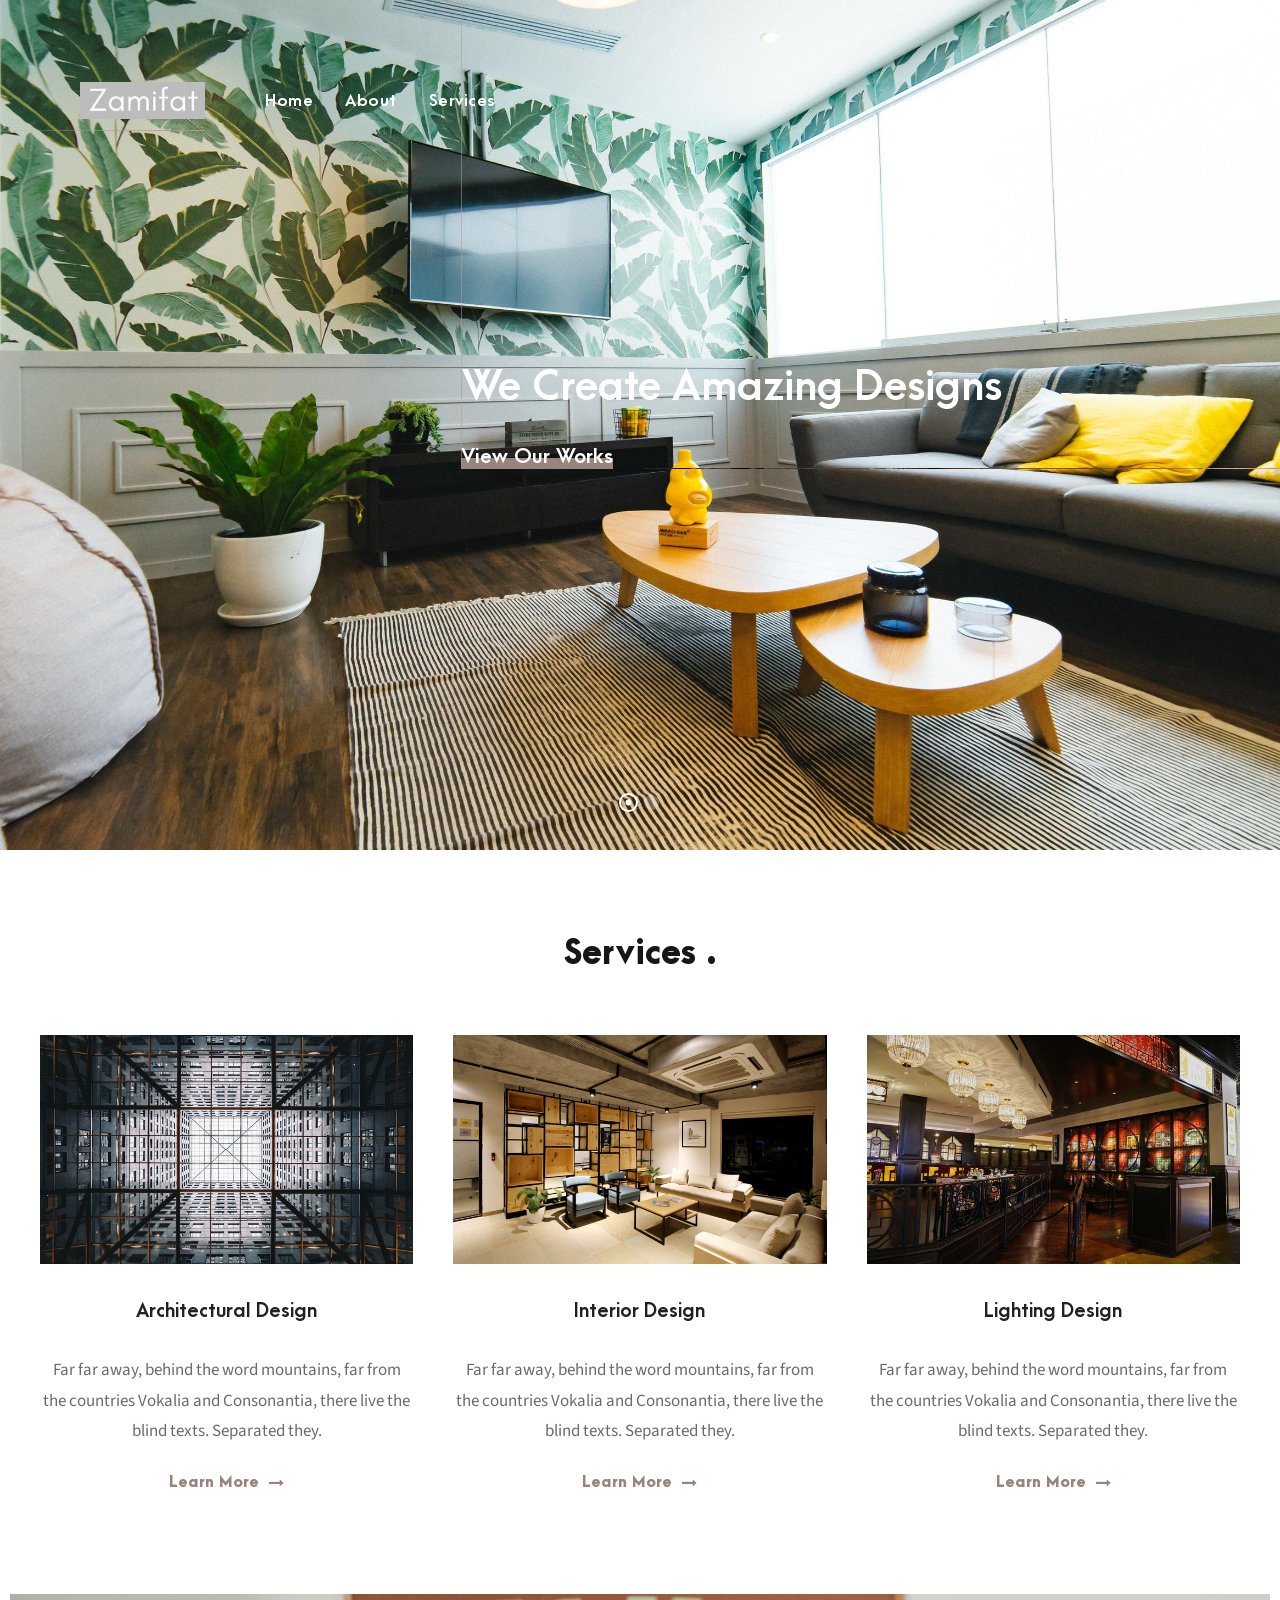
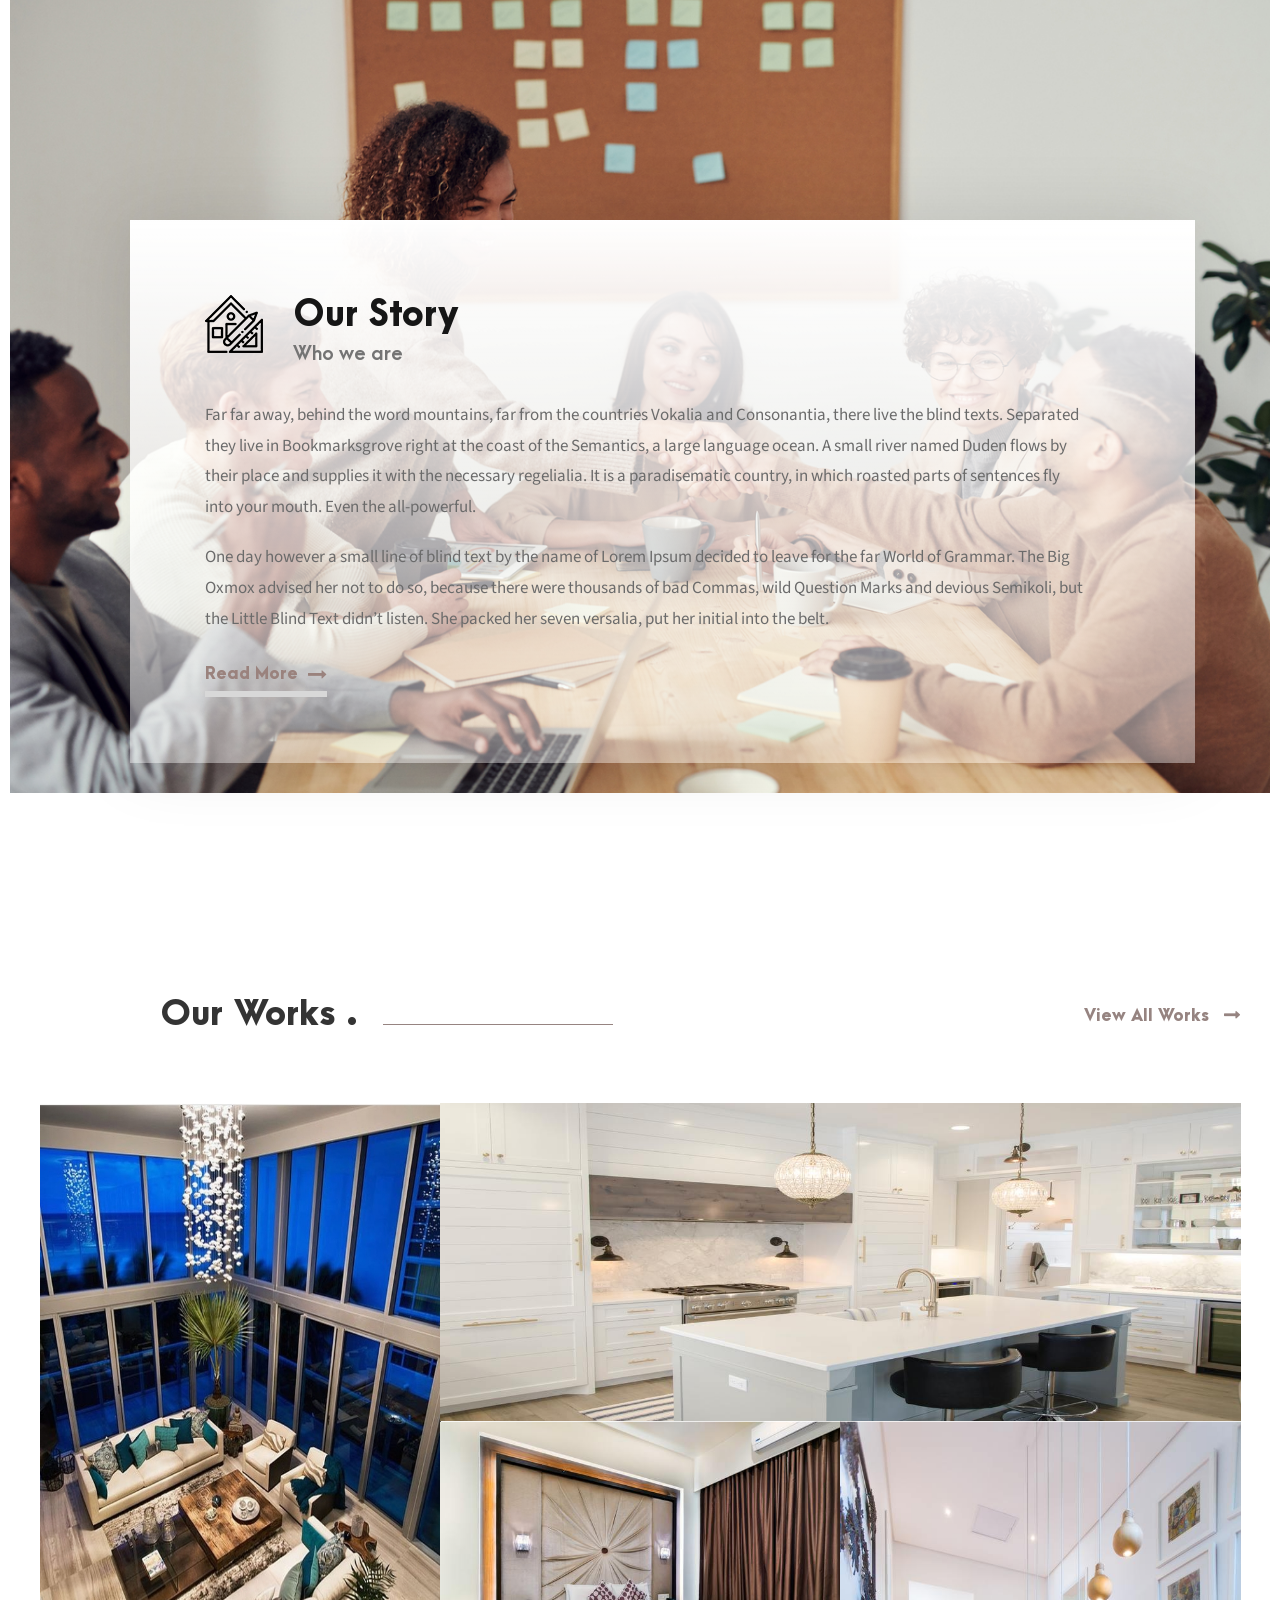
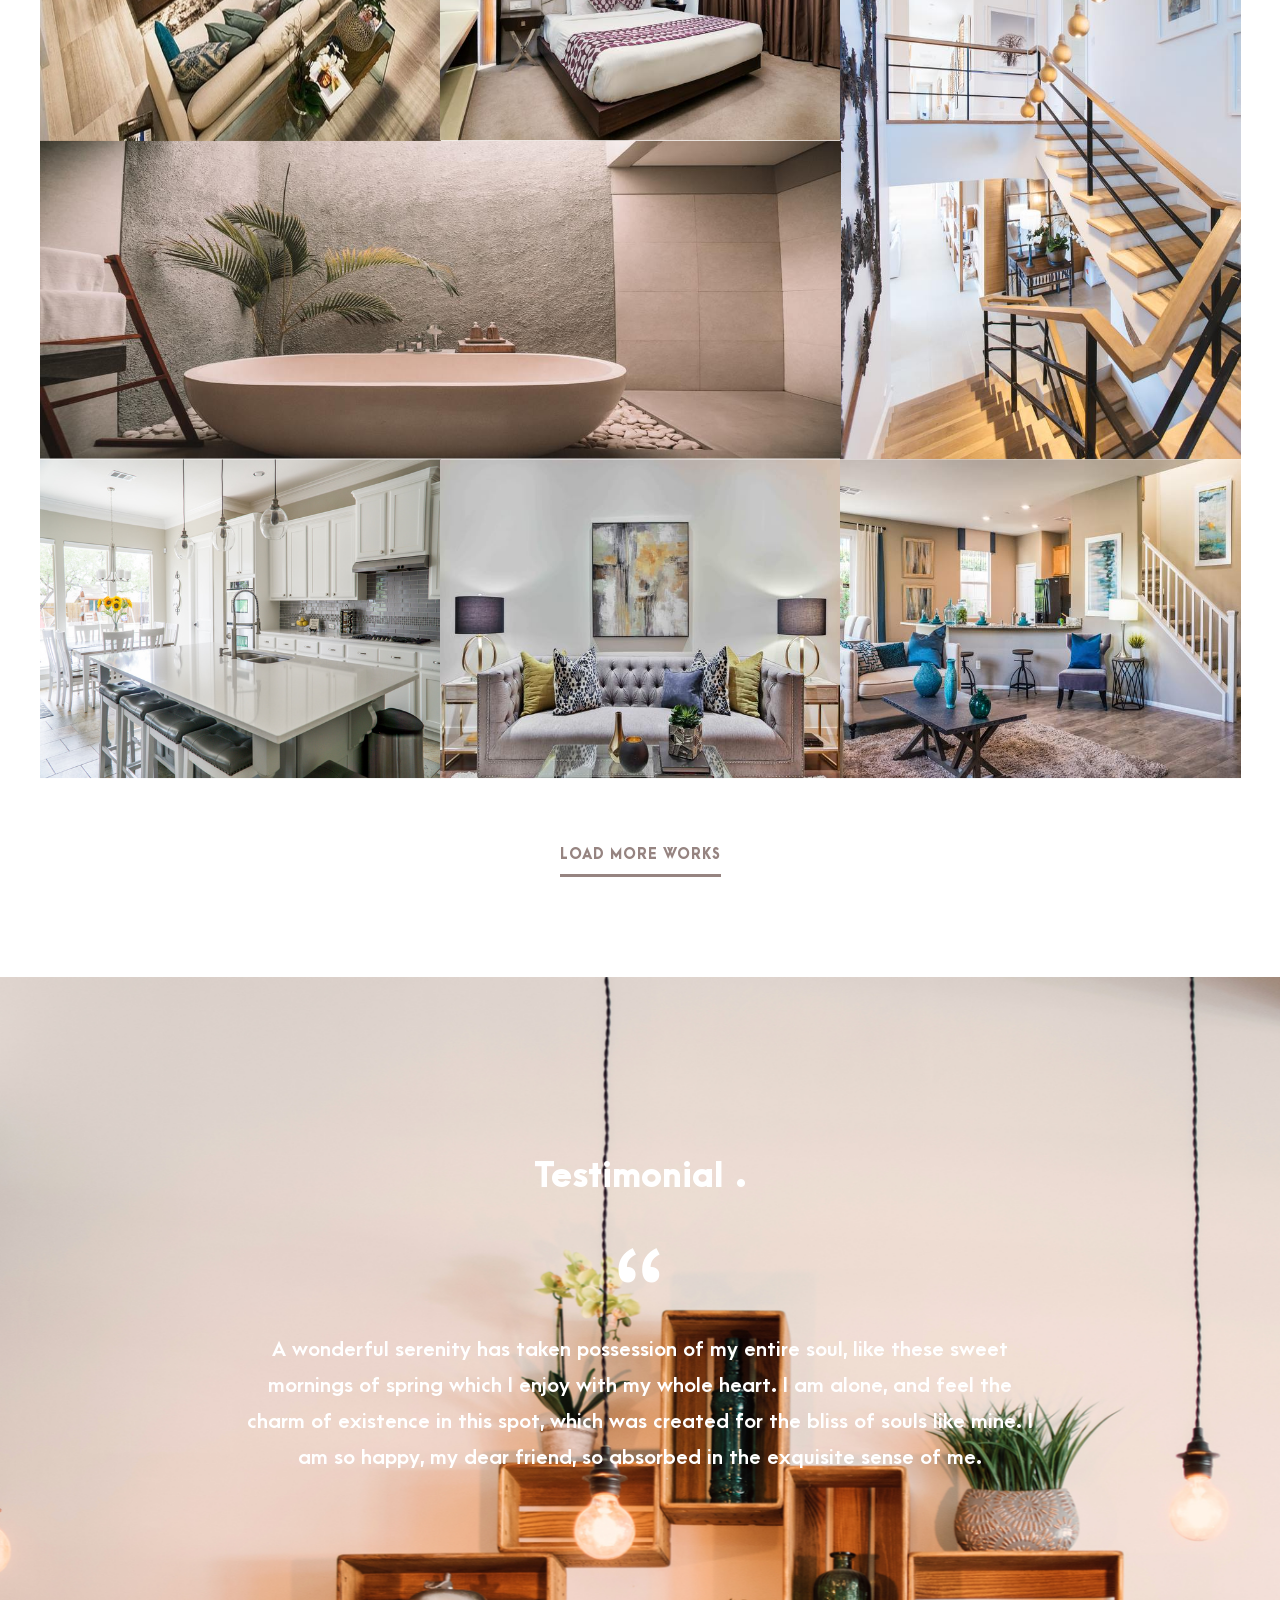
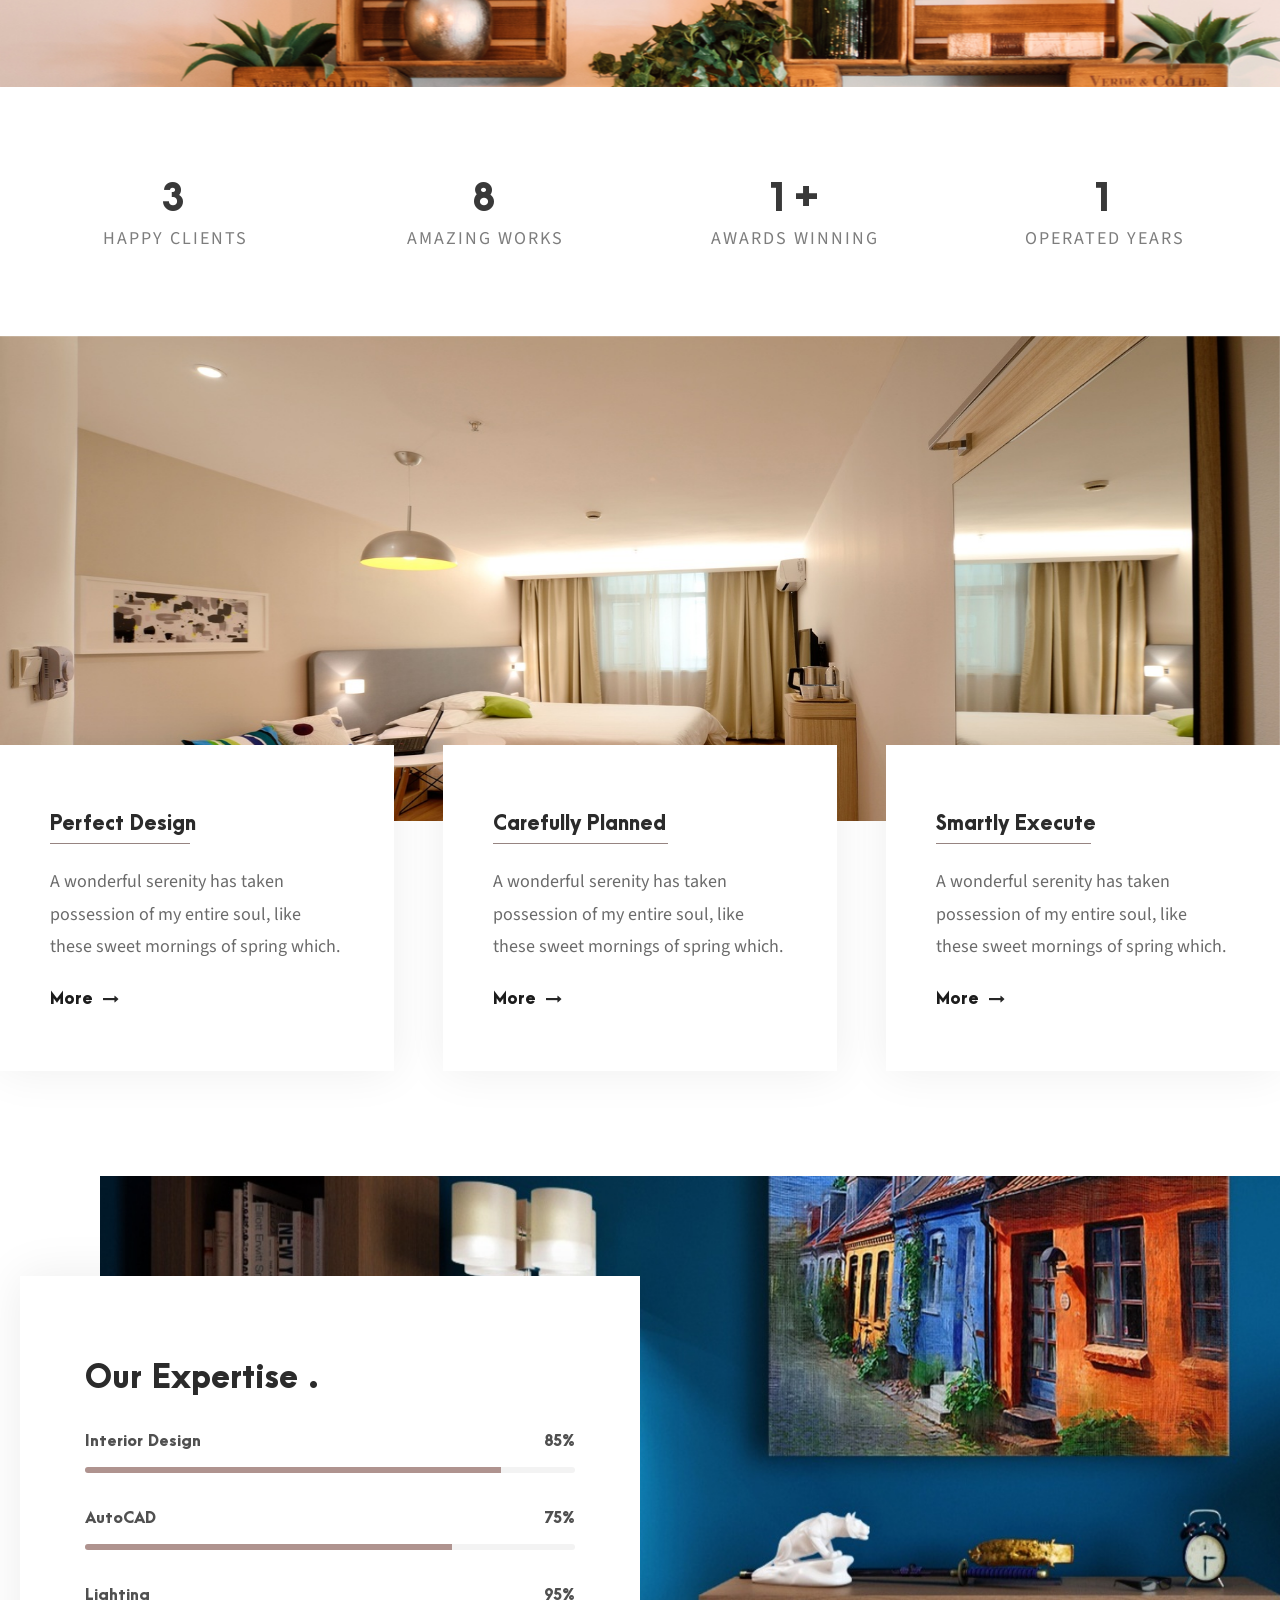
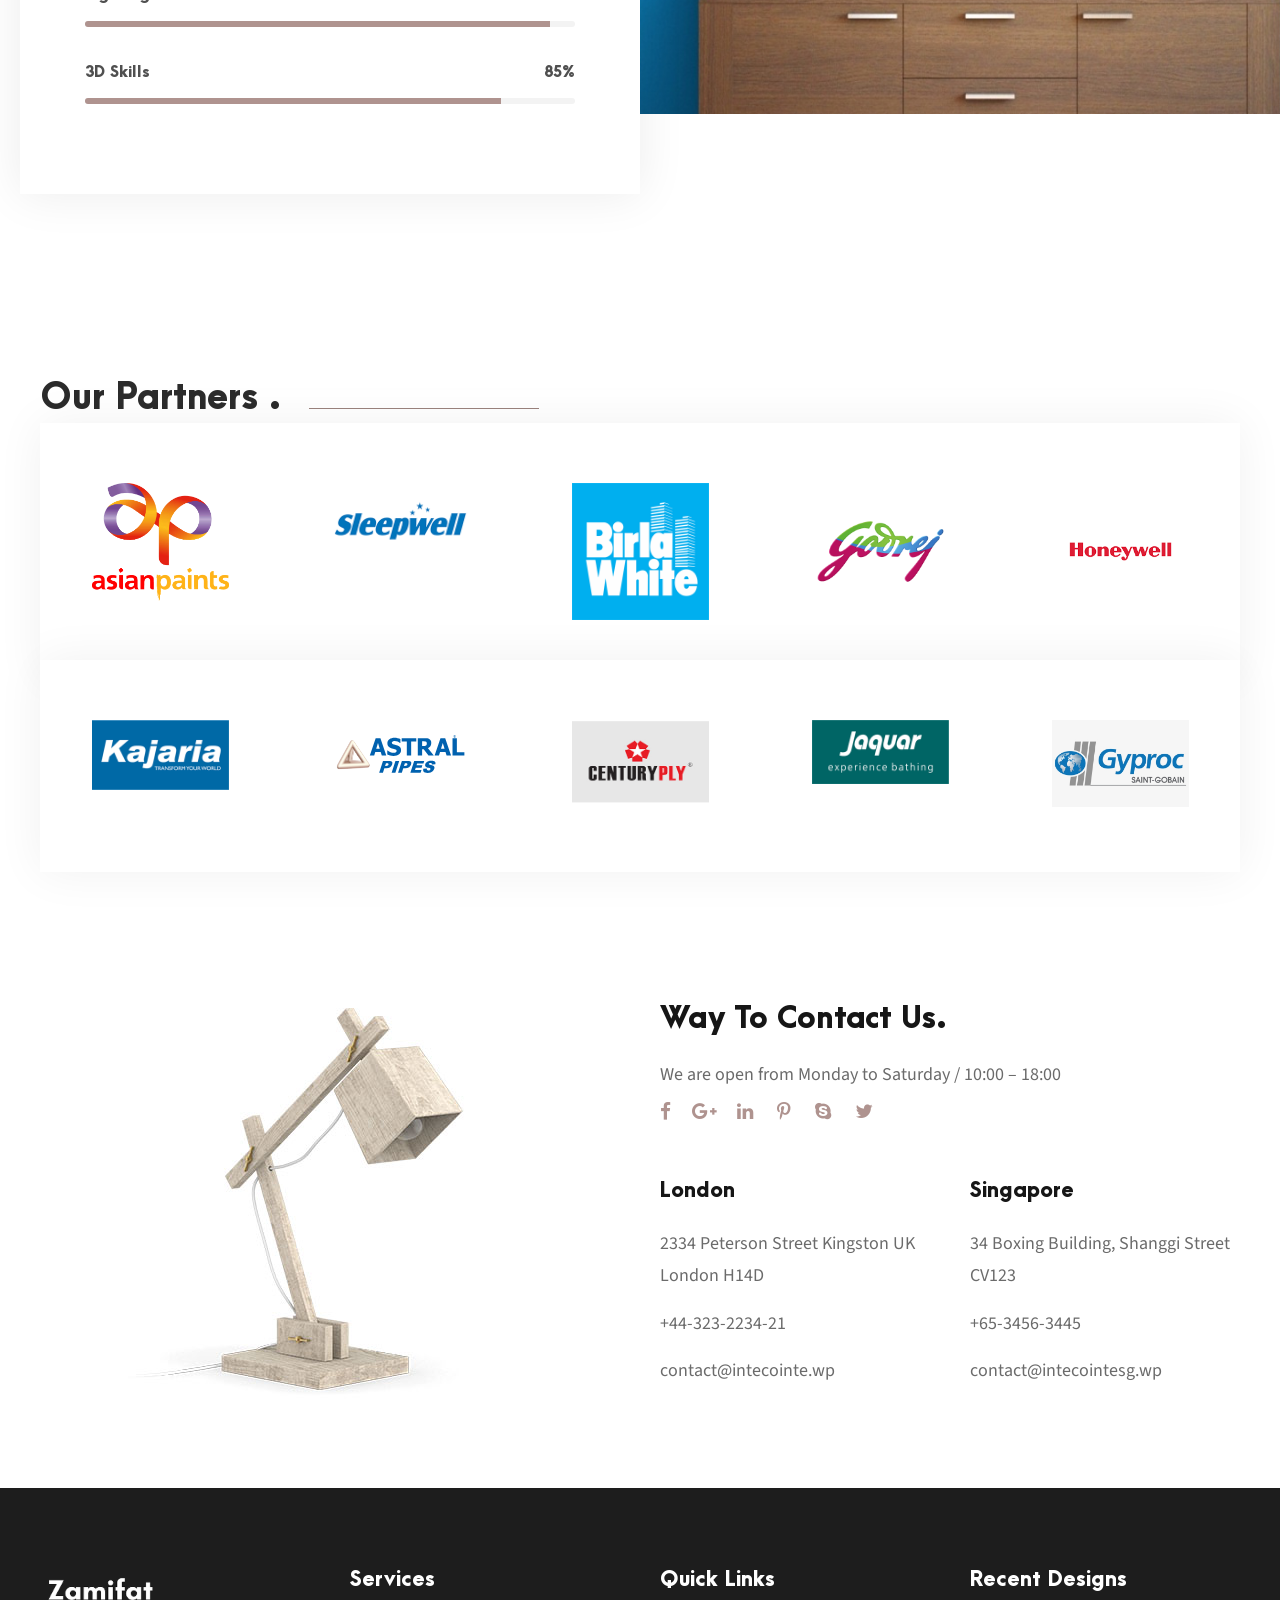
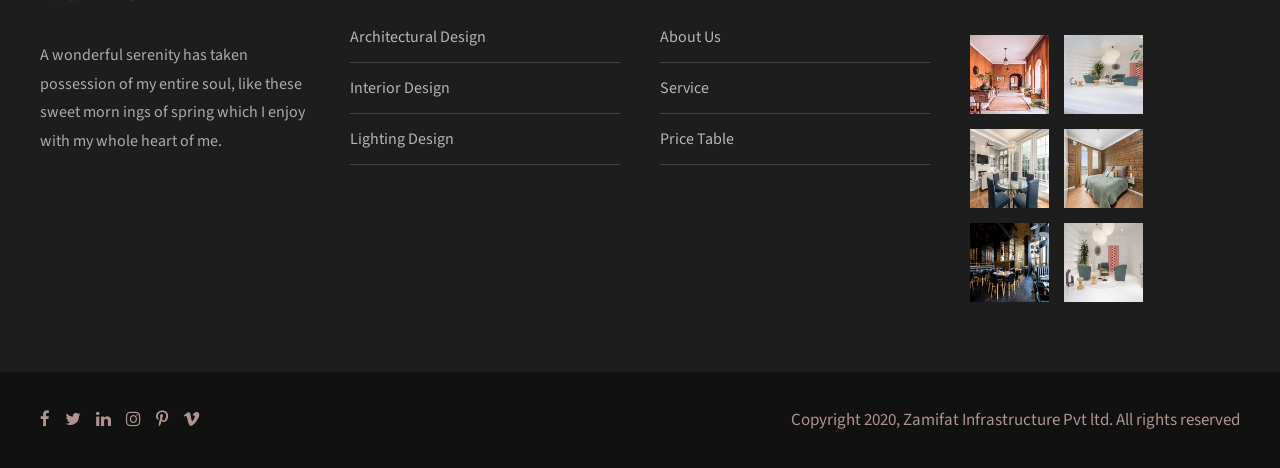
<file: index.html>
<!DOCTYPE html>
<html lang="en-US" class="no-js">

<head>
    <meta charset="UTF-8">
    <meta name="viewport" content="width=device-width, initial-scale=1">

    <title>Zamifat tech Solutions</title>

    <link rel='stylesheet' href='css/block.min.css' type='text/css' media='all' />
    <link rel='stylesheet' href='plugins/goodlayers-core/plugins/combine/style.css' type='text/css' media='all' />
    <link rel='stylesheet' href='plugins/goodlayers-core/include/css/page-builder.css' type='text/css' media='all' />
    <link rel='stylesheet' href='plugins/revslider/public/assets/css/settings.css' type='text/css' media='all' />
    <link rel='stylesheet' href='css/style-core.css' type='text/css' media='all' />
    <link rel='stylesheet' href='css/inteco-style-custom.css' type='text/css' media='all' />



    <link rel='stylesheet' id='gdlr-core-google-font-css' href='https://fonts.googleapis.com/css?family=Source+Sans+Pro%3A200%2C200italic%2C300%2C300italic%2Cregular%2Citalic%2C600%2C600italic%2C700%2C700italic%2C900%2C900italic&amp;subset=cyrillic-ext%2Cvietnamese%2Clatin%2Ccyrillic%2Cgreek-ext%2Clatin-ext%2Cgreek&amp;ver=5.0.2'
        type='text/css' media='all' />


</head>

<body class="home page-template-default page page-id-2039 gdlr-core-body woocommerce-no-js inteco-body inteco-body-front inteco-full  inteco-with-sticky-navigation  inteco-blockquote-style-1 gdlr-core-link-to-lightbox" data-home-url="index.html">
    <div class="inteco-mobile-header-wrap">
        <div class="inteco-mobile-header inteco-header-background inteco-style-slide inteco-sticky-mobile-navigation " id="inteco-mobile-header">
            <div class="inteco-mobile-header-container inteco-container clearfix">
                <div class="inteco-logo  inteco-item-pdlr">
                    <div class="inteco-logo-inner">
                        <a class="" href="index.html"><img src="upload/zamifat-dark.png" alt="" width="200" height="39" title="logo" /></a>
                    </div>
                </div>
                <div class="inteco-mobile-menu-right">
                    <div class="inteco-main-menu-search" id="inteco-mobile-top-search"><i class="fa fa-search"></i>
                    </div>
                    <div class="inteco-top-search-wrap">
                        <div class="inteco-top-search-close"></div>

                        <div class="inteco-top-search-row">
                            <div class="inteco-top-search-cell">
                                <form role="search" method="get" class="search-form" action="#">
                                    <input type="text" class="search-field inteco-title-font" placeholder="Search..." value="" name="s">
                                    <div class="inteco-top-search-submit"><i class="fa fa-search"></i></div>
                                    <input type="submit" class="search-submit" value="Search">
                                    <div class="inteco-top-search-close"><i class="icon_close"></i></div>
                                </form>
                            </div>
                        </div>

                    </div>

                    <div class="inteco-overlay-menu inteco-mobile-menu" id="inteco-mobile-menu"><a class="inteco-overlay-menu-icon inteco-mobile-menu-button inteco-mobile-button-hamburger" href="#"><span></span></a>
                        <div class="inteco-overlay-menu-content inteco-navigation-font">
                            <div class="inteco-overlay-menu-close"></div>


                            <ul id="menu-main-navigation" class="menu">
                                <li class="menu-item menu-item-home current-menu-item menu-item-has-children"><a href="index.html">Home</a>

                                </li>
                                <li class="menu-item menu-item-has-children"><a href="about-us.html">About</a>

                                </li>
                                <li class="menu-item menu-item-has-children"><a href="service-interior.html">Services</a>
                                    <ul class="sub-menu">
                                        <li class="menu-item"><a href="service-architectural.html">Architectural
                                                Design</a></li>
                                        <li class="menu-item"><a href="service-interior.html">Interior
                                                Design</a></li>
                                        <li class="menu-item"><a href="service-lighting.html">Lighting
                                                Design</a></li>
                                    </ul>
                                </li>
                            </ul>


                        </div>
                    </div>
                </div>
            </div>
        </div>
    </div>
    <div class="inteco-body-outer-wrapper ">
        <div class="inteco-body-wrapper clearfix  inteco-with-transparent-header inteco-with-frame">
            <div class="inteco-header-background-transparent">
                <header class="inteco-header-wrap inteco-header-style-plain  inteco-style-float-left inteco-sticky-navigation inteco-style-slide" data-navigation-offset="75px">
                    <div class="inteco-header-background"></div>
                    <div class="inteco-header-container  inteco-header-full">

                        <div class="inteco-header-container-inner clearfix">
                            <div class="inteco-logo  inteco-item-pdlr">
                                <div class="inteco-logo-inner">
                                    <a class="" href="index.html"><img src="upload/zamifat-light.png" alt="" width="200" height="39" title="logo" /></a>
                                </div>
                                <div class="inteco-logo-bottom-divider" id="inteco-logo-bottom-divider"></div>
                            </div>
                            <div class="inteco-navigation inteco-item-pdlr clearfix ">
                                <div class="inteco-main-menu" id="inteco-main-menu">
                                    <ul id="menu-main-navigation-1" class="sf-menu">
                                        <li class="menu-item menu-item-home current-menu-item menu-item-has-children inteco-normal-menu">
                                            <a href="index.html" class="sf-with-ul-pre">Home</a>

                                        </li>
                                        <li class="menu-item menu-item-has-children inteco-normal-menu"><a href="about-us.html" class="sf-with-ul-pre">About</a>

                                        </li>
                                        <li class="menu-item menu-item-has-children inteco-normal-menu"><a href="service-interior.html" class="sf-with-ul-pre">Services</a>
                                            <ul class="sub-menu">
                                                <li class="menu-item" data-size="60"><a href="service-architectural.html">Architectural Design</a></li>
                                                <li class="menu-item" data-size="60"><a href="service-interior.html">Interior Design</a></li>
                                                <li class="menu-item" data-size="60"><a href="service-lighting.html">Lighting Design</a></li>
                                            </ul>
                                        </li>





                                    </ul>
                                </div>

                            </div>
                            <!-- inteco-navigation -->

                            <div class="inteco-header-right-social gdlr-core-item-pdlr">
                                <a href="#" target="_blank" class="inteco-top-bar-social-icon" title="facebook">
                                    <i class="fa fa-facebook"></i>
                                </a>
                                <a href="#" target="_blank" class="inteco-top-bar-social-icon" title="linkedin">
                                    <i class="fa fa-linkedin"></i>
                                </a>
                                <a href="#" target="_blank" class="inteco-top-bar-social-icon" title="pinterest">
                                    <i class="fa fa-pinterest-p"></i>
                                </a>
                                <a href="#" target="_blank" class="inteco-top-bar-social-icon" title="instagram">
                                    <i class="fa fa-instagram"></i>
                                </a>
                            </div>
                        </div>
                        <!-- inteco-header-inner -->
                    </div>
                    <!-- inteco-header-container -->
                </header>
                <!-- header -->
            </div>
            <div class="inteco-page-wrapper" id="inteco-page-wrapper">
                <div class="gdlr-core-page-builder-body">
                    <div class="gdlr-core-pbf-wrapper " style="padding: 0px 0px 0px 0px;">
                        <div class="gdlr-core-pbf-background-wrap" style="background-color: #262626 ;"></div>
                        <div class="gdlr-core-pbf-wrapper-content gdlr-core-js ">
                            <div class="gdlr-core-pbf-wrapper-container clearfix gdlr-core-pbf-wrapper-full-no-space">
                                <div class="gdlr-core-pbf-element">
                                    <div class="gdlr-core-revolution-slider-item gdlr-core-item-pdlr gdlr-core-item-pdb " style="padding-bottom: 0px ;">
                                        <div id="rev_slider_2_1_wrapper" class="rev_slider_wrapper fullwidthbanner-container" data-source="gallery" style="margin:0px auto;background:transparent;padding:0px;margin-top:0px;margin-bottom:0px;">
                                            <!-- START REVOLUTION SLIDER 5.4.8 auto mode -->
                                            <div id="rev_slider_2_1" class="rev_slider fullwidthabanner" style="display:none;" data-version="5.4.8">
                                                <ul>
                                                    <!-- SLIDE  -->
                                                    <li data-index="rs-2" data-transition="fade" data-slotamount="default" data-hideafterloop="0" data-hideslideonmobile="off" data-easein="default" data-easeout="default" data-masterspeed="300" data-thumb="upload/hp1-slider-1-100x50.jpg" data-rotate="0"
                                                        data-saveperformance="off" data-title="Slide" data-param1="" data-param2="" data-param3="" data-param4="" data-param5="" data-param6="" data-param7="" data-param8="" data-param9="" data-param10="" data-description="">
                                                        <!-- MAIN IMAGE -->
                                                        <img src="upload/1800x1200.jpg" alt="" title="hp1-slider-1" width="1800" height="1200" data-bgposition="center center" data-bgfit="cover" data-bgrepeat="no-repeat" class="rev-slidebg" data-no-retina>
                                                        <!-- LAYERS -->

                                                        <!-- LAYER NR. 1 -->
                                                        <div class="tp-caption   tp-resizeme" id="slide-2-layer-2" data-x="675" data-y="486" data-width="['none','none','none','none']" data-height="['none','none','none','none']" data-visibility="['on','on','off','off']" data-type="image" data-responsive_offset="on"
                                                            data-frames='[{"delay":360,"speed":300,"frame":"0","from":"x:right;","to":"o:1;","ease":"Power3.easeInOut"},{"delay":"wait","speed":300,"frame":"999","to":"opacity:0;","ease":"Power3.easeInOut"}]'
                                                            data-textAlign="['inherit','inherit','inherit','inherit']" data-paddingtop="[0,0,0,0]" data-paddingright="[0,0,0,0]" data-paddingbottom="[0,0,0,0]" data-paddingleft="[0,0,0,0]" style="z-index: 5;"><img src="upload/zamifat_1800x1200.jpg" alt="" data-ww="1166px" data-hh="1px" width="1166" height="1" data-no-retina> </div>

                                                        <!-- LAYER NR. 2 -->
                                                        <div class="tp-caption   tp-resizeme" id="slide-2-layer-3" data-x="484" data-y="center" data-voffset="-39" data-width="['auto']" data-height="['auto']" data-type="text" data-responsive_offset="on" data-frames='[{"delay":680,"speed":300,"frame":"0","from":"x:50px;opacity:0;","to":"o:1;","ease":"Power3.easeInOut"},{"delay":"wait","speed":300,"frame":"999","to":"opacity:0;","ease":"Power3.easeInOut"}]'
                                                            data-textAlign="['inherit','inherit','inherit','inherit']" data-paddingtop="[0,0,0,0]" data-paddingright="[0,0,0,0]" data-paddingbottom="[0,0,0,0]" data-paddingleft="[0,0,0,0]" style="z-index: 6; white-space: nowrap; font-size: 43px; line-height: 43px; font-weight: 400; color: #ffffff; letter-spacing: 0px;font-family:'arcamajora bold';">
                                                            We Create Amazing Designs </div>

                                                        <!-- LAYER NR. 3 -->
                                                        <div class="tp-caption tp-shape tp-shapewrapper  tp-resizeme" id="slide-2-layer-5" data-x="483" data-y="480" data-width="['159']" data-height="['12']" data-visibility="['on','on','off','off']" data-type="shape" data-responsive_offset="on" data-frames='[{"delay":930,"speed":300,"frame":"0","from":"opacity:0;","to":"o:1;","ease":"Power3.easeInOut"},{"delay":"wait","speed":300,"frame":"999","to":"opacity:0;","ease":"Power3.easeInOut"}]'
                                                            data-textAlign="['inherit','inherit','inherit','inherit']" data-paddingtop="[0,0,0,0]" data-paddingright="[0,0,0,0]" data-paddingbottom="[0,0,0,0]" data-paddingleft="[0,0,0,0]" style="z-index: 7;background-color:rgb(154,130,125);">
                                                        </div>

                                                        <!-- LAYER NR. 4 -->
                                                        <div class="tp-caption rev-btn  tp-resizeme" id="slide-2-layer-4" data-x="463" data-y="center" data-voffset="33" data-width="['auto']" data-height="['auto']" data-type="button" data-responsive_offset="on" data-frames='[{"delay":940,"speed":300,"frame":"0","from":"opacity:0;","to":"o:1;","ease":"Power3.easeInOut"},{"delay":"wait","speed":300,"frame":"999","to":"opacity:0;","ease":"Power3.easeInOut"},{"frame":"hover","speed":"0","ease":"Linear.easeNone","to":"o:1;rX:0;rY:0;rZ:0;z:0;","style":"c:rgb(198,159,159);bs:solid;bw:0 0 0 0;"}]'
                                                            data-textAlign="['inherit','inherit','inherit','inherit']" data-paddingtop="[7,7,7,7]" data-paddingright="[20,20,20,20]" data-paddingbottom="[7,7,7,7]" data-paddingleft="[20,20,20,20]" style="z-index: 8; white-space: nowrap; font-size: 21px; line-height: 12px; font-weight: 500; color: rgba(255,255,255,1); letter-spacing: 0px;font-family:'Arcamajora bold';border-color:rgba(0,0,0,1);outline:none;box-shadow:none;box-sizing:border-box;-moz-box-sizing:border-box;-webkit-box-sizing:border-box;cursor:pointer;">
                                                            View Our Works
                                                        </div>

                                                        <!-- LAYER NR. 5 -->
                                                        <div class="tp-caption   tp-resizeme" id="slide-2-layer-9" data-x="483" data-y="-681" data-width="['none','none','none','none']" data-height="['none','none','none','none']" data-type="image" data-responsive_offset="on" data-frames='[{"delay":0,"speed":300,"frame":"0","from":"y:top;","to":"o:1;","ease":"Power3.easeInOut"},{"delay":"wait","speed":300,"frame":"999","to":"opacity:0;","ease":"Power3.easeInOut"}]'
                                                            data-textAlign="['inherit','inherit','inherit','inherit']" data-paddingtop="[0,0,0,0]" data-paddingright="[0,0,0,0]" data-paddingbottom="[0,0,0,0]" data-paddingleft="[0,0,0,0]" style="z-index: 9;"><img src="upload/hp1-slider-1-1-1.png" alt="" data-ww="1px" data-hh="1166px" width="1" height="1166" data-no-retina> </div>
                                                    </li>
                                                    <!-- SLIDE  -->
                                                    <li data-index="rs-3" data-transition="fade" data-slotamount="default" data-hideafterloop="0" data-hideslideonmobile="off" data-easein="default" data-easeout="default" data-masterspeed="300" data-thumb="upload/hp1-slider-2-100x50.jpg" data-rotate="0"
                                                        data-saveperformance="off" data-title="Slide" data-param1="" data-param2="" data-param3="" data-param4="" data-param5="" data-param6="" data-param7="" data-param8="" data-param9="" data-param10="" data-description="">
                                                        <!-- MAIN IMAGE -->
                                                        <img src="upload/1800x1200.jpg" alt="" title="hp1-slider-2" width="1800" height="1200" data-bgposition="center center" data-bgfit="cover" data-bgrepeat="no-repeat" class="rev-slidebg" data-no-retina>
                                                        <!-- LAYERS -->

                                                        <!-- LAYER NR. 6 -->
                                                        <div class="tp-caption   tp-resizeme" id="slide-3-layer-3" data-x="center" data-hoffset="" data-y="center" data-voffset="-19" data-width="['auto']" data-height="['auto']" data-type="text" data-responsive_offset="on" data-frames='[{"delay":680,"speed":300,"frame":"0","from":"x:50px;opacity:0;","to":"o:1;","ease":"Power3.easeInOut"},{"delay":"wait","speed":300,"frame":"999","to":"opacity:0;","ease":"Power3.easeInOut"}]'
                                                            data-textAlign="['inherit','inherit','inherit','inherit']" data-paddingtop="[0,0,0,0]" data-paddingright="[0,0,0,0]" data-paddingbottom="[0,0,0,0]" data-paddingleft="[0,0,0,0]" style="z-index: 5; white-space: nowrap; font-size: 43px; line-height: 43px; font-weight: 400; color: #ffffff; letter-spacing: 0px;font-family:'arcamajora bold';">
                                                            All Details Are Important </div>

                                                        <!-- LAYER NR. 7 -->
                                                        <div class="tp-caption tp-shape tp-shapewrapper  tp-resizeme" id="slide-3-layer-5" data-x="center" data-hoffset="" data-y="521" data-width="['159']" data-height="['6']" data-visibility="['on','on','off','off']" data-type="shape" data-responsive_offset="on"
                                                            data-frames='[{"delay":930,"speed":300,"frame":"0","from":"opacity:0;","to":"o:1;","ease":"Power3.easeInOut"},{"delay":"wait","speed":300,"frame":"999","to":"opacity:0;","ease":"Power3.easeInOut"}]'
                                                            data-textAlign="['inherit','inherit','inherit','inherit']" data-paddingtop="[0,0,0,0]" data-paddingright="[0,0,0,0]" data-paddingbottom="[0,0,0,0]" data-paddingleft="[0,0,0,0]" style="z-index: 6;background-color:rgb(255,255,255);">
                                                        </div>

                                                        <!-- LAYER NR. 8 -->
                                                        <div class="tp-caption rev-btn  tp-resizeme" id="slide-3-layer-4" data-x="center" data-hoffset="" data-y="center" data-voffset="53" data-width="['auto']" data-height="['auto']" data-type="button" data-responsive_offset="on" data-frames='[{"delay":940,"speed":300,"frame":"0","from":"opacity:0;","to":"o:1;","ease":"Power3.easeInOut"},{"delay":"wait","speed":300,"frame":"999","to":"opacity:0;","ease":"Power3.easeInOut"},{"frame":"hover","speed":"0","ease":"Linear.easeNone","to":"o:1;rX:0;rY:0;rZ:0;z:0;","style":"c:rgb(137,183,229);bs:solid;bw:0 0 0 0;"}]'
                                                            data-textAlign="['inherit','inherit','inherit','inherit']" data-paddingtop="[7,7,7,7]" data-paddingright="[20,20,20,20]" data-paddingbottom="[7,7,7,7]" data-paddingleft="[20,20,20,20]" style="z-index: 7; white-space: nowrap; font-size: 21px; line-height: 12px; font-weight: 500; color: rgba(255,255,255,1); letter-spacing: 0px;font-family:'Arcamajora bold';border-color:rgba(0,0,0,1);outline:none;box-shadow:none;box-sizing:border-box;-moz-box-sizing:border-box;-webkit-box-sizing:border-box;cursor:pointer;">
                                                            View Our Works </div>
                                                    </li>
                                                </ul>
                                                <div class="tp-bannertimer tp-bottom" style="visibility: hidden !important;"></div>
                                            </div>

                                        </div>
                                        <!-- END REVOLUTION SLIDER -->
                                    </div>
                                </div>
                            </div>
                        </div>
                    </div>
                    <div class="gdlr-core-pbf-wrapper " style="padding: 85px 0px 60px 0px;">
                        <div class="gdlr-core-pbf-background-wrap">
                            <div class="gdlr-core-pbf-background gdlr-core-parallax gdlr-core-js" style="background-image: url() ;background-repeat: no-repeat ;background-position: top center ;" data-parallax-speed="0.1"></div>
                        </div>
                        <div class="gdlr-core-pbf-wrapper-content gdlr-core-js " data-gdlr-animation="fadeInDown" data-gdlr-animation-duration="600ms" data-gdlr-animation-offset="0.8">
                            <div class="gdlr-core-pbf-wrapper-container clearfix gdlr-core-container">
                                <div class="gdlr-core-pbf-element">
                                    <div class="gdlr-core-title-item gdlr-core-item-pdb clearfix  gdlr-core-center-align gdlr-core-title-item-caption-top gdlr-core-item-pdlr" style="padding-bottom: 60px ;">
                                        <div class="gdlr-core-title-item-title-wrap ">
                                            <h3 class="gdlr-core-title-item-title gdlr-core-skin-title " style="font-size: 32px ;letter-spacing: 0px ;text-transform: none ;">
                                                Services .</h3>
                                        </div>
                                    </div>
                                </div>
                                <div class="gdlr-core-pbf-column gdlr-core-column-20 gdlr-core-column-first">
                                    <div class="gdlr-core-pbf-column-content-margin gdlr-core-js ">
                                        <div class="gdlr-core-pbf-column-content clearfix gdlr-core-js ">
                                            <div class="gdlr-core-pbf-element">
                                                <div class="gdlr-core-image-item gdlr-core-item-pdlr gdlr-core-item-pdb  gdlr-core-center-align">
                                                    <div class="gdlr-core-image-item-wrap gdlr-core-media-image  gdlr-core-image-item-style-rectangle" style="border-width: 0px;"><img src="upload/architectural_700x430.jpg" alt="" width="700" height="430" title="ruben-garcia-588365-unsplash" /></div>
                                                </div>
                                            </div>
                                            <div class="gdlr-core-pbf-element">
                                                <div class="gdlr-core-title-item gdlr-core-item-pdb clearfix  gdlr-core-center-align gdlr-core-title-item-caption-top gdlr-core-item-pdlr" style="padding-bottom: 17px ;" id="gdlr-core-title-item-1"><span class="gdlr-core-title-item-caption gdlr-core-info-font gdlr-core-skin-caption" style="font-size: 19px ;font-weight: 800 ;font-style: normal ;color: #212121 ;">Architectural
                                                        Design</span></div>
                                            </div>
                                            <div class="gdlr-core-pbf-element">
                                                <div class="gdlr-core-text-box-item gdlr-core-item-pdlr gdlr-core-item-pdb gdlr-core-center-align" style="padding-bottom: 0px ;">
                                                    <div class="gdlr-core-text-box-item-content" style="text-transform: none ;">
                                                        <p>Far far away, behind the word mountains, far from the countries Vokalia and Consonantia, there live the blind texts. Separated they.</p>
                                                    </div>
                                                </div>
                                            </div>
                                            <div class="gdlr-core-pbf-element">
                                                <div class="gdlr-core-button-item gdlr-core-item-pdlr gdlr-core-item-pdb gdlr-core-center-align">
                                                    <a class="gdlr-core-button  gdlr-core-button-transparent gdlr-core-button-no-border" href="#" style="font-size: 15px ;font-weight: 500 ;letter-spacing: 0px ;color: #9a827d ;padding: 0px 0px 8px 0px;text-transform: none ;border-radius: 0px;-moz-border-radius: 0px;-webkit-border-radius: 0px;"><span class="gdlr-core-content">Learn More</span><i class="gdlr-core-pos-right fa fa-long-arrow-right" style="color: #9a827d ;"></i></a>
                                                </div>
                                            </div>
                                        </div>
                                    </div>
                                </div>
                                <div class="gdlr-core-pbf-column gdlr-core-column-20">
                                    <div class="gdlr-core-pbf-column-content-margin gdlr-core-js ">
                                        <div class="gdlr-core-pbf-column-content clearfix gdlr-core-js ">
                                            <div class="gdlr-core-pbf-element">
                                                <div class="gdlr-core-image-item gdlr-core-item-pdlr gdlr-core-item-pdb  gdlr-core-center-align">
                                                    <div class="gdlr-core-image-item-wrap gdlr-core-media-image  gdlr-core-image-item-style-rectangle" style="border-width: 0px;"><img src="upload/interior_700x430.jpg" alt="" width="700" height="430" title="shutterstock_578977615" />
                                                    </div>
                                                </div>
                                            </div>
                                            <div class="gdlr-core-pbf-element">
                                                <div class="gdlr-core-title-item gdlr-core-item-pdb clearfix  gdlr-core-center-align gdlr-core-title-item-caption-top gdlr-core-item-pdlr" style="padding-bottom: 17px ;" id="gdlr-core-title-item-2"><span class="gdlr-core-title-item-caption gdlr-core-info-font gdlr-core-skin-caption" style="font-size: 19px ;font-weight: 800 ;font-style: normal ;color: #212121 ;">Interior
                                                        Design</span></div>
                                            </div>
                                            <div class="gdlr-core-pbf-element">
                                                <div class="gdlr-core-text-box-item gdlr-core-item-pdlr gdlr-core-item-pdb gdlr-core-center-align" style="padding-bottom: 0px ;">
                                                    <div class="gdlr-core-text-box-item-content" style="text-transform: none ;">
                                                        <p>Far far away, behind the word mountains, far from the countries Vokalia and Consonantia, there live the blind texts. Separated they.</p>
                                                    </div>
                                                </div>
                                            </div>
                                            <div class="gdlr-core-pbf-element">
                                                <div class="gdlr-core-button-item gdlr-core-item-pdlr gdlr-core-item-pdb gdlr-core-center-align">
                                                    <a class="gdlr-core-button  gdlr-core-button-transparent gdlr-core-button-no-border" href="#" style="font-size: 15px ;font-weight: 500 ;letter-spacing: 0px ;color: #9a827d ;padding: 0px 0px 8px 0px;text-transform: none ;border-radius: 0px;-moz-border-radius: 0px;-webkit-border-radius: 0px;"><span class="gdlr-core-content">Learn More</span><i class="gdlr-core-pos-right fa fa-long-arrow-right" style="color: #9a827d ;"></i></a>
                                                </div>
                                            </div>
                                        </div>
                                    </div>
                                </div>
                                <div class="gdlr-core-pbf-column gdlr-core-column-20">
                                    <div class="gdlr-core-pbf-column-content-margin gdlr-core-js ">
                                        <div class="gdlr-core-pbf-column-content clearfix gdlr-core-js ">
                                            <div class="gdlr-core-pbf-element">
                                                <div class="gdlr-core-image-item gdlr-core-item-pdlr gdlr-core-item-pdb  gdlr-core-center-align">
                                                    <div class="gdlr-core-image-item-wrap gdlr-core-media-image  gdlr-core-image-item-style-rectangle" style="border-width: 0px;"><img src="upload/lighting_700x430.jpg" alt="" width="700" height="430" title="daan-stevens-549933-unsplash" /></div>
                                                </div>
                                            </div>
                                            <div class="gdlr-core-pbf-element">
                                                <div class="gdlr-core-title-item gdlr-core-item-pdb clearfix  gdlr-core-center-align gdlr-core-title-item-caption-top gdlr-core-item-pdlr" style="padding-bottom: 17px ;" id="gdlr-core-title-item-3"><span class="gdlr-core-title-item-caption gdlr-core-info-font gdlr-core-skin-caption" style="font-size: 19px ;font-weight: 800 ;font-style: normal ;color: #212121 ;">Lighting
                                                        Design</span></div>
                                            </div>
                                            <div class="gdlr-core-pbf-element">
                                                <div class="gdlr-core-text-box-item gdlr-core-item-pdlr gdlr-core-item-pdb gdlr-core-center-align" style="padding-bottom: 0px ;">
                                                    <div class="gdlr-core-text-box-item-content" style="text-transform: none ;">
                                                        <p>Far far away, behind the word mountains, far from the countries Vokalia and Consonantia, there live the blind texts. Separated they.</p>
                                                    </div>
                                                </div>
                                            </div>
                                            <div class="gdlr-core-pbf-element">
                                                <div class="gdlr-core-button-item gdlr-core-item-pdlr gdlr-core-item-pdb gdlr-core-center-align">
                                                    <a class="gdlr-core-button  gdlr-core-button-transparent gdlr-core-button-no-border" href="#" style="font-size: 15px ;font-weight: 500 ;letter-spacing: 0px ;color: #9a827d ;padding: 0px 0px 8px 0px;text-transform: none ;border-radius: 0px;-moz-border-radius: 0px;-webkit-border-radius: 0px;"><span class="gdlr-core-content">Learn More</span><i class="gdlr-core-pos-right fa fa-long-arrow-right" style="color: #9a827d ;"></i></a>
                                                </div>
                                            </div>
                                        </div>
                                    </div>
                                </div>
                            </div>
                        </div>
                    </div>
                    <div class="gdlr-core-pbf-wrapper " style="margin-left: auto;margin-right: auto;padding: 226px 0px 30px 0px;max-width: 1260px ;" id="gdlr-core-wrapper-1">
                        <div class="gdlr-core-pbf-background-wrap">
                            <div class="gdlr-core-pbf-background gdlr-core-parallax gdlr-core-js" style="background-image: url(upload/our_story_1400x872.jpg) ;background-size: cover ;background-position: top center ;" data-parallax-speed="0.1"></div>
                        </div>
                        <div class="gdlr-core-pbf-wrapper-content gdlr-core-js " data-gdlr-animation="fadeInDown" data-gdlr-animation-duration="600ms" data-gdlr-animation-offset="0.8">
                            <div class="gdlr-core-pbf-wrapper-container clearfix gdlr-core-container">
                                <div class="gdlr-core-pbf-column gdlr-core-column-60 gdlr-core-column-first" id="gdlr-core-column-1">
                                    <div class="gdlr-core-pbf-column-content-margin gdlr-core-js " style="margin: 0px 55px 0px 100px;padding: 75px 85px 36px 55px;">
                                        <div class="gdlr-core-pbf-background-wrap" style="box-shadow: 0 0 68px rgba(17, 17, 17,0.11); -moz-box-shadow: 0 0 68px rgba(17, 17, 17,0.11); -webkit-box-shadow: 0 0 68px rgba(17, 17, 17,0.11); background-color: #ffffff ;background: linear-gradient(rgba(255, 255, 255, 1), rgba(255, 255, 255, 0.4));-moz-background: linear-gradient(rgba(255, 255, 255, 1), rgba(255, 255, 255, 0.4));-o-background: linear-gradient(rgba(255, 255, 255, 1), rgba(255, 255, 255, 0.4));-webkit-background: linear-gradient(rgba(255, 255, 255, 1), rgba(255, 255, 255, 0.4));">
                                        </div>
                                        <div class="gdlr-core-pbf-column-content clearfix gdlr-core-js ">
                                            <div class="gdlr-core-pbf-element">
                                                <div class="gdlr-core-title-item gdlr-core-item-pdb clearfix  gdlr-core-left-align gdlr-core-title-item-caption-bottom gdlr-core-item-pdlr" style="padding-bottom: 29px ;">
                                                    <div class="gdlr-core-title-item-left-image gdlr-core-media-image">
                                                        <img src="upload/hp-1home-icon.png" alt="" width="58" height="58" title="hp-1home-icon" /></div>
                                                    <div class="gdlr-core-title-item-left-image-wrap">
                                                        <div class="gdlr-core-title-item-title-wrap ">
                                                            <h3 class="gdlr-core-title-item-title gdlr-core-skin-title " style="font-size: 34px ;letter-spacing: 0px ;text-transform: none ;">
                                                                Our Story</h3>
                                                        </div><span class="gdlr-core-title-item-caption gdlr-core-info-font gdlr-core-skin-caption" style="font-size: 19px ;font-style: normal ;margin-top: 0px ;">Who
                                                            we are</span>
                                                    </div>
                                                </div>
                                            </div>
                                            <div class="gdlr-core-pbf-element">
                                                <div class="gdlr-core-text-box-item gdlr-core-item-pdlr gdlr-core-item-pdb gdlr-core-left-align" style="padding-bottom: 5px ;">
                                                    <div class="gdlr-core-text-box-item-content" style="text-transform: none ;">
                                                        <p>Far far away, behind the word mountains, far from the countries Vokalia and Consonantia, there live the blind texts. Separated they live in Bookmarksgrove right at the coast of the Semantics, a large
                                                            language ocean. A small river named Duden flows by their place and supplies it with the necessary regelialia. It is a paradisematic country, in which roasted parts of sentences fly into your
                                                            mouth. Even the all-powerful.</p>
                                                        <p>One day however a small line of blind text by the name of Lorem Ipsum decided to leave for the far World of Grammar. The Big Oxmox advised her not to do so, because there were thousands of bad Commas,
                                                            wild Question Marks and devious Semikoli, but the Little Blind Text didn’t listen. She packed her seven versalia, put her initial into the belt.</p>
                                                    </div>
                                                </div>
                                            </div>
                                            <div class="gdlr-core-pbf-element">
                                                <div class="gdlr-core-button-item gdlr-core-item-pdlr gdlr-core-item-pdb gdlr-core-left-align">
                                                    <a class="gdlr-core-button  gdlr-core-button-transparent gdlr-core-button-with-border" href="#" style="font-size: 16px ;font-weight: 600 ;letter-spacing: 0px ;color: #9a827d ;padding: 0px 0px 2px 0px;text-transform: none ;border-radius: 0px;-moz-border-radius: 0px;-webkit-border-radius: 0px;border-width: 0px 0px 6px 0px;border-color: #d8d8d8 ;"><span class="gdlr-core-content">Read More</span><i class="gdlr-core-pos-right fa fa-long-arrow-right" style="font-size: 19px ;color: #9a827d ;"></i></a>
                                                </div>
                                            </div>
                                        </div>
                                    </div>
                                </div>
                            </div>
                        </div>
                    </div>
                    <div class="gdlr-core-pbf-wrapper ">
                        <div class="gdlr-core-pbf-background-wrap">
                            <div class="gdlr-core-pbf-background gdlr-core-parallax gdlr-core-js" style="background-image: url() ;background-repeat: no-repeat ;background-position: center ;" data-parallax-speed="-0.2"></div>
                        </div>
                        <div class="gdlr-core-pbf-wrapper-content gdlr-core-js ">
                            <div class="gdlr-core-pbf-wrapper-container clearfix gdlr-core-container">
                                <div class="gdlr-core-pbf-column gdlr-core-column-30 gdlr-core-column-first" id="gdlr-core-column-2">

                                </div>
                                <div class="gdlr-core-pbf-column gdlr-core-column-30">
                                    <div class="gdlr-core-pbf-column-content-margin gdlr-core-js " style="margin: 0px 75px 0px 0px;padding: 20px 0px 0px 0px;">
                                        <div class="gdlr-core-pbf-column-content clearfix gdlr-core-js " data-gdlr-animation="fadeInRight" data-gdlr-animation-duration="600ms" data-gdlr-animation-offset="0.8">

                                        </div>
                                    </div>
                                </div>
                                <div class="gdlr-core-pbf-column gdlr-core-column-30 gdlr-core-column-first" id="gdlr-core-column-3">
                                    <div class="gdlr-core-pbf-column-content-margin gdlr-core-js " style="margin: 0px 60px 0px 0px;padding: 0px 0px 0px 0px;">
                                        <div class="gdlr-core-pbf-column-content clearfix gdlr-core-js " data-gdlr-animation="fadeInLeft" data-gdlr-animation-duration="600ms" data-gdlr-animation-offset="0.8">

                                        </div>
                                    </div>
                                </div>

                            </div>
                        </div>
                    </div>
                    <div class="gdlr-core-pbf-wrapper  gdlr-core-hide-in-mobile" style="padding: 90px 0px 30px 0px;" id="gdlr-core-wrapper-2">
                        <div class="gdlr-core-pbf-background-wrap"></div>
                        <div class="gdlr-core-pbf-wrapper-content gdlr-core-js ">
                            <div class="gdlr-core-pbf-wrapper-container clearfix gdlr-core-container">
                                <div class="gdlr-core-pbf-element">
                                    <div class="gdlr-core-portfolio-item gdlr-core-item-pdb clearfix  gdlr-core-portfolio-item-style-metro-no-space gdlr-core-item-pdlr">
                                        <div class="gdlr-core-block-item-title-wrap  gdlr-core-left-align" style="margin-left: 120px ;margin-bottom: 67px ;">
                                            <div class="gdlr-core-block-item-title-inner">
                                                <h3 class="gdlr-core-block-item-title" style="font-size: 33px ;text-transform: none ;letter-spacing: 0px ;">
                                                    Our Works .</h3><span class="gdlr-core-separator" style="border-color: #968481 ;"></span><a class="gdlr-core-block-item-read-more" href="service-interior.html" target="_self" style="font-size: 16px ;color: #968481 ;">View All
                                                    Works</a>
                                            </div>
                                        </div>


                                        <div class="gdlr-core-portfolio-item-holder gdlr-core-js-2 clearfix" data-layout="masonry">
                                            <div class="gdlr-core-item-list  gdlr-core-column-20 gdlr-core-column-first">
                                                <div class="gdlr-core-portfolio-metro-badge"></div>
                                                <div class="gdlr-core-portfolio-metro">
                                                    <div class="gdlr-core-portfolio-thumbnail gdlr-core-media-image  gdlr-core-style-title-icon">
                                                        <div class="gdlr-core-portfolio-thumbnail-image-wrap  gdlr-core-zoom-on-hover">
                                                            <img src="upload/work_one_630x1002.jpg" alt="" width="630" height="1002" title="port-1" />
                                                            <span class="gdlr-core-image-overlay  gdlr-core-portfolio-overlay gdlr-core-image-overlay-center-icon gdlr-core-js">
                                                                <span class="gdlr-core-image-overlay-content">
                                                                    <span
                                                                        class="gdlr-core-portfolio-title gdlr-core-title-font ">
                                                                        <a href="#">Interior
                                                                            Work AvroKo Project</a>
                                                                    </span>
                                                            <span class="gdlr-core-portfolio-icon-wrap">
                                                                        <a class="gdlr-core-lightgallery gdlr-core-js "
                                                                            href="upload/work_one_630x1002.jpg"
                                                                            data-lightbox-group="gdlr-core-img-group-1">
                                                                            <i
                                                                                class="gdlr-core-portfolio-icon arrow_expand"></i>
                                                                        </a>
                                                                    </span>
                                                            </span>
                                                            </span>
                                                        </div>
                                                    </div>
                                                </div>
                                            </div>
                                            <div class="gdlr-core-item-list  gdlr-core-column-40">
                                                <div class="gdlr-core-portfolio-metro-badge"></div>
                                                <div class="gdlr-core-portfolio-metro">
                                                    <div class="gdlr-core-portfolio-thumbnail gdlr-core-media-image  gdlr-core-style-title-icon">
                                                        <div class="gdlr-core-portfolio-thumbnail-image-wrap  gdlr-core-zoom-on-hover">
                                                            <img src="upload/work_two_1260x501.jpg" alt="" width="1260" height="501" title="gdtography-310706-unsplash" />
                                                            <span class="gdlr-core-image-overlay  gdlr-core-portfolio-overlay gdlr-core-image-overlay-center-icon gdlr-core-js">
                                                                <span class="gdlr-core-image-overlay-content">
                                                                    <span
                                                                        class="gdlr-core-portfolio-title gdlr-core-title-font ">
                                                                        <a href="#">The Ark Building Project</a>
                                                                    </span>
                                                            <span class="gdlr-core-portfolio-icon-wrap">
                                                                        <a class="gdlr-core-lightgallery gdlr-core-js "
                                                                            href="upload/work_two_1260x501.jpg"
                                                                            data-lightbox-group="gdlr-core-img-group-1">
                                                                            <i
                                                                                class="gdlr-core-portfolio-icon arrow_expand"></i>
                                                                        </a>
                                                                    </span>
                                                            </span>
                                                            </span>
                                                        </div>
                                                    </div>
                                                </div>
                                            </div>
                                            <div class="gdlr-core-item-list  gdlr-core-column-20">
                                                <div class="gdlr-core-portfolio-metro-badge"></div>
                                                <div class="gdlr-core-portfolio-metro">
                                                    <div class="gdlr-core-portfolio-thumbnail gdlr-core-media-image  gdlr-core-style-title-icon">
                                                        <div class="gdlr-core-portfolio-thumbnail-image-wrap  gdlr-core-zoom-on-hover">
                                                            <img src="upload/work_three_630x501.jpg" alt="" width="630" height="501" title="shutterstock_627788162" />
                                                            <span class="gdlr-core-image-overlay  gdlr-core-portfolio-overlay gdlr-core-image-overlay-center-icon gdlr-core-js">
                                                                <span class="gdlr-core-image-overlay-content">
                                                                    <span
                                                                        class="gdlr-core-portfolio-title gdlr-core-title-font ">
                                                                        <a href="#">Diamond Park Exterior Design</a>
                                                                    </span>
                                                            <span class="gdlr-core-portfolio-icon-wrap">
                                                                        <a class="gdlr-core-lightgallery gdlr-core-js "
                                                                            href="upload/work_three_630x501.jpg"
                                                                            data-lightbox-group="gdlr-core-img-group-1">
                                                                            <i
                                                                                class="gdlr-core-portfolio-icon arrow_expand"></i>
                                                                        </a>
                                                                    </span>
                                                            </span>
                                                            </span>
                                                        </div>
                                                    </div>
                                                </div>
                                            </div>
                                            <div class="gdlr-core-item-list  gdlr-core-column-20 gdlr-core-column-first">
                                                <div class="gdlr-core-portfolio-metro-badge"></div>
                                                <div class="gdlr-core-portfolio-metro">
                                                    <div class="gdlr-core-portfolio-thumbnail gdlr-core-media-image  gdlr-core-style-title-icon">
                                                        <div class="gdlr-core-portfolio-thumbnail-image-wrap  gdlr-core-zoom-on-hover">
                                                            <img src="upload/work_four_630x1002.jpg" alt="" width="630" height="1002" title="hutomo-abrianto-576207-unsplash" />
                                                            <span class="gdlr-core-image-overlay  gdlr-core-portfolio-overlay gdlr-core-image-overlay-center-icon gdlr-core-js">
                                                                <span class="gdlr-core-image-overlay-content">
                                                                    <span
                                                                        class="gdlr-core-portfolio-title gdlr-core-title-font ">
                                                                        <a href="#">Museum Of Glass Art in London</a>
                                                                    </span>
                                                            <span class="gdlr-core-portfolio-icon-wrap">
                                                                        <a class="gdlr-core-lightgallery gdlr-core-js "
                                                                            href="upload/work_four_630x1002.jpg"
                                                                            data-lightbox-group="gdlr-core-img-group-1">
                                                                            <i
                                                                                class="gdlr-core-portfolio-icon arrow_expand"></i>
                                                                        </a>
                                                                    </span>
                                                            </span>
                                                            </span>
                                                        </div>
                                                    </div>
                                                </div>
                                            </div>
                                            <div class="gdlr-core-item-list  gdlr-core-column-40">
                                                <div class="gdlr-core-portfolio-metro-badge"></div>
                                                <div class="gdlr-core-portfolio-metro">
                                                    <div class="gdlr-core-portfolio-thumbnail gdlr-core-media-image  gdlr-core-style-title-icon">
                                                        <div class="gdlr-core-portfolio-thumbnail-image-wrap  gdlr-core-zoom-on-hover">
                                                            <img src="upload/work-five_1260x501.jpg" alt="" width="1260" height="501" title="shutterstock_578977615" />
                                                            <span class="gdlr-core-image-overlay  gdlr-core-portfolio-overlay gdlr-core-image-overlay-center-icon gdlr-core-js">
                                                                <span class="gdlr-core-image-overlay-content">
                                                                    <span
                                                                        class="gdlr-core-portfolio-title gdlr-core-title-font ">
                                                                        <a href="#">Minimal &#038; Light Living Area</a>
                                                                    </span>
                                                            <span class="gdlr-core-portfolio-icon-wrap">
                                                                        <a class="gdlr-core-lightgallery gdlr-core-js "
                                                                            href="upload/work-five_1260x501.jpg"
                                                                            data-lightbox-group="gdlr-core-img-group-1">
                                                                            <i
                                                                                class="gdlr-core-portfolio-icon arrow_expand"></i>
                                                                        </a>
                                                                    </span>
                                                            </span>
                                                            </span>
                                                        </div>
                                                    </div>
                                                </div>
                                            </div>
                                            <div class="gdlr-core-item-list  gdlr-core-column-20">
                                                <div class="gdlr-core-portfolio-metro-badge"></div>
                                                <div class="gdlr-core-portfolio-metro">
                                                    <div class="gdlr-core-portfolio-thumbnail gdlr-core-media-image  gdlr-core-style-title-icon">
                                                        <div class="gdlr-core-portfolio-thumbnail-image-wrap  gdlr-core-zoom-on-hover">
                                                            <img src="upload/work_six_630x501.jpg" alt="" width="630" height="501" title="shutterstock_631879034" />
                                                            <span class="gdlr-core-image-overlay  gdlr-core-portfolio-overlay gdlr-core-image-overlay-center-icon gdlr-core-js">
                                                                <span class="gdlr-core-image-overlay-content">
                                                                    <span
                                                                        class="gdlr-core-portfolio-title gdlr-core-title-font ">
                                                                        <a href="#">Tokyo Soho Hotel</a>
                                                                    </span>
                                                            <span class="gdlr-core-portfolio-icon-wrap">
                                                                        <a class="gdlr-core-lightgallery gdlr-core-js "
                                                                            href="upload/work_six_630x501.jpg"
                                                                            data-lightbox-group="gdlr-core-img-group-1">
                                                                            <i
                                                                                class="gdlr-core-portfolio-icon arrow_expand"></i>
                                                                        </a>
                                                                    </span>
                                                            </span>
                                                            </span>
                                                        </div>
                                                    </div>
                                                </div>
                                            </div>
                                            <div class="gdlr-core-item-list  gdlr-core-column-20 gdlr-core-column-first">
                                                <div class="gdlr-core-portfolio-metro-badge"></div>
                                                <div class="gdlr-core-portfolio-metro">
                                                    <div class="gdlr-core-portfolio-thumbnail gdlr-core-media-image  gdlr-core-style-title-icon">
                                                        <div class="gdlr-core-portfolio-thumbnail-image-wrap  gdlr-core-zoom-on-hover">
                                                            <img src="upload/work_seven_630x501.jpg" alt="" width="630" height="501" title="tobias-van-schneider-230813-unsplash" />
                                                            <span class="gdlr-core-image-overlay  gdlr-core-portfolio-overlay gdlr-core-image-overlay-center-icon gdlr-core-js">
                                                                <span class="gdlr-core-image-overlay-content">
                                                                    <span
                                                                        class="gdlr-core-portfolio-title gdlr-core-title-font ">
                                                                        <a href="#">TomTom Housing Project</a>
                                                                    </span>
                                                            <span class="gdlr-core-portfolio-icon-wrap">
                                                                        <a class="gdlr-core-lightgallery gdlr-core-js "
                                                                            href="upload/work_seven_630x501.jpg"
                                                                            data-lightbox-group="gdlr-core-img-group-1">
                                                                            <i
                                                                                class="gdlr-core-portfolio-icon arrow_expand"></i>
                                                                        </a>
                                                                    </span>
                                                            </span>
                                                            </span>
                                                        </div>
                                                    </div>
                                                </div>
                                            </div>
                                            <div class="gdlr-core-item-list  gdlr-core-column-20">
                                                <div class="gdlr-core-portfolio-metro-badge"></div>
                                                <div class="gdlr-core-portfolio-metro">
                                                    <div class="gdlr-core-portfolio-thumbnail gdlr-core-media-image  gdlr-core-style-title-icon">
                                                        <div class="gdlr-core-portfolio-thumbnail-image-wrap  gdlr-core-zoom-on-hover">
                                                            <img src="upload/work_eight_630x501.jpg" alt="" width="630" height="501" title="Image Title" />
                                                            <span class="gdlr-core-image-overlay  gdlr-core-portfolio-overlay gdlr-core-image-overlay-center-icon gdlr-core-js">
                                                                <span class="gdlr-core-image-overlay-content">
                                                                    <span
                                                                        class="gdlr-core-portfolio-title gdlr-core-title-font ">
                                                                        <a href="#">Zangzak Residential Tower</a>
                                                                    </span>
                                                            <span class="gdlr-core-portfolio-icon-wrap">
                                                                        <a class="gdlr-core-lightgallery gdlr-core-js "
                                                                            href="upload/work_eight_630x501.jpg"
                                                                            data-sub-html="Minimal Interior Design"
                                                                            data-lightbox-group="gdlr-core-img-group-1">
                                                                            <i
                                                                                class="gdlr-core-portfolio-icon arrow_expand"></i>
                                                                        </a>
                                                                    </span>
                                                            </span>
                                                            </span>
                                                        </div>
                                                    </div>
                                                </div>
                                            </div>
                                        </div>

                                        <div class="gdlr-core-load-more-wrap gdlr-core-js gdlr-core-center-align " data-ajax="gdlr_core_portfolio_ajax" data-target="gdlr-core-portfolio-item-holder" data-target-action="append"><a href="#" class="gdlr-core-load-more gdlr-core-button-color" data-ajax-name="paged" data-ajax-value="2" style="margin-top: 65px ;">Load More Works</a></div>
                                    </div>
                                </div>
                            </div>
                        </div>
                    </div>
                    <div class="gdlr-core-pbf-wrapper  gdlr-core-hide-in-desktop-tablet" style="padding: 90px 0px 30px 0px;" id="gdlr-core-wrapper-3">
                        <div class="gdlr-core-pbf-background-wrap"></div>
                        <div class="gdlr-core-pbf-wrapper-content gdlr-core-js ">
                            <div class="gdlr-core-pbf-wrapper-container clearfix gdlr-core-container">
                                <div class="gdlr-core-pbf-element">
                                    <div class="gdlr-core-portfolio-item gdlr-core-item-pdb clearfix  gdlr-core-portfolio-item-style-modern-no-space gdlr-core-item-pdlr">
                                        <div class="gdlr-core-block-item-title-wrap  gdlr-core-left-align" style="margin-left: 120px ;margin-bottom: 67px ;">
                                            <div class="gdlr-core-block-item-title-inner">
                                                <h3 class="gdlr-core-block-item-title" style="font-size: 33px ;text-transform: none ;letter-spacing: 0px ;">
                                                    Our Works .</h3><span class="gdlr-core-separator" style="border-color: #968481 ;"></span><a class="gdlr-core-block-item-read-more" href="#" target="_self" style="font-size: 16px ;color: #968481 ;">View All Works</a>
                                            </div>
                                        </div>

                                        <div class="gdlr-core-portfolio-item-holder gdlr-core-js-2 clearfix" data-layout="fitrows">
                                            <div class="gdlr-core-item-list  gdlr-core-column-20 gdlr-core-column-first">
                                                <div class="gdlr-core-portfolio-modern">
                                                    <div class="gdlr-core-portfolio-thumbnail gdlr-core-media-image  gdlr-core-style-title-icon">
                                                        <div class="gdlr-core-portfolio-thumbnail-image-wrap  gdlr-core-zoom-on-hover">
                                                            <img src="upload/work_one_700x430.jpg" alt="" width="700" height="430" title="port-1" />
                                                            <span class="gdlr-core-image-overlay  gdlr-core-portfolio-overlay gdlr-core-image-overlay-center-icon gdlr-core-js">
                                                                <span class="gdlr-core-image-overlay-content">
                                                                    <span
                                                                        class="gdlr-core-portfolio-title gdlr-core-title-font ">
                                                                        <a href="#">Interior Work AvroKo Project</a>
                                                                    </span>
                                                            <span class="gdlr-core-portfolio-icon-wrap">
                                                                        <a class="gdlr-core-lightgallery gdlr-core-js "
                                                                            href="upload/work_one_700x430"
                                                                            data-lightbox-group="gdlr-core-img-group-2">
                                                                            <i
                                                                                class="gdlr-core-portfolio-icon arrow_expand"></i>
                                                                        </a>
                                                                    </span>
                                                            </span>
                                                            </span>
                                                        </div>
                                                    </div>
                                                </div>
                                            </div>
                                            <div class="gdlr-core-item-list  gdlr-core-column-20">
                                                <div class="gdlr-core-portfolio-modern">
                                                    <div class="gdlr-core-portfolio-thumbnail gdlr-core-media-image  gdlr-core-style-title-icon">
                                                        <div class="gdlr-core-portfolio-thumbnail-image-wrap  gdlr-core-zoom-on-hover">
                                                            <img src="upload/work_two_700x430.jpg" alt="" width="700" height="430" title="gdtography-310706-unsplash" />
                                                            <span class="gdlr-core-image-overlay  gdlr-core-portfolio-overlay gdlr-core-image-overlay-center-icon gdlr-core-js">
                                                                <span class="gdlr-core-image-overlay-content">
                                                                    <span
                                                                        class="gdlr-core-portfolio-title gdlr-core-title-font ">
                                                                        <a href="#">The Ark Building Project</a>
                                                                    </span>
                                                            <span class="gdlr-core-portfolio-icon-wrap">
                                                                        <a class="gdlr-core-lightgallery gdlr-core-js "
                                                                            href="upload/work_two_700x430.jpg"
                                                                            data-lightbox-group="gdlr-core-img-group-2">
                                                                            <i
                                                                                class="gdlr-core-portfolio-icon arrow_expand"></i>
                                                                        </a>
                                                                    </span>
                                                            </span>
                                                            </span>
                                                        </div>
                                                    </div>
                                                </div>
                                            </div>
                                            <div class="gdlr-core-item-list  gdlr-core-column-20">
                                                <div class="gdlr-core-portfolio-modern">
                                                    <div class="gdlr-core-portfolio-thumbnail gdlr-core-media-image  gdlr-core-style-title-icon">
                                                        <div class="gdlr-core-portfolio-thumbnail-image-wrap  gdlr-core-zoom-on-hover">
                                                            <img src="upload/work_three_700x430.jpg" alt="" width="700" height="430" title="shutterstock_627788162" />
                                                            <span class="gdlr-core-image-overlay  gdlr-core-portfolio-overlay gdlr-core-image-overlay-center-icon gdlr-core-js">
                                                                <span class="gdlr-core-image-overlay-content">
                                                                    <span
                                                                        class="gdlr-core-portfolio-title gdlr-core-title-font ">
                                                                        <a href="#">Diamond Park Exterior Design</a>
                                                                    </span>
                                                            <span class="gdlr-core-portfolio-icon-wrap">
                                                                        <a class="gdlr-core-lightgallery gdlr-core-js "
                                                                            href="upload/work_three_700x430.jpg"
                                                                            data-lightbox-group="gdlr-core-img-group-2">
                                                                            <i
                                                                                class="gdlr-core-portfolio-icon arrow_expand"></i>
                                                                        </a>
                                                                    </span>
                                                            </span>
                                                            </span>
                                                        </div>
                                                    </div>
                                                </div>
                                            </div>
                                            <div class="gdlr-core-item-list  gdlr-core-column-20 gdlr-core-column-first">
                                                <div class="gdlr-core-portfolio-modern">
                                                    <div class="gdlr-core-portfolio-thumbnail gdlr-core-media-image  gdlr-core-style-title-icon">
                                                        <div class="gdlr-core-portfolio-thumbnail-image-wrap  gdlr-core-zoom-on-hover">
                                                            <img src="upload/work_four_700x430.jpg" alt="" width="700" height="430" title="hutomo-abrianto-576207-unsplash" />
                                                            <span class="gdlr-core-image-overlay  gdlr-core-portfolio-overlay gdlr-core-image-overlay-center-icon gdlr-core-js">
                                                                <span class="gdlr-core-image-overlay-content">
                                                                    <span
                                                                        class="gdlr-core-portfolio-title gdlr-core-title-font ">
                                                                        <a href="#">Museum Of Glass Art in London</a>
                                                                    </span>
                                                            <span class="gdlr-core-portfolio-icon-wrap">
                                                                        <a class="gdlr-core-lightgallery gdlr-core-js "
                                                                            href="upload/work_four_700x430.jpg"
                                                                            data-lightbox-group="gdlr-core-img-group-2">
                                                                            <i
                                                                                class="gdlr-core-portfolio-icon arrow_expand"></i>
                                                                        </a>
                                                                    </span>
                                                            </span>
                                                            </span>
                                                        </div>
                                                    </div>
                                                </div>
                                            </div>
                                            <div class="gdlr-core-item-list  gdlr-core-column-20">
                                                <div class="gdlr-core-portfolio-modern">
                                                    <div class="gdlr-core-portfolio-thumbnail gdlr-core-media-image  gdlr-core-style-title-icon">
                                                        <div class="gdlr-core-portfolio-thumbnail-image-wrap  gdlr-core-zoom-on-hover">
                                                            <img src="upload/work-five_700x430.jpg" alt="" width="700" height="430" title="shutterstock_578977615" />
                                                            <span class="gdlr-core-image-overlay  gdlr-core-portfolio-overlay gdlr-core-image-overlay-center-icon gdlr-core-js">
                                                                <span class="gdlr-core-image-overlay-content">
                                                                    <span
                                                                        class="gdlr-core-portfolio-title gdlr-core-title-font ">
                                                                        <a href="#">Minimal &#038; Light Living Area</a>
                                                                    </span>
                                                            <span class="gdlr-core-portfolio-icon-wrap">
                                                                        <a class="gdlr-core-lightgallery gdlr-core-js "
                                                                            href="upload/work-five_700x430.jpg"
                                                                            data-lightbox-group="gdlr-core-img-group-2">
                                                                            <i
                                                                                class="gdlr-core-portfolio-icon arrow_expand"></i>
                                                                        </a>
                                                                    </span>
                                                            </span>
                                                            </span>
                                                        </div>
                                                    </div>
                                                </div>
                                            </div>
                                            <div class="gdlr-core-item-list  gdlr-core-column-20">
                                                <div class="gdlr-core-portfolio-modern">
                                                    <div class="gdlr-core-portfolio-thumbnail gdlr-core-media-image  gdlr-core-style-title-icon">
                                                        <div class="gdlr-core-portfolio-thumbnail-image-wrap  gdlr-core-zoom-on-hover">
                                                            <img src="upload/work_seven_700x430.jpg" alt="" width="700" height="430" title="shutterstock_631879034" />
                                                            <span class="gdlr-core-image-overlay  gdlr-core-portfolio-overlay gdlr-core-image-overlay-center-icon gdlr-core-js">
                                                                <span class="gdlr-core-image-overlay-content">
                                                                    <span
                                                                        class="gdlr-core-portfolio-title gdlr-core-title-font ">
                                                                        <a href="#">Tokyo Soho Hotel</a>
                                                                    </span>
                                                            <span class="gdlr-core-portfolio-icon-wrap">
                                                                        <a class="gdlr-core-lightgallery gdlr-core-js "
                                                                            href="upload/work_seven_700x430.jpg"
                                                                            data-lightbox-group="gdlr-core-img-group-2">
                                                                            <i
                                                                                class="gdlr-core-portfolio-icon arrow_expand"></i>
                                                                        </a>
                                                                    </span>
                                                            </span>
                                                            </span>
                                                        </div>
                                                    </div>
                                                </div>
                                            </div>
                                            <div class="gdlr-core-item-list  gdlr-core-column-20 gdlr-core-column-first">
                                                <div class="gdlr-core-portfolio-modern">
                                                    <div class="gdlr-core-portfolio-thumbnail gdlr-core-media-image  gdlr-core-style-title-icon">
                                                        <div class="gdlr-core-portfolio-thumbnail-image-wrap  gdlr-core-zoom-on-hover">
                                                            <img src="upload/work_six_700x430.jpg" alt="" width="700" height="430" title="tobias-van-schneider-230813-unsplash" />
                                                            <span class="gdlr-core-image-overlay  gdlr-core-portfolio-overlay gdlr-core-image-overlay-center-icon gdlr-core-js">
                                                                <span class="gdlr-core-image-overlay-content">
                                                                    <span
                                                                        class="gdlr-core-portfolio-title gdlr-core-title-font ">
                                                                        <a href="#">TomTom Housing Project</a>
                                                                    </span>
                                                            <span class="gdlr-core-portfolio-icon-wrap">
                                                                        <a class="gdlr-core-lightgallery gdlr-core-js "
                                                                            href="upload/work_six_700x430.jpg"
                                                                            data-lightbox-group="gdlr-core-img-group-2">
                                                                            <i
                                                                                class="gdlr-core-portfolio-icon arrow_expand"></i>
                                                                        </a>
                                                                    </span>
                                                            </span>
                                                            </span>
                                                        </div>
                                                    </div>
                                                </div>
                                            </div>
                                            <div class="gdlr-core-item-list  gdlr-core-column-20">
                                                <div class="gdlr-core-portfolio-modern">
                                                    <div class="gdlr-core-portfolio-thumbnail gdlr-core-media-image  gdlr-core-style-title-icon">
                                                        <div class="gdlr-core-portfolio-thumbnail-image-wrap  gdlr-core-zoom-on-hover">
                                                            <img src="upload/work_eight_700x430.jpg" alt="" width="700" height="430" title="Image Title" />
                                                            <span class="gdlr-core-image-overlay  gdlr-core-portfolio-overlay gdlr-core-image-overlay-center-icon gdlr-core-js">
                                                                <span class="gdlr-core-image-overlay-content">
                                                                    <span
                                                                        class="gdlr-core-portfolio-title gdlr-core-title-font ">
                                                                        <a href="#">Zangzak Residential Tower</a>
                                                                    </span>
                                                            <span class="gdlr-core-portfolio-icon-wrap">
                                                                        <a class="gdlr-core-lightgallery gdlr-core-js "
                                                                            href="upload/work_eight_700x430.jpg"
                                                                            data-sub-html="Minimal Interior Design"
                                                                            data-lightbox-group="gdlr-core-img-group-2">
                                                                            <i
                                                                                class="gdlr-core-portfolio-icon arrow_expand"></i>
                                                                        </a>
                                                                    </span>
                                                            </span>
                                                            </span>
                                                        </div>
                                                    </div>
                                                </div>
                                            </div>
                                        </div>


                                        <div class="gdlr-core-load-more-wrap gdlr-core-js gdlr-core-center-align " data-ajax="gdlr_core_portfolio_ajax" data-target="gdlr-core-portfolio-item-holder" data-target-action="append"><a href="#" class="gdlr-core-load-more gdlr-core-button-color" data-ajax-name="paged" data-ajax-value="2" style="margin-top: 65px ;">Load More Works</a></div>
                                    </div>
                                </div>
                            </div>
                        </div>
                    </div>
                    <div class="gdlr-core-pbf-wrapper " style="padding: 180px 0px 90px 0px;" id="gdlr-core-wrapper-4">
                        <div class="gdlr-core-pbf-background-wrap">
                            <div class="gdlr-core-pbf-background gdlr-core-parallax gdlr-core-js" style="background-image: url(upload/testimonials_1800x1100.jpg) ;background-size: cover ;background-position: center ;" data-parallax-speed="0.2"></div>
                        </div>
                        <div class="gdlr-core-pbf-wrapper-content gdlr-core-js ">
                            <div class="gdlr-core-pbf-wrapper-container clearfix gdlr-core-container-custom" style="max-width: 833px ;">
                                <div class="gdlr-core-pbf-element">
                                    <div class="gdlr-core-testimonial-item gdlr-core-item-pdb clearfix  gdlr-core-testimonial-style-center gdlr-core-item-pdlr">
                                        <div class="gdlr-core-flexslider flexslider gdlr-core-js-2 gdlr-core-nav-style-middle-large" data-type="carousel" data-column="1" data-move="1" data-nav="bullet" data-vcenter-nav="1" data-disable-autoslide="1">
                                            <div class="gdlr-core-block-item-title-wrap  gdlr-core-center-align gdlr-core-item-mglr" style="margin-bottom: 45px ;">
                                                <div class="gdlr-core-block-item-title-inner">
                                                    <h3 class="gdlr-core-block-item-title" style="font-size: 33px ;text-transform: none ;letter-spacing: 0px ;color: #ffffff ;">
                                                        Testimonial .</h3>
                                                </div>
                                                <div class="gdlr-core-flexslider-nav gdlr-core-round-style gdlr-core-absolute-center gdlr-core-right">
                                                </div>
                                            </div>
                                            <ul class="slides">
                                                <li class="gdlr-core-item-mglr">
                                                    <div class="gdlr-core-testimonial clearfix">
                                                        <div class="gdlr-core-testimonial-content-wrap">
                                                            <div class="gdlr-core-testimonial-quote gdlr-core-quote-font gdlr-core-skin-icon" style="color: #ffffff ;">&#8220;</div>
                                                            <div class="gdlr-core-testimonial-content gdlr-core-info-font gdlr-core-skin-content" style="font-size: 20px ;color: #ffffff ;">
                                                                <p>A wonderful serenity has taken possession of my entire soul, like these sweet mornings of spring which I enjoy with my whole heart. I am alone, and feel the charm of existence in this spot,
                                                                    which was created for the bliss of souls like mine. I am so happy, my dear friend, so absorbed in the exquisite sense of me.</p>
                                                            </div>
                                                            <div class="gdlr-core-testimonial-author-wrap clearfix">
                                                                <div class="gdlr-core-testimonial-author-image gdlr-core-media-image">


                                                                </div>

                                                            </div>
                                                        </div>
                                                    </div>
                                                </li>
                                            </ul>
                                        </div>
                                    </div>
                                </div>
                            </div>
                        </div>
                    </div>
                    <div class="gdlr-core-pbf-wrapper " style="padding: 95px 0px 50px 0px;">
                        <div class="gdlr-core-pbf-background-wrap"></div>
                        <div class="gdlr-core-pbf-wrapper-content gdlr-core-js " data-gdlr-animation="fadeInUp" data-gdlr-animation-duration="600ms" data-gdlr-animation-offset="0.8">
                            <div class="gdlr-core-pbf-wrapper-container clearfix gdlr-core-container">
                                <div class="gdlr-core-pbf-column gdlr-core-column-15 gdlr-core-column-first">
                                    <div class="gdlr-core-pbf-column-content-margin gdlr-core-js ">
                                        <div class="gdlr-core-pbf-column-content clearfix gdlr-core-js ">
                                            <div class="gdlr-core-pbf-element">
                                                <div class="gdlr-core-counter-item gdlr-core-item-pdlr gdlr-core-item-pdb ">
                                                    <div class="gdlr-core-counter-item-number gdlr-core-skin-title gdlr-core-title-font" style="font-size: 36px ;"><span class="gdlr-core-counter-item-count gdlr-core-js" data-duration="4000" data-counter-start="0" data-counter-end="3">0</span></div>
                                                    <div class="gdlr-core-counter-item-bottom-text gdlr-core-skin-content" style="font-size: 18px ;">Happy Clients</div>
                                                </div>
                                            </div>
                                        </div>
                                    </div>
                                </div>
                                <div class="gdlr-core-pbf-column gdlr-core-column-15">
                                    <div class="gdlr-core-pbf-column-content-margin gdlr-core-js ">
                                        <div class="gdlr-core-pbf-column-content clearfix gdlr-core-js ">
                                            <div class="gdlr-core-pbf-element">
                                                <div class="gdlr-core-counter-item gdlr-core-item-pdlr gdlr-core-item-pdb ">
                                                    <div class="gdlr-core-counter-item-number gdlr-core-skin-title gdlr-core-title-font" style="font-size: 36px ;"><span class="gdlr-core-counter-item-count gdlr-core-js" data-duration="4000" data-counter-start="0" data-counter-end="10">0</span></div>
                                                    <div class="gdlr-core-counter-item-bottom-text gdlr-core-skin-content" style="font-size: 18px ;">Amazing works</div>
                                                </div>
                                            </div>
                                        </div>
                                    </div>
                                </div>
                                <div class="gdlr-core-pbf-column gdlr-core-column-15">
                                    <div class="gdlr-core-pbf-column-content-margin gdlr-core-js ">
                                        <div class="gdlr-core-pbf-column-content clearfix gdlr-core-js ">
                                            <div class="gdlr-core-pbf-element">
                                                <div class="gdlr-core-counter-item gdlr-core-item-pdlr gdlr-core-item-pdb ">
                                                    <div class="gdlr-core-counter-item-number gdlr-core-skin-title gdlr-core-title-font" style="font-size: 36px ;"><span class="gdlr-core-counter-item-count gdlr-core-js" data-duration="4000" data-counter-start="0" data-counter-end="1">0</span><span class="gdlr-core-counter-item-suffix">+</span></div>
                                                    <div class="gdlr-core-counter-item-bottom-text gdlr-core-skin-content" style="font-size: 18px ;">Awards winning</div>
                                                </div>
                                            </div>
                                        </div>
                                    </div>
                                </div>
                                <div class="gdlr-core-pbf-column gdlr-core-column-15">
                                    <div class="gdlr-core-pbf-column-content-margin gdlr-core-js ">
                                        <div class="gdlr-core-pbf-column-content clearfix gdlr-core-js ">
                                            <div class="gdlr-core-pbf-element">
                                                <div class="gdlr-core-counter-item gdlr-core-item-pdlr gdlr-core-item-pdb ">
                                                    <div class="gdlr-core-counter-item-number gdlr-core-skin-title gdlr-core-title-font" style="font-size: 36px ;"><span class="gdlr-core-counter-item-count gdlr-core-js" data-duration="4000" data-counter-start="0" data-counter-end="1">0</span></div>
                                                    <div class="gdlr-core-counter-item-bottom-text gdlr-core-skin-content" style="font-size: 18px ;">operated Years</div>
                                                </div>
                                            </div>
                                        </div>
                                    </div>
                                </div>
                            </div>
                        </div>
                    </div>
                    <div class="gdlr-core-pbf-wrapper " style="padding: 455px 0px 30px 0px;" id="gdlr-core-wrapper-5">
                        <div class="gdlr-core-pbf-background-wrap">
                            <div class="gdlr-core-pbf-background gdlr-core-parallax gdlr-core-js" style="background-image: url(upload/below_testimonials_1800x900.jpg) ;background-size: cover ;background-position: center ;" data-parallax-speed="0.3"></div>
                        </div>
                        <div class="gdlr-core-pbf-wrapper-content gdlr-core-js ">
                            <div class="gdlr-core-pbf-wrapper-container clearfix gdlr-core-container"></div>
                        </div>
                    </div>
                    <div class="gdlr-core-pbf-wrapper " style="margin: -76px 0px 0px 0px;padding: 0px 0px 55px 0px;">
                        <div class="gdlr-core-pbf-background-wrap"></div>
                        <div class="gdlr-core-pbf-wrapper-content gdlr-core-js " data-gdlr-animation="fadeInUp" data-gdlr-animation-duration="600ms" data-gdlr-animation-offset="0.8">
                            <div class="gdlr-core-pbf-wrapper-container clearfix gdlr-core-container-custom" style="max-width: 1280px ;">
                                <div class="gdlr-core-pbf-column gdlr-core-column-20 gdlr-core-column-first" id="gdlr-core-column-5">
                                    <div class="gdlr-core-pbf-column-content-margin gdlr-core-js " style="margin: 0px 33px 0px 0px;padding: 65px 30px 27px 30px;" data-sync-height="service-3-height">
                                        <div class="gdlr-core-pbf-background-wrap" style="box-shadow: 0 0 45px rgba(10, 10, 10,0.07); -moz-box-shadow: 0 0 45px rgba(10, 10, 10,0.07); -webkit-box-shadow: 0 0 45px rgba(10, 10, 10,0.07); background-color: #ffffff ;">
                                        </div>
                                        <div class="gdlr-core-pbf-column-content clearfix gdlr-core-js  gdlr-core-sync-height-content">
                                            <div class="gdlr-core-pbf-element">
                                                <div class="gdlr-core-title-item gdlr-core-item-pdb clearfix  gdlr-core-left-align gdlr-core-title-item-caption-top gdlr-core-item-pdlr" style="padding-bottom: 3px ;">
                                                    <div class="gdlr-core-title-item-title-wrap ">
                                                        <h3 class="gdlr-core-title-item-title gdlr-core-skin-title " style="font-size: 19px ;letter-spacing: 0px ;text-transform: none ;color: #2b2b2b ;">
                                                            Perfect Design </h3>
                                                    </div>
                                                </div>
                                            </div>
                                            <div class="gdlr-core-pbf-element">
                                                <div class="gdlr-core-divider-item gdlr-core-divider-item-normal gdlr-core-item-pdlr gdlr-core-left-align" style="margin-bottom: 22px ;">
                                                    <div class="gdlr-core-divider-container" style="max-width: 140px ;">
                                                        <div class="gdlr-core-divider-line gdlr-core-skin-divider" style="border-color: #968481 ;"></div>
                                                    </div>
                                                </div>
                                            </div>
                                            <div class="gdlr-core-pbf-element">
                                                <div class="gdlr-core-text-box-item gdlr-core-item-pdlr gdlr-core-item-pdb gdlr-core-left-align" style="padding-bottom: 0px ;">
                                                    <div class="gdlr-core-text-box-item-content" style="font-size: 18px ;font-weight: 400 ;text-transform: none ;">
                                                        <p>A wonderful serenity has taken possession of my entire soul, like these sweet mornings of spring which.</p>
                                                    </div>
                                                </div>
                                            </div>
                                            <div class="gdlr-core-pbf-element">
                                                <div class="gdlr-core-button-item gdlr-core-item-pdlr gdlr-core-item-pdb gdlr-core-left-align">
                                                    <a class="gdlr-core-button  gdlr-core-button-transparent gdlr-core-button-no-border" href="#" style="font-size: 16px ;font-weight: 800 ;letter-spacing: 0px ;color: #1c1c1c ;padding: 0px 0px 0px 0px;text-transform: none ;border-radius: 0px;-moz-border-radius: 0px;-webkit-border-radius: 0px;"><span class="gdlr-core-content">More</span><i class="gdlr-core-pos-right fa fa-long-arrow-right" style="color: #262626 ;"></i></a>
                                                </div>
                                            </div>
                                        </div>
                                    </div>
                                </div>
                                <div class="gdlr-core-pbf-column gdlr-core-column-20" id="gdlr-core-column-6">
                                    <div class="gdlr-core-pbf-column-content-margin gdlr-core-js " style="margin: 0px 16px 0px 16px;padding: 65px 30px 20px 30px;" data-sync-height="service-3-height">
                                        <div class="gdlr-core-pbf-background-wrap" style="box-shadow: 0 0 45px rgba(0, 0, 0,0.07); -moz-box-shadow: 0 0 45px rgba(0, 0, 0,0.07); -webkit-box-shadow: 0 0 45px rgba(0, 0, 0,0.07); background-color: #ffffff ;">
                                        </div>
                                        <div class="gdlr-core-pbf-column-content clearfix gdlr-core-js  gdlr-core-sync-height-content">
                                            <div class="gdlr-core-pbf-element">
                                                <div class="gdlr-core-title-item gdlr-core-item-pdb clearfix  gdlr-core-left-align gdlr-core-title-item-caption-top gdlr-core-item-pdlr" style="padding-bottom: 3px ;">
                                                    <div class="gdlr-core-title-item-title-wrap ">
                                                        <h3 class="gdlr-core-title-item-title gdlr-core-skin-title " style="font-size: 19px ;letter-spacing: 0px ;text-transform: none ;color: #2b2b2b ;">
                                                            Carefully Planned</h3>
                                                    </div>
                                                </div>
                                            </div>
                                            <div class="gdlr-core-pbf-element">
                                                <div class="gdlr-core-divider-item gdlr-core-divider-item-normal gdlr-core-item-pdlr gdlr-core-left-align" style="margin-bottom: 22px ;">
                                                    <div class="gdlr-core-divider-container" style="max-width: 175px ;">
                                                        <div class="gdlr-core-divider-line gdlr-core-skin-divider" style="border-color: #968481 ;"></div>
                                                    </div>
                                                </div>
                                            </div>
                                            <div class="gdlr-core-pbf-element">
                                                <div class="gdlr-core-text-box-item gdlr-core-item-pdlr gdlr-core-item-pdb gdlr-core-left-align" style="padding-bottom: 0px ;">
                                                    <div class="gdlr-core-text-box-item-content" style="font-size: 18px ;font-weight: 400 ;text-transform: none ;">
                                                        <p>A wonderful serenity has taken possession of my entire soul, like these sweet mornings of spring which.</p>
                                                    </div>
                                                </div>
                                            </div>
                                            <div class="gdlr-core-pbf-element">
                                                <div class="gdlr-core-button-item gdlr-core-item-pdlr gdlr-core-item-pdb gdlr-core-left-align">
                                                    <a class="gdlr-core-button  gdlr-core-button-transparent gdlr-core-button-no-border" href="#" style="font-size: 16px ;font-weight: 800 ;letter-spacing: 0px ;color: #1c1c1c ;padding: 0px 0px 0px 0px;text-transform: none ;border-radius: 0px;-moz-border-radius: 0px;-webkit-border-radius: 0px;"><span class="gdlr-core-content">More</span><i class="gdlr-core-pos-right fa fa-long-arrow-right" style="color: #262626 ;"></i></a>
                                                </div>
                                            </div>
                                        </div>
                                    </div>
                                </div>
                                <div class="gdlr-core-pbf-column gdlr-core-column-20" id="gdlr-core-column-7">
                                    <div class="gdlr-core-pbf-column-content-margin gdlr-core-js " style="margin: 0px 0px 0px 33px;padding: 65px 30px 20px 30px;" data-sync-height="service-3-height">
                                        <div class="gdlr-core-pbf-background-wrap" style="box-shadow: 0 0 45px rgba(0, 0, 0,0.07); -moz-box-shadow: 0 0 45px rgba(0, 0, 0,0.07); -webkit-box-shadow: 0 0 45px rgba(0, 0, 0,0.07); background-color: #ffffff ;">
                                        </div>
                                        <div class="gdlr-core-pbf-column-content clearfix gdlr-core-js  gdlr-core-sync-height-content">
                                            <div class="gdlr-core-pbf-element">
                                                <div class="gdlr-core-title-item gdlr-core-item-pdb clearfix  gdlr-core-left-align gdlr-core-title-item-caption-top gdlr-core-item-pdlr" style="padding-bottom: 3px ;">
                                                    <div class="gdlr-core-title-item-title-wrap ">
                                                        <h3 class="gdlr-core-title-item-title gdlr-core-skin-title " style="font-size: 19px ;letter-spacing: 0px ;text-transform: none ;color: #2b2b2b ;">
                                                            Smartly Execute</h3>
                                                    </div>
                                                </div>
                                            </div>
                                            <div class="gdlr-core-pbf-element">
                                                <div class="gdlr-core-divider-item gdlr-core-divider-item-normal gdlr-core-item-pdlr gdlr-core-left-align" style="margin-bottom: 22px ;">
                                                    <div class="gdlr-core-divider-container" style="max-width: 155px ;">
                                                        <div class="gdlr-core-divider-line gdlr-core-skin-divider" style="border-color: #968481 ;"></div>
                                                    </div>
                                                </div>
                                            </div>
                                            <div class="gdlr-core-pbf-element">
                                                <div class="gdlr-core-text-box-item gdlr-core-item-pdlr gdlr-core-item-pdb gdlr-core-left-align" style="padding-bottom: 0px ;">
                                                    <div class="gdlr-core-text-box-item-content" style="font-size: 18px ;font-weight: 400 ;text-transform: none ;">
                                                        <p>A wonderful serenity has taken possession of my entire soul, like these sweet mornings of spring which.</p>
                                                    </div>
                                                </div>
                                            </div>
                                            <div class="gdlr-core-pbf-element">
                                                <div class="gdlr-core-button-item gdlr-core-item-pdlr gdlr-core-item-pdb gdlr-core-left-align">
                                                    <a class="gdlr-core-button  gdlr-core-button-transparent gdlr-core-button-no-border" href="#" style="font-size: 16px ;font-weight: 800 ;letter-spacing: 0px ;color: #1c1c1c ;padding: 0px 0px 0px 0px;text-transform: none ;border-radius: 0px;-moz-border-radius: 0px;-webkit-border-radius: 0px;"><span class="gdlr-core-content">More</span><i class="gdlr-core-pos-right fa fa-long-arrow-right" style="color: #262626 ;"></i></a>
                                                </div>
                                            </div>
                                        </div>
                                    </div>
                                </div>
                            </div>
                        </div>
                    </div>

                    <div class="gdlr-core-pbf-wrapper " style="margin: 50px auto 0px auto;padding: 100px 0px 30px 0px;max-width: 1320px ;">
                        <div class="gdlr-core-pbf-background-wrap">
                            <div class="gdlr-core-pbf-background gdlr-core-parallax gdlr-core-js" style="background-size: cover ;background-position: center ;" data-parallax-speed="0.2">
                            </div>
                        </div>
                        <div class="gdlr-core-wrapper-bg-overlay gdlr-core-pos-right " style="background-image: url(upload/expertise_section.jpg) ;margin-right: -600px;margin-bottom: 110px;margin-left: -540px;">
                        </div>
                        <div class="gdlr-core-pbf-wrapper-content gdlr-core-js ">
                            <div class="gdlr-core-pbf-wrapper-container clearfix gdlr-core-container">
                                <div class="gdlr-core-pbf-column gdlr-core-column-30 gdlr-core-column-first">
                                    <div class="gdlr-core-pbf-column-content-margin gdlr-core-js " style="padding: 85px 45px 60px 45px;">
                                        <div class="gdlr-core-pbf-background-wrap" style="box-shadow: 0 0 45px rgba(10, 10, 10,0.08); -moz-box-shadow: 0 0 45px rgba(10, 10, 10,0.08); -webkit-box-shadow: 0 0 45px rgba(10, 10, 10,0.08); background-color: #ffffff ;">
                                        </div>
                                        <div class="gdlr-core-pbf-column-content clearfix gdlr-core-js " data-gdlr-animation="fadeInLeft" data-gdlr-animation-duration="600ms" data-gdlr-animation-offset="0.8">
                                            <div class="gdlr-core-pbf-element">
                                                <div class="gdlr-core-title-item gdlr-core-item-pdb clearfix  gdlr-core-left-align gdlr-core-title-item-caption-top gdlr-core-item-pdlr">
                                                    <div class="gdlr-core-title-item-title-wrap ">
                                                        <h3 class="gdlr-core-title-item-title gdlr-core-skin-title " style="font-size: 30px ;letter-spacing: 0px ;text-transform: none ;color: #2b2b2b ;">
                                                            Our Expertise .</h3>
                                                    </div>
                                                </div>
                                            </div>
                                            <div class="gdlr-core-pbf-element">
                                                <div class="gdlr-core-skill-bar-item gdlr-core-item-pdlr gdlr-core-item-pdb  gdlr-core-size-small gdlr-core-type-round">
                                                    <div class="gdlr-core-skill-bar">
                                                        <div class="gdlr-core-skill-bar-head gdlr-core-title-font"><span class="gdlr-core-skill-bar-title">Interior
                                                                Design</span><span class="gdlr-core-skill-bar-right">85%</span></div>
                                                        <div class="gdlr-core-skill-bar-progress">
                                                            <div class="gdlr-core-skill-bar-filled gdlr-core-js" data-width="85"></div>
                                                        </div>
                                                    </div>
                                                    <div class="gdlr-core-skill-bar">
                                                        <div class="gdlr-core-skill-bar-head gdlr-core-title-font"><span class="gdlr-core-skill-bar-title">AutoCAD</span><span class="gdlr-core-skill-bar-right">75%</span></div>
                                                        <div class="gdlr-core-skill-bar-progress">
                                                            <div class="gdlr-core-skill-bar-filled gdlr-core-js" data-width="75"></div>
                                                        </div>
                                                    </div>
                                                    <div class="gdlr-core-skill-bar">
                                                        <div class="gdlr-core-skill-bar-head gdlr-core-title-font"><span class="gdlr-core-skill-bar-title">Lighting</span><span class="gdlr-core-skill-bar-right">95%</span></div>
                                                        <div class="gdlr-core-skill-bar-progress">
                                                            <div class="gdlr-core-skill-bar-filled gdlr-core-js" data-width="95"></div>
                                                        </div>
                                                    </div>
                                                    <div class="gdlr-core-skill-bar">
                                                        <div class="gdlr-core-skill-bar-head gdlr-core-title-font"><span class="gdlr-core-skill-bar-title">3D Skills</span><span class="gdlr-core-skill-bar-right">85%</span></div>
                                                        <div class="gdlr-core-skill-bar-progress">
                                                            <div class="gdlr-core-skill-bar-filled gdlr-core-js" data-width="85"></div>
                                                        </div>
                                                    </div>
                                                </div>
                                            </div>
                                        </div>
                                    </div>
                                </div>
                            </div>
                        </div>
                    </div>




                    <div class="gdlr-core-pbf-wrapper " style="padding: 60px 0px 0px 0px;">
                        <div class="gdlr-core-pbf-background-wrap"></div>
                        <div class="gdlr-core-pbf-wrapper-content gdlr-core-js ">
                            <div class="gdlr-core-pbf-wrapper-container clearfix gdlr-core-container">
                                <div class="gdlr-core-pbf-column gdlr-core-column-30 gdlr-core-column-first">
                                    <div class="gdlr-core-pbf-column-content-margin gdlr-core-js ">
                                        <div class="gdlr-core-pbf-column-content clearfix gdlr-core-js ">
                                            <div class="gdlr-core-pbf-element">
                                                <div class="gdlr-core-title-item gdlr-core-item-pdb clearfix  gdlr-core-left-align gdlr-core-title-item-caption-top gdlr-core-item-pdlr" style="padding-bottom: 3px ;">
                                                    <div class="gdlr-core-title-item-title-wrap  gdlr-core-with-divider">
                                                        <h3 class="gdlr-core-title-item-title gdlr-core-skin-title " style="font-size: 34px ;letter-spacing: 0px ;text-transform: none ;color: #2b2b2b ;">
                                                        </h3>

                                                    </div>
                                                </div>
                                            </div>
                                        </div>
                                    </div>
                                </div>

                            </div>
                        </div>
                    </div>




                    <div class="gdlr-core-pbf-wrapper " style="padding: 60px 0px 0px 0px;">
                        <div class="gdlr-core-pbf-background-wrap"></div>
                        <div class="gdlr-core-pbf-wrapper-content gdlr-core-js ">
                            <div class="gdlr-core-pbf-wrapper-container clearfix gdlr-core-container">
                                <div class="gdlr-core-pbf-column gdlr-core-column-30 gdlr-core-column-first">
                                    <div class="gdlr-core-pbf-column-content-margin gdlr-core-js ">
                                        <div class="gdlr-core-pbf-column-content clearfix gdlr-core-js ">
                                            <div class="gdlr-core-pbf-element">
                                                <div class="gdlr-core-title-item gdlr-core-item-pdb clearfix  gdlr-core-left-align gdlr-core-title-item-caption-top gdlr-core-item-pdlr" style="padding-bottom: 3px ;">
                                                    <div class="gdlr-core-title-item-title-wrap  gdlr-core-with-divider">
                                                        <h3 class="gdlr-core-title-item-title gdlr-core-skin-title " style="font-size: 34px ;letter-spacing: 0px ;text-transform: none ;color: #2b2b2b ;">
                                                            Our Partners .</h3>
                                                        <div class="gdlr-core-title-item-divider gdlr-core-right gdlr-core-skin-divider" style="border-color: #9a827d ;"></div>
                                                    </div>
                                                </div>
                                            </div>
                                        </div>
                                    </div>
                                </div>

                            </div>
                        </div>
                    </div>







                    <div class="gdlr-core-pbf-wrapper " style="margin: -110px 0px 0px 0px;padding: 0px 0px 30px 0px;">

                        <div class="gdlr-core-pbf-background-wrap"></div>
                        <div class="gdlr-core-pbf-wrapper-content gdlr-core-js ">
                            <div class="gdlr-core-pbf-wrapper-container clearfix gdlr-core-container">
                                <div class="gdlr-core-pbf-column gdlr-core-column-60 gdlr-core-column-first">
                                    <div class="gdlr-core-pbf-column-content-margin gdlr-core-js " style="margin: 0px 20px 0px 20px;padding: 60px 0px 0px 0px;">
                                        <div class="gdlr-core-pbf-background-wrap" style="box-shadow: 0 0 45px rgba(10, 10, 10,0.06); -moz-box-shadow: 0 0 45px rgba(10, 10, 10,0.06); -webkit-box-shadow: 0 0 45px rgba(10, 10, 10,0.06); background-color: #ffffff ;">
                                        </div>
                                        <div class="gdlr-core-pbf-column-content clearfix gdlr-core-js ">
                                            <div class="gdlr-core-pbf-element">
                                                <div class="gdlr-core-gallery-item gdlr-core-item-pdb clearfix  gdlr-core-gallery-item-style-grid" style="padding-bottom: 25px ;">
                                                    <div class="gdlr-core-gallery-item-holder gdlr-core-js-2 clearfix" data-layout="fitrows">
                                                        <div class="gdlr-core-item-list gdlr-core-gallery-column  gdlr-core-column-12 gdlr-core-column-first gdlr-core-item-pdlr gdlr-core-item-mgb">
                                                            <div class="gdlr-core-gallery-list gdlr-core-media-image">
                                                                <a class="gdlr-core-lightgallery gdlr-core-js " href="upload/asianpaints.png" data-lightbox-group="gdlr-core-img-group-3"><img src="upload/asianpaints.png" alt="" width="137" height="103" title="banner-1" /></a>
                                                            </div>
                                                        </div>
                                                        <div class="gdlr-core-item-list gdlr-core-gallery-column  gdlr-core-column-12 gdlr-core-item-pdlr gdlr-core-item-mgb">
                                                            <div class="gdlr-core-gallery-list gdlr-core-media-image">
                                                                <a class="gdlr-core-lightgallery gdlr-core-js " href="upload/sleepwell.png" data-lightbox-group="gdlr-core-img-group-3"><img src="upload/sleepwell.png" alt="" width="137" height="103" title="banner-2" /></a>
                                                            </div>
                                                        </div>
                                                        <div class="gdlr-core-item-list gdlr-core-gallery-column  gdlr-core-column-12 gdlr-core-item-pdlr gdlr-core-item-mgb">
                                                            <div class="gdlr-core-gallery-list gdlr-core-media-image">
                                                                <a class="gdlr-core-lightgallery gdlr-core-js " href="upload/birlawhite.png" data-lightbox-group="gdlr-core-img-group-3"><img src="upload/birlawhite.png" alt="" width="137" height="103" title="banner-3" /></a>
                                                            </div>
                                                        </div>
                                                        <div class="gdlr-core-item-list gdlr-core-gallery-column  gdlr-core-column-12 gdlr-core-item-pdlr gdlr-core-item-mgb">
                                                            <div class="gdlr-core-gallery-list gdlr-core-media-image">
                                                                <a class="gdlr-core-lightgallery gdlr-core-js " href="upload/godrej.png" data-lightbox-group="gdlr-core-img-group-3"><img src="upload/godrej.png" alt="" width="137" height="103" title="banner-4" /></a>
                                                            </div>
                                                        </div>
                                                        <div class="gdlr-core-item-list gdlr-core-gallery-column  gdlr-core-column-12 gdlr-core-item-pdlr gdlr-core-item-mgb">
                                                            <div class="gdlr-core-gallery-list gdlr-core-media-image">
                                                                <a class="gdlr-core-lightgallery gdlr-core-js " href="upload/honeywell.png" data-lightbox-group="gdlr-core-img-group-3"><img src="upload/honeywell.png" alt="" width="137" height="103" title="banner-5" /></a>
                                                            </div>
                                                        </div>
                                                    </div>
                                                </div>
                                            </div>
                                        </div>
                                    </div>
                                </div>
                            </div>
                        </div>
                    </div>





                    <div class="gdlr-core-pbf-wrapper " style="margin: -110px 0px 0px 0px;padding: 0px 0px 30px 0px;">
                        <div class="gdlr-core-pbf-background-wrap"></div>
                        <div class="gdlr-core-pbf-wrapper-content gdlr-core-js ">
                            <div class="gdlr-core-pbf-wrapper-container clearfix gdlr-core-container">
                                <div class="gdlr-core-pbf-column gdlr-core-column-60 gdlr-core-column-first">
                                    <div class="gdlr-core-pbf-column-content-margin gdlr-core-js " style="margin: 0px 20px 0px 20px;padding: 60px 0px 0px 0px;">
                                        <div class="gdlr-core-pbf-background-wrap" style="box-shadow: 0 0 45px rgba(10, 10, 10,0.06); -moz-box-shadow: 0 0 45px rgba(10, 10, 10,0.06); -webkit-box-shadow: 0 0 45px rgba(10, 10, 10,0.06); background-color: #ffffff ;">
                                        </div>
                                        <div class="gdlr-core-pbf-column-content clearfix gdlr-core-js ">
                                            <div class="gdlr-core-pbf-element">
                                                <div class="gdlr-core-gallery-item gdlr-core-item-pdb clearfix  gdlr-core-gallery-item-style-grid" style="padding-bottom: 25px ;">
                                                    <div class="gdlr-core-gallery-item-holder gdlr-core-js-2 clearfix" data-layout="fitrows">
                                                        <div class="gdlr-core-item-list gdlr-core-gallery-column  gdlr-core-column-12 gdlr-core-column-first gdlr-core-item-pdlr gdlr-core-item-mgb">
                                                            <div class="gdlr-core-gallery-list gdlr-core-media-image">
                                                                <a class="gdlr-core-lightgallery gdlr-core-js " href="upload/kajaria.png" data-lightbox-group="gdlr-core-img-group-3"><img src="upload/kajaria.png" alt="" width="137" height="103" title="banner-1" /></a>
                                                            </div>
                                                        </div>
                                                        <div class="gdlr-core-item-list gdlr-core-gallery-column  gdlr-core-column-12 gdlr-core-item-pdlr gdlr-core-item-mgb">
                                                            <div class="gdlr-core-gallery-list gdlr-core-media-image">
                                                                <a class="gdlr-core-lightgallery gdlr-core-js " href="upload/astralpipes.svg" data-lightbox-group="gdlr-core-img-group-3"><img src="upload/astralpipes.svg" alt="" width="137" height="103" title="banner-2" /></a>
                                                            </div>
                                                        </div>
                                                        <div class="gdlr-core-item-list gdlr-core-gallery-column  gdlr-core-column-12 gdlr-core-item-pdlr gdlr-core-item-mgb">
                                                            <div class="gdlr-core-gallery-list gdlr-core-media-image">
                                                                <a class="gdlr-core-lightgallery gdlr-core-js " href="upload/centuryply.png" data-lightbox-group="gdlr-core-img-group-3"><img src="upload/centuryply.png" alt="" width="137" height="103" title="banner-3" /></a>
                                                            </div>
                                                        </div>
                                                        <div class="gdlr-core-item-list gdlr-core-gallery-column  gdlr-core-column-12 gdlr-core-item-pdlr gdlr-core-item-mgb">
                                                            <div class="gdlr-core-gallery-list gdlr-core-media-image">
                                                                <a class="gdlr-core-lightgallery gdlr-core-js " href="upload/jaguar.png" data-lightbox-group="gdlr-core-img-group-3"><img src="upload/jaguar.png" alt="" width="137" height="103" title="banner-4" /></a>
                                                            </div>
                                                        </div>
                                                        <div class="gdlr-core-item-list gdlr-core-gallery-column  gdlr-core-column-12 gdlr-core-item-pdlr gdlr-core-item-mgb">
                                                            <div class="gdlr-core-gallery-list gdlr-core-media-image">
                                                                <a class="gdlr-core-lightgallery gdlr-core-js " href="upload/gyproc.jpg" data-lightbox-group="gdlr-core-img-group-3"><img src="upload/gyproc.jpg" alt="" width="137" height="103" title="banner-5" /></a>
                                                            </div>
                                                        </div>
                                                    </div>
                                                </div>
                                            </div>
                                        </div>
                                    </div>
                                </div>
                            </div>
                        </div>
                    </div>





                    <div class="gdlr-core-pbf-wrapper " style="padding: 100px 0px 80px 0px;">
                        <div class="gdlr-core-pbf-background-wrap">
                            <div class="gdlr-core-pbf-background gdlr-core-parallax gdlr-core-js" style="background-image: url(upload/contact-lamp.jpg) ;background-repeat: no-repeat ;background-position: center ;" data-parallax-speed="0"></div>
                        </div>
                        <div class="gdlr-core-pbf-wrapper-content gdlr-core-js ">
                            <div class="gdlr-core-pbf-wrapper-container clearfix gdlr-core-container">
                                <div class="gdlr-core-pbf-column gdlr-core-column-30 gdlr-core-column-first">
                                    <div class="gdlr-core-pbf-column-content-margin gdlr-core-js ">
                                        <div class="gdlr-core-pbf-column-content clearfix gdlr-core-js "></div>
                                    </div>
                                </div>
                                <div class="gdlr-core-pbf-column gdlr-core-column-30">
                                    <div class="gdlr-core-pbf-column-content-margin gdlr-core-js ">
                                        <div class="gdlr-core-pbf-column-content clearfix gdlr-core-js ">
                                            <div class="gdlr-core-pbf-element">
                                                <div class="gdlr-core-title-item gdlr-core-item-pdb clearfix  gdlr-core-left-align gdlr-core-title-item-caption-top gdlr-core-item-pdlr" style="padding-bottom: 20px ;">
                                                    <div class="gdlr-core-title-item-title-wrap ">
                                                        <h3 class="gdlr-core-title-item-title gdlr-core-skin-title " style="font-size: 29px ;letter-spacing: 0px ;text-transform: none ;">
                                                            Way To Contact Us.</h3>
                                                    </div>
                                                </div>
                                            </div>
                                            <div class="gdlr-core-pbf-element">
                                                <div class="gdlr-core-text-box-item gdlr-core-item-pdlr gdlr-core-item-pdb gdlr-core-left-align gdlr-core-no-p-space" style="padding-bottom: 5px ;">
                                                    <div class="gdlr-core-text-box-item-content" style="font-size: 18px ;text-transform: none ;">
                                                        <p>We are open from Monday to Saturday / 10:00 &#8211; 18:00</p>
                                                    </div>
                                                </div>
                                            </div>
                                            <div class="gdlr-core-pbf-element">
                                                <div class="gdlr-core-social-network-item gdlr-core-item-pdb  gdlr-core-left-align gdlr-core-item-pdlr" style="padding-bottom: 47px ;"><a href="#" target="_blank" class="gdlr-core-social-network-icon" title="facebook" style="font-size: 19px ;color: #af938f ;"><i
                                                            class="fa fa-facebook"></i></a><a href="#" target="_blank" class="gdlr-core-social-network-icon" title="google-plus" style="font-size: 19px ;color: #af938f ;margin-left: 21px ;"><i
                                                            class="fa fa-google-plus"></i></a><a href="#" target="_blank" class="gdlr-core-social-network-icon" title="linkedin" style="font-size: 19px ;color: #af938f ;margin-left: 21px ;"><i
                                                            class="fa fa-linkedin"></i></a>
                                                    <a href="#" target="_blank" class="gdlr-core-social-network-icon" title="pinterest" style="font-size: 19px ;color: #af938f ;margin-left: 21px ;"><i
                                                            class="fa fa-pinterest-p"></i></a>
                                                    <a href="#" target="_blank" class="gdlr-core-social-network-icon" title="skype" style="font-size: 19px ;color: #af938f ;margin-left: 21px ;"><i
                                                            class="fa fa-skype"></i></a>
                                                    <a href="#" target="_blank" class="gdlr-core-social-network-icon" title="twitter" style="font-size: 19px ;color: #af938f ;margin-left: 21px ;"><i
                                                            class="fa fa-twitter"></i></a>
                                                </div>
                                            </div>
                                        </div>
                                    </div>
                                </div>
                                <div class="gdlr-core-pbf-column gdlr-core-column-30 gdlr-core-column-first">
                                    <div class="gdlr-core-pbf-column-content-margin gdlr-core-js ">
                                        <div class="gdlr-core-pbf-column-content clearfix gdlr-core-js "></div>
                                    </div>
                                </div>
                                <div class="gdlr-core-pbf-column gdlr-core-column-15">
                                    <div class="gdlr-core-pbf-column-content-margin gdlr-core-js ">
                                        <div class="gdlr-core-pbf-column-content clearfix gdlr-core-js ">
                                            <div class="gdlr-core-pbf-element">
                                                <div class="gdlr-core-title-item gdlr-core-item-pdb clearfix  gdlr-core-left-align gdlr-core-title-item-caption-top gdlr-core-item-pdlr" style="padding-bottom: 20px ;">
                                                    <div class="gdlr-core-title-item-title-wrap ">
                                                        <h3 class="gdlr-core-title-item-title gdlr-core-skin-title " style="font-size: 20px ;letter-spacing: 0px ;text-transform: none ;">
                                                            London</h3>
                                                    </div>
                                                </div>
                                            </div>
                                            <div class="gdlr-core-pbf-element">
                                                <div class="gdlr-core-text-box-item gdlr-core-item-pdlr gdlr-core-item-pdb gdlr-core-left-align gdlr-core-no-p-space" style="padding-bottom: 15px ;">
                                                    <div class="gdlr-core-text-box-item-content" style="font-size: 18px ;text-transform: none ;">
                                                        <p>2334 Peterson Street Kingston UK London H14D</p>
                                                    </div>
                                                </div>
                                            </div>
                                            <div class="gdlr-core-pbf-element">
                                                <div class="gdlr-core-text-box-item gdlr-core-item-pdlr gdlr-core-item-pdb gdlr-core-left-align gdlr-core-no-p-space" style="padding-bottom: 15px ;">
                                                    <div class="gdlr-core-text-box-item-content" style="font-size: 18px ;text-transform: none ;">
                                                        <p>+44-323-2234-21</p>
                                                    </div>
                                                </div>
                                            </div>
                                            <div class="gdlr-core-pbf-element">
                                                <div class="gdlr-core-text-box-item gdlr-core-item-pdlr gdlr-core-item-pdb gdlr-core-left-align" style="padding-bottom: 0px ;">
                                                    <div class="gdlr-core-text-box-item-content" style="font-size: 18px ;text-transform: none ;">
                                                        <p>contact@intecointe.wp</p>
                                                    </div>
                                                </div>
                                            </div>
                                        </div>
                                    </div>
                                </div>
                                <div class="gdlr-core-pbf-column gdlr-core-column-15">
                                    <div class="gdlr-core-pbf-column-content-margin gdlr-core-js ">
                                        <div class="gdlr-core-pbf-column-content clearfix gdlr-core-js ">
                                            <div class="gdlr-core-pbf-element">
                                                <div class="gdlr-core-title-item gdlr-core-item-pdb clearfix  gdlr-core-left-align gdlr-core-title-item-caption-top gdlr-core-item-pdlr" style="padding-bottom: 20px ;">
                                                    <div class="gdlr-core-title-item-title-wrap ">
                                                        <h3 class="gdlr-core-title-item-title gdlr-core-skin-title " style="font-size: 20px ;letter-spacing: 0px ;text-transform: none ;">
                                                            Singapore</h3>
                                                    </div>
                                                </div>
                                            </div>
                                            <div class="gdlr-core-pbf-element">
                                                <div class="gdlr-core-text-box-item gdlr-core-item-pdlr gdlr-core-item-pdb gdlr-core-left-align gdlr-core-no-p-space" style="padding-bottom: 15px ;">
                                                    <div class="gdlr-core-text-box-item-content" style="font-size: 18px ;text-transform: none ;">
                                                        <p>34 Boxing Building, Shanggi Street CV123</p>
                                                    </div>
                                                </div>
                                            </div>
                                            <div class="gdlr-core-pbf-element">
                                                <div class="gdlr-core-text-box-item gdlr-core-item-pdlr gdlr-core-item-pdb gdlr-core-left-align gdlr-core-no-p-space" style="padding-bottom: 15px ;">
                                                    <div class="gdlr-core-text-box-item-content" style="font-size: 18px ;text-transform: none ;">
                                                        <p>+65-3456-3445</p>
                                                    </div>
                                                </div>
                                            </div>
                                            <div class="gdlr-core-pbf-element">
                                                <div class="gdlr-core-text-box-item gdlr-core-item-pdlr gdlr-core-item-pdb gdlr-core-left-align" style="padding-bottom: 0px ;">
                                                    <div class="gdlr-core-text-box-item-content" style="font-size: 18px ;text-transform: none ;">
                                                        <p>contact@intecointesg.wp</p>
                                                    </div>
                                                </div>
                                            </div>
                                        </div>
                                    </div>
                                </div>
                            </div>
                        </div>
                    </div>
                </div>
            </div>
            <footer>
                <div class="inteco-footer-wrapper ">
                    <div class="inteco-footer-container inteco-container clearfix">
                        <div class="inteco-footer-column inteco-item-pdlr inteco-column-15">
                            <div id="text-1" class="widget widget_text inteco-widget">
                                <div class="textwidget">
                                    <p><img class="alignnone size-full wp-image-5803" src="upload/footer-zamifat.png" alt="" width="120" height="24" />
                                        <br />
                                        <span class="gdlr-core-space-shortcode" style="margin-top: -27px ;"></span>
                                        <br /> A wonderful serenity has taken possession of my entire soul, like these sweet morn ings of spring which I enjoy with my whole heart of me.</p>
                                </div>
                            </div>
                        </div>
                        <div class="inteco-footer-column inteco-item-pdlr inteco-column-15">
                            <div id="nav_menu-2" class="widget widget_nav_menu inteco-widget">
                                <h3 class="inteco-widget-title">Services</h3><span class="clear"></span>
                                <div class="menu-services-container">
                                    <ul id="menu-services" class="menu">
                                        <li class="menu-item"><a href="service-architectural.html">Architectural
                                                Design</a></li>
                                        <li class="menu-item"><a href="service-interior.html">Interior Design</a></li>
                                        <li class="menu-item"><a href="service-lighting.html">Lighting Design</a></li>

                                    </ul>
                                </div>
                            </div>
                        </div>
                        <div class="inteco-footer-column inteco-item-pdlr inteco-column-15">
                            <div id="nav_menu-1" class="widget widget_nav_menu inteco-widget">
                                <h3 class="inteco-widget-title">Quick Links</h3><span class="clear"></span>
                                <div class="menu-quick-links-container">
                                    <ul id="menu-quick-links" class="menu">
                                        <li class="menu-item"><a href="about-us.html">About Us</a></li>
                                        <li class="menu-item"><a href="#">Service</a></li>
                                        <li class="menu-item"><a href="price-table.html">Price Table</a></li>

                                    </ul>
                                </div>
                            </div>
                        </div>


                        <div class="inteco-footer-column inteco-item-pdlr inteco-column-15">
                            <div id="gdlr-core-recent-portfolio-widget-2" class="widget widget_gdlr-core-recent-portfolio-widget inteco-widget">
                                <h3 class="inteco-widget-title">Recent Designs</h3><span class="clear"></span>
                                <div class="gdlr-core-recent-portfolio-widget-wrap clearfix">
                                    <div class="gdlr-core-recent-portfolio-widget gdlr-core-media-image">
                                        <a href="upload/recent-deisgn-one.jpg"><img src="upload/recent-deisgn-one.jpg" alt="" width="150" height="150" title="port-1" /><span class="gdlr-core-image-overlay "><i
                                                    class="gdlr-core-image-overlay-icon gdlr-core-size-15 icon_link_alt"></i></span></a>
                                    </div>
                                    <div class="gdlr-core-recent-portfolio-widget gdlr-core-media-image">
                                        <a href="upload/recent-deisgn-two.jpg"><img src="upload/recent-deisgn-two.jpg" alt="" width="150" height="150" title="gdtography-310706-unsplash" /><span class="gdlr-core-image-overlay "><i
                                                    class="gdlr-core-image-overlay-icon gdlr-core-size-15 icon_link_alt"></i></span></a>
                                    </div>
                                    <div class="gdlr-core-recent-portfolio-widget gdlr-core-media-image">
                                        <a href="upload/recent-deisgn-three.jpg"><img src="upload/recent-deisgn-three.jpg" alt="" width="150" height="150" title="shutterstock_627788162" /><span class="gdlr-core-image-overlay "><i
                                                    class="gdlr-core-image-overlay-icon gdlr-core-size-15 icon_link_alt"></i></span></a>
                                    </div>
                                    <div class="gdlr-core-recent-portfolio-widget gdlr-core-media-image">
                                        <a href="upload/recent-deisgn-four.jpg"><img src="upload/recent-deisgn-four.jpg" alt="" width="150" height="150" title="hutomo-abrianto-576207-unsplash" /><span class="gdlr-core-image-overlay "><i
                                                    class="gdlr-core-image-overlay-icon gdlr-core-size-15 icon_link_alt"></i></span></a>
                                    </div>
                                    <div class="gdlr-core-recent-portfolio-widget gdlr-core-media-image">
                                        <a href="upload/recent-deisgn-five.jpg"><img src="upload/recent-deisgn-five.jpg" alt="" width="150" height="150" title="shutterstock_578977615" /><span class="gdlr-core-image-overlay "><i
                                                    class="gdlr-core-image-overlay-icon gdlr-core-size-15 icon_link_alt"></i></span></a>
                                    </div>
                                    <div class="gdlr-core-recent-portfolio-widget gdlr-core-media-image">
                                        <a href="upload/recent-deisgn-six.jpg"><img src="upload/recent-deisgn-six.jpg" alt="" width="150" height="150" title="shutterstock_631879034" /><span class="gdlr-core-image-overlay "><i
                                                    class="gdlr-core-image-overlay-icon gdlr-core-size-15 icon_link_alt"></i></span></a>
                                    </div>
                                </div>
                            </div>
                        </div>
                    </div>
                </div>
                <div class="inteco-copyright-wrapper">
                    <div class="inteco-copyright-container inteco-container clearfix">

                        <div class="inteco-copyright-left inteco-item-pdlr">
                            <a href="#" target="_blank">
                                <i class="fa fa-facebook" style="font-size: 17px ;color: #af938f ;margin-right: 12px ;"></i>
                            </a>
                            <a href="#" target="_blank">
                                <i class="fa fa-twitter" style="font-size: 17px ;color: #af938f ;margin-right: 12px ;"></i>
                            </a>
                            <a href="#" target="_blank">
                                <i class="fa fa-linkedin" style="font-size: 17px ;color: #af938f ;margin-right: 12px ;"></i>
                            </a>
                            <a href="#" target="_blank">
                                <i class="fa fa-instagram" style="font-size: 17px ;color: #af938f ;margin-right: 12px ;"></i>
                            </a>
                            <a href="#" target="_blank">
                                <i class="fa fa-pinterest-p" style="font-size: 17px ;color: #af938f ;margin-right: 12px ;"></i>
                            </a>
                            <a href="#" target="_blank">
                                <i class="fa fa-vimeo" style="font-size: 17px ;color: #af938f ;margin-right: 12px ;"></i>
                            </a>
                        </div>
                        <div class="inteco-copyright-right inteco-item-pdlr">Copyright 2020, Zamifat Infrastructure Pvt ltd. All rights reserved
                        </div>
                    </div>
                </div>
            </footer>
        </div>
    </div>

    <script type='text/javascript' src='js/jquery/jquery.js'></script>
    <script type='text/javascript' src='js/jquery/jquery-migrate.min.js'></script>
    <script type='text/javascript' src='plugins/revslider/public/assets/js/jquery.themepunch.tools.min.js'></script>
    <script type='text/javascript' src='plugins/revslider/public/assets/js/jquery.themepunch.revolution.min.js'>
    </script>
    <script type="text/javascript" src="plugins/revslider/public/assets/js/extensions/revolution.extension.slideanims.min.js"></script>
    <script type="text/javascript" src="plugins/revslider/public/assets/js/extensions/revolution.extension.layeranimation.min.js"></script>
    <script type="text/javascript" src="plugins/revslider/public/assets/js/extensions/revolution.extension.kenburn.min.js"></script>
    <script type="text/javascript" src="plugins/revslider/public/assets/js/extensions/revolution.extension.navigation.min.js"></script>
    <script type="text/javascript" src="plugins/revslider/public/assets/js/extensions/revolution.extension.parallax.min.js"></script>
    <script type="text/javascript" src="plugins/revslider/public/assets/js/extensions/revolution.extension.actions.min.js"></script>
    <script type="text/javascript" src="plugins/revslider/public/assets/js/extensions/revolution.extension.video.min.js"></script>

    <script type="text/javascript">
        function setREVStartSize(e) {
            try {
                e.c = jQuery(e.c);
                var i = jQuery(window).width(),
                    t = 9999,
                    r = 0,
                    n = 0,
                    l = 0,
                    f = 0,
                    s = 0,
                    h = 0;
                if (e.responsiveLevels && (jQuery.each(e.responsiveLevels, function(e, f) {
                        f > i && (t = r = f, l = e), i > f && f > r && (r = f, n = e)
                    }), t > r && (l = n)), f = e.gridheight[l] || e.gridheight[0] || e.gridheight, s = e.gridwidth[l] ||
                    e.gridwidth[0] || e.gridwidth, h = i / s, h = h > 1 ? 1 : h, f = Math.round(h * f), "fullscreen" ==
                    e.sliderLayout) {
                    var u = (e.c.width(), jQuery(window).height());
                    if (void 0 != e.fullScreenOffsetContainer) {
                        var c = e.fullScreenOffsetContainer.split(",");
                        if (c) jQuery.each(c, function(e, i) {
                                u = jQuery(i).length > 0 ? u - jQuery(i).outerHeight(!0) : u
                            }), e.fullScreenOffset.split("%").length > 1 && void 0 != e.fullScreenOffset && e
                            .fullScreenOffset.length > 0 ? u -= jQuery(window).height() * parseInt(e.fullScreenOffset,
                                0) / 100 : void 0 != e.fullScreenOffset && e.fullScreenOffset.length > 0 && (u -=
                                parseInt(e.fullScreenOffset, 0))
                    }
                    f = u
                } else void 0 != e.minHeight && f < e.minHeight && (f = e.minHeight);
                e.c.closest(".rev_slider_wrapper").css({
                    height: f
                })
            } catch (d) {
                console.log("Failure at Presize of Slider:" + d)
            }
        };
    </script>
    <script type="text/javascript">
        function revslider_showDoubleJqueryError(sliderID) {
            var errorMessage =
                "Revolution Slider Error: You have some jquery.js library include that comes after the revolution files js include.";
            errorMessage += "<br> This includes make eliminates the revolution slider libraries, and make it not work.";
            errorMessage +=
                "<br><br> To fix it you can:<br>&nbsp;&nbsp;&nbsp; 1. In the Slider Settings -> Troubleshooting set option:  <strong><b>Put JS Includes To Body</b></strong> option to true.";
            errorMessage += "<br>&nbsp;&nbsp;&nbsp; 2. Find the double jquery.js include and remove it.";
            errorMessage = "<span style='font-size:16px;color:#BC0C06;'>" + errorMessage + "</span>";
            jQuery(sliderID).show().html(errorMessage);
        }
    </script>
    <script type='text/javascript' src='plugins/goodlayers-core/plugins/combine/script.js'></script>
    <script type='text/javascript'>
        /* <![CDATA[ */
        var gdlr_core_pbf = {
            "admin": "",
            "video": {
                "width": "640",
                "height": "360"
            },
            "ajax_url": "#"
        };
        /* ]]> */
    </script>
    <script type='text/javascript' src='plugins/goodlayers-core/include/js/page-builder.js'></script>
    <script type='text/javascript' src='js/jquery/ui/effect.min.js'></script>
    <script type='text/javascript' src='js/plugins.js'></script>
    <script>
        var htmlDiv = document.getElementById("rs-plugin-settings-inline-css");
        var htmlDivCss = "";
        if (htmlDiv) {
            htmlDiv.innerHTML = htmlDiv.innerHTML + htmlDivCss;
        } else {
            var htmlDiv = document.createElement("div");
            htmlDiv.innerHTML = "<style>" + htmlDivCss + "</style>";
            document.getElementsByTagName("head")[0].appendChild(htmlDiv.childNodes[0]);
        }
    </script>
    <script type="text/javascript">
        if (setREVStartSize !== undefined) setREVStartSize({
            c: '#rev_slider_2_1',
            gridwidth: [1340],
            gridheight: [890],
            sliderLayout: 'auto'
        });

        var revapi2,
            tpj;
        (function() {
            if (!/loaded|interactive|complete/.test(document.readyState)) document.addEventListener(
                "DOMContentLoaded", onLoad);
            else onLoad();

            function onLoad() {
                if (tpj === undefined) {
                    tpj = jQuery;
                    if ("off" == "on") tpj.noConflict();
                }
                if (tpj("#rev_slider_2_1").revolution == undefined) {
                    revslider_showDoubleJqueryError("#rev_slider_2_1");
                } else {
                    revapi2 = tpj("#rev_slider_2_1").show().revolution({
                        sliderType: "standard",
                        jsFileLocation: "plugins/revslider/public/assets/js/",
                        sliderLayout: "auto",
                        dottedOverlay: "none",
                        delay: 9000,
                        navigation: {
                            keyboardNavigation: "off",
                            keyboard_direction: "horizontal",
                            mouseScrollNavigation: "off",
                            mouseScrollReverse: "default",
                            onHoverStop: "off",
                            bullets: {
                                enable: true,
                                hide_onmobile: false,
                                style: "uranus",
                                hide_onleave: false,
                                direction: "horizontal",
                                h_align: "center",
                                v_align: "bottom",
                                h_offset: 0,
                                v_offset: 40,
                                space: 8,
                                tmp: '<span class="tp-bullet-inner"></span>'
                            }
                        },
                        visibilityLevels: [1240, 1024, 778, 480],
                        gridwidth: 1340,
                        gridheight: 890,
                        lazyType: "none",
                        shadow: 0,
                        spinner: "off",
                        stopLoop: "off",
                        stopAfterLoops: -1,
                        stopAtSlide: -1,
                        shuffle: "off",
                        autoHeight: "off",
                        disableProgressBar: "on",
                        hideThumbsOnMobile: "off",
                        hideSliderAtLimit: 0,
                        hideCaptionAtLimit: 0,
                        hideAllCaptionAtLilmit: 0,
                        debugMode: false,
                        fallbacks: {
                            simplifyAll: "off",
                            nextSlideOnWindowFocus: "off",
                            disableFocusListener: false,
                        }
                    });
                }; /* END OF revapi call */

            }; /* END OF ON LOAD FUNCTION */
        }()); /* END OF WRAPPING FUNCTION */
    </script>
    <script>
        var htmlDivCss = unescape(
            "%23rev_slider_2_1%20.uranus%20.tp-bullet%7B%0A%20%20border-radius%3A%2050%25%3B%0A%20%20box-shadow%3A%200%200%200%202px%20rgba%28255%2C%20255%2C%20255%2C%200%29%3B%0A%20%20-webkit-transition%3A%20box-shadow%200.3s%20ease%3B%0A%20%20transition%3A%20box-shadow%200.3s%20ease%3B%0A%20%20background%3Atransparent%3B%0A%20%20width%3A15px%3B%0A%20%20height%3A15px%3B%0A%7D%0A%23rev_slider_2_1%20.uranus%20.tp-bullet.selected%2C%0A%23rev_slider_2_1%20.uranus%20.tp-bullet%3Ahover%20%7B%0A%20%20box-shadow%3A%200%200%200%202px%20rgba%28255%2C%20255%2C%20255%2C1%29%3B%0A%20%20border%3Anone%3B%0A%20%20border-radius%3A%2050%25%3B%0A%20%20background%3Atransparent%3B%0A%7D%0A%0A%23rev_slider_2_1%20.uranus%20.tp-bullet-inner%20%7B%0A%20%20-webkit-transition%3A%20background-color%200.3s%20ease%2C%20-webkit-transform%200.3s%20ease%3B%0A%20%20transition%3A%20background-color%200.3s%20ease%2C%20transform%200.3s%20ease%3B%0A%20%20top%3A%200%3B%0A%20%20left%3A%200%3B%0A%20%20width%3A%20100%25%3B%0A%20%20height%3A%20100%25%3B%0A%20%20outline%3A%20none%3B%0A%20%20border-radius%3A%2050%25%3B%0A%20%20background-color%3A%20rgb%28255%2C%20255%2C%20255%29%3B%0A%20%20background-color%3A%20rgba%28255%2C%20255%2C%20255%2C%200.3%29%3B%0A%20%20text-indent%3A%20-999em%3B%0A%20%20cursor%3A%20pointer%3B%0A%20%20position%3A%20absolute%3B%0A%7D%0A%0A%23rev_slider_2_1%20.uranus%20.tp-bullet.selected%20.tp-bullet-inner%2C%0A%23rev_slider_2_1%20.uranus%20.tp-bullet%3Ahover%20.tp-bullet-inner%7B%0A%20transform%3A%20scale%280.4%29%3B%0A%20-webkit-transform%3A%20scale%280.4%29%3B%0A%20background-color%3Argb%28255%2C%20255%2C%20255%29%3B%0A%7D%0A"
        );
        var htmlDiv = document.getElementById('rs-plugin-settings-inline-css');
        if (htmlDiv) {
            htmlDiv.innerHTML = htmlDiv.innerHTML + htmlDivCss;
        } else {
            var htmlDiv = document.createElement('div');
            htmlDiv.innerHTML = '<style>' + htmlDivCss + '</style>';
            document.getElementsByTagName('head')[0].appendChild(htmlDiv.childNodes[0]);
        }
    </script>
</body>

</html>
</file>
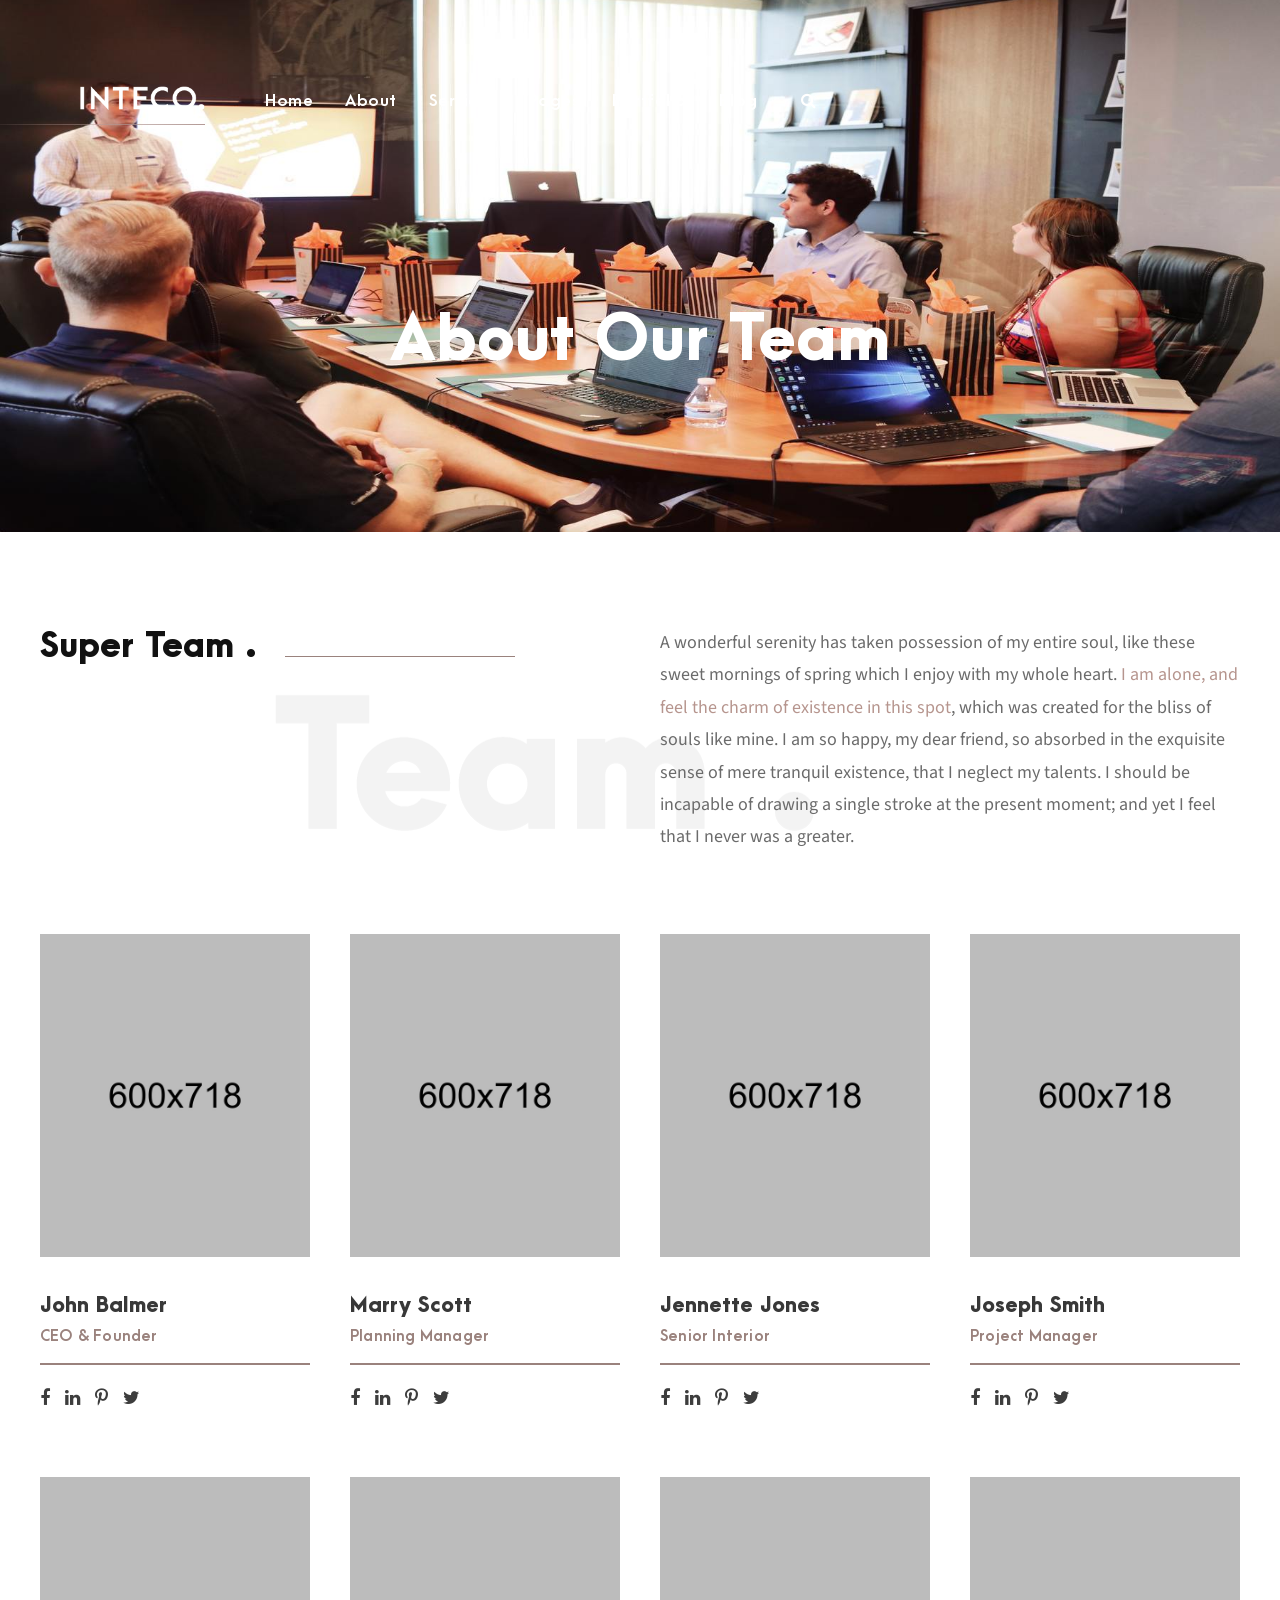
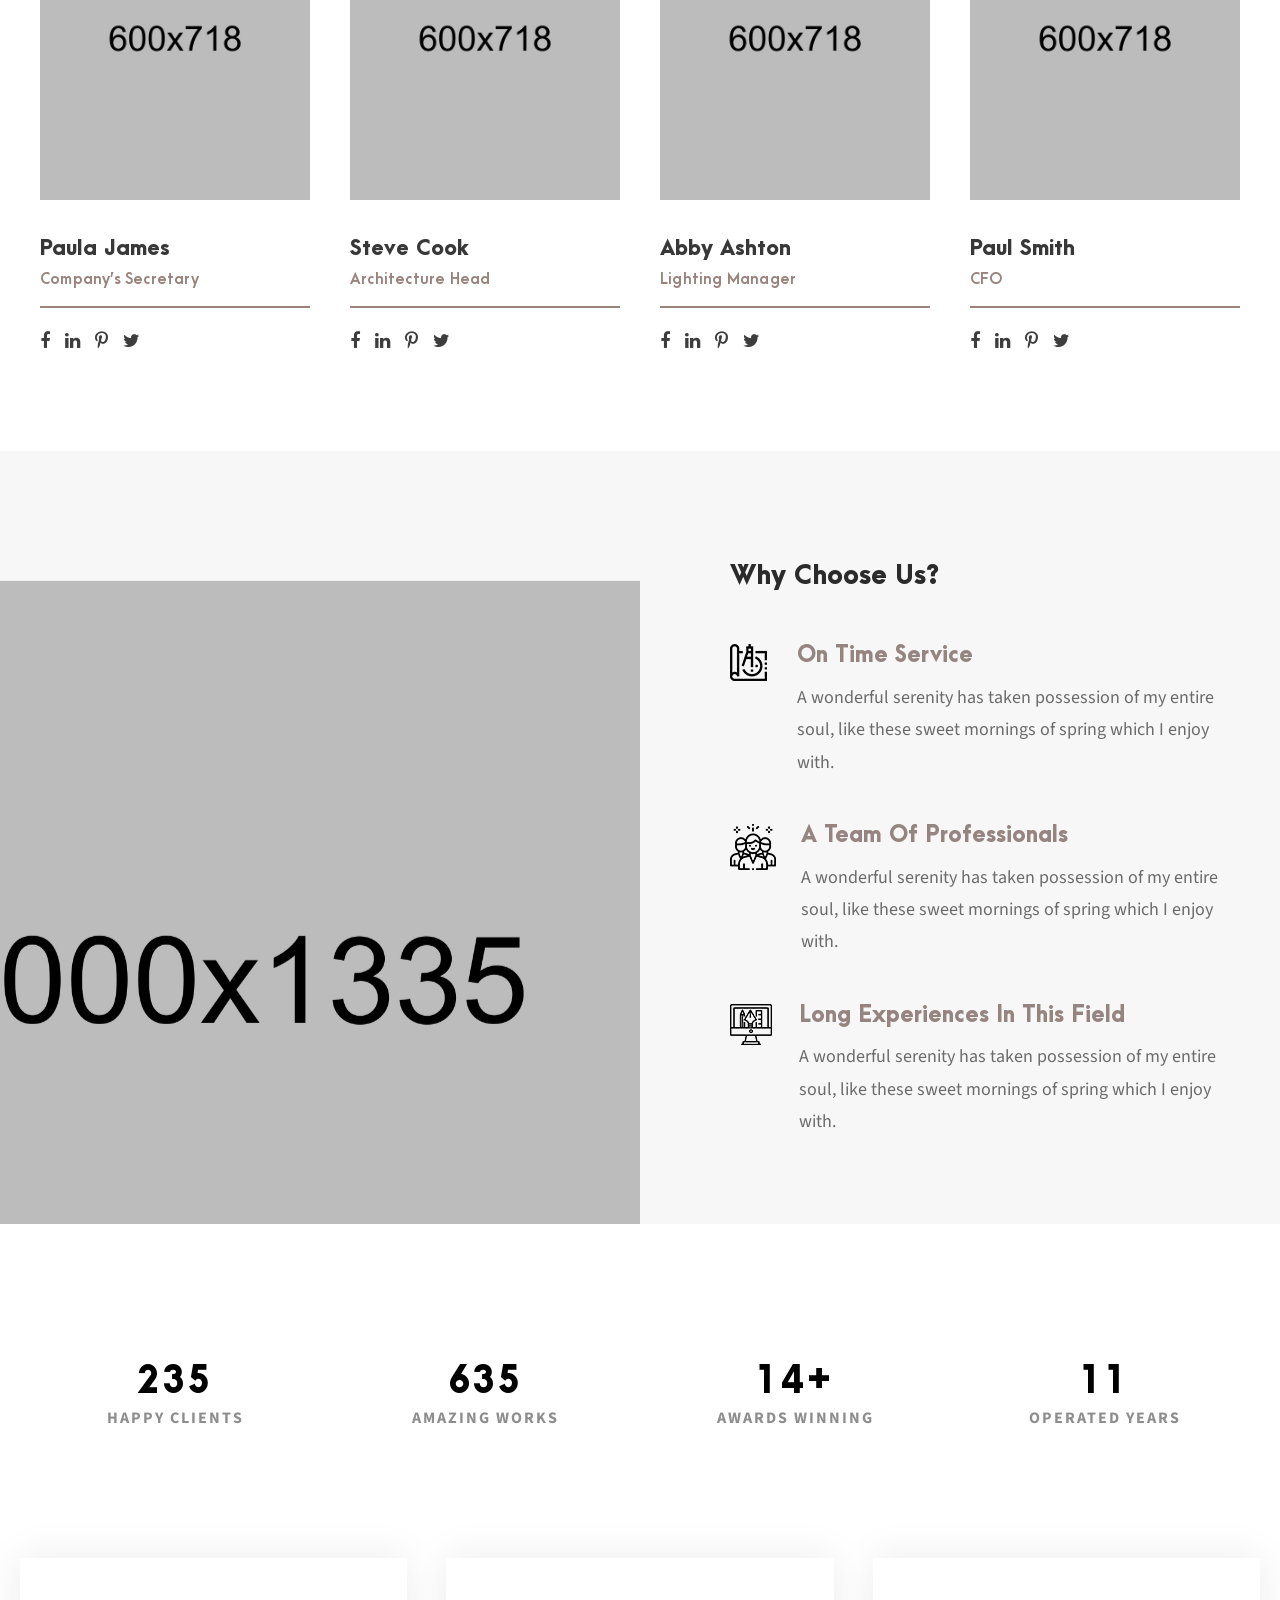
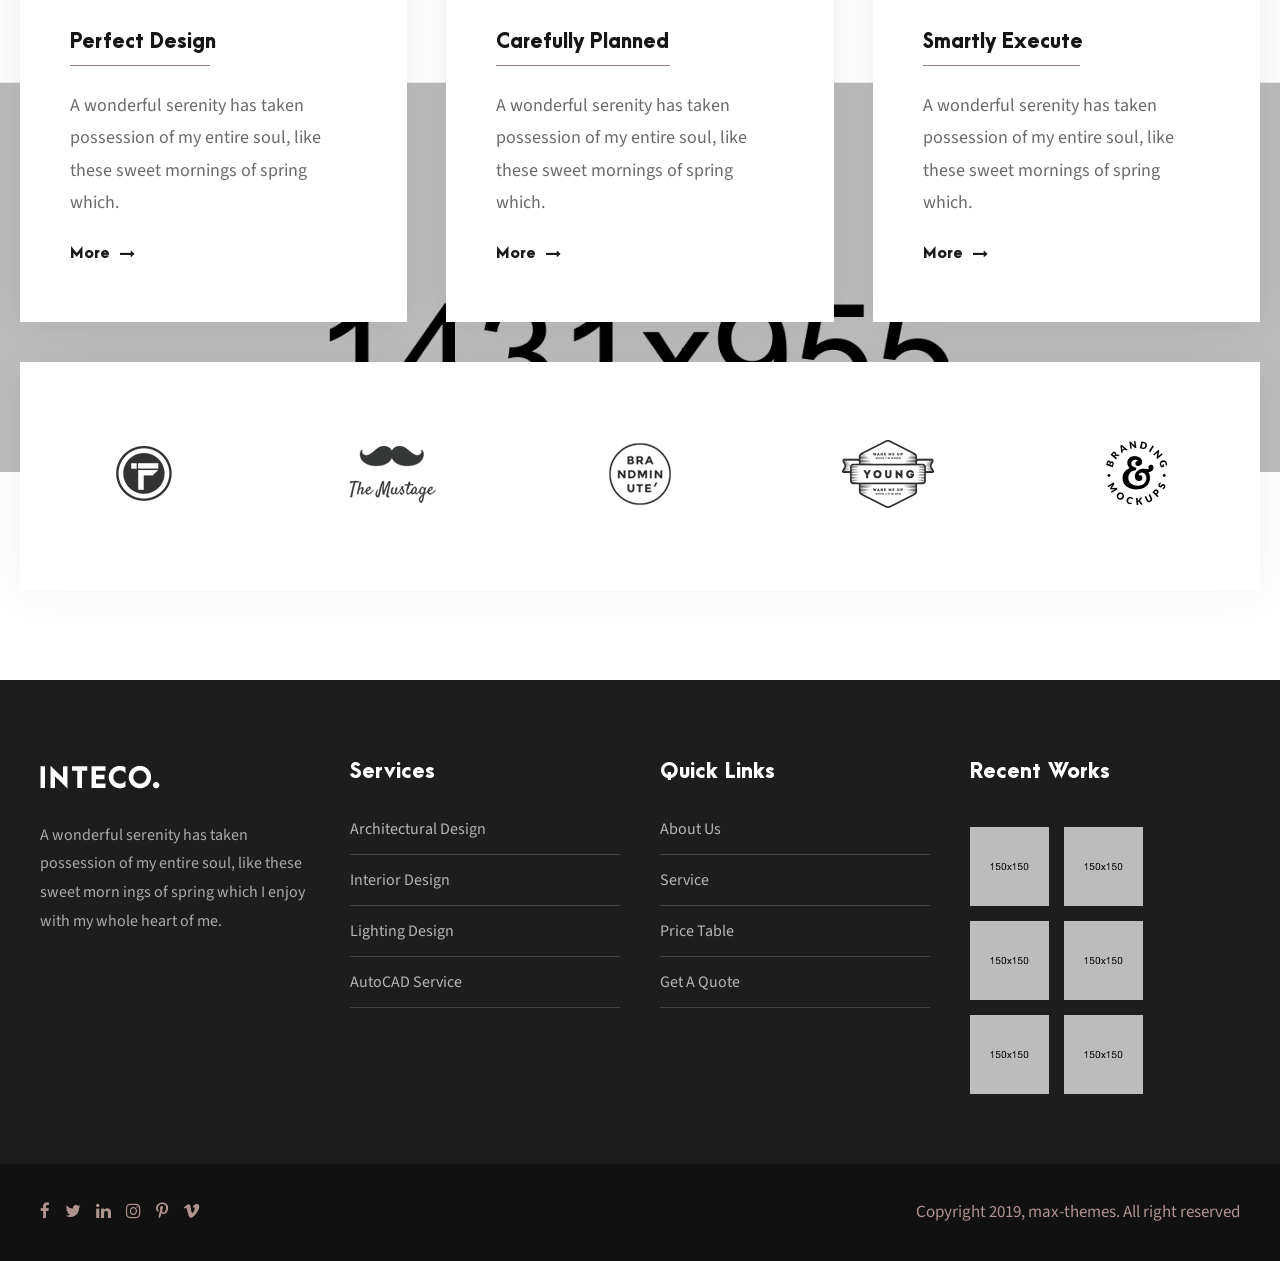
<file: about-our-team.html>
<!DOCTYPE html>
<html lang="en-US" class="no-js">

<head>
    <meta charset="UTF-8">
    <meta name="viewport" content="width=device-width, initial-scale=1">

    <title>Inteco &#8211; Interior &amp; Architecture WordPress Theme SHARED ON THEMELOCK.COM</title>

    <link rel='stylesheet' href='css/block.min.css' type='text/css' media='all' />
    <link rel='stylesheet' href='plugins/goodlayers-core/plugins/combine/style.css' type='text/css' media='all' />
    <link rel='stylesheet' href='plugins/goodlayers-core/include/css/page-builder.css' type='text/css' media='all' />
    <link rel='stylesheet' href='plugins/revslider/public/assets/css/settings.css' type='text/css' media='all' />
    <link rel='stylesheet' href='css/style-core.css' type='text/css' media='all' />
    <link rel='stylesheet' href='css/inteco-style-custom.css' type='text/css' media='all' />



    <link rel='stylesheet' id='gdlr-core-google-font-css' href='https://fonts.googleapis.com/css?family=Source+Sans+Pro%3A200%2C200italic%2C300%2C300italic%2Cregular%2Citalic%2C600%2C600italic%2C700%2C700italic%2C900%2C900italic&amp;subset=cyrillic-ext%2Cvietnamese%2Clatin%2Ccyrillic%2Cgreek-ext%2Clatin-ext%2Cgreek&amp;ver=5.0.2'
        type='text/css' media='all' />


</head>

<body class="home page-template-default page page-id-2039 gdlr-core-body woocommerce-no-js inteco-body inteco-body-front inteco-full  inteco-with-sticky-navigation  inteco-blockquote-style-1 gdlr-core-link-to-lightbox" data-home-url="index.html">
    <div class="inteco-mobile-header-wrap">
        <div class="inteco-mobile-header inteco-header-background inteco-style-slide inteco-sticky-mobile-navigation " id="inteco-mobile-header">
            <div class="inteco-mobile-header-container inteco-container clearfix">
                <div class="inteco-logo  inteco-item-pdlr">
                    <div class="inteco-logo-inner">
                        <a class="" href="index.html"><img src="upload/logo.png" alt="" width="200" height="39" title="logo" /></a>
                    </div>
                </div>
                <div class="inteco-mobile-menu-right">
                    <div class="inteco-main-menu-search" id="inteco-mobile-top-search"><i class="fa fa-search"></i>
                    </div>
                    <div class="inteco-top-search-wrap">
                        <div class="inteco-top-search-close"></div>

                        <div class="inteco-top-search-row">
                            <div class="inteco-top-search-cell">
                                <form role="search" method="get" class="search-form" action="#">
                                    <input type="text" class="search-field inteco-title-font" placeholder="Search..." value="" name="s">
                                    <div class="inteco-top-search-submit"><i class="fa fa-search"></i></div>
                                    <input type="submit" class="search-submit" value="Search">
                                    <div class="inteco-top-search-close"><i class="icon_close"></i></div>
                                </form>
                            </div>
                        </div>

                    </div>

                    <div class="inteco-overlay-menu inteco-mobile-menu" id="inteco-mobile-menu"><a class="inteco-overlay-menu-icon inteco-mobile-menu-button inteco-mobile-button-hamburger" href="#"><span></span></a>
                        <div class="inteco-overlay-menu-content inteco-navigation-font">
                            <div class="inteco-overlay-menu-close"></div>
                            <div class="inteco-overlay-menu-row">
                                <div class="inteco-overlay-menu-cell">
                                    <ul id="menu-main-navigation" class="menu">
                                        <li class="menu-item menu-item-home current-menu-item menu-item-has-children"><a href="index.html">Home</a>
                                            <ul class="sub-menu">
                                                <li class="menu-item menu-item-home current-menu-item"><a href="index.html">Homepage 1</a></li>
                                                <li class="menu-item"><a href="homepage-2.html">Homepage 2</a></li>
                                                <li class="menu-item"><a href="homepage-3.html">Homepage 3</a></li>
                                                <li class="menu-item"><a href="homepage-4.html">Homepage 4</a></li>
                                                <li class="menu-item"><a href="light.html">Homepage 5</a></li>
                                                <li class="menu-item"><a href="homepage-6.html">Homepage 6</a></li>
                                            </ul>
                                        </li>
                                        <li class="menu-item menu-item-has-children"><a href="about-us.html">About</a>
                                            <ul class="sub-menu">
                                                <li class="menu-item"><a href="about-us.html">About Us</a></li>
                                                <li class="menu-item"><a href="about-us-2.html">About Us 2</a></li>
                                                <li class="menu-item"><a href="about-us-3.html">About Us 3</a></li>
                                                <li class="menu-item"><a href="about-our-team.html">About Our Team</a>
                                                </li>
                                            </ul>
                                        </li>
                                        <li class="menu-item menu-item-has-children"><a href="service-interior.html">Services</a>
                                            <ul class="sub-menu">
                                                <li class="menu-item"><a href="service-architectural.html">Architectural
                                                        Design</a></li>
                                                <li class="menu-item"><a href="service-interior.html">Interior
                                                        Design</a></li>
                                                <li class="menu-item"><a href="service-lighting.html">Lighting
                                                        Design</a></li>
                                            </ul>
                                        </li>
                                        <li class="menu-item menu-item-has-children"><a href="#">Pages</a>
                                            <ul class="sub-menu">
                                                <li class="menu-item menu-item-has-children"><a href="#">Contact</a>
                                                    <ul class="sub-menu">
                                                        <li class="menu-item"><a href="get-a-quote.html">Get A Quote</a>
                                                        </li>
                                                        <li class="menu-item"><a href="contact.html">Contact</a></li>
                                                        <li class="menu-item"><a href="contact-2.html">Contact 2</a>
                                                        </li>
                                                        <li class="menu-item"><a href="contact-3.html">Contact 3</a>
                                                        </li>
                                                    </ul>
                                                </li>
                                                <li class="menu-item menu-item-has-children"><a href="#">Team</a>
                                                    <ul class="sub-menu">
                                                        <li class="menu-item"><a href="team-plain-style.html">Team /
                                                                Plain Style</a></li>
                                                        <li class="menu-item"><a href="team-thumbnail-style.html">Team /
                                                                Thumbnail Style</a></li>
                                                        <li class="menu-item"><a href="team-frame-style.html">Team /
                                                                Frame Style</a></li>
                                                    </ul>
                                                </li>
                                                <li class="menu-item"><a href="gallery.html">Gallery</a></li>
                                                <li class="menu-item"><a href="price-table.html">Price Table</a></li>
                                                <li class="menu-item"><a href="maintenance.html">Maintenance</a></li>
                                                <li class="menu-item"><a href="coming-soon.html">Coming Soon</a></li>
                                                <li class="menu-item"><a href="404.html">404 Page</a></li>
                                            </ul>
                                        </li>
                                        <li class="menu-item menu-item-has-children"><a href="portfolio-3-columns.html">Portfolio</a>
                                            <ul class="sub-menu">
                                                <li class="menu-item menu-item-has-children"><a>Portfolio Grid</a>
                                                    <ul class="sub-menu">
                                                        <li class="menu-item"><a href="portfolio-2-columns.html">Portfolio 2 Columns</a>
                                                        </li>
                                                        <li class="menu-item"><a href="portfolio-3-columns.html">Portfolio 3 Columns</a>
                                                        </li>
                                                        <li class="menu-item"><a href="portfolio-4-columns.html">Portfolio 4 Columns</a>
                                                        </li>
                                                        <li class="menu-item"><a href="portfolio-5-columns.html">Portfolio 5 Columns</a>
                                                        </li>
                                                        <li class="menu-item"><a href="portfolio-2-columns-with-frame.html">Portfolio 2
                                                                Columns With Frame</a></li>
                                                        <li class="menu-item"><a href="portfolio-3-columns-with-frame.html">Portfolio 3
                                                                Columns With Frame</a></li>
                                                        <li class="menu-item"><a href="portfolio-4-columns-with-frame.html">Portfolio 4
                                                                Columns With Frame</a></li>
                                                        <li class="menu-item"><a href="portfolio-2-columns-no-space.html">Portfolio 2
                                                                Columns No Space</a></li>
                                                        <li class="menu-item"><a href="portfolio-3-columns-no-space.html">Portfolio 3
                                                                Columns No Space</a></li>
                                                        <li class="menu-item"><a href="portfolio-4-columns-no-space.html">Portfolio 4
                                                                Columns No Space</a></li>
                                                        <li class="menu-item"><a href="portfolio-5-columns-no-space.html">Portfolio 5
                                                                Columns No Space</a></li>
                                                    </ul>
                                                </li>
                                                <li class="menu-item menu-item-has-children"><a>Portfolio Masonry</a>
                                                    <ul class="sub-menu">
                                                        <li class="menu-item"><a href="portfolio-masonry-4-columns.html">Masonry 4
                                                                Columns</a></li>
                                                        <li class="menu-item"><a href="portfolio-masonry-3-columns.html">Masonry 3
                                                                Columns</a></li>
                                                        <li class="menu-item"><a href="portfolio-masonry-4-columns-no-space.html">Masonry
                                                                4 Columns No Space</a></li>
                                                        <li class="menu-item"><a href="portfolio-masonry-3-columns-no-space.html">Masonry
                                                                3 Columns No Space</a></li>
                                                    </ul>
                                                </li>
                                                <li class="menu-item menu-item-has-children"><a>Portfolio Modern</a>
                                                    <ul class="sub-menu">
                                                        <li class="menu-item"><a href="portfolio-modern-2-columns.html">Modern 2
                                                                Columns</a></li>
                                                        <li class="menu-item"><a href="portfolio-modern-3-columns.html">Modern 3
                                                                Columns</a></li>
                                                        <li class="menu-item"><a href="portfolio-modern-4-columns.html">Modern 4
                                                                Columns</a></li>
                                                        <li class="menu-item"><a href="portfolio-modern-5-columns.html">Modern 5
                                                                Columns</a></li>
                                                        <li class="menu-item"><a href="portfolio-modern-2-columns-no-space.html">Modern 2
                                                                Columns No Space</a></li>
                                                        <li class="menu-item"><a href="portfolio-modern-3-columns-no-space.html">Modern 3
                                                                Columns No Space</a></li>
                                                        <li class="menu-item"><a href="portfolio-modern-4-columns-no-space.html">Modern 4
                                                                Columns No Space</a></li>
                                                        <li class="menu-item"><a href="portfolio-modern-5-columns-no-space.html">Modern 5
                                                                Columns No Space</a></li>
                                                    </ul>
                                                </li>
                                                <li class="menu-item menu-item-has-children"><a>Portfolio Side
                                                        Thumbnail</a>
                                                    <ul class="sub-menu">
                                                        <li class="menu-item"><a href="portfolio-left-right-large-thumbnail.html">Portfolio
                                                                Left &#038; Right Large Thumbnail</a></li>
                                                        <li class="menu-item"><a href="portfolio-left-large-thumbnail.html">Portfolio
                                                                Left Large Thumbnail</a></li>
                                                        <li class="menu-item"><a href="portfolio-right-large-thumbnail.html">Portfolio
                                                                Right Large Thumbnail</a></li>
                                                    </ul>
                                                </li>
                                            </ul>
                                        </li>
                                        <li class="menu-item menu-item-has-children"><a href="blog-full-right-sidebar-with-frame.html">Blog</a>
                                            <ul class="sub-menu">
                                                <li class="menu-item menu-item-has-children"><a href="blog-full-right-sidebar-with-frame.html">Blog Full</a>
                                                    <ul class="sub-menu">
                                                        <li class="menu-item"><a href="blog-full-right-sidebar-with-frame.html">Blog Full
                                                                Right Sidebar With Frame</a></li>
                                                        <li class="menu-item"><a href="blog-full-left-sidebar-with-frame.html">Blog Full
                                                                Left Sidebar With Frame</a></li>
                                                        <li class="menu-item"><a href="blog-full-both-sidebar-with-frame.html">Blog Full
                                                                Both Sidebar With Frame</a></li>
                                                        <li class="menu-item"><a href="blog-full-right-sidebar.html">Blog Full Right
                                                                Sidebar</a></li>
                                                        <li class="menu-item"><a href="blog-full-left-sidebar.html">Blog
                                                                Full Left Sidebar</a></li>
                                                        <li class="menu-item"><a href="blog-full-both-sidebar.html">Blog
                                                                Full Both Sidebar</a></li>
                                                    </ul>
                                                </li>
                                                <li class="menu-item menu-item-has-children"><a href="blog-grid-3-columns-no-space.html">Blog Grid</a>
                                                    <ul class="sub-menu">
                                                        <li class="menu-item"><a href="blog-grid-2-columns.html">Blog
                                                                Grid 2 Columns</a></li>
                                                        <li class="menu-item"><a href="blog-grid-3-columns.html">Blog
                                                                Grid 3 Columns</a></li>
                                                        <li class="menu-item"><a href="blog-grid-4-columns.html">Blog
                                                                Grid 4 Columns</a></li>
                                                        <li class="menu-item"><a href="blog-grid-2-columns-no-space.html">Blog Grid 2
                                                                Columns No Space</a></li>
                                                        <li class="menu-item"><a href="blog-grid-3-columns-no-space.html">Blog Grid 3
                                                                Columns No Space</a></li>
                                                        <li class="menu-item"><a href="blog-grid-4-columns-no-space.html">Blog Grid 4
                                                                Columns No Space</a></li>
                                                    </ul>
                                                </li>
                                                <li class="menu-item menu-item-has-children"><a href="blog-3-columns-with-frame.html">Blog Columns</a>
                                                    <ul class="sub-menu">
                                                        <li class="menu-item"><a href="blog-2-columns-with-frame.html">Blog 2 Columns
                                                                With Frame</a></li>
                                                        <li class="menu-item"><a href="blog-3-columns-with-frame.html">Blog 3 Columns
                                                                With Frame</a></li>
                                                        <li class="menu-item"><a href="blog-4-columns-with-frame.html">Blog 4 Columns
                                                                With Frame</a></li>
                                                        <li class="menu-item"><a href="blog-2-columns.html">Blog 2
                                                                Columns</a></li>
                                                        <li class="menu-item"><a href="blog-3-columns.html">Blog 3
                                                                Columns</a></li>
                                                        <li class="menu-item"><a href="blog-4-columns.html">Blog 4
                                                                Columns</a></li>
                                                        <li class="menu-item"><a href="blog-3-columns-with-frame-post-format.html">Blog
                                                                Columns With Post Format</a></li>
                                                    </ul>
                                                </li>
                                                <li class="menu-item"><a href="standard-post-type.html">Single Posts</a>
                                                </li>
                                            </ul>
                                        </li>


                                    </ul>
                                </div>
                            </div>
                        </div>
                    </div>
                </div>
            </div>
        </div>
    </div>
    <div class="inteco-body-outer-wrapper ">
        <div class="inteco-body-wrapper clearfix  inteco-with-transparent-header inteco-with-frame">
            <div class="inteco-header-background-transparent">
                <header class="inteco-header-wrap inteco-header-style-plain  inteco-style-float-left inteco-sticky-navigation inteco-style-slide" data-navigation-offset="75px">
                    <div class="inteco-header-background"></div>
                    <div class="inteco-header-container  inteco-header-full">

                        <div class="inteco-header-container-inner clearfix">
                            <div class="inteco-logo  inteco-item-pdlr">
                                <div class="inteco-logo-inner">
                                    <a class="" href="index.html"><img src="upload/logo.png" alt="" width="200" height="39" title="logo" /></a>
                                </div>
                                <div class="inteco-logo-bottom-divider" id="inteco-logo-bottom-divider"></div>
                            </div>
                            <div class="inteco-navigation inteco-item-pdlr clearfix ">
                                <div class="inteco-main-menu" id="inteco-main-menu">
                                    <ul id="menu-main-navigation-1" class="sf-menu">
                                        <li class="menu-item menu-item-home current-menu-item menu-item-has-children inteco-normal-menu">
                                            <a href="index.html" class="sf-with-ul-pre">Home</a>
                                            <ul class="sub-menu">
                                                <li class="menu-item menu-item-home current-menu-item" data-size="60"><a href="index.html">Homepage 1</a></li>
                                                <li class="menu-item" data-size="60"><a href="homepage-2.html">Homepage
                                                        2</a></li>
                                                <li class="menu-item" data-size="60"><a href="homepage-3.html">Homepage
                                                        3</a></li>
                                                <li class="menu-item" data-size="60"><a href="homepage-4.html">Homepage
                                                        4</a></li>
                                                <li class="menu-item" data-size="60"><a href="light.html">Homepage 5</a>
                                                </li>
                                                <li class="menu-item" data-size="60"><a href="homepage-6.html">Homepage
                                                        6</a></li>
                                            </ul>
                                        </li>
                                        <li class="menu-item menu-item-has-children inteco-normal-menu"><a href="about-us.html" class="sf-with-ul-pre">About</a>
                                            <ul class="sub-menu">
                                                <li class="menu-item" data-size="60"><a href="about-us.html">About
                                                        Us</a></li>
                                                <li class="menu-item" data-size="60"><a href="about-us-2.html">About Us
                                                        2</a></li>
                                                <li class="menu-item" data-size="60"><a href="about-us-3.html">About Us
                                                        3</a></li>
                                                <li class="menu-item" data-size="60"><a href="about-our-team.html">About
                                                        Our Team</a></li>
                                            </ul>
                                        </li>
                                        <li class="menu-item menu-item-has-children inteco-normal-menu"><a href="service-interior.html" class="sf-with-ul-pre">Services</a>
                                            <ul class="sub-menu">
                                                <li class="menu-item" data-size="60"><a href="service-architectural.html">Architectural Design</a></li>
                                                <li class="menu-item" data-size="60"><a href="service-interior.html">Interior Design</a></li>
                                                <li class="menu-item" data-size="60"><a href="service-lighting.html">Lighting Design</a></li>
                                            </ul>
                                        </li>
                                        <li class="menu-item menu-item-has-children inteco-normal-menu"><a href="#" class="sf-with-ul-pre">Pages</a>
                                            <ul class="sub-menu">
                                                <li class="menu-item menu-item-has-children" data-size="60"><a href="#" class="sf-with-ul-pre">Contact</a>
                                                    <ul class="sub-menu">
                                                        <li class="menu-item"><a href="get-a-quote.html">Get A Quote</a>
                                                        </li>
                                                        <li class="menu-item"><a href="contact.html">Contact</a></li>
                                                        <li class="menu-item"><a href="contact-2.html">Contact 2</a>
                                                        </li>
                                                        <li class="menu-item"><a href="contact-3.html">Contact 3</a>
                                                        </li>
                                                    </ul>
                                                </li>
                                                <li class="menu-item menu-item-has-children" data-size="60"><a href="#" class="sf-with-ul-pre">Team</a>
                                                    <ul class="sub-menu">
                                                        <li class="menu-item"><a href="team-plain-style.html">Team /
                                                                Plain Style</a></li>
                                                        <li class="menu-item"><a href="team-thumbnail-style.html">Team /
                                                                Thumbnail Style</a></li>
                                                        <li class="menu-item"><a href="team-frame-style.html">Team /
                                                                Frame Style</a></li>
                                                    </ul>
                                                </li>
                                                <li class="menu-item" data-size="60"><a href="gallery.html">Gallery</a>
                                                </li>
                                                <li class="menu-item" data-size="60"><a href="price-table.html">Price
                                                        Table</a></li>
                                                <li class="menu-item" data-size="60"><a href="maintenance.html">Maintenance</a></li>
                                                <li class="menu-item" data-size="60"><a href="coming-soon.html">Coming
                                                        Soon</a></li>
                                                <li class="menu-item" data-size="60"><a href="404.html">404 Page</a>
                                                </li>
                                            </ul>
                                        </li>
                                        <li class="menu-item menu-item-has-children inteco-normal-menu"><a href="portfolio-3-columns.html" class="sf-with-ul-pre">Portfolio</a>
                                            <ul class="sub-menu">
                                                <li class="menu-item menu-item-has-children" data-size="60"><a class="sf-with-ul-pre">Portfolio Grid</a>
                                                    <ul class="sub-menu">
                                                        <li class="menu-item"><a href="portfolio-2-columns.html">Portfolio 2 Columns</a>
                                                        </li>
                                                        <li class="menu-item"><a href="portfolio-3-columns.html">Portfolio 3 Columns</a>
                                                        </li>
                                                        <li class="menu-item"><a href="portfolio-4-columns.html">Portfolio 4 Columns</a>
                                                        </li>
                                                        <li class="menu-item"><a href="portfolio-5-columns.html">Portfolio 5 Columns</a>
                                                        </li>
                                                        <li class="menu-item"><a href="portfolio-2-columns-with-frame.html">Portfolio 2
                                                                Columns With Frame</a></li>
                                                        <li class="menu-item"><a href="portfolio-3-columns-with-frame.html">Portfolio 3
                                                                Columns With Frame</a></li>
                                                        <li class="menu-item"><a href="portfolio-4-columns-with-frame.html">Portfolio 4
                                                                Columns With Frame</a></li>
                                                        <li class="menu-item"><a href="portfolio-2-columns-no-space.html">Portfolio 2
                                                                Columns No Space</a></li>
                                                        <li class="menu-item"><a href="portfolio-3-columns-no-space.html">Portfolio 3
                                                                Columns No Space</a></li>
                                                        <li class="menu-item"><a href="portfolio-4-columns-no-space.html">Portfolio 4
                                                                Columns No Space</a></li>
                                                        <li class="menu-item"><a href="portfolio-5-columns-no-space.html">Portfolio 5
                                                                Columns No Space</a></li>
                                                    </ul>
                                                </li>
                                                <li class="menu-item menu-item-has-children" data-size="60"><a class="sf-with-ul-pre">Portfolio Masonry</a>
                                                    <ul class="sub-menu">
                                                        <li class="menu-item"><a href="portfolio-masonry-4-columns.html">Masonry 4
                                                                Columns</a></li>
                                                        <li class="menu-item"><a href="portfolio-masonry-3-columns.html">Masonry 3
                                                                Columns</a></li>
                                                        <li class="menu-item"><a href="portfolio-masonry-4-columns-no-space.html">Masonry
                                                                4 Columns No Space</a></li>
                                                        <li class="menu-item"><a href="portfolio-masonry-3-columns-no-space.html">Masonry
                                                                3 Columns No Space</a></li>
                                                    </ul>
                                                </li>
                                                <li class="menu-item menu-item-has-children" data-size="60"><a class="sf-with-ul-pre">Portfolio Modern</a>
                                                    <ul class="sub-menu">
                                                        <li class="menu-item"><a href="portfolio-modern-2-columns.html">Modern 2
                                                                Columns</a></li>
                                                        <li class="menu-item"><a href="portfolio-modern-3-columns.html">Modern 3
                                                                Columns</a></li>
                                                        <li class="menu-item"><a href="portfolio-modern-4-columns.html">Modern 4
                                                                Columns</a></li>
                                                        <li class="menu-item"><a href="portfolio-modern-5-columns.html">Modern 5
                                                                Columns</a></li>
                                                        <li class="menu-item"><a href="portfolio-modern-2-columns-no-space.html">Modern 2
                                                                Columns No Space</a></li>
                                                        <li class="menu-item"><a href="portfolio-modern-3-columns-no-space.html">Modern 3
                                                                Columns No Space</a></li>
                                                        <li class="menu-item"><a href="portfolio-modern-4-columns-no-space.html">Modern 4
                                                                Columns No Space</a></li>
                                                        <li class="menu-item"><a href="portfolio-modern-5-columns-no-space.html">Modern 5
                                                                Columns No Space</a></li>
                                                    </ul>
                                                </li>
                                                <li class="menu-item menu-item-has-children" data-size="60"><a class="sf-with-ul-pre">Portfolio Side Thumbnail</a>
                                                    <ul class="sub-menu">
                                                        <li class="menu-item"><a href="portfolio-left-right-large-thumbnail.html">Portfolio
                                                                Left &#038; Right Large Thumbnail</a></li>
                                                        <li class="menu-item"><a href="portfolio-left-large-thumbnail.html">Portfolio
                                                                Left Large Thumbnail</a></li>
                                                        <li class="menu-item"><a href="portfolio-right-large-thumbnail.html">Portfolio
                                                                Right Large Thumbnail</a></li>
                                                    </ul>
                                                </li>
                                            </ul>
                                        </li>
                                        <li class="menu-item menu-item-has-children inteco-normal-menu"><a href="blog-full-right-sidebar-with-frame.html" class="sf-with-ul-pre">Blog</a>
                                            <ul class="sub-menu">
                                                <li class="menu-item menu-item-has-children" data-size="60"><a href="blog-full-right-sidebar-with-frame.html" class="sf-with-ul-pre">Blog Full</a>
                                                    <ul class="sub-menu">
                                                        <li class="menu-item"><a href="blog-full-right-sidebar-with-frame.html">Blog Full
                                                                Right Sidebar With Frame</a></li>
                                                        <li class="menu-item"><a href="blog-full-left-sidebar-with-frame.html">Blog Full
                                                                Left Sidebar With Frame</a></li>
                                                        <li class="menu-item"><a href="blog-full-both-sidebar-with-frame.html">Blog Full
                                                                Both Sidebar With Frame</a></li>
                                                        <li class="menu-item"><a href="blog-full-right-sidebar.html">Blog Full Right
                                                                Sidebar</a></li>
                                                        <li class="menu-item"><a href="blog-full-left-sidebar.html">Blog
                                                                Full Left Sidebar</a></li>
                                                        <li class="menu-item"><a href="blog-full-both-sidebar.html">Blog
                                                                Full Both Sidebar</a></li>
                                                    </ul>
                                                </li>
                                                <li class="menu-item menu-item-has-children" data-size="60"><a href="blog-grid-3-columns-no-space.html" class="sf-with-ul-pre">Blog Grid</a>
                                                    <ul class="sub-menu">
                                                        <li class="menu-item"><a href="blog-grid-2-columns.html">Blog
                                                                Grid 2 Columns</a></li>
                                                        <li class="menu-item"><a href="blog-grid-3-columns.html">Blog
                                                                Grid 3 Columns</a></li>
                                                        <li class="menu-item"><a href="blog-grid-4-columns.html">Blog
                                                                Grid 4 Columns</a></li>
                                                        <li class="menu-item"><a href="blog-grid-2-columns-no-space.html">Blog Grid 2
                                                                Columns No Space</a></li>
                                                        <li class="menu-item"><a href="blog-grid-3-columns-no-space.html">Blog Grid 3
                                                                Columns No Space</a></li>
                                                        <li class="menu-item"><a href="blog-grid-4-columns-no-space.html">Blog Grid 4
                                                                Columns No Space</a></li>
                                                    </ul>
                                                </li>
                                                <li class="menu-item menu-item-has-children" data-size="60"><a href="blog-3-columns-with-frame.html" class="sf-with-ul-pre">Blog Columns</a>
                                                    <ul class="sub-menu">
                                                        <li class="menu-item"><a href="blog-2-columns-with-frame.html">Blog 2 Columns
                                                                With Frame</a></li>
                                                        <li class="menu-item"><a href="blog-3-columns-with-frame.html">Blog 3 Columns
                                                                With Frame</a></li>
                                                        <li class="menu-item"><a href="blog-4-columns-with-frame.html">Blog 4 Columns
                                                                With Frame</a></li>
                                                        <li class="menu-item"><a href="blog-2-columns.html">Blog 2
                                                                Columns</a></li>
                                                        <li class="menu-item"><a href="blog-3-columns.html">Blog 3
                                                                Columns</a></li>
                                                        <li class="menu-item"><a href="blog-4-columns.html">Blog 4
                                                                Columns</a></li>
                                                        <li class="menu-item"><a href="blog-3-columns-with-frame-post-format.html">Blog
                                                                Columns With Post Format</a></li>
                                                    </ul>
                                                </li>
                                                <li class="menu-item" data-size="60"><a href="standard-post-type.html">Single Post</a></li>
                                            </ul>
                                        </li>

                                    </ul>
                                </div>
                                <div class="inteco-main-menu-right-wrap clearfix ">
                                    <div class="inteco-main-menu-search" id="inteco-top-search"><i class="fa fa-search"></i></div>
                                    <div class="inteco-top-search-wrap">
                                        <div class="inteco-top-search-close"></div>

                                        <div class="inteco-top-search-row">
                                            <div class="inteco-top-search-cell">
                                                <form role="search" method="get" class="search-form" action="#">
                                                    <input type="text" class="search-field inteco-title-font" placeholder="Search..." value="" name="s">
                                                    <div class="inteco-top-search-submit"><i class="fa fa-search"></i>
                                                    </div>
                                                    <input type="submit" class="search-submit" value="Search">
                                                    <div class="inteco-top-search-close"><i class="icon_close"></i>
                                                    </div>
                                                </form>
                                            </div>
                                        </div>

                                    </div>

                                </div>
                            </div>
                            <!-- inteco-navigation -->

                            <div class="inteco-header-right-social gdlr-core-item-pdlr">
                                <a href="#" target="_blank" class="inteco-top-bar-social-icon" title="facebook">
                                    <i class="fa fa-facebook"></i>
                                </a>
                                <a href="#" target="_blank" class="inteco-top-bar-social-icon" title="linkedin">
                                    <i class="fa fa-linkedin"></i>
                                </a>
                                <a href="#" target="_blank" class="inteco-top-bar-social-icon" title="pinterest">
                                    <i class="fa fa-pinterest-p"></i>
                                </a>
                                <a href="#" target="_blank" class="inteco-top-bar-social-icon" title="instagram">
                                    <i class="fa fa-instagram"></i>
                                </a>
                            </div>
                        </div>
                        <!-- inteco-header-inner -->
                    </div>
                    <!-- inteco-header-container -->
                </header>
                <!-- header -->
            </div>


            <div class="inteco-page-title-wrap  inteco-style-custom inteco-center-align">
                <div class="inteco-header-transparent-substitute"></div>
                <div class="inteco-page-title-overlay"></div>
                <div class="inteco-page-title-container inteco-container">
                    <div class="inteco-page-title-content inteco-item-pdlr">
                        <h1 class="inteco-page-title">About Our Team</h1>
                    </div>
                </div>
            </div>
            <div class="inteco-page-wrapper" id="inteco-page-wrapper">
                <div class="gdlr-core-page-builder-body">
                    <div class="gdlr-core-pbf-wrapper " style="padding: 95px 0px 30px 0px;" id="gdlr-core-wrapper-1">
                        <div class="gdlr-core-pbf-background-wrap">
                            <div class="gdlr-core-pbf-background gdlr-core-parallax gdlr-core-js" style="background-image: url(upload/tittle-bg-top-1.png) ;background-repeat: no-repeat ;background-position: top center ;" data-parallax-speed="0.1"></div>
                        </div>
                        <div class="gdlr-core-pbf-wrapper-content gdlr-core-js ">
                            <div class="gdlr-core-pbf-wrapper-container clearfix gdlr-core-container">
                                <div class="gdlr-core-pbf-column gdlr-core-column-30 gdlr-core-column-first">
                                    <div class="gdlr-core-pbf-column-content-margin gdlr-core-js ">
                                        <div class="gdlr-core-pbf-column-content clearfix gdlr-core-js ">
                                            <div class="gdlr-core-pbf-element">
                                                <div class="gdlr-core-title-item gdlr-core-item-pdb clearfix  gdlr-core-left-align gdlr-core-title-item-caption-top gdlr-core-item-pdlr">
                                                    <div class="gdlr-core-title-item-title-wrap  gdlr-core-with-divider">
                                                        <h3 class="gdlr-core-title-item-title gdlr-core-skin-title " style="font-size: 33px ;letter-spacing: 0px ;text-transform: none ;color: #111111 ;">
                                                            Super Team .</h3>
                                                        <div class="gdlr-core-title-item-divider gdlr-core-right gdlr-core-skin-divider" style="border-color: #9a827d ;"></div>
                                                    </div>
                                                </div>
                                            </div>
                                        </div>
                                    </div>
                                </div>
                                <div class="gdlr-core-pbf-column gdlr-core-column-30">
                                    <div class="gdlr-core-pbf-column-content-margin gdlr-core-js ">
                                        <div class="gdlr-core-pbf-column-content clearfix gdlr-core-js ">
                                            <div class="gdlr-core-pbf-element">
                                                <div class="gdlr-core-text-box-item gdlr-core-item-pdlr gdlr-core-item-pdb gdlr-core-left-align">
                                                    <div class="gdlr-core-text-box-item-content" style="font-size: 18px ;font-weight: 400 ;text-transform: none ;">
                                                        <p>A wonderful serenity has taken possession of my entire soul, like these sweet mornings of spring which I enjoy with my whole heart. <span style="color: #b6958e;">I am alone, and
                                                                feel the charm of existence in this spot</span>, which was created for the bliss of souls like mine. I am so happy, my dear friend, so absorbed in the exquisite sense of mere tranquil existence,
                                                            that I neglect my talents. I should be incapable of drawing a single stroke at the present moment; and yet I feel that I never was a greater.</p>
                                                    </div>
                                                </div>
                                            </div>
                                        </div>
                                    </div>
                                </div>
                            </div>
                        </div>
                    </div>
                    <div class="gdlr-core-pbf-wrapper " style="padding: 0px 0px 0px 0px;">
                        <div class="gdlr-core-pbf-background-wrap"></div>
                        <div class="gdlr-core-pbf-wrapper-content gdlr-core-js ">
                            <div class="gdlr-core-pbf-wrapper-container clearfix gdlr-core-container">
                                <div class="gdlr-core-pbf-element">
                                    <div class="gdlr-core-personnel-item gdlr-core-item-pdb clearfix  gdlr-core-left-align gdlr-core-personnel-item-style-grid gdlr-core-personnel-style-grid gdlr-core-with-divider ">
                                        <div class="gdlr-core-personnel-list-column  gdlr-core-column-15 gdlr-core-column-first gdlr-core-item-pdlr">
                                            <div class="gdlr-core-personnel-list clearfix">
                                                <div class="gdlr-core-personnel-list-image gdlr-core-media-image  gdlr-core-opacity-on-hover gdlr-core-zoom-on-hover">
                                                    <a href="../personnel/john-balmer/index.html"><img src="upload/personnel-1-1.jpg" alt="" width="600" height="718" title="personnel-1-1" /></a>
                                                </div>
                                                <div class="gdlr-core-personnel-list-content-wrap">
                                                    <h3 class="gdlr-core-personnel-list-title" style="font-size: 20px ;letter-spacing: 0px ;text-transform: none ;">
                                                        <a href="../personnel/john-balmer/index.html">John Balmer</a>
                                                    </h3>
                                                    <div class="gdlr-core-personnel-list-position gdlr-core-info-font gdlr-core-skin-caption" style="font-size: 15px ;font-style: normal ;">CEO & Founder
                                                    </div>
                                                    <div class="gdlr-core-personnel-list-divider gdlr-core-skin-divider">
                                                    </div>
                                                    <div class="gdlr-core-personnel-list-social">
                                                        <div class="gdlr-core-social-network-item gdlr-core-item-pdb  gdlr-core-none-align" style="padding-bottom: 0px ;"><a href="http://facebook.com/goodlayers" target="_blank" class="gdlr-core-social-network-icon" title="facebook"><i class="fa fa-facebook"></i></a><a href="#" target="_blank" class="gdlr-core-social-network-icon"
                                                                title="linkedin"><i class="fa fa-linkedin"></i></a><a href="#" target="_blank" class="gdlr-core-social-network-icon" title="pinterest"><i
                                                                    class="fa fa-pinterest-p"></i></a><a href="http://twitter.com/goodlayers" target="_blank" class="gdlr-core-social-network-icon" title="twitter"><i
                                                                    class="fa fa-twitter"></i></a></div>
                                                    </div>
                                                </div>
                                            </div>
                                        </div>
                                        <div class="gdlr-core-personnel-list-column  gdlr-core-column-15 gdlr-core-item-pdlr">
                                            <div class="gdlr-core-personnel-list clearfix">
                                                <div class="gdlr-core-personnel-list-image gdlr-core-media-image  gdlr-core-opacity-on-hover gdlr-core-zoom-on-hover">
                                                    <a href="../personnel/marry-scott/index.html"><img src="upload/personnel-2-1.jpg" alt="" width="600" height="718" title="personnel-2-1" /></a>
                                                </div>
                                                <div class="gdlr-core-personnel-list-content-wrap">
                                                    <h3 class="gdlr-core-personnel-list-title" style="font-size: 20px ;letter-spacing: 0px ;text-transform: none ;">
                                                        <a href="../personnel/marry-scott/index.html">Marry Scott</a>
                                                    </h3>
                                                    <div class="gdlr-core-personnel-list-position gdlr-core-info-font gdlr-core-skin-caption" style="font-size: 15px ;font-style: normal ;">Planning Manager
                                                    </div>
                                                    <div class="gdlr-core-personnel-list-divider gdlr-core-skin-divider">
                                                    </div>
                                                    <div class="gdlr-core-personnel-list-social">
                                                        <div class="gdlr-core-social-network-item gdlr-core-item-pdb  gdlr-core-none-align" style="padding-bottom: 0px ;"><a href="http://facebook.com/goodlayers" target="_blank" class="gdlr-core-social-network-icon" title="facebook"><i class="fa fa-facebook"></i></a><a href="#" target="_blank" class="gdlr-core-social-network-icon"
                                                                title="linkedin"><i class="fa fa-linkedin"></i></a><a href="#" target="_blank" class="gdlr-core-social-network-icon" title="pinterest"><i
                                                                    class="fa fa-pinterest-p"></i></a><a href="http://twitter.com/goodlayers" target="_blank" class="gdlr-core-social-network-icon" title="twitter"><i
                                                                    class="fa fa-twitter"></i></a></div>
                                                    </div>
                                                </div>
                                            </div>
                                        </div>
                                        <div class="gdlr-core-personnel-list-column  gdlr-core-column-15 gdlr-core-item-pdlr">
                                            <div class="gdlr-core-personnel-list clearfix">
                                                <div class="gdlr-core-personnel-list-image gdlr-core-media-image  gdlr-core-opacity-on-hover gdlr-core-zoom-on-hover">
                                                    <a href="../personnel/jennette-jones/index.html"><img src="upload/personnel-3-1.jpg" alt="" width="600" height="718" title="personnel-3-1" /></a>
                                                </div>
                                                <div class="gdlr-core-personnel-list-content-wrap">
                                                    <h3 class="gdlr-core-personnel-list-title" style="font-size: 20px ;letter-spacing: 0px ;text-transform: none ;">
                                                        <a href="../personnel/jennette-jones/index.html">Jennette
                                                            Jones</a></h3>
                                                    <div class="gdlr-core-personnel-list-position gdlr-core-info-font gdlr-core-skin-caption" style="font-size: 15px ;font-style: normal ;">Senior Interior
                                                    </div>
                                                    <div class="gdlr-core-personnel-list-divider gdlr-core-skin-divider">
                                                    </div>
                                                    <div class="gdlr-core-personnel-list-social">
                                                        <div class="gdlr-core-social-network-item gdlr-core-item-pdb  gdlr-core-none-align" style="padding-bottom: 0px ;"><a href="http://facebook.com/goodlayers" target="_blank" class="gdlr-core-social-network-icon" title="facebook"><i class="fa fa-facebook"></i></a><a href="#" target="_blank" class="gdlr-core-social-network-icon"
                                                                title="linkedin"><i class="fa fa-linkedin"></i></a><a href="#" target="_blank" class="gdlr-core-social-network-icon" title="pinterest"><i
                                                                    class="fa fa-pinterest-p"></i></a><a href="http://twitter.com/goodlayers" target="_blank" class="gdlr-core-social-network-icon" title="twitter"><i
                                                                    class="fa fa-twitter"></i></a></div>
                                                    </div>
                                                </div>
                                            </div>
                                        </div>
                                        <div class="gdlr-core-personnel-list-column  gdlr-core-column-15 gdlr-core-item-pdlr">
                                            <div class="gdlr-core-personnel-list clearfix">
                                                <div class="gdlr-core-personnel-list-image gdlr-core-media-image  gdlr-core-opacity-on-hover gdlr-core-zoom-on-hover">
                                                    <a href="../personnel/joseph-smith/index.html"><img src="upload/personnel-4-1.jpg" alt="" width="600" height="718" title="personnel-4-1" /></a>
                                                </div>
                                                <div class="gdlr-core-personnel-list-content-wrap">
                                                    <h3 class="gdlr-core-personnel-list-title" style="font-size: 20px ;letter-spacing: 0px ;text-transform: none ;">
                                                        <a href="../personnel/joseph-smith/index.html">Joseph Smith</a>
                                                    </h3>
                                                    <div class="gdlr-core-personnel-list-position gdlr-core-info-font gdlr-core-skin-caption" style="font-size: 15px ;font-style: normal ;">Project Manager
                                                    </div>
                                                    <div class="gdlr-core-personnel-list-divider gdlr-core-skin-divider">
                                                    </div>
                                                    <div class="gdlr-core-personnel-list-social">
                                                        <div class="gdlr-core-social-network-item gdlr-core-item-pdb  gdlr-core-none-align" style="padding-bottom: 0px ;"><a href="http://facebook.com/goodlayers" target="_blank" class="gdlr-core-social-network-icon" title="facebook"><i class="fa fa-facebook"></i></a><a href="#" target="_blank" class="gdlr-core-social-network-icon"
                                                                title="linkedin"><i class="fa fa-linkedin"></i></a><a href="#" target="_blank" class="gdlr-core-social-network-icon" title="pinterest"><i
                                                                    class="fa fa-pinterest-p"></i></a><a href="http://twitter.com/goodlayers" target="_blank" class="gdlr-core-social-network-icon" title="twitter"><i
                                                                    class="fa fa-twitter"></i></a></div>
                                                    </div>
                                                </div>
                                            </div>
                                        </div>
                                        <div class="gdlr-core-personnel-list-column  gdlr-core-column-15 gdlr-core-column-first gdlr-core-item-pdlr">
                                            <div class="gdlr-core-personnel-list clearfix">
                                                <div class="gdlr-core-personnel-list-image gdlr-core-media-image  gdlr-core-opacity-on-hover gdlr-core-zoom-on-hover">
                                                    <a href="../personnel/paula-james/index.html"><img src="upload/personnel-5-1.jpg" alt="" width="600" height="718" title="personnel-5-1" /></a>
                                                </div>
                                                <div class="gdlr-core-personnel-list-content-wrap">
                                                    <h3 class="gdlr-core-personnel-list-title" style="font-size: 20px ;letter-spacing: 0px ;text-transform: none ;">
                                                        <a href="../personnel/paula-james/index.html">Paula James</a>
                                                    </h3>
                                                    <div class="gdlr-core-personnel-list-position gdlr-core-info-font gdlr-core-skin-caption" style="font-size: 15px ;font-style: normal ;">Company’s Secretary
                                                    </div>
                                                    <div class="gdlr-core-personnel-list-divider gdlr-core-skin-divider">
                                                    </div>
                                                    <div class="gdlr-core-personnel-list-social">
                                                        <div class="gdlr-core-social-network-item gdlr-core-item-pdb  gdlr-core-none-align" style="padding-bottom: 0px ;"><a href="http://facebook.com/goodlayers" target="_blank" class="gdlr-core-social-network-icon" title="facebook"><i class="fa fa-facebook"></i></a><a href="#" target="_blank" class="gdlr-core-social-network-icon"
                                                                title="linkedin"><i class="fa fa-linkedin"></i></a><a href="#" target="_blank" class="gdlr-core-social-network-icon" title="pinterest"><i
                                                                    class="fa fa-pinterest-p"></i></a><a href="http://twitter.com/goodlayers" target="_blank" class="gdlr-core-social-network-icon" title="twitter"><i
                                                                    class="fa fa-twitter"></i></a></div>
                                                    </div>
                                                </div>
                                            </div>
                                        </div>
                                        <div class="gdlr-core-personnel-list-column  gdlr-core-column-15 gdlr-core-item-pdlr">
                                            <div class="gdlr-core-personnel-list clearfix">
                                                <div class="gdlr-core-personnel-list-image gdlr-core-media-image  gdlr-core-opacity-on-hover gdlr-core-zoom-on-hover">
                                                    <a href="../personnel/steve-cook/index.html"><img src="upload/personnel-6-1.jpg" alt="" width="600" height="718" title="personnel-6-1" /></a>
                                                </div>
                                                <div class="gdlr-core-personnel-list-content-wrap">
                                                    <h3 class="gdlr-core-personnel-list-title" style="font-size: 20px ;letter-spacing: 0px ;text-transform: none ;">
                                                        <a href="../personnel/steve-cook/index.html">Steve Cook</a></h3>
                                                    <div class="gdlr-core-personnel-list-position gdlr-core-info-font gdlr-core-skin-caption" style="font-size: 15px ;font-style: normal ;">Architecture Head
                                                    </div>
                                                    <div class="gdlr-core-personnel-list-divider gdlr-core-skin-divider">
                                                    </div>
                                                    <div class="gdlr-core-personnel-list-social">
                                                        <div class="gdlr-core-social-network-item gdlr-core-item-pdb  gdlr-core-none-align" style="padding-bottom: 0px ;"><a href="http://facebook.com/goodlayers" target="_blank" class="gdlr-core-social-network-icon" title="facebook"><i class="fa fa-facebook"></i></a><a href="#" target="_blank" class="gdlr-core-social-network-icon"
                                                                title="linkedin"><i class="fa fa-linkedin"></i></a><a href="#" target="_blank" class="gdlr-core-social-network-icon" title="pinterest"><i
                                                                    class="fa fa-pinterest-p"></i></a><a href="http://twitter.com/goodlayers" target="_blank" class="gdlr-core-social-network-icon" title="twitter"><i
                                                                    class="fa fa-twitter"></i></a></div>
                                                    </div>
                                                </div>
                                            </div>
                                        </div>
                                        <div class="gdlr-core-personnel-list-column  gdlr-core-column-15 gdlr-core-item-pdlr">
                                            <div class="gdlr-core-personnel-list clearfix">
                                                <div class="gdlr-core-personnel-list-image gdlr-core-media-image  gdlr-core-opacity-on-hover gdlr-core-zoom-on-hover">
                                                    <a href="../personnel/abby-ashton/index.html"><img src="upload/personnel-7-1.jpg" alt="" width="600" height="718" title="personnel-7-1" /></a>
                                                </div>
                                                <div class="gdlr-core-personnel-list-content-wrap">
                                                    <h3 class="gdlr-core-personnel-list-title" style="font-size: 20px ;letter-spacing: 0px ;text-transform: none ;">
                                                        <a href="../personnel/abby-ashton/index.html">Abby Ashton</a>
                                                    </h3>
                                                    <div class="gdlr-core-personnel-list-position gdlr-core-info-font gdlr-core-skin-caption" style="font-size: 15px ;font-style: normal ;">Lighting Manager
                                                    </div>
                                                    <div class="gdlr-core-personnel-list-divider gdlr-core-skin-divider">
                                                    </div>
                                                    <div class="gdlr-core-personnel-list-social">
                                                        <div class="gdlr-core-social-network-item gdlr-core-item-pdb  gdlr-core-none-align" style="padding-bottom: 0px ;"><a href="http://facebook.com/goodlayers" target="_blank" class="gdlr-core-social-network-icon" title="facebook"><i class="fa fa-facebook"></i></a><a href="#" target="_blank" class="gdlr-core-social-network-icon"
                                                                title="linkedin"><i class="fa fa-linkedin"></i></a><a href="#" target="_blank" class="gdlr-core-social-network-icon" title="pinterest"><i
                                                                    class="fa fa-pinterest-p"></i></a><a href="http://twitter.com/goodlayers" target="_blank" class="gdlr-core-social-network-icon" title="twitter"><i
                                                                    class="fa fa-twitter"></i></a></div>
                                                    </div>
                                                </div>
                                            </div>
                                        </div>
                                        <div class="gdlr-core-personnel-list-column  gdlr-core-column-15 gdlr-core-item-pdlr">
                                            <div class="gdlr-core-personnel-list clearfix">
                                                <div class="gdlr-core-personnel-list-image gdlr-core-media-image  gdlr-core-opacity-on-hover gdlr-core-zoom-on-hover">
                                                    <a href="../personnel/paul-smith/index.html"><img src="upload/personnel-8-1.jpg" alt="" width="600" height="718" title="personnel-8-1" /></a>
                                                </div>
                                                <div class="gdlr-core-personnel-list-content-wrap">
                                                    <h3 class="gdlr-core-personnel-list-title" style="font-size: 20px ;letter-spacing: 0px ;text-transform: none ;">
                                                        <a href="../personnel/paul-smith/index.html">Paul Smith</a></h3>
                                                    <div class="gdlr-core-personnel-list-position gdlr-core-info-font gdlr-core-skin-caption" style="font-size: 15px ;font-style: normal ;">CFO</div>
                                                    <div class="gdlr-core-personnel-list-divider gdlr-core-skin-divider">
                                                    </div>
                                                    <div class="gdlr-core-personnel-list-social">
                                                        <div class="gdlr-core-social-network-item gdlr-core-item-pdb  gdlr-core-none-align" style="padding-bottom: 0px ;"><a href="http://facebook.com/goodlayers" target="_blank" class="gdlr-core-social-network-icon" title="facebook"><i class="fa fa-facebook"></i></a><a href="#" target="_blank" class="gdlr-core-social-network-icon"
                                                                title="linkedin"><i class="fa fa-linkedin"></i></a><a href="#" target="_blank" class="gdlr-core-social-network-icon" title="pinterest"><i
                                                                    class="fa fa-pinterest-p"></i></a><a href="http://twitter.com/goodlayers" target="_blank" class="gdlr-core-social-network-icon" title="twitter"><i
                                                                    class="fa fa-twitter"></i></a></div>
                                                    </div>
                                                </div>
                                            </div>
                                        </div>
                                    </div>
                                </div>
                            </div>
                        </div>
                    </div>
                    <div class="gdlr-core-pbf-wrapper " style="padding: 0px 0px 0px 0px;">
                        <div class="gdlr-core-pbf-background-wrap" style="background-color: #f7f7f7 ;"></div>
                        <div class="gdlr-core-pbf-wrapper-content gdlr-core-js ">
                            <div class="gdlr-core-pbf-wrapper-container clearfix gdlr-core-container">
                                <div class="gdlr-core-pbf-column gdlr-core-column-30 gdlr-core-column-first">
                                    <div class="gdlr-core-pbf-column-content-margin gdlr-core-js  gdlr-core-column-extend-left" data-sync-height="height1">
                                        <div class="gdlr-core-pbf-background-wrap">
                                            <div class="gdlr-core-pbf-background gdlr-core-parallax gdlr-core-js" style="background-image: url(upload/gdtography-310706-unsplash.jpg) ;background-size: cover ;background-position: center ;" data-parallax-speed="0.2"></div>
                                        </div>
                                        <div class="gdlr-core-pbf-column-content clearfix gdlr-core-js  gdlr-core-sync-height-content">
                                        </div>
                                    </div>
                                </div>
                                <div class="gdlr-core-pbf-column gdlr-core-column-30" data-skin="team column svc  icon" id="gdlr-core-column-1">
                                    <div class="gdlr-core-pbf-column-content-margin gdlr-core-js " style="padding: 110px 0px 40px 70px;" data-sync-height="height1">
                                        <div class="gdlr-core-pbf-column-content clearfix gdlr-core-js  gdlr-core-sync-height-content">
                                            <div class="gdlr-core-pbf-element">
                                                <div class="gdlr-core-title-item gdlr-core-item-pdb clearfix  gdlr-core-left-align gdlr-core-title-item-caption-bottom gdlr-core-item-pdlr" style="padding-bottom: 40px ;">
                                                    <div class="gdlr-core-title-item-title-wrap ">
                                                        <h3 class="gdlr-core-title-item-title gdlr-core-skin-title " style="font-size: 25px ;letter-spacing: 0px ;text-transform: none ;color: #2b2b2b ;">
                                                            Why Choose Us?</h3>
                                                    </div>
                                                </div>
                                            </div>
                                            <div class="gdlr-core-pbf-element">
                                                <div class="gdlr-core-column-service-item gdlr-core-item-pdb  gdlr-core-left-align gdlr-core-column-service-icon-left gdlr-core-no-caption gdlr-core-item-pdlr" style="padding-bottom: 15px;">
                                                    <div class="gdlr-core-column-service-media gdlr-core-media-image" style="margin-top: 10px;margin-right: 30px;"><img src="upload/columsvc-icon-1.png" alt="" width="37" height="37" title="columsvc-icon-1" /></div>
                                                    <div class="gdlr-core-column-service-content-wrapper">
                                                        <div class="gdlr-core-column-service-title-wrap" style="margin-bottom: 10px ;">
                                                            <h3 class="gdlr-core-column-service-title gdlr-core-skin-title" style="font-size: 21px ;font-weight: 700 ;text-transform: none ;">
                                                                On Time Service</h3>
                                                        </div>
                                                        <div class="gdlr-core-column-service-content" style="font-size: 18px ;font-weight: 400 ;text-transform: none ;">
                                                            <p>A wonderful serenity has taken possession of my entire soul, like these sweet mornings of spring which I enjoy with.
                                                            </p>
                                                        </div>
                                                    </div>
                                                </div>
                                            </div>
                                            <div class="gdlr-core-pbf-element">
                                                <div class="gdlr-core-column-service-item gdlr-core-item-pdb  gdlr-core-left-align gdlr-core-column-service-icon-left gdlr-core-no-caption gdlr-core-item-pdlr" style="padding-bottom: 15px;">
                                                    <div class="gdlr-core-column-service-media gdlr-core-media-image" style="margin-top: 10px;margin-right: 25px;"><img src="upload/columsvc-icon-2.png" alt="" width="46" height="46" title="columsvc-icon-2" /></div>
                                                    <div class="gdlr-core-column-service-content-wrapper">
                                                        <div class="gdlr-core-column-service-title-wrap" style="margin-bottom: 10px ;">
                                                            <h3 class="gdlr-core-column-service-title gdlr-core-skin-title" style="font-size: 21px ;font-weight: 700 ;text-transform: none ;">
                                                                A Team Of Professionals</h3>
                                                        </div>
                                                        <div class="gdlr-core-column-service-content" style="font-size: 18px ;font-weight: 400 ;text-transform: none ;">
                                                            <p>A wonderful serenity has taken possession of my entire soul, like these sweet mornings of spring which I enjoy with.
                                                            </p>
                                                        </div>
                                                    </div>
                                                </div>
                                            </div>
                                            <div class="gdlr-core-pbf-element">
                                                <div class="gdlr-core-column-service-item gdlr-core-item-pdb  gdlr-core-left-align gdlr-core-column-service-icon-left gdlr-core-no-caption gdlr-core-item-pdlr" style="padding-bottom: 25px;">
                                                    <div class="gdlr-core-column-service-media gdlr-core-media-image" style="margin-top: 10px;margin-right: 27px;margin-bottom:  ;">
                                                        <img src="upload/columsvc-icon-3.png" alt="" width="42" height="41" title="columsvc-icon-3" /></div>
                                                    <div class="gdlr-core-column-service-content-wrapper">
                                                        <div class="gdlr-core-column-service-title-wrap" style="margin-bottom: 10px ;">
                                                            <h3 class="gdlr-core-column-service-title gdlr-core-skin-title" style="font-size: 21px ;font-weight: 700 ;text-transform: none ;">
                                                                Long Experiences In This Field</h3>
                                                        </div>
                                                        <div class="gdlr-core-column-service-content" style="font-size: 18px ;font-weight: 400 ;text-transform: none ;">
                                                            <p>A wonderful serenity has taken possession of my entire soul, like these sweet mornings of spring which I enjoy with.
                                                            </p>
                                                        </div>
                                                    </div>
                                                </div>
                                            </div>
                                        </div>
                                    </div>
                                </div>
                            </div>
                        </div>
                    </div>
                    <div class="gdlr-core-pbf-wrapper " style="padding: 140px 0px 150px 0px;" id="gdlr-core-wrapper-2">
                        <div class="gdlr-core-pbf-background-wrap"></div>
                        <div class="gdlr-core-pbf-wrapper-content gdlr-core-js ">
                            <div class="gdlr-core-pbf-wrapper-container clearfix gdlr-core-container">
                                <div class="gdlr-core-pbf-column gdlr-core-column-15 gdlr-core-column-first" data-skin="Skin Number">
                                    <div class="gdlr-core-pbf-column-content-margin gdlr-core-js ">
                                        <div class="gdlr-core-pbf-column-content clearfix gdlr-core-js ">
                                            <div class="gdlr-core-pbf-element">
                                                <div class="gdlr-core-counter-item gdlr-core-item-pdlr gdlr-core-item-pdb ">
                                                    <div class="gdlr-core-counter-item-number gdlr-core-skin-title gdlr-core-title-font" style="font-size: 35px ;font-weight: 800 ;"><span class="gdlr-core-counter-item-count gdlr-core-js" data-duration="" data-counter-start="0" data-counter-end="345">0</span></div>
                                                    <div class="gdlr-core-counter-item-bottom-text gdlr-core-skin-content" style="font-weight: 700 ;">Happy Clients</div>
                                                </div>
                                            </div>
                                        </div>
                                    </div>
                                </div>
                                <div class="gdlr-core-pbf-column gdlr-core-column-15" data-skin="Skin Number">
                                    <div class="gdlr-core-pbf-column-content-margin gdlr-core-js ">
                                        <div class="gdlr-core-pbf-column-content clearfix gdlr-core-js ">
                                            <div class="gdlr-core-pbf-element">
                                                <div class="gdlr-core-counter-item gdlr-core-item-pdlr gdlr-core-item-pdb ">
                                                    <div class="gdlr-core-counter-item-number gdlr-core-skin-title gdlr-core-title-font" style="font-size: 35px ;font-weight: 800 ;"><span class="gdlr-core-counter-item-count gdlr-core-js" data-duration="" data-counter-start="0" data-counter-end="934">0</span></div>
                                                    <div class="gdlr-core-counter-item-bottom-text gdlr-core-skin-content" style="font-weight: 700 ;">Amazing works</div>
                                                </div>
                                            </div>
                                        </div>
                                    </div>
                                </div>
                                <div class="gdlr-core-pbf-column gdlr-core-column-15" data-skin="Skin Number">
                                    <div class="gdlr-core-pbf-column-content-margin gdlr-core-js ">
                                        <div class="gdlr-core-pbf-column-content clearfix gdlr-core-js ">
                                            <div class="gdlr-core-pbf-element">
                                                <div class="gdlr-core-counter-item gdlr-core-item-pdlr gdlr-core-item-pdb ">
                                                    <div class="gdlr-core-counter-item-number gdlr-core-skin-title gdlr-core-title-font" style="font-size: 35px ;font-weight: 800 ;"><span class="gdlr-core-counter-item-count gdlr-core-js" data-duration="" data-counter-start="0" data-counter-end="20">0</span><span class="gdlr-core-counter-item-suffix">+</span></div>
                                                    <div class="gdlr-core-counter-item-bottom-text gdlr-core-skin-content" style="font-weight: 700 ;">Awards winning</div>
                                                </div>
                                            </div>
                                        </div>
                                    </div>
                                </div>
                                <div class="gdlr-core-pbf-column gdlr-core-column-15" data-skin="Skin Number">
                                    <div class="gdlr-core-pbf-column-content-margin gdlr-core-js ">
                                        <div class="gdlr-core-pbf-column-content clearfix gdlr-core-js ">
                                            <div class="gdlr-core-pbf-element">
                                                <div class="gdlr-core-counter-item gdlr-core-item-pdlr gdlr-core-item-pdb ">
                                                    <div class="gdlr-core-counter-item-number gdlr-core-skin-title gdlr-core-title-font" style="font-size: 35px ;font-weight: 800 ;"><span class="gdlr-core-counter-item-count gdlr-core-js" data-duration="" data-counter-start="0" data-counter-end="16">0</span></div>
                                                    <div class="gdlr-core-counter-item-bottom-text gdlr-core-skin-content" style="font-weight: 700 ;">operated Years</div>
                                                </div>
                                            </div>
                                        </div>
                                    </div>
                                </div>
                            </div>
                        </div>
                    </div>
                    <div class="gdlr-core-pbf-wrapper " style="margin: 0px 0px 0px 0px;padding: 0px 0px 150px 0px;" id="gdlr-core-wrapper-3">
                        <div class="gdlr-core-pbf-background-wrap">
                            <div class="gdlr-core-pbf-background gdlr-core-parallax gdlr-core-js" style="background-image: url(upload/about-team-bg-1.jpg) ;background-size: cover ;background-position: center ;" data-parallax-speed="0.2"></div>
                        </div>
                        <div class="gdlr-core-pbf-wrapper-content gdlr-core-js ">
                            <div class="gdlr-core-pbf-wrapper-container clearfix gdlr-core-container">
                                <div class="gdlr-core-pbf-column gdlr-core-column-20 gdlr-core-column-first" id="gdlr-core-column-2">
                                    <div class="gdlr-core-pbf-column-content-margin gdlr-core-js " style="margin: -55px 26px 0px 0px;padding: 70px 30px 25px 30px;">
                                        <div class="gdlr-core-pbf-background-wrap" style="box-shadow: 0 0 40px rgba(10, 10, 10,0.08); -moz-box-shadow: 0 0 40px rgba(10, 10, 10,0.08); -webkit-box-shadow: 0 0 40px rgba(10, 10, 10,0.08); background-color: #ffffff ;">
                                        </div>
                                        <div class="gdlr-core-pbf-column-content clearfix gdlr-core-js ">
                                            <div class="gdlr-core-pbf-element">
                                                <div class="gdlr-core-title-item gdlr-core-item-pdb clearfix  gdlr-core-left-align gdlr-core-title-item-caption-bottom gdlr-core-item-pdlr" style="padding-bottom: 7px ;">
                                                    <div class="gdlr-core-title-item-title-wrap ">
                                                        <h3 class="gdlr-core-title-item-title gdlr-core-skin-title " style="font-size: 19px ;letter-spacing: 0px ;text-transform: none ;">
                                                            Perfect Design </h3>
                                                    </div>
                                                </div>
                                            </div>
                                            <div class="gdlr-core-pbf-element">
                                                <div class="gdlr-core-divider-item gdlr-core-divider-item-normal gdlr-core-item-pdlr gdlr-core-left-align" style="margin-bottom: 24px ;">
                                                    <div class="gdlr-core-divider-container" style="max-width: 140px ;">
                                                        <div class="gdlr-core-divider-line gdlr-core-skin-divider" style="border-color: #968481 ;"></div>
                                                    </div>
                                                </div>
                                            </div>
                                            <div class="gdlr-core-pbf-element">
                                                <div class="gdlr-core-text-box-item gdlr-core-item-pdlr gdlr-core-item-pdb gdlr-core-left-align" style="padding-bottom: 0px ;">
                                                    <div class="gdlr-core-text-box-item-content" style="font-size: 18px ;font-weight: 400 ;text-transform: none ;">
                                                        <p>A wonderful serenity has taken possession of my entire soul, like these sweet mornings of spring which.</p>
                                                    </div>
                                                </div>
                                            </div>
                                            <div class="gdlr-core-pbf-element">
                                                <div class="gdlr-core-button-item gdlr-core-item-pdlr gdlr-core-item-pdb gdlr-core-left-align">
                                                    <a class="gdlr-core-button  gdlr-core-button-transparent gdlr-core-button-no-border gdlr-core-button-full-width" href="#" style="font-size: 15px ;letter-spacing: 0px ;color: #1b1b1b ;padding: 0px 0px 0px 0px;text-transform: none ;"><span
                                                            class="gdlr-core-content">More</span><i
                                                            class="gdlr-core-pos-right fa fa-long-arrow-right"
                                                            style="color: #1b1b1b ;"></i></a></div>
                                            </div>
                                        </div>
                                    </div>
                                </div>
                                <div class="gdlr-core-pbf-column gdlr-core-column-20" id="gdlr-core-column-3">
                                    <div class="gdlr-core-pbf-column-content-margin gdlr-core-js " style="margin: -55px 13px 0px 13px;padding: 70px 30px 25px 30px;">
                                        <div class="gdlr-core-pbf-background-wrap" style="box-shadow: 0 0 40px rgba(10, 10, 10,0.08); -moz-box-shadow: 0 0 40px rgba(10, 10, 10,0.08); -webkit-box-shadow: 0 0 40px rgba(10, 10, 10,0.08); background-color: #ffffff ;">
                                        </div>
                                        <div class="gdlr-core-pbf-column-content clearfix gdlr-core-js ">
                                            <div class="gdlr-core-pbf-element">
                                                <div class="gdlr-core-title-item gdlr-core-item-pdb clearfix  gdlr-core-left-align gdlr-core-title-item-caption-bottom gdlr-core-item-pdlr" style="padding-bottom: 7px ;">
                                                    <div class="gdlr-core-title-item-title-wrap ">
                                                        <h3 class="gdlr-core-title-item-title gdlr-core-skin-title " style="font-size: 19px ;letter-spacing: 0px ;text-transform: none ;">
                                                            Carefully Planned</h3>
                                                    </div>
                                                </div>
                                            </div>
                                            <div class="gdlr-core-pbf-element">
                                                <div class="gdlr-core-divider-item gdlr-core-divider-item-normal gdlr-core-item-pdlr gdlr-core-left-align" style="margin-bottom: 24px ;">
                                                    <div class="gdlr-core-divider-container" style="max-width: 174px ;">
                                                        <div class="gdlr-core-divider-line gdlr-core-skin-divider" style="border-color: #968481 ;"></div>
                                                    </div>
                                                </div>
                                            </div>
                                            <div class="gdlr-core-pbf-element">
                                                <div class="gdlr-core-text-box-item gdlr-core-item-pdlr gdlr-core-item-pdb gdlr-core-left-align" style="padding-bottom: 0px ;">
                                                    <div class="gdlr-core-text-box-item-content" style="font-size: 18px ;font-weight: 400 ;text-transform: none ;">
                                                        <p>A wonderful serenity has taken possession of my entire soul, like these sweet mornings of spring which.</p>
                                                    </div>
                                                </div>
                                            </div>
                                            <div class="gdlr-core-pbf-element">
                                                <div class="gdlr-core-button-item gdlr-core-item-pdlr gdlr-core-item-pdb gdlr-core-left-align">
                                                    <a class="gdlr-core-button  gdlr-core-button-transparent gdlr-core-button-no-border gdlr-core-button-full-width" href="#" style="font-size: 15px ;letter-spacing: 0px ;color: #1b1b1b ;padding: 0px 0px 0px 0px;text-transform: none ;"><span
                                                            class="gdlr-core-content">More</span><i
                                                            class="gdlr-core-pos-right fa fa-long-arrow-right"
                                                            style="color: #1b1b1b ;"></i></a></div>
                                            </div>
                                        </div>
                                    </div>
                                </div>
                                <div class="gdlr-core-pbf-column gdlr-core-column-20" id="gdlr-core-column-4">
                                    <div class="gdlr-core-pbf-column-content-margin gdlr-core-js " style="margin: -55px 0px 0px 26px;padding: 70px 30px 25px 30px;">
                                        <div class="gdlr-core-pbf-background-wrap" style="box-shadow: 0 0 40px rgba(10, 10, 10,0.08); -moz-box-shadow: 0 0 40px rgba(10, 10, 10,0.08); -webkit-box-shadow: 0 0 40px rgba(10, 10, 10,0.08); background-color: #ffffff ;">
                                        </div>
                                        <div class="gdlr-core-pbf-column-content clearfix gdlr-core-js ">
                                            <div class="gdlr-core-pbf-element">
                                                <div class="gdlr-core-title-item gdlr-core-item-pdb clearfix  gdlr-core-left-align gdlr-core-title-item-caption-bottom gdlr-core-item-pdlr" style="padding-bottom: 7px ;">
                                                    <div class="gdlr-core-title-item-title-wrap ">
                                                        <h3 class="gdlr-core-title-item-title gdlr-core-skin-title " style="font-size: 19px ;letter-spacing: 0px ;text-transform: none ;">
                                                            Smartly Execute</h3>
                                                    </div>
                                                </div>
                                            </div>
                                            <div class="gdlr-core-pbf-element">
                                                <div class="gdlr-core-divider-item gdlr-core-divider-item-normal gdlr-core-item-pdlr gdlr-core-left-align" style="margin-bottom: 24px ;">
                                                    <div class="gdlr-core-divider-container" style="max-width: 157px ;">
                                                        <div class="gdlr-core-divider-line gdlr-core-skin-divider" style="border-color: #968481 ;"></div>
                                                    </div>
                                                </div>
                                            </div>
                                            <div class="gdlr-core-pbf-element">
                                                <div class="gdlr-core-text-box-item gdlr-core-item-pdlr gdlr-core-item-pdb gdlr-core-left-align" style="padding-bottom: 0px ;">
                                                    <div class="gdlr-core-text-box-item-content" style="font-size: 18px ;font-weight: 400 ;text-transform: none ;">
                                                        <p>A wonderful serenity has taken possession of my entire soul, like these sweet mornings of spring which.</p>
                                                    </div>
                                                </div>
                                            </div>
                                            <div class="gdlr-core-pbf-element">
                                                <div class="gdlr-core-button-item gdlr-core-item-pdlr gdlr-core-item-pdb gdlr-core-left-align">
                                                    <a class="gdlr-core-button  gdlr-core-button-transparent gdlr-core-button-no-border gdlr-core-button-full-width" href="#" style="font-size: 15px ;letter-spacing: 0px ;color: #1b1b1b ;padding: 0px 0px 0px 0px;text-transform: none ;"><span
                                                            class="gdlr-core-content">More</span><i
                                                            class="gdlr-core-pos-right fa fa-long-arrow-right"
                                                            style="color: #1b1b1b ;"></i></a></div>
                                            </div>
                                        </div>
                                    </div>
                                </div>
                            </div>
                        </div>
                    </div>
                    <div class="gdlr-core-pbf-wrapper " style="margin: -110px 0px 0px 0px;padding: 0px 0px 90px 0px;" id="gdlr-core-wrapper-4">
                        <div class="gdlr-core-pbf-background-wrap"></div>
                        <div class="gdlr-core-pbf-wrapper-content gdlr-core-js ">
                            <div class="gdlr-core-pbf-wrapper-container clearfix gdlr-core-container">
                                <div class="gdlr-core-pbf-column gdlr-core-column-60 gdlr-core-column-first">
                                    <div class="gdlr-core-pbf-column-content-margin gdlr-core-js " style="margin: 0px 0px 0px 0px;padding: 60px 0px 0px 0px;">
                                        <div class="gdlr-core-pbf-background-wrap" style="box-shadow: 0 0 45px rgba(10, 10, 10,0.06); -moz-box-shadow: 0 0 45px rgba(10, 10, 10,0.06); -webkit-box-shadow: 0 0 45px rgba(10, 10, 10,0.06); background-color: #ffffff ;">
                                        </div>
                                        <div class="gdlr-core-pbf-column-content clearfix gdlr-core-js ">
                                            <div class="gdlr-core-pbf-element">
                                                <div class="gdlr-core-gallery-item gdlr-core-item-pdb clearfix  gdlr-core-gallery-item-style-grid" style="padding-bottom: 25px ;">
                                                    <div class="gdlr-core-gallery-item-holder gdlr-core-js-2 clearfix" data-layout="fitrows">
                                                        <div class="gdlr-core-item-list gdlr-core-gallery-column  gdlr-core-column-12 gdlr-core-column-first gdlr-core-item-pdlr gdlr-core-item-mgb">
                                                            <div class="gdlr-core-gallery-list gdlr-core-media-image">
                                                                <a class="gdlr-core-lightgallery gdlr-core-js " href="upload/banner-1.png" data-lightbox-group="gdlr-core-img-group-1"><img src="upload/banner-1.png" alt="" width="137" height="103" title="banner-1" /></a>
                                                            </div>
                                                        </div>
                                                        <div class="gdlr-core-item-list gdlr-core-gallery-column  gdlr-core-column-12 gdlr-core-item-pdlr gdlr-core-item-mgb">
                                                            <div class="gdlr-core-gallery-list gdlr-core-media-image">
                                                                <a class="gdlr-core-lightgallery gdlr-core-js " href="upload/banner-2.png" data-lightbox-group="gdlr-core-img-group-1"><img src="upload/banner-2.png" alt="" width="137" height="103" title="banner-2" /></a>
                                                            </div>
                                                        </div>
                                                        <div class="gdlr-core-item-list gdlr-core-gallery-column  gdlr-core-column-12 gdlr-core-item-pdlr gdlr-core-item-mgb">
                                                            <div class="gdlr-core-gallery-list gdlr-core-media-image">
                                                                <a class="gdlr-core-lightgallery gdlr-core-js " href="upload/banner-3.png" data-lightbox-group="gdlr-core-img-group-1"><img src="upload/banner-3.png" alt="" width="137" height="103" title="banner-3" /></a>
                                                            </div>
                                                        </div>
                                                        <div class="gdlr-core-item-list gdlr-core-gallery-column  gdlr-core-column-12 gdlr-core-item-pdlr gdlr-core-item-mgb">
                                                            <div class="gdlr-core-gallery-list gdlr-core-media-image">
                                                                <a class="gdlr-core-lightgallery gdlr-core-js " href="upload/banner-4.png" data-lightbox-group="gdlr-core-img-group-1"><img src="upload/banner-4.png" alt="" width="137" height="103" title="banner-4" /></a>
                                                            </div>
                                                        </div>
                                                        <div class="gdlr-core-item-list gdlr-core-gallery-column  gdlr-core-column-12 gdlr-core-item-pdlr gdlr-core-item-mgb">
                                                            <div class="gdlr-core-gallery-list gdlr-core-media-image">
                                                                <a class="gdlr-core-lightgallery gdlr-core-js " href="upload/banner-5.png" data-lightbox-group="gdlr-core-img-group-1"><img src="upload/banner-5.png" alt="" width="137" height="103" title="banner-5" /></a>
                                                            </div>
                                                        </div>
                                                    </div>
                                                </div>
                                            </div>
                                        </div>
                                    </div>
                                </div>
                            </div>
                        </div>
                    </div>
                </div>
            </div>


            <footer>
                <div class="inteco-footer-wrapper ">
                    <div class="inteco-footer-container inteco-container clearfix">
                        <div class="inteco-footer-column inteco-item-pdlr inteco-column-15">
                            <div id="text-1" class="widget widget_text inteco-widget">
                                <div class="textwidget">
                                    <p><img class="alignnone size-full wp-image-5803" src="upload/footer-logo.png" alt="" width="120" height="24" />
                                        <br />
                                        <span class="gdlr-core-space-shortcode" style="margin-top: -27px ;"></span>
                                        <br /> A wonderful serenity has taken possession of my entire soul, like these sweet morn ings of spring which I enjoy with my whole heart of me.</p>
                                </div>
                            </div>
                        </div>
                        <div class="inteco-footer-column inteco-item-pdlr inteco-column-15">
                            <div id="nav_menu-2" class="widget widget_nav_menu inteco-widget">
                                <h3 class="inteco-widget-title">Services</h3><span class="clear"></span>
                                <div class="menu-services-container">
                                    <ul id="menu-services" class="menu">
                                        <li class="menu-item"><a href="#">Architectural Design</a></li>
                                        <li class="menu-item"><a href="#">Interior Design</a></li>
                                        <li class="menu-item"><a href="#">Lighting Design</a></li>
                                        <li class="menu-item"><a href="#">AutoCAD Service</a></li>
                                    </ul>
                                </div>
                            </div>
                        </div>
                        <div class="inteco-footer-column inteco-item-pdlr inteco-column-15">
                            <div id="nav_menu-1" class="widget widget_nav_menu inteco-widget">
                                <h3 class="inteco-widget-title">Quick Links</h3><span class="clear"></span>
                                <div class="menu-quick-links-container">
                                    <ul id="menu-quick-links" class="menu">
                                        <li class="menu-item"><a href="about-us.html">About Us</a></li>
                                        <li class="menu-item"><a href="#">Service</a></li>
                                        <li class="menu-item"><a href="price-table.html">Price Table</a></li>
                                        <li class="menu-item"><a href="get-a-quote.html">Get A Quote</a></li>
                                    </ul>
                                </div>
                            </div>
                        </div>
                        <div class="inteco-footer-column inteco-item-pdlr inteco-column-15">
                            <div id="gdlr-core-recent-portfolio-widget-2" class="widget widget_gdlr-core-recent-portfolio-widget inteco-widget">
                                <h3 class="inteco-widget-title">Recent Works</h3><span class="clear"></span>
                                <div class="gdlr-core-recent-portfolio-widget-wrap clearfix">
                                    <div class="gdlr-core-recent-portfolio-widget gdlr-core-media-image">
                                        <a href="#"><img src="upload/port-1-150x150.jpg" alt="" width="150" height="150" title="port-1" /><span class="gdlr-core-image-overlay "><i
                                                    class="gdlr-core-image-overlay-icon gdlr-core-size-15 icon_link_alt"></i></span></a>
                                    </div>
                                    <div class="gdlr-core-recent-portfolio-widget gdlr-core-media-image">
                                        <a href="#"><img src="upload/gdtography-310706-unsplash-150x150.jpg" alt="" width="150" height="150" title="gdtography-310706-unsplash" /><span class="gdlr-core-image-overlay "><i
                                                    class="gdlr-core-image-overlay-icon gdlr-core-size-15 icon_link_alt"></i></span></a>
                                    </div>
                                    <div class="gdlr-core-recent-portfolio-widget gdlr-core-media-image">
                                        <a href="#"><img src="upload/shutterstock_627788162-150x150.jpg" alt="" width="150" height="150" title="shutterstock_627788162" /><span class="gdlr-core-image-overlay "><i
                                                    class="gdlr-core-image-overlay-icon gdlr-core-size-15 icon_link_alt"></i></span></a>
                                    </div>
                                    <div class="gdlr-core-recent-portfolio-widget gdlr-core-media-image">
                                        <a href="#"><img src="upload/hutomo-abrianto-576207-unsplash-150x150.jpg" alt="" width="150" height="150" title="hutomo-abrianto-576207-unsplash" /><span class="gdlr-core-image-overlay "><i
                                                    class="gdlr-core-image-overlay-icon gdlr-core-size-15 icon_link_alt"></i></span></a>
                                    </div>
                                    <div class="gdlr-core-recent-portfolio-widget gdlr-core-media-image">
                                        <a href="#"><img src="upload/shutterstock_578977615-150x150.jpg" alt="" width="150" height="150" title="shutterstock_578977615" /><span class="gdlr-core-image-overlay "><i
                                                    class="gdlr-core-image-overlay-icon gdlr-core-size-15 icon_link_alt"></i></span></a>
                                    </div>
                                    <div class="gdlr-core-recent-portfolio-widget gdlr-core-media-image">
                                        <a href="#"><img src="upload/shutterstock_631879034-150x150.jpg" alt="" width="150" height="150" title="shutterstock_631879034" /><span class="gdlr-core-image-overlay "><i
                                                    class="gdlr-core-image-overlay-icon gdlr-core-size-15 icon_link_alt"></i></span></a>
                                    </div>
                                </div>
                            </div>
                        </div>
                    </div>
                </div>
                <div class="inteco-copyright-wrapper">
                    <div class="inteco-copyright-container inteco-container clearfix">

                        <div class="inteco-copyright-left inteco-item-pdlr">
                            <a href="#" target="_blank">
                                <i class="fa fa-facebook" style="font-size: 17px ;color: #af938f ;margin-right: 12px ;"></i>
                            </a>
                            <a href="#" target="_blank">
                                <i class="fa fa-twitter" style="font-size: 17px ;color: #af938f ;margin-right: 12px ;"></i>
                            </a>
                            <a href="#" target="_blank">
                                <i class="fa fa-linkedin" style="font-size: 17px ;color: #af938f ;margin-right: 12px ;"></i>
                            </a>
                            <a href="#" target="_blank">
                                <i class="fa fa-instagram" style="font-size: 17px ;color: #af938f ;margin-right: 12px ;"></i>
                            </a>
                            <a href="#" target="_blank">
                                <i class="fa fa-pinterest-p" style="font-size: 17px ;color: #af938f ;margin-right: 12px ;"></i>
                            </a>
                            <a href="#" target="_blank">
                                <i class="fa fa-vimeo" style="font-size: 17px ;color: #af938f ;margin-right: 12px ;"></i>
                            </a>
                        </div>
                        <div class="inteco-copyright-right inteco-item-pdlr">Copyright 2019, max-themes. All right reserved
                        </div>
                    </div>
                </div>
            </footer>
        </div>
    </div>

    <script type='text/javascript' src='js/jquery/jquery.js'></script>
    <script type='text/javascript' src='js/jquery/jquery-migrate.min.js'></script>
    <script type='text/javascript' src='plugins/goodlayers-core/plugins/combine/script.js'></script>
    <script type='text/javascript'>
        /* <![CDATA[ */
        var gdlr_core_pbf = {
            "admin": "",
            "video": {
                "width": "640",
                "height": "360"
            },
            "ajax_url": "#"
        };
        /* ]]> */
    </script>
    <script type='text/javascript' src='plugins/goodlayers-core/include/js/page-builder.js'></script>
    <script type='text/javascript' src='js/jquery/ui/effect.min.js'></script>
    <script type='text/javascript' src='js/plugins.js'></script>
</body>

</html>
</file>
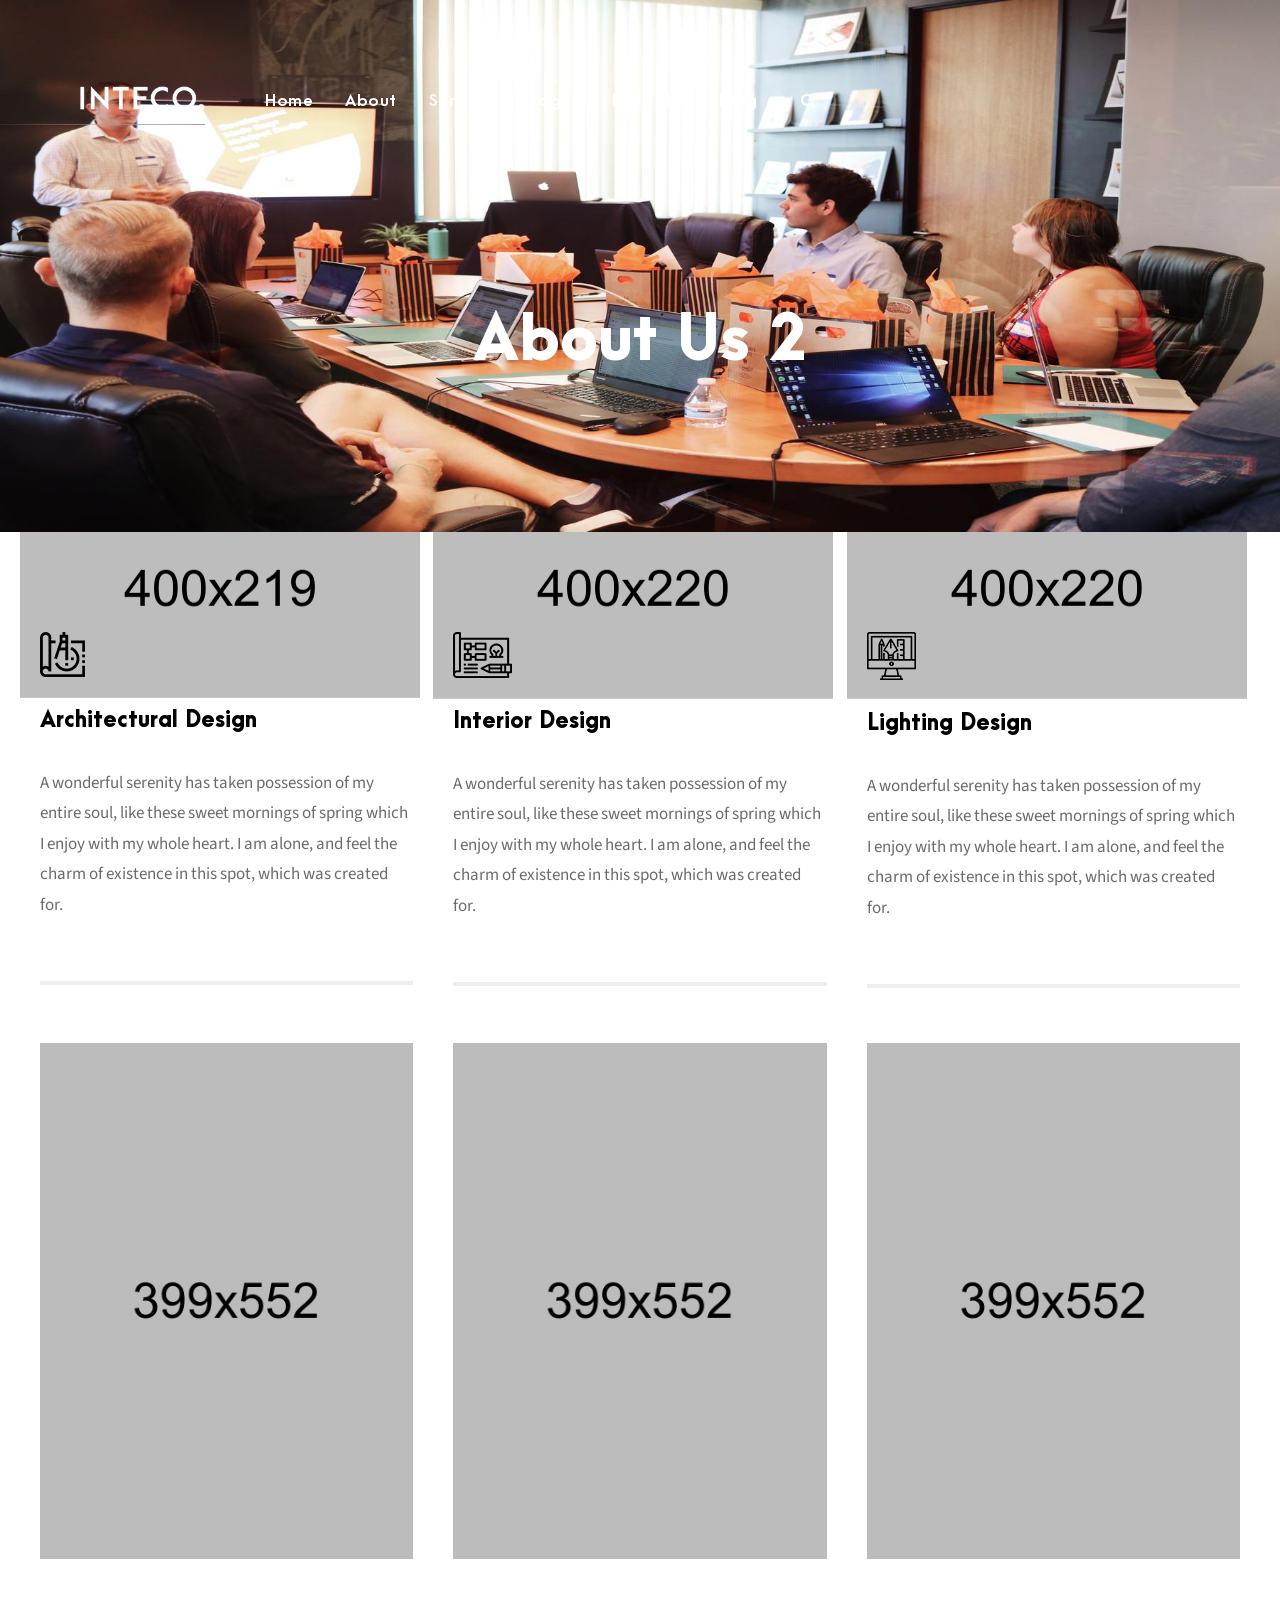
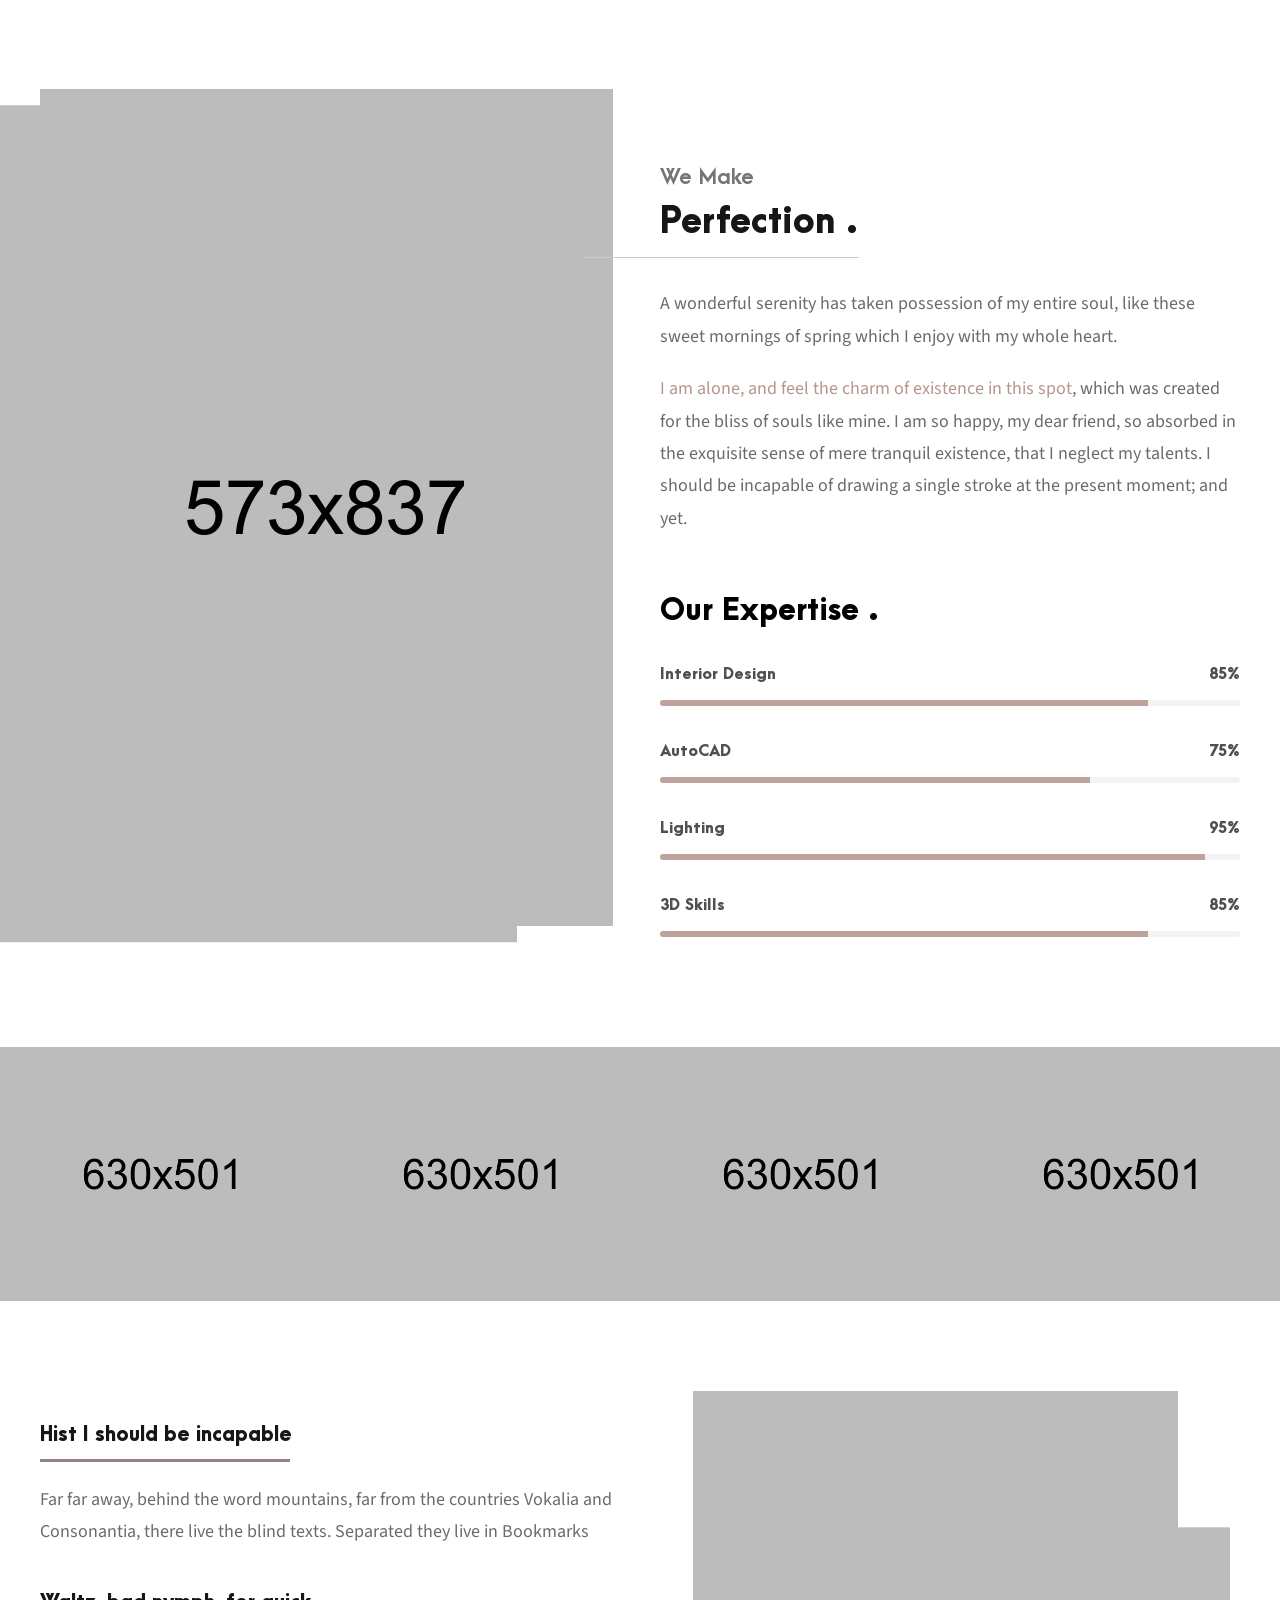
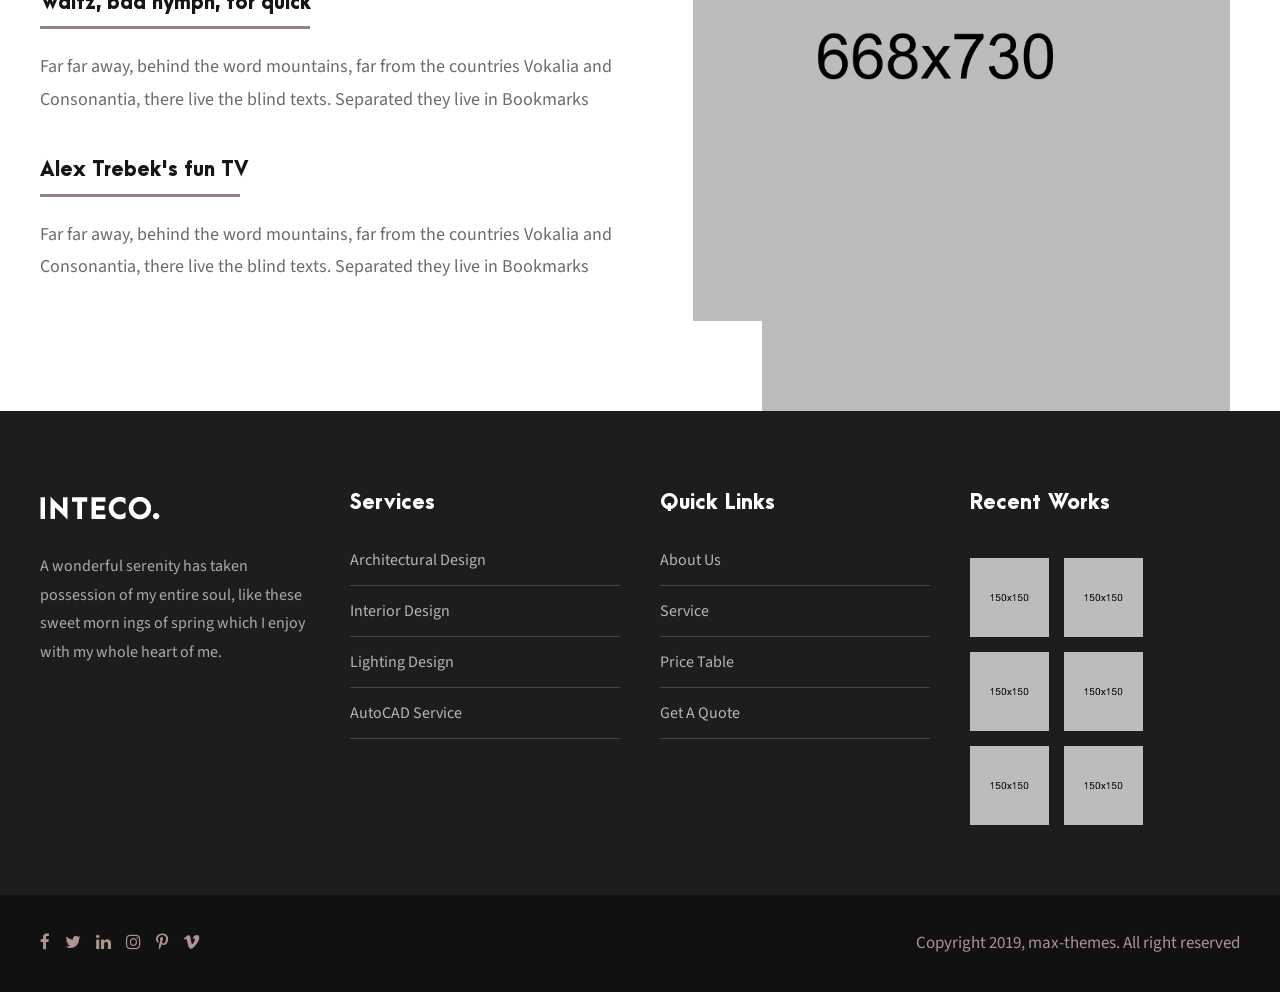
<file: about-us-2.html>
<!DOCTYPE html>
<html lang="en-US" class="no-js">
<head>
    <meta charset="UTF-8">
    <meta name="viewport" content="width=device-width, initial-scale=1">

    <title>Inteco &#8211; Interior &amp; Architecture WordPress Theme SHARED ON THEMELOCK.COM</title>

    <link rel='stylesheet' href='css/block.min.css' type='text/css' media='all' />
    <link rel='stylesheet' href='plugins/goodlayers-core/plugins/combine/style.css' type='text/css' media='all' />
    <link rel='stylesheet' href='plugins/goodlayers-core/include/css/page-builder.css' type='text/css' media='all' />
    <link rel='stylesheet' href='plugins/revslider/public/assets/css/settings.css' type='text/css' media='all' />
    <link rel='stylesheet' href='css/style-core.css' type='text/css' media='all' />
    <link rel='stylesheet' href='css/inteco-style-custom.css' type='text/css' media='all' />



    <link rel='stylesheet' id='gdlr-core-google-font-css' href='https://fonts.googleapis.com/css?family=Source+Sans+Pro%3A200%2C200italic%2C300%2C300italic%2Cregular%2Citalic%2C600%2C600italic%2C700%2C700italic%2C900%2C900italic&amp;subset=cyrillic-ext%2Cvietnamese%2Clatin%2Ccyrillic%2Cgreek-ext%2Clatin-ext%2Cgreek&amp;ver=5.0.2' type='text/css' media='all' />


</head>

<body class="home page-template-default page page-id-2039 gdlr-core-body woocommerce-no-js inteco-body inteco-body-front inteco-full  inteco-with-sticky-navigation  inteco-blockquote-style-1 gdlr-core-link-to-lightbox" data-home-url="index.html">
    <div class="inteco-mobile-header-wrap">
        <div class="inteco-mobile-header inteco-header-background inteco-style-slide inteco-sticky-mobile-navigation " id="inteco-mobile-header">
            <div class="inteco-mobile-header-container inteco-container clearfix">
                <div class="inteco-logo  inteco-item-pdlr">
                    <div class="inteco-logo-inner">
                        <a class="" href="index.html"><img src="upload/logo.png" alt="" width="200" height="39" title="logo" /></a>
                    </div>
                </div>
                <div class="inteco-mobile-menu-right">
                    <div class="inteco-main-menu-search" id="inteco-mobile-top-search"><i class="fa fa-search"></i></div>
                    <div class="inteco-top-search-wrap">
                        <div class="inteco-top-search-close"></div>

                        <div class="inteco-top-search-row">
                            <div class="inteco-top-search-cell">
                                <form role="search" method="get" class="search-form" action="#">
                                    <input type="text" class="search-field inteco-title-font" placeholder="Search..." value="" name="s">
                                    <div class="inteco-top-search-submit"><i class="fa fa-search"></i></div>
                                    <input type="submit" class="search-submit" value="Search">
                                    <div class="inteco-top-search-close"><i class="icon_close"></i></div>
                                </form>
                            </div>
                        </div>

                    </div>

                    <div class="inteco-overlay-menu inteco-mobile-menu" id="inteco-mobile-menu"><a class="inteco-overlay-menu-icon inteco-mobile-menu-button inteco-mobile-button-hamburger" href="#"><span></span></a>
                        <div class="inteco-overlay-menu-content inteco-navigation-font">
                            <div class="inteco-overlay-menu-close"></div>
                            <div class="inteco-overlay-menu-row">
                                <div class="inteco-overlay-menu-cell">
                                    <ul id="menu-main-navigation" class="menu">
                                        <li class="menu-item menu-item-home current-menu-item menu-item-has-children"><a href="index.html">Home</a>
                                            <ul class="sub-menu">
                                                <li class="menu-item menu-item-home current-menu-item"><a href="index.html">Homepage 1</a></li>
                                                <li class="menu-item"><a href="homepage-2.html">Homepage 2</a></li>
                                                <li class="menu-item"><a href="homepage-3.html">Homepage 3</a></li>
                                                <li class="menu-item"><a href="homepage-4.html">Homepage 4</a></li>
                                                <li class="menu-item"><a href="light.html">Homepage 5</a></li>
                                                <li class="menu-item"><a href="homepage-6.html">Homepage 6</a></li>
                                            </ul>
                                        </li>
                                        <li class="menu-item menu-item-has-children"><a href="about-us.html">About</a>
                                            <ul class="sub-menu">
                                                <li class="menu-item"><a href="about-us.html">About Us</a></li>
                                                <li class="menu-item"><a href="about-us-2.html">About Us 2</a></li>
                                                <li class="menu-item"><a href="about-us-3.html">About Us 3</a></li>
                                                <li class="menu-item"><a href="about-our-team.html">About Our Team</a></li>
                                            </ul>
                                        </li>
                                        <li class="menu-item menu-item-has-children"><a href="service-interior.html">Services</a>
                                            <ul class="sub-menu">
                                                <li class="menu-item"><a href="service-architectural.html">Architectural Design</a></li>
                                                <li class="menu-item"><a href="service-interior.html">Interior Design</a></li>
                                                <li class="menu-item"><a href="service-lighting.html">Lighting Design</a></li>
                                            </ul>
                                        </li>
                                        <li class="menu-item menu-item-has-children"><a href="#">Pages</a>
                                            <ul class="sub-menu">
                                                <li class="menu-item menu-item-has-children"><a href="#">Contact</a>
                                                    <ul class="sub-menu">
                                                        <li class="menu-item"><a href="get-a-quote.html">Get A Quote</a></li>
                                                        <li class="menu-item"><a href="contact.html">Contact</a></li>
                                                        <li class="menu-item"><a href="contact-2.html">Contact 2</a></li>
                                                        <li class="menu-item"><a href="contact-3.html">Contact 3</a></li>
                                                    </ul>
                                                </li>
                                                <li class="menu-item menu-item-has-children"><a href="#">Team</a>
                                                    <ul class="sub-menu">
                                                        <li class="menu-item"><a href="team-plain-style.html">Team / Plain Style</a></li>
                                                        <li class="menu-item"><a href="team-thumbnail-style.html">Team / Thumbnail Style</a></li>
                                                        <li class="menu-item"><a href="team-frame-style.html">Team / Frame Style</a></li>
                                                    </ul>
                                                </li>
                                                <li class="menu-item"><a href="gallery.html">Gallery</a></li>
                                                <li class="menu-item"><a href="price-table.html">Price Table</a></li>
                                                <li class="menu-item"><a href="maintenance.html">Maintenance</a></li>
                                                <li class="menu-item"><a href="coming-soon.html">Coming Soon</a></li>
                                                <li class="menu-item"><a href="404.html">404 Page</a></li>
                                            </ul>
                                        </li>
                                        <li class="menu-item menu-item-has-children"><a href="portfolio-3-columns.html">Portfolio</a>
                                            <ul class="sub-menu">
                                                <li class="menu-item menu-item-has-children"><a>Portfolio Grid</a>
                                                    <ul class="sub-menu">
                                                        <li class="menu-item"><a href="portfolio-2-columns.html">Portfolio 2 Columns</a></li>
                                                        <li class="menu-item"><a href="portfolio-3-columns.html">Portfolio 3 Columns</a></li>
                                                        <li class="menu-item"><a href="portfolio-4-columns.html">Portfolio 4 Columns</a></li>
                                                        <li class="menu-item"><a href="portfolio-5-columns.html">Portfolio 5 Columns</a></li>
                                                        <li class="menu-item"><a href="portfolio-2-columns-with-frame.html">Portfolio 2 Columns With Frame</a></li>
                                                        <li class="menu-item"><a href="portfolio-3-columns-with-frame.html">Portfolio 3 Columns With Frame</a></li>
                                                        <li class="menu-item"><a href="portfolio-4-columns-with-frame.html">Portfolio 4 Columns With Frame</a></li>
                                                        <li class="menu-item"><a href="portfolio-2-columns-no-space.html">Portfolio 2 Columns No Space</a></li>
                                                        <li class="menu-item"><a href="portfolio-3-columns-no-space.html">Portfolio 3 Columns No Space</a></li>
                                                        <li class="menu-item"><a href="portfolio-4-columns-no-space.html">Portfolio 4 Columns No Space</a></li>
                                                        <li class="menu-item"><a href="portfolio-5-columns-no-space.html">Portfolio 5 Columns No Space</a></li>
                                                    </ul>
                                                </li>
                                                <li class="menu-item menu-item-has-children"><a>Portfolio Masonry</a>
                                                    <ul class="sub-menu">
                                                        <li class="menu-item"><a href="portfolio-masonry-4-columns.html">Masonry 4 Columns</a></li>
                                                        <li class="menu-item"><a href="portfolio-masonry-3-columns.html">Masonry 3 Columns</a></li>
                                                        <li class="menu-item"><a href="portfolio-masonry-4-columns-no-space.html">Masonry 4 Columns No Space</a></li>
                                                        <li class="menu-item"><a href="portfolio-masonry-3-columns-no-space.html">Masonry 3 Columns No Space</a></li>
                                                    </ul>
                                                </li>
                                                <li class="menu-item menu-item-has-children"><a>Portfolio Modern</a>
                                                    <ul class="sub-menu">
                                                        <li class="menu-item"><a href="portfolio-modern-2-columns.html">Modern 2 Columns</a></li>
                                                        <li class="menu-item"><a href="portfolio-modern-3-columns.html">Modern 3 Columns</a></li>
                                                        <li class="menu-item"><a href="portfolio-modern-4-columns.html">Modern 4 Columns</a></li>
                                                        <li class="menu-item"><a href="portfolio-modern-5-columns.html">Modern 5 Columns</a></li>
                                                        <li class="menu-item"><a href="portfolio-modern-2-columns-no-space.html">Modern 2 Columns No Space</a></li>
                                                        <li class="menu-item"><a href="portfolio-modern-3-columns-no-space.html">Modern 3 Columns No Space</a></li>
                                                        <li class="menu-item"><a href="portfolio-modern-4-columns-no-space.html">Modern 4 Columns No Space</a></li>
                                                        <li class="menu-item"><a href="portfolio-modern-5-columns-no-space.html">Modern 5 Columns No Space</a></li>
                                                    </ul>
                                                </li>
                                                <li class="menu-item menu-item-has-children"><a>Portfolio Side Thumbnail</a>
                                                    <ul class="sub-menu">
                                                        <li class="menu-item"><a href="portfolio-left-right-large-thumbnail.html">Portfolio Left &#038; Right Large Thumbnail</a></li>
                                                        <li class="menu-item"><a href="portfolio-left-large-thumbnail.html">Portfolio Left Large Thumbnail</a></li>
                                                        <li class="menu-item"><a href="portfolio-right-large-thumbnail.html">Portfolio Right Large Thumbnail</a></li>
                                                    </ul>
                                                </li>
                                            </ul>
                                        </li>
                                        <li class="menu-item menu-item-has-children"><a href="blog-full-right-sidebar-with-frame.html">Blog</a>
                                            <ul class="sub-menu">
                                                <li class="menu-item menu-item-has-children"><a href="blog-full-right-sidebar-with-frame.html">Blog Full</a>
                                                    <ul class="sub-menu">
                                                        <li class="menu-item"><a href="blog-full-right-sidebar-with-frame.html">Blog Full Right Sidebar With Frame</a></li>
                                                        <li class="menu-item"><a href="blog-full-left-sidebar-with-frame.html">Blog Full Left Sidebar With Frame</a></li>
                                                        <li class="menu-item"><a href="blog-full-both-sidebar-with-frame.html">Blog Full Both Sidebar With Frame</a></li>
                                                        <li class="menu-item"><a href="blog-full-right-sidebar.html">Blog Full Right Sidebar</a></li>
                                                        <li class="menu-item"><a href="blog-full-left-sidebar.html">Blog Full Left Sidebar</a></li>
                                                        <li class="menu-item"><a href="blog-full-both-sidebar.html">Blog Full Both Sidebar</a></li>
                                                    </ul>
                                                </li>
                                                <li class="menu-item menu-item-has-children"><a href="blog-grid-3-columns-no-space.html">Blog Grid</a>
                                                    <ul class="sub-menu">
                                                        <li class="menu-item"><a href="blog-grid-2-columns.html">Blog Grid 2 Columns</a></li>
                                                        <li class="menu-item"><a href="blog-grid-3-columns.html">Blog Grid 3 Columns</a></li>
                                                        <li class="menu-item"><a href="blog-grid-4-columns.html">Blog Grid 4 Columns</a></li>
                                                        <li class="menu-item"><a href="blog-grid-2-columns-no-space.html">Blog Grid 2 Columns No Space</a></li>
                                                        <li class="menu-item"><a href="blog-grid-3-columns-no-space.html">Blog Grid 3 Columns No Space</a></li>
                                                        <li class="menu-item"><a href="blog-grid-4-columns-no-space.html">Blog Grid 4 Columns No Space</a></li>
                                                    </ul>
                                                </li>
                                                <li class="menu-item menu-item-has-children"><a href="blog-3-columns-with-frame.html">Blog Columns</a>
                                                    <ul class="sub-menu">
                                                        <li class="menu-item"><a href="blog-2-columns-with-frame.html">Blog 2 Columns With Frame</a></li>
                                                        <li class="menu-item"><a href="blog-3-columns-with-frame.html">Blog 3 Columns With Frame</a></li>
                                                        <li class="menu-item"><a href="blog-4-columns-with-frame.html">Blog 4 Columns With Frame</a></li>
                                                        <li class="menu-item"><a href="blog-2-columns.html">Blog 2 Columns</a></li>
                                                        <li class="menu-item"><a href="blog-3-columns.html">Blog 3 Columns</a></li>
                                                        <li class="menu-item"><a href="blog-4-columns.html">Blog 4 Columns</a></li>
                                                        <li class="menu-item"><a href="blog-3-columns-with-frame-post-format.html">Blog Columns With Post Format</a></li>
                                                    </ul>
                                                </li>
                                                <li class="menu-item"><a href="standard-post-type.html">Single Posts</a></li>
                                            </ul>
                                        </li>


                                    </ul>
                                </div>
                            </div>
                        </div>
                    </div>
                </div>
            </div>
        </div>
    </div>
    <div class="inteco-body-outer-wrapper ">
        <div class="inteco-body-wrapper clearfix  inteco-with-transparent-header inteco-with-frame">
            <div class="inteco-header-background-transparent">
                <header class="inteco-header-wrap inteco-header-style-plain  inteco-style-float-left inteco-sticky-navigation inteco-style-slide" data-navigation-offset="75px">
                    <div class="inteco-header-background"></div>
                    <div class="inteco-header-container  inteco-header-full">

                        <div class="inteco-header-container-inner clearfix">
                            <div class="inteco-logo  inteco-item-pdlr">
                                <div class="inteco-logo-inner">
                                    <a class="" href="index.html"><img src="upload/logo.png" alt="" width="200" height="39" title="logo" /></a>
                                </div>
                                <div class="inteco-logo-bottom-divider" id="inteco-logo-bottom-divider"></div>
                            </div>
                            <div class="inteco-navigation inteco-item-pdlr clearfix ">
                                <div class="inteco-main-menu" id="inteco-main-menu">
                                    <ul id="menu-main-navigation-1" class="sf-menu">
                                        <li class="menu-item menu-item-home current-menu-item menu-item-has-children inteco-normal-menu"><a href="index.html" class="sf-with-ul-pre">Home</a>
                                            <ul class="sub-menu">
                                                <li class="menu-item menu-item-home current-menu-item" data-size="60"><a href="index.html">Homepage 1</a></li>
                                                <li class="menu-item" data-size="60"><a href="homepage-2.html">Homepage 2</a></li>
                                                <li class="menu-item" data-size="60"><a href="homepage-3.html">Homepage 3</a></li>
                                                <li class="menu-item" data-size="60"><a href="homepage-4.html">Homepage 4</a></li>
                                                <li class="menu-item" data-size="60"><a href="light.html">Homepage 5</a></li>
                                                <li class="menu-item" data-size="60"><a href="homepage-6.html">Homepage 6</a></li>
                                            </ul>
                                        </li>
                                        <li class="menu-item menu-item-has-children inteco-normal-menu"><a href="about-us.html" class="sf-with-ul-pre">About</a>
                                            <ul class="sub-menu">
                                                <li class="menu-item" data-size="60"><a href="about-us.html">About Us</a></li>
                                                <li class="menu-item" data-size="60"><a href="about-us-2.html">About Us 2</a></li>
                                                <li class="menu-item" data-size="60"><a href="about-us-3.html">About Us 3</a></li>
                                                <li class="menu-item" data-size="60"><a href="about-our-team.html">About Our Team</a></li>
                                            </ul>
                                        </li>
                                        <li class="menu-item menu-item-has-children inteco-normal-menu"><a href="service-interior.html" class="sf-with-ul-pre">Services</a>
                                            <ul class="sub-menu">
                                                <li class="menu-item" data-size="60"><a href="service-architectural.html">Architectural Design</a></li>
                                                <li class="menu-item" data-size="60"><a href="service-interior.html">Interior Design</a></li>
                                                <li class="menu-item" data-size="60"><a href="service-lighting.html">Lighting Design</a></li>
                                            </ul>
                                        </li>
                                        <li class="menu-item menu-item-has-children inteco-normal-menu"><a href="#" class="sf-with-ul-pre">Pages</a>
                                            <ul class="sub-menu">
                                                <li class="menu-item menu-item-has-children" data-size="60"><a href="#" class="sf-with-ul-pre">Contact</a>
                                                    <ul class="sub-menu">
                                                        <li class="menu-item"><a href="get-a-quote.html">Get A Quote</a></li>
                                                        <li class="menu-item"><a href="contact.html">Contact</a></li>
                                                        <li class="menu-item"><a href="contact-2.html">Contact 2</a></li>
                                                        <li class="menu-item"><a href="contact-3.html">Contact 3</a></li>
                                                    </ul>
                                                </li>
                                                <li class="menu-item menu-item-has-children" data-size="60"><a href="#" class="sf-with-ul-pre">Team</a>
                                                    <ul class="sub-menu">
                                                        <li class="menu-item"><a href="team-plain-style.html">Team / Plain Style</a></li>
                                                        <li class="menu-item"><a href="team-thumbnail-style.html">Team / Thumbnail Style</a></li>
                                                        <li class="menu-item"><a href="team-frame-style.html">Team / Frame Style</a></li>
                                                    </ul>
                                                </li>
                                                <li class="menu-item" data-size="60"><a href="gallery.html">Gallery</a></li>
                                                <li class="menu-item" data-size="60"><a href="price-table.html">Price Table</a></li>
                                                <li class="menu-item" data-size="60"><a href="maintenance.html">Maintenance</a></li>
                                                <li class="menu-item" data-size="60"><a href="coming-soon.html">Coming Soon</a></li>
                                                <li class="menu-item" data-size="60"><a href="404.html">404 Page</a></li>
                                            </ul>
                                        </li>
                                        <li class="menu-item menu-item-has-children inteco-normal-menu"><a href="portfolio-3-columns.html" class="sf-with-ul-pre">Portfolio</a>
                                            <ul class="sub-menu">
                                                <li class="menu-item menu-item-has-children" data-size="60"><a class="sf-with-ul-pre">Portfolio Grid</a>
                                                    <ul class="sub-menu">
                                                        <li class="menu-item"><a href="portfolio-2-columns.html">Portfolio 2 Columns</a></li>
                                                        <li class="menu-item"><a href="portfolio-3-columns.html">Portfolio 3 Columns</a></li>
                                                        <li class="menu-item"><a href="portfolio-4-columns.html">Portfolio 4 Columns</a></li>
                                                        <li class="menu-item"><a href="portfolio-5-columns.html">Portfolio 5 Columns</a></li>
                                                        <li class="menu-item"><a href="portfolio-2-columns-with-frame.html">Portfolio 2 Columns With Frame</a></li>
                                                        <li class="menu-item"><a href="portfolio-3-columns-with-frame.html">Portfolio 3 Columns With Frame</a></li>
                                                        <li class="menu-item"><a href="portfolio-4-columns-with-frame.html">Portfolio 4 Columns With Frame</a></li>
                                                        <li class="menu-item"><a href="portfolio-2-columns-no-space.html">Portfolio 2 Columns No Space</a></li>
                                                        <li class="menu-item"><a href="portfolio-3-columns-no-space.html">Portfolio 3 Columns No Space</a></li>
                                                        <li class="menu-item"><a href="portfolio-4-columns-no-space.html">Portfolio 4 Columns No Space</a></li>
                                                        <li class="menu-item"><a href="portfolio-5-columns-no-space.html">Portfolio 5 Columns No Space</a></li>
                                                    </ul>
                                                </li>
                                                <li class="menu-item menu-item-has-children" data-size="60"><a class="sf-with-ul-pre">Portfolio Masonry</a>
                                                    <ul class="sub-menu">
                                                        <li class="menu-item"><a href="portfolio-masonry-4-columns.html">Masonry 4 Columns</a></li>
                                                        <li class="menu-item"><a href="portfolio-masonry-3-columns.html">Masonry 3 Columns</a></li>
                                                        <li class="menu-item"><a href="portfolio-masonry-4-columns-no-space.html">Masonry 4 Columns No Space</a></li>
                                                        <li class="menu-item"><a href="portfolio-masonry-3-columns-no-space.html">Masonry 3 Columns No Space</a></li>
                                                    </ul>
                                                </li>
                                                <li class="menu-item menu-item-has-children" data-size="60"><a class="sf-with-ul-pre">Portfolio Modern</a>
                                                    <ul class="sub-menu">
                                                        <li class="menu-item"><a href="portfolio-modern-2-columns.html">Modern 2 Columns</a></li>
                                                        <li class="menu-item"><a href="portfolio-modern-3-columns.html">Modern 3 Columns</a></li>
                                                        <li class="menu-item"><a href="portfolio-modern-4-columns.html">Modern 4 Columns</a></li>
                                                        <li class="menu-item"><a href="portfolio-modern-5-columns.html">Modern 5 Columns</a></li>
                                                        <li class="menu-item"><a href="portfolio-modern-2-columns-no-space.html">Modern 2 Columns No Space</a></li>
                                                        <li class="menu-item"><a href="portfolio-modern-3-columns-no-space.html">Modern 3 Columns No Space</a></li>
                                                        <li class="menu-item"><a href="portfolio-modern-4-columns-no-space.html">Modern 4 Columns No Space</a></li>
                                                        <li class="menu-item"><a href="portfolio-modern-5-columns-no-space.html">Modern 5 Columns No Space</a></li>
                                                    </ul>
                                                </li>
                                                <li class="menu-item menu-item-has-children" data-size="60"><a class="sf-with-ul-pre">Portfolio Side Thumbnail</a>
                                                    <ul class="sub-menu">
                                                        <li class="menu-item"><a href="portfolio-left-right-large-thumbnail.html">Portfolio Left &#038; Right Large Thumbnail</a></li>
                                                        <li class="menu-item"><a href="portfolio-left-large-thumbnail.html">Portfolio Left Large Thumbnail</a></li>
                                                        <li class="menu-item"><a href="portfolio-right-large-thumbnail.html">Portfolio Right Large Thumbnail</a></li>
                                                    </ul>
                                                </li>
                                            </ul>
                                        </li>
                                        <li class="menu-item menu-item-has-children inteco-normal-menu"><a href="blog-full-right-sidebar-with-frame.html" class="sf-with-ul-pre">Blog</a>
                                            <ul class="sub-menu">
                                                <li class="menu-item menu-item-has-children" data-size="60"><a href="blog-full-right-sidebar-with-frame.html" class="sf-with-ul-pre">Blog Full</a>
                                                    <ul class="sub-menu">
                                                        <li class="menu-item"><a href="blog-full-right-sidebar-with-frame.html">Blog Full Right Sidebar With Frame</a></li>
                                                        <li class="menu-item"><a href="blog-full-left-sidebar-with-frame.html">Blog Full Left Sidebar With Frame</a></li>
                                                        <li class="menu-item"><a href="blog-full-both-sidebar-with-frame.html">Blog Full Both Sidebar With Frame</a></li>
                                                        <li class="menu-item"><a href="blog-full-right-sidebar.html">Blog Full Right Sidebar</a></li>
                                                        <li class="menu-item"><a href="blog-full-left-sidebar.html">Blog Full Left Sidebar</a></li>
                                                        <li class="menu-item"><a href="blog-full-both-sidebar.html">Blog Full Both Sidebar</a></li>
                                                    </ul>
                                                </li>
                                                <li class="menu-item menu-item-has-children" data-size="60"><a href="blog-grid-3-columns-no-space.html" class="sf-with-ul-pre">Blog Grid</a>
                                                    <ul class="sub-menu">
                                                        <li class="menu-item"><a href="blog-grid-2-columns.html">Blog Grid 2 Columns</a></li>
                                                        <li class="menu-item"><a href="blog-grid-3-columns.html">Blog Grid 3 Columns</a></li>
                                                        <li class="menu-item"><a href="blog-grid-4-columns.html">Blog Grid 4 Columns</a></li>
                                                        <li class="menu-item"><a href="blog-grid-2-columns-no-space.html">Blog Grid 2 Columns No Space</a></li>
                                                        <li class="menu-item"><a href="blog-grid-3-columns-no-space.html">Blog Grid 3 Columns No Space</a></li>
                                                        <li class="menu-item"><a href="blog-grid-4-columns-no-space.html">Blog Grid 4 Columns No Space</a></li>
                                                    </ul>
                                                </li>
                                                <li class="menu-item menu-item-has-children" data-size="60"><a href="blog-3-columns-with-frame.html" class="sf-with-ul-pre">Blog Columns</a>
                                                    <ul class="sub-menu">
                                                        <li class="menu-item"><a href="blog-2-columns-with-frame.html">Blog 2 Columns With Frame</a></li>
                                                        <li class="menu-item"><a href="blog-3-columns-with-frame.html">Blog 3 Columns With Frame</a></li>
                                                        <li class="menu-item"><a href="blog-4-columns-with-frame.html">Blog 4 Columns With Frame</a></li>
                                                        <li class="menu-item"><a href="blog-2-columns.html">Blog 2 Columns</a></li>
                                                        <li class="menu-item"><a href="blog-3-columns.html">Blog 3 Columns</a></li>
                                                        <li class="menu-item"><a href="blog-4-columns.html">Blog 4 Columns</a></li>
                                                        <li class="menu-item"><a href="blog-3-columns-with-frame-post-format.html">Blog Columns With Post Format</a></li>
                                                    </ul>
                                                </li>
                                                <li class="menu-item" data-size="60"><a href="standard-post-type.html" >Single Post</a></li>
                                            </ul>
                                        </li>

                                    </ul>
                                </div>
                                <div class="inteco-main-menu-right-wrap clearfix ">
                                    <div class="inteco-main-menu-search" id="inteco-top-search"><i class="fa fa-search"></i></div>
                                    <div class="inteco-top-search-wrap">
                                        <div class="inteco-top-search-close"></div>

                                        <div class="inteco-top-search-row">
                                            <div class="inteco-top-search-cell">
                                                <form role="search" method="get" class="search-form" action="#">
                                                    <input type="text" class="search-field inteco-title-font" placeholder="Search..." value="" name="s">
                                                    <div class="inteco-top-search-submit"><i class="fa fa-search"></i></div>
                                                    <input type="submit" class="search-submit" value="Search">
                                                    <div class="inteco-top-search-close"><i class="icon_close"></i></div>
                                                </form>
                                            </div>
                                        </div>

                                    </div>

                                </div>
                            </div>
                            <!-- inteco-navigation -->
                            
                            <div class="inteco-header-right-social gdlr-core-item-pdlr">
                                <a href="#" target="_blank" class="inteco-top-bar-social-icon" title="facebook">
                                    <i class="fa fa-facebook" ></i>
                                </a>
                                <a href="#" target="_blank" class="inteco-top-bar-social-icon" title="linkedin">
                                    <i class="fa fa-linkedin" ></i>
                                </a>
                                <a href="#" target="_blank" class="inteco-top-bar-social-icon" title="pinterest">
                                    <i class="fa fa-pinterest-p" ></i>
                                </a>
                                <a href="#" target="_blank" class="inteco-top-bar-social-icon" title="instagram">
                                    <i class="fa fa-instagram" ></i>
                                </a>
                            </div>
                        </div>
                        <!-- inteco-header-inner -->
                    </div>
                    <!-- inteco-header-container -->
                </header>
                <!-- header -->
            </div>



            <div class="inteco-page-title-wrap  inteco-style-custom inteco-center-align">
                <div class="inteco-header-transparent-substitute"></div>
                <div class="inteco-page-title-overlay"></div>
                <div class="inteco-page-title-container inteco-container">
                    <div class="inteco-page-title-content inteco-item-pdlr">
                        <h1 class="inteco-page-title">About Us 2</h1></div>
                </div>
            </div>
            <div class="inteco-page-wrapper" id="inteco-page-wrapper">
                <div class="gdlr-core-page-builder-body">
                    <div class="gdlr-core-pbf-wrapper " style="padding: 0px 0px 55px 0px;">
                        <div class="gdlr-core-pbf-background-wrap"></div>
                        <div class="gdlr-core-pbf-wrapper-content gdlr-core-js ">
                            <div class="gdlr-core-pbf-wrapper-container clearfix gdlr-core-container">
                                <div class="gdlr-core-pbf-column gdlr-core-column-20 gdlr-core-column-first">
                                    <div class="gdlr-core-pbf-column-content-margin gdlr-core-js " style="padding: 100px 0px 0px 0px;">
                                        <div class="gdlr-core-pbf-background-wrap">
                                            <div class="gdlr-core-pbf-background gdlr-core-parallax gdlr-core-js" style="background-image: url(upload/about-2-column-1-bg-1.png) ;background-repeat: no-repeat ;background-position: top left ;" data-parallax-speed="0.1"></div>
                                        </div>
                                        <div class="gdlr-core-pbf-column-content clearfix gdlr-core-js ">
                                            <div class="gdlr-core-pbf-element">
                                                <div class="gdlr-core-image-item gdlr-core-item-pdlr gdlr-core-item-pdb  gdlr-core-left-align">
                                                    <div class="gdlr-core-image-item-wrap gdlr-core-media-image  gdlr-core-image-item-style-rectangle" style="border-width: 0px;">
                                                        <a class="gdlr-core-lightgallery gdlr-core-js " href="upload/icon-1122.png"><img src="upload/icon-1122.png" alt="" width="45" height="45" title="icon-1122" /></a>
                                                    </div>
                                                </div>
                                            </div>
                                            <div class="gdlr-core-pbf-element">
                                                <div class="gdlr-core-title-item gdlr-core-item-pdb clearfix  gdlr-core-left-align gdlr-core-title-item-caption-bottom gdlr-core-item-pdlr">
                                                    <div class="gdlr-core-title-item-title-wrap ">
                                                        <h3 class="gdlr-core-title-item-title gdlr-core-skin-title " style="font-size: 21px ;letter-spacing: 0px ;text-transform: none ;color: #000000 ;">Architectural Design</h3></div>
                                                </div>
                                            </div>
                                            <div class="gdlr-core-pbf-element">
                                                <div class="gdlr-core-text-box-item gdlr-core-item-pdlr gdlr-core-item-pdb gdlr-core-left-align" style="padding-bottom: 40px ;">
                                                    <div class="gdlr-core-text-box-item-content" style="font-size: 17px ;font-weight: 400 ;text-transform: none ;">
                                                        <p>A wonderful serenity has taken possession of my entire soul, like these sweet mornings of spring which I enjoy with my whole heart. I am alone, and feel the charm of existence in this spot, which was created for.</p>
                                                    </div>
                                                </div>
                                            </div>
                                            <div class="gdlr-core-pbf-element">
                                                <div class="gdlr-core-divider-item gdlr-core-divider-item-normal gdlr-core-item-pdlr gdlr-core-center-align" style="margin-bottom: 0px ;">
                                                    <div class="gdlr-core-divider-line gdlr-core-skin-divider" style="border-color: #eeeeee ;border-bottom-width: 4px ;"></div>
                                                </div>
                                            </div>
                                        </div>
                                    </div>
                                </div>
                                <div class="gdlr-core-pbf-column gdlr-core-column-20" id="gdlr-core-column-1">
                                    <div class="gdlr-core-pbf-column-content-margin gdlr-core-js " style="padding: 100px 0px 0px 0px;">
                                        <div class="gdlr-core-pbf-background-wrap">
                                            <div class="gdlr-core-pbf-background gdlr-core-parallax gdlr-core-js" style="background-image: url(upload/about-2-column-2-bg.png) ;background-repeat: no-repeat ;background-position: top left ;" data-parallax-speed="0.1"></div>
                                        </div>
                                        <div class="gdlr-core-pbf-column-content clearfix gdlr-core-js ">
                                            <div class="gdlr-core-pbf-element">
                                                <div class="gdlr-core-image-item gdlr-core-item-pdlr gdlr-core-item-pdb  gdlr-core-left-align">
                                                    <div class="gdlr-core-image-item-wrap gdlr-core-media-image  gdlr-core-image-item-style-rectangle" style="border-width: 0px;">
                                                        <a class="gdlr-core-lightgallery gdlr-core-js " href="upload/icon-2-1.png"><img src="upload/icon-2-1.png" alt="" width="59" height="46" title="icon-2" /></a>
                                                    </div>
                                                </div>
                                            </div>
                                            <div class="gdlr-core-pbf-element">
                                                <div class="gdlr-core-title-item gdlr-core-item-pdb clearfix  gdlr-core-left-align gdlr-core-title-item-caption-bottom gdlr-core-item-pdlr">
                                                    <div class="gdlr-core-title-item-title-wrap ">
                                                        <h3 class="gdlr-core-title-item-title gdlr-core-skin-title " style="font-size: 21px ;letter-spacing: 0px ;text-transform: none ;color: #000000 ;">Interior Design</h3></div>
                                                </div>
                                            </div>
                                            <div class="gdlr-core-pbf-element">
                                                <div class="gdlr-core-text-box-item gdlr-core-item-pdlr gdlr-core-item-pdb gdlr-core-left-align" style="padding-bottom: 40px ;">
                                                    <div class="gdlr-core-text-box-item-content" style="font-size: 17px ;font-weight: 400 ;text-transform: none ;">
                                                        <p>A wonderful serenity has taken possession of my entire soul, like these sweet mornings of spring which I enjoy with my whole heart. I am alone, and feel the charm of existence in this spot, which was created for.</p>
                                                    </div>
                                                </div>
                                            </div>
                                            <div class="gdlr-core-pbf-element">
                                                <div class="gdlr-core-divider-item gdlr-core-divider-item-normal gdlr-core-item-pdlr gdlr-core-center-align" style="margin-bottom: 0px ;">
                                                    <div class="gdlr-core-divider-line gdlr-core-skin-divider" style="border-color: #eeeeee ;border-bottom-width: 4px ;"></div>
                                                </div>
                                            </div>
                                        </div>
                                    </div>
                                </div>
                                <div class="gdlr-core-pbf-column gdlr-core-column-20" id="gdlr-core-column-2">
                                    <div class="gdlr-core-pbf-column-content-margin gdlr-core-js " style="padding: 100px 0px 0px 0px;">
                                        <div class="gdlr-core-pbf-background-wrap">
                                            <div class="gdlr-core-pbf-background gdlr-core-parallax gdlr-core-js" style="background-image: url(upload/about-2-column-bg-3.png) ;background-repeat: no-repeat ;background-position: top left ;" data-parallax-speed="0.1"></div>
                                        </div>
                                        <div class="gdlr-core-pbf-column-content clearfix gdlr-core-js ">
                                            <div class="gdlr-core-pbf-element">
                                                <div class="gdlr-core-image-item gdlr-core-item-pdlr gdlr-core-item-pdb  gdlr-core-left-align">
                                                    <div class="gdlr-core-image-item-wrap gdlr-core-media-image  gdlr-core-image-item-style-rectangle" style="border-width: 0px;">
                                                        <a class="gdlr-core-lightgallery gdlr-core-js " href="upload/icon-1.png"><img src="upload/icon-1.png" alt="" width="49" height="48" title="icon-1" /></a>
                                                    </div>
                                                </div>
                                            </div>
                                            <div class="gdlr-core-pbf-element">
                                                <div class="gdlr-core-title-item gdlr-core-item-pdb clearfix  gdlr-core-left-align gdlr-core-title-item-caption-bottom gdlr-core-item-pdlr">
                                                    <div class="gdlr-core-title-item-title-wrap ">
                                                        <h3 class="gdlr-core-title-item-title gdlr-core-skin-title " style="font-size: 21px ;letter-spacing: 0px ;text-transform: none ;color: #000000 ;">Lighting Design</h3></div>
                                                </div>
                                            </div>
                                            <div class="gdlr-core-pbf-element">
                                                <div class="gdlr-core-text-box-item gdlr-core-item-pdlr gdlr-core-item-pdb gdlr-core-left-align" style="padding-bottom: 40px ;">
                                                    <div class="gdlr-core-text-box-item-content" style="font-size: 17px ;font-weight: 400 ;text-transform: none ;">
                                                        <p>A wonderful serenity has taken possession of my entire soul, like these sweet mornings of spring which I enjoy with my whole heart. I am alone, and feel the charm of existence in this spot, which was created for.</p>
                                                    </div>
                                                </div>
                                            </div>
                                            <div class="gdlr-core-pbf-element">
                                                <div class="gdlr-core-divider-item gdlr-core-divider-item-normal gdlr-core-item-pdlr gdlr-core-center-align" style="margin-bottom: 0px ;">
                                                    <div class="gdlr-core-divider-line gdlr-core-skin-divider" style="border-color: #eeeeee ;border-bottom-width: 4px ;"></div>
                                                </div>
                                            </div>
                                        </div>
                                    </div>
                                </div>
                            </div>
                        </div>
                    </div>
                    <div class="gdlr-core-pbf-wrapper " style="padding: 0px 0px 0px 0px;">
                        <div class="gdlr-core-pbf-background-wrap"></div>
                        <div class="gdlr-core-pbf-wrapper-content gdlr-core-js ">
                            <div class="gdlr-core-pbf-wrapper-container clearfix gdlr-core-container">
                                <div class="gdlr-core-pbf-element">
                                    <div class="gdlr-core-gallery-item gdlr-core-item-pdb clearfix  gdlr-core-gallery-item-style-grid">
                                        <div class="gdlr-core-gallery-item-holder gdlr-core-js-2 clearfix" data-layout="fitrows">
                                            <div class="gdlr-core-item-list gdlr-core-gallery-column  gdlr-core-column-20 gdlr-core-column-first gdlr-core-item-pdlr gdlr-core-item-mgb">
                                                <div class="gdlr-core-gallery-list gdlr-core-media-image">
                                                    <a class="gdlr-core-lightgallery gdlr-core-js " href="upload/gally-1.jpg" data-lightbox-group="gdlr-core-img-group-1"><img src="upload/gally-1.jpg" alt="" width="399" height="552" title="gally-1" /></a>
                                                </div>
                                            </div>
                                            <div class="gdlr-core-item-list gdlr-core-gallery-column  gdlr-core-column-20 gdlr-core-item-pdlr gdlr-core-item-mgb">
                                                <div class="gdlr-core-gallery-list gdlr-core-media-image">
                                                    <a class="gdlr-core-lightgallery gdlr-core-js " href="upload/gally-2.jpg" data-lightbox-group="gdlr-core-img-group-1"><img src="upload/gally-2.jpg" alt="" width="399" height="552" title="gally-2" /></a>
                                                </div>
                                            </div>
                                            <div class="gdlr-core-item-list gdlr-core-gallery-column  gdlr-core-column-20 gdlr-core-item-pdlr gdlr-core-item-mgb">
                                                <div class="gdlr-core-gallery-list gdlr-core-media-image">
                                                    <a class="gdlr-core-lightgallery gdlr-core-js " href="upload/gally-3.jpg" data-lightbox-group="gdlr-core-img-group-1"><img src="upload/gally-3.jpg" alt="" width="399" height="552" title="gally-3" /></a>
                                                </div>
                                            </div>
                                        </div>
                                    </div>
                                </div>
                            </div>
                        </div>
                    </div>
                    <div class="gdlr-core-pbf-wrapper " style="padding: 0px 0px 80px 0px;" id="gdlr-core-wrapper-1">
                        <div class="gdlr-core-pbf-background-wrap"></div>
                        <div class="gdlr-core-pbf-wrapper-content gdlr-core-js ">
                            <div class="gdlr-core-pbf-wrapper-container clearfix gdlr-core-container">
                                <div class="gdlr-core-pbf-column gdlr-core-column-30 gdlr-core-column-first">
                                    <div class="gdlr-core-pbf-column-content-margin gdlr-core-js  gdlr-core-column-extend-left" style="padding: 60px 0px 0px 0px;">
                                        <div class="gdlr-core-pbf-background-wrap">
                                            <div class="gdlr-core-pbf-background gdlr-core-parallax gdlr-core-js" style="background-image: url(upload/img-bg-1.jpg) ;background-repeat: no-repeat ;background-position: center ;" data-parallax-speed="0.2"></div>
                                        </div>
                                        <div class="gdlr-core-pbf-column-content clearfix gdlr-core-js ">
                                            <div class="gdlr-core-pbf-element">
                                                <div class="gdlr-core-image-item gdlr-core-item-pdlr gdlr-core-item-pdb  gdlr-core-left-align">
                                                    <div class="gdlr-core-image-item-wrap gdlr-core-media-image  gdlr-core-image-item-style-rectangle" style="border-width: 0px;"><img src="upload/img-bg-2.jpg" alt="" width="573" height="837" title="img-bg-2" /></div>
                                                </div>
                                            </div>
                                        </div>
                                    </div>
                                </div>
                                <div class="gdlr-core-pbf-column gdlr-core-column-30" id="gdlr-core-column-3">
                                    <div class="gdlr-core-pbf-column-content-margin gdlr-core-js " style="padding: 130px 0px 0px 0px;">
                                        <div class="gdlr-core-pbf-column-content clearfix gdlr-core-js ">
                                            <div class="gdlr-core-pbf-element">
                                                <div class="gdlr-core-title-item gdlr-core-item-pdb clearfix  gdlr-core-left-align gdlr-core-title-item-caption-top gdlr-core-item-pdlr" style="padding-bottom: 14px ;"><span class="gdlr-core-title-item-caption gdlr-core-info-font gdlr-core-skin-caption" style="font-size: 21px ;font-weight: 700 ;font-style: normal ;margin-bottom: 5px ;">We Make</span>
                                                    <div class="gdlr-core-title-item-title-wrap ">
                                                        <h3 class="gdlr-core-title-item-title gdlr-core-skin-title " style="font-size: 34px ;letter-spacing: 0px ;text-transform: none ;">Perfection .</h3></div>
                                                </div>
                                            </div>
                                            <div class="gdlr-core-pbf-element">
                                                <div class="gdlr-core-divider-item gdlr-core-divider-item-normal gdlr-core-item-pdlr gdlr-core-left-align" style="margin-left: -77px ;">
                                                    <div class="gdlr-core-divider-container" style="max-width: 276px ;">
                                                        <div class="gdlr-core-divider-line gdlr-core-skin-divider" style="border-color: #d6c5c2 ;"></div>
                                                    </div>
                                                </div>
                                            </div>
                                            <div class="gdlr-core-pbf-element">
                                                <div class="gdlr-core-text-box-item gdlr-core-item-pdlr gdlr-core-item-pdb gdlr-core-left-align" style="padding-bottom: 40px ;">
                                                    <div class="gdlr-core-text-box-item-content" style="font-size: 18px ;font-weight: 400 ;text-transform: none ;">
                                                        <p>A wonderful serenity has taken possession of my entire soul, like these sweet mornings of spring which I enjoy with my whole heart.</p>
                                                        <p><span style="color: #b6958e;">I am alone, and feel the charm of existence in this spot</span>, which was created for the bliss of souls like mine. I am so happy, my dear friend, so absorbed in the exquisite sense of mere tranquil existence, that I neglect my talents. I should be incapable of drawing a single stroke at the present moment; and yet.</p>
                                                    </div>
                                                </div>
                                            </div>
                                            <div class="gdlr-core-pbf-element">
                                                <div class="gdlr-core-title-item gdlr-core-item-pdb clearfix  gdlr-core-left-align gdlr-core-title-item-caption-top gdlr-core-item-pdlr">
                                                    <div class="gdlr-core-title-item-title-wrap ">
                                                        <h3 class="gdlr-core-title-item-title gdlr-core-skin-title " style="font-size: 28px ;letter-spacing: 0px ;text-transform: none ;color: #000000 ;">Our Expertise .</h3></div>
                                                </div>
                                            </div>
                                            <div class="gdlr-core-pbf-element">
                                                <div class="gdlr-core-skill-bar-item gdlr-core-item-pdlr gdlr-core-item-pdb  gdlr-core-size-small gdlr-core-type-round">
                                                    <div class="gdlr-core-skill-bar">
                                                        <div class="gdlr-core-skill-bar-head gdlr-core-title-font"><span class="gdlr-core-skill-bar-title">Interior Design</span><span class="gdlr-core-skill-bar-right">85%</span></div>
                                                        <div class="gdlr-core-skill-bar-progress">
                                                            <div class="gdlr-core-skill-bar-filled gdlr-core-js" data-width="85" style="background-color: #bea29c ;"></div>
                                                        </div>
                                                    </div>
                                                    <div class="gdlr-core-skill-bar">
                                                        <div class="gdlr-core-skill-bar-head gdlr-core-title-font"><span class="gdlr-core-skill-bar-title">AutoCAD</span><span class="gdlr-core-skill-bar-right">75%</span></div>
                                                        <div class="gdlr-core-skill-bar-progress">
                                                            <div class="gdlr-core-skill-bar-filled gdlr-core-js" data-width="75" style="background-color: #bea29c ;"></div>
                                                        </div>
                                                    </div>
                                                    <div class="gdlr-core-skill-bar">
                                                        <div class="gdlr-core-skill-bar-head gdlr-core-title-font"><span class="gdlr-core-skill-bar-title">Lighting</span><span class="gdlr-core-skill-bar-right">95%</span></div>
                                                        <div class="gdlr-core-skill-bar-progress">
                                                            <div class="gdlr-core-skill-bar-filled gdlr-core-js" data-width="95" style="background-color: #bea29c ;"></div>
                                                        </div>
                                                    </div>
                                                    <div class="gdlr-core-skill-bar">
                                                        <div class="gdlr-core-skill-bar-head gdlr-core-title-font"><span class="gdlr-core-skill-bar-title">3D Skills</span><span class="gdlr-core-skill-bar-right">85%</span></div>
                                                        <div class="gdlr-core-skill-bar-progress">
                                                            <div class="gdlr-core-skill-bar-filled gdlr-core-js" data-width="85" style="background-color: #bea29c ;"></div>
                                                        </div>
                                                    </div>
                                                </div>
                                            </div>
                                        </div>
                                    </div>
                                </div>
                            </div>
                        </div>
                    </div>
                    <div class="gdlr-core-pbf-wrapper " style="padding: 0px 0px 0px 0px;">
                        <div class="gdlr-core-pbf-background-wrap"></div>
                        <div class="gdlr-core-pbf-wrapper-content gdlr-core-js ">
                            <div class="gdlr-core-pbf-wrapper-container clearfix gdlr-core-pbf-wrapper-full-no-space">
                                <div class="gdlr-core-pbf-column gdlr-core-column-60 gdlr-core-column-first">
                                    <div class="gdlr-core-pbf-column-content-margin gdlr-core-js ">
                                        <div class="gdlr-core-pbf-column-content clearfix gdlr-core-js ">
                                            <div class="gdlr-core-pbf-element">
                                                <div class="gdlr-core-gallery-item gdlr-core-item-pdb clearfix  gdlr-core-gallery-item-style-grid-no-space gdlr-core-item-pdlr " style="padding-bottom: 0px ;">
                                                    <div class="gdlr-core-gallery-item-holder gdlr-core-js-2 clearfix" data-layout="fitrows">
                                                        <div class="gdlr-core-item-list gdlr-core-gallery-column  gdlr-core-column-15 gdlr-core-column-first">
                                                            <div class="gdlr-core-gallery-list gdlr-core-media-image">
                                                                <a class="gdlr-core-lightgallery gdlr-core-js " href="upload/shutterstock_543421996.jpg" data-lightbox-group="gdlr-core-img-group-2"><img src="upload/shutterstock_543421996-630x501.jpg" alt="" width="630" height="501" title="shutterstock_543421996" /><span class="gdlr-core-image-overlay "><i class="gdlr-core-image-overlay-icon gdlr-core-size-22 fa fa-search"  ></i></span></a>
                                                            </div>
                                                        </div>
                                                        <div class="gdlr-core-item-list gdlr-core-gallery-column  gdlr-core-column-15">
                                                            <div class="gdlr-core-gallery-list gdlr-core-media-image">
                                                                <a class="gdlr-core-lightgallery gdlr-core-js " href="upload/shutterstock_561468493.jpg" data-lightbox-group="gdlr-core-img-group-2"><img src="upload/shutterstock_561468493-630x501.jpg" alt="" width="630" height="501" title="shutterstock_561468493" /><span class="gdlr-core-image-overlay "><i class="gdlr-core-image-overlay-icon gdlr-core-size-22 fa fa-search"  ></i></span></a>
                                                            </div>
                                                        </div>
                                                        <div class="gdlr-core-item-list gdlr-core-gallery-column  gdlr-core-column-15">
                                                            <div class="gdlr-core-gallery-list gdlr-core-media-image">
                                                                <a class="gdlr-core-lightgallery gdlr-core-js " href="upload/shutterstock_631879034.jpg" data-lightbox-group="gdlr-core-img-group-2"><img src="upload/shutterstock_631879034-630x501.jpg" alt="" width="630" height="501" title="shutterstock_631879034" /><span class="gdlr-core-image-overlay "><i class="gdlr-core-image-overlay-icon gdlr-core-size-22 fa fa-search"  ></i></span></a>
                                                            </div>
                                                        </div>
                                                        <div class="gdlr-core-item-list gdlr-core-gallery-column  gdlr-core-column-15">
                                                            <div class="gdlr-core-gallery-list gdlr-core-media-image">
                                                                <a class="gdlr-core-lightgallery gdlr-core-js " href="upload/kara-michelle-544960-unsplash.jpg" data-lightbox-group="gdlr-core-img-group-2"><img src="upload/kara-michelle-544960-unsplash-630x501.jpg" alt="" width="630" height="501" title="kara-michelle-544960-unsplash" /><span class="gdlr-core-image-overlay "><i class="gdlr-core-image-overlay-icon gdlr-core-size-22 fa fa-search"  ></i></span></a>
                                                            </div>
                                                        </div>
                                                    </div>
                                                </div>
                                            </div>
                                        </div>
                                    </div>
                                </div>
                            </div>
                        </div>
                    </div>
                    <div class="gdlr-core-pbf-wrapper " style="padding: 0px 0px 0px 0px;">
                        <div class="gdlr-core-pbf-background-wrap"></div>
                        <div class="gdlr-core-pbf-wrapper-content gdlr-core-js ">
                            <div class="gdlr-core-pbf-wrapper-container clearfix gdlr-core-container">
                                <div class="gdlr-core-pbf-column gdlr-core-column-30 gdlr-core-column-first" id="gdlr-core-column-4">
                                    <div class="gdlr-core-pbf-column-content-margin gdlr-core-js " style="padding: 120px 0px 0px 0px;" data-sync-height="height-3">
                                        <div class="gdlr-core-pbf-column-content clearfix gdlr-core-js  gdlr-core-sync-height-content">
                                            <div class="gdlr-core-pbf-element">
                                                <div class="gdlr-core-title-item gdlr-core-item-pdb clearfix  gdlr-core-left-align gdlr-core-title-item-caption-bottom gdlr-core-item-pdlr" style="padding-bottom: 7px ;">
                                                    <div class="gdlr-core-title-item-title-wrap ">
                                                        <h3 class="gdlr-core-title-item-title gdlr-core-skin-title " style="font-size: 19px ;letter-spacing: 0px ;text-transform: none ;">Hist I should be incapable</h3></div>
                                                </div>
                                            </div>
                                            <div class="gdlr-core-pbf-element">
                                                <div class="gdlr-core-divider-item gdlr-core-divider-item-normal gdlr-core-item-pdlr gdlr-core-left-align" style="margin-bottom: 22px ;">
                                                    <div class="gdlr-core-divider-container" style="max-width: 250px ;">
                                                        <div class="gdlr-core-divider-line gdlr-core-skin-divider" style="border-color: #968481 ;border-bottom-width: 3px ;"></div>
                                                    </div>
                                                </div>
                                            </div>
                                            <div class="gdlr-core-pbf-element">
                                                <div class="gdlr-core-text-box-item gdlr-core-item-pdlr gdlr-core-item-pdb gdlr-core-left-align" style="padding-bottom: 20px ;">
                                                    <div class="gdlr-core-text-box-item-content" style="font-size: 18px ;font-weight: 400 ;text-transform: none ;">
                                                        <p>Far far away, behind the word mountains, far from the countries Vokalia and Consonantia, there live the blind texts. Separated they live in Bookmarks</p>
                                                    </div>
                                                </div>
                                            </div>
                                            <div class="gdlr-core-pbf-element">
                                                <div class="gdlr-core-title-item gdlr-core-item-pdb clearfix  gdlr-core-left-align gdlr-core-title-item-caption-bottom gdlr-core-item-pdlr" style="padding-bottom: 7px ;">
                                                    <div class="gdlr-core-title-item-title-wrap ">
                                                        <h3 class="gdlr-core-title-item-title gdlr-core-skin-title " style="font-size: 19px ;letter-spacing: 0px ;text-transform: none ;">Waltz, bad nymph, for quick </h3></div>
                                                </div>
                                            </div>
                                            <div class="gdlr-core-pbf-element">
                                                <div class="gdlr-core-divider-item gdlr-core-divider-item-normal gdlr-core-item-pdlr gdlr-core-left-align" style="margin-bottom: 22px ;">
                                                    <div class="gdlr-core-divider-container" style="max-width: 270px ;">
                                                        <div class="gdlr-core-divider-line gdlr-core-skin-divider" style="border-color: #968481 ;border-bottom-width: 3px ;"></div>
                                                    </div>
                                                </div>
                                            </div>
                                            <div class="gdlr-core-pbf-element">
                                                <div class="gdlr-core-text-box-item gdlr-core-item-pdlr gdlr-core-item-pdb gdlr-core-left-align" style="padding-bottom: 20px ;">
                                                    <div class="gdlr-core-text-box-item-content" style="font-size: 18px ;font-weight: 400 ;text-transform: none ;">
                                                        <p>Far far away, behind the word mountains, far from the countries Vokalia and Consonantia, there live the blind texts. Separated they live in Bookmarks</p>
                                                    </div>
                                                </div>
                                            </div>
                                            <div class="gdlr-core-pbf-element">
                                                <div class="gdlr-core-title-item gdlr-core-item-pdb clearfix  gdlr-core-left-align gdlr-core-title-item-caption-bottom gdlr-core-item-pdlr" style="padding-bottom: 7px ;">
                                                    <div class="gdlr-core-title-item-title-wrap ">
                                                        <h3 class="gdlr-core-title-item-title gdlr-core-skin-title " style="font-size: 19px ;letter-spacing: 0px ;text-transform: none ;">Alex Trebek's fun TV</h3></div>
                                                </div>
                                            </div>
                                            <div class="gdlr-core-pbf-element">
                                                <div class="gdlr-core-divider-item gdlr-core-divider-item-normal gdlr-core-item-pdlr gdlr-core-left-align" style="margin-bottom: 22px ;">
                                                    <div class="gdlr-core-divider-container" style="max-width: 200px ;">
                                                        <div class="gdlr-core-divider-line gdlr-core-skin-divider" style="border-color: #968481 ;border-bottom-width: 3px ;"></div>
                                                    </div>
                                                </div>
                                            </div>
                                            <div class="gdlr-core-pbf-element">
                                                <div class="gdlr-core-text-box-item gdlr-core-item-pdlr gdlr-core-item-pdb gdlr-core-left-align">
                                                    <div class="gdlr-core-text-box-item-content" style="font-size: 18px ;font-weight: 400 ;text-transform: none ;">
                                                        <p>Far far away, behind the word mountains, far from the countries Vokalia and Consonantia, there live the blind texts. Separated they live in Bookmarks</p>
                                                    </div>
                                                </div>
                                            </div>
                                        </div>
                                    </div>
                                </div>
                                <div class="gdlr-core-pbf-column gdlr-core-column-30">
                                    <div class="gdlr-core-pbf-column-content-margin gdlr-core-js " style="margin: 0px 30px 0px 0px;padding: 90px 0px 60px 0px;" data-sync-height="height-3">
                                        <div class="gdlr-core-pbf-background-wrap">
                                            <div class="gdlr-core-pbf-background gdlr-core-parallax gdlr-core-js" style="background-image: url(upload/img-man-bg-1.jpg) ;background-repeat: no-repeat ;background-position: bottom right ;" data-parallax-speed="0.08"></div>
                                        </div>
                                        <div class="gdlr-core-pbf-column-content clearfix gdlr-core-js  gdlr-core-sync-height-content">
                                            <div class="gdlr-core-pbf-element">
                                                <div class="gdlr-core-image-item gdlr-core-item-pdlr gdlr-core-item-pdb  gdlr-core-center-align">
                                                    <div class="gdlr-core-image-item-wrap gdlr-core-media-image  gdlr-core-image-item-style-rectangle" style="border-width: 0px;max-width: 485px ;">
                                                        <a class="gdlr-core-lightgallery gdlr-core-js " href="upload/img-man-11.jpg"><img src="upload/img-man-11.jpg" alt="" width="668" height="730" title="img-man-11" /><span class="gdlr-core-image-overlay "><i class="gdlr-core-image-overlay-icon gdlr-core-size-22 fa fa-search"  ></i></span></a>
                                                    </div>
                                                </div>
                                            </div>
                                        </div>
                                    </div>
                                </div>
                            </div>
                        </div>
                    </div>
                </div>
            </div>

            <footer>
                <div class="inteco-footer-wrapper ">
                    <div class="inteco-footer-container inteco-container clearfix">
                        <div class="inteco-footer-column inteco-item-pdlr inteco-column-15">
                            <div id="text-1" class="widget widget_text inteco-widget">
                                <div class="textwidget">
                                    <p><img class="alignnone size-full wp-image-5803" src="upload/footer-logo.png" alt="" width="120" height="24" />
                                        <br />
                                        <span class="gdlr-core-space-shortcode" style="margin-top: -27px ;"></span>
                                        <br /> A wonderful serenity has taken possession of my entire soul, like these sweet morn ings of spring which I enjoy with my whole heart of me.</p>
                                </div>
                            </div>
                        </div>
                        <div class="inteco-footer-column inteco-item-pdlr inteco-column-15">
                            <div id="nav_menu-2" class="widget widget_nav_menu inteco-widget">
                                <h3 class="inteco-widget-title">Services</h3><span class="clear"></span>
                                <div class="menu-services-container">
                                    <ul id="menu-services" class="menu">
                                        <li class="menu-item"><a href="#">Architectural Design</a></li>
                                        <li class="menu-item"><a href="#">Interior Design</a></li>
                                        <li class="menu-item"><a href="#">Lighting Design</a></li>
                                        <li class="menu-item"><a href="#">AutoCAD Service</a></li>
                                    </ul>
                                </div>
                            </div>
                        </div>
                        <div class="inteco-footer-column inteco-item-pdlr inteco-column-15">
                            <div id="nav_menu-1" class="widget widget_nav_menu inteco-widget">
                                <h3 class="inteco-widget-title">Quick Links</h3><span class="clear"></span>
                                <div class="menu-quick-links-container">
                                    <ul id="menu-quick-links" class="menu">
                                        <li class="menu-item"><a href="about-us.html">About Us</a></li>
                                        <li class="menu-item"><a href="#">Service</a></li>
                                        <li class="menu-item"><a href="price-table.html">Price Table</a></li>
                                        <li class="menu-item"><a href="get-a-quote.html">Get A Quote</a></li>
                                    </ul>
                                </div>
                            </div>
                        </div>
                        <div class="inteco-footer-column inteco-item-pdlr inteco-column-15">
                            <div id="gdlr-core-recent-portfolio-widget-2" class="widget widget_gdlr-core-recent-portfolio-widget inteco-widget">
                                <h3 class="inteco-widget-title">Recent Works</h3><span class="clear"></span>
                                <div class="gdlr-core-recent-portfolio-widget-wrap clearfix">
                                    <div class="gdlr-core-recent-portfolio-widget gdlr-core-media-image">
                                        <a href="#"><img src="upload/port-1-150x150.jpg" alt="" width="150" height="150" title="port-1" /><span class="gdlr-core-image-overlay "><i class="gdlr-core-image-overlay-icon gdlr-core-size-15 icon_link_alt"  ></i></span></a>
                                    </div>
                                    <div class="gdlr-core-recent-portfolio-widget gdlr-core-media-image">
                                        <a href="#"><img src="upload/gdtography-310706-unsplash-150x150.jpg" alt="" width="150" height="150" title="gdtography-310706-unsplash" /><span class="gdlr-core-image-overlay "><i class="gdlr-core-image-overlay-icon gdlr-core-size-15 icon_link_alt"  ></i></span></a>
                                    </div>
                                    <div class="gdlr-core-recent-portfolio-widget gdlr-core-media-image">
                                        <a href="#"><img src="upload/shutterstock_627788162-150x150.jpg" alt="" width="150" height="150" title="shutterstock_627788162" /><span class="gdlr-core-image-overlay "><i class="gdlr-core-image-overlay-icon gdlr-core-size-15 icon_link_alt"  ></i></span></a>
                                    </div>
                                    <div class="gdlr-core-recent-portfolio-widget gdlr-core-media-image">
                                        <a href="#"><img src="upload/hutomo-abrianto-576207-unsplash-150x150.jpg" alt="" width="150" height="150" title="hutomo-abrianto-576207-unsplash" /><span class="gdlr-core-image-overlay "><i class="gdlr-core-image-overlay-icon gdlr-core-size-15 icon_link_alt"  ></i></span></a>
                                    </div>
                                    <div class="gdlr-core-recent-portfolio-widget gdlr-core-media-image">
                                        <a href="#"><img src="upload/shutterstock_578977615-150x150.jpg" alt="" width="150" height="150" title="shutterstock_578977615" /><span class="gdlr-core-image-overlay "><i class="gdlr-core-image-overlay-icon gdlr-core-size-15 icon_link_alt"  ></i></span></a>
                                    </div>
                                    <div class="gdlr-core-recent-portfolio-widget gdlr-core-media-image">
                                        <a href="#"><img src="upload/shutterstock_631879034-150x150.jpg" alt="" width="150" height="150" title="shutterstock_631879034" /><span class="gdlr-core-image-overlay "><i class="gdlr-core-image-overlay-icon gdlr-core-size-15 icon_link_alt"  ></i></span></a>
                                    </div>
                                </div>
                            </div>
                        </div>
                    </div>
                </div>
                <div class="inteco-copyright-wrapper">
                    <div class="inteco-copyright-container inteco-container clearfix">
                        
                        <div class="inteco-copyright-left inteco-item-pdlr">
                            <a href="#" target="_blank">
                                <i class="fa fa-facebook" style="font-size: 17px ;color: #af938f ;margin-right: 12px ;"  ></i>
                            </a>
                            <a href="#" target="_blank">
                                <i class="fa fa-twitter" style="font-size: 17px ;color: #af938f ;margin-right: 12px ;"  ></i>
                            </a>
                            <a href="#" target="_blank">
                                <i class="fa fa-linkedin" style="font-size: 17px ;color: #af938f ;margin-right: 12px ;"  ></i>
                            </a>
                            <a href="#" target="_blank">
                                <i class="fa fa-instagram" style="font-size: 17px ;color: #af938f ;margin-right: 12px ;"  ></i>
                            </a>
                            <a href="#" target="_blank">
                                <i class="fa fa-pinterest-p" style="font-size: 17px ;color: #af938f ;margin-right: 12px ;"  ></i>
                            </a>
                            <a href="#" target="_blank">
                                <i class="fa fa-vimeo" style="font-size: 17px ;color: #af938f ;margin-right: 12px ;"  ></i>
                            </a>
                        </div>
                        <div class="inteco-copyright-right inteco-item-pdlr">Copyright 2019, max-themes. All right reserved</div>
                    </div>
                </div>
            </footer>
        </div>
    </div>
    
    <script type='text/javascript' src='js/jquery/jquery.js'></script>
    <script type='text/javascript' src='js/jquery/jquery-migrate.min.js'></script>
    <script type='text/javascript' src='plugins/goodlayers-core/plugins/combine/script.js'></script>
    <script type='text/javascript'>
        /* <![CDATA[ */
        var gdlr_core_pbf = {
            "admin": "",
            "video": {
                "width": "640",
                "height": "360"
            },
            "ajax_url": "#"
        };
        /* ]]> */
    </script>
    <script type='text/javascript' src='plugins/goodlayers-core/include/js/page-builder.js'></script>
    <script type='text/javascript' src='js/jquery/ui/effect.min.js'></script>
    <script type='text/javascript' src='js/plugins.js'></script>
</body>
</html>
</file>
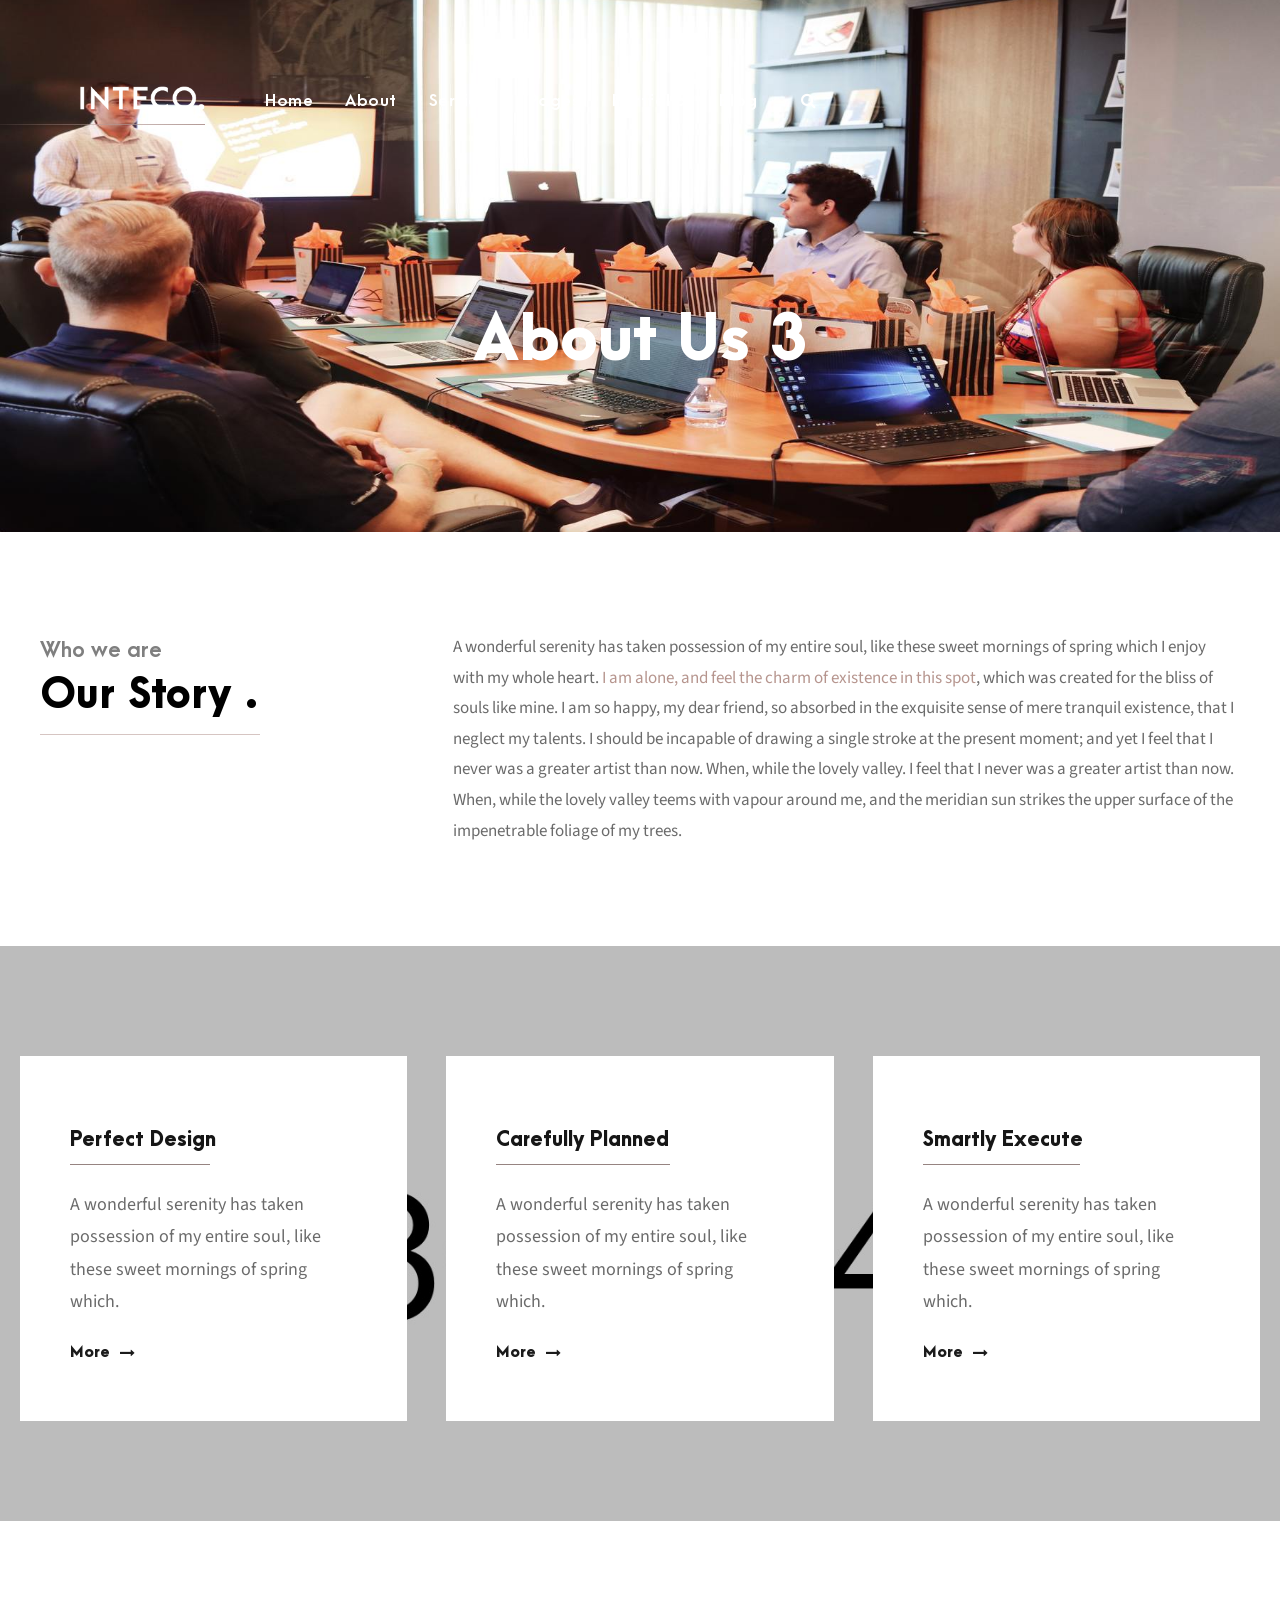
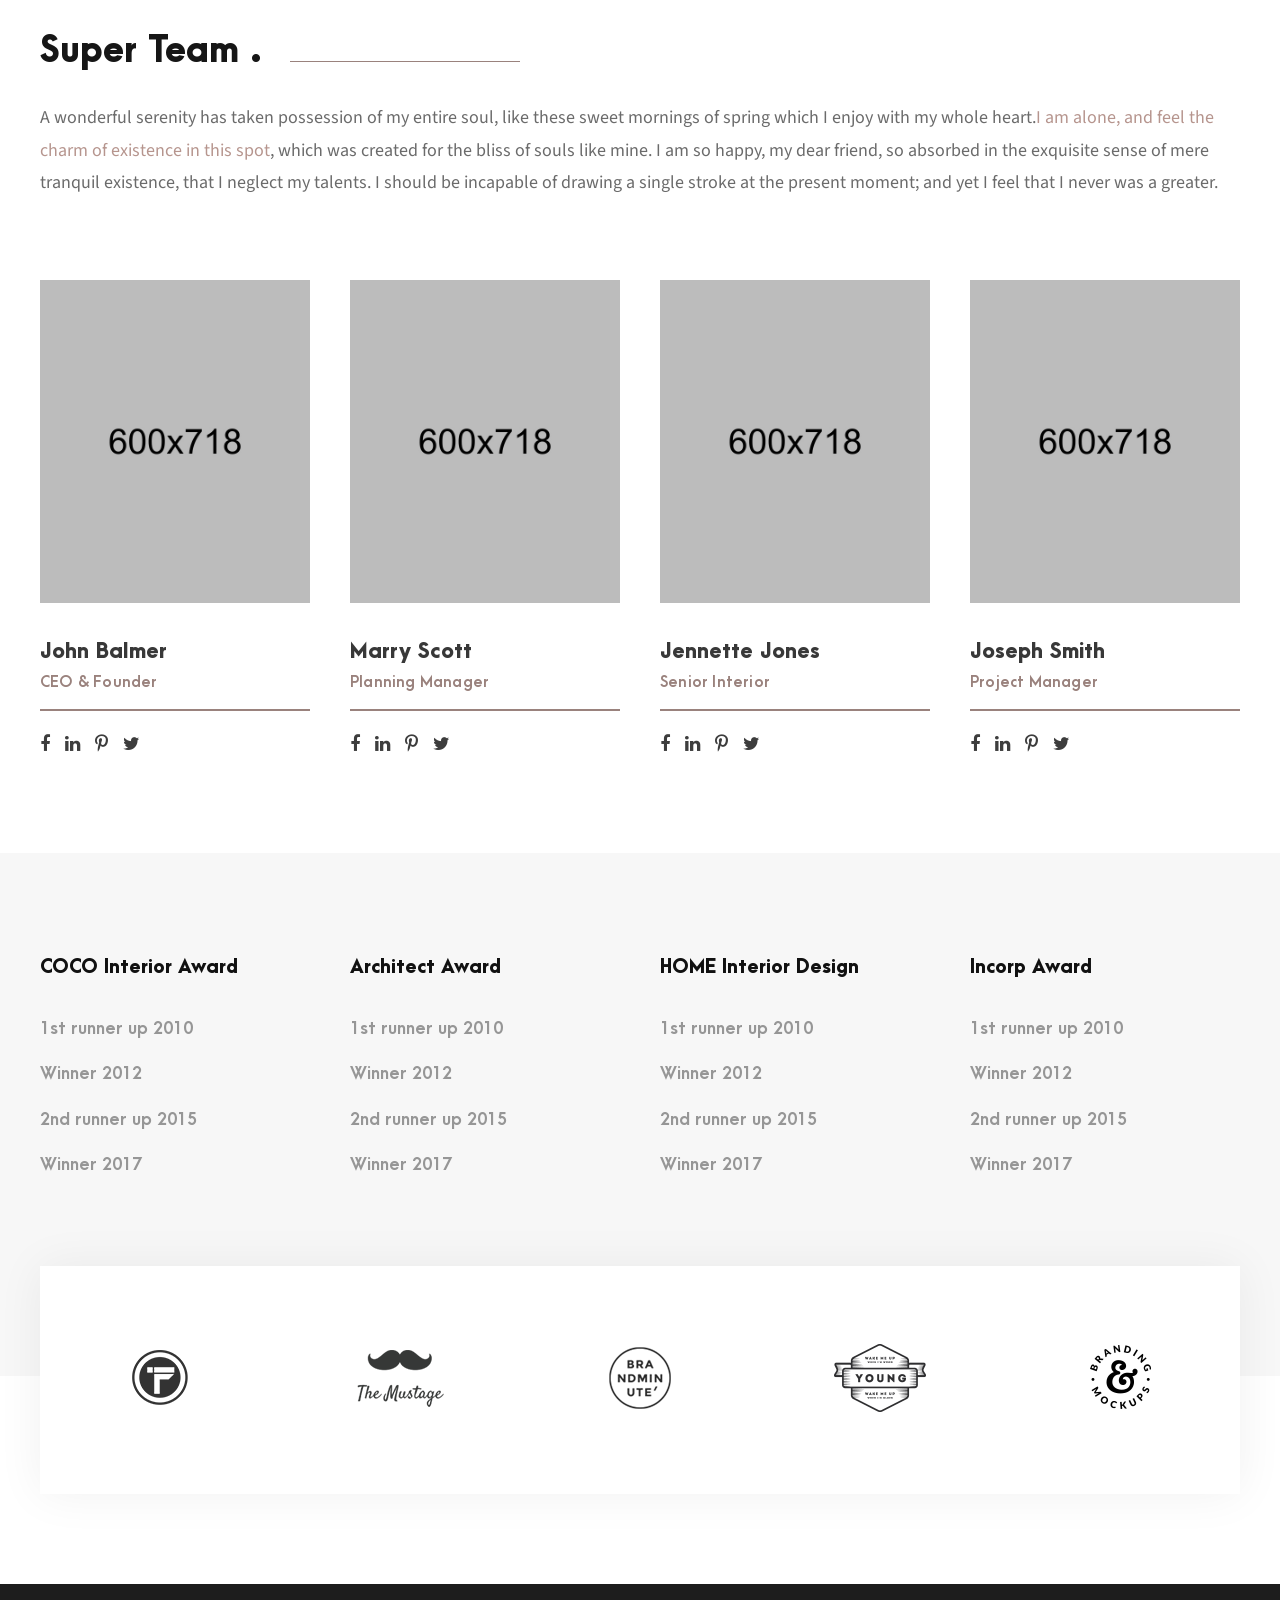
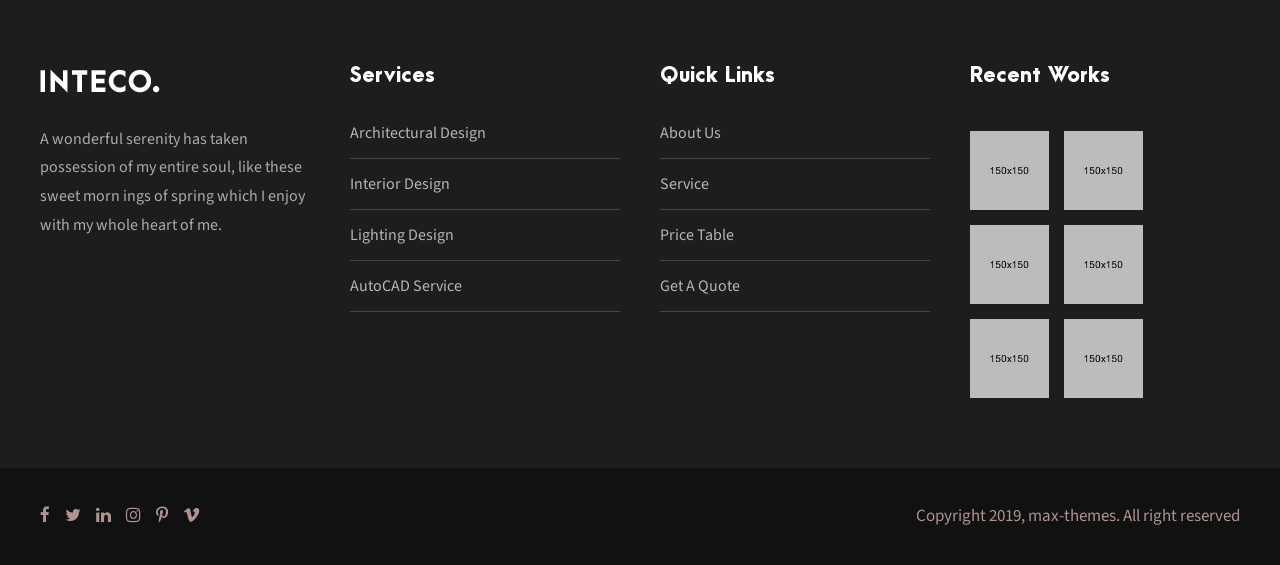
<file: about-us-3.html>
<!DOCTYPE html>
<html lang="en-US" class="no-js">
<head>
    <meta charset="UTF-8">
    <meta name="viewport" content="width=device-width, initial-scale=1">

    <title>Inteco &#8211; Interior &amp; Architecture WordPress Theme SHARED ON THEMELOCK.COM</title>

    <link rel='stylesheet' href='css/block.min.css' type='text/css' media='all' />
    <link rel='stylesheet' href='plugins/goodlayers-core/plugins/combine/style.css' type='text/css' media='all' />
    <link rel='stylesheet' href='plugins/goodlayers-core/include/css/page-builder.css' type='text/css' media='all' />
    <link rel='stylesheet' href='plugins/revslider/public/assets/css/settings.css' type='text/css' media='all' />
    <link rel='stylesheet' href='css/style-core.css' type='text/css' media='all' />
    <link rel='stylesheet' href='css/inteco-style-custom.css' type='text/css' media='all' />



    <link rel='stylesheet' id='gdlr-core-google-font-css' href='https://fonts.googleapis.com/css?family=Source+Sans+Pro%3A200%2C200italic%2C300%2C300italic%2Cregular%2Citalic%2C600%2C600italic%2C700%2C700italic%2C900%2C900italic&amp;subset=cyrillic-ext%2Cvietnamese%2Clatin%2Ccyrillic%2Cgreek-ext%2Clatin-ext%2Cgreek&amp;ver=5.0.2' type='text/css' media='all' />


</head>

<body class="home page-template-default page page-id-2039 gdlr-core-body woocommerce-no-js inteco-body inteco-body-front inteco-full  inteco-with-sticky-navigation  inteco-blockquote-style-1 gdlr-core-link-to-lightbox" data-home-url="index.html">
    <div class="inteco-mobile-header-wrap">
        <div class="inteco-mobile-header inteco-header-background inteco-style-slide inteco-sticky-mobile-navigation " id="inteco-mobile-header">
            <div class="inteco-mobile-header-container inteco-container clearfix">
                <div class="inteco-logo  inteco-item-pdlr">
                    <div class="inteco-logo-inner">
                        <a class="" href="index.html"><img src="upload/logo.png" alt="" width="200" height="39" title="logo" /></a>
                    </div>
                </div>
                <div class="inteco-mobile-menu-right">
                    <div class="inteco-main-menu-search" id="inteco-mobile-top-search"><i class="fa fa-search"></i></div>
                    <div class="inteco-top-search-wrap">
                        <div class="inteco-top-search-close"></div>

                        <div class="inteco-top-search-row">
                            <div class="inteco-top-search-cell">
                                <form role="search" method="get" class="search-form" action="#">
                                    <input type="text" class="search-field inteco-title-font" placeholder="Search..." value="" name="s">
                                    <div class="inteco-top-search-submit"><i class="fa fa-search"></i></div>
                                    <input type="submit" class="search-submit" value="Search">
                                    <div class="inteco-top-search-close"><i class="icon_close"></i></div>
                                </form>
                            </div>
                        </div>

                    </div>

                    <div class="inteco-overlay-menu inteco-mobile-menu" id="inteco-mobile-menu"><a class="inteco-overlay-menu-icon inteco-mobile-menu-button inteco-mobile-button-hamburger" href="#"><span></span></a>
                        <div class="inteco-overlay-menu-content inteco-navigation-font">
                            <div class="inteco-overlay-menu-close"></div>
                            <div class="inteco-overlay-menu-row">
                                <div class="inteco-overlay-menu-cell">
                                    <ul id="menu-main-navigation" class="menu">
                                        <li class="menu-item menu-item-home current-menu-item menu-item-has-children"><a href="index.html">Home</a>
                                            <ul class="sub-menu">
                                                <li class="menu-item menu-item-home current-menu-item"><a href="index.html">Homepage 1</a></li>
                                                <li class="menu-item"><a href="homepage-2.html">Homepage 2</a></li>
                                                <li class="menu-item"><a href="homepage-3.html">Homepage 3</a></li>
                                                <li class="menu-item"><a href="homepage-4.html">Homepage 4</a></li>
                                                <li class="menu-item"><a href="light.html">Homepage 5</a></li>
                                                <li class="menu-item"><a href="homepage-6.html">Homepage 6</a></li>
                                            </ul>
                                        </li>
                                        <li class="menu-item menu-item-has-children"><a href="about-us.html">About</a>
                                            <ul class="sub-menu">
                                                <li class="menu-item"><a href="about-us.html">About Us</a></li>
                                                <li class="menu-item"><a href="about-us-2.html">About Us 2</a></li>
                                                <li class="menu-item"><a href="about-us-3.html">About Us 3</a></li>
                                                <li class="menu-item"><a href="about-our-team.html">About Our Team</a></li>
                                            </ul>
                                        </li>
                                        <li class="menu-item menu-item-has-children"><a href="service-interior.html">Services</a>
                                            <ul class="sub-menu">
                                                <li class="menu-item"><a href="service-architectural.html">Architectural Design</a></li>
                                                <li class="menu-item"><a href="service-interior.html">Interior Design</a></li>
                                                <li class="menu-item"><a href="service-lighting.html">Lighting Design</a></li>
                                            </ul>
                                        </li>
                                        <li class="menu-item menu-item-has-children"><a href="#">Pages</a>
                                            <ul class="sub-menu">
                                                <li class="menu-item menu-item-has-children"><a href="#">Contact</a>
                                                    <ul class="sub-menu">
                                                        <li class="menu-item"><a href="get-a-quote.html">Get A Quote</a></li>
                                                        <li class="menu-item"><a href="contact.html">Contact</a></li>
                                                        <li class="menu-item"><a href="contact-2.html">Contact 2</a></li>
                                                        <li class="menu-item"><a href="contact-3.html">Contact 3</a></li>
                                                    </ul>
                                                </li>
                                                <li class="menu-item menu-item-has-children"><a href="#">Team</a>
                                                    <ul class="sub-menu">
                                                        <li class="menu-item"><a href="team-plain-style.html">Team / Plain Style</a></li>
                                                        <li class="menu-item"><a href="team-thumbnail-style.html">Team / Thumbnail Style</a></li>
                                                        <li class="menu-item"><a href="team-frame-style.html">Team / Frame Style</a></li>
                                                    </ul>
                                                </li>
                                                <li class="menu-item"><a href="gallery.html">Gallery</a></li>
                                                <li class="menu-item"><a href="price-table.html">Price Table</a></li>
                                                <li class="menu-item"><a href="maintenance.html">Maintenance</a></li>
                                                <li class="menu-item"><a href="coming-soon.html">Coming Soon</a></li>
                                                <li class="menu-item"><a href="404.html">404 Page</a></li>
                                            </ul>
                                        </li>
                                        <li class="menu-item menu-item-has-children"><a href="portfolio-3-columns.html">Portfolio</a>
                                            <ul class="sub-menu">
                                                <li class="menu-item menu-item-has-children"><a>Portfolio Grid</a>
                                                    <ul class="sub-menu">
                                                        <li class="menu-item"><a href="portfolio-2-columns.html">Portfolio 2 Columns</a></li>
                                                        <li class="menu-item"><a href="portfolio-3-columns.html">Portfolio 3 Columns</a></li>
                                                        <li class="menu-item"><a href="portfolio-4-columns.html">Portfolio 4 Columns</a></li>
                                                        <li class="menu-item"><a href="portfolio-5-columns.html">Portfolio 5 Columns</a></li>
                                                        <li class="menu-item"><a href="portfolio-2-columns-with-frame.html">Portfolio 2 Columns With Frame</a></li>
                                                        <li class="menu-item"><a href="portfolio-3-columns-with-frame.html">Portfolio 3 Columns With Frame</a></li>
                                                        <li class="menu-item"><a href="portfolio-4-columns-with-frame.html">Portfolio 4 Columns With Frame</a></li>
                                                        <li class="menu-item"><a href="portfolio-2-columns-no-space.html">Portfolio 2 Columns No Space</a></li>
                                                        <li class="menu-item"><a href="portfolio-3-columns-no-space.html">Portfolio 3 Columns No Space</a></li>
                                                        <li class="menu-item"><a href="portfolio-4-columns-no-space.html">Portfolio 4 Columns No Space</a></li>
                                                        <li class="menu-item"><a href="portfolio-5-columns-no-space.html">Portfolio 5 Columns No Space</a></li>
                                                    </ul>
                                                </li>
                                                <li class="menu-item menu-item-has-children"><a>Portfolio Masonry</a>
                                                    <ul class="sub-menu">
                                                        <li class="menu-item"><a href="portfolio-masonry-4-columns.html">Masonry 4 Columns</a></li>
                                                        <li class="menu-item"><a href="portfolio-masonry-3-columns.html">Masonry 3 Columns</a></li>
                                                        <li class="menu-item"><a href="portfolio-masonry-4-columns-no-space.html">Masonry 4 Columns No Space</a></li>
                                                        <li class="menu-item"><a href="portfolio-masonry-3-columns-no-space.html">Masonry 3 Columns No Space</a></li>
                                                    </ul>
                                                </li>
                                                <li class="menu-item menu-item-has-children"><a>Portfolio Modern</a>
                                                    <ul class="sub-menu">
                                                        <li class="menu-item"><a href="portfolio-modern-2-columns.html">Modern 2 Columns</a></li>
                                                        <li class="menu-item"><a href="portfolio-modern-3-columns.html">Modern 3 Columns</a></li>
                                                        <li class="menu-item"><a href="portfolio-modern-4-columns.html">Modern 4 Columns</a></li>
                                                        <li class="menu-item"><a href="portfolio-modern-5-columns.html">Modern 5 Columns</a></li>
                                                        <li class="menu-item"><a href="portfolio-modern-2-columns-no-space.html">Modern 2 Columns No Space</a></li>
                                                        <li class="menu-item"><a href="portfolio-modern-3-columns-no-space.html">Modern 3 Columns No Space</a></li>
                                                        <li class="menu-item"><a href="portfolio-modern-4-columns-no-space.html">Modern 4 Columns No Space</a></li>
                                                        <li class="menu-item"><a href="portfolio-modern-5-columns-no-space.html">Modern 5 Columns No Space</a></li>
                                                    </ul>
                                                </li>
                                                <li class="menu-item menu-item-has-children"><a>Portfolio Side Thumbnail</a>
                                                    <ul class="sub-menu">
                                                        <li class="menu-item"><a href="portfolio-left-right-large-thumbnail.html">Portfolio Left &#038; Right Large Thumbnail</a></li>
                                                        <li class="menu-item"><a href="portfolio-left-large-thumbnail.html">Portfolio Left Large Thumbnail</a></li>
                                                        <li class="menu-item"><a href="portfolio-right-large-thumbnail.html">Portfolio Right Large Thumbnail</a></li>
                                                    </ul>
                                                </li>
                                            </ul>
                                        </li>
                                        <li class="menu-item menu-item-has-children"><a href="blog-full-right-sidebar-with-frame.html">Blog</a>
                                            <ul class="sub-menu">
                                                <li class="menu-item menu-item-has-children"><a href="blog-full-right-sidebar-with-frame.html">Blog Full</a>
                                                    <ul class="sub-menu">
                                                        <li class="menu-item"><a href="blog-full-right-sidebar-with-frame.html">Blog Full Right Sidebar With Frame</a></li>
                                                        <li class="menu-item"><a href="blog-full-left-sidebar-with-frame.html">Blog Full Left Sidebar With Frame</a></li>
                                                        <li class="menu-item"><a href="blog-full-both-sidebar-with-frame.html">Blog Full Both Sidebar With Frame</a></li>
                                                        <li class="menu-item"><a href="blog-full-right-sidebar.html">Blog Full Right Sidebar</a></li>
                                                        <li class="menu-item"><a href="blog-full-left-sidebar.html">Blog Full Left Sidebar</a></li>
                                                        <li class="menu-item"><a href="blog-full-both-sidebar.html">Blog Full Both Sidebar</a></li>
                                                    </ul>
                                                </li>
                                                <li class="menu-item menu-item-has-children"><a href="blog-grid-3-columns-no-space.html">Blog Grid</a>
                                                    <ul class="sub-menu">
                                                        <li class="menu-item"><a href="blog-grid-2-columns.html">Blog Grid 2 Columns</a></li>
                                                        <li class="menu-item"><a href="blog-grid-3-columns.html">Blog Grid 3 Columns</a></li>
                                                        <li class="menu-item"><a href="blog-grid-4-columns.html">Blog Grid 4 Columns</a></li>
                                                        <li class="menu-item"><a href="blog-grid-2-columns-no-space.html">Blog Grid 2 Columns No Space</a></li>
                                                        <li class="menu-item"><a href="blog-grid-3-columns-no-space.html">Blog Grid 3 Columns No Space</a></li>
                                                        <li class="menu-item"><a href="blog-grid-4-columns-no-space.html">Blog Grid 4 Columns No Space</a></li>
                                                    </ul>
                                                </li>
                                                <li class="menu-item menu-item-has-children"><a href="blog-3-columns-with-frame.html">Blog Columns</a>
                                                    <ul class="sub-menu">
                                                        <li class="menu-item"><a href="blog-2-columns-with-frame.html">Blog 2 Columns With Frame</a></li>
                                                        <li class="menu-item"><a href="blog-3-columns-with-frame.html">Blog 3 Columns With Frame</a></li>
                                                        <li class="menu-item"><a href="blog-4-columns-with-frame.html">Blog 4 Columns With Frame</a></li>
                                                        <li class="menu-item"><a href="blog-2-columns.html">Blog 2 Columns</a></li>
                                                        <li class="menu-item"><a href="blog-3-columns.html">Blog 3 Columns</a></li>
                                                        <li class="menu-item"><a href="blog-4-columns.html">Blog 4 Columns</a></li>
                                                        <li class="menu-item"><a href="blog-3-columns-with-frame-post-format.html">Blog Columns With Post Format</a></li>
                                                    </ul>
                                                </li>
                                                <li class="menu-item"><a href="standard-post-type.html">Single Posts</a></li>
                                            </ul>
                                        </li>


                                    </ul>
                                </div>
                            </div>
                        </div>
                    </div>
                </div>
            </div>
        </div>
    </div>
    <div class="inteco-body-outer-wrapper ">
        <div class="inteco-body-wrapper clearfix  inteco-with-transparent-header inteco-with-frame">
            <div class="inteco-header-background-transparent">
                <header class="inteco-header-wrap inteco-header-style-plain  inteco-style-float-left inteco-sticky-navigation inteco-style-slide" data-navigation-offset="75px">
                    <div class="inteco-header-background"></div>
                    <div class="inteco-header-container  inteco-header-full">

                        <div class="inteco-header-container-inner clearfix">
                            <div class="inteco-logo  inteco-item-pdlr">
                                <div class="inteco-logo-inner">
                                    <a class="" href="index.html"><img src="upload/logo.png" alt="" width="200" height="39" title="logo" /></a>
                                </div>
                                <div class="inteco-logo-bottom-divider" id="inteco-logo-bottom-divider"></div>
                            </div>
                            <div class="inteco-navigation inteco-item-pdlr clearfix ">
                                <div class="inteco-main-menu" id="inteco-main-menu">
                                    <ul id="menu-main-navigation-1" class="sf-menu">
                                        <li class="menu-item menu-item-home current-menu-item menu-item-has-children inteco-normal-menu"><a href="index.html" class="sf-with-ul-pre">Home</a>
                                            <ul class="sub-menu">
                                                <li class="menu-item menu-item-home current-menu-item" data-size="60"><a href="index.html">Homepage 1</a></li>
                                                <li class="menu-item" data-size="60"><a href="homepage-2.html">Homepage 2</a></li>
                                                <li class="menu-item" data-size="60"><a href="homepage-3.html">Homepage 3</a></li>
                                                <li class="menu-item" data-size="60"><a href="homepage-4.html">Homepage 4</a></li>
                                                <li class="menu-item" data-size="60"><a href="light.html">Homepage 5</a></li>
                                                <li class="menu-item" data-size="60"><a href="homepage-6.html">Homepage 6</a></li>
                                            </ul>
                                        </li>
                                        <li class="menu-item menu-item-has-children inteco-normal-menu"><a href="about-us.html" class="sf-with-ul-pre">About</a>
                                            <ul class="sub-menu">
                                                <li class="menu-item" data-size="60"><a href="about-us.html">About Us</a></li>
                                                <li class="menu-item" data-size="60"><a href="about-us-2.html">About Us 2</a></li>
                                                <li class="menu-item" data-size="60"><a href="about-us-3.html">About Us 3</a></li>
                                                <li class="menu-item" data-size="60"><a href="about-our-team.html">About Our Team</a></li>
                                            </ul>
                                        </li>
                                        <li class="menu-item menu-item-has-children inteco-normal-menu"><a href="service-interior.html" class="sf-with-ul-pre">Services</a>
                                            <ul class="sub-menu">
                                                <li class="menu-item" data-size="60"><a href="service-architectural.html">Architectural Design</a></li>
                                                <li class="menu-item" data-size="60"><a href="service-interior.html">Interior Design</a></li>
                                                <li class="menu-item" data-size="60"><a href="service-lighting.html">Lighting Design</a></li>
                                            </ul>
                                        </li>
                                        <li class="menu-item menu-item-has-children inteco-normal-menu"><a href="#" class="sf-with-ul-pre">Pages</a>
                                            <ul class="sub-menu">
                                                <li class="menu-item menu-item-has-children" data-size="60"><a href="#" class="sf-with-ul-pre">Contact</a>
                                                    <ul class="sub-menu">
                                                        <li class="menu-item"><a href="get-a-quote.html">Get A Quote</a></li>
                                                        <li class="menu-item"><a href="contact.html">Contact</a></li>
                                                        <li class="menu-item"><a href="contact-2.html">Contact 2</a></li>
                                                        <li class="menu-item"><a href="contact-3.html">Contact 3</a></li>
                                                    </ul>
                                                </li>
                                                <li class="menu-item menu-item-has-children" data-size="60"><a href="#" class="sf-with-ul-pre">Team</a>
                                                    <ul class="sub-menu">
                                                        <li class="menu-item"><a href="team-plain-style.html">Team / Plain Style</a></li>
                                                        <li class="menu-item"><a href="team-thumbnail-style.html">Team / Thumbnail Style</a></li>
                                                        <li class="menu-item"><a href="team-frame-style.html">Team / Frame Style</a></li>
                                                    </ul>
                                                </li>
                                                <li class="menu-item" data-size="60"><a href="gallery.html">Gallery</a></li>
                                                <li class="menu-item" data-size="60"><a href="price-table.html">Price Table</a></li>
                                                <li class="menu-item" data-size="60"><a href="maintenance.html">Maintenance</a></li>
                                                <li class="menu-item" data-size="60"><a href="coming-soon.html">Coming Soon</a></li>
                                                <li class="menu-item" data-size="60"><a href="404.html">404 Page</a></li>
                                            </ul>
                                        </li>
                                        <li class="menu-item menu-item-has-children inteco-normal-menu"><a href="portfolio-3-columns.html" class="sf-with-ul-pre">Portfolio</a>
                                            <ul class="sub-menu">
                                                <li class="menu-item menu-item-has-children" data-size="60"><a class="sf-with-ul-pre">Portfolio Grid</a>
                                                    <ul class="sub-menu">
                                                        <li class="menu-item"><a href="portfolio-2-columns.html">Portfolio 2 Columns</a></li>
                                                        <li class="menu-item"><a href="portfolio-3-columns.html">Portfolio 3 Columns</a></li>
                                                        <li class="menu-item"><a href="portfolio-4-columns.html">Portfolio 4 Columns</a></li>
                                                        <li class="menu-item"><a href="portfolio-5-columns.html">Portfolio 5 Columns</a></li>
                                                        <li class="menu-item"><a href="portfolio-2-columns-with-frame.html">Portfolio 2 Columns With Frame</a></li>
                                                        <li class="menu-item"><a href="portfolio-3-columns-with-frame.html">Portfolio 3 Columns With Frame</a></li>
                                                        <li class="menu-item"><a href="portfolio-4-columns-with-frame.html">Portfolio 4 Columns With Frame</a></li>
                                                        <li class="menu-item"><a href="portfolio-2-columns-no-space.html">Portfolio 2 Columns No Space</a></li>
                                                        <li class="menu-item"><a href="portfolio-3-columns-no-space.html">Portfolio 3 Columns No Space</a></li>
                                                        <li class="menu-item"><a href="portfolio-4-columns-no-space.html">Portfolio 4 Columns No Space</a></li>
                                                        <li class="menu-item"><a href="portfolio-5-columns-no-space.html">Portfolio 5 Columns No Space</a></li>
                                                    </ul>
                                                </li>
                                                <li class="menu-item menu-item-has-children" data-size="60"><a class="sf-with-ul-pre">Portfolio Masonry</a>
                                                    <ul class="sub-menu">
                                                        <li class="menu-item"><a href="portfolio-masonry-4-columns.html">Masonry 4 Columns</a></li>
                                                        <li class="menu-item"><a href="portfolio-masonry-3-columns.html">Masonry 3 Columns</a></li>
                                                        <li class="menu-item"><a href="portfolio-masonry-4-columns-no-space.html">Masonry 4 Columns No Space</a></li>
                                                        <li class="menu-item"><a href="portfolio-masonry-3-columns-no-space.html">Masonry 3 Columns No Space</a></li>
                                                    </ul>
                                                </li>
                                                <li class="menu-item menu-item-has-children" data-size="60"><a class="sf-with-ul-pre">Portfolio Modern</a>
                                                    <ul class="sub-menu">
                                                        <li class="menu-item"><a href="portfolio-modern-2-columns.html">Modern 2 Columns</a></li>
                                                        <li class="menu-item"><a href="portfolio-modern-3-columns.html">Modern 3 Columns</a></li>
                                                        <li class="menu-item"><a href="portfolio-modern-4-columns.html">Modern 4 Columns</a></li>
                                                        <li class="menu-item"><a href="portfolio-modern-5-columns.html">Modern 5 Columns</a></li>
                                                        <li class="menu-item"><a href="portfolio-modern-2-columns-no-space.html">Modern 2 Columns No Space</a></li>
                                                        <li class="menu-item"><a href="portfolio-modern-3-columns-no-space.html">Modern 3 Columns No Space</a></li>
                                                        <li class="menu-item"><a href="portfolio-modern-4-columns-no-space.html">Modern 4 Columns No Space</a></li>
                                                        <li class="menu-item"><a href="portfolio-modern-5-columns-no-space.html">Modern 5 Columns No Space</a></li>
                                                    </ul>
                                                </li>
                                                <li class="menu-item menu-item-has-children" data-size="60"><a class="sf-with-ul-pre">Portfolio Side Thumbnail</a>
                                                    <ul class="sub-menu">
                                                        <li class="menu-item"><a href="portfolio-left-right-large-thumbnail.html">Portfolio Left &#038; Right Large Thumbnail</a></li>
                                                        <li class="menu-item"><a href="portfolio-left-large-thumbnail.html">Portfolio Left Large Thumbnail</a></li>
                                                        <li class="menu-item"><a href="portfolio-right-large-thumbnail.html">Portfolio Right Large Thumbnail</a></li>
                                                    </ul>
                                                </li>
                                            </ul>
                                        </li>
                                        <li class="menu-item menu-item-has-children inteco-normal-menu"><a href="blog-full-right-sidebar-with-frame.html" class="sf-with-ul-pre">Blog</a>
                                            <ul class="sub-menu">
                                                <li class="menu-item menu-item-has-children" data-size="60"><a href="blog-full-right-sidebar-with-frame.html" class="sf-with-ul-pre">Blog Full</a>
                                                    <ul class="sub-menu">
                                                        <li class="menu-item"><a href="blog-full-right-sidebar-with-frame.html">Blog Full Right Sidebar With Frame</a></li>
                                                        <li class="menu-item"><a href="blog-full-left-sidebar-with-frame.html">Blog Full Left Sidebar With Frame</a></li>
                                                        <li class="menu-item"><a href="blog-full-both-sidebar-with-frame.html">Blog Full Both Sidebar With Frame</a></li>
                                                        <li class="menu-item"><a href="blog-full-right-sidebar.html">Blog Full Right Sidebar</a></li>
                                                        <li class="menu-item"><a href="blog-full-left-sidebar.html">Blog Full Left Sidebar</a></li>
                                                        <li class="menu-item"><a href="blog-full-both-sidebar.html">Blog Full Both Sidebar</a></li>
                                                    </ul>
                                                </li>
                                                <li class="menu-item menu-item-has-children" data-size="60"><a href="blog-grid-3-columns-no-space.html" class="sf-with-ul-pre">Blog Grid</a>
                                                    <ul class="sub-menu">
                                                        <li class="menu-item"><a href="blog-grid-2-columns.html">Blog Grid 2 Columns</a></li>
                                                        <li class="menu-item"><a href="blog-grid-3-columns.html">Blog Grid 3 Columns</a></li>
                                                        <li class="menu-item"><a href="blog-grid-4-columns.html">Blog Grid 4 Columns</a></li>
                                                        <li class="menu-item"><a href="blog-grid-2-columns-no-space.html">Blog Grid 2 Columns No Space</a></li>
                                                        <li class="menu-item"><a href="blog-grid-3-columns-no-space.html">Blog Grid 3 Columns No Space</a></li>
                                                        <li class="menu-item"><a href="blog-grid-4-columns-no-space.html">Blog Grid 4 Columns No Space</a></li>
                                                    </ul>
                                                </li>
                                                <li class="menu-item menu-item-has-children" data-size="60"><a href="blog-3-columns-with-frame.html" class="sf-with-ul-pre">Blog Columns</a>
                                                    <ul class="sub-menu">
                                                        <li class="menu-item"><a href="blog-2-columns-with-frame.html">Blog 2 Columns With Frame</a></li>
                                                        <li class="menu-item"><a href="blog-3-columns-with-frame.html">Blog 3 Columns With Frame</a></li>
                                                        <li class="menu-item"><a href="blog-4-columns-with-frame.html">Blog 4 Columns With Frame</a></li>
                                                        <li class="menu-item"><a href="blog-2-columns.html">Blog 2 Columns</a></li>
                                                        <li class="menu-item"><a href="blog-3-columns.html">Blog 3 Columns</a></li>
                                                        <li class="menu-item"><a href="blog-4-columns.html">Blog 4 Columns</a></li>
                                                        <li class="menu-item"><a href="blog-3-columns-with-frame-post-format.html">Blog Columns With Post Format</a></li>
                                                    </ul>
                                                </li>
                                                <li class="menu-item" data-size="60"><a href="standard-post-type.html" >Single Post</a></li>
                                            </ul>
                                        </li>

                                    </ul>
                                </div>
                                <div class="inteco-main-menu-right-wrap clearfix ">
                                    <div class="inteco-main-menu-search" id="inteco-top-search"><i class="fa fa-search"></i></div>
                                    <div class="inteco-top-search-wrap">
                                        <div class="inteco-top-search-close"></div>

                                        <div class="inteco-top-search-row">
                                            <div class="inteco-top-search-cell">
                                                <form role="search" method="get" class="search-form" action="#">
                                                    <input type="text" class="search-field inteco-title-font" placeholder="Search..." value="" name="s">
                                                    <div class="inteco-top-search-submit"><i class="fa fa-search"></i></div>
                                                    <input type="submit" class="search-submit" value="Search">
                                                    <div class="inteco-top-search-close"><i class="icon_close"></i></div>
                                                </form>
                                            </div>
                                        </div>

                                    </div>

                                </div>
                            </div>
                            <!-- inteco-navigation -->
                            
                            <div class="inteco-header-right-social gdlr-core-item-pdlr">
                                <a href="#" target="_blank" class="inteco-top-bar-social-icon" title="facebook">
                                    <i class="fa fa-facebook" ></i>
                                </a>
                                <a href="#" target="_blank" class="inteco-top-bar-social-icon" title="linkedin">
                                    <i class="fa fa-linkedin" ></i>
                                </a>
                                <a href="#" target="_blank" class="inteco-top-bar-social-icon" title="pinterest">
                                    <i class="fa fa-pinterest-p" ></i>
                                </a>
                                <a href="#" target="_blank" class="inteco-top-bar-social-icon" title="instagram">
                                    <i class="fa fa-instagram" ></i>
                                </a>
                            </div>
                        </div>
                        <!-- inteco-header-inner -->
                    </div>
                    <!-- inteco-header-container -->
                </header>
                <!-- header -->
            </div>


            <div class="inteco-page-title-wrap  inteco-style-custom inteco-center-align">
                <div class="inteco-header-transparent-substitute"></div>
                <div class="inteco-page-title-overlay"></div>
                <div class="inteco-page-title-container inteco-container">
                    <div class="inteco-page-title-content inteco-item-pdlr">
                        <h1 class="inteco-page-title">About Us 3</h1></div>
                </div>
            </div>
            <div class="inteco-page-wrapper" id="inteco-page-wrapper">
                <div class="gdlr-core-page-builder-body">
                    <div class="gdlr-core-pbf-wrapper " style="padding: 100px 0px 80px 0px;" id="gdlr-core-wrapper-1">
                        <div class="gdlr-core-pbf-background-wrap"></div>
                        <div class="gdlr-core-pbf-wrapper-content gdlr-core-js ">
                            <div class="gdlr-core-pbf-wrapper-container clearfix gdlr-core-container">
                                <div class="gdlr-core-pbf-column gdlr-core-column-20 gdlr-core-column-first">
                                    <div class="gdlr-core-pbf-column-content-margin gdlr-core-js ">
                                        <div class="gdlr-core-pbf-column-content clearfix gdlr-core-js ">
                                            <div class="gdlr-core-pbf-element">
                                                <div class="gdlr-core-title-item gdlr-core-item-pdb clearfix  gdlr-core-left-align gdlr-core-title-item-caption-top gdlr-core-item-pdlr" style="padding-bottom: 14px ;"><span class="gdlr-core-title-item-caption gdlr-core-info-font gdlr-core-skin-caption" style="font-size: 21px ;font-weight: 700 ;font-style: normal ;color: #7f7f7f ;margin-bottom: 3px ;">Who we are</span>
                                                    <div class="gdlr-core-title-item-title-wrap ">
                                                        <h3 class="gdlr-core-title-item-title gdlr-core-skin-title " style="font-size: 39px ;letter-spacing: 0px ;text-transform: none ;color: #000000 ;">Our Story .</h3></div>
                                                </div>
                                            </div>
                                            <div class="gdlr-core-pbf-element">
                                                <div class="gdlr-core-divider-item gdlr-core-divider-item-normal gdlr-core-item-pdlr gdlr-core-left-align" style="margin-bottom: 0px ;">
                                                    <div class="gdlr-core-divider-container" style="max-width: 220px ;">
                                                        <div class="gdlr-core-divider-line gdlr-core-skin-divider" style="border-color: #d6c5c2 ;"></div>
                                                    </div>
                                                </div>
                                            </div>
                                        </div>
                                    </div>
                                </div>
                                <div class="gdlr-core-pbf-column gdlr-core-column-40">
                                    <div class="gdlr-core-pbf-column-content-margin gdlr-core-js ">
                                        <div class="gdlr-core-pbf-column-content clearfix gdlr-core-js ">
                                            <div class="gdlr-core-pbf-element">
                                                <div class="gdlr-core-text-box-item gdlr-core-item-pdlr gdlr-core-item-pdb gdlr-core-left-align" style="padding-bottom: 0px ;">
                                                    <div class="gdlr-core-text-box-item-content" style="text-transform: none ;">
                                                        <p>A wonderful serenity has taken possession of my entire soul, like these sweet mornings of spring which I enjoy with my whole heart. <span style="color: #b6958e;">I am alone, and feel the charm of existence in this spot</span>, which was created for the bliss of souls like mine. I am so happy, my dear friend, so absorbed in the exquisite sense of mere tranquil existence, that I neglect my talents. I should be incapable of drawing a single stroke at the present moment; and yet I feel that I never was a greater artist than now. When, while the lovely valley. I feel that I never was a greater artist than now. When, while the lovely valley teems with vapour around me, and the meridian sun strikes the upper surface of the impenetrable foliage of my trees.</p>
                                                    </div>
                                                </div>
                                            </div>
                                        </div>
                                    </div>
                                </div>
                            </div>
                        </div>
                    </div>
                    <div class="gdlr-core-pbf-wrapper " style="padding: 110px 0px 100px 0px;" id="gdlr-core-wrapper-2">
                        <div class="gdlr-core-pbf-background-wrap">
                            <div class="gdlr-core-pbf-background gdlr-core-parallax gdlr-core-js" style="background-image: url(upload/aboutaui-bg-1.jpg) ;background-size: cover ;background-position: center ;" data-parallax-speed="0.2"></div>
                        </div>
                        <div class="gdlr-core-pbf-wrapper-content gdlr-core-js ">
                            <div class="gdlr-core-pbf-wrapper-container clearfix gdlr-core-container">
                                <div class="gdlr-core-pbf-column gdlr-core-column-20 gdlr-core-column-first" id="gdlr-core-column-1">
                                    <div class="gdlr-core-pbf-column-content-margin gdlr-core-js " style="margin: 0px 26px 0px 0px;padding: 70px 30px 25px 30px;">
                                        <div class="gdlr-core-pbf-background-wrap" style="background-color: #ffffff ;"></div>
                                        <div class="gdlr-core-pbf-column-content clearfix gdlr-core-js ">
                                            <div class="gdlr-core-pbf-element">
                                                <div class="gdlr-core-title-item gdlr-core-item-pdb clearfix  gdlr-core-left-align gdlr-core-title-item-caption-bottom gdlr-core-item-pdlr" style="padding-bottom: 7px ;">
                                                    <div class="gdlr-core-title-item-title-wrap ">
                                                        <h3 class="gdlr-core-title-item-title gdlr-core-skin-title " style="font-size: 19px ;letter-spacing: 0px ;text-transform: none ;">Perfect Design  </h3></div>
                                                </div>
                                            </div>
                                            <div class="gdlr-core-pbf-element">
                                                <div class="gdlr-core-divider-item gdlr-core-divider-item-normal gdlr-core-item-pdlr gdlr-core-left-align" style="margin-bottom: 24px ;">
                                                    <div class="gdlr-core-divider-container" style="max-width: 140px ;">
                                                        <div class="gdlr-core-divider-line gdlr-core-skin-divider" style="border-color: #968481 ;"></div>
                                                    </div>
                                                </div>
                                            </div>
                                            <div class="gdlr-core-pbf-element">
                                                <div class="gdlr-core-text-box-item gdlr-core-item-pdlr gdlr-core-item-pdb gdlr-core-left-align" style="padding-bottom: 0px ;">
                                                    <div class="gdlr-core-text-box-item-content" style="font-size: 18px ;font-weight: 400 ;text-transform: none ;">
                                                        <p>A wonderful serenity has taken possession of my entire soul, like these sweet mornings of spring which.</p>
                                                    </div>
                                                </div>
                                            </div>
                                            <div class="gdlr-core-pbf-element">
                                                <div class="gdlr-core-button-item gdlr-core-item-pdlr gdlr-core-item-pdb gdlr-core-left-align"><a class="gdlr-core-button  gdlr-core-button-transparent gdlr-core-button-no-border gdlr-core-button-full-width" href="#" style="font-size: 15px ;letter-spacing: 0px ;color: #1b1b1b ;padding: 0px 0px 0px 0px;text-transform: none ;"><span class="gdlr-core-content" >More</span><i class="gdlr-core-pos-right fa fa-long-arrow-right" style="color: #1b1b1b ;"  ></i></a></div>
                                            </div>
                                        </div>
                                    </div>
                                </div>
                                <div class="gdlr-core-pbf-column gdlr-core-column-20" id="gdlr-core-column-2">
                                    <div class="gdlr-core-pbf-column-content-margin gdlr-core-js " style="margin: 0px 13px 0px 13px;padding: 70px 30px 25px 30px;">
                                        <div class="gdlr-core-pbf-background-wrap" style="background-color: #ffffff ;"></div>
                                        <div class="gdlr-core-pbf-column-content clearfix gdlr-core-js ">
                                            <div class="gdlr-core-pbf-element">
                                                <div class="gdlr-core-title-item gdlr-core-item-pdb clearfix  gdlr-core-left-align gdlr-core-title-item-caption-bottom gdlr-core-item-pdlr" style="padding-bottom: 7px ;">
                                                    <div class="gdlr-core-title-item-title-wrap ">
                                                        <h3 class="gdlr-core-title-item-title gdlr-core-skin-title " style="font-size: 19px ;letter-spacing: 0px ;text-transform: none ;">Carefully Planned</h3></div>
                                                </div>
                                            </div>
                                            <div class="gdlr-core-pbf-element">
                                                <div class="gdlr-core-divider-item gdlr-core-divider-item-normal gdlr-core-item-pdlr gdlr-core-left-align" style="margin-bottom: 24px ;">
                                                    <div class="gdlr-core-divider-container" style="max-width: 174px ;">
                                                        <div class="gdlr-core-divider-line gdlr-core-skin-divider" style="border-color: #968481 ;"></div>
                                                    </div>
                                                </div>
                                            </div>
                                            <div class="gdlr-core-pbf-element">
                                                <div class="gdlr-core-text-box-item gdlr-core-item-pdlr gdlr-core-item-pdb gdlr-core-left-align" style="padding-bottom: 0px ;">
                                                    <div class="gdlr-core-text-box-item-content" style="font-size: 18px ;font-weight: 400 ;text-transform: none ;">
                                                        <p>A wonderful serenity has taken possession of my entire soul, like these sweet mornings of spring which.</p>
                                                    </div>
                                                </div>
                                            </div>
                                            <div class="gdlr-core-pbf-element">
                                                <div class="gdlr-core-button-item gdlr-core-item-pdlr gdlr-core-item-pdb gdlr-core-left-align"><a class="gdlr-core-button  gdlr-core-button-transparent gdlr-core-button-no-border gdlr-core-button-full-width" href="#" style="font-size: 15px ;letter-spacing: 0px ;color: #1b1b1b ;padding: 0px 0px 0px 0px;text-transform: none ;"><span class="gdlr-core-content" >More</span><i class="gdlr-core-pos-right fa fa-long-arrow-right" style="color: #1b1b1b ;"  ></i></a></div>
                                            </div>
                                        </div>
                                    </div>
                                </div>
                                <div class="gdlr-core-pbf-column gdlr-core-column-20" id="gdlr-core-column-3">
                                    <div class="gdlr-core-pbf-column-content-margin gdlr-core-js " style="margin: 0px 0px 0px 26px;padding: 70px 30px 25px 30px;">
                                        <div class="gdlr-core-pbf-background-wrap" style="background-color: #ffffff ;"></div>
                                        <div class="gdlr-core-pbf-column-content clearfix gdlr-core-js ">
                                            <div class="gdlr-core-pbf-element">
                                                <div class="gdlr-core-title-item gdlr-core-item-pdb clearfix  gdlr-core-left-align gdlr-core-title-item-caption-bottom gdlr-core-item-pdlr" style="padding-bottom: 7px ;">
                                                    <div class="gdlr-core-title-item-title-wrap ">
                                                        <h3 class="gdlr-core-title-item-title gdlr-core-skin-title " style="font-size: 19px ;letter-spacing: 0px ;text-transform: none ;">Smartly Execute</h3></div>
                                                </div>
                                            </div>
                                            <div class="gdlr-core-pbf-element">
                                                <div class="gdlr-core-divider-item gdlr-core-divider-item-normal gdlr-core-item-pdlr gdlr-core-left-align" style="margin-bottom: 24px ;">
                                                    <div class="gdlr-core-divider-container" style="max-width: 157px ;">
                                                        <div class="gdlr-core-divider-line gdlr-core-skin-divider" style="border-color: #968481 ;"></div>
                                                    </div>
                                                </div>
                                            </div>
                                            <div class="gdlr-core-pbf-element">
                                                <div class="gdlr-core-text-box-item gdlr-core-item-pdlr gdlr-core-item-pdb gdlr-core-left-align" style="padding-bottom: 0px ;">
                                                    <div class="gdlr-core-text-box-item-content" style="font-size: 18px ;font-weight: 400 ;text-transform: none ;">
                                                        <p>A wonderful serenity has taken possession of my entire soul, like these sweet mornings of spring which.</p>
                                                    </div>
                                                </div>
                                            </div>
                                            <div class="gdlr-core-pbf-element">
                                                <div class="gdlr-core-button-item gdlr-core-item-pdlr gdlr-core-item-pdb gdlr-core-left-align"><a class="gdlr-core-button  gdlr-core-button-transparent gdlr-core-button-no-border gdlr-core-button-full-width" href="#" style="font-size: 15px ;letter-spacing: 0px ;color: #1b1b1b ;padding: 0px 0px 0px 0px;text-transform: none ;"><span class="gdlr-core-content" >More</span><i class="gdlr-core-pos-right fa fa-long-arrow-right" style="color: #1b1b1b ;"  ></i></a></div>
                                            </div>
                                        </div>
                                    </div>
                                </div>
                            </div>
                        </div>
                    </div>
                    <div class="gdlr-core-pbf-wrapper " style="padding: 110px 0px 0px 0px;">
                        <div class="gdlr-core-pbf-background-wrap"></div>
                        <div class="gdlr-core-pbf-wrapper-content gdlr-core-js ">
                            <div class="gdlr-core-pbf-wrapper-container clearfix gdlr-core-container">
                                <div class="gdlr-core-pbf-element">
                                    <div class="gdlr-core-title-item gdlr-core-item-pdb clearfix  gdlr-core-left-align gdlr-core-title-item-caption-top gdlr-core-item-pdlr">
                                        <div class="gdlr-core-title-item-title-wrap  gdlr-core-with-divider">
                                            <h3 class="gdlr-core-title-item-title gdlr-core-skin-title " style="font-size: 34px ;letter-spacing: 0px ;text-transform: none ;">Super Team .</h3>
                                            <div class="gdlr-core-title-item-divider gdlr-core-right gdlr-core-skin-divider" style="border-color: #9a827d ;"></div>
                                        </div>
                                    </div>
                                </div>
                                <div class="gdlr-core-pbf-element">
                                    <div class="gdlr-core-text-box-item gdlr-core-item-pdlr gdlr-core-item-pdb gdlr-core-left-align" style="padding-bottom: 40px ;">
                                        <div class="gdlr-core-text-box-item-content" style="font-size: 18px ;font-weight: 400 ;text-transform: none ;">
                                            <p>A wonderful serenity has taken possession of my entire soul, like these sweet mornings of spring which I enjoy with my whole heart.<span style="color: #b6958e;">I am alone, and feel the charm of existence in this spot</span>, which was created for the bliss of souls like mine. I am so happy, my dear friend, so absorbed in the exquisite sense of mere tranquil existence, that I neglect my talents. I should be incapable of drawing a single stroke at the present moment; and yet I feel that I never was a greater.</p>
                                        </div>
                                    </div>
                                </div>
                            </div>
                        </div>
                    </div>
                    <div class="gdlr-core-pbf-wrapper " style="padding: 20px 0px 0px 0px;">
                        <div class="gdlr-core-pbf-background-wrap"></div>
                        <div class="gdlr-core-pbf-wrapper-content gdlr-core-js ">
                            <div class="gdlr-core-pbf-wrapper-container clearfix gdlr-core-container">
                                <div class="gdlr-core-pbf-element">
                                    <div class="gdlr-core-personnel-item gdlr-core-item-pdb clearfix  gdlr-core-left-align gdlr-core-personnel-item-style-grid gdlr-core-personnel-style-grid gdlr-core-with-divider ">
                                        <div class="gdlr-core-personnel-list-column  gdlr-core-column-15 gdlr-core-column-first gdlr-core-item-pdlr">
                                            <div class="gdlr-core-personnel-list clearfix">
                                                <div class="gdlr-core-personnel-list-image gdlr-core-media-image  gdlr-core-opacity-on-hover gdlr-core-zoom-on-hover">
                                                    <a href="../personnel/john-balmer/index.html"><img src="upload/personnel-1-1.jpg" alt="" width="600" height="718" title="personnel-1-1" /></a>
                                                </div>
                                                <div class="gdlr-core-personnel-list-content-wrap">
                                                    <h3 class="gdlr-core-personnel-list-title" style="font-size: 20px ;letter-spacing: 0px ;text-transform: none ;"><a href="../personnel/john-balmer/index.html" >John Balmer</a></h3>
                                                    <div class="gdlr-core-personnel-list-position gdlr-core-info-font gdlr-core-skin-caption" style="font-size: 15px ;font-style: normal ;">CEO & Founder</div>
                                                    <div class="gdlr-core-personnel-list-divider gdlr-core-skin-divider"></div>
                                                    <div class="gdlr-core-personnel-list-social">
                                                        <div class="gdlr-core-social-network-item gdlr-core-item-pdb  gdlr-core-none-align" style="padding-bottom: 0px ;"><a href="http://facebook.com/goodlayers" target="_blank" class="gdlr-core-social-network-icon" title="facebook"><i class="fa fa-facebook" ></i></a><a href="#" target="_blank" class="gdlr-core-social-network-icon" title="linkedin"><i class="fa fa-linkedin" ></i></a><a href="#" target="_blank" class="gdlr-core-social-network-icon" title="pinterest"><i class="fa fa-pinterest-p" ></i></a><a href="http://twitter.com/goodlayers" target="_blank" class="gdlr-core-social-network-icon" title="twitter"><i class="fa fa-twitter" ></i></a></div>
                                                    </div>
                                                </div>
                                            </div>
                                        </div>
                                        <div class="gdlr-core-personnel-list-column  gdlr-core-column-15 gdlr-core-item-pdlr">
                                            <div class="gdlr-core-personnel-list clearfix">
                                                <div class="gdlr-core-personnel-list-image gdlr-core-media-image  gdlr-core-opacity-on-hover gdlr-core-zoom-on-hover">
                                                    <a href="../personnel/marry-scott/index.html"><img src="upload/personnel-2-1.jpg" alt="" width="600" height="718" title="personnel-2-1" /></a>
                                                </div>
                                                <div class="gdlr-core-personnel-list-content-wrap">
                                                    <h3 class="gdlr-core-personnel-list-title" style="font-size: 20px ;letter-spacing: 0px ;text-transform: none ;"><a href="../personnel/marry-scott/index.html" >Marry Scott</a></h3>
                                                    <div class="gdlr-core-personnel-list-position gdlr-core-info-font gdlr-core-skin-caption" style="font-size: 15px ;font-style: normal ;">Planning Manager</div>
                                                    <div class="gdlr-core-personnel-list-divider gdlr-core-skin-divider"></div>
                                                    <div class="gdlr-core-personnel-list-social">
                                                        <div class="gdlr-core-social-network-item gdlr-core-item-pdb  gdlr-core-none-align" style="padding-bottom: 0px ;"><a href="http://facebook.com/goodlayers" target="_blank" class="gdlr-core-social-network-icon" title="facebook"><i class="fa fa-facebook" ></i></a><a href="#" target="_blank" class="gdlr-core-social-network-icon" title="linkedin"><i class="fa fa-linkedin" ></i></a><a href="#" target="_blank" class="gdlr-core-social-network-icon" title="pinterest"><i class="fa fa-pinterest-p" ></i></a><a href="http://twitter.com/goodlayers" target="_blank" class="gdlr-core-social-network-icon" title="twitter"><i class="fa fa-twitter" ></i></a></div>
                                                    </div>
                                                </div>
                                            </div>
                                        </div>
                                        <div class="gdlr-core-personnel-list-column  gdlr-core-column-15 gdlr-core-item-pdlr">
                                            <div class="gdlr-core-personnel-list clearfix">
                                                <div class="gdlr-core-personnel-list-image gdlr-core-media-image  gdlr-core-opacity-on-hover gdlr-core-zoom-on-hover">
                                                    <a href="../personnel/jennette-jones/index.html"><img src="upload/personnel-3-1.jpg" alt="" width="600" height="718" title="personnel-3-1" /></a>
                                                </div>
                                                <div class="gdlr-core-personnel-list-content-wrap">
                                                    <h3 class="gdlr-core-personnel-list-title" style="font-size: 20px ;letter-spacing: 0px ;text-transform: none ;"><a href="../personnel/jennette-jones/index.html" >Jennette Jones</a></h3>
                                                    <div class="gdlr-core-personnel-list-position gdlr-core-info-font gdlr-core-skin-caption" style="font-size: 15px ;font-style: normal ;">Senior Interior</div>
                                                    <div class="gdlr-core-personnel-list-divider gdlr-core-skin-divider"></div>
                                                    <div class="gdlr-core-personnel-list-social">
                                                        <div class="gdlr-core-social-network-item gdlr-core-item-pdb  gdlr-core-none-align" style="padding-bottom: 0px ;"><a href="http://facebook.com/goodlayers" target="_blank" class="gdlr-core-social-network-icon" title="facebook"><i class="fa fa-facebook" ></i></a><a href="#" target="_blank" class="gdlr-core-social-network-icon" title="linkedin"><i class="fa fa-linkedin" ></i></a><a href="#" target="_blank" class="gdlr-core-social-network-icon" title="pinterest"><i class="fa fa-pinterest-p" ></i></a><a href="http://twitter.com/goodlayers" target="_blank" class="gdlr-core-social-network-icon" title="twitter"><i class="fa fa-twitter" ></i></a></div>
                                                    </div>
                                                </div>
                                            </div>
                                        </div>
                                        <div class="gdlr-core-personnel-list-column  gdlr-core-column-15 gdlr-core-item-pdlr">
                                            <div class="gdlr-core-personnel-list clearfix">
                                                <div class="gdlr-core-personnel-list-image gdlr-core-media-image  gdlr-core-opacity-on-hover gdlr-core-zoom-on-hover">
                                                    <a href="../personnel/joseph-smith/index.html"><img src="upload/personnel-4-1.jpg" alt="" width="600" height="718" title="personnel-4-1" /></a>
                                                </div>
                                                <div class="gdlr-core-personnel-list-content-wrap">
                                                    <h3 class="gdlr-core-personnel-list-title" style="font-size: 20px ;letter-spacing: 0px ;text-transform: none ;"><a href="../personnel/joseph-smith/index.html" >Joseph Smith</a></h3>
                                                    <div class="gdlr-core-personnel-list-position gdlr-core-info-font gdlr-core-skin-caption" style="font-size: 15px ;font-style: normal ;">Project Manager</div>
                                                    <div class="gdlr-core-personnel-list-divider gdlr-core-skin-divider"></div>
                                                    <div class="gdlr-core-personnel-list-social">
                                                        <div class="gdlr-core-social-network-item gdlr-core-item-pdb  gdlr-core-none-align" style="padding-bottom: 0px ;"><a href="http://facebook.com/goodlayers" target="_blank" class="gdlr-core-social-network-icon" title="facebook"><i class="fa fa-facebook" ></i></a><a href="#" target="_blank" class="gdlr-core-social-network-icon" title="linkedin"><i class="fa fa-linkedin" ></i></a><a href="#" target="_blank" class="gdlr-core-social-network-icon" title="pinterest"><i class="fa fa-pinterest-p" ></i></a><a href="http://twitter.com/goodlayers" target="_blank" class="gdlr-core-social-network-icon" title="twitter"><i class="fa fa-twitter" ></i></a></div>
                                                    </div>
                                                </div>
                                            </div>
                                        </div>
                                    </div>
                                </div>
                            </div>
                        </div>
                    </div>
                    <div class="gdlr-core-pbf-wrapper " style="padding: 100px 0px 180px 0px;" id="gdlr-core-wrapper-3">
                        <div class="gdlr-core-pbf-background-wrap" style="background-color: #f7f7f7 ;"></div>
                        <div class="gdlr-core-pbf-wrapper-content gdlr-core-js ">
                            <div class="gdlr-core-pbf-wrapper-container clearfix gdlr-core-container">
                                <div class="gdlr-core-pbf-column gdlr-core-column-15 gdlr-core-column-first">
                                    <div class="gdlr-core-pbf-column-content-margin gdlr-core-js " style="padding: 0px 0px 0px 0px;">
                                        <div class="gdlr-core-pbf-column-content clearfix gdlr-core-js ">
                                            <div class="gdlr-core-pbf-element">
                                                <div class="gdlr-core-title-item gdlr-core-item-pdb clearfix  gdlr-core-left-align gdlr-core-title-item-caption-top gdlr-core-item-pdlr">
                                                    <div class="gdlr-core-title-item-title-wrap ">
                                                        <h3 class="gdlr-core-title-item-title gdlr-core-skin-title " style="font-size: 18px ;letter-spacing: 0px ;text-transform: none ;color: #111111 ;">COCO Interior Award</h3></div>
                                                </div>
                                            </div>
                                            <div class="gdlr-core-pbf-element">
                                                <div class="gdlr-core-title-item gdlr-core-item-pdb clearfix  gdlr-core-left-align gdlr-core-title-item-caption-top gdlr-core-item-pdlr" style="padding-bottom: 15px ;"><span class="gdlr-core-title-item-caption gdlr-core-info-font gdlr-core-skin-caption" style="font-size: 17px ;font-style: normal ;color: #969696 ;margin-bottom: 0px ;">1st runner up 2010</span></div>
                                            </div>
                                            <div class="gdlr-core-pbf-element">
                                                <div class="gdlr-core-title-item gdlr-core-item-pdb clearfix  gdlr-core-left-align gdlr-core-title-item-caption-top gdlr-core-item-pdlr" style="padding-bottom: 15px ;"><span class="gdlr-core-title-item-caption gdlr-core-info-font gdlr-core-skin-caption" style="font-size: 17px ;font-style: normal ;color: #969696 ;margin-bottom: 0px ;">Winner 2012</span></div>
                                            </div>
                                            <div class="gdlr-core-pbf-element">
                                                <div class="gdlr-core-title-item gdlr-core-item-pdb clearfix  gdlr-core-left-align gdlr-core-title-item-caption-top gdlr-core-item-pdlr" style="padding-bottom: 15px ;"><span class="gdlr-core-title-item-caption gdlr-core-info-font gdlr-core-skin-caption" style="font-size: 17px ;font-style: normal ;color: #969696 ;margin-bottom: 0px ;">2nd runner up 2015</span></div>
                                            </div>
                                            <div class="gdlr-core-pbf-element">
                                                <div class="gdlr-core-title-item gdlr-core-item-pdb clearfix  gdlr-core-left-align gdlr-core-title-item-caption-top gdlr-core-item-pdlr" style="padding-bottom: 15px ;"><span class="gdlr-core-title-item-caption gdlr-core-info-font gdlr-core-skin-caption" style="font-size: 17px ;font-style: normal ;color: #969696 ;margin-bottom: 0px ;">Winner 2017</span></div>
                                            </div>
                                        </div>
                                    </div>
                                </div>
                                <div class="gdlr-core-pbf-column gdlr-core-column-15">
                                    <div class="gdlr-core-pbf-column-content-margin gdlr-core-js " style="padding: 0px 0px 0px 0px;">
                                        <div class="gdlr-core-pbf-column-content clearfix gdlr-core-js ">
                                            <div class="gdlr-core-pbf-element">
                                                <div class="gdlr-core-title-item gdlr-core-item-pdb clearfix  gdlr-core-left-align gdlr-core-title-item-caption-top gdlr-core-item-pdlr">
                                                    <div class="gdlr-core-title-item-title-wrap ">
                                                        <h3 class="gdlr-core-title-item-title gdlr-core-skin-title " style="font-size: 18px ;letter-spacing: 0px ;text-transform: none ;color: #111111 ;">Architect Award</h3></div>
                                                </div>
                                            </div>
                                            <div class="gdlr-core-pbf-element">
                                                <div class="gdlr-core-title-item gdlr-core-item-pdb clearfix  gdlr-core-left-align gdlr-core-title-item-caption-top gdlr-core-item-pdlr" style="padding-bottom: 15px ;"><span class="gdlr-core-title-item-caption gdlr-core-info-font gdlr-core-skin-caption" style="font-size: 17px ;font-style: normal ;color: #969696 ;margin-bottom: 0px ;">1st runner up 2010</span></div>
                                            </div>
                                            <div class="gdlr-core-pbf-element">
                                                <div class="gdlr-core-title-item gdlr-core-item-pdb clearfix  gdlr-core-left-align gdlr-core-title-item-caption-top gdlr-core-item-pdlr" style="padding-bottom: 15px ;"><span class="gdlr-core-title-item-caption gdlr-core-info-font gdlr-core-skin-caption" style="font-size: 17px ;font-style: normal ;color: #969696 ;margin-bottom: 0px ;">Winner 2012</span></div>
                                            </div>
                                            <div class="gdlr-core-pbf-element">
                                                <div class="gdlr-core-title-item gdlr-core-item-pdb clearfix  gdlr-core-left-align gdlr-core-title-item-caption-top gdlr-core-item-pdlr" style="padding-bottom: 15px ;"><span class="gdlr-core-title-item-caption gdlr-core-info-font gdlr-core-skin-caption" style="font-size: 17px ;font-style: normal ;color: #969696 ;margin-bottom: 0px ;">2nd runner up 2015</span></div>
                                            </div>
                                            <div class="gdlr-core-pbf-element">
                                                <div class="gdlr-core-title-item gdlr-core-item-pdb clearfix  gdlr-core-left-align gdlr-core-title-item-caption-top gdlr-core-item-pdlr" style="padding-bottom: 15px ;"><span class="gdlr-core-title-item-caption gdlr-core-info-font gdlr-core-skin-caption" style="font-size: 17px ;font-style: normal ;color: #969696 ;margin-bottom: 0px ;">Winner 2017</span></div>
                                            </div>
                                        </div>
                                    </div>
                                </div>
                                <div class="gdlr-core-pbf-column gdlr-core-column-15">
                                    <div class="gdlr-core-pbf-column-content-margin gdlr-core-js " style="padding: 0px 0px 0px 0px;">
                                        <div class="gdlr-core-pbf-column-content clearfix gdlr-core-js ">
                                            <div class="gdlr-core-pbf-element">
                                                <div class="gdlr-core-title-item gdlr-core-item-pdb clearfix  gdlr-core-left-align gdlr-core-title-item-caption-top gdlr-core-item-pdlr">
                                                    <div class="gdlr-core-title-item-title-wrap ">
                                                        <h3 class="gdlr-core-title-item-title gdlr-core-skin-title " style="font-size: 18px ;letter-spacing: 0px ;text-transform: none ;color: #111111 ;">HOME Interior Design</h3></div>
                                                </div>
                                            </div>
                                            <div class="gdlr-core-pbf-element">
                                                <div class="gdlr-core-title-item gdlr-core-item-pdb clearfix  gdlr-core-left-align gdlr-core-title-item-caption-top gdlr-core-item-pdlr" style="padding-bottom: 15px ;"><span class="gdlr-core-title-item-caption gdlr-core-info-font gdlr-core-skin-caption" style="font-size: 17px ;font-style: normal ;color: #969696 ;margin-bottom: 0px ;">1st runner up 2010</span></div>
                                            </div>
                                            <div class="gdlr-core-pbf-element">
                                                <div class="gdlr-core-title-item gdlr-core-item-pdb clearfix  gdlr-core-left-align gdlr-core-title-item-caption-top gdlr-core-item-pdlr" style="padding-bottom: 15px ;"><span class="gdlr-core-title-item-caption gdlr-core-info-font gdlr-core-skin-caption" style="font-size: 17px ;font-style: normal ;color: #969696 ;margin-bottom: 0px ;">Winner 2012</span></div>
                                            </div>
                                            <div class="gdlr-core-pbf-element">
                                                <div class="gdlr-core-title-item gdlr-core-item-pdb clearfix  gdlr-core-left-align gdlr-core-title-item-caption-top gdlr-core-item-pdlr" style="padding-bottom: 15px ;"><span class="gdlr-core-title-item-caption gdlr-core-info-font gdlr-core-skin-caption" style="font-size: 17px ;font-style: normal ;color: #969696 ;margin-bottom: 0px ;">2nd runner up 2015</span></div>
                                            </div>
                                            <div class="gdlr-core-pbf-element">
                                                <div class="gdlr-core-title-item gdlr-core-item-pdb clearfix  gdlr-core-left-align gdlr-core-title-item-caption-top gdlr-core-item-pdlr" style="padding-bottom: 15px ;"><span class="gdlr-core-title-item-caption gdlr-core-info-font gdlr-core-skin-caption" style="font-size: 17px ;font-style: normal ;color: #969696 ;margin-bottom: 0px ;">Winner 2017</span></div>
                                            </div>
                                        </div>
                                    </div>
                                </div>
                                <div class="gdlr-core-pbf-column gdlr-core-column-15">
                                    <div class="gdlr-core-pbf-column-content-margin gdlr-core-js " style="padding: 0px 0px 0px 0px;">
                                        <div class="gdlr-core-pbf-column-content clearfix gdlr-core-js ">
                                            <div class="gdlr-core-pbf-element">
                                                <div class="gdlr-core-title-item gdlr-core-item-pdb clearfix  gdlr-core-left-align gdlr-core-title-item-caption-top gdlr-core-item-pdlr">
                                                    <div class="gdlr-core-title-item-title-wrap ">
                                                        <h3 class="gdlr-core-title-item-title gdlr-core-skin-title " style="font-size: 18px ;letter-spacing: 0px ;text-transform: none ;color: #111111 ;">Incorp Award</h3></div>
                                                </div>
                                            </div>
                                            <div class="gdlr-core-pbf-element">
                                                <div class="gdlr-core-title-item gdlr-core-item-pdb clearfix  gdlr-core-left-align gdlr-core-title-item-caption-top gdlr-core-item-pdlr" style="padding-bottom: 15px ;"><span class="gdlr-core-title-item-caption gdlr-core-info-font gdlr-core-skin-caption" style="font-size: 17px ;font-style: normal ;color: #969696 ;margin-bottom: 0px ;">1st runner up 2010</span></div>
                                            </div>
                                            <div class="gdlr-core-pbf-element">
                                                <div class="gdlr-core-title-item gdlr-core-item-pdb clearfix  gdlr-core-left-align gdlr-core-title-item-caption-top gdlr-core-item-pdlr" style="padding-bottom: 15px ;"><span class="gdlr-core-title-item-caption gdlr-core-info-font gdlr-core-skin-caption" style="font-size: 17px ;font-style: normal ;color: #969696 ;margin-bottom: 0px ;">Winner 2012</span></div>
                                            </div>
                                            <div class="gdlr-core-pbf-element">
                                                <div class="gdlr-core-title-item gdlr-core-item-pdb clearfix  gdlr-core-left-align gdlr-core-title-item-caption-top gdlr-core-item-pdlr" style="padding-bottom: 15px ;"><span class="gdlr-core-title-item-caption gdlr-core-info-font gdlr-core-skin-caption" style="font-size: 17px ;font-style: normal ;color: #969696 ;margin-bottom: 0px ;">2nd runner up 2015</span></div>
                                            </div>
                                            <div class="gdlr-core-pbf-element">
                                                <div class="gdlr-core-title-item gdlr-core-item-pdb clearfix  gdlr-core-left-align gdlr-core-title-item-caption-top gdlr-core-item-pdlr" style="padding-bottom: 15px ;"><span class="gdlr-core-title-item-caption gdlr-core-info-font gdlr-core-skin-caption" style="font-size: 17px ;font-style: normal ;color: #969696 ;margin-bottom: 0px ;">Winner 2017</span></div>
                                            </div>
                                        </div>
                                    </div>
                                </div>
                            </div>
                        </div>
                    </div>
                    <div class="gdlr-core-pbf-wrapper " style="margin: -110px 0px 0px 0px;padding: 0px 0px 90px 0px;">
                        <div class="gdlr-core-pbf-background-wrap"></div>
                        <div class="gdlr-core-pbf-wrapper-content gdlr-core-js ">
                            <div class="gdlr-core-pbf-wrapper-container clearfix gdlr-core-container">
                                <div class="gdlr-core-pbf-column gdlr-core-column-60 gdlr-core-column-first">
                                    <div class="gdlr-core-pbf-column-content-margin gdlr-core-js " style="margin: 0px 20px 0px 20px;padding: 60px 0px 0px 0px;">
                                        <div class="gdlr-core-pbf-background-wrap" style="box-shadow: 0 0 45px rgba(10, 10, 10,0.06); -moz-box-shadow: 0 0 45px rgba(10, 10, 10,0.06); -webkit-box-shadow: 0 0 45px rgba(10, 10, 10,0.06); background-color: #ffffff ;"></div>
                                        <div class="gdlr-core-pbf-column-content clearfix gdlr-core-js ">
                                            <div class="gdlr-core-pbf-element">
                                                <div class="gdlr-core-gallery-item gdlr-core-item-pdb clearfix  gdlr-core-gallery-item-style-grid" style="padding-bottom: 25px ;">
                                                    <div class="gdlr-core-gallery-item-holder gdlr-core-js-2 clearfix" data-layout="fitrows">
                                                        <div class="gdlr-core-item-list gdlr-core-gallery-column  gdlr-core-column-12 gdlr-core-column-first gdlr-core-item-pdlr gdlr-core-item-mgb">
                                                            <div class="gdlr-core-gallery-list gdlr-core-media-image">
                                                                <a class="gdlr-core-lightgallery gdlr-core-js " href="upload/banner-1.png" data-lightbox-group="gdlr-core-img-group-1"><img src="upload/banner-1.png" alt="" width="137" height="103" title="banner-1" /></a>
                                                            </div>
                                                        </div>
                                                        <div class="gdlr-core-item-list gdlr-core-gallery-column  gdlr-core-column-12 gdlr-core-item-pdlr gdlr-core-item-mgb">
                                                            <div class="gdlr-core-gallery-list gdlr-core-media-image">
                                                                <a class="gdlr-core-lightgallery gdlr-core-js " href="upload/banner-2.png" data-lightbox-group="gdlr-core-img-group-1"><img src="upload/banner-2.png" alt="" width="137" height="103" title="banner-2" /></a>
                                                            </div>
                                                        </div>
                                                        <div class="gdlr-core-item-list gdlr-core-gallery-column  gdlr-core-column-12 gdlr-core-item-pdlr gdlr-core-item-mgb">
                                                            <div class="gdlr-core-gallery-list gdlr-core-media-image">
                                                                <a class="gdlr-core-lightgallery gdlr-core-js " href="upload/banner-3.png" data-lightbox-group="gdlr-core-img-group-1"><img src="upload/banner-3.png" alt="" width="137" height="103" title="banner-3" /></a>
                                                            </div>
                                                        </div>
                                                        <div class="gdlr-core-item-list gdlr-core-gallery-column  gdlr-core-column-12 gdlr-core-item-pdlr gdlr-core-item-mgb">
                                                            <div class="gdlr-core-gallery-list gdlr-core-media-image">
                                                                <a class="gdlr-core-lightgallery gdlr-core-js " href="upload/banner-4.png" data-lightbox-group="gdlr-core-img-group-1"><img src="upload/banner-4.png" alt="" width="137" height="103" title="banner-4" /></a>
                                                            </div>
                                                        </div>
                                                        <div class="gdlr-core-item-list gdlr-core-gallery-column  gdlr-core-column-12 gdlr-core-item-pdlr gdlr-core-item-mgb">
                                                            <div class="gdlr-core-gallery-list gdlr-core-media-image">
                                                                <a class="gdlr-core-lightgallery gdlr-core-js " href="upload/banner-5.png" data-lightbox-group="gdlr-core-img-group-1"><img src="upload/banner-5.png" alt="" width="137" height="103" title="banner-5" /></a>
                                                            </div>
                                                        </div>
                                                    </div>
                                                </div>
                                            </div>
                                        </div>
                                    </div>
                                </div>
                            </div>
                        </div>
                    </div>
                </div>
            </div>


            <footer>
                <div class="inteco-footer-wrapper ">
                    <div class="inteco-footer-container inteco-container clearfix">
                        <div class="inteco-footer-column inteco-item-pdlr inteco-column-15">
                            <div id="text-1" class="widget widget_text inteco-widget">
                                <div class="textwidget">
                                    <p><img class="alignnone size-full wp-image-5803" src="upload/footer-logo.png" alt="" width="120" height="24" />
                                        <br />
                                        <span class="gdlr-core-space-shortcode" style="margin-top: -27px ;"></span>
                                        <br /> A wonderful serenity has taken possession of my entire soul, like these sweet morn ings of spring which I enjoy with my whole heart of me.</p>
                                </div>
                            </div>
                        </div>
                        <div class="inteco-footer-column inteco-item-pdlr inteco-column-15">
                            <div id="nav_menu-2" class="widget widget_nav_menu inteco-widget">
                                <h3 class="inteco-widget-title">Services</h3><span class="clear"></span>
                                <div class="menu-services-container">
                                    <ul id="menu-services" class="menu">
                                        <li class="menu-item"><a href="#">Architectural Design</a></li>
                                        <li class="menu-item"><a href="#">Interior Design</a></li>
                                        <li class="menu-item"><a href="#">Lighting Design</a></li>
                                        <li class="menu-item"><a href="#">AutoCAD Service</a></li>
                                    </ul>
                                </div>
                            </div>
                        </div>
                        <div class="inteco-footer-column inteco-item-pdlr inteco-column-15">
                            <div id="nav_menu-1" class="widget widget_nav_menu inteco-widget">
                                <h3 class="inteco-widget-title">Quick Links</h3><span class="clear"></span>
                                <div class="menu-quick-links-container">
                                    <ul id="menu-quick-links" class="menu">
                                        <li class="menu-item"><a href="about-us.html">About Us</a></li>
                                        <li class="menu-item"><a href="#">Service</a></li>
                                        <li class="menu-item"><a href="price-table.html">Price Table</a></li>
                                        <li class="menu-item"><a href="get-a-quote.html">Get A Quote</a></li>
                                    </ul>
                                </div>
                            </div>
                        </div>
                        <div class="inteco-footer-column inteco-item-pdlr inteco-column-15">
                            <div id="gdlr-core-recent-portfolio-widget-2" class="widget widget_gdlr-core-recent-portfolio-widget inteco-widget">
                                <h3 class="inteco-widget-title">Recent Works</h3><span class="clear"></span>
                                <div class="gdlr-core-recent-portfolio-widget-wrap clearfix">
                                    <div class="gdlr-core-recent-portfolio-widget gdlr-core-media-image">
                                        <a href="#"><img src="upload/port-1-150x150.jpg" alt="" width="150" height="150" title="port-1" /><span class="gdlr-core-image-overlay "><i class="gdlr-core-image-overlay-icon gdlr-core-size-15 icon_link_alt"  ></i></span></a>
                                    </div>
                                    <div class="gdlr-core-recent-portfolio-widget gdlr-core-media-image">
                                        <a href="#"><img src="upload/gdtography-310706-unsplash-150x150.jpg" alt="" width="150" height="150" title="gdtography-310706-unsplash" /><span class="gdlr-core-image-overlay "><i class="gdlr-core-image-overlay-icon gdlr-core-size-15 icon_link_alt"  ></i></span></a>
                                    </div>
                                    <div class="gdlr-core-recent-portfolio-widget gdlr-core-media-image">
                                        <a href="#"><img src="upload/shutterstock_627788162-150x150.jpg" alt="" width="150" height="150" title="shutterstock_627788162" /><span class="gdlr-core-image-overlay "><i class="gdlr-core-image-overlay-icon gdlr-core-size-15 icon_link_alt"  ></i></span></a>
                                    </div>
                                    <div class="gdlr-core-recent-portfolio-widget gdlr-core-media-image">
                                        <a href="#"><img src="upload/hutomo-abrianto-576207-unsplash-150x150.jpg" alt="" width="150" height="150" title="hutomo-abrianto-576207-unsplash" /><span class="gdlr-core-image-overlay "><i class="gdlr-core-image-overlay-icon gdlr-core-size-15 icon_link_alt"  ></i></span></a>
                                    </div>
                                    <div class="gdlr-core-recent-portfolio-widget gdlr-core-media-image">
                                        <a href="#"><img src="upload/shutterstock_578977615-150x150.jpg" alt="" width="150" height="150" title="shutterstock_578977615" /><span class="gdlr-core-image-overlay "><i class="gdlr-core-image-overlay-icon gdlr-core-size-15 icon_link_alt"  ></i></span></a>
                                    </div>
                                    <div class="gdlr-core-recent-portfolio-widget gdlr-core-media-image">
                                        <a href="#"><img src="upload/shutterstock_631879034-150x150.jpg" alt="" width="150" height="150" title="shutterstock_631879034" /><span class="gdlr-core-image-overlay "><i class="gdlr-core-image-overlay-icon gdlr-core-size-15 icon_link_alt"  ></i></span></a>
                                    </div>
                                </div>
                            </div>
                        </div>
                    </div>
                </div>
                <div class="inteco-copyright-wrapper">
                    <div class="inteco-copyright-container inteco-container clearfix">
                        
                        <div class="inteco-copyright-left inteco-item-pdlr">
                            <a href="#" target="_blank">
                                <i class="fa fa-facebook" style="font-size: 17px ;color: #af938f ;margin-right: 12px ;"  ></i>
                            </a>
                            <a href="#" target="_blank">
                                <i class="fa fa-twitter" style="font-size: 17px ;color: #af938f ;margin-right: 12px ;"  ></i>
                            </a>
                            <a href="#" target="_blank">
                                <i class="fa fa-linkedin" style="font-size: 17px ;color: #af938f ;margin-right: 12px ;"  ></i>
                            </a>
                            <a href="#" target="_blank">
                                <i class="fa fa-instagram" style="font-size: 17px ;color: #af938f ;margin-right: 12px ;"  ></i>
                            </a>
                            <a href="#" target="_blank">
                                <i class="fa fa-pinterest-p" style="font-size: 17px ;color: #af938f ;margin-right: 12px ;"  ></i>
                            </a>
                            <a href="#" target="_blank">
                                <i class="fa fa-vimeo" style="font-size: 17px ;color: #af938f ;margin-right: 12px ;"  ></i>
                            </a>
                        </div>
                        <div class="inteco-copyright-right inteco-item-pdlr">Copyright 2019, max-themes. All right reserved</div>
                    </div>
                </div>
            </footer>
        </div>
    </div>
    
    <script type='text/javascript' src='js/jquery/jquery.js'></script>
    <script type='text/javascript' src='js/jquery/jquery-migrate.min.js'></script>
    <script type='text/javascript' src='plugins/goodlayers-core/plugins/combine/script.js'></script>
    <script type='text/javascript'>
        /* <![CDATA[ */
        var gdlr_core_pbf = {
            "admin": "",
            "video": {
                "width": "640",
                "height": "360"
            },
            "ajax_url": "#"
        };
        /* ]]> */
    </script>
    <script type='text/javascript' src='plugins/goodlayers-core/include/js/page-builder.js'></script>
    <script type='text/javascript' src='js/jquery/ui/effect.min.js'></script>
    <script type='text/javascript' src='js/plugins.js'></script>
</body>
</html>
</file>
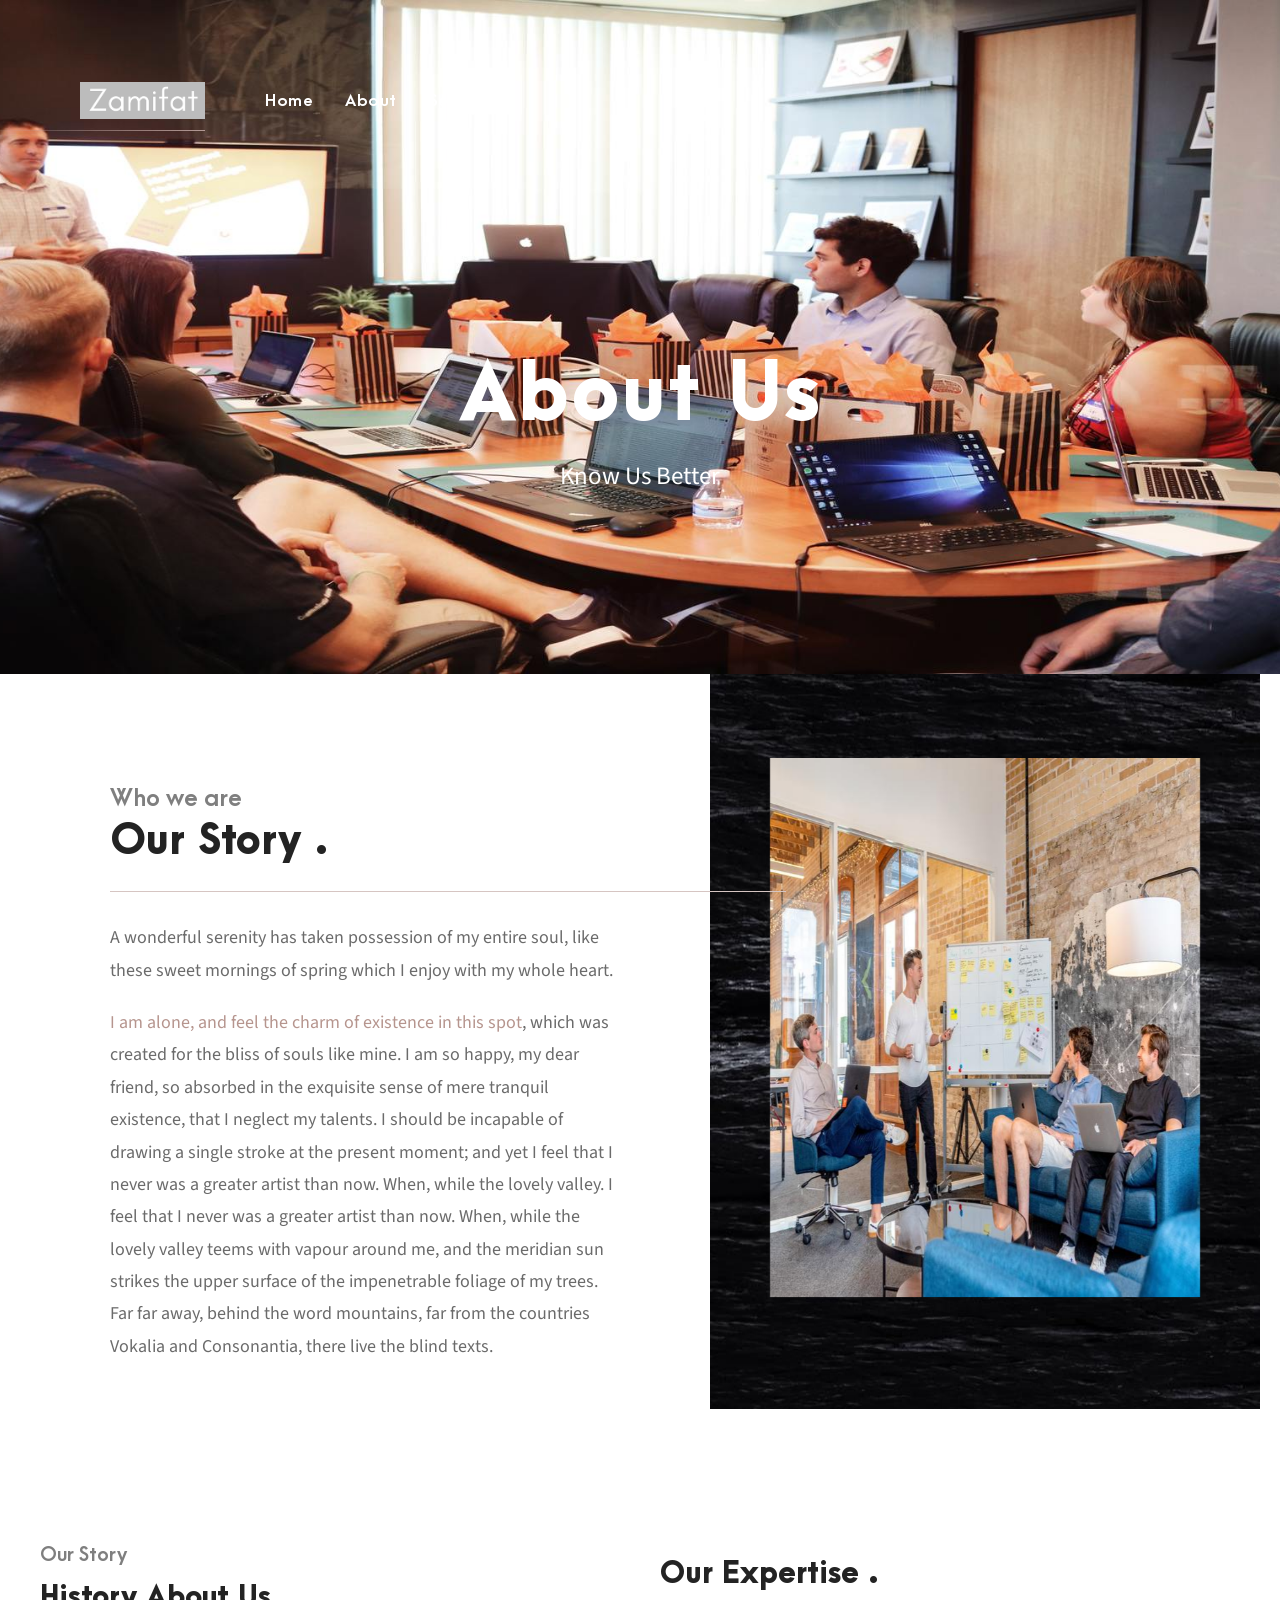
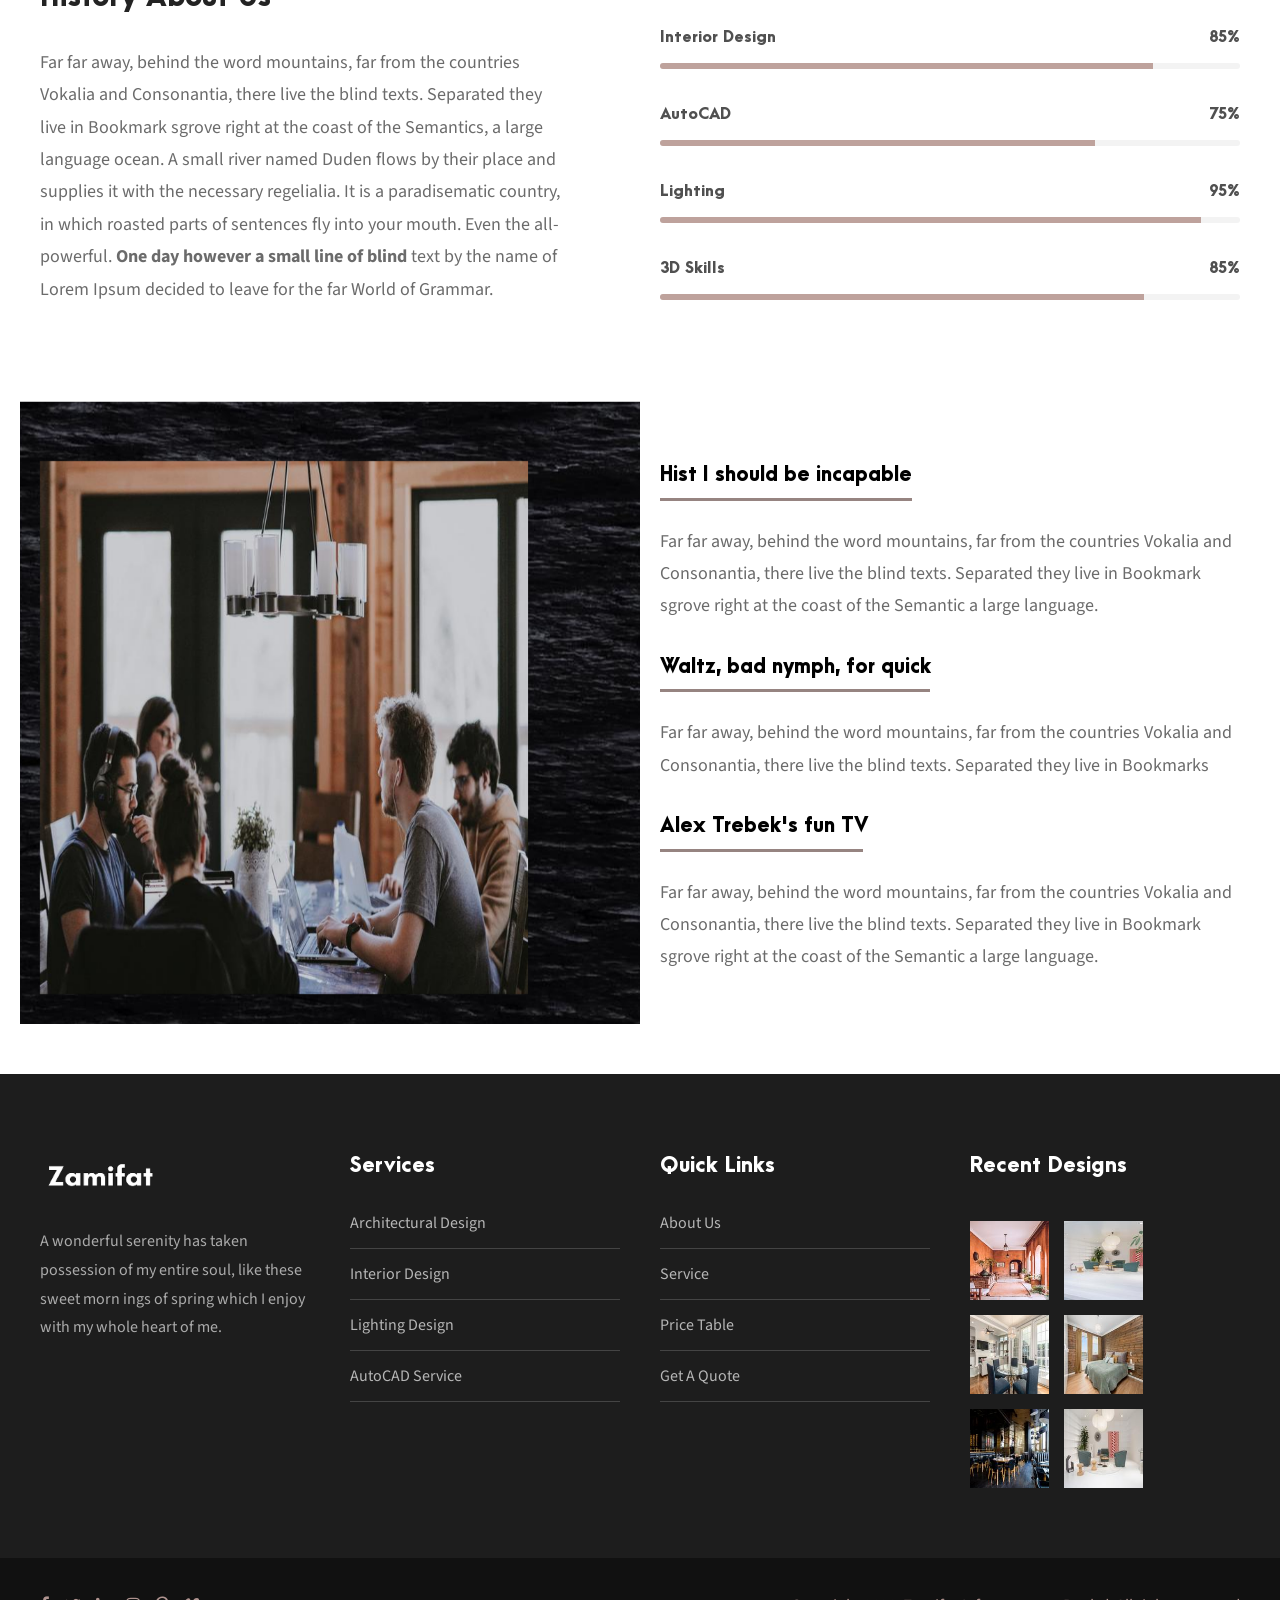
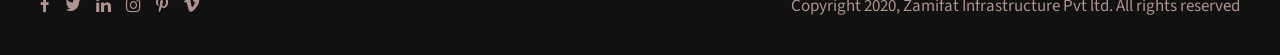
<file: about-us.html>
<!DOCTYPE html>
<html lang="en-US" class="no-js">

<head>
    <meta charset="UTF-8">
    <meta name="viewport" content="width=device-width, initial-scale=1">

    <title>Zamifat tech Solutions&#8211;About us</title>

    <link rel='stylesheet' href='css/block.min.css' type='text/css' media='all' />
    <link rel='stylesheet' href='plugins/goodlayers-core/plugins/combine/style.css' type='text/css' media='all' />
    <link rel='stylesheet' href='plugins/goodlayers-core/include/css/page-builder.css' type='text/css' media='all' />
    <link rel='stylesheet' href='plugins/revslider/public/assets/css/settings.css' type='text/css' media='all' />
    <link rel='stylesheet' href='css/style-core.css' type='text/css' media='all' />
    <link rel='stylesheet' href='css/inteco-style-custom.css' type='text/css' media='all' />



    <link rel='stylesheet' id='gdlr-core-google-font-css' href='https://fonts.googleapis.com/css?family=Source+Sans+Pro%3A200%2C200italic%2C300%2C300italic%2Cregular%2Citalic%2C600%2C600italic%2C700%2C700italic%2C900%2C900italic&amp;subset=cyrillic-ext%2Cvietnamese%2Clatin%2Ccyrillic%2Cgreek-ext%2Clatin-ext%2Cgreek&amp;ver=5.0.2'
        type='text/css' media='all' />


</head>

<body class="home page-template-default page page-id-2039 gdlr-core-body woocommerce-no-js inteco-body inteco-body-front inteco-full  inteco-with-sticky-navigation  inteco-blockquote-style-1 gdlr-core-link-to-lightbox" data-home-url="index.html">
    <div class="inteco-mobile-header-wrap">
        <div class="inteco-mobile-header inteco-header-background inteco-style-slide inteco-sticky-mobile-navigation " id="inteco-mobile-header">
            <div class="inteco-mobile-header-container inteco-container clearfix">
                <div class="inteco-logo  inteco-item-pdlr">
                    <div class="inteco-logo-inner">
                        <a class="" href="index.html"><img src="upload/zamifat-dark.png" alt="" width="200" height="39" title="logo" /></a>
                    </div>
                </div>
                <div class="inteco-mobile-menu-right">
                    <div class="inteco-main-menu-search" id="inteco-mobile-top-search"><i class="fa fa-search"></i>
                    </div>
                    <div class="inteco-top-search-wrap">
                        <div class="inteco-top-search-close"></div>

                        <div class="inteco-top-search-row">
                            <div class="inteco-top-search-cell">
                                <form role="search" method="get" class="search-form" action="#">
                                    <input type="text" class="search-field inteco-title-font" placeholder="Search..." value="" name="s">
                                    <div class="inteco-top-search-submit"><i class="fa fa-search"></i></div>
                                    <input type="submit" class="search-submit" value="Search">
                                    <div class="inteco-top-search-close"><i class="icon_close"></i></div>
                                </form>
                            </div>
                        </div>

                    </div>

                    <div class="inteco-overlay-menu inteco-mobile-menu" id="inteco-mobile-menu"><a class="inteco-overlay-menu-icon inteco-mobile-menu-button inteco-mobile-button-hamburger" href="#"><span></span></a>
                        <div class="inteco-overlay-menu-content inteco-navigation-font">
                            <div class="inteco-overlay-menu-close"></div>
                            <div class="inteco-overlay-menu-row">
                                <div class="inteco-overlay-menu-cell">
                                    <ul id="menu-main-navigation" class="menu">
                                        <li class="menu-item menu-item-home current-menu-item menu-item-has-children"><a href="index.html">Home</a>

                                        </li>
                                        <li class="menu-item menu-item-has-children"><a href="about-us.html">About</a>

                                        </li>
                                        <li class="menu-item menu-item-has-children"><a href="service-interior.html">Services</a>
                                            <ul class="sub-menu">
                                                <li class="menu-item"><a href="service-architectural.html">Architectural
                                                        Design</a></li>
                                                <li class="menu-item"><a href="service-interior.html">Interior
                                                        Design</a></li>
                                                <li class="menu-item"><a href="service-lighting.html">Lighting
                                                        Design</a></li>
                                            </ul>
                                        </li>





                                    </ul>
                                </div>
                            </div>
                        </div>
                    </div>
                </div>
            </div>
        </div>
    </div>
    <div class="inteco-body-outer-wrapper ">
        <div class="inteco-body-wrapper clearfix  inteco-with-transparent-header inteco-with-frame">
            <div class="inteco-header-background-transparent">
                <header class="inteco-header-wrap inteco-header-style-plain  inteco-style-float-left inteco-sticky-navigation inteco-style-slide" data-navigation-offset="75px">
                    <div class="inteco-header-background"></div>
                    <div class="inteco-header-container  inteco-header-full">

                        <div class="inteco-header-container-inner clearfix">
                            <div class="inteco-logo  inteco-item-pdlr">
                                <div class="inteco-logo-inner">
                                    <a class="" href="index.html"><img src="upload/zamifat-light.png" alt="" width="200" height="39" title="logo" /></a>
                                </div>
                                <div class="inteco-logo-bottom-divider" id="inteco-logo-bottom-divider"></div>
                            </div>
                            <div class="inteco-navigation inteco-item-pdlr clearfix ">
                                <div class="inteco-main-menu" id="inteco-main-menu">
                                    <ul id="menu-main-navigation-1" class="sf-menu">
                                        <li class="menu-item menu-item-home current-menu-item menu-item-has-children inteco-normal-menu">
                                            <a href="index.html" class="sf-with-ul-pre">Home</a>

                                        </li>
                                        <li class="menu-item menu-item-has-children inteco-normal-menu"><a href="about-us.html" class="sf-with-ul-pre">About</a>

                                        </li>
                                        <li class="menu-item menu-item-has-children inteco-normal-menu"><a href="service-interior.html" class="sf-with-ul-pre">Services</a>
                                            <ul class="sub-menu">
                                                <li class="menu-item" data-size="60"><a href="service-architectural.html">Architectural Design</a></li>
                                                <li class="menu-item" data-size="60"><a href="service-interior.html">Interior Design</a></li>
                                                <li class="menu-item" data-size="60"><a href="service-lighting.html">Lighting Design</a></li>
                                            </ul>
                                        </li>




                                    </ul>
                                </div>

                            </div>
                            <!-- inteco-navigation -->

                            <div class="inteco-header-right-social gdlr-core-item-pdlr">
                                <a href="#" target="_blank" class="inteco-top-bar-social-icon" title="facebook">
                                    <i class="fa fa-facebook"></i>
                                </a>
                                <a href="#" target="_blank" class="inteco-top-bar-social-icon" title="linkedin">
                                    <i class="fa fa-linkedin"></i>
                                </a>
                                <a href="#" target="_blank" class="inteco-top-bar-social-icon" title="pinterest">
                                    <i class="fa fa-pinterest-p"></i>
                                </a>
                                <a href="#" target="_blank" class="inteco-top-bar-social-icon" title="instagram">
                                    <i class="fa fa-instagram"></i>
                                </a>
                            </div>
                        </div>
                        <!-- inteco-header-inner -->
                    </div>
                    <!-- inteco-header-container -->
                </header>
                <!-- header -->
            </div>


            <div class="inteco-page-title-wrap  inteco-style-large inteco-center-align">
                <div class="inteco-header-transparent-substitute"></div>
                <div class="inteco-page-title-overlay"></div>
                <div class="inteco-page-title-container inteco-container">
                    <div class="inteco-page-title-content inteco-item-pdlr">
                        <h1 class="inteco-page-title">About Us</h1>
                        <div class="inteco-page-caption">Know Us Better</div>
                    </div>
                </div>
            </div>
            <div class="inteco-page-wrapper" id="inteco-page-wrapper">
                <div class="gdlr-core-page-builder-body">
                    <div class="gdlr-core-pbf-wrapper " style="padding: 0px 0px 0px 0px;">
                        <div class="gdlr-core-pbf-background-wrap"></div>
                        <div class="gdlr-core-pbf-wrapper-content gdlr-core-js ">
                            <div class="gdlr-core-pbf-wrapper-container clearfix gdlr-core-container">
                                <div class="gdlr-core-pbf-column gdlr-core-column-30 gdlr-core-column-first" id="gdlr-core-column-1">
                                    <div class="gdlr-core-pbf-column-content-margin gdlr-core-js " style="padding: 104px 0px 40px 70px;" data-sync-height="height-1">
                                        <div class="gdlr-core-pbf-column-content clearfix gdlr-core-js  gdlr-core-sync-height-content">
                                            <div class="gdlr-core-pbf-element">
                                                <div class="gdlr-core-title-item gdlr-core-item-pdb clearfix  gdlr-core-left-align gdlr-core-title-item-caption-top gdlr-core-item-pdlr" style="padding-bottom: 25px ;"><span class="gdlr-core-title-item-caption gdlr-core-info-font gdlr-core-skin-caption" style="font-size: 23px ;font-weight: 700 ;font-style: normal ;color: #7f7f7f ;margin-bottom: 0px ;">Who
                                                        we are</span>
                                                    <div class="gdlr-core-title-item-title-wrap ">
                                                        <h3 class="gdlr-core-title-item-title gdlr-core-skin-title " style="font-size: 39px ;font-weight: 900 ;letter-spacing: 0px ;text-transform: none ;color: #232323 ;">
                                                            Our Story .</h3>
                                                    </div>
                                                </div>
                                            </div>
                                            <div class="gdlr-core-pbf-element">
                                                <div class="gdlr-core-divider-item gdlr-core-divider-item-normal gdlr-core-item-pdlr gdlr-core-center-align" style="margin-right: -166px ;">
                                                    <div class="gdlr-core-divider-line gdlr-core-skin-divider" style="border-color: #d6c5c2 ;"></div>
                                                </div>
                                            </div>
                                            <div class="gdlr-core-pbf-element">
                                                <div class="gdlr-core-text-box-item gdlr-core-item-pdlr gdlr-core-item-pdb gdlr-core-left-align">
                                                    <div class="gdlr-core-text-box-item-content" style="font-size: 18px ;font-weight: 400 ;text-transform: none ;">
                                                        <p>A wonderful serenity has taken possession of my entire soul, like these sweet mornings of spring which I enjoy with my whole heart.</p>
                                                        <p><span style="color: #b6958e;">I am alone, and feel the charm
                                                                of existence in this spot</span>, which was created for the bliss of souls like mine. I am so happy, my dear friend, so absorbed in the exquisite sense of mere tranquil existence, that I
                                                            neglect my talents. I should be incapable of drawing a single stroke at the present moment; and yet I feel that I never was a greater artist than now. When, while the lovely valley. I feel that
                                                            I never was a greater artist than now. When, while the lovely valley teems with vapour around me, and the meridian sun strikes the upper surface of the impenetrable foliage of my trees. Far far
                                                            away, behind the word mountains, far from the countries Vokalia and Consonantia, there live the blind texts.</p>
                                                    </div>
                                                </div>
                                            </div>
                                        </div>
                                    </div>
                                </div>
                                <div class="gdlr-core-pbf-column gdlr-core-column-30" id="gdlr-core-column-2">
                                    <div class="gdlr-core-pbf-column-content-margin gdlr-core-js " style="margin: 0px 0px 0px 70px;padding: 84px 0px 45px 0px;" data-sync-height="height-1">
                                        <div class="gdlr-core-pbf-background-wrap">
                                            <div class="gdlr-core-pbf-background gdlr-core-parallax gdlr-core-js" style="background-image: url(upload/about-us-backgrounds-1800x800.jpg) ;background-repeat: no-repeat ;background-position: center left ;" data-parallax-speed="0.08"></div>
                                        </div>
                                        <div class="gdlr-core-pbf-column-content clearfix gdlr-core-js  gdlr-core-sync-height-content">
                                            <div class="gdlr-core-pbf-element">
                                                <div class="gdlr-core-image-item gdlr-core-item-pdlr gdlr-core-item-pdb  gdlr-core-center-align">
                                                    <div class="gdlr-core-image-item-wrap gdlr-core-media-image  gdlr-core-image-item-style-rectangle" style="border-width: 0px;max-width: 430px ;"><img src="upload/about-one-620x770.jpg" alt="" width="620" height="777" title="hp-1-chair" /></div>
                                                </div>
                                            </div>
                                        </div>
                                    </div>
                                </div>
                            </div>
                        </div>
                    </div>

                    <div class="gdlr-core-pbf-wrapper " style="padding: 85px 0px 15px 0px;" id="gdlr-core-wrapper-1">
                        <div class="gdlr-core-pbf-background-wrap"></div>
                        <div class="gdlr-core-pbf-wrapper-content gdlr-core-js ">
                            <div class="gdlr-core-pbf-wrapper-container clearfix gdlr-core-container">
                                <div class="gdlr-core-pbf-column gdlr-core-column-30 gdlr-core-column-first">
                                    <div class="gdlr-core-pbf-column-content-margin gdlr-core-js " style="padding: 0px 60px 0px 0px;">
                                        <div class="gdlr-core-pbf-column-content clearfix gdlr-core-js ">
                                            <div class="gdlr-core-pbf-element">
                                                <div class="gdlr-core-title-item gdlr-core-item-pdb clearfix  gdlr-core-left-align gdlr-core-title-item-caption-top gdlr-core-item-pdlr">
                                                    <span class="gdlr-core-title-item-caption gdlr-core-info-font gdlr-core-skin-caption" style="font-size: 19px ;font-weight: 800 ;font-style: normal ;color: #7f7f7f ;">Our
                                                        Story</span>
                                                    <div class="gdlr-core-title-item-title-wrap ">
                                                        <h3 class="gdlr-core-title-item-title gdlr-core-skin-title " style="font-size: 27px ;font-weight: 700 ;letter-spacing: 0px ;text-transform: none ;color: #232323 ;">
                                                            History About Us</h3>
                                                    </div>
                                                </div>
                                            </div>
                                            <div class="gdlr-core-pbf-element">
                                                <div class="gdlr-core-text-box-item gdlr-core-item-pdlr gdlr-core-item-pdb gdlr-core-left-align">
                                                    <div class="gdlr-core-text-box-item-content" style="font-size: 18px ;font-weight: 400 ;text-transform: none ;">
                                                        <p>Far far away, behind the word mountains, far from the countries Vokalia and Consonantia, there live the blind texts. Separated they live in Bookmark sgrove right at the coast of the Semantics, a
                                                            large language ocean. A small river named Duden flows by their place and supplies it with the necessary regelialia. It is a paradisematic country, in which roasted parts of sentences fly into
                                                            your mouth. Even the all-powerful. <strong>One day however a
                                                                small line of blind</strong> text by the name of Lorem Ipsum decided to leave for the far World of Grammar.</p>
                                                    </div>
                                                </div>
                                            </div>
                                        </div>
                                    </div>
                                </div>
                                <div class="gdlr-core-pbf-column gdlr-core-column-30">
                                    <div class="gdlr-core-pbf-column-content-margin gdlr-core-js " style="padding: 20px 0px 0px 0px;">
                                        <div class="gdlr-core-pbf-column-content clearfix gdlr-core-js ">
                                            <div class="gdlr-core-pbf-element">
                                                <div class="gdlr-core-title-item gdlr-core-item-pdb clearfix  gdlr-core-left-align gdlr-core-title-item-caption-top gdlr-core-item-pdlr">
                                                    <div class="gdlr-core-title-item-title-wrap ">
                                                        <h3 class="gdlr-core-title-item-title gdlr-core-skin-title " style="font-size: 28px ;font-weight: 700 ;letter-spacing: 0px ;text-transform: none ;color: #232323 ;">
                                                            Our Expertise .</h3>
                                                    </div>
                                                </div>
                                            </div>
                                            <div class="gdlr-core-pbf-element">
                                                <div class="gdlr-core-skill-bar-item gdlr-core-item-pdlr gdlr-core-item-pdb  gdlr-core-size-small gdlr-core-type-round" style="padding-bottom: 0px ;">
                                                    <div class="gdlr-core-skill-bar">
                                                        <div class="gdlr-core-skill-bar-head gdlr-core-title-font"><span class="gdlr-core-skill-bar-title">Interior
                                                                Design</span><span class="gdlr-core-skill-bar-right">85%</span></div>
                                                        <div class="gdlr-core-skill-bar-progress">
                                                            <div class="gdlr-core-skill-bar-filled gdlr-core-js" data-width="85" style="background-color: #bea29c ;">
                                                            </div>
                                                        </div>
                                                    </div>
                                                    <div class="gdlr-core-skill-bar">
                                                        <div class="gdlr-core-skill-bar-head gdlr-core-title-font"><span class="gdlr-core-skill-bar-title">AutoCAD</span><span class="gdlr-core-skill-bar-right">75%</span></div>
                                                        <div class="gdlr-core-skill-bar-progress">
                                                            <div class="gdlr-core-skill-bar-filled gdlr-core-js" data-width="75" style="background-color: #bea29c ;">
                                                            </div>
                                                        </div>
                                                    </div>
                                                    <div class="gdlr-core-skill-bar">
                                                        <div class="gdlr-core-skill-bar-head gdlr-core-title-font"><span class="gdlr-core-skill-bar-title">Lighting</span><span class="gdlr-core-skill-bar-right">95%</span></div>
                                                        <div class="gdlr-core-skill-bar-progress">
                                                            <div class="gdlr-core-skill-bar-filled gdlr-core-js" data-width="95" style="background-color: #bea29c ;">
                                                            </div>
                                                        </div>
                                                    </div>
                                                    <div class="gdlr-core-skill-bar">
                                                        <div class="gdlr-core-skill-bar-head gdlr-core-title-font"><span class="gdlr-core-skill-bar-title">3D Skills</span><span class="gdlr-core-skill-bar-right">85%</span></div>
                                                        <div class="gdlr-core-skill-bar-progress">
                                                            <div class="gdlr-core-skill-bar-filled gdlr-core-js" data-width="85" style="background-color: #bea29c ;">
                                                            </div>
                                                        </div>
                                                    </div>
                                                </div>
                                            </div>
                                        </div>
                                    </div>
                                </div>
                            </div>
                        </div>
                    </div>
                    <div class="gdlr-core-pbf-wrapper " style="padding: 0px 0px 50px 0px;" id="gdlr-core-wrapper-2">
                        <div class="gdlr-core-pbf-background-wrap"></div>
                        <div class="gdlr-core-pbf-wrapper-content gdlr-core-js ">
                            <div class="gdlr-core-pbf-wrapper-container clearfix gdlr-core-container">
                                <div class="gdlr-core-pbf-column gdlr-core-column-30 gdlr-core-column-first">
                                    <div class="gdlr-core-pbf-column-content-margin gdlr-core-js " style="padding: 90px 0px 0px 0px;" data-sync-height="height-2">
                                        <div class="gdlr-core-pbf-background-wrap">
                                            <div class="gdlr-core-pbf-background gdlr-core-parallax gdlr-core-js" style="background-image: url(upload/about-us-backgrounds-1800x800.jpg) ;background-repeat: no-repeat ;background-position: center ;" data-parallax-speed="0.08"></div>
                                        </div>
                                        <div class="gdlr-core-pbf-column-content clearfix gdlr-core-js  gdlr-core-sync-height-content">
                                            <div class="gdlr-core-pbf-element">
                                                <div class="gdlr-core-image-item gdlr-core-item-pdlr gdlr-core-item-pdb  gdlr-core-left-align">
                                                    <div class="gdlr-core-image-item-wrap gdlr-core-media-image  gdlr-core-image-item-style-rectangle" style="border-width: 0px;max-width: 488px ;"><img src="upload/about-catalog-two-700x765.jpg" alt="" width="700" height="765" title="about-man" /></div>
                                                </div>
                                            </div>
                                        </div>
                                    </div>
                                </div>
                                <div class="gdlr-core-pbf-column gdlr-core-column-30" id="gdlr-core-column-3">
                                    <div class="gdlr-core-pbf-column-content-margin gdlr-core-js " style="padding: 90px 0px 0px 0px;" data-sync-height="height-2">
                                        <div class="gdlr-core-pbf-column-content clearfix gdlr-core-js  gdlr-core-sync-height-content">
                                            <div class="gdlr-core-pbf-element">
                                                <div class="gdlr-core-title-item gdlr-core-item-pdb clearfix  gdlr-core-left-align gdlr-core-title-item-caption-bottom gdlr-core-item-pdlr" style="padding-bottom: 6px ;">
                                                    <div class="gdlr-core-title-item-title-wrap ">
                                                        <h3 class="gdlr-core-title-item-title gdlr-core-skin-title " style="font-size: 19px ;letter-spacing: 0px ;text-transform: none ;color: #000000 ;">
                                                            Hist I should be incapable</h3>
                                                    </div>
                                                </div>
                                            </div>
                                            <div class="gdlr-core-pbf-element">
                                                <div class="gdlr-core-divider-item gdlr-core-divider-item-normal gdlr-core-item-pdlr gdlr-core-left-align" style="margin-bottom: 25px ;">
                                                    <div class="gdlr-core-divider-container" style="max-width: 252px ;">
                                                        <div class="gdlr-core-divider-line gdlr-core-skin-divider" style="border-color: #968481 ;border-bottom-width: 3px ;">
                                                        </div>
                                                    </div>
                                                </div>
                                            </div>
                                            <div class="gdlr-core-pbf-element">
                                                <div class="gdlr-core-text-box-item gdlr-core-item-pdlr gdlr-core-item-pdb gdlr-core-left-align" style="padding-bottom: 10px ;">
                                                    <div class="gdlr-core-text-box-item-content" style="font-size: 18px ;font-weight: 400 ;text-transform: none ;">
                                                        <p>Far far away, behind the word mountains, far from the countries Vokalia and Consonantia, there live the blind texts. Separated they live in Bookmark sgrove right at the coast of the Semantic a large
                                                            language.
                                                        </p>
                                                    </div>
                                                </div>
                                            </div>
                                            <div class="gdlr-core-pbf-element">
                                                <div class="gdlr-core-title-item gdlr-core-item-pdb clearfix  gdlr-core-left-align gdlr-core-title-item-caption-bottom gdlr-core-item-pdlr" style="padding-bottom: 6px ;">
                                                    <div class="gdlr-core-title-item-title-wrap ">
                                                        <h3 class="gdlr-core-title-item-title gdlr-core-skin-title " style="font-size: 19px ;letter-spacing: 0px ;text-transform: none ;color: #000000 ;">
                                                            Waltz, bad nymph, for quick </h3>
                                                    </div>
                                                </div>
                                            </div>
                                            <div class="gdlr-core-pbf-element">
                                                <div class="gdlr-core-divider-item gdlr-core-divider-item-normal gdlr-core-item-pdlr gdlr-core-left-align" style="margin-bottom: 25px ;">
                                                    <div class="gdlr-core-divider-container" style="max-width: 270px ;">
                                                        <div class="gdlr-core-divider-line gdlr-core-skin-divider" style="border-color: #968481 ;border-bottom-width: 3px ;">
                                                        </div>
                                                    </div>
                                                </div>
                                            </div>
                                            <div class="gdlr-core-pbf-element">
                                                <div class="gdlr-core-text-box-item gdlr-core-item-pdlr gdlr-core-item-pdb gdlr-core-left-align" style="padding-bottom: 10px ;">
                                                    <div class="gdlr-core-text-box-item-content" style="font-size: 18px ;font-weight: 400 ;text-transform: none ;">
                                                        <p>Far far away, behind the word mountains, far from the countries Vokalia and Consonantia, there live the blind texts. Separated they live in Bookmarks</p>
                                                    </div>
                                                </div>
                                            </div>
                                            <div class="gdlr-core-pbf-element">
                                                <div class="gdlr-core-title-item gdlr-core-item-pdb clearfix  gdlr-core-left-align gdlr-core-title-item-caption-bottom gdlr-core-item-pdlr" style="padding-bottom: 6px ;">
                                                    <div class="gdlr-core-title-item-title-wrap ">
                                                        <h3 class="gdlr-core-title-item-title gdlr-core-skin-title " style="font-size: 19px ;letter-spacing: 0px ;text-transform: none ;color: #000000 ;">
                                                            Alex Trebek's fun TV</h3>
                                                    </div>
                                                </div>
                                            </div>
                                            <div class="gdlr-core-pbf-element">
                                                <div class="gdlr-core-divider-item gdlr-core-divider-item-normal gdlr-core-item-pdlr gdlr-core-left-align" style="margin-bottom: 25px ;">
                                                    <div class="gdlr-core-divider-container" style="max-width: 203px ;">
                                                        <div class="gdlr-core-divider-line gdlr-core-skin-divider" style="border-color: #968481 ;border-bottom-width: 3px ;">
                                                        </div>
                                                    </div>
                                                </div>
                                            </div>
                                            <div class="gdlr-core-pbf-element">
                                                <div class="gdlr-core-text-box-item gdlr-core-item-pdlr gdlr-core-item-pdb gdlr-core-left-align" style="padding-bottom: 0px ;">
                                                    <div class="gdlr-core-text-box-item-content" style="font-size: 18px ;font-weight: 400 ;text-transform: none ;">
                                                        <p>Far far away, behind the word mountains, far from the countries Vokalia and Consonantia, there live the blind texts. Separated they live in Bookmark sgrove right at the coast of the Semantic a large
                                                            language.
                                                        </p>
                                                    </div>
                                                </div>
                                            </div>
                                        </div>
                                    </div>
                                </div>
                            </div>
                        </div>
                    </div>
                </div>
            </div>

            <footer>
                <div class="inteco-footer-wrapper ">
                    <div class="inteco-footer-container inteco-container clearfix">
                        <div class="inteco-footer-column inteco-item-pdlr inteco-column-15">
                            <div id="text-1" class="widget widget_text inteco-widget">
                                <div class="textwidget">
                                    <p><img class="alignnone size-full wp-image-5803" src="upload/footer-zamifat.png" alt="" width="120" height="24" />
                                        <br />
                                        <span class="gdlr-core-space-shortcode" style="margin-top: -27px ;"></span>
                                        <br /> A wonderful serenity has taken possession of my entire soul, like these sweet morn ings of spring which I enjoy with my whole heart of me.</p>
                                </div>
                            </div>
                        </div>
                        <div class="inteco-footer-column inteco-item-pdlr inteco-column-15">
                            <div id="nav_menu-2" class="widget widget_nav_menu inteco-widget">
                                <h3 class="inteco-widget-title">Services</h3><span class="clear"></span>
                                <div class="menu-services-container">
                                    <ul id="menu-services" class="menu">
                                        <li class="menu-item"><a href="service-architectural.html">Architectural
                                                Design</a></li>
                                        <li class="menu-item"><a href="service-interior.html">Interior Design</a></li>
                                        <li class="menu-item"><a href="service-lighting.html">Lighting Design</a></li>
                                        <li class="menu-item"><a href="#">AutoCAD Service</a></li>
                                    </ul>
                                </div>
                            </div>
                        </div>
                        <div class="inteco-footer-column inteco-item-pdlr inteco-column-15">
                            <div id="nav_menu-1" class="widget widget_nav_menu inteco-widget">
                                <h3 class="inteco-widget-title">Quick Links</h3><span class="clear"></span>
                                <div class="menu-quick-links-container">
                                    <ul id="menu-quick-links" class="menu">
                                        <li class="menu-item"><a href="about-us.html">About Us</a></li>
                                        <li class="menu-item"><a href="#">Service</a></li>
                                        <li class="menu-item"><a href="price-table.html">Price Table</a></li>
                                        <li class="menu-item"><a href="#">Get A Quote</a></li>
                                    </ul>
                                </div>
                            </div>
                        </div>


                        <div class="inteco-footer-column inteco-item-pdlr inteco-column-15">
                            <div id="gdlr-core-recent-portfolio-widget-2" class="widget widget_gdlr-core-recent-portfolio-widget inteco-widget">
                                <h3 class="inteco-widget-title">Recent Designs</h3><span class="clear"></span>
                                <div class="gdlr-core-recent-portfolio-widget-wrap clearfix">
                                    <div class="gdlr-core-recent-portfolio-widget gdlr-core-media-image">
                                        <a href="upload/recent-deisgn-one.jpg"><img src="upload/recent-deisgn-one.jpg" alt="" width="150" height="150" title="port-1" /><span class="gdlr-core-image-overlay "><i
                                                    class="gdlr-core-image-overlay-icon gdlr-core-size-15 icon_link_alt"></i></span></a>
                                    </div>
                                    <div class="gdlr-core-recent-portfolio-widget gdlr-core-media-image">
                                        <a href="upload/recent-deisgn-two.jpg"><img src="upload/recent-deisgn-two.jpg" alt="" width="150" height="150" title="gdtography-310706-unsplash" /><span class="gdlr-core-image-overlay "><i
                                                    class="gdlr-core-image-overlay-icon gdlr-core-size-15 icon_link_alt"></i></span></a>
                                    </div>
                                    <div class="gdlr-core-recent-portfolio-widget gdlr-core-media-image">
                                        <a href="upload/recent-deisgn-three.jpg"><img src="upload/recent-deisgn-three.jpg" alt="" width="150" height="150" title="shutterstock_627788162" /><span class="gdlr-core-image-overlay "><i
                                                    class="gdlr-core-image-overlay-icon gdlr-core-size-15 icon_link_alt"></i></span></a>
                                    </div>
                                    <div class="gdlr-core-recent-portfolio-widget gdlr-core-media-image">
                                        <a href="upload/recent-deisgn-four.jpg"><img src="upload/recent-deisgn-four.jpg" alt="" width="150" height="150" title="hutomo-abrianto-576207-unsplash" /><span class="gdlr-core-image-overlay "><i
                                                    class="gdlr-core-image-overlay-icon gdlr-core-size-15 icon_link_alt"></i></span></a>
                                    </div>
                                    <div class="gdlr-core-recent-portfolio-widget gdlr-core-media-image">
                                        <a href="upload/recent-deisgn-five.jpg"><img src="upload/recent-deisgn-five.jpg" alt="" width="150" height="150" title="shutterstock_578977615" /><span class="gdlr-core-image-overlay "><i
                                                    class="gdlr-core-image-overlay-icon gdlr-core-size-15 icon_link_alt"></i></span></a>
                                    </div>
                                    <div class="gdlr-core-recent-portfolio-widget gdlr-core-media-image">
                                        <a href="upload/recent-deisgn-six.jpg"><img src="upload/recent-deisgn-six.jpg" alt="" width="150" height="150" title="shutterstock_631879034" /><span class="gdlr-core-image-overlay "><i
                                                    class="gdlr-core-image-overlay-icon gdlr-core-size-15 icon_link_alt"></i></span></a>
                                    </div>
                                </div>
                            </div>
                        </div>
                    </div>
                </div>
                <div class="inteco-copyright-wrapper">
                    <div class="inteco-copyright-container inteco-container clearfix">

                        <div class="inteco-copyright-left inteco-item-pdlr">
                            <a href="#" target="_blank">
                                <i class="fa fa-facebook" style="font-size: 17px ;color: #af938f ;margin-right: 12px ;"></i>
                            </a>
                            <a href="#" target="_blank">
                                <i class="fa fa-twitter" style="font-size: 17px ;color: #af938f ;margin-right: 12px ;"></i>
                            </a>
                            <a href="#" target="_blank">
                                <i class="fa fa-linkedin" style="font-size: 17px ;color: #af938f ;margin-right: 12px ;"></i>
                            </a>
                            <a href="#" target="_blank">
                                <i class="fa fa-instagram" style="font-size: 17px ;color: #af938f ;margin-right: 12px ;"></i>
                            </a>
                            <a href="#" target="_blank">
                                <i class="fa fa-pinterest-p" style="font-size: 17px ;color: #af938f ;margin-right: 12px ;"></i>
                            </a>
                            <a href="#" target="_blank">
                                <i class="fa fa-vimeo" style="font-size: 17px ;color: #af938f ;margin-right: 12px ;"></i>
                            </a>
                        </div>
                        <div class="inteco-copyright-right inteco-item-pdlr">Copyright 2020, Zamifat Infrastructure Pvt ltd. All rights reserved
                        </div>
                    </div>
                </div>
            </footer>
        </div>
    </div>

    <script type='text/javascript' src='js/jquery/jquery.js'></script>
    <script type='text/javascript' src='js/jquery/jquery-migrate.min.js'></script>
    <script type='text/javascript' src='plugins/goodlayers-core/plugins/combine/script.js'></script>
    <script type='text/javascript'>
        /* <![CDATA[ */
        var gdlr_core_pbf = {
            "admin": "",
            "video": {
                "width": "640",
                "height": "360"
            },
            "ajax_url": "#"
        };
        /* ]]> */
    </script>
    <script type='text/javascript' src='plugins/goodlayers-core/include/js/page-builder.js'></script>
    <script type='text/javascript' src='js/jquery/ui/effect.min.js'></script>
    <script type='text/javascript' src='js/plugins.js'></script>
</body>

</html>
</file>
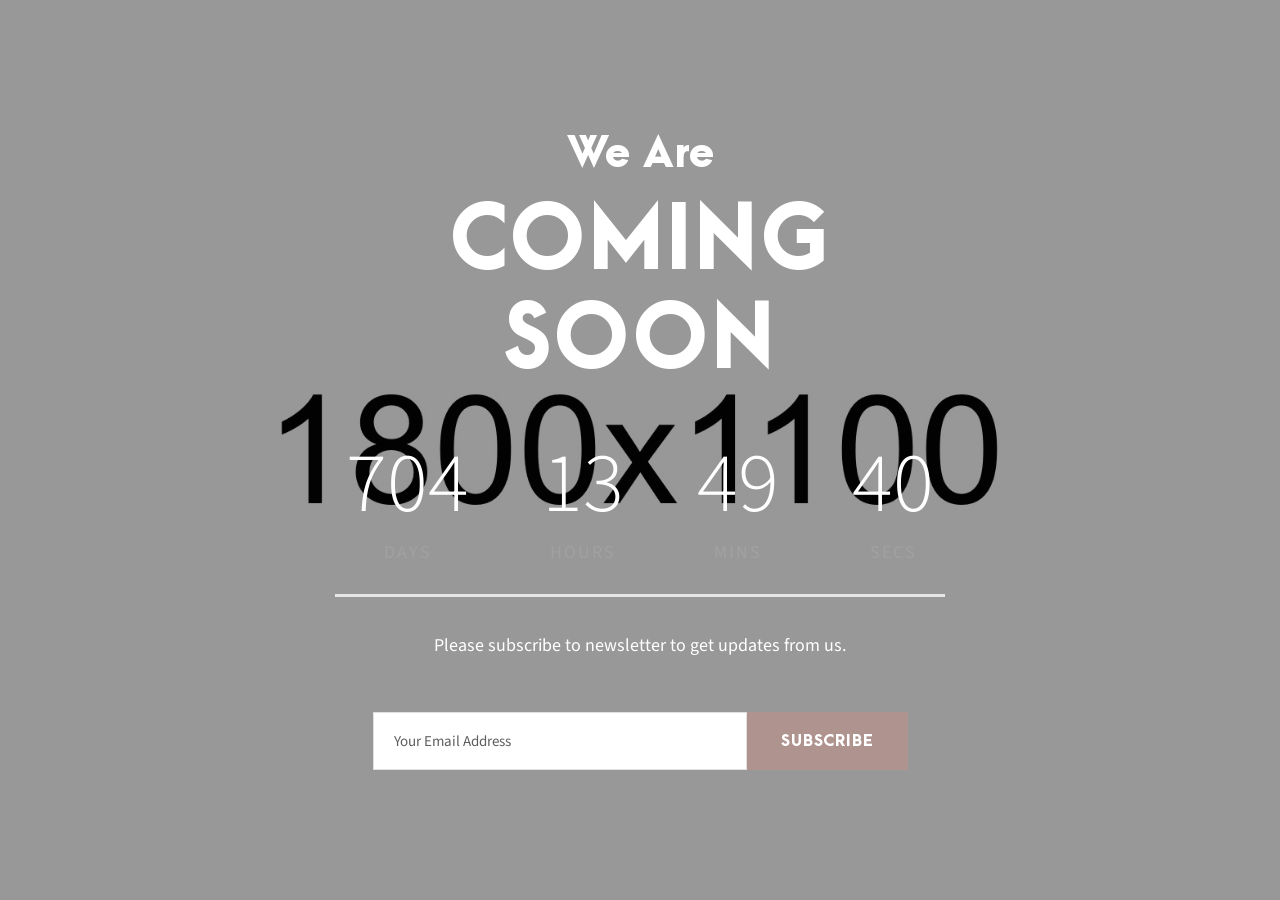
<file: coming-soon.html>
<!DOCTYPE html>
<html lang="en-US" class="no-js">
<head>
    <meta charset="UTF-8">
    <meta name="viewport" content="width=device-width, initial-scale=1">

    <title>Inteco &#8211; Interior &amp; Architecture WordPress Theme SHARED ON THEMELOCK.COM</title>

    <link rel='stylesheet' href='css/block.min.css' type='text/css' media='all' />
    <link rel='stylesheet' href='plugins/goodlayers-core/plugins/combine/style.css' type='text/css' media='all' />
    <link rel='stylesheet' href='plugins/goodlayers-core/include/css/page-builder.css' type='text/css' media='all' />
    <link rel='stylesheet' href='plugins/revslider/public/assets/css/settings.css' type='text/css' media='all' />
    <link rel='stylesheet' href='css/style-core.css' type='text/css' media='all' />
    <link rel='stylesheet' href='css/inteco-style-custom.css' type='text/css' media='all' />



    <link rel='stylesheet' id='gdlr-core-google-font-css' href='https://fonts.googleapis.com/css?family=Source+Sans+Pro%3A200%2C200italic%2C300%2C300italic%2Cregular%2Citalic%2C600%2C600italic%2C700%2C700italic%2C900%2C900italic&amp;subset=cyrillic-ext%2Cvietnamese%2Clatin%2Ccyrillic%2Cgreek-ext%2Clatin-ext%2Cgreek&amp;ver=5.0.2' type='text/css' media='all' />


</head>



<body class="page-template-default page page-id-2023 gdlr-core-body woocommerce-no-js inteco-body inteco-body-front inteco-full  inteco-with-sticky-navigation  inteco-blockquote-style-1 gdlr-core-link-to-lightbox" data-home-url="https://demo.goodlayers.com/inteco/">
    <div class="inteco-body-outer-wrapper  inteco-header-disable">
        <div class="inteco-body-wrapper clearfix  inteco-with-transparent-header inteco-with-frame">
            <div class="inteco-page-wrapper" id="inteco-page-wrapper">
                <div class="gdlr-core-page-builder-body">
                    <div class="gdlr-core-pbf-wrapper  gdlr-core-wrapper-full-height gdlr-core-js gdlr-core-full-height-center" style="padding: 120px 0px 120px 0px;" data-skin="White Text">
                        <div class="gdlr-core-pbf-background-wrap" style="background-color: #0a0a0a ;">
                            <div class="gdlr-core-pbf-background gdlr-core-parallax gdlr-core-js" style="opacity: 0.8 ;background-image: url(upload/image-bg-3.jpg) ;background-size: cover ;background-position: center ;" data-parallax-speed="0"></div>
                        </div>
                        <div class="gdlr-core-pbf-wrapper-content gdlr-core-js  gdlr-core-full-height-content" data-gdlr-animation="fadeIn" data-gdlr-animation-duration="600ms" data-gdlr-animation-offset="0.8">
                            <div class="gdlr-core-pbf-wrapper-container clearfix gdlr-core-container">
                                <div class="gdlr-core-pbf-column gdlr-core-column-60 gdlr-core-column-first">
                                    <div class="gdlr-core-pbf-column-content-margin gdlr-core-js ">
                                        <div class="gdlr-core-pbf-column-content clearfix gdlr-core-js " style="max-width: 650px ;">
                                            <div class="gdlr-core-pbf-element">
                                                <div class="gdlr-core-title-item gdlr-core-item-pdb clearfix  gdlr-core-center-align gdlr-core-title-item-caption-top gdlr-core-item-pdlr" style="padding-bottom: 15px ;">
                                                    <div class="gdlr-core-title-item-title-wrap ">
                                                        <h3 class="gdlr-core-title-item-title gdlr-core-skin-title " style="font-size: 40px ;font-weight: 300 ;letter-spacing: 0px ;text-transform: none ;">We Are</h3></div>
                                                </div>
                                            </div>
                                            <div class="gdlr-core-pbf-element">
                                                <div class="gdlr-core-title-item gdlr-core-item-pdb clearfix  gdlr-core-center-align gdlr-core-title-item-caption-top gdlr-core-item-pdlr" style="padding-bottom: 50px ;">
                                                    <div class="gdlr-core-title-item-title-wrap ">
                                                        <h3 class="gdlr-core-title-item-title gdlr-core-skin-title " style="font-size: 83px ;font-weight: 700 ;letter-spacing: 2px ;">Coming Soon</h3></div>
                                                </div>
                                            </div>
                                        </div>
                                    </div>
                                </div>
                                <div class="gdlr-core-pbf-element">
                                    <div class="gdlr-core-countdown-item gdlr-core-item-pdlr gdlr-core-item-pdb " style="padding-bottom: 25px ;">
                                        <div class="gdlr-core-countdown-wrap gdlr-core-js  gdlr-core-center-align">
                                            <div class="gdlr-core-countdown-block gdlr-core-block-day" style="margin-left: 35px ;margin-right: 35px ;"><span class="gdlr-core-time gdlr-core-day">704</span><span class="gdlr-core-unit gdlr-core-skin-caption" style="margin-top: 10px ;">Days</span></div>
                                            <div class="gdlr-core-countdown-block gdlr-core-block-hrs" style="margin-left: 35px ;margin-right: 35px ;"><span class="gdlr-core-time gdlr-core-hrs">13</span><span class="gdlr-core-unit gdlr-core-skin-caption" style="margin-top: 10px ;">Hours</span></div>
                                            <div class="gdlr-core-countdown-block gdlr-core-block-min" style="margin-left: 35px ;margin-right: 35px ;"><span class="gdlr-core-time gdlr-core-min">49</span><span class="gdlr-core-unit gdlr-core-skin-caption" style="margin-top: 10px ;">Mins</span></div>
                                            <div class="gdlr-core-countdown-block gdlr-core-block-sec" style="margin-left: 35px ;margin-right: 35px ;"><span class="gdlr-core-time gdlr-core-sec">41</span><span class="gdlr-core-unit gdlr-core-skin-caption" style="margin-top: 10px ;">Secs</span></div>
                                            <div class="clear"></div>
                                        </div>
                                    </div>
                                </div>
                                <div class="gdlr-core-pbf-column gdlr-core-column-60 gdlr-core-column-first" data-skin="Newsletter">
                                    <div class="gdlr-core-pbf-column-content-margin gdlr-core-js ">
                                        <div class="gdlr-core-pbf-column-content clearfix gdlr-core-js " style="max-width: 650px ;">
                                            <div class="gdlr-core-pbf-element">
                                                <div class="gdlr-core-divider-item gdlr-core-divider-item-normal gdlr-core-item-pdlr gdlr-core-center-align" style="margin-bottom: 33px ;">
                                                    <div class="gdlr-core-divider-line gdlr-core-skin-divider" style="border-bottom-width: 3px ;"></div>
                                                </div>
                                            </div>
                                            <div class="gdlr-core-pbf-element">
                                                <div class="gdlr-core-text-box-item gdlr-core-item-pdlr gdlr-core-item-pdb gdlr-core-center-align">
                                                    <div class="gdlr-core-text-box-item-content" style="font-size: 18px ;">
                                                        <p>Please subscribe to newsletter to get updates from us.</p>
                                                    </div>
                                                </div>
                                            </div>
                                            <div class="gdlr-core-pbf-element">
                                                <div class="gdlr-core-newsletter-item gdlr-core-item-pdlr gdlr-core-item-pdb  gdlr-core-style-rectangle" style="padding-bottom: 0px ;">

                                                    <div class="newsletter newsletter-subscription">
                                                        <form class="gdlr-core-newsletter-form clearfix" method="post" action="#" onsubmit="return newsletter_check(this)">
                                                            <div class="gdlr-core-newsletter-email">
                                                                <input class="newsletter-email gdlr-core-skin-e-background gdlr-core-skin-e-content" placeholder="Your Email Address" type="email" name="ne" size="30" required />
                                                            </div>
                                                            <div class="gdlr-core-newsletter-submit">
                                                                <input class="newsletter-submit" type="submit" value="Subscribe" />
                                                            </div>
                                                        </form>
                                                    </div>
                                                </div>
                                            </div>
                                        </div>
                                    </div>
                                </div>
                            </div>
                        </div>
                    </div>
                </div>
            </div>
        </div>
    </div>
    <script type='text/javascript' src='js/jquery/jquery.js'></script>
    <script type='text/javascript' src='js/jquery/jquery-migrate.min.js'></script>
    <script type='text/javascript' src='plugins/goodlayers-core/plugins/combine/script.js'></script>
    <script type='text/javascript'>
        /* <![CDATA[ */
        var gdlr_core_pbf = {
            "admin": "",
            "video": {
                "width": "640",
                "height": "360"
            },
            "ajax_url": "#"
        };
        /* ]]> */
    </script>
    <script type='text/javascript' src='plugins/goodlayers-core/include/js/page-builder.js'></script>
    <script type='text/javascript' src='js/jquery/ui/effect.min.js'></script>
    <script type='text/javascript' src='js/plugins.js'></script>
</body>
</html>
</file>
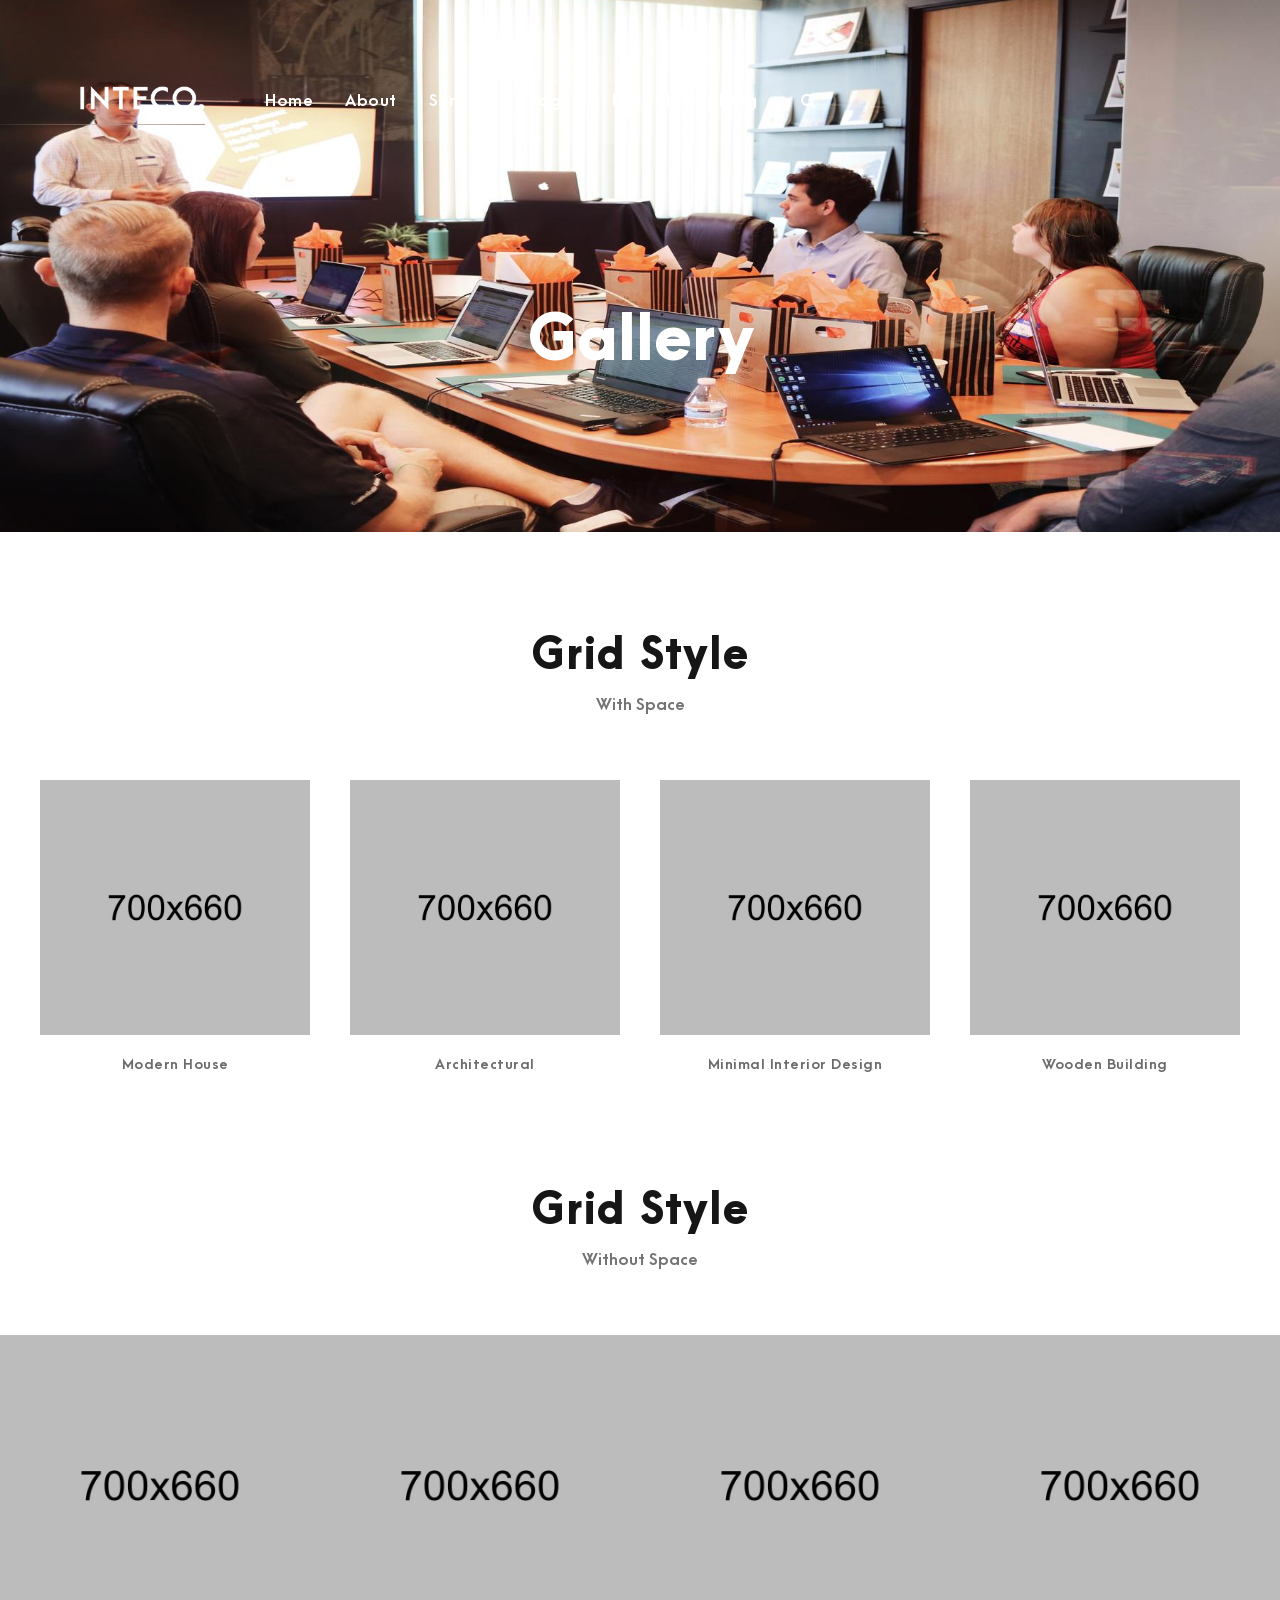
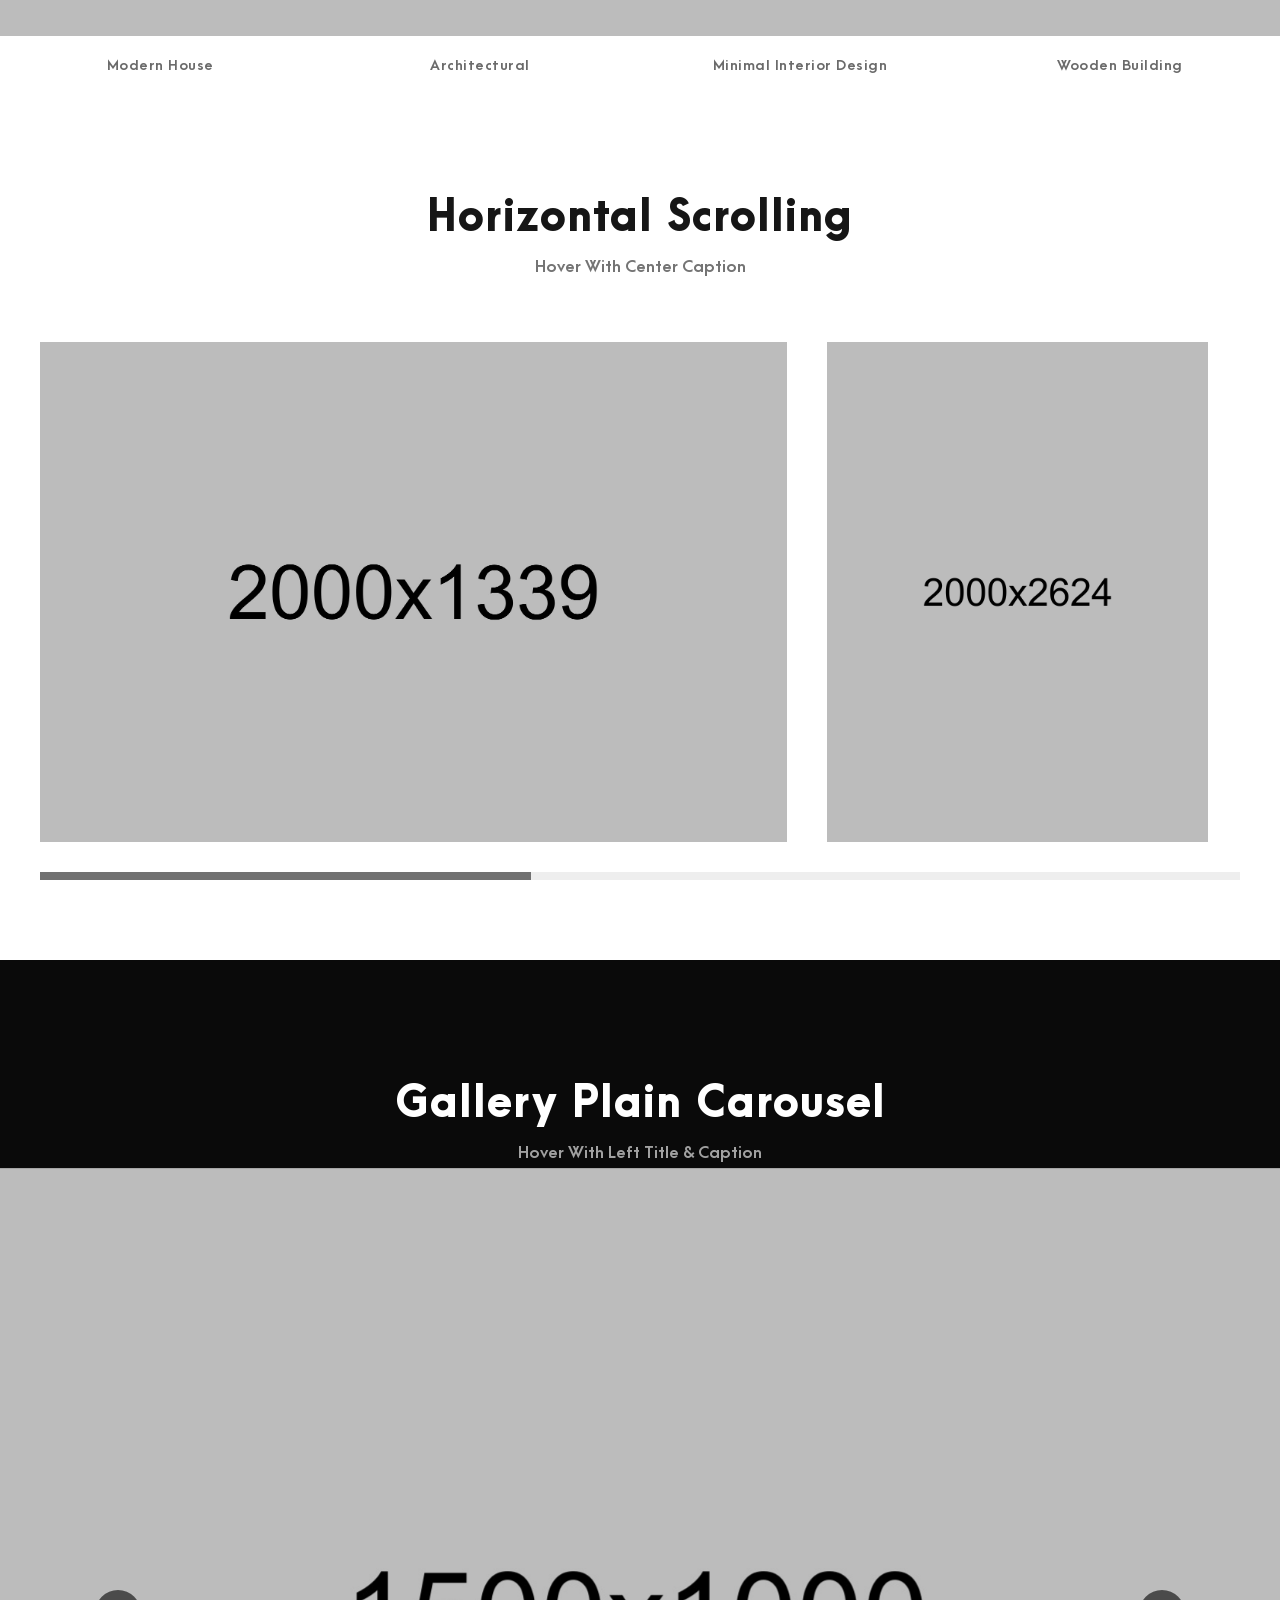
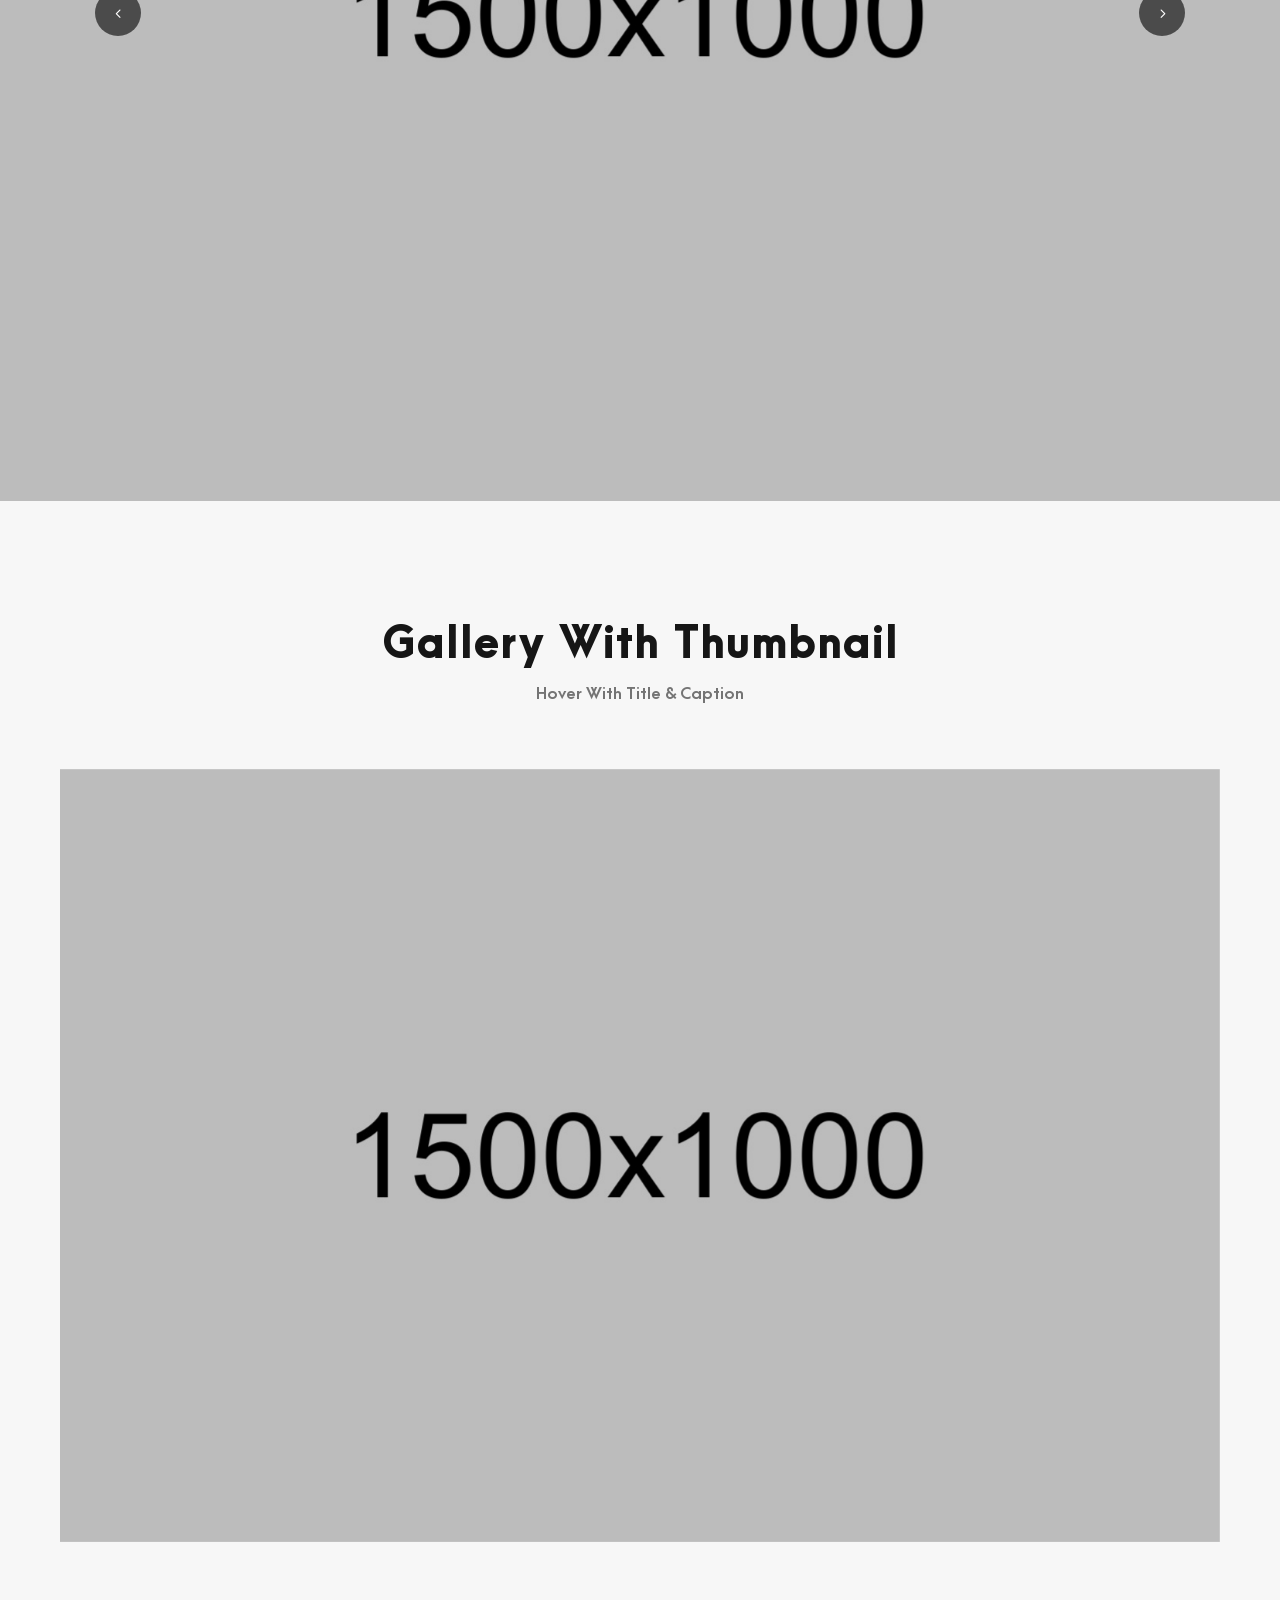
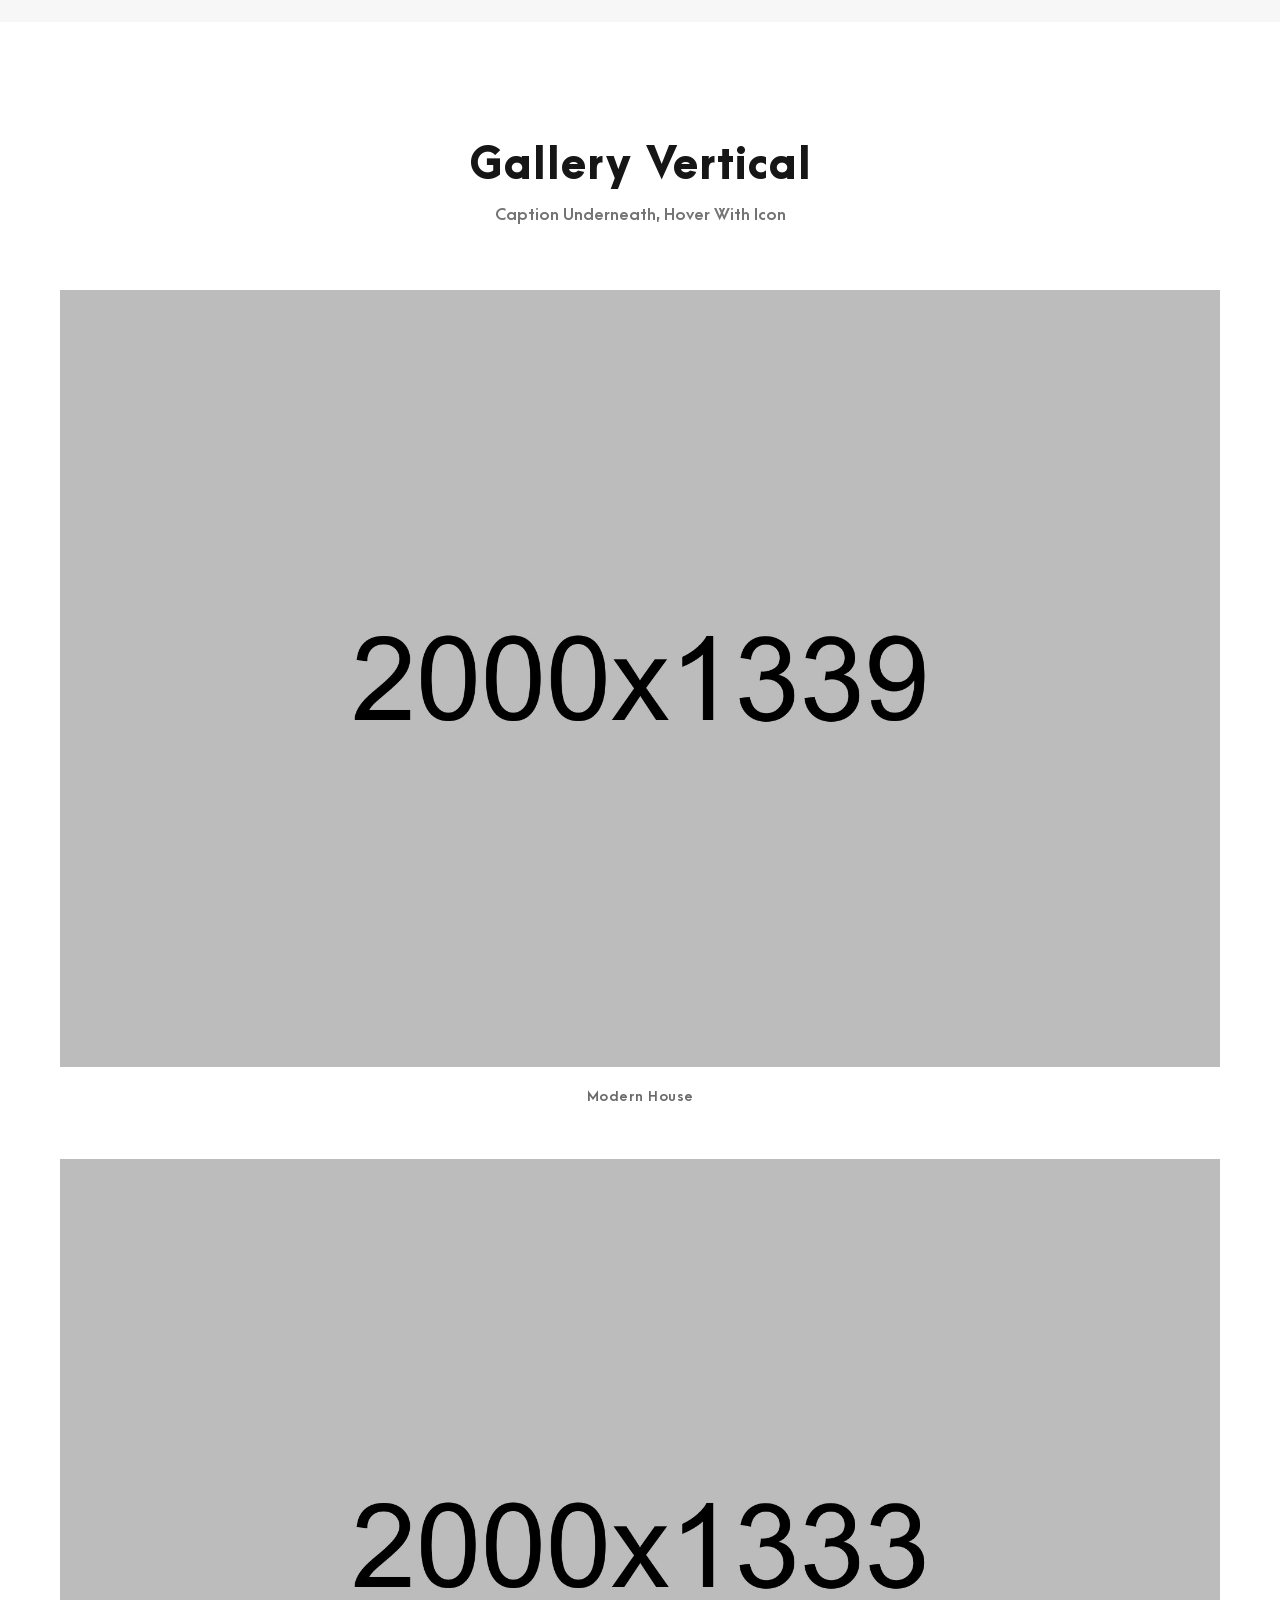
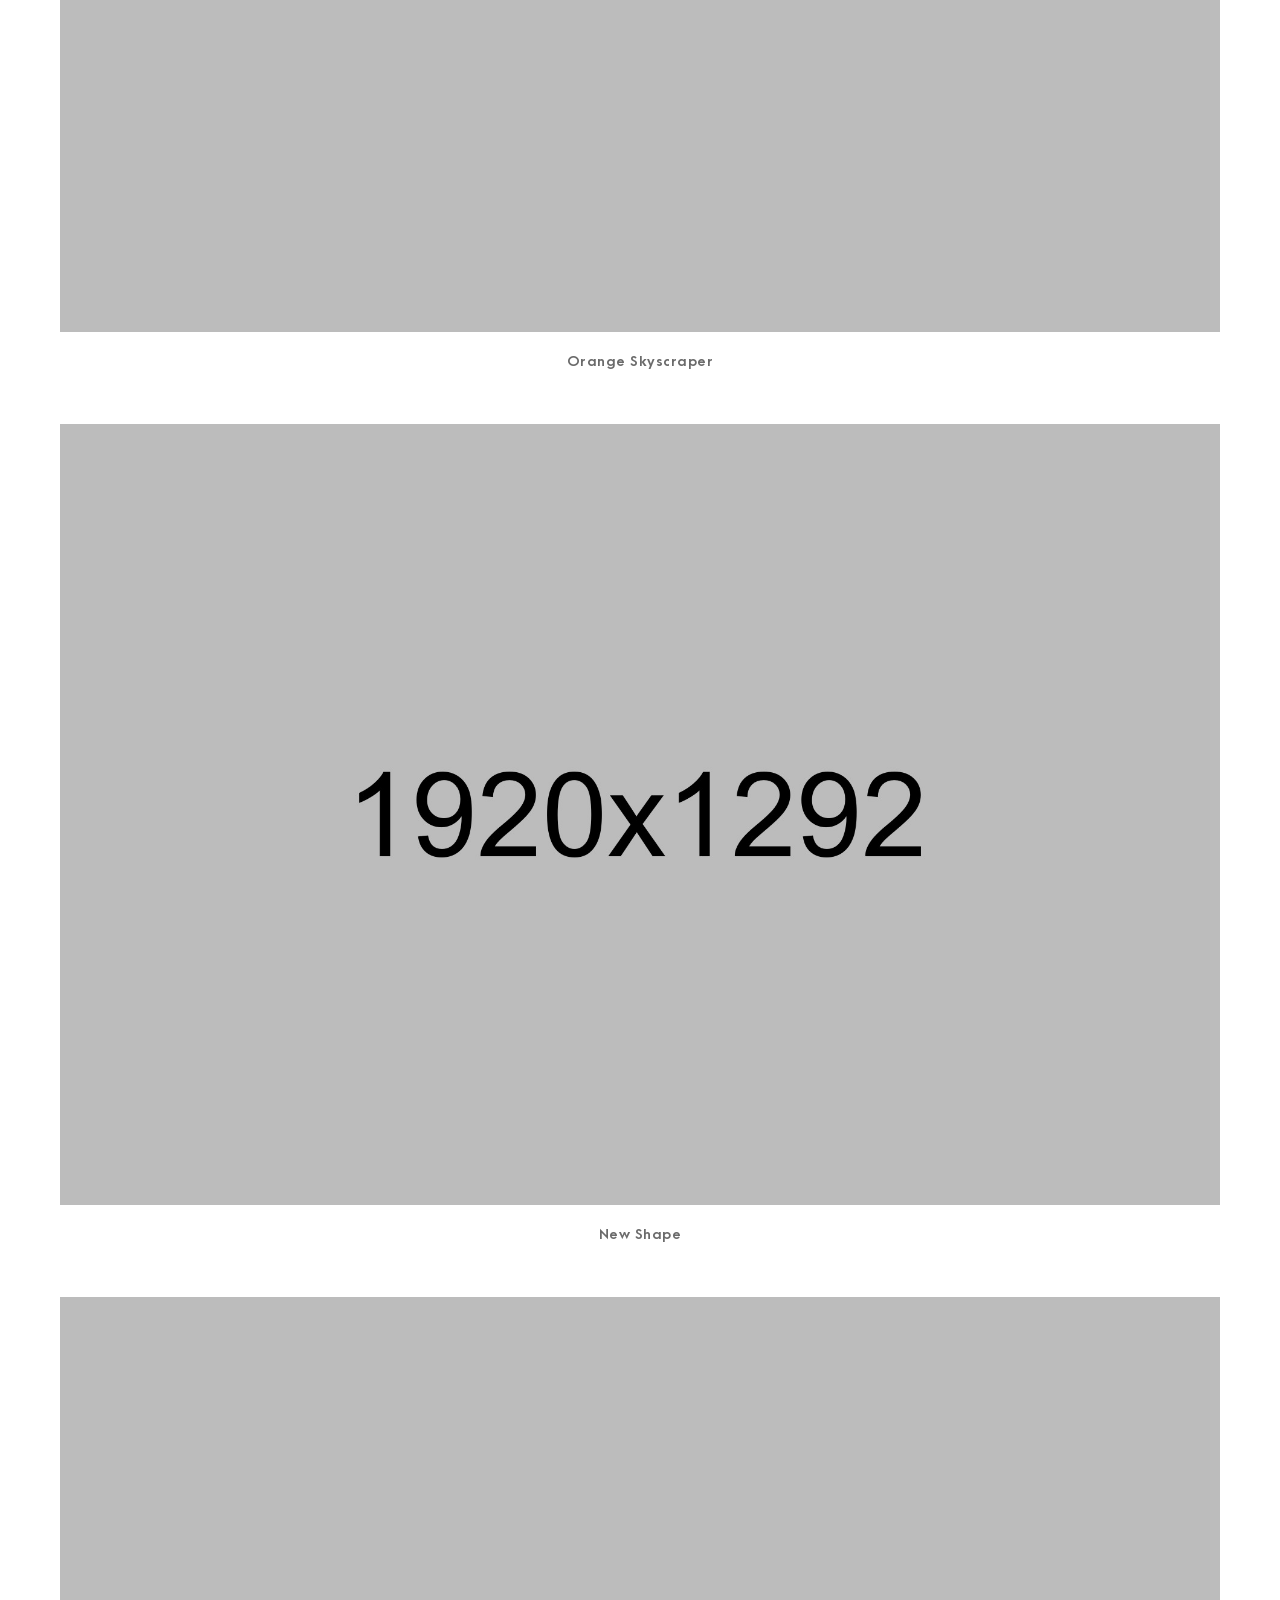
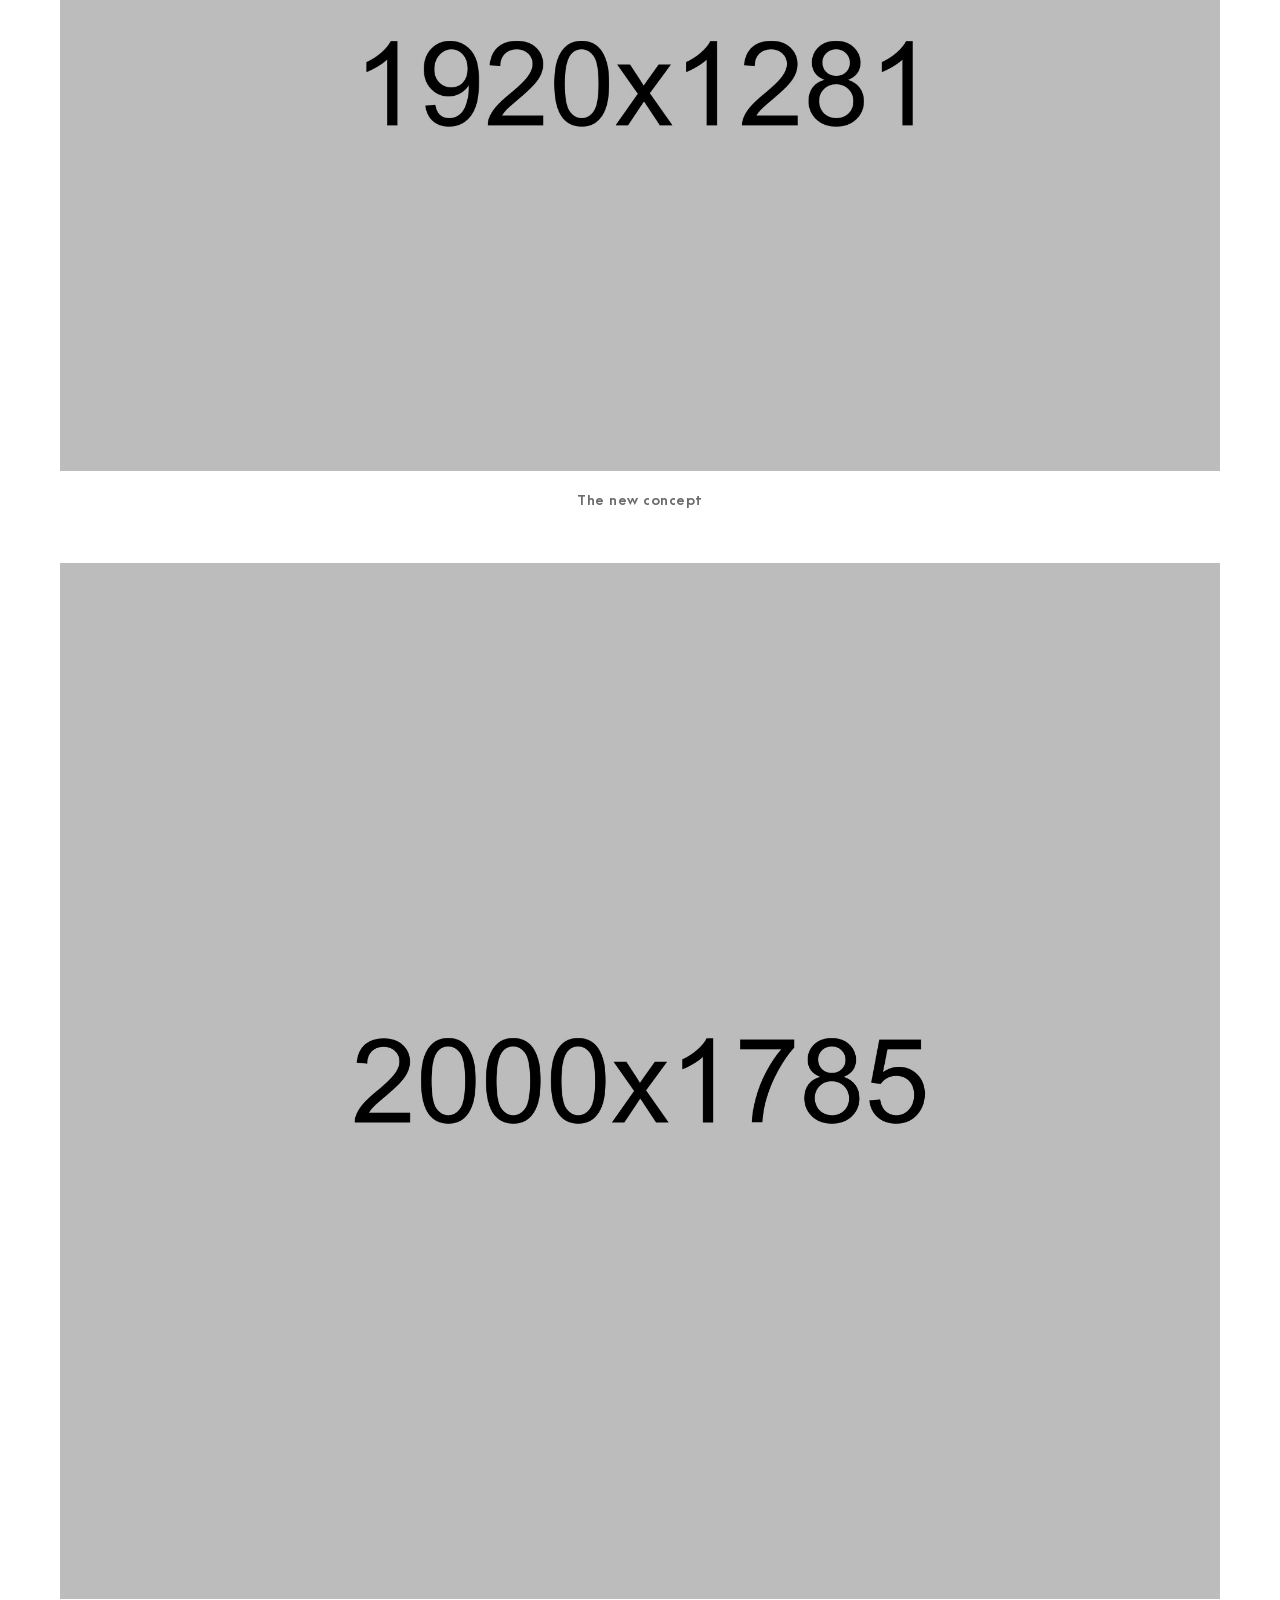
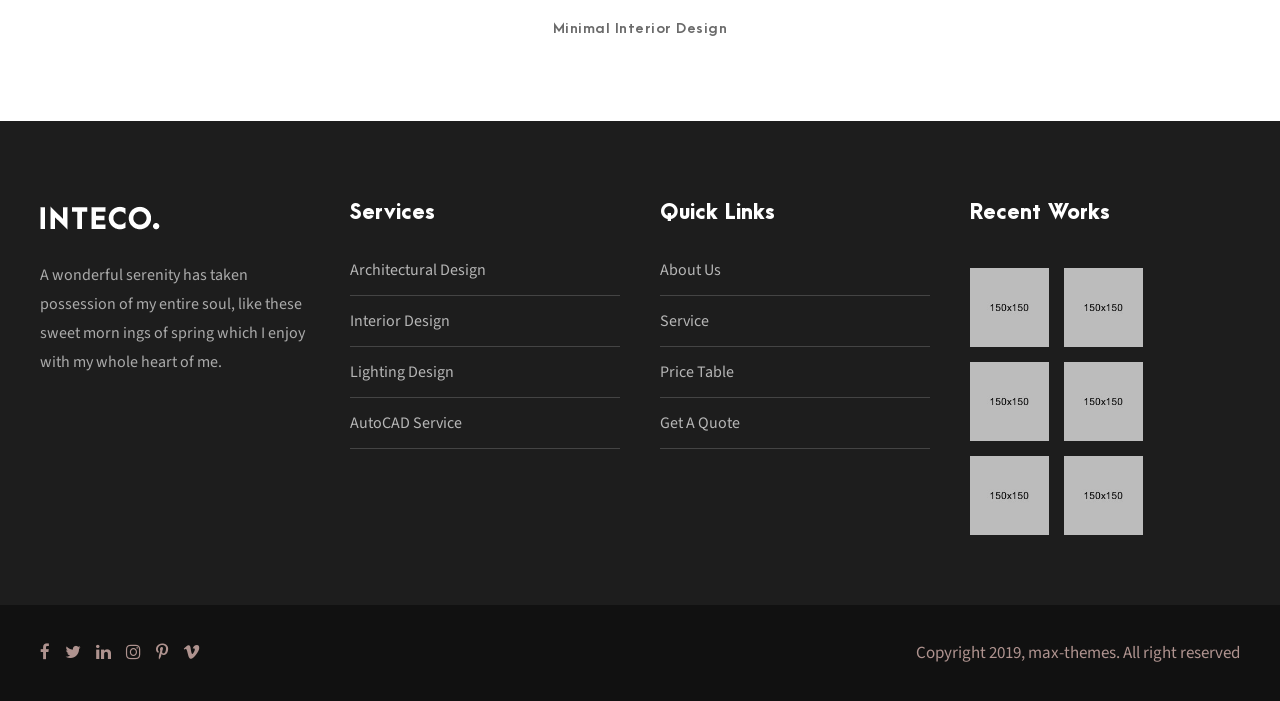
<file: gallery.html>
<!DOCTYPE html>
<html lang="en-US" class="no-js">
<head>
    <meta charset="UTF-8">
    <meta name="viewport" content="width=device-width, initial-scale=1">

    <title>Inteco &#8211; Interior &amp; Architecture WordPress Theme SHARED ON THEMELOCK.COM</title>

    <link rel='stylesheet' href='css/block.min.css' type='text/css' media='all' />
    <link rel='stylesheet' href='plugins/goodlayers-core/plugins/combine/style.css' type='text/css' media='all' />
    <link rel='stylesheet' href='plugins/goodlayers-core/include/css/page-builder.css' type='text/css' media='all' />
    <link rel='stylesheet' href='plugins/revslider/public/assets/css/settings.css' type='text/css' media='all' />
    <link rel='stylesheet' href='css/style-core.css' type='text/css' media='all' />
    <link rel='stylesheet' href='css/inteco-style-custom.css' type='text/css' media='all' />



    <link rel='stylesheet' id='gdlr-core-google-font-css' href='https://fonts.googleapis.com/css?family=Source+Sans+Pro%3A200%2C200italic%2C300%2C300italic%2Cregular%2Citalic%2C600%2C600italic%2C700%2C700italic%2C900%2C900italic&amp;subset=cyrillic-ext%2Cvietnamese%2Clatin%2Ccyrillic%2Cgreek-ext%2Clatin-ext%2Cgreek&amp;ver=5.0.2' type='text/css' media='all' />


</head>

<body class="home page-template-default page page-id-2039 gdlr-core-body woocommerce-no-js inteco-body inteco-body-front inteco-full  inteco-with-sticky-navigation  inteco-blockquote-style-1 gdlr-core-link-to-lightbox" data-home-url="index.html">
    <div class="inteco-mobile-header-wrap">
        <div class="inteco-mobile-header inteco-header-background inteco-style-slide inteco-sticky-mobile-navigation " id="inteco-mobile-header">
            <div class="inteco-mobile-header-container inteco-container clearfix">
                <div class="inteco-logo  inteco-item-pdlr">
                    <div class="inteco-logo-inner">
                        <a class="" href="index.html"><img src="upload/logo.png" alt="" width="200" height="39" title="logo" /></a>
                    </div>
                </div>
                <div class="inteco-mobile-menu-right">
                    <div class="inteco-main-menu-search" id="inteco-mobile-top-search"><i class="fa fa-search"></i></div>
                    <div class="inteco-top-search-wrap">
                        <div class="inteco-top-search-close"></div>

                        <div class="inteco-top-search-row">
                            <div class="inteco-top-search-cell">
                                <form role="search" method="get" class="search-form" action="#">
                                    <input type="text" class="search-field inteco-title-font" placeholder="Search..." value="" name="s">
                                    <div class="inteco-top-search-submit"><i class="fa fa-search"></i></div>
                                    <input type="submit" class="search-submit" value="Search">
                                    <div class="inteco-top-search-close"><i class="icon_close"></i></div>
                                </form>
                            </div>
                        </div>

                    </div>

                    <div class="inteco-overlay-menu inteco-mobile-menu" id="inteco-mobile-menu"><a class="inteco-overlay-menu-icon inteco-mobile-menu-button inteco-mobile-button-hamburger" href="#"><span></span></a>
                        <div class="inteco-overlay-menu-content inteco-navigation-font">
                            <div class="inteco-overlay-menu-close"></div>
                            <div class="inteco-overlay-menu-row">
                                <div class="inteco-overlay-menu-cell">
                                    <ul id="menu-main-navigation" class="menu">
                                        <li class="menu-item menu-item-home current-menu-item menu-item-has-children"><a href="index.html">Home</a>
                                            <ul class="sub-menu">
                                                <li class="menu-item menu-item-home current-menu-item"><a href="index.html">Homepage 1</a></li>
                                                <li class="menu-item"><a href="homepage-2.html">Homepage 2</a></li>
                                                <li class="menu-item"><a href="homepage-3.html">Homepage 3</a></li>
                                                <li class="menu-item"><a href="homepage-4.html">Homepage 4</a></li>
                                                <li class="menu-item"><a href="light.html">Homepage 5</a></li>
                                                <li class="menu-item"><a href="homepage-6.html">Homepage 6</a></li>
                                            </ul>
                                        </li>
                                        <li class="menu-item menu-item-has-children"><a href="about-us.html">About</a>
                                            <ul class="sub-menu">
                                                <li class="menu-item"><a href="about-us.html">About Us</a></li>
                                                <li class="menu-item"><a href="about-us-2.html">About Us 2</a></li>
                                                <li class="menu-item"><a href="about-us-3.html">About Us 3</a></li>
                                                <li class="menu-item"><a href="about-our-team.html">About Our Team</a></li>
                                            </ul>
                                        </li>
                                        <li class="menu-item menu-item-has-children"><a href="service-interior.html">Services</a>
                                            <ul class="sub-menu">
                                                <li class="menu-item"><a href="service-architectural.html">Architectural Design</a></li>
                                                <li class="menu-item"><a href="service-interior.html">Interior Design</a></li>
                                                <li class="menu-item"><a href="service-lighting.html">Lighting Design</a></li>
                                            </ul>
                                        </li>
                                        <li class="menu-item menu-item-has-children"><a href="#">Pages</a>
                                            <ul class="sub-menu">
                                                <li class="menu-item menu-item-has-children"><a href="#">Contact</a>
                                                    <ul class="sub-menu">
                                                        <li class="menu-item"><a href="get-a-quote.html">Get A Quote</a></li>
                                                        <li class="menu-item"><a href="contact.html">Contact</a></li>
                                                        <li class="menu-item"><a href="contact-2.html">Contact 2</a></li>
                                                        <li class="menu-item"><a href="contact-3.html">Contact 3</a></li>
                                                    </ul>
                                                </li>
                                                <li class="menu-item menu-item-has-children"><a href="#">Team</a>
                                                    <ul class="sub-menu">
                                                        <li class="menu-item"><a href="team-plain-style.html">Team / Plain Style</a></li>
                                                        <li class="menu-item"><a href="team-thumbnail-style.html">Team / Thumbnail Style</a></li>
                                                        <li class="menu-item"><a href="team-frame-style.html">Team / Frame Style</a></li>
                                                    </ul>
                                                </li>
                                                <li class="menu-item"><a href="gallery.html">Gallery</a></li>
                                                <li class="menu-item"><a href="price-table.html">Price Table</a></li>
                                                <li class="menu-item"><a href="maintenance.html">Maintenance</a></li>
                                                <li class="menu-item"><a href="coming-soon.html">Coming Soon</a></li>
                                                <li class="menu-item"><a href="404.html">404 Page</a></li>
                                            </ul>
                                        </li>
                                        <li class="menu-item menu-item-has-children"><a href="portfolio-3-columns.html">Portfolio</a>
                                            <ul class="sub-menu">
                                                <li class="menu-item menu-item-has-children"><a>Portfolio Grid</a>
                                                    <ul class="sub-menu">
                                                        <li class="menu-item"><a href="portfolio-2-columns.html">Portfolio 2 Columns</a></li>
                                                        <li class="menu-item"><a href="portfolio-3-columns.html">Portfolio 3 Columns</a></li>
                                                        <li class="menu-item"><a href="portfolio-4-columns.html">Portfolio 4 Columns</a></li>
                                                        <li class="menu-item"><a href="portfolio-5-columns.html">Portfolio 5 Columns</a></li>
                                                        <li class="menu-item"><a href="portfolio-2-columns-with-frame.html">Portfolio 2 Columns With Frame</a></li>
                                                        <li class="menu-item"><a href="portfolio-3-columns-with-frame.html">Portfolio 3 Columns With Frame</a></li>
                                                        <li class="menu-item"><a href="portfolio-4-columns-with-frame.html">Portfolio 4 Columns With Frame</a></li>
                                                        <li class="menu-item"><a href="portfolio-2-columns-no-space.html">Portfolio 2 Columns No Space</a></li>
                                                        <li class="menu-item"><a href="portfolio-3-columns-no-space.html">Portfolio 3 Columns No Space</a></li>
                                                        <li class="menu-item"><a href="portfolio-4-columns-no-space.html">Portfolio 4 Columns No Space</a></li>
                                                        <li class="menu-item"><a href="portfolio-5-columns-no-space.html">Portfolio 5 Columns No Space</a></li>
                                                    </ul>
                                                </li>
                                                <li class="menu-item menu-item-has-children"><a>Portfolio Masonry</a>
                                                    <ul class="sub-menu">
                                                        <li class="menu-item"><a href="portfolio-masonry-4-columns.html">Masonry 4 Columns</a></li>
                                                        <li class="menu-item"><a href="portfolio-masonry-3-columns.html">Masonry 3 Columns</a></li>
                                                        <li class="menu-item"><a href="portfolio-masonry-4-columns-no-space.html">Masonry 4 Columns No Space</a></li>
                                                        <li class="menu-item"><a href="portfolio-masonry-3-columns-no-space.html">Masonry 3 Columns No Space</a></li>
                                                    </ul>
                                                </li>
                                                <li class="menu-item menu-item-has-children"><a>Portfolio Modern</a>
                                                    <ul class="sub-menu">
                                                        <li class="menu-item"><a href="portfolio-modern-2-columns.html">Modern 2 Columns</a></li>
                                                        <li class="menu-item"><a href="portfolio-modern-3-columns.html">Modern 3 Columns</a></li>
                                                        <li class="menu-item"><a href="portfolio-modern-4-columns.html">Modern 4 Columns</a></li>
                                                        <li class="menu-item"><a href="portfolio-modern-5-columns.html">Modern 5 Columns</a></li>
                                                        <li class="menu-item"><a href="portfolio-modern-2-columns-no-space.html">Modern 2 Columns No Space</a></li>
                                                        <li class="menu-item"><a href="portfolio-modern-3-columns-no-space.html">Modern 3 Columns No Space</a></li>
                                                        <li class="menu-item"><a href="portfolio-modern-4-columns-no-space.html">Modern 4 Columns No Space</a></li>
                                                        <li class="menu-item"><a href="portfolio-modern-5-columns-no-space.html">Modern 5 Columns No Space</a></li>
                                                    </ul>
                                                </li>
                                                <li class="menu-item menu-item-has-children"><a>Portfolio Side Thumbnail</a>
                                                    <ul class="sub-menu">
                                                        <li class="menu-item"><a href="portfolio-left-right-large-thumbnail.html">Portfolio Left &#038; Right Large Thumbnail</a></li>
                                                        <li class="menu-item"><a href="portfolio-left-large-thumbnail.html">Portfolio Left Large Thumbnail</a></li>
                                                        <li class="menu-item"><a href="portfolio-right-large-thumbnail.html">Portfolio Right Large Thumbnail</a></li>
                                                    </ul>
                                                </li>
                                            </ul>
                                        </li>
                                        <li class="menu-item menu-item-has-children"><a href="blog-full-right-sidebar-with-frame.html">Blog</a>
                                            <ul class="sub-menu">
                                                <li class="menu-item menu-item-has-children"><a href="blog-full-right-sidebar-with-frame.html">Blog Full</a>
                                                    <ul class="sub-menu">
                                                        <li class="menu-item"><a href="blog-full-right-sidebar-with-frame.html">Blog Full Right Sidebar With Frame</a></li>
                                                        <li class="menu-item"><a href="blog-full-left-sidebar-with-frame.html">Blog Full Left Sidebar With Frame</a></li>
                                                        <li class="menu-item"><a href="blog-full-both-sidebar-with-frame.html">Blog Full Both Sidebar With Frame</a></li>
                                                        <li class="menu-item"><a href="blog-full-right-sidebar.html">Blog Full Right Sidebar</a></li>
                                                        <li class="menu-item"><a href="blog-full-left-sidebar.html">Blog Full Left Sidebar</a></li>
                                                        <li class="menu-item"><a href="blog-full-both-sidebar.html">Blog Full Both Sidebar</a></li>
                                                    </ul>
                                                </li>
                                                <li class="menu-item menu-item-has-children"><a href="blog-grid-3-columns-no-space.html">Blog Grid</a>
                                                    <ul class="sub-menu">
                                                        <li class="menu-item"><a href="blog-grid-2-columns.html">Blog Grid 2 Columns</a></li>
                                                        <li class="menu-item"><a href="blog-grid-3-columns.html">Blog Grid 3 Columns</a></li>
                                                        <li class="menu-item"><a href="blog-grid-4-columns.html">Blog Grid 4 Columns</a></li>
                                                        <li class="menu-item"><a href="blog-grid-2-columns-no-space.html">Blog Grid 2 Columns No Space</a></li>
                                                        <li class="menu-item"><a href="blog-grid-3-columns-no-space.html">Blog Grid 3 Columns No Space</a></li>
                                                        <li class="menu-item"><a href="blog-grid-4-columns-no-space.html">Blog Grid 4 Columns No Space</a></li>
                                                    </ul>
                                                </li>
                                                <li class="menu-item menu-item-has-children"><a href="blog-3-columns-with-frame.html">Blog Columns</a>
                                                    <ul class="sub-menu">
                                                        <li class="menu-item"><a href="blog-2-columns-with-frame.html">Blog 2 Columns With Frame</a></li>
                                                        <li class="menu-item"><a href="blog-3-columns-with-frame.html">Blog 3 Columns With Frame</a></li>
                                                        <li class="menu-item"><a href="blog-4-columns-with-frame.html">Blog 4 Columns With Frame</a></li>
                                                        <li class="menu-item"><a href="blog-2-columns.html">Blog 2 Columns</a></li>
                                                        <li class="menu-item"><a href="blog-3-columns.html">Blog 3 Columns</a></li>
                                                        <li class="menu-item"><a href="blog-4-columns.html">Blog 4 Columns</a></li>
                                                        <li class="menu-item"><a href="blog-3-columns-with-frame-post-format.html">Blog Columns With Post Format</a></li>
                                                    </ul>
                                                </li>
                                                <li class="menu-item"><a href="standard-post-type.html">Single Posts</a></li>
                                            </ul>
                                        </li>


                                    </ul>
                                </div>
                            </div>
                        </div>
                    </div>
                </div>
            </div>
        </div>
    </div>
    <div class="inteco-body-outer-wrapper ">
        <div class="inteco-body-wrapper clearfix  inteco-with-transparent-header inteco-with-frame">
            <div class="inteco-header-background-transparent">
                <header class="inteco-header-wrap inteco-header-style-plain  inteco-style-float-left inteco-sticky-navigation inteco-style-slide" data-navigation-offset="75px">
                    <div class="inteco-header-background"></div>
                    <div class="inteco-header-container  inteco-header-full">

                        <div class="inteco-header-container-inner clearfix">
                            <div class="inteco-logo  inteco-item-pdlr">
                                <div class="inteco-logo-inner">
                                    <a class="" href="index.html"><img src="upload/logo.png" alt="" width="200" height="39" title="logo" /></a>
                                </div>
                                <div class="inteco-logo-bottom-divider" id="inteco-logo-bottom-divider"></div>
                            </div>
                            <div class="inteco-navigation inteco-item-pdlr clearfix ">
                                <div class="inteco-main-menu" id="inteco-main-menu">
                                    <ul id="menu-main-navigation-1" class="sf-menu">
                                        <li class="menu-item menu-item-home current-menu-item menu-item-has-children inteco-normal-menu"><a href="index.html" class="sf-with-ul-pre">Home</a>
                                            <ul class="sub-menu">
                                                <li class="menu-item menu-item-home current-menu-item" data-size="60"><a href="index.html">Homepage 1</a></li>
                                                <li class="menu-item" data-size="60"><a href="homepage-2.html">Homepage 2</a></li>
                                                <li class="menu-item" data-size="60"><a href="homepage-3.html">Homepage 3</a></li>
                                                <li class="menu-item" data-size="60"><a href="homepage-4.html">Homepage 4</a></li>
                                                <li class="menu-item" data-size="60"><a href="light.html">Homepage 5</a></li>
                                                <li class="menu-item" data-size="60"><a href="homepage-6.html">Homepage 6</a></li>
                                            </ul>
                                        </li>
                                        <li class="menu-item menu-item-has-children inteco-normal-menu"><a href="about-us.html" class="sf-with-ul-pre">About</a>
                                            <ul class="sub-menu">
                                                <li class="menu-item" data-size="60"><a href="about-us.html">About Us</a></li>
                                                <li class="menu-item" data-size="60"><a href="about-us-2.html">About Us 2</a></li>
                                                <li class="menu-item" data-size="60"><a href="about-us-3.html">About Us 3</a></li>
                                                <li class="menu-item" data-size="60"><a href="about-our-team.html">About Our Team</a></li>
                                            </ul>
                                        </li>
                                        <li class="menu-item menu-item-has-children inteco-normal-menu"><a href="service-interior.html" class="sf-with-ul-pre">Services</a>
                                            <ul class="sub-menu">
                                                <li class="menu-item" data-size="60"><a href="service-architectural.html">Architectural Design</a></li>
                                                <li class="menu-item" data-size="60"><a href="service-interior.html">Interior Design</a></li>
                                                <li class="menu-item" data-size="60"><a href="service-lighting.html">Lighting Design</a></li>
                                            </ul>
                                        </li>
                                        <li class="menu-item menu-item-has-children inteco-normal-menu"><a href="#" class="sf-with-ul-pre">Pages</a>
                                            <ul class="sub-menu">
                                                <li class="menu-item menu-item-has-children" data-size="60"><a href="#" class="sf-with-ul-pre">Contact</a>
                                                    <ul class="sub-menu">
                                                        <li class="menu-item"><a href="get-a-quote.html">Get A Quote</a></li>
                                                        <li class="menu-item"><a href="contact.html">Contact</a></li>
                                                        <li class="menu-item"><a href="contact-2.html">Contact 2</a></li>
                                                        <li class="menu-item"><a href="contact-3.html">Contact 3</a></li>
                                                    </ul>
                                                </li>
                                                <li class="menu-item menu-item-has-children" data-size="60"><a href="#" class="sf-with-ul-pre">Team</a>
                                                    <ul class="sub-menu">
                                                        <li class="menu-item"><a href="team-plain-style.html">Team / Plain Style</a></li>
                                                        <li class="menu-item"><a href="team-thumbnail-style.html">Team / Thumbnail Style</a></li>
                                                        <li class="menu-item"><a href="team-frame-style.html">Team / Frame Style</a></li>
                                                    </ul>
                                                </li>
                                                <li class="menu-item" data-size="60"><a href="gallery.html">Gallery</a></li>
                                                <li class="menu-item" data-size="60"><a href="price-table.html">Price Table</a></li>
                                                <li class="menu-item" data-size="60"><a href="maintenance.html">Maintenance</a></li>
                                                <li class="menu-item" data-size="60"><a href="coming-soon.html">Coming Soon</a></li>
                                                <li class="menu-item" data-size="60"><a href="404.html">404 Page</a></li>
                                            </ul>
                                        </li>
                                        <li class="menu-item menu-item-has-children inteco-normal-menu"><a href="portfolio-3-columns.html" class="sf-with-ul-pre">Portfolio</a>
                                            <ul class="sub-menu">
                                                <li class="menu-item menu-item-has-children" data-size="60"><a class="sf-with-ul-pre">Portfolio Grid</a>
                                                    <ul class="sub-menu">
                                                        <li class="menu-item"><a href="portfolio-2-columns.html">Portfolio 2 Columns</a></li>
                                                        <li class="menu-item"><a href="portfolio-3-columns.html">Portfolio 3 Columns</a></li>
                                                        <li class="menu-item"><a href="portfolio-4-columns.html">Portfolio 4 Columns</a></li>
                                                        <li class="menu-item"><a href="portfolio-5-columns.html">Portfolio 5 Columns</a></li>
                                                        <li class="menu-item"><a href="portfolio-2-columns-with-frame.html">Portfolio 2 Columns With Frame</a></li>
                                                        <li class="menu-item"><a href="portfolio-3-columns-with-frame.html">Portfolio 3 Columns With Frame</a></li>
                                                        <li class="menu-item"><a href="portfolio-4-columns-with-frame.html">Portfolio 4 Columns With Frame</a></li>
                                                        <li class="menu-item"><a href="portfolio-2-columns-no-space.html">Portfolio 2 Columns No Space</a></li>
                                                        <li class="menu-item"><a href="portfolio-3-columns-no-space.html">Portfolio 3 Columns No Space</a></li>
                                                        <li class="menu-item"><a href="portfolio-4-columns-no-space.html">Portfolio 4 Columns No Space</a></li>
                                                        <li class="menu-item"><a href="portfolio-5-columns-no-space.html">Portfolio 5 Columns No Space</a></li>
                                                    </ul>
                                                </li>
                                                <li class="menu-item menu-item-has-children" data-size="60"><a class="sf-with-ul-pre">Portfolio Masonry</a>
                                                    <ul class="sub-menu">
                                                        <li class="menu-item"><a href="portfolio-masonry-4-columns.html">Masonry 4 Columns</a></li>
                                                        <li class="menu-item"><a href="portfolio-masonry-3-columns.html">Masonry 3 Columns</a></li>
                                                        <li class="menu-item"><a href="portfolio-masonry-4-columns-no-space.html">Masonry 4 Columns No Space</a></li>
                                                        <li class="menu-item"><a href="portfolio-masonry-3-columns-no-space.html">Masonry 3 Columns No Space</a></li>
                                                    </ul>
                                                </li>
                                                <li class="menu-item menu-item-has-children" data-size="60"><a class="sf-with-ul-pre">Portfolio Modern</a>
                                                    <ul class="sub-menu">
                                                        <li class="menu-item"><a href="portfolio-modern-2-columns.html">Modern 2 Columns</a></li>
                                                        <li class="menu-item"><a href="portfolio-modern-3-columns.html">Modern 3 Columns</a></li>
                                                        <li class="menu-item"><a href="portfolio-modern-4-columns.html">Modern 4 Columns</a></li>
                                                        <li class="menu-item"><a href="portfolio-modern-5-columns.html">Modern 5 Columns</a></li>
                                                        <li class="menu-item"><a href="portfolio-modern-2-columns-no-space.html">Modern 2 Columns No Space</a></li>
                                                        <li class="menu-item"><a href="portfolio-modern-3-columns-no-space.html">Modern 3 Columns No Space</a></li>
                                                        <li class="menu-item"><a href="portfolio-modern-4-columns-no-space.html">Modern 4 Columns No Space</a></li>
                                                        <li class="menu-item"><a href="portfolio-modern-5-columns-no-space.html">Modern 5 Columns No Space</a></li>
                                                    </ul>
                                                </li>
                                                <li class="menu-item menu-item-has-children" data-size="60"><a class="sf-with-ul-pre">Portfolio Side Thumbnail</a>
                                                    <ul class="sub-menu">
                                                        <li class="menu-item"><a href="portfolio-left-right-large-thumbnail.html">Portfolio Left &#038; Right Large Thumbnail</a></li>
                                                        <li class="menu-item"><a href="portfolio-left-large-thumbnail.html">Portfolio Left Large Thumbnail</a></li>
                                                        <li class="menu-item"><a href="portfolio-right-large-thumbnail.html">Portfolio Right Large Thumbnail</a></li>
                                                    </ul>
                                                </li>
                                            </ul>
                                        </li>
                                        <li class="menu-item menu-item-has-children inteco-normal-menu"><a href="blog-full-right-sidebar-with-frame.html" class="sf-with-ul-pre">Blog</a>
                                            <ul class="sub-menu">
                                                <li class="menu-item menu-item-has-children" data-size="60"><a href="blog-full-right-sidebar-with-frame.html" class="sf-with-ul-pre">Blog Full</a>
                                                    <ul class="sub-menu">
                                                        <li class="menu-item"><a href="blog-full-right-sidebar-with-frame.html">Blog Full Right Sidebar With Frame</a></li>
                                                        <li class="menu-item"><a href="blog-full-left-sidebar-with-frame.html">Blog Full Left Sidebar With Frame</a></li>
                                                        <li class="menu-item"><a href="blog-full-both-sidebar-with-frame.html">Blog Full Both Sidebar With Frame</a></li>
                                                        <li class="menu-item"><a href="blog-full-right-sidebar.html">Blog Full Right Sidebar</a></li>
                                                        <li class="menu-item"><a href="blog-full-left-sidebar.html">Blog Full Left Sidebar</a></li>
                                                        <li class="menu-item"><a href="blog-full-both-sidebar.html">Blog Full Both Sidebar</a></li>
                                                    </ul>
                                                </li>
                                                <li class="menu-item menu-item-has-children" data-size="60"><a href="blog-grid-3-columns-no-space.html" class="sf-with-ul-pre">Blog Grid</a>
                                                    <ul class="sub-menu">
                                                        <li class="menu-item"><a href="blog-grid-2-columns.html">Blog Grid 2 Columns</a></li>
                                                        <li class="menu-item"><a href="blog-grid-3-columns.html">Blog Grid 3 Columns</a></li>
                                                        <li class="menu-item"><a href="blog-grid-4-columns.html">Blog Grid 4 Columns</a></li>
                                                        <li class="menu-item"><a href="blog-grid-2-columns-no-space.html">Blog Grid 2 Columns No Space</a></li>
                                                        <li class="menu-item"><a href="blog-grid-3-columns-no-space.html">Blog Grid 3 Columns No Space</a></li>
                                                        <li class="menu-item"><a href="blog-grid-4-columns-no-space.html">Blog Grid 4 Columns No Space</a></li>
                                                    </ul>
                                                </li>
                                                <li class="menu-item menu-item-has-children" data-size="60"><a href="blog-3-columns-with-frame.html" class="sf-with-ul-pre">Blog Columns</a>
                                                    <ul class="sub-menu">
                                                        <li class="menu-item"><a href="blog-2-columns-with-frame.html">Blog 2 Columns With Frame</a></li>
                                                        <li class="menu-item"><a href="blog-3-columns-with-frame.html">Blog 3 Columns With Frame</a></li>
                                                        <li class="menu-item"><a href="blog-4-columns-with-frame.html">Blog 4 Columns With Frame</a></li>
                                                        <li class="menu-item"><a href="blog-2-columns.html">Blog 2 Columns</a></li>
                                                        <li class="menu-item"><a href="blog-3-columns.html">Blog 3 Columns</a></li>
                                                        <li class="menu-item"><a href="blog-4-columns.html">Blog 4 Columns</a></li>
                                                        <li class="menu-item"><a href="blog-3-columns-with-frame-post-format.html">Blog Columns With Post Format</a></li>
                                                    </ul>
                                                </li>
                                                <li class="menu-item" data-size="60"><a href="standard-post-type.html" >Single Post</a></li>
                                            </ul>
                                        </li>

                                    </ul>
                                </div>
                                <div class="inteco-main-menu-right-wrap clearfix ">
                                    <div class="inteco-main-menu-search" id="inteco-top-search"><i class="fa fa-search"></i></div>
                                    <div class="inteco-top-search-wrap">
                                        <div class="inteco-top-search-close"></div>

                                        <div class="inteco-top-search-row">
                                            <div class="inteco-top-search-cell">
                                                <form role="search" method="get" class="search-form" action="#">
                                                    <input type="text" class="search-field inteco-title-font" placeholder="Search..." value="" name="s">
                                                    <div class="inteco-top-search-submit"><i class="fa fa-search"></i></div>
                                                    <input type="submit" class="search-submit" value="Search">
                                                    <div class="inteco-top-search-close"><i class="icon_close"></i></div>
                                                </form>
                                            </div>
                                        </div>

                                    </div>

                                </div>
                            </div>
                            <!-- inteco-navigation -->
                            
                            <div class="inteco-header-right-social gdlr-core-item-pdlr">
                                <a href="#" target="_blank" class="inteco-top-bar-social-icon" title="facebook">
                                    <i class="fa fa-facebook" ></i>
                                </a>
                                <a href="#" target="_blank" class="inteco-top-bar-social-icon" title="linkedin">
                                    <i class="fa fa-linkedin" ></i>
                                </a>
                                <a href="#" target="_blank" class="inteco-top-bar-social-icon" title="pinterest">
                                    <i class="fa fa-pinterest-p" ></i>
                                </a>
                                <a href="#" target="_blank" class="inteco-top-bar-social-icon" title="instagram">
                                    <i class="fa fa-instagram" ></i>
                                </a>
                            </div>
                        </div>
                        <!-- inteco-header-inner -->
                    </div>
                    <!-- inteco-header-container -->
                </header>
                <!-- header -->
            </div>



            <div class="inteco-page-title-wrap  inteco-style-custom inteco-center-align">
                <div class="inteco-header-transparent-substitute"></div>
                <div class="inteco-page-title-overlay"></div>
                <div class="inteco-page-title-container inteco-container">
                    <div class="inteco-page-title-content inteco-item-pdlr">
                        <h1 class="inteco-page-title">Gallery</h1></div>
                </div>
            </div>
            <div class="inteco-page-wrapper" id="inteco-page-wrapper">
                <div class="gdlr-core-page-builder-body">
                    <div class="gdlr-core-pbf-wrapper " style="padding: 100px 20px 30px 20px;">
                        <div class="gdlr-core-pbf-wrapper-content gdlr-core-js ">
                            <div class="gdlr-core-pbf-wrapper-container clearfix gdlr-core-pbf-wrapper-full">
                                <div class="gdlr-core-pbf-element">
                                    <div class="gdlr-core-title-item gdlr-core-item-pdb clearfix  gdlr-core-center-align gdlr-core-title-item-caption-bottom gdlr-core-item-pdlr" style="padding-bottom: 60px ;">
                                        <div class="gdlr-core-title-item-title-wrap ">
                                            <h3 class="gdlr-core-title-item-title gdlr-core-skin-title " style="text-transform: none ;">Grid Style</h3></div><span class="gdlr-core-title-item-caption gdlr-core-info-font gdlr-core-skin-caption" style="font-style: normal ;">With Space</span></div>
                                </div>
                                <div class="gdlr-core-pbf-element">
                                    <div class="gdlr-core-gallery-item gdlr-core-item-pdb clearfix  gdlr-core-gallery-item-style-grid">
                                        <div class="gdlr-core-gallery-item-holder gdlr-core-js-2 clearfix" data-layout="fitrows">
                                            <div class="gdlr-core-item-list gdlr-core-gallery-column  gdlr-core-column-15 gdlr-core-column-first gdlr-core-item-pdlr gdlr-core-item-mgb">
                                                <div class="gdlr-core-gallery-list gdlr-core-media-image">
                                                    <a class="gdlr-core-lightgallery gdlr-core-js " href="upload/etienne-beauregard-riverin-48305-unsplash.jpg" data-sub-html="Modern House" data-lightbox-group="gdlr-core-img-group-1"><img src="upload/etienne-beauregard-riverin-48305-unsplash-700x660.jpg" alt="" width="700" height="660" title="Image Title" /><span class="gdlr-core-image-overlay "><i class="gdlr-core-image-overlay-icon gdlr-core-size-22 fa fa-search"  ></i></span></a>
                                                </div>
                                                <div class="gdlr-core-gallery-caption gdlr-core-info-font">Modern House</div>
                                            </div>
                                            <div class="gdlr-core-item-list gdlr-core-gallery-column  gdlr-core-column-15 gdlr-core-item-pdlr gdlr-core-item-mgb">
                                                <div class="gdlr-core-gallery-list gdlr-core-media-image">
                                                    <a class="gdlr-core-lightgallery gdlr-core-js " href="upload/ricardo-gomez-angel-366979-unsplash.jpg" data-sub-html="Architectural" data-lightbox-group="gdlr-core-img-group-1"><img src="upload/ricardo-gomez-angel-366979-unsplash-700x660.jpg" alt="" width="700" height="660" title="Image Title" /><span class="gdlr-core-image-overlay "><i class="gdlr-core-image-overlay-icon gdlr-core-size-22 fa fa-search"  ></i></span></a>
                                                </div>
                                                <div class="gdlr-core-gallery-caption gdlr-core-info-font">Architectural</div>
                                            </div>
                                            <div class="gdlr-core-item-list gdlr-core-gallery-column  gdlr-core-column-15 gdlr-core-item-pdlr gdlr-core-item-mgb">
                                                <div class="gdlr-core-gallery-list gdlr-core-media-image">
                                                    <a class="gdlr-core-lightgallery gdlr-core-js " href="upload/davide-cantelli-240809-unsplash.jpg" data-sub-html="Minimal Interior Design" data-lightbox-group="gdlr-core-img-group-1"><img src="upload/davide-cantelli-240809-unsplash-700x660.jpg" alt="" width="700" height="660" title="Image Title" /><span class="gdlr-core-image-overlay "><i class="gdlr-core-image-overlay-icon gdlr-core-size-22 fa fa-search"  ></i></span></a>
                                                </div>
                                                <div class="gdlr-core-gallery-caption gdlr-core-info-font">Minimal Interior Design</div>
                                            </div>
                                            <div class="gdlr-core-item-list gdlr-core-gallery-column  gdlr-core-column-15 gdlr-core-item-pdlr gdlr-core-item-mgb">
                                                <div class="gdlr-core-gallery-list gdlr-core-media-image">
                                                    <a class="gdlr-core-lightgallery gdlr-core-js " href="upload/pexels-photo-131241.jpg" data-sub-html="Wooden Building" data-lightbox-group="gdlr-core-img-group-1"><img src="upload/pexels-photo-131241-700x660.jpg" alt="" width="700" height="660" title="Image Title" /><span class="gdlr-core-image-overlay "><i class="gdlr-core-image-overlay-icon gdlr-core-size-22 fa fa-search"  ></i></span></a>
                                                </div>
                                                <div class="gdlr-core-gallery-caption gdlr-core-info-font">Wooden Building</div>
                                            </div>
                                        </div>
                                    </div>
                                </div>
                            </div>
                        </div>
                    </div>
                    <div class="gdlr-core-pbf-wrapper " style="padding: 0px 0px 30px 0px;">
                        <div class="gdlr-core-pbf-wrapper-content gdlr-core-js ">
                            <div class="gdlr-core-pbf-wrapper-container clearfix gdlr-core-pbf-wrapper-full-no-space">
                                <div class="gdlr-core-pbf-element">
                                    <div class="gdlr-core-title-item gdlr-core-item-pdb clearfix  gdlr-core-center-align gdlr-core-title-item-caption-bottom gdlr-core-item-pdlr" style="padding-bottom: 60px ;">
                                        <div class="gdlr-core-title-item-title-wrap ">
                                            <h3 class="gdlr-core-title-item-title gdlr-core-skin-title " style="text-transform: none ;">Grid Style</h3></div><span class="gdlr-core-title-item-caption gdlr-core-info-font gdlr-core-skin-caption" style="font-style: normal ;">Without Space</span></div>
                                </div>
                                <div class="gdlr-core-pbf-element">
                                    <div class="gdlr-core-gallery-item gdlr-core-item-pdb clearfix  gdlr-core-gallery-item-style-grid-no-space gdlr-core-item-pdlr ">
                                        <div class="gdlr-core-gallery-item-holder gdlr-core-js-2 clearfix" data-layout="fitrows">
                                            <div class="gdlr-core-item-list gdlr-core-gallery-column  gdlr-core-column-15 gdlr-core-column-first">
                                                <div class="gdlr-core-gallery-list gdlr-core-media-image">
                                                    <a class="gdlr-core-lightgallery gdlr-core-js " href="upload/etienne-beauregard-riverin-48305-unsplash.jpg" data-sub-html="Modern House" data-lightbox-group="gdlr-core-img-group-2"><img src="upload/etienne-beauregard-riverin-48305-unsplash-700x660.jpg" alt="" width="700" height="660" title="Image Title" /><span class="gdlr-core-image-overlay "><i class="gdlr-core-image-overlay-icon gdlr-core-size-22 fa fa-search"  ></i></span></a>
                                                </div>
                                                <div class="gdlr-core-gallery-caption gdlr-core-info-font">Modern House</div>
                                            </div>
                                            <div class="gdlr-core-item-list gdlr-core-gallery-column  gdlr-core-column-15">
                                                <div class="gdlr-core-gallery-list gdlr-core-media-image">
                                                    <a class="gdlr-core-lightgallery gdlr-core-js " href="upload/ricardo-gomez-angel-366979-unsplash.jpg" data-sub-html="Architectural" data-lightbox-group="gdlr-core-img-group-2"><img src="upload/ricardo-gomez-angel-366979-unsplash-700x660.jpg" alt="" width="700" height="660" title="Image Title" /><span class="gdlr-core-image-overlay "><i class="gdlr-core-image-overlay-icon gdlr-core-size-22 fa fa-search"  ></i></span></a>
                                                </div>
                                                <div class="gdlr-core-gallery-caption gdlr-core-info-font">Architectural</div>
                                            </div>
                                            <div class="gdlr-core-item-list gdlr-core-gallery-column  gdlr-core-column-15">
                                                <div class="gdlr-core-gallery-list gdlr-core-media-image">
                                                    <a class="gdlr-core-lightgallery gdlr-core-js " href="upload/davide-cantelli-240809-unsplash.jpg" data-sub-html="Minimal Interior Design" data-lightbox-group="gdlr-core-img-group-2"><img src="upload/davide-cantelli-240809-unsplash-700x660.jpg" alt="" width="700" height="660" title="Image Title" /><span class="gdlr-core-image-overlay "><i class="gdlr-core-image-overlay-icon gdlr-core-size-22 fa fa-search"  ></i></span></a>
                                                </div>
                                                <div class="gdlr-core-gallery-caption gdlr-core-info-font">Minimal Interior Design</div>
                                            </div>
                                            <div class="gdlr-core-item-list gdlr-core-gallery-column  gdlr-core-column-15">
                                                <div class="gdlr-core-gallery-list gdlr-core-media-image">
                                                    <a class="gdlr-core-lightgallery gdlr-core-js " href="upload/pexels-photo-131241.jpg" data-sub-html="Wooden Building" data-lightbox-group="gdlr-core-img-group-2"><img src="upload/pexels-photo-131241-700x660.jpg" alt="" width="700" height="660" title="Image Title" /><span class="gdlr-core-image-overlay "><i class="gdlr-core-image-overlay-icon gdlr-core-size-22 fa fa-search"  ></i></span></a>
                                                </div>
                                                <div class="gdlr-core-gallery-caption gdlr-core-info-font">Wooden Building</div>
                                            </div>
                                        </div>
                                    </div>
                                </div>
                            </div>
                        </div>
                    </div>
                    <div class="gdlr-core-pbf-wrapper " style="padding: 30px 20px 50px 20px;">
                        <div class="gdlr-core-pbf-wrapper-content gdlr-core-js ">
                            <div class="gdlr-core-pbf-wrapper-container clearfix gdlr-core-pbf-wrapper-full">
                                <div class="gdlr-core-pbf-element">
                                    <div class="gdlr-core-title-item gdlr-core-item-pdb clearfix  gdlr-core-center-align gdlr-core-title-item-caption-bottom gdlr-core-item-pdlr" style="padding-bottom: 60px ;">
                                        <div class="gdlr-core-title-item-title-wrap ">
                                            <h3 class="gdlr-core-title-item-title gdlr-core-skin-title " style="text-transform: none ;">Horizontal Scrolling</h3></div><span class="gdlr-core-title-item-caption gdlr-core-info-font gdlr-core-skin-caption" style="font-style: normal ;">Hover With Center Caption</span></div>
                                </div>
                                <div class="gdlr-core-pbf-element">
                                    <div class="gdlr-core-gallery-item gdlr-core-item-pdb clearfix  gdlr-core-gallery-item-style-scroll gdlr-core-item-pdlr ">
                                        <div class="gdlr-core-sly-slider gdlr-core-js-2">
                                            <ul class="slides">
                                                <li class="gdlr-core-gallery-list gdlr-core-item-mglr">
                                                    <div class="gdlr-core-media-image" style="height: 500px ;">
                                                        <a class="gdlr-core-lightgallery gdlr-core-js " href="upload/etienne-beauregard-riverin-48305-unsplash.jpg" data-sub-html="Modern House" data-lightbox-group="gdlr-core-img-group-3"><img src="upload/etienne-beauregard-riverin-48305-unsplash.jpg" alt="" width="2000" height="1339" title="Image Title" /><span class="gdlr-core-image-overlay  gdlr-core-gallery-image-overlay gdlr-core-center-align"><span class="gdlr-core-image-overlay-content" ><span class="gdlr-core-image-overlay-caption gdlr-core-info-font" >Modern House</span></span>
                                                            </span>
                                                        </a>
                                                    </div>
                                                </li>
                                                <li class="gdlr-core-gallery-list gdlr-core-item-mglr">
                                                    <div class="gdlr-core-media-image" style="height: 500px ;">
                                                        <a class="gdlr-core-lightgallery gdlr-core-js " href="upload/ricardo-gomez-angel-366979-unsplash.jpg" data-sub-html="Architectural" data-lightbox-group="gdlr-core-img-group-3"><img src="upload/ricardo-gomez-angel-366979-unsplash.jpg" alt="" width="2000" height="2624" title="Image Title" /><span class="gdlr-core-image-overlay  gdlr-core-gallery-image-overlay gdlr-core-center-align"><span class="gdlr-core-image-overlay-content" ><span class="gdlr-core-image-overlay-caption gdlr-core-info-font" >Architectural</span></span>
                                                            </span>
                                                        </a>
                                                    </div>
                                                </li>
                                                <li class="gdlr-core-gallery-list gdlr-core-item-mglr">
                                                    <div class="gdlr-core-media-image" style="height: 500px ;">
                                                        <a class="gdlr-core-lightgallery gdlr-core-js " href="upload/davide-cantelli-240809-unsplash.jpg" data-sub-html="Minimal Interior Design" data-lightbox-group="gdlr-core-img-group-3"><img src="upload/davide-cantelli-240809-unsplash.jpg" alt="" width="2000" height="1785" title="Image Title" /><span class="gdlr-core-image-overlay  gdlr-core-gallery-image-overlay gdlr-core-center-align"><span class="gdlr-core-image-overlay-content" ><span class="gdlr-core-image-overlay-caption gdlr-core-info-font" >Minimal Interior Design</span></span>
                                                            </span>
                                                        </a>
                                                    </div>
                                                </li>
                                                <li class="gdlr-core-gallery-list gdlr-core-item-mglr">
                                                    <div class="gdlr-core-media-image" style="height: 500px ;">
                                                        <a class="gdlr-core-lightgallery gdlr-core-js " href="upload/pexels-photo-131241.jpg" data-sub-html="Wooden Building" data-lightbox-group="gdlr-core-img-group-3"><img src="upload/pexels-photo-131241.jpg" alt="" width="1920" height="2880" title="Image Title" /><span class="gdlr-core-image-overlay  gdlr-core-gallery-image-overlay gdlr-core-center-align"><span class="gdlr-core-image-overlay-content" ><span class="gdlr-core-image-overlay-caption gdlr-core-info-font" >Wooden Building</span></span>
                                                            </span>
                                                        </a>
                                                    </div>
                                                </li>
                                                <li class="gdlr-core-gallery-list gdlr-core-item-mglr">
                                                    <div class="gdlr-core-media-image" style="height: 500px ;">
                                                        <a class="gdlr-core-lightgallery gdlr-core-js " href="upload/coline-beulin-603726-unsplash.jpg" data-sub-html="Orange Skyscraper" data-lightbox-group="gdlr-core-img-group-3"><img src="upload/coline-beulin-603726-unsplash.jpg" alt="" width="2000" height="1333" title="Image Title" /><span class="gdlr-core-image-overlay  gdlr-core-gallery-image-overlay gdlr-core-center-align"><span class="gdlr-core-image-overlay-content" ><span class="gdlr-core-image-overlay-caption gdlr-core-info-font" >Orange Skyscraper</span></span>
                                                            </span>
                                                        </a>
                                                    </div>
                                                </li>
                                            </ul>
                                        </div>
                                        <div class="gdlr-core-sly-scroll">
                                            <div class="gdlr-core-sly-scroll-handle"></div>
                                        </div>
                                    </div>
                                </div>
                            </div>
                        </div>
                    </div>
                    <div class="gdlr-core-pbf-wrapper " style="padding: 120px 20px 70px 20px;" data-skin="White Text">
                        <div class="gdlr-core-pbf-background-wrap" style="background-color: #0a0a0a ;">
                            <div class="gdlr-core-pbf-background gdlr-core-parallax gdlr-core-js" style="background-image: url(upload/image-bg-4.jpg) ;background-size: cover ;background-position: center ;" data-parallax-speed="0.2"></div>
                        </div>
                        <div class="gdlr-core-pbf-wrapper-content gdlr-core-js ">
                            <div class="gdlr-core-pbf-wrapper-container clearfix gdlr-core-container">
                                <div class="gdlr-core-pbf-element">
                                    <div class="gdlr-core-title-item gdlr-core-item-pdb clearfix  gdlr-core-center-align gdlr-core-title-item-caption-bottom gdlr-core-item-pdlr" style="padding-bottom: 60px ;">
                                        <div class="gdlr-core-title-item-title-wrap ">
                                            <h3 class="gdlr-core-title-item-title gdlr-core-skin-title " style="text-transform: none ;">Gallery Plain Carousel</h3></div><span class="gdlr-core-title-item-caption gdlr-core-info-font gdlr-core-skin-caption" style="font-style: normal ;">Hover With Left Title & Caption</span></div>
                                </div>
                                <div class="gdlr-core-pbf-element">
                                    <div class="gdlr-core-gallery-item gdlr-core-item-pdb clearfix  gdlr-core-gallery-item-style-slider gdlr-core-item-pdlr ">
                                        <div class="gdlr-core-flexslider flexslider gdlr-core-js-2 " data-type="slider" data-effect="default" data-nav="navigation">
                                            <ul class="slides">
                                                <li>
                                                    <div class="gdlr-core-gallery-list gdlr-core-media-image">
                                                        <a class="gdlr-core-lightgallery gdlr-core-js " href="upload/davide-cantelli-240809-unsplash.jpg" data-sub-html="Minimal Interior Design" data-lightbox-group="gdlr-core-img-group-4"><img src="upload/davide-cantelli-240809-unsplash-1500x1000.jpg" alt="" width="1500" height="1000" title="Image Title" /><span class="gdlr-core-image-overlay  gdlr-core-gallery-image-overlay gdlr-core-left-align"><span class="gdlr-core-image-overlay-content" ><span class="gdlr-core-image-overlay-title gdlr-core-title-font" >Image Title</span><span class="gdlr-core-image-overlay-caption gdlr-core-info-font">Minimal Interior Design</span></span>
                                                            </span>
                                                        </a>
                                                    </div>
                                                </li>
                                                <li>
                                                    <div class="gdlr-core-gallery-list gdlr-core-media-image">
                                                        <a class="gdlr-core-lightgallery gdlr-core-js " href="upload/etienne-beauregard-riverin-48305-unsplash.jpg" data-sub-html="Modern House" data-lightbox-group="gdlr-core-img-group-4"><img src="upload/etienne-beauregard-riverin-48305-unsplash-1500x1000.jpg" alt="" width="1500" height="1000" title="Image Title" /><span class="gdlr-core-image-overlay  gdlr-core-gallery-image-overlay gdlr-core-left-align"><span class="gdlr-core-image-overlay-content" ><span class="gdlr-core-image-overlay-title gdlr-core-title-font" >Image Title</span><span class="gdlr-core-image-overlay-caption gdlr-core-info-font">Modern House</span></span>
                                                            </span>
                                                        </a>
                                                    </div>
                                                </li>
                                                <li>
                                                    <div class="gdlr-core-gallery-list gdlr-core-media-image">
                                                        <a class="gdlr-core-lightgallery gdlr-core-js " href="upload/ricardo-gomez-angel-366979-unsplash.jpg" data-sub-html="Architectural" data-lightbox-group="gdlr-core-img-group-4"><img src="upload/ricardo-gomez-angel-366979-unsplash-1500x1000.jpg" alt="" width="1500" height="1000" title="Image Title" /><span class="gdlr-core-image-overlay  gdlr-core-gallery-image-overlay gdlr-core-left-align"><span class="gdlr-core-image-overlay-content" ><span class="gdlr-core-image-overlay-title gdlr-core-title-font" >Image Title</span><span class="gdlr-core-image-overlay-caption gdlr-core-info-font">Architectural</span></span>
                                                            </span>
                                                        </a>
                                                    </div>
                                                </li>
                                                <li>
                                                    <div class="gdlr-core-gallery-list gdlr-core-media-image">
                                                        <a class="gdlr-core-lightgallery gdlr-core-js " href="upload/pexels-photo-131241.jpg" data-sub-html="Wooden Building" data-lightbox-group="gdlr-core-img-group-4"><img src="upload/pexels-photo-131241-1500x1000.jpg" alt="" width="1500" height="1000" title="Image Title" /><span class="gdlr-core-image-overlay  gdlr-core-gallery-image-overlay gdlr-core-left-align"><span class="gdlr-core-image-overlay-content" ><span class="gdlr-core-image-overlay-title gdlr-core-title-font" >Image Title</span><span class="gdlr-core-image-overlay-caption gdlr-core-info-font">Wooden Building</span></span>
                                                            </span>
                                                        </a>
                                                    </div>
                                                </li>
                                            </ul>
                                        </div>
                                    </div>
                                </div>
                            </div>
                        </div>
                    </div>
                    <div class="gdlr-core-pbf-wrapper " style="padding: 120px 20px 50px 20px;">
                        <div class="gdlr-core-pbf-background-wrap" style="background-color: #f7f7f7 ;"></div>
                        <div class="gdlr-core-pbf-wrapper-content gdlr-core-js ">
                            <div class="gdlr-core-pbf-wrapper-container clearfix gdlr-core-container">
                                <div class="gdlr-core-pbf-element">
                                    <div class="gdlr-core-title-item gdlr-core-item-pdb clearfix  gdlr-core-center-align gdlr-core-title-item-caption-bottom gdlr-core-item-pdlr" style="padding-bottom: 60px ;">
                                        <div class="gdlr-core-title-item-title-wrap ">
                                            <h3 class="gdlr-core-title-item-title gdlr-core-skin-title " style="text-transform: none ;">Gallery With Thumbnail</h3></div><span class="gdlr-core-title-item-caption gdlr-core-info-font gdlr-core-skin-caption" style="font-style: normal ;">Hover With Title & Caption</span></div>
                                </div>
                                <div class="gdlr-core-pbf-element">
                                    <div class="gdlr-core-gallery-item gdlr-core-item-pdb clearfix  gdlr-core-gallery-item-style-thumbnail gdlr-core-item-pdlr ">
                                        <div class="gdlr-core-gallery-with-thumbnail-wrap gdlr-core-inside-slider">
                                            <div class="gdlr-core-flexslider flexslider gdlr-core-js-2 " data-type="slider" data-effect="default" data-nav="none" data-thumbnail="1">
                                                <ul class="slides">
                                                    <li>
                                                        <div class="gdlr-core-gallery-list gdlr-core-media-image">
                                                            <a class="gdlr-core-lightgallery gdlr-core-js " href="upload/anthony-mcgee-338191-unsplash.jpg" data-sub-html="Modern House" data-lightbox-group="gdlr-core-img-group-5"><img src="upload/anthony-mcgee-338191-unsplash-1500x1000.jpg" alt="" width="1500" height="1000" title="Image Title" /><span class="gdlr-core-image-overlay  gdlr-core-gallery-image-overlay gdlr-core-center-align"><span class="gdlr-core-image-overlay-content" ><span class="gdlr-core-image-overlay-title gdlr-core-title-font" >Image Title</span><span class="gdlr-core-image-overlay-caption gdlr-core-info-font">Modern House</span></span>
                                                                </span>
                                                            </a>
                                                        </div>
                                                    </li>
                                                    <li>
                                                        <div class="gdlr-core-gallery-list gdlr-core-media-image">
                                                            <a class="gdlr-core-lightgallery gdlr-core-js " href="upload/etienne-beauregard-riverin-48305-unsplash.jpg" data-sub-html="Modern House" data-lightbox-group="gdlr-core-img-group-5"><img src="upload/etienne-beauregard-riverin-48305-unsplash-1500x1000.jpg" alt="" width="1500" height="1000" title="Image Title" /><span class="gdlr-core-image-overlay  gdlr-core-gallery-image-overlay gdlr-core-center-align"><span class="gdlr-core-image-overlay-content" ><span class="gdlr-core-image-overlay-title gdlr-core-title-font" >Image Title</span><span class="gdlr-core-image-overlay-caption gdlr-core-info-font">Modern House</span></span>
                                                                </span>
                                                            </a>
                                                        </div>
                                                    </li>
                                                    <li>
                                                        <div class="gdlr-core-gallery-list gdlr-core-media-image">
                                                            <a class="gdlr-core-lightgallery gdlr-core-js " href="upload/ricardo-gomez-angel-366979-unsplash.jpg" data-sub-html="Architectural" data-lightbox-group="gdlr-core-img-group-5"><img src="upload/ricardo-gomez-angel-366979-unsplash-1500x1000.jpg" alt="" width="1500" height="1000" title="Image Title" /><span class="gdlr-core-image-overlay  gdlr-core-gallery-image-overlay gdlr-core-center-align"><span class="gdlr-core-image-overlay-content" ><span class="gdlr-core-image-overlay-title gdlr-core-title-font" >Image Title</span><span class="gdlr-core-image-overlay-caption gdlr-core-info-font">Architectural</span></span>
                                                                </span>
                                                            </a>
                                                        </div>
                                                    </li>
                                                    <li>
                                                        <div class="gdlr-core-gallery-list gdlr-core-media-image">
                                                            <a class="gdlr-core-lightgallery gdlr-core-js " href="upload/davide-cantelli-240809-unsplash.jpg" data-sub-html="Minimal Interior Design" data-lightbox-group="gdlr-core-img-group-5"><img src="upload/davide-cantelli-240809-unsplash-1500x1000.jpg" alt="" width="1500" height="1000" title="Image Title" /><span class="gdlr-core-image-overlay  gdlr-core-gallery-image-overlay gdlr-core-center-align"><span class="gdlr-core-image-overlay-content" ><span class="gdlr-core-image-overlay-title gdlr-core-title-font" >Image Title</span><span class="gdlr-core-image-overlay-caption gdlr-core-info-font">Minimal Interior Design</span></span>
                                                                </span>
                                                            </a>
                                                        </div>
                                                    </li>
                                                    <li>
                                                        <div class="gdlr-core-gallery-list gdlr-core-media-image">
                                                            <a class="gdlr-core-lightgallery gdlr-core-js " href="upload/pexels-photo-131241.jpg" data-sub-html="Wooden Building" data-lightbox-group="gdlr-core-img-group-5"><img src="upload/pexels-photo-131241-1500x1000.jpg" alt="" width="1500" height="1000" title="Image Title" /><span class="gdlr-core-image-overlay  gdlr-core-gallery-image-overlay gdlr-core-center-align"><span class="gdlr-core-image-overlay-content" ><span class="gdlr-core-image-overlay-title gdlr-core-title-font" >Image Title</span><span class="gdlr-core-image-overlay-caption gdlr-core-info-font">Wooden Building</span></span>
                                                                </span>
                                                            </a>
                                                        </div>
                                                    </li>
                                                </ul>
                                            </div>
                                            <div class="gdlr-core-sly-slider gdlr-core-js-2">
                                                <ul class="slides">
                                                    <li class="gdlr-core-gallery-list gdlr-core-item-mglr">
                                                        <div class="gdlr-core-media-image"><img src="upload/anthony-mcgee-338191-unsplash-300x245.jpg" alt="" width="300" height="245" title="Image Title" /></div>
                                                    </li>
                                                    <li class="gdlr-core-gallery-list gdlr-core-item-mglr">
                                                        <div class="gdlr-core-media-image"><img src="upload/etienne-beauregard-riverin-48305-unsplash-300x201.jpg" alt="" width="300" height="201" title="Image Title" /></div>
                                                    </li>
                                                    <li class="gdlr-core-gallery-list gdlr-core-item-mglr">
                                                        <div class="gdlr-core-media-image"><img src="upload/ricardo-gomez-angel-366979-unsplash-229x300.jpg" alt="" width="229" height="300" title="Image Title" /></div>
                                                    </li>
                                                    <li class="gdlr-core-gallery-list gdlr-core-item-mglr">
                                                        <div class="gdlr-core-media-image"><img src="upload/davide-cantelli-240809-unsplash-300x268.jpg" alt="" width="300" height="268" title="Image Title" /></div>
                                                    </li>
                                                    <li class="gdlr-core-gallery-list gdlr-core-item-mglr">
                                                        <div class="gdlr-core-media-image"><img src="upload/pexels-photo-131241-200x300.jpg" alt="" width="200" height="300" title="Image Title" /></div>
                                                    </li>
                                                </ul>
                                            </div>
                                        </div>
                                    </div>
                                </div>
                            </div>
                        </div>
                    </div>
                    <div class="gdlr-core-pbf-wrapper " style="padding: 120px 20px 0px 20px;">
                        <div class="gdlr-core-pbf-background-wrap" style="background-color: #ffffff ;"></div>
                        <div class="gdlr-core-pbf-wrapper-content gdlr-core-js ">
                            <div class="gdlr-core-pbf-wrapper-container clearfix gdlr-core-container">
                                <div class="gdlr-core-pbf-element">
                                    <div class="gdlr-core-title-item gdlr-core-item-pdb clearfix  gdlr-core-center-align gdlr-core-title-item-caption-bottom gdlr-core-item-pdlr" style="padding-bottom: 60px ;">
                                        <div class="gdlr-core-title-item-title-wrap ">
                                            <h3 class="gdlr-core-title-item-title gdlr-core-skin-title " style="text-transform: none ;">Gallery Vertical</h3></div><span class="gdlr-core-title-item-caption gdlr-core-info-font gdlr-core-skin-caption" style="font-style: normal ;">Caption Underneath, Hover With Icon</span></div>
                                </div>
                                <div class="gdlr-core-pbf-element">
                                    <div class="gdlr-core-gallery-item gdlr-core-item-pdb clearfix  gdlr-core-gallery-item-style-stack-image gdlr-core-item-pdlr ">
                                        <div class="gdlr-core-gallery-item-holder gdlr-core-js-2">
                                            <div class="gdlr-core-item-list gdlr-core-item-mgb">
                                                <div class="gdlr-core-gallery-list gdlr-core-media-image">
                                                    <a class="gdlr-core-lightgallery gdlr-core-js " href="upload/etienne-beauregard-riverin-48305-unsplash.jpg" data-sub-html="Modern House" data-lightbox-group="gdlr-core-img-group-6"><img src="upload/etienne-beauregard-riverin-48305-unsplash.jpg" alt="" width="2000" height="1339" title="Image Title" /><span class="gdlr-core-image-overlay "><i class="gdlr-core-image-overlay-icon gdlr-core-size-22 fa fa-search"  ></i></span></a>
                                                </div>
                                                <div class="gdlr-core-gallery-caption gdlr-core-info-font">Modern House</div>
                                            </div>
                                            <div class="gdlr-core-item-list gdlr-core-item-mgb">
                                                <div class="gdlr-core-gallery-list gdlr-core-media-image">
                                                    <a class="gdlr-core-lightgallery gdlr-core-js " href="upload/coline-beulin-603726-unsplash.jpg" data-sub-html="Orange Skyscraper" data-lightbox-group="gdlr-core-img-group-6"><img src="upload/coline-beulin-603726-unsplash.jpg" alt="" width="2000" height="1333" title="Image Title" /><span class="gdlr-core-image-overlay "><i class="gdlr-core-image-overlay-icon gdlr-core-size-22 fa fa-search"  ></i></span></a>
                                                </div>
                                                <div class="gdlr-core-gallery-caption gdlr-core-info-font">Orange Skyscraper</div>
                                            </div>
                                            <div class="gdlr-core-item-list gdlr-core-item-mgb">
                                                <div class="gdlr-core-gallery-list gdlr-core-media-image">
                                                    <a class="gdlr-core-lightgallery gdlr-core-js " href="upload/pexels-photo-109479.jpg" data-sub-html="New Shape" data-lightbox-group="gdlr-core-img-group-6"><img src="upload/pexels-photo-109479.jpg" alt="" width="1920" height="1292" title="pexels-photo-109479" /><span class="gdlr-core-image-overlay "><i class="gdlr-core-image-overlay-icon gdlr-core-size-22 fa fa-search"  ></i></span></a>
                                                </div>
                                                <div class="gdlr-core-gallery-caption gdlr-core-info-font">New Shape</div>
                                            </div>
                                            <div class="gdlr-core-item-list gdlr-core-item-mgb">
                                                <div class="gdlr-core-gallery-list gdlr-core-media-image">
                                                    <a class="gdlr-core-lightgallery gdlr-core-js " href="upload/pexels-photo-227675.jpg" data-sub-html="The new concept" data-lightbox-group="gdlr-core-img-group-6"><img src="upload/pexels-photo-227675.jpg" alt="" width="1920" height="1281" title="pexels-photo-227675" /><span class="gdlr-core-image-overlay "><i class="gdlr-core-image-overlay-icon gdlr-core-size-22 fa fa-search"  ></i></span></a>
                                                </div>
                                                <div class="gdlr-core-gallery-caption gdlr-core-info-font">The new concept</div>
                                            </div>
                                            <div class="gdlr-core-item-list gdlr-core-item-mgb">
                                                <div class="gdlr-core-gallery-list gdlr-core-media-image">
                                                    <a class="gdlr-core-lightgallery gdlr-core-js " href="upload/davide-cantelli-240809-unsplash.jpg" data-sub-html="Minimal Interior Design" data-lightbox-group="gdlr-core-img-group-6"><img src="upload/davide-cantelli-240809-unsplash.jpg" alt="" width="2000" height="1785" title="Image Title" /><span class="gdlr-core-image-overlay "><i class="gdlr-core-image-overlay-icon gdlr-core-size-22 fa fa-search"  ></i></span></a>
                                                </div>
                                                <div class="gdlr-core-gallery-caption gdlr-core-info-font">Minimal Interior Design</div>
                                            </div>
                                        </div>
                                    </div>
                                </div>
                            </div>
                        </div>
                    </div>
                </div>
            </div>

            <footer>
                <div class="inteco-footer-wrapper ">
                    <div class="inteco-footer-container inteco-container clearfix">
                        <div class="inteco-footer-column inteco-item-pdlr inteco-column-15">
                            <div id="text-1" class="widget widget_text inteco-widget">
                                <div class="textwidget">
                                    <p><img class="alignnone size-full wp-image-5803" src="upload/footer-logo.png" alt="" width="120" height="24" />
                                        <br />
                                        <span class="gdlr-core-space-shortcode" style="margin-top: -27px ;"></span>
                                        <br /> A wonderful serenity has taken possession of my entire soul, like these sweet morn ings of spring which I enjoy with my whole heart of me.</p>
                                </div>
                            </div>
                        </div>
                        <div class="inteco-footer-column inteco-item-pdlr inteco-column-15">
                            <div id="nav_menu-2" class="widget widget_nav_menu inteco-widget">
                                <h3 class="inteco-widget-title">Services</h3><span class="clear"></span>
                                <div class="menu-services-container">
                                    <ul id="menu-services" class="menu">
                                        <li class="menu-item"><a href="#">Architectural Design</a></li>
                                        <li class="menu-item"><a href="#">Interior Design</a></li>
                                        <li class="menu-item"><a href="#">Lighting Design</a></li>
                                        <li class="menu-item"><a href="#">AutoCAD Service</a></li>
                                    </ul>
                                </div>
                            </div>
                        </div>
                        <div class="inteco-footer-column inteco-item-pdlr inteco-column-15">
                            <div id="nav_menu-1" class="widget widget_nav_menu inteco-widget">
                                <h3 class="inteco-widget-title">Quick Links</h3><span class="clear"></span>
                                <div class="menu-quick-links-container">
                                    <ul id="menu-quick-links" class="menu">
                                        <li class="menu-item"><a href="about-us.html">About Us</a></li>
                                        <li class="menu-item"><a href="#">Service</a></li>
                                        <li class="menu-item"><a href="price-table.html">Price Table</a></li>
                                        <li class="menu-item"><a href="get-a-quote.html">Get A Quote</a></li>
                                    </ul>
                                </div>
                            </div>
                        </div>
                        <div class="inteco-footer-column inteco-item-pdlr inteco-column-15">
                            <div id="gdlr-core-recent-portfolio-widget-2" class="widget widget_gdlr-core-recent-portfolio-widget inteco-widget">
                                <h3 class="inteco-widget-title">Recent Works</h3><span class="clear"></span>
                                <div class="gdlr-core-recent-portfolio-widget-wrap clearfix">
                                    <div class="gdlr-core-recent-portfolio-widget gdlr-core-media-image">
                                        <a href="#"><img src="upload/port-1-150x150.jpg" alt="" width="150" height="150" title="port-1" /><span class="gdlr-core-image-overlay "><i class="gdlr-core-image-overlay-icon gdlr-core-size-15 icon_link_alt"  ></i></span></a>
                                    </div>
                                    <div class="gdlr-core-recent-portfolio-widget gdlr-core-media-image">
                                        <a href="#"><img src="upload/gdtography-310706-unsplash-150x150.jpg" alt="" width="150" height="150" title="gdtography-310706-unsplash" /><span class="gdlr-core-image-overlay "><i class="gdlr-core-image-overlay-icon gdlr-core-size-15 icon_link_alt"  ></i></span></a>
                                    </div>
                                    <div class="gdlr-core-recent-portfolio-widget gdlr-core-media-image">
                                        <a href="#"><img src="upload/shutterstock_627788162-150x150.jpg" alt="" width="150" height="150" title="shutterstock_627788162" /><span class="gdlr-core-image-overlay "><i class="gdlr-core-image-overlay-icon gdlr-core-size-15 icon_link_alt"  ></i></span></a>
                                    </div>
                                    <div class="gdlr-core-recent-portfolio-widget gdlr-core-media-image">
                                        <a href="#"><img src="upload/hutomo-abrianto-576207-unsplash-150x150.jpg" alt="" width="150" height="150" title="hutomo-abrianto-576207-unsplash" /><span class="gdlr-core-image-overlay "><i class="gdlr-core-image-overlay-icon gdlr-core-size-15 icon_link_alt"  ></i></span></a>
                                    </div>
                                    <div class="gdlr-core-recent-portfolio-widget gdlr-core-media-image">
                                        <a href="#"><img src="upload/shutterstock_578977615-150x150.jpg" alt="" width="150" height="150" title="shutterstock_578977615" /><span class="gdlr-core-image-overlay "><i class="gdlr-core-image-overlay-icon gdlr-core-size-15 icon_link_alt"  ></i></span></a>
                                    </div>
                                    <div class="gdlr-core-recent-portfolio-widget gdlr-core-media-image">
                                        <a href="#"><img src="upload/shutterstock_631879034-150x150.jpg" alt="" width="150" height="150" title="shutterstock_631879034" /><span class="gdlr-core-image-overlay "><i class="gdlr-core-image-overlay-icon gdlr-core-size-15 icon_link_alt"  ></i></span></a>
                                    </div>
                                </div>
                            </div>
                        </div>
                    </div>
                </div>
                <div class="inteco-copyright-wrapper">
                    <div class="inteco-copyright-container inteco-container clearfix">
                        
                        <div class="inteco-copyright-left inteco-item-pdlr">
                            <a href="#" target="_blank">
                                <i class="fa fa-facebook" style="font-size: 17px ;color: #af938f ;margin-right: 12px ;"  ></i>
                            </a>
                            <a href="#" target="_blank">
                                <i class="fa fa-twitter" style="font-size: 17px ;color: #af938f ;margin-right: 12px ;"  ></i>
                            </a>
                            <a href="#" target="_blank">
                                <i class="fa fa-linkedin" style="font-size: 17px ;color: #af938f ;margin-right: 12px ;"  ></i>
                            </a>
                            <a href="#" target="_blank">
                                <i class="fa fa-instagram" style="font-size: 17px ;color: #af938f ;margin-right: 12px ;"  ></i>
                            </a>
                            <a href="#" target="_blank">
                                <i class="fa fa-pinterest-p" style="font-size: 17px ;color: #af938f ;margin-right: 12px ;"  ></i>
                            </a>
                            <a href="#" target="_blank">
                                <i class="fa fa-vimeo" style="font-size: 17px ;color: #af938f ;margin-right: 12px ;"  ></i>
                            </a>
                        </div>
                        <div class="inteco-copyright-right inteco-item-pdlr">Copyright 2019, max-themes. All right reserved</div>
                    </div>
                </div>
            </footer>
        </div>
    </div>
    
    <script type='text/javascript' src='js/jquery/jquery.js'></script>
    <script type='text/javascript' src='js/jquery/jquery-migrate.min.js'></script>
    <script type='text/javascript' src='plugins/goodlayers-core/plugins/combine/script.js'></script>
    <script type='text/javascript'>
        /* <![CDATA[ */
        var gdlr_core_pbf = {
            "admin": "",
            "video": {
                "width": "640",
                "height": "360"
            },
            "ajax_url": "#"
        };
        /* ]]> */
    </script>
    <script type='text/javascript' src='plugins/goodlayers-core/include/js/page-builder.js'></script>
    <script type='text/javascript' src='js/jquery/ui/effect.min.js'></script>
    <script type='text/javascript' src='js/plugins.js'></script>
</body>
</html>
</file>
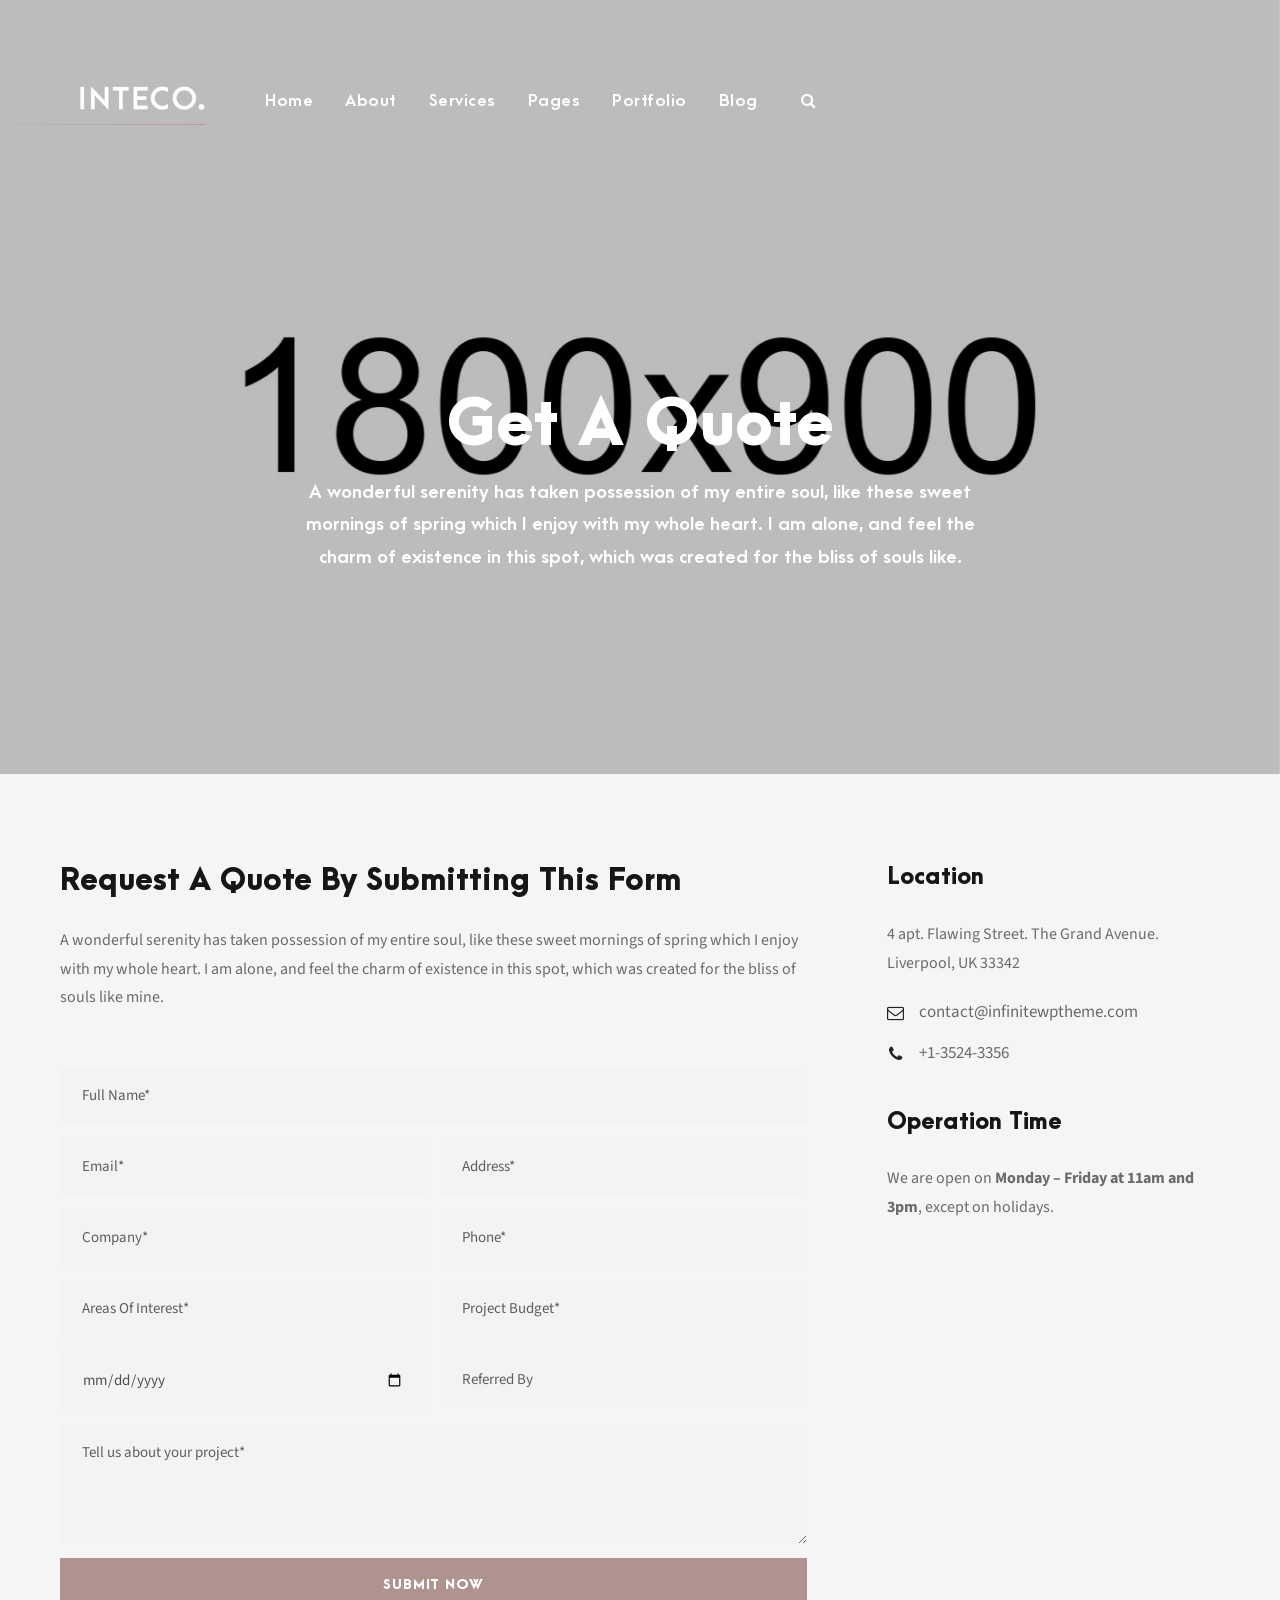
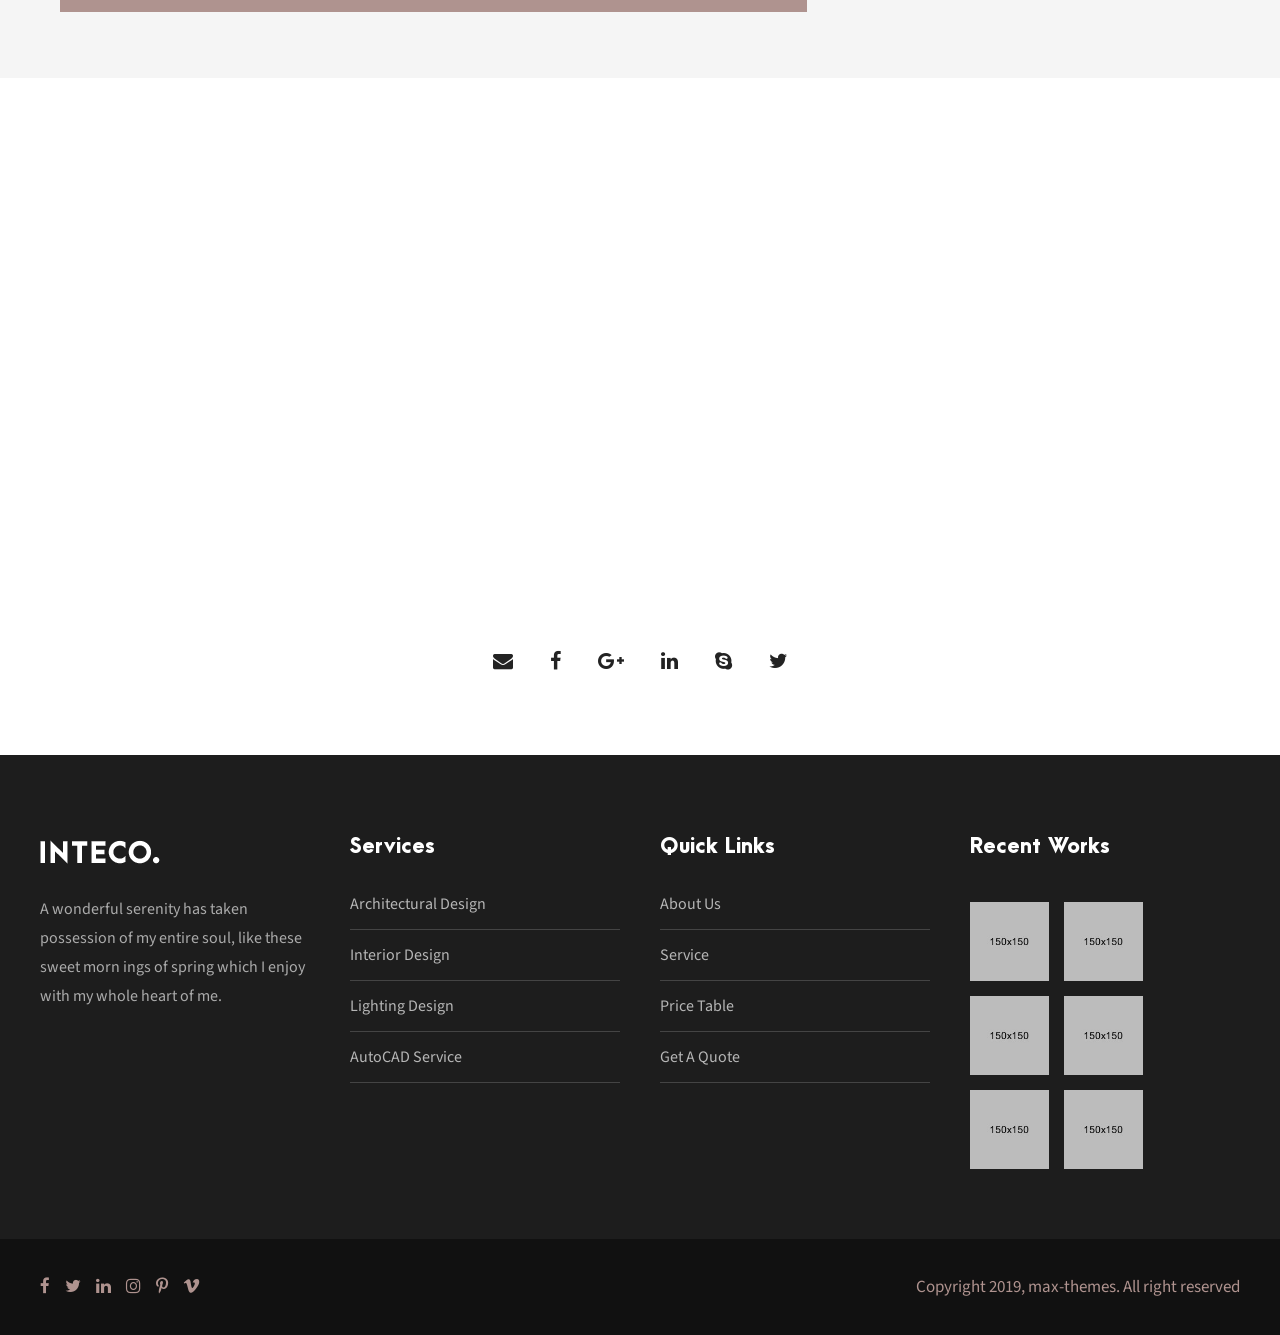
<file: get-a-quote.html>
<!DOCTYPE html>
<html lang="en-US" class="no-js">
<head>
    <meta charset="UTF-8">
    <meta name="viewport" content="width=device-width, initial-scale=1">

    <title>Inteco &#8211; Interior &amp; Architecture WordPress Theme SHARED ON THEMELOCK.COM</title>

    <link rel='stylesheet' href='css/block.min.css' type='text/css' media='all' />
    <link rel='stylesheet' href='plugins/goodlayers-core/plugins/combine/style.css' type='text/css' media='all' />
    <link rel='stylesheet' href='plugins/goodlayers-core/include/css/page-builder.css' type='text/css' media='all' />
    <link rel='stylesheet' href='plugins/revslider/public/assets/css/settings.css' type='text/css' media='all' />
    <link rel='stylesheet' href='css/style-core.css' type='text/css' media='all' />
    <link rel='stylesheet' href='css/inteco-style-custom.css' type='text/css' media='all' />



    <link rel='stylesheet' id='gdlr-core-google-font-css' href='https://fonts.googleapis.com/css?family=Source+Sans+Pro%3A200%2C200italic%2C300%2C300italic%2Cregular%2Citalic%2C600%2C600italic%2C700%2C700italic%2C900%2C900italic&amp;subset=cyrillic-ext%2Cvietnamese%2Clatin%2Ccyrillic%2Cgreek-ext%2Clatin-ext%2Cgreek&amp;ver=5.0.2' type='text/css' media='all' />


</head>

<body class="home page-template-default page page-id-2039 gdlr-core-body woocommerce-no-js inteco-body inteco-body-front inteco-full  inteco-with-sticky-navigation  inteco-blockquote-style-1 gdlr-core-link-to-lightbox" data-home-url="index.html">
    <div class="inteco-mobile-header-wrap">
        <div class="inteco-mobile-header inteco-header-background inteco-style-slide inteco-sticky-mobile-navigation " id="inteco-mobile-header">
            <div class="inteco-mobile-header-container inteco-container clearfix">
                <div class="inteco-logo  inteco-item-pdlr">
                    <div class="inteco-logo-inner">
                        <a class="" href="index.html"><img src="upload/logo.png" alt="" width="200" height="39" title="logo" /></a>
                    </div>
                </div>
                <div class="inteco-mobile-menu-right">
                    <div class="inteco-main-menu-search" id="inteco-mobile-top-search"><i class="fa fa-search"></i></div>
                    <div class="inteco-top-search-wrap">
                        <div class="inteco-top-search-close"></div>

                        <div class="inteco-top-search-row">
                            <div class="inteco-top-search-cell">
                                <form role="search" method="get" class="search-form" action="#">
                                    <input type="text" class="search-field inteco-title-font" placeholder="Search..." value="" name="s">
                                    <div class="inteco-top-search-submit"><i class="fa fa-search"></i></div>
                                    <input type="submit" class="search-submit" value="Search">
                                    <div class="inteco-top-search-close"><i class="icon_close"></i></div>
                                </form>
                            </div>
                        </div>

                    </div>

                    <div class="inteco-overlay-menu inteco-mobile-menu" id="inteco-mobile-menu"><a class="inteco-overlay-menu-icon inteco-mobile-menu-button inteco-mobile-button-hamburger" href="#"><span></span></a>
                        <div class="inteco-overlay-menu-content inteco-navigation-font">
                            <div class="inteco-overlay-menu-close"></div>
                            <div class="inteco-overlay-menu-row">
                                <div class="inteco-overlay-menu-cell">
                                    <ul id="menu-main-navigation" class="menu">
                                        <li class="menu-item menu-item-home current-menu-item menu-item-has-children"><a href="index.html">Home</a>
                                            <ul class="sub-menu">
                                                <li class="menu-item menu-item-home current-menu-item"><a href="index.html">Homepage 1</a></li>
                                                <li class="menu-item"><a href="homepage-2.html">Homepage 2</a></li>
                                                <li class="menu-item"><a href="homepage-3.html">Homepage 3</a></li>
                                                <li class="menu-item"><a href="homepage-4.html">Homepage 4</a></li>
                                                <li class="menu-item"><a href="light.html">Homepage 5</a></li>
                                                <li class="menu-item"><a href="homepage-6.html">Homepage 6</a></li>
                                            </ul>
                                        </li>
                                        <li class="menu-item menu-item-has-children"><a href="about-us.html">About</a>
                                            <ul class="sub-menu">
                                                <li class="menu-item"><a href="about-us.html">About Us</a></li>
                                                <li class="menu-item"><a href="about-us-2.html">About Us 2</a></li>
                                                <li class="menu-item"><a href="about-us-3.html">About Us 3</a></li>
                                                <li class="menu-item"><a href="about-our-team.html">About Our Team</a></li>
                                            </ul>
                                        </li>
                                        <li class="menu-item menu-item-has-children"><a href="service-interior.html">Services</a>
                                            <ul class="sub-menu">
                                                <li class="menu-item"><a href="service-architectural.html">Architectural Design</a></li>
                                                <li class="menu-item"><a href="service-interior.html">Interior Design</a></li>
                                                <li class="menu-item"><a href="service-lighting.html">Lighting Design</a></li>
                                            </ul>
                                        </li>
                                        <li class="menu-item menu-item-has-children"><a href="#">Pages</a>
                                            <ul class="sub-menu">
                                                <li class="menu-item menu-item-has-children"><a href="#">Contact</a>
                                                    <ul class="sub-menu">
                                                        <li class="menu-item"><a href="get-a-quote.html">Get A Quote</a></li>
                                                        <li class="menu-item"><a href="contact.html">Contact</a></li>
                                                        <li class="menu-item"><a href="contact-2.html">Contact 2</a></li>
                                                        <li class="menu-item"><a href="contact-3.html">Contact 3</a></li>
                                                    </ul>
                                                </li>
                                                <li class="menu-item menu-item-has-children"><a href="#">Team</a>
                                                    <ul class="sub-menu">
                                                        <li class="menu-item"><a href="team-plain-style.html">Team / Plain Style</a></li>
                                                        <li class="menu-item"><a href="team-thumbnail-style.html">Team / Thumbnail Style</a></li>
                                                        <li class="menu-item"><a href="team-frame-style.html">Team / Frame Style</a></li>
                                                    </ul>
                                                </li>
                                                <li class="menu-item"><a href="gallery.html">Gallery</a></li>
                                                <li class="menu-item"><a href="price-table.html">Price Table</a></li>
                                                <li class="menu-item"><a href="maintenance.html">Maintenance</a></li>
                                                <li class="menu-item"><a href="coming-soon.html">Coming Soon</a></li>
                                                <li class="menu-item"><a href="404.html">404 Page</a></li>
                                            </ul>
                                        </li>
                                        <li class="menu-item menu-item-has-children"><a href="portfolio-3-columns.html">Portfolio</a>
                                            <ul class="sub-menu">
                                                <li class="menu-item menu-item-has-children"><a>Portfolio Grid</a>
                                                    <ul class="sub-menu">
                                                        <li class="menu-item"><a href="portfolio-2-columns.html">Portfolio 2 Columns</a></li>
                                                        <li class="menu-item"><a href="portfolio-3-columns.html">Portfolio 3 Columns</a></li>
                                                        <li class="menu-item"><a href="portfolio-4-columns.html">Portfolio 4 Columns</a></li>
                                                        <li class="menu-item"><a href="portfolio-5-columns.html">Portfolio 5 Columns</a></li>
                                                        <li class="menu-item"><a href="portfolio-2-columns-with-frame.html">Portfolio 2 Columns With Frame</a></li>
                                                        <li class="menu-item"><a href="portfolio-3-columns-with-frame.html">Portfolio 3 Columns With Frame</a></li>
                                                        <li class="menu-item"><a href="portfolio-4-columns-with-frame.html">Portfolio 4 Columns With Frame</a></li>
                                                        <li class="menu-item"><a href="portfolio-2-columns-no-space.html">Portfolio 2 Columns No Space</a></li>
                                                        <li class="menu-item"><a href="portfolio-3-columns-no-space.html">Portfolio 3 Columns No Space</a></li>
                                                        <li class="menu-item"><a href="portfolio-4-columns-no-space.html">Portfolio 4 Columns No Space</a></li>
                                                        <li class="menu-item"><a href="portfolio-5-columns-no-space.html">Portfolio 5 Columns No Space</a></li>
                                                    </ul>
                                                </li>
                                                <li class="menu-item menu-item-has-children"><a>Portfolio Masonry</a>
                                                    <ul class="sub-menu">
                                                        <li class="menu-item"><a href="portfolio-masonry-4-columns.html">Masonry 4 Columns</a></li>
                                                        <li class="menu-item"><a href="portfolio-masonry-3-columns.html">Masonry 3 Columns</a></li>
                                                        <li class="menu-item"><a href="portfolio-masonry-4-columns-no-space.html">Masonry 4 Columns No Space</a></li>
                                                        <li class="menu-item"><a href="portfolio-masonry-3-columns-no-space.html">Masonry 3 Columns No Space</a></li>
                                                    </ul>
                                                </li>
                                                <li class="menu-item menu-item-has-children"><a>Portfolio Modern</a>
                                                    <ul class="sub-menu">
                                                        <li class="menu-item"><a href="portfolio-modern-2-columns.html">Modern 2 Columns</a></li>
                                                        <li class="menu-item"><a href="portfolio-modern-3-columns.html">Modern 3 Columns</a></li>
                                                        <li class="menu-item"><a href="portfolio-modern-4-columns.html">Modern 4 Columns</a></li>
                                                        <li class="menu-item"><a href="portfolio-modern-5-columns.html">Modern 5 Columns</a></li>
                                                        <li class="menu-item"><a href="portfolio-modern-2-columns-no-space.html">Modern 2 Columns No Space</a></li>
                                                        <li class="menu-item"><a href="portfolio-modern-3-columns-no-space.html">Modern 3 Columns No Space</a></li>
                                                        <li class="menu-item"><a href="portfolio-modern-4-columns-no-space.html">Modern 4 Columns No Space</a></li>
                                                        <li class="menu-item"><a href="portfolio-modern-5-columns-no-space.html">Modern 5 Columns No Space</a></li>
                                                    </ul>
                                                </li>
                                                <li class="menu-item menu-item-has-children"><a>Portfolio Side Thumbnail</a>
                                                    <ul class="sub-menu">
                                                        <li class="menu-item"><a href="portfolio-left-right-large-thumbnail.html">Portfolio Left &#038; Right Large Thumbnail</a></li>
                                                        <li class="menu-item"><a href="portfolio-left-large-thumbnail.html">Portfolio Left Large Thumbnail</a></li>
                                                        <li class="menu-item"><a href="portfolio-right-large-thumbnail.html">Portfolio Right Large Thumbnail</a></li>
                                                    </ul>
                                                </li>
                                            </ul>
                                        </li>
                                        <li class="menu-item menu-item-has-children"><a href="blog-full-right-sidebar-with-frame.html">Blog</a>
                                            <ul class="sub-menu">
                                                <li class="menu-item menu-item-has-children"><a href="blog-full-right-sidebar-with-frame.html">Blog Full</a>
                                                    <ul class="sub-menu">
                                                        <li class="menu-item"><a href="blog-full-right-sidebar-with-frame.html">Blog Full Right Sidebar With Frame</a></li>
                                                        <li class="menu-item"><a href="blog-full-left-sidebar-with-frame.html">Blog Full Left Sidebar With Frame</a></li>
                                                        <li class="menu-item"><a href="blog-full-both-sidebar-with-frame.html">Blog Full Both Sidebar With Frame</a></li>
                                                        <li class="menu-item"><a href="blog-full-right-sidebar.html">Blog Full Right Sidebar</a></li>
                                                        <li class="menu-item"><a href="blog-full-left-sidebar.html">Blog Full Left Sidebar</a></li>
                                                        <li class="menu-item"><a href="blog-full-both-sidebar.html">Blog Full Both Sidebar</a></li>
                                                    </ul>
                                                </li>
                                                <li class="menu-item menu-item-has-children"><a href="blog-grid-3-columns-no-space.html">Blog Grid</a>
                                                    <ul class="sub-menu">
                                                        <li class="menu-item"><a href="blog-grid-2-columns.html">Blog Grid 2 Columns</a></li>
                                                        <li class="menu-item"><a href="blog-grid-3-columns.html">Blog Grid 3 Columns</a></li>
                                                        <li class="menu-item"><a href="blog-grid-4-columns.html">Blog Grid 4 Columns</a></li>
                                                        <li class="menu-item"><a href="blog-grid-2-columns-no-space.html">Blog Grid 2 Columns No Space</a></li>
                                                        <li class="menu-item"><a href="blog-grid-3-columns-no-space.html">Blog Grid 3 Columns No Space</a></li>
                                                        <li class="menu-item"><a href="blog-grid-4-columns-no-space.html">Blog Grid 4 Columns No Space</a></li>
                                                    </ul>
                                                </li>
                                                <li class="menu-item menu-item-has-children"><a href="blog-3-columns-with-frame.html">Blog Columns</a>
                                                    <ul class="sub-menu">
                                                        <li class="menu-item"><a href="blog-2-columns-with-frame.html">Blog 2 Columns With Frame</a></li>
                                                        <li class="menu-item"><a href="blog-3-columns-with-frame.html">Blog 3 Columns With Frame</a></li>
                                                        <li class="menu-item"><a href="blog-4-columns-with-frame.html">Blog 4 Columns With Frame</a></li>
                                                        <li class="menu-item"><a href="blog-2-columns.html">Blog 2 Columns</a></li>
                                                        <li class="menu-item"><a href="blog-3-columns.html">Blog 3 Columns</a></li>
                                                        <li class="menu-item"><a href="blog-4-columns.html">Blog 4 Columns</a></li>
                                                        <li class="menu-item"><a href="blog-3-columns-with-frame-post-format.html">Blog Columns With Post Format</a></li>
                                                    </ul>
                                                </li>
                                                <li class="menu-item"><a href="standard-post-type.html">Single Posts</a></li>
                                            </ul>
                                        </li>


                                    </ul>
                                </div>
                            </div>
                        </div>
                    </div>
                </div>
            </div>
        </div>
    </div>
    <div class="inteco-body-outer-wrapper ">
        <div class="inteco-body-wrapper clearfix  inteco-with-transparent-header inteco-with-frame">
            <div class="inteco-header-background-transparent">
                <header class="inteco-header-wrap inteco-header-style-plain  inteco-style-float-left inteco-sticky-navigation inteco-style-slide" data-navigation-offset="75px">
                    <div class="inteco-header-background"></div>
                    <div class="inteco-header-container  inteco-header-full">

                        <div class="inteco-header-container-inner clearfix">
                            <div class="inteco-logo  inteco-item-pdlr">
                                <div class="inteco-logo-inner">
                                    <a class="" href="index.html"><img src="upload/logo.png" alt="" width="200" height="39" title="logo" /></a>
                                </div>
                                <div class="inteco-logo-bottom-divider" id="inteco-logo-bottom-divider"></div>
                            </div>
                            <div class="inteco-navigation inteco-item-pdlr clearfix ">
                                <div class="inteco-main-menu" id="inteco-main-menu">
                                    <ul id="menu-main-navigation-1" class="sf-menu">
                                        <li class="menu-item menu-item-home current-menu-item menu-item-has-children inteco-normal-menu"><a href="index.html" class="sf-with-ul-pre">Home</a>
                                            <ul class="sub-menu">
                                                <li class="menu-item menu-item-home current-menu-item" data-size="60"><a href="index.html">Homepage 1</a></li>
                                                <li class="menu-item" data-size="60"><a href="homepage-2.html">Homepage 2</a></li>
                                                <li class="menu-item" data-size="60"><a href="homepage-3.html">Homepage 3</a></li>
                                                <li class="menu-item" data-size="60"><a href="homepage-4.html">Homepage 4</a></li>
                                                <li class="menu-item" data-size="60"><a href="light.html">Homepage 5</a></li>
                                                <li class="menu-item" data-size="60"><a href="homepage-6.html">Homepage 6</a></li>
                                            </ul>
                                        </li>
                                        <li class="menu-item menu-item-has-children inteco-normal-menu"><a href="about-us.html" class="sf-with-ul-pre">About</a>
                                            <ul class="sub-menu">
                                                <li class="menu-item" data-size="60"><a href="about-us.html">About Us</a></li>
                                                <li class="menu-item" data-size="60"><a href="about-us-2.html">About Us 2</a></li>
                                                <li class="menu-item" data-size="60"><a href="about-us-3.html">About Us 3</a></li>
                                                <li class="menu-item" data-size="60"><a href="about-our-team.html">About Our Team</a></li>
                                            </ul>
                                        </li>
                                        <li class="menu-item menu-item-has-children inteco-normal-menu"><a href="service-interior.html" class="sf-with-ul-pre">Services</a>
                                            <ul class="sub-menu">
                                                <li class="menu-item" data-size="60"><a href="service-architectural.html">Architectural Design</a></li>
                                                <li class="menu-item" data-size="60"><a href="service-interior.html">Interior Design</a></li>
                                                <li class="menu-item" data-size="60"><a href="service-lighting.html">Lighting Design</a></li>
                                            </ul>
                                        </li>
                                        <li class="menu-item menu-item-has-children inteco-normal-menu"><a href="#" class="sf-with-ul-pre">Pages</a>
                                            <ul class="sub-menu">
                                                <li class="menu-item menu-item-has-children" data-size="60"><a href="#" class="sf-with-ul-pre">Contact</a>
                                                    <ul class="sub-menu">
                                                        <li class="menu-item"><a href="get-a-quote.html">Get A Quote</a></li>
                                                        <li class="menu-item"><a href="contact.html">Contact</a></li>
                                                        <li class="menu-item"><a href="contact-2.html">Contact 2</a></li>
                                                        <li class="menu-item"><a href="contact-3.html">Contact 3</a></li>
                                                    </ul>
                                                </li>
                                                <li class="menu-item menu-item-has-children" data-size="60"><a href="#" class="sf-with-ul-pre">Team</a>
                                                    <ul class="sub-menu">
                                                        <li class="menu-item"><a href="team-plain-style.html">Team / Plain Style</a></li>
                                                        <li class="menu-item"><a href="team-thumbnail-style.html">Team / Thumbnail Style</a></li>
                                                        <li class="menu-item"><a href="team-frame-style.html">Team / Frame Style</a></li>
                                                    </ul>
                                                </li>
                                                <li class="menu-item" data-size="60"><a href="gallery.html">Gallery</a></li>
                                                <li class="menu-item" data-size="60"><a href="price-table.html">Price Table</a></li>
                                                <li class="menu-item" data-size="60"><a href="maintenance.html">Maintenance</a></li>
                                                <li class="menu-item" data-size="60"><a href="coming-soon.html">Coming Soon</a></li>
                                                <li class="menu-item" data-size="60"><a href="404.html">404 Page</a></li>
                                            </ul>
                                        </li>
                                        <li class="menu-item menu-item-has-children inteco-normal-menu"><a href="portfolio-3-columns.html" class="sf-with-ul-pre">Portfolio</a>
                                            <ul class="sub-menu">
                                                <li class="menu-item menu-item-has-children" data-size="60"><a class="sf-with-ul-pre">Portfolio Grid</a>
                                                    <ul class="sub-menu">
                                                        <li class="menu-item"><a href="portfolio-2-columns.html">Portfolio 2 Columns</a></li>
                                                        <li class="menu-item"><a href="portfolio-3-columns.html">Portfolio 3 Columns</a></li>
                                                        <li class="menu-item"><a href="portfolio-4-columns.html">Portfolio 4 Columns</a></li>
                                                        <li class="menu-item"><a href="portfolio-5-columns.html">Portfolio 5 Columns</a></li>
                                                        <li class="menu-item"><a href="portfolio-2-columns-with-frame.html">Portfolio 2 Columns With Frame</a></li>
                                                        <li class="menu-item"><a href="portfolio-3-columns-with-frame.html">Portfolio 3 Columns With Frame</a></li>
                                                        <li class="menu-item"><a href="portfolio-4-columns-with-frame.html">Portfolio 4 Columns With Frame</a></li>
                                                        <li class="menu-item"><a href="portfolio-2-columns-no-space.html">Portfolio 2 Columns No Space</a></li>
                                                        <li class="menu-item"><a href="portfolio-3-columns-no-space.html">Portfolio 3 Columns No Space</a></li>
                                                        <li class="menu-item"><a href="portfolio-4-columns-no-space.html">Portfolio 4 Columns No Space</a></li>
                                                        <li class="menu-item"><a href="portfolio-5-columns-no-space.html">Portfolio 5 Columns No Space</a></li>
                                                    </ul>
                                                </li>
                                                <li class="menu-item menu-item-has-children" data-size="60"><a class="sf-with-ul-pre">Portfolio Masonry</a>
                                                    <ul class="sub-menu">
                                                        <li class="menu-item"><a href="portfolio-masonry-4-columns.html">Masonry 4 Columns</a></li>
                                                        <li class="menu-item"><a href="portfolio-masonry-3-columns.html">Masonry 3 Columns</a></li>
                                                        <li class="menu-item"><a href="portfolio-masonry-4-columns-no-space.html">Masonry 4 Columns No Space</a></li>
                                                        <li class="menu-item"><a href="portfolio-masonry-3-columns-no-space.html">Masonry 3 Columns No Space</a></li>
                                                    </ul>
                                                </li>
                                                <li class="menu-item menu-item-has-children" data-size="60"><a class="sf-with-ul-pre">Portfolio Modern</a>
                                                    <ul class="sub-menu">
                                                        <li class="menu-item"><a href="portfolio-modern-2-columns.html">Modern 2 Columns</a></li>
                                                        <li class="menu-item"><a href="portfolio-modern-3-columns.html">Modern 3 Columns</a></li>
                                                        <li class="menu-item"><a href="portfolio-modern-4-columns.html">Modern 4 Columns</a></li>
                                                        <li class="menu-item"><a href="portfolio-modern-5-columns.html">Modern 5 Columns</a></li>
                                                        <li class="menu-item"><a href="portfolio-modern-2-columns-no-space.html">Modern 2 Columns No Space</a></li>
                                                        <li class="menu-item"><a href="portfolio-modern-3-columns-no-space.html">Modern 3 Columns No Space</a></li>
                                                        <li class="menu-item"><a href="portfolio-modern-4-columns-no-space.html">Modern 4 Columns No Space</a></li>
                                                        <li class="menu-item"><a href="portfolio-modern-5-columns-no-space.html">Modern 5 Columns No Space</a></li>
                                                    </ul>
                                                </li>
                                                <li class="menu-item menu-item-has-children" data-size="60"><a class="sf-with-ul-pre">Portfolio Side Thumbnail</a>
                                                    <ul class="sub-menu">
                                                        <li class="menu-item"><a href="portfolio-left-right-large-thumbnail.html">Portfolio Left &#038; Right Large Thumbnail</a></li>
                                                        <li class="menu-item"><a href="portfolio-left-large-thumbnail.html">Portfolio Left Large Thumbnail</a></li>
                                                        <li class="menu-item"><a href="portfolio-right-large-thumbnail.html">Portfolio Right Large Thumbnail</a></li>
                                                    </ul>
                                                </li>
                                            </ul>
                                        </li>
                                        <li class="menu-item menu-item-has-children inteco-normal-menu"><a href="blog-full-right-sidebar-with-frame.html" class="sf-with-ul-pre">Blog</a>
                                            <ul class="sub-menu">
                                                <li class="menu-item menu-item-has-children" data-size="60"><a href="blog-full-right-sidebar-with-frame.html" class="sf-with-ul-pre">Blog Full</a>
                                                    <ul class="sub-menu">
                                                        <li class="menu-item"><a href="blog-full-right-sidebar-with-frame.html">Blog Full Right Sidebar With Frame</a></li>
                                                        <li class="menu-item"><a href="blog-full-left-sidebar-with-frame.html">Blog Full Left Sidebar With Frame</a></li>
                                                        <li class="menu-item"><a href="blog-full-both-sidebar-with-frame.html">Blog Full Both Sidebar With Frame</a></li>
                                                        <li class="menu-item"><a href="blog-full-right-sidebar.html">Blog Full Right Sidebar</a></li>
                                                        <li class="menu-item"><a href="blog-full-left-sidebar.html">Blog Full Left Sidebar</a></li>
                                                        <li class="menu-item"><a href="blog-full-both-sidebar.html">Blog Full Both Sidebar</a></li>
                                                    </ul>
                                                </li>
                                                <li class="menu-item menu-item-has-children" data-size="60"><a href="blog-grid-3-columns-no-space.html" class="sf-with-ul-pre">Blog Grid</a>
                                                    <ul class="sub-menu">
                                                        <li class="menu-item"><a href="blog-grid-2-columns.html">Blog Grid 2 Columns</a></li>
                                                        <li class="menu-item"><a href="blog-grid-3-columns.html">Blog Grid 3 Columns</a></li>
                                                        <li class="menu-item"><a href="blog-grid-4-columns.html">Blog Grid 4 Columns</a></li>
                                                        <li class="menu-item"><a href="blog-grid-2-columns-no-space.html">Blog Grid 2 Columns No Space</a></li>
                                                        <li class="menu-item"><a href="blog-grid-3-columns-no-space.html">Blog Grid 3 Columns No Space</a></li>
                                                        <li class="menu-item"><a href="blog-grid-4-columns-no-space.html">Blog Grid 4 Columns No Space</a></li>
                                                    </ul>
                                                </li>
                                                <li class="menu-item menu-item-has-children" data-size="60"><a href="blog-3-columns-with-frame.html" class="sf-with-ul-pre">Blog Columns</a>
                                                    <ul class="sub-menu">
                                                        <li class="menu-item"><a href="blog-2-columns-with-frame.html">Blog 2 Columns With Frame</a></li>
                                                        <li class="menu-item"><a href="blog-3-columns-with-frame.html">Blog 3 Columns With Frame</a></li>
                                                        <li class="menu-item"><a href="blog-4-columns-with-frame.html">Blog 4 Columns With Frame</a></li>
                                                        <li class="menu-item"><a href="blog-2-columns.html">Blog 2 Columns</a></li>
                                                        <li class="menu-item"><a href="blog-3-columns.html">Blog 3 Columns</a></li>
                                                        <li class="menu-item"><a href="blog-4-columns.html">Blog 4 Columns</a></li>
                                                        <li class="menu-item"><a href="blog-3-columns-with-frame-post-format.html">Blog Columns With Post Format</a></li>
                                                    </ul>
                                                </li>
                                                <li class="menu-item" data-size="60"><a href="standard-post-type.html" >Single Post</a></li>
                                            </ul>
                                        </li>

                                    </ul>
                                </div>
                                <div class="inteco-main-menu-right-wrap clearfix ">
                                    <div class="inteco-main-menu-search" id="inteco-top-search"><i class="fa fa-search"></i></div>
                                    <div class="inteco-top-search-wrap">
                                        <div class="inteco-top-search-close"></div>

                                        <div class="inteco-top-search-row">
                                            <div class="inteco-top-search-cell">
                                                <form role="search" method="get" class="search-form" action="#">
                                                    <input type="text" class="search-field inteco-title-font" placeholder="Search..." value="" name="s">
                                                    <div class="inteco-top-search-submit"><i class="fa fa-search"></i></div>
                                                    <input type="submit" class="search-submit" value="Search">
                                                    <div class="inteco-top-search-close"><i class="icon_close"></i></div>
                                                </form>
                                            </div>
                                        </div>

                                    </div>

                                </div>
                            </div>
                            <!-- inteco-navigation -->
                            
                            <div class="inteco-header-right-social gdlr-core-item-pdlr">
                                <a href="#" target="_blank" class="inteco-top-bar-social-icon" title="facebook">
                                    <i class="fa fa-facebook" ></i>
                                </a>
                                <a href="#" target="_blank" class="inteco-top-bar-social-icon" title="linkedin">
                                    <i class="fa fa-linkedin" ></i>
                                </a>
                                <a href="#" target="_blank" class="inteco-top-bar-social-icon" title="pinterest">
                                    <i class="fa fa-pinterest-p" ></i>
                                </a>
                                <a href="#" target="_blank" class="inteco-top-bar-social-icon" title="instagram">
                                    <i class="fa fa-instagram" ></i>
                                </a>
                            </div>
                        </div>
                        <!-- inteco-header-inner -->
                    </div>
                    <!-- inteco-header-container -->
                </header>
                <!-- header -->
            </div>




            <div class="inteco-page-wrapper" id="inteco-page-wrapper">
                <div class="gdlr-core-page-builder-body">
                    <div class="gdlr-core-pbf-wrapper " style="margin: 0px 0px 0px 0px;padding: 390px 0px 170px 0px;" id="gdlr-core-wrapper-1">
                        <div class="gdlr-core-pbf-background-wrap">
                            <div class="gdlr-core-pbf-background gdlr-core-parallax gdlr-core-js" style="background-image: url(upload/getquote-bg.jpg) ;background-size: cover ;background-position: center ;" data-parallax-speed="0.3"></div>
                        </div>
                        <div class="gdlr-core-pbf-wrapper-content gdlr-core-js " data-gdlr-animation="fadeIn" data-gdlr-animation-duration="600ms" data-gdlr-animation-offset="0.8">
                            <div class="gdlr-core-pbf-wrapper-container clearfix gdlr-core-container-custom" style="max-width: 730px ;">
                                <div class="gdlr-core-pbf-element">
                                    <div class="gdlr-core-title-item gdlr-core-item-pdb clearfix  gdlr-core-center-align gdlr-core-title-item-caption-bottom gdlr-core-item-pdlr">
                                        <div class="gdlr-core-title-item-title-wrap ">
                                            <h3 class="gdlr-core-title-item-title gdlr-core-skin-title " style="font-size: 60px ;font-weight: 700 ;letter-spacing: 0px ;text-transform: none ;color: #ffffff ;">Get A Quote</h3></div><span class="gdlr-core-title-item-caption gdlr-core-info-font gdlr-core-skin-caption" style="font-size: 18px ;font-style: normal ;color: #ffffff ;margin-top: 15px ;">A wonderful serenity has taken possession of my entire soul, like these sweet mornings of spring which I enjoy with my whole heart. I am alone, and feel the charm of existence in this spot, which was created for the bliss of souls like.</span></div>
                                </div>
                            </div>
                        </div>
                    </div>
                    <div class="gdlr-core-pbf-wrapper " style="padding: 40px 0px 10px 0px;">
                        <div class="gdlr-core-pbf-background-wrap" style="background-color: #f5f5f5 ;"></div>
                        <div class="gdlr-core-pbf-wrapper-content gdlr-core-js ">
                            <div class="gdlr-core-pbf-wrapper-container clearfix gdlr-core-container">
                                <div class="gdlr-core-pbf-column gdlr-core-column-40 gdlr-core-column-first">
                                    <div class="gdlr-core-pbf-column-content-margin gdlr-core-js " style="padding: 50px 20px 0px 20px;">
                                        <div class="gdlr-core-pbf-column-content clearfix gdlr-core-js ">
                                            <div class="gdlr-core-pbf-element">
                                                <div class="gdlr-core-title-item gdlr-core-item-pdb clearfix  gdlr-core-left-align gdlr-core-title-item-caption-bottom gdlr-core-item-pdlr" style="padding-bottom: 25px ;">
                                                    <div class="gdlr-core-title-item-title-wrap ">
                                                        <h3 class="gdlr-core-title-item-title gdlr-core-skin-title " style="font-size: 29px ;font-weight: 700 ;letter-spacing: 0px ;text-transform: none ;">Request A Quote By Submitting This Form</h3></div>
                                                </div>
                                            </div>
                                            <div class="gdlr-core-pbf-element">
                                                <div class="gdlr-core-text-box-item gdlr-core-item-pdlr gdlr-core-item-pdb gdlr-core-left-align" style="padding-bottom: 35px ;">
                                                    <div class="gdlr-core-text-box-item-content" style="font-size: 16px ;text-transform: none ;">
                                                        <p>A wonderful serenity has taken possession of my entire soul, like these sweet mornings of spring which I enjoy with my whole heart. I am alone, and feel the charm of existence in this spot, which was created for the bliss of souls like mine.</p>
                                                    </div>
                                                </div>
                                            </div>
                                            <div class="gdlr-core-pbf-element">
                                                <div class="gdlr-core-contact-form-7-item gdlr-core-item-pdlr gdlr-core-item-pdb ">
                                                    <div role="form" class="wpcf7" id="wpcf7-f5826-p5822-o1" lang="en-US" dir="ltr">
                                                        <div class="screen-reader-response"></div>
                                                        <form action="https://demo.goodlayers.com/inteco/get-a-quote/#wpcf7-f5826-p5822-o1" method="post" class="wpcf7-form" novalidate="novalidate">
                                                            <div style="display: none;">
                                                                <input type="hidden" name="_wpcf7" value="5826" />
                                                                <input type="hidden" name="_wpcf7_version" value="5.1.1" />
                                                                <input type="hidden" name="_wpcf7_locale" value="en_US" />
                                                                <input type="hidden" name="_wpcf7_unit_tag" value="wpcf7-f5826-p5822-o1" />
                                                                <input type="hidden" name="_wpcf7_container_post" value="5822" />
                                                                <input type="hidden" name="g-recaptcha-response" value="" />
                                                            </div>
                                                            <div class="gdlr-core-input-wrap gdlr-core-large gdlr-core-full-width gdlr-core-with-column gdlr-core-no-border">
                                                                <div class="gdlr-core-column-60"><span class="wpcf7-form-control-wrap your-name"><input type="text" name="your-name" value="" size="40" class="wpcf7-form-control wpcf7-text wpcf7-validates-as-required" aria-required="true" aria-invalid="false" placeholder="Full Name*" /></span></div>
                                                                <div class="clear"></div>
                                                                <div class="gdlr-core-column-30"><span class="wpcf7-form-control-wrap your-email"><input type="email" name="your-email" value="" size="40" class="wpcf7-form-control wpcf7-text wpcf7-email wpcf7-validates-as-required wpcf7-validates-as-email" aria-required="true" aria-invalid="false" placeholder="Email*" /></span></div>
                                                                <div class="gdlr-core-column-30"><span class="wpcf7-form-control-wrap your-address"><input type="text" name="your-address" value="" size="40" class="wpcf7-form-control wpcf7-text wpcf7-validates-as-required" aria-required="true" aria-invalid="false" placeholder="Address*" /></span></div>
                                                                <div class="clear"></div>
                                                                <div class="gdlr-core-column-30"><span class="wpcf7-form-control-wrap your-company"><input type="text" name="your-company" value="" size="40" class="wpcf7-form-control wpcf7-text wpcf7-validates-as-required" aria-required="true" aria-invalid="false" placeholder="Company*" /></span></div>
                                                                <div class="gdlr-core-column-30"><span class="wpcf7-form-control-wrap your-phone"><input type="tel" name="your-phone" value="" size="40" class="wpcf7-form-control wpcf7-text wpcf7-tel wpcf7-validates-as-required wpcf7-validates-as-tel" aria-required="true" aria-invalid="false" placeholder="Phone*" /></span></div>
                                                                <div class="clear"></div>
                                                                <div class="gdlr-core-column-30"><span class="wpcf7-form-control-wrap your-area"><input type="text" name="your-area" value="" size="40" class="wpcf7-form-control wpcf7-text wpcf7-validates-as-required" aria-required="true" aria-invalid="false" placeholder="Areas Of Interest*" /></span></div>
                                                                <div class="gdlr-core-column-30"><span class="wpcf7-form-control-wrap your-budget"><input type="text" name="your-budget" value="" size="40" class="wpcf7-form-control wpcf7-text wpcf7-validates-as-required" aria-required="true" aria-invalid="false" placeholder="Project Budget*" /></span></div>
                                                                <div class="clear"></div>
                                                                <div class="gdlr-core-column-30"><span class="wpcf7-form-control-wrap your-date"><input type="date" name="your-date" value="" class="wpcf7-form-control wpcf7-date wpcf7-validates-as-required wpcf7-validates-as-date" aria-required="true" aria-invalid="false" placeholder="Requested Completion Date*" /></span></div>
                                                                <div class="gdlr-core-column-30"><span class="wpcf7-form-control-wrap your-refer"><input type="text" name="your-refer" value="" size="40" class="wpcf7-form-control wpcf7-text" aria-invalid="false" placeholder="Referred By" /></span></div>
                                                                <div class="clear"></div>
                                                                <div class="gdlr-core-column-60"><span class="wpcf7-form-control-wrap your-message"><textarea name="your-message" cols="40" rows="10" class="wpcf7-form-control wpcf7-textarea wpcf7-validates-as-required" aria-required="true" aria-invalid="false" placeholder="Tell us about your project*"></textarea></span></div>
                                                                <div class="clear"></div>
                                                                <div class="gdlr-core-column-60 gdlr-core-left-align">
                                                                    <input type="submit" value="Submit Now" class="wpcf7-form-control wpcf7-submit gdlr-core-full" />
                                                                </div>
                                                            </div>
                                                            <div class="wpcf7-response-output wpcf7-display-none"></div>
                                                        </form>
                                                    </div>
                                                </div>
                                            </div>
                                        </div>
                                    </div>
                                </div>
                                <div class="gdlr-core-pbf-column gdlr-core-column-20">
                                    <div class="gdlr-core-pbf-column-content-margin gdlr-core-js " style="padding: 50px 20px 0px 20px;">
                                        <div class="gdlr-core-pbf-column-content clearfix gdlr-core-js ">
                                            <div class="gdlr-core-pbf-element">
                                                <div class="gdlr-core-title-item gdlr-core-item-pdb clearfix  gdlr-core-left-align gdlr-core-title-item-caption-bottom gdlr-core-item-pdlr" style="padding-bottom: 25px ;">
                                                    <div class="gdlr-core-title-item-title-wrap ">
                                                        <h3 class="gdlr-core-title-item-title gdlr-core-skin-title " style="font-size: 22px ;font-weight: 700 ;letter-spacing: 0px ;text-transform: none ;">Location</h3></div>
                                                </div>
                                            </div>
                                            <div class="gdlr-core-pbf-element">
                                                <div class="gdlr-core-text-box-item gdlr-core-item-pdlr gdlr-core-item-pdb gdlr-core-left-align" style="padding-bottom: 0px ;">
                                                    <div class="gdlr-core-text-box-item-content" style="font-size: 16px ;">
                                                        <p>4 apt. Flawing Street. The Grand Avenue.
                                                            <br />Liverpool, UK 33342</p>
                                                    </div>
                                                </div>
                                            </div>
                                            <div class="gdlr-core-pbf-element">
                                                <div class="gdlr-core-icon-list-item gdlr-core-item-pdlr gdlr-core-item-pdb clearfix ">
                                                    <ul>
                                                        <li class=" gdlr-core-skin-divider"><span class="gdlr-core-icon-list-icon-wrap" style="margin-top: 7px ;"><i class="gdlr-core-icon-list-icon fa fa-envelope-o" style="font-size: 17px ;width: 17px ;" ></i></span>
                                                            <div class="gdlr-core-icon-list-content-wrap"><span class="gdlr-core-icon-list-content" style="font-size: 17px ;">contact@infinitewptheme.com</span></div>
                                                        </li>
                                                        <li class=" gdlr-core-skin-divider"><span class="gdlr-core-icon-list-icon-wrap" style="margin-top: 7px ;"><i class="gdlr-core-icon-list-icon fa fa-phone" style="font-size: 17px ;width: 17px ;" ></i></span>
                                                            <div class="gdlr-core-icon-list-content-wrap"><span class="gdlr-core-icon-list-content" style="font-size: 17px ;">+1-3524-3356</span></div>
                                                        </li>
                                                    </ul>
                                                </div>
                                            </div>
                                            <div class="gdlr-core-pbf-element">
                                                <div class="gdlr-core-title-item gdlr-core-item-pdb clearfix  gdlr-core-left-align gdlr-core-title-item-caption-bottom gdlr-core-item-pdlr" style="padding-bottom: 25px ;">
                                                    <div class="gdlr-core-title-item-title-wrap ">
                                                        <h3 class="gdlr-core-title-item-title gdlr-core-skin-title " style="font-size: 22px ;font-weight: 700 ;letter-spacing: 0px ;text-transform: none ;">Operation Time</h3></div>
                                                </div>
                                            </div>
                                            <div class="gdlr-core-pbf-element">
                                                <div class="gdlr-core-text-box-item gdlr-core-item-pdlr gdlr-core-item-pdb gdlr-core-left-align" style="padding-bottom: 0px ;">
                                                    <div class="gdlr-core-text-box-item-content" style="font-size: 16px ;text-transform: none ;">
                                                        <p>We are open on <strong>Monday – Friday at 11am and 3pm</strong>, except on holidays.</p>
                                                    </div>
                                                </div>
                                            </div>
                                        </div>
                                    </div>
                                </div>
                            </div>
                        </div>
                    </div>
                    <div class="gdlr-core-pbf-wrapper " style="padding: 0px 0px 0px 0px;">
                        <div class="gdlr-core-pbf-background-wrap"></div>
                        <div class="gdlr-core-pbf-wrapper-content gdlr-core-js ">
                            <div class="gdlr-core-pbf-wrapper-container clearfix gdlr-core-pbf-wrapper-full-no-space">
                                <div class="gdlr-core-pbf-element">
                                    <div class="gdlr-core-wp-google-map-plugin-item gdlr-core-item-pdlr gdlr-core-item-pdb " style="padding-bottom: 0px ;">
                                        <div style="overflow:hidden;width: 100%;position: relative;">
                                            
                                            <iframe style="width:100%; height:480px; " src="https://www.google.com/maps/embed?pb=!1m16!1m12!1m3!1d19905.696399556287!2d-0.3007084089960577!3d51.417531259591925!2m3!1f0!2f0!3f0!3m2!1i1024!2i768!4f13.1!2m1!1s2334+Peterson+Street+Kingston+UK+London+H14D!5e0!3m2!1sen!2s!4v1546697086219" width="600" height="450" frameborder="0" style="border:0" allowfullscreen></iframe>
                                            <div style="position: absolute;width: 80%;bottom: 20px;left: 0;right: 0;margin-left: auto;margin-right: auto;color: #000;">

                                            </div>
                                            <style>#gmap_canvas img{max-width:none!important;background:none!important}</style>
                                        </div>

                                    </div>
                                </div>
                            </div>
                        </div>
                    </div>
                    <div class="gdlr-core-pbf-wrapper " style="padding: 75px 0px 75px 0px;">
                        <div class="gdlr-core-pbf-background-wrap" style="background-color: #ffffff ;"></div>
                        <div class="gdlr-core-pbf-wrapper-content gdlr-core-js " data-gdlr-animation="fadeInUp" data-gdlr-animation-duration="600ms" data-gdlr-animation-offset="0.8">
                            <div class="gdlr-core-pbf-wrapper-container clearfix gdlr-core-pbf-wrapper-full-no-space">
                                <div class="gdlr-core-pbf-element">
                                    <div class="gdlr-core-social-network-item gdlr-core-item-pdb  gdlr-core-center-align gdlr-core-item-pdlr" style="padding-bottom: 0px ;"><a href="mailto:#" target="_blank" class="gdlr-core-social-network-icon" title="email" style="font-size: 20px ;color: #232323 ;"><i class="fa fa-envelope" ></i></a><a href="#" target="_blank" class="gdlr-core-social-network-icon" title="facebook" style="font-size: 20px ;color: #232323 ;margin-left: 37px ;"><i class="fa fa-facebook" ></i></a><a href="#" target="_blank" class="gdlr-core-social-network-icon" title="google-plus" style="font-size: 20px ;color: #232323 ;margin-left: 37px ;"><i class="fa fa-google-plus" ></i></a><a href="#" target="_blank" class="gdlr-core-social-network-icon" title="linkedin" style="font-size: 20px ;color: #232323 ;margin-left: 37px ;"><i class="fa fa-linkedin" ></i></a><a href="#" target="_blank" class="gdlr-core-social-network-icon" title="skype" style="font-size: 20px ;color: #232323 ;margin-left: 37px ;"><i class="fa fa-skype" ></i></a><a href="#" target="_blank" class="gdlr-core-social-network-icon" title="twitter" style="font-size: 20px ;color: #232323 ;margin-left: 37px ;"><i class="fa fa-twitter" ></i></a></div>
                                </div>
                            </div>
                        </div>
                    </div>
                </div>
            </div>


            <footer>
                <div class="inteco-footer-wrapper ">
                    <div class="inteco-footer-container inteco-container clearfix">
                        <div class="inteco-footer-column inteco-item-pdlr inteco-column-15">
                            <div id="text-1" class="widget widget_text inteco-widget">
                                <div class="textwidget">
                                    <p><img class="alignnone size-full wp-image-5803" src="upload/footer-logo.png" alt="" width="120" height="24" />
                                        <br />
                                        <span class="gdlr-core-space-shortcode" style="margin-top: -27px ;"></span>
                                        <br /> A wonderful serenity has taken possession of my entire soul, like these sweet morn ings of spring which I enjoy with my whole heart of me.</p>
                                </div>
                            </div>
                        </div>
                        <div class="inteco-footer-column inteco-item-pdlr inteco-column-15">
                            <div id="nav_menu-2" class="widget widget_nav_menu inteco-widget">
                                <h3 class="inteco-widget-title">Services</h3><span class="clear"></span>
                                <div class="menu-services-container">
                                    <ul id="menu-services" class="menu">
                                        <li class="menu-item"><a href="#">Architectural Design</a></li>
                                        <li class="menu-item"><a href="#">Interior Design</a></li>
                                        <li class="menu-item"><a href="#">Lighting Design</a></li>
                                        <li class="menu-item"><a href="#">AutoCAD Service</a></li>
                                    </ul>
                                </div>
                            </div>
                        </div>
                        <div class="inteco-footer-column inteco-item-pdlr inteco-column-15">
                            <div id="nav_menu-1" class="widget widget_nav_menu inteco-widget">
                                <h3 class="inteco-widget-title">Quick Links</h3><span class="clear"></span>
                                <div class="menu-quick-links-container">
                                    <ul id="menu-quick-links" class="menu">
                                        <li class="menu-item"><a href="about-us.html">About Us</a></li>
                                        <li class="menu-item"><a href="#">Service</a></li>
                                        <li class="menu-item"><a href="price-table.html">Price Table</a></li>
                                        <li class="menu-item"><a href="get-a-quote.html">Get A Quote</a></li>
                                    </ul>
                                </div>
                            </div>
                        </div>
                        <div class="inteco-footer-column inteco-item-pdlr inteco-column-15">
                            <div id="gdlr-core-recent-portfolio-widget-2" class="widget widget_gdlr-core-recent-portfolio-widget inteco-widget">
                                <h3 class="inteco-widget-title">Recent Works</h3><span class="clear"></span>
                                <div class="gdlr-core-recent-portfolio-widget-wrap clearfix">
                                    <div class="gdlr-core-recent-portfolio-widget gdlr-core-media-image">
                                        <a href="#"><img src="upload/port-1-150x150.jpg" alt="" width="150" height="150" title="port-1" /><span class="gdlr-core-image-overlay "><i class="gdlr-core-image-overlay-icon gdlr-core-size-15 icon_link_alt"  ></i></span></a>
                                    </div>
                                    <div class="gdlr-core-recent-portfolio-widget gdlr-core-media-image">
                                        <a href="#"><img src="upload/gdtography-310706-unsplash-150x150.jpg" alt="" width="150" height="150" title="gdtography-310706-unsplash" /><span class="gdlr-core-image-overlay "><i class="gdlr-core-image-overlay-icon gdlr-core-size-15 icon_link_alt"  ></i></span></a>
                                    </div>
                                    <div class="gdlr-core-recent-portfolio-widget gdlr-core-media-image">
                                        <a href="#"><img src="upload/shutterstock_627788162-150x150.jpg" alt="" width="150" height="150" title="shutterstock_627788162" /><span class="gdlr-core-image-overlay "><i class="gdlr-core-image-overlay-icon gdlr-core-size-15 icon_link_alt"  ></i></span></a>
                                    </div>
                                    <div class="gdlr-core-recent-portfolio-widget gdlr-core-media-image">
                                        <a href="#"><img src="upload/hutomo-abrianto-576207-unsplash-150x150.jpg" alt="" width="150" height="150" title="hutomo-abrianto-576207-unsplash" /><span class="gdlr-core-image-overlay "><i class="gdlr-core-image-overlay-icon gdlr-core-size-15 icon_link_alt"  ></i></span></a>
                                    </div>
                                    <div class="gdlr-core-recent-portfolio-widget gdlr-core-media-image">
                                        <a href="#"><img src="upload/shutterstock_578977615-150x150.jpg" alt="" width="150" height="150" title="shutterstock_578977615" /><span class="gdlr-core-image-overlay "><i class="gdlr-core-image-overlay-icon gdlr-core-size-15 icon_link_alt"  ></i></span></a>
                                    </div>
                                    <div class="gdlr-core-recent-portfolio-widget gdlr-core-media-image">
                                        <a href="#"><img src="upload/shutterstock_631879034-150x150.jpg" alt="" width="150" height="150" title="shutterstock_631879034" /><span class="gdlr-core-image-overlay "><i class="gdlr-core-image-overlay-icon gdlr-core-size-15 icon_link_alt"  ></i></span></a>
                                    </div>
                                </div>
                            </div>
                        </div>
                    </div>
                </div>
                <div class="inteco-copyright-wrapper">
                    <div class="inteco-copyright-container inteco-container clearfix">
                        
                        <div class="inteco-copyright-left inteco-item-pdlr">
                            <a href="#" target="_blank">
                                <i class="fa fa-facebook" style="font-size: 17px ;color: #af938f ;margin-right: 12px ;"  ></i>
                            </a>
                            <a href="#" target="_blank">
                                <i class="fa fa-twitter" style="font-size: 17px ;color: #af938f ;margin-right: 12px ;"  ></i>
                            </a>
                            <a href="#" target="_blank">
                                <i class="fa fa-linkedin" style="font-size: 17px ;color: #af938f ;margin-right: 12px ;"  ></i>
                            </a>
                            <a href="#" target="_blank">
                                <i class="fa fa-instagram" style="font-size: 17px ;color: #af938f ;margin-right: 12px ;"  ></i>
                            </a>
                            <a href="#" target="_blank">
                                <i class="fa fa-pinterest-p" style="font-size: 17px ;color: #af938f ;margin-right: 12px ;"  ></i>
                            </a>
                            <a href="#" target="_blank">
                                <i class="fa fa-vimeo" style="font-size: 17px ;color: #af938f ;margin-right: 12px ;"  ></i>
                            </a>
                        </div>
                        <div class="inteco-copyright-right inteco-item-pdlr">Copyright 2019, max-themes. All right reserved</div>
                    </div>
                </div>
            </footer>
        </div>
    </div>
    
    <script type='text/javascript' src='js/jquery/jquery.js'></script>
    <script type='text/javascript' src='js/jquery/jquery-migrate.min.js'></script>
    <script type='text/javascript' src='plugins/goodlayers-core/plugins/combine/script.js'></script>
    <script type='text/javascript'>
        /* <![CDATA[ */
        var gdlr_core_pbf = {
            "admin": "",
            "video": {
                "width": "640",
                "height": "360"
            },
            "ajax_url": "#"
        };
        /* ]]> */
    </script>
    <script type='text/javascript' src='plugins/goodlayers-core/include/js/page-builder.js'></script>
    <script type='text/javascript' src='js/jquery/ui/effect.min.js'></script>
    <script type='text/javascript' src='js/plugins.js'></script>
</body>
</html>
</file>
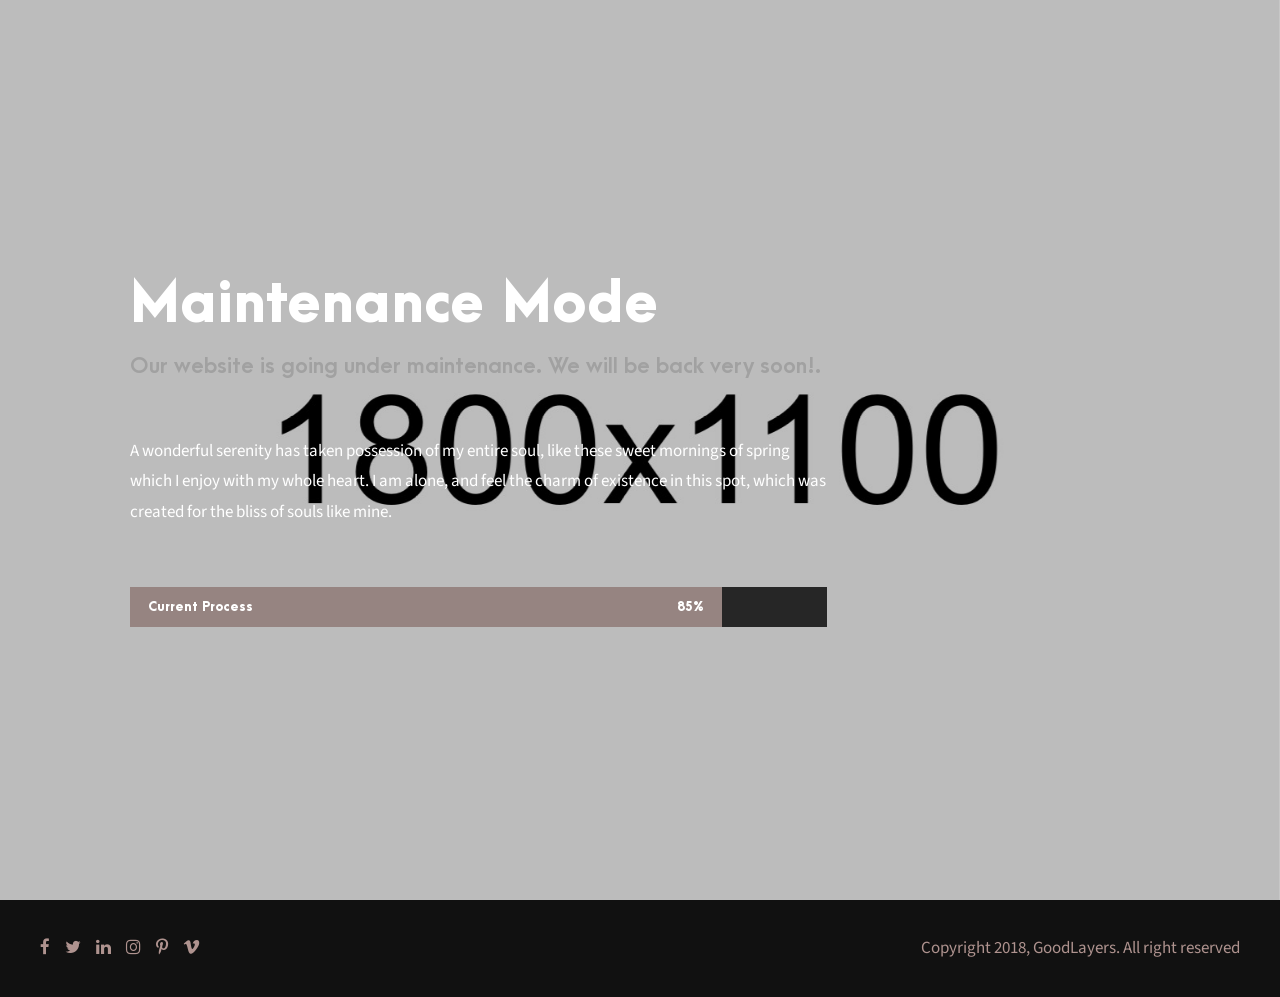
<file: maintenance.html>
<!DOCTYPE html>
<html lang="en-US" class="no-js">
<head>
    <meta charset="UTF-8">
    <meta name="viewport" content="width=device-width, initial-scale=1">

    <title>Inteco &#8211; Interior &amp; Architecture WordPress Theme SHARED ON THEMELOCK.COM</title>

    <link rel='stylesheet' href='css/block.min.css' type='text/css' media='all' />
    <link rel='stylesheet' href='plugins/goodlayers-core/plugins/combine/style.css' type='text/css' media='all' />
    <link rel='stylesheet' href='plugins/goodlayers-core/include/css/page-builder.css' type='text/css' media='all' />
    <link rel='stylesheet' href='plugins/revslider/public/assets/css/settings.css' type='text/css' media='all' />
    <link rel='stylesheet' href='css/style-core.css' type='text/css' media='all' />
    <link rel='stylesheet' href='css/inteco-style-custom.css' type='text/css' media='all' />



    <link rel='stylesheet' id='gdlr-core-google-font-css' href='https://fonts.googleapis.com/css?family=Source+Sans+Pro%3A200%2C200italic%2C300%2C300italic%2Cregular%2Citalic%2C600%2C600italic%2C700%2C700italic%2C900%2C900italic&amp;subset=cyrillic-ext%2Cvietnamese%2Clatin%2Ccyrillic%2Cgreek-ext%2Clatin-ext%2Cgreek&amp;ver=5.0.2' type='text/css' media='all' />


</head>


<body class="page-template-default page page-id-2013 gdlr-core-body woocommerce-no-js inteco-body inteco-body-front inteco-full  inteco-with-sticky-navigation  inteco-blockquote-style-1 gdlr-core-link-to-lightbox" data-home-url="https://demo.goodlayers.com/inteco/">
    <div class="inteco-body-outer-wrapper  inteco-header-disable">
        <div class="inteco-body-wrapper clearfix  inteco-with-transparent-header inteco-with-frame">
            <div class="inteco-page-wrapper" id="inteco-page-wrapper">
                <div class="gdlr-core-page-builder-body">
                    <div class="gdlr-core-pbf-wrapper  gdlr-core-wrapper-full-height gdlr-core-js gdlr-core-full-height-center" style="padding: 0px 0px 0px 0px;" data-skin="White Text">
                        <div class="gdlr-core-pbf-background-wrap">
                            <div class="gdlr-core-pbf-background gdlr-core-parallax gdlr-core-js" style="background-image: url(upload/image-bg-1.jpg) ;background-size: cover ;background-position: center ;" data-parallax-speed="0"></div>
                        </div>
                        <div class="gdlr-core-pbf-wrapper-content gdlr-core-js  gdlr-core-full-height-content">
                            <div class="gdlr-core-pbf-wrapper-container clearfix gdlr-core-container">
                                <div class="gdlr-core-pbf-column gdlr-core-column-40 gdlr-core-column-first">
                                    <div class="gdlr-core-pbf-column-content-margin gdlr-core-js  gdlr-core-column-extend-right gdlr-core-column-full-height gdlr-core-full-height-center" style="padding: 150px 0px 150px 90px;">
                                        <div class="gdlr-core-pbf-column-content clearfix gdlr-core-js  gdlr-core-full-height-content" data-gdlr-animation="fadeIn" data-gdlr-animation-duration="600ms" data-gdlr-animation-offset="0.8">
                                            <div class="gdlr-core-pbf-element">
                                                <div class="gdlr-core-title-item gdlr-core-item-pdb clearfix  gdlr-core-left-align gdlr-core-title-item-caption-bottom gdlr-core-item-pdlr" style="padding-bottom: 50px ;">
                                                    <div class="gdlr-core-title-item-title-wrap ">
                                                        <h3 class="gdlr-core-title-item-title gdlr-core-skin-title " style="font-size: 54px ;letter-spacing: 0px ;text-transform: none ;">Maintenance Mode</h3></div><span class="gdlr-core-title-item-caption gdlr-core-info-font gdlr-core-skin-caption" style="font-size: 21px ;font-style: normal ;">Our website is going under maintenance. We will be back very soon!.</span></div>
                                            </div>
                                            <div class="gdlr-core-pbf-element">
                                                <div class="gdlr-core-text-box-item gdlr-core-item-pdlr gdlr-core-item-pdb gdlr-core-left-align" style="padding-bottom: 10px ;">
                                                    <div class="gdlr-core-text-box-item-content" style="font-size: 17px ;">
                                                        <p>A wonderful serenity has taken possession of my entire soul, like these sweet mornings of spring which I enjoy with my whole heart. I am alone, and feel the charm of existence in this spot, which was created for the bliss of souls like mine.</p>
                                                    </div>
                                                </div>
                                            </div>
                                            <div class="gdlr-core-pbf-element">
                                                <div class="gdlr-core-skill-bar-item gdlr-core-item-pdlr gdlr-core-item-pdb  gdlr-core-size-large gdlr-core-type-rectangle" style="padding-bottom: 0px ;">
                                                    <div class="gdlr-core-skill-bar">
                                                        <div class="gdlr-core-skill-bar-head gdlr-core-title-font" style="width: 85% ;"><span class="gdlr-core-skill-bar-title" style="color: #ffffff ;">Current  Process</span><span class="gdlr-core-skill-bar-right" style="color: #ffffff ;">85%</span></div>
                                                        <div class="gdlr-core-skill-bar-progress" style="background-color: #262626 ;">
                                                            <div class="gdlr-core-skill-bar-filled gdlr-core-js" data-width="85" style="background-color: #968481 ;"></div>
                                                        </div>
                                                    </div>
                                                </div>
                                            </div>
                                        </div>
                                    </div>
                                </div>
                            </div>
                        </div>
                    </div>
                </div>
            </div>
            <footer>
                <div class="inteco-copyright-wrapper">
                    <div class="inteco-copyright-container inteco-container clearfix">
                        <div class="inteco-copyright-left inteco-item-pdlr"><a href="https://facebook.com/goodlayers" target="_blank"><i class="fa fa-facebook" style="font-size: 17px ;color: #af938f ;margin-right: 12px ;"  ></i></a> <a href="https://facebook.com/goodlayers" target="_blank"><i class="fa fa-twitter" style="font-size: 17px ;color: #af938f ;margin-right: 12px ;"  ></i></a> <a href="https://facebook.com/goodlayers" target="_blank"><i class="fa fa-linkedin" style="font-size: 17px ;color: #af938f ;margin-right: 12px ;"  ></i></a> <a href="https://facebook.com/goodlayers" target="_blank"><i class="fa fa-instagram" style="font-size: 17px ;color: #af938f ;margin-right: 12px ;"  ></i></a> <a href="https://facebook.com/goodlayers" target="_blank"><i class="fa fa-pinterest-p" style="font-size: 17px ;color: #af938f ;margin-right: 12px ;"  ></i></a> <a href="https://facebook.com/goodlayers" target="_blank"><i class="fa fa-vimeo" style="font-size: 17px ;color: #af938f ;margin-right: 12px ;"  ></i></a></div>
                        <div class="inteco-copyright-right inteco-item-pdlr">Copyright 2018, GoodLayers. All right reserved</div>
                    </div>
                </div>
            </footer>
        </div>
    </div>
    
    <script type='text/javascript' src='js/jquery/jquery.js'></script>
    <script type='text/javascript' src='js/jquery/jquery-migrate.min.js'></script>
    <script type='text/javascript' src='plugins/goodlayers-core/plugins/combine/script.js'></script>
    <script type='text/javascript'>
        /* <![CDATA[ */
        var gdlr_core_pbf = {
            "admin": "",
            "video": {
                "width": "640",
                "height": "360"
            },
            "ajax_url": "#"
        };
        /* ]]> */
    </script>
    <script type='text/javascript' src='plugins/goodlayers-core/include/js/page-builder.js'></script>
    <script type='text/javascript' src='js/jquery/ui/effect.min.js'></script>
    <script type='text/javascript' src='js/plugins.js'></script>
</body>
</html>
</file>
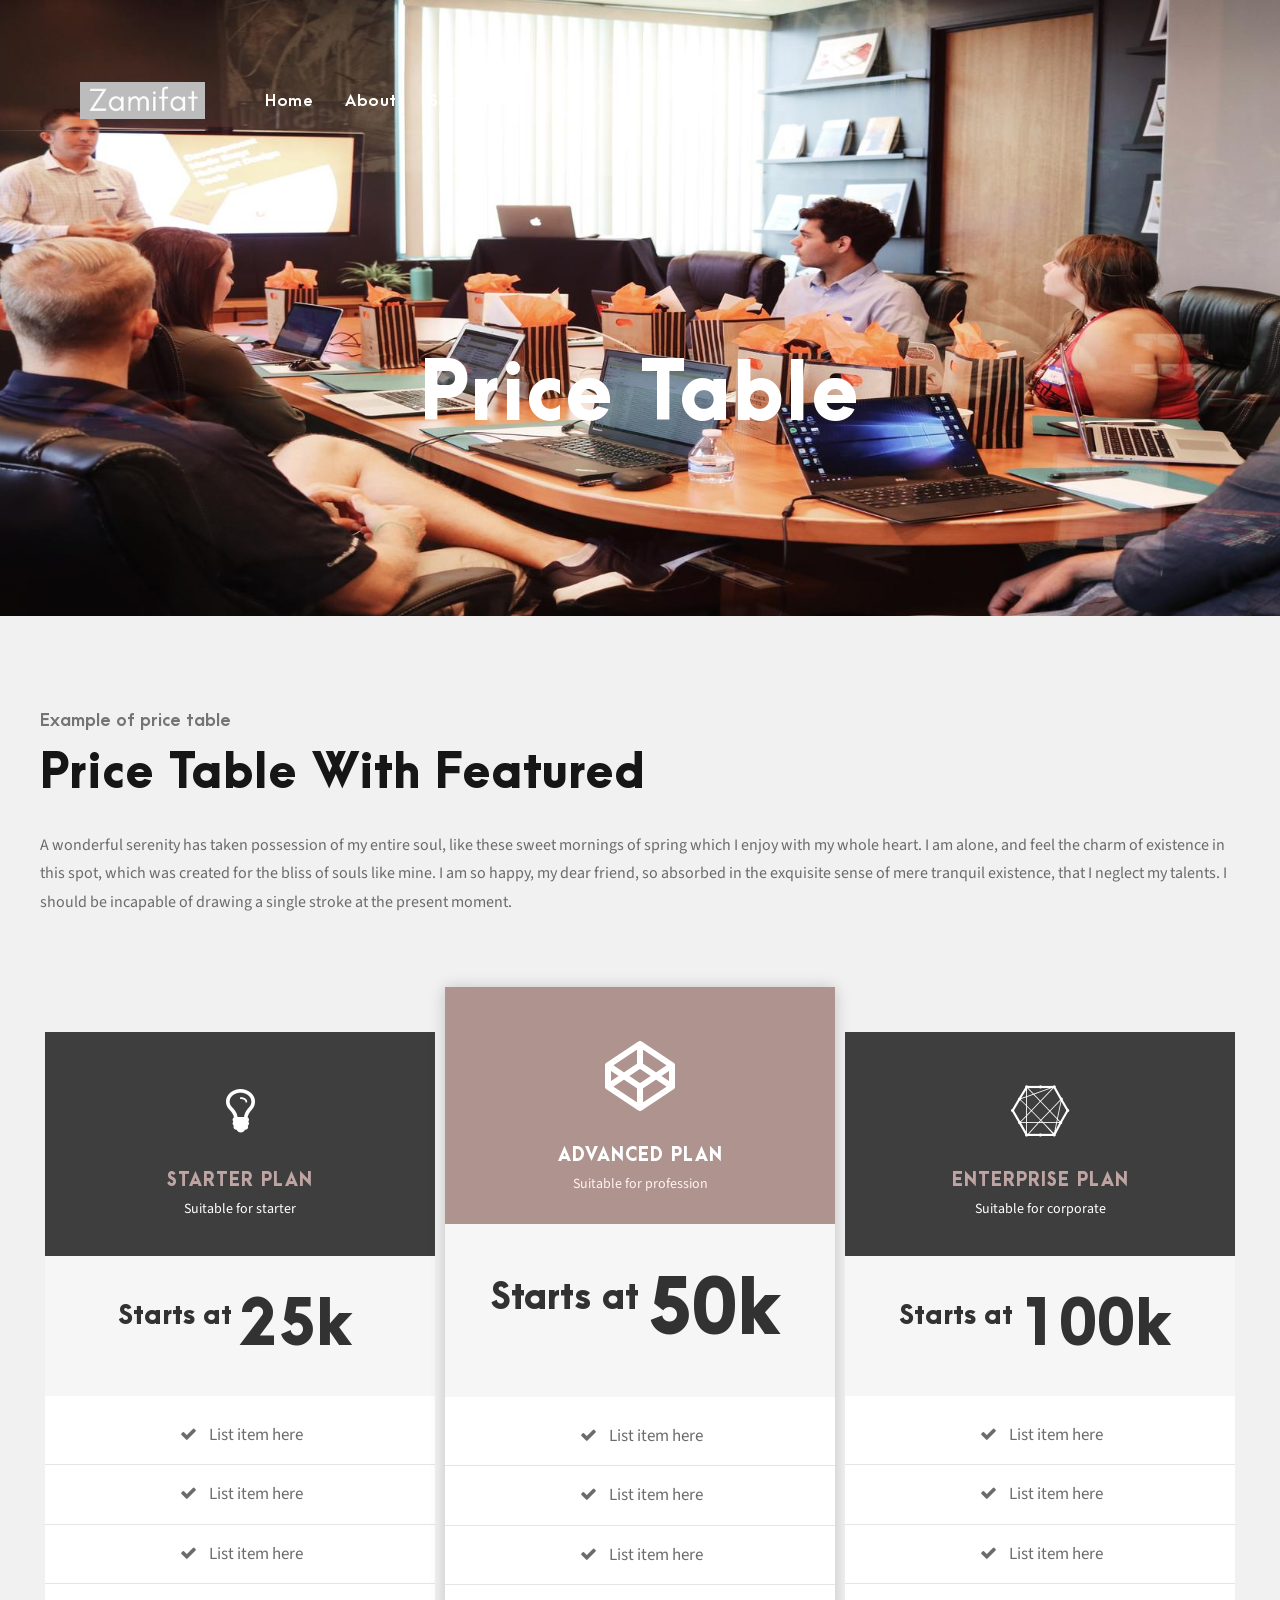
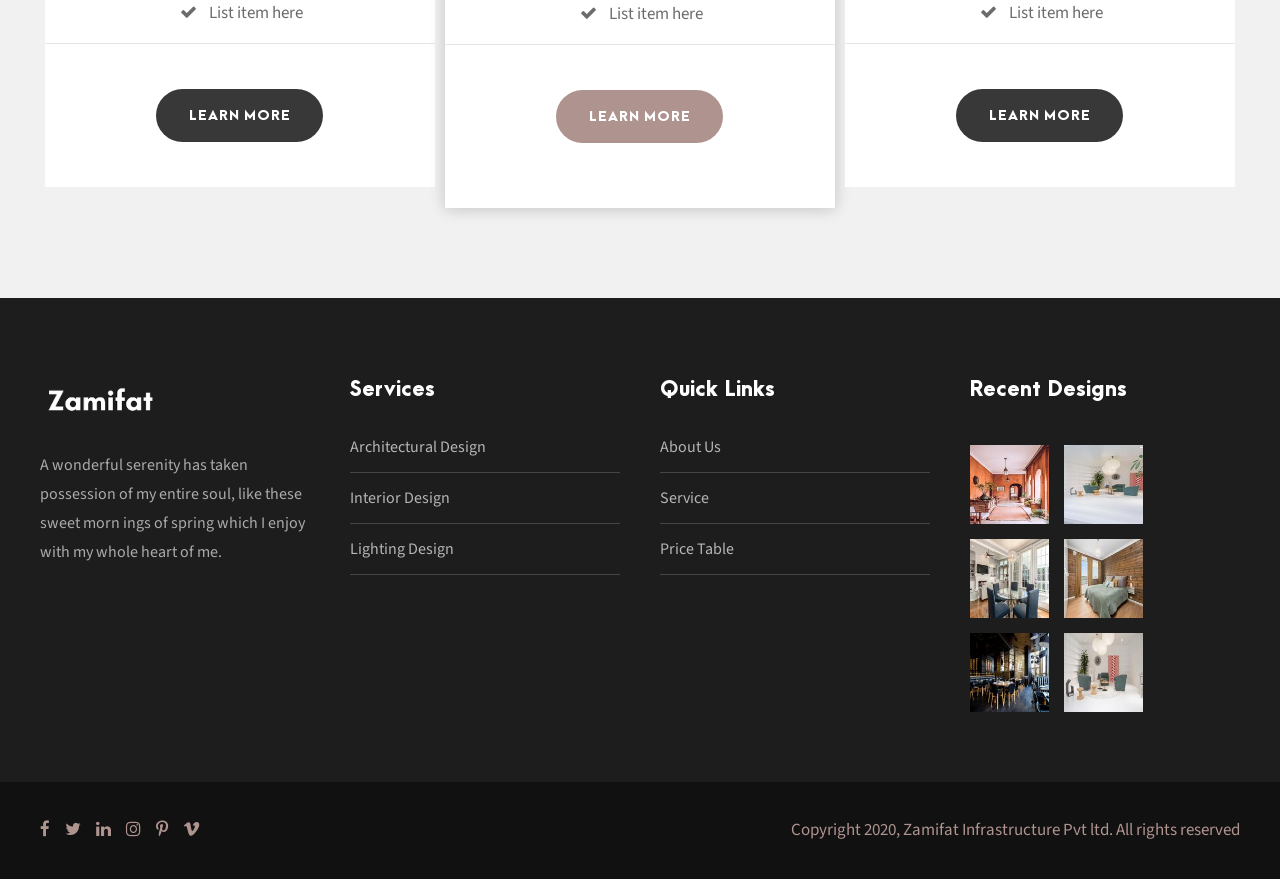
<file: price-table.html>
<!DOCTYPE html>
<html lang="en-US" class="no-js">

<head>
    <meta charset="UTF-8">
    <meta name="viewport" content="width=device-width, initial-scale=1">

    <title>Inteco &#8211; Interior &amp; Architecture WordPress Theme SHARED ON THEMELOCK.COM</title>

    <link rel='stylesheet' href='css/block.min.css' type='text/css' media='all' />
    <link rel='stylesheet' href='plugins/goodlayers-core/plugins/combine/style.css' type='text/css' media='all' />
    <link rel='stylesheet' href='plugins/goodlayers-core/include/css/page-builder.css' type='text/css' media='all' />
    <link rel='stylesheet' href='plugins/revslider/public/assets/css/settings.css' type='text/css' media='all' />
    <link rel='stylesheet' href='css/style-core.css' type='text/css' media='all' />
    <link rel='stylesheet' href='css/inteco-style-custom.css' type='text/css' media='all' />



    <link rel='stylesheet' id='gdlr-core-google-font-css' href='https://fonts.googleapis.com/css?family=Source+Sans+Pro%3A200%2C200italic%2C300%2C300italic%2Cregular%2Citalic%2C600%2C600italic%2C700%2C700italic%2C900%2C900italic&amp;subset=cyrillic-ext%2Cvietnamese%2Clatin%2Ccyrillic%2Cgreek-ext%2Clatin-ext%2Cgreek&amp;ver=5.0.2'
        type='text/css' media='all' />


</head>

<body class="home page-template-default page page-id-2039 gdlr-core-body woocommerce-no-js inteco-body inteco-body-front inteco-full  inteco-with-sticky-navigation  inteco-blockquote-style-1 gdlr-core-link-to-lightbox" data-home-url="index.html">
    <div class="inteco-mobile-header-wrap">
        <div class="inteco-mobile-header inteco-header-background inteco-style-slide inteco-sticky-mobile-navigation " id="inteco-mobile-header">
            <div class="inteco-mobile-header-container inteco-container clearfix">
                <div class="inteco-logo  inteco-item-pdlr">
                    <div class="inteco-logo-inner">
                        <a class="" href="index.html"><img src="upload/zamifat-dark.png" alt="" width="200" height="39" title="logo" /></a>
                    </div>
                </div>
                <div class="inteco-mobile-menu-right">
                    <div class="inteco-main-menu-search" id="inteco-mobile-top-search"><i class="fa fa-search"></i>
                    </div>
                    <div class="inteco-top-search-wrap">
                        <div class="inteco-top-search-close"></div>

                        <div class="inteco-top-search-row">
                            <div class="inteco-top-search-cell">
                                <form role="search" method="get" class="search-form" action="#">
                                    <input type="text" class="search-field inteco-title-font" placeholder="Search..." value="" name="s">
                                    <div class="inteco-top-search-submit"><i class="fa fa-search"></i></div>
                                    <input type="submit" class="search-submit" value="Search">
                                    <div class="inteco-top-search-close"><i class="icon_close"></i></div>
                                </form>
                            </div>
                        </div>

                    </div>

                    <div class="inteco-overlay-menu inteco-mobile-menu" id="inteco-mobile-menu"><a class="inteco-overlay-menu-icon inteco-mobile-menu-button inteco-mobile-button-hamburger" href="#"><span></span></a>
                        <div class="inteco-overlay-menu-content inteco-navigation-font">
                            <div class="inteco-overlay-menu-close"></div>
                            <div class="inteco-overlay-menu-row">
                                <div class="inteco-overlay-menu-cell">
                                    <ul id="menu-main-navigation" class="menu">
                                        <li class="menu-item menu-item-home current-menu-item menu-item-has-children"><a href="index.html">Home</a>

                                        </li>
                                        <li class="menu-item menu-item-has-children"><a href="about-us.html">About</a>

                                        </li>
                                        <li class="menu-item menu-item-has-children"><a href="service-interior.html">Services</a>
                                            <ul class="sub-menu">
                                                <li class="menu-item"><a href="service-architectural.html">Architectural
                                                        Design</a></li>
                                                <li class="menu-item"><a href="service-interior.html">Interior
                                                        Design</a></li>
                                                <li class="menu-item"><a href="service-lighting.html">Lighting
                                                        Design</a></li>
                                            </ul>
                                        </li>
                                    </ul>
                                </div>
                            </div>
                        </div>
                    </div>
                </div>
            </div>
        </div>
    </div>
    <div class="inteco-body-outer-wrapper ">
        <div class="inteco-body-wrapper clearfix  inteco-with-transparent-header inteco-with-frame">
            <div class="inteco-header-background-transparent">
                <header class="inteco-header-wrap inteco-header-style-plain  inteco-style-float-left inteco-sticky-navigation inteco-style-slide" data-navigation-offset="75px">
                    <div class="inteco-header-background"></div>
                    <div class="inteco-header-container  inteco-header-full">

                        <div class="inteco-header-container-inner clearfix">
                            <div class="inteco-logo  inteco-item-pdlr">
                                <div class="inteco-logo-inner">
                                    <a class="" href="index.html"><img src="upload/zamifat-light.png" alt="" width="200" height="39" title="logo" /></a>
                                </div>
                                <div class="inteco-logo-bottom-divider" id="inteco-logo-bottom-divider"></div>
                            </div>
                            <div class="inteco-navigation inteco-item-pdlr clearfix ">
                                <div class="inteco-main-menu" id="inteco-main-menu">
                                    <ul id="menu-main-navigation-1" class="sf-menu">
                                        <li class="menu-item menu-item-home current-menu-item menu-item-has-children inteco-normal-menu">
                                            <a href="index.html" class="sf-with-ul-pre">Home</a>

                                        </li>
                                        <li class="menu-item menu-item-has-children inteco-normal-menu"><a href="about-us.html" class="sf-with-ul-pre">About</a>

                                        </li>
                                        <li class="menu-item menu-item-has-children inteco-normal-menu"><a href="service-interior.html" class="sf-with-ul-pre">Services</a>
                                            <ul class="sub-menu">
                                                <li class="menu-item" data-size="60"><a href="service-architectural.html">Architectural Design</a></li>
                                                <li class="menu-item" data-size="60"><a href="service-interior.html">Interior Design</a></li>
                                                <li class="menu-item" data-size="60"><a href="service-lighting.html">Lighting Design</a></li>
                                            </ul>
                                        </li>


                                    </ul>
                                </div>


                            </div>
                            <!-- inteco-navigation -->

                            <div class="inteco-header-right-social gdlr-core-item-pdlr">
                                <a href="#" target="_blank" class="inteco-top-bar-social-icon" title="facebook">
                                    <i class="fa fa-facebook"></i>
                                </a>
                                <a href="#" target="_blank" class="inteco-top-bar-social-icon" title="linkedin">
                                    <i class="fa fa-linkedin"></i>
                                </a>
                                <a href="#" target="_blank" class="inteco-top-bar-social-icon" title="pinterest">
                                    <i class="fa fa-pinterest-p"></i>
                                </a>
                                <a href="#" target="_blank" class="inteco-top-bar-social-icon" title="instagram">
                                    <i class="fa fa-instagram"></i>
                                </a>
                            </div>
                        </div>
                        <!-- inteco-header-inner -->
                    </div>
                    <!-- inteco-header-container -->
                </header>
                <!-- header -->
            </div>



            <div class="inteco-page-title-wrap  inteco-style-large inteco-center-align">
                <div class="inteco-header-transparent-substitute"></div>
                <div class="inteco-page-title-overlay"></div>
                <div class="inteco-page-title-container inteco-container">
                    <div class="inteco-page-title-content inteco-item-pdlr">
                        <h1 class="inteco-page-title">Price Table</h1>
                    </div>
                </div>
            </div>
            <div class="inteco-page-wrapper" id="inteco-page-wrapper">
                <div class="gdlr-core-page-builder-body">
                    <div class="gdlr-core-pbf-wrapper " style="padding: 90px 0px 60px 0px;">
                        <div class="gdlr-core-pbf-background-wrap" style="background-color: #f1f1f1 ;"></div>
                        <div class="gdlr-core-pbf-wrapper-content gdlr-core-js ">
                            <div class="gdlr-core-pbf-wrapper-container clearfix gdlr-core-container">
                                <div class="gdlr-core-pbf-element">
                                    <div class="gdlr-core-title-item gdlr-core-item-pdb clearfix  gdlr-core-left-align gdlr-core-title-item-caption-top gdlr-core-item-pdlr">
                                        <span class="gdlr-core-title-item-caption gdlr-core-info-font gdlr-core-skin-caption" style="font-size: 17px ;font-style: normal ;">Example of price table</span>
                                        <div class="gdlr-core-title-item-title-wrap ">
                                            <h3 class="gdlr-core-title-item-title gdlr-core-skin-title " style="font-size: 45px ;letter-spacing: 0px ;text-transform: none ;">
                                                Price Table With Featured</h3>
                                        </div>
                                    </div>
                                </div>
                                <div class="gdlr-core-pbf-element">
                                    <div class="gdlr-core-text-box-item gdlr-core-item-pdlr gdlr-core-item-pdb gdlr-core-left-align" style="padding-bottom: 50px ;">
                                        <div class="gdlr-core-text-box-item-content" style="font-size: 16px ;">
                                            <p>A wonderful serenity has taken possession of my entire soul, like these sweet mornings of spring which I enjoy with my whole heart. I am alone, and feel the charm of existence in this spot, which was created
                                                for the bliss of souls like mine. I am so happy, my dear friend, so absorbed in the exquisite sense of mere tranquil existence, that I neglect my talents. I should be incapable of drawing a single stroke
                                                at the present moment.
                                            </p>
                                        </div>
                                    </div>
                                </div>
                                <div class="gdlr-core-pbf-element">
                                    <div class="gdlr-core-price-table-item gdlr-core-item-pdlr gdlr-core-item-pdb clearfix ">
                                        <div class="gdlr-core-price-table-column gdlr-core-column-20">
                                            <div class="gdlr-core-price-table ">
                                                <div class="gdlr-core-price-table-head">
                                                    <div class="gdlr-core-price-table-icon"><i class="fa fa-lightbulb-o"></i></div>
                                                    <h3 class="gdlr-core-price-table-title">Starter Plan</h3>
                                                    <div class="gdlr-core-price-table-caption">Suitable for starter
                                                    </div>
                                                </div>
                                                <div class="gdlr-core-price-table-price gdlr-core-title-font"><span class="gdlr-core-price-prefix">Starts at</span><span class="gdlr-core-price-table-price-number">25k
                                                    </span><span class="gdlr-core-price-suffix"></span></div>
                                                <div class="gdlr-core-price-table-content-wrap">
                                                    <div class="gdlr-core-price-table-content">
                                                        <div class="gdlr-core-price-list-shortcode">
                                                            <ul>
                                                                <li><i class="fa fa-check"></i>List item here</li>
                                                                <li><i class="fa fa-check"></i>List item here</li>
                                                                <li><i class="fa fa-check"></i>List item here</li>
                                                                <li><i class="fa fa-check"></i>List item here</li>
                                                            </ul>
                                                        </div>
                                                    </div><a class="gdlr-core-price-table-button gdlr-core-button" href="#" target="_self">Learn More</a>
                                                </div>
                                            </div>
                                        </div>
                                        <div class="gdlr-core-price-table-column gdlr-core-column-20">
                                            <div class="gdlr-core-price-table gdlr-core-active">
                                                <div class="gdlr-core-price-table-head">
                                                    <div class="gdlr-core-price-table-icon"><i class="fa fa-codepen"></i></div>
                                                    <h3 class="gdlr-core-price-table-title">Advanced Plan</h3>
                                                    <div class="gdlr-core-price-table-caption">Suitable for profession
                                                    </div>
                                                </div>
                                                <div class="gdlr-core-price-table-price gdlr-core-title-font"><span class="gdlr-core-price-prefix">Starts at</span><span class="gdlr-core-price-table-price-number">50k</span><span class="gdlr-core-price-suffix"></span></div>
                                                <div class="gdlr-core-price-table-content-wrap">
                                                    <div class="gdlr-core-price-table-content">
                                                        <div class="gdlr-core-price-list-shortcode">
                                                            <ul>
                                                                <li><i class="fa fa-check"></i>List item here</li>
                                                                <li><i class="fa fa-check"></i>List item here</li>
                                                                <li><i class="fa fa-check"></i>List item here</li>
                                                                <li><i class="fa fa-check"></i>List item here</li>
                                                            </ul>
                                                        </div>
                                                    </div><a class="gdlr-core-price-table-button gdlr-core-button" href="#" target="_self">Learn More</a>
                                                </div>
                                            </div>
                                        </div>
                                        <div class="gdlr-core-price-table-column gdlr-core-column-20">
                                            <div class="gdlr-core-price-table ">
                                                <div class="gdlr-core-price-table-head">
                                                    <div class="gdlr-core-price-table-icon"><i class="fa fa-connectdevelop"></i></div>
                                                    <h3 class="gdlr-core-price-table-title">Enterprise Plan</h3>
                                                    <div class="gdlr-core-price-table-caption">Suitable for corporate
                                                    </div>
                                                </div>
                                                <div class="gdlr-core-price-table-price gdlr-core-title-font"><span class="gdlr-core-price-prefix">Starts at</span><span class="gdlr-core-price-table-price-number">100k</span><span class="gdlr-core-price-suffix"></span></div>
                                                <div class="gdlr-core-price-table-content-wrap">
                                                    <div class="gdlr-core-price-table-content">
                                                        <div class="gdlr-core-price-list-shortcode">
                                                            <ul>
                                                                <li><i class="fa fa-check"></i>List item here</li>
                                                                <li><i class="fa fa-check"></i>List item here</li>
                                                                <li><i class="fa fa-check"></i>List item here</li>
                                                                <li><i class="fa fa-check"></i>List item here</li>
                                                            </ul>
                                                        </div>
                                                    </div><a class="gdlr-core-price-table-button gdlr-core-button" href="#" target="_self">Learn More</a>
                                                </div>
                                            </div>
                                        </div>
                                    </div>
                                </div>
                            </div>
                        </div>
                    </div>
                </div>
            </div>

            <footer>
                <div class="inteco-footer-wrapper ">
                    <div class="inteco-footer-container inteco-container clearfix">
                        <div class="inteco-footer-column inteco-item-pdlr inteco-column-15">
                            <div id="text-1" class="widget widget_text inteco-widget">
                                <div class="textwidget">
                                    <p><img class="alignnone size-full wp-image-5803" src="upload/footer-zamifat.png" alt="" width="120" height="24" />
                                        <br />
                                        <span class="gdlr-core-space-shortcode" style="margin-top: -27px ;"></span>
                                        <br /> A wonderful serenity has taken possession of my entire soul, like these sweet morn ings of spring which I enjoy with my whole heart of me.</p>
                                </div>
                            </div>
                        </div>
                        <div class="inteco-footer-column inteco-item-pdlr inteco-column-15">
                            <div id="nav_menu-2" class="widget widget_nav_menu inteco-widget">
                                <h3 class="inteco-widget-title">Services</h3><span class="clear"></span>
                                <div class="menu-services-container">
                                    <ul id="menu-services" class="menu">
                                        <li class="menu-item"><a href="service-architectural.html">Architectural
                                                Design</a></li>
                                        <li class="menu-item"><a href="service-interior.html">Interior Design</a></li>
                                        <li class="menu-item"><a href="service-lighting.html">Lighting Design</a></li>

                                    </ul>
                                </div>
                            </div>
                        </div>
                        <div class="inteco-footer-column inteco-item-pdlr inteco-column-15">
                            <div id="nav_menu-1" class="widget widget_nav_menu inteco-widget">
                                <h3 class="inteco-widget-title">Quick Links</h3><span class="clear"></span>
                                <div class="menu-quick-links-container">
                                    <ul id="menu-quick-links" class="menu">
                                        <li class="menu-item"><a href="about-us.html">About Us</a></li>
                                        <li class="menu-item"><a href="#">Service</a></li>
                                        <li class="menu-item"><a href="price-table.html">Price Table</a></li>

                                    </ul>
                                </div>
                            </div>
                        </div>
                        <div class="inteco-footer-column inteco-item-pdlr inteco-column-15">
                            <div id="gdlr-core-recent-portfolio-widget-2" class="widget widget_gdlr-core-recent-portfolio-widget inteco-widget">
                                <h3 class="inteco-widget-title">Recent Designs</h3><span class="clear"></span>
                                <div class="gdlr-core-recent-portfolio-widget-wrap clearfix">
                                    <div class="gdlr-core-recent-portfolio-widget gdlr-core-media-image">
                                        <a href="upload/recent-deisgn-one.jpg"><img src="upload/recent-deisgn-one.jpg" alt="" width="150" height="150" title="port-1" /><span class="gdlr-core-image-overlay "><i
                                                    class="gdlr-core-image-overlay-icon gdlr-core-size-15 icon_link_alt"></i></span></a>
                                    </div>
                                    <div class="gdlr-core-recent-portfolio-widget gdlr-core-media-image">
                                        <a href="upload/recent-deisgn-two.jpg"><img src="upload/recent-deisgn-two.jpg" alt="" width="150" height="150" title="gdtography-310706-unsplash" /><span class="gdlr-core-image-overlay "><i
                                                    class="gdlr-core-image-overlay-icon gdlr-core-size-15 icon_link_alt"></i></span></a>
                                    </div>
                                    <div class="gdlr-core-recent-portfolio-widget gdlr-core-media-image">
                                        <a href="upload/recent-deisgn-three.jpg"><img src="upload/recent-deisgn-three.jpg" alt="" width="150" height="150" title="shutterstock_627788162" /><span class="gdlr-core-image-overlay "><i
                                                    class="gdlr-core-image-overlay-icon gdlr-core-size-15 icon_link_alt"></i></span></a>
                                    </div>
                                    <div class="gdlr-core-recent-portfolio-widget gdlr-core-media-image">
                                        <a href="upload/recent-deisgn-four.jpg"><img src="upload/recent-deisgn-four.jpg" alt="" width="150" height="150" title="hutomo-abrianto-576207-unsplash" /><span class="gdlr-core-image-overlay "><i
                                                    class="gdlr-core-image-overlay-icon gdlr-core-size-15 icon_link_alt"></i></span></a>
                                    </div>
                                    <div class="gdlr-core-recent-portfolio-widget gdlr-core-media-image">
                                        <a href="upload/recent-deisgn-five.jpg"><img src="upload/recent-deisgn-five.jpg" alt="" width="150" height="150" title="shutterstock_578977615" /><span class="gdlr-core-image-overlay "><i
                                                    class="gdlr-core-image-overlay-icon gdlr-core-size-15 icon_link_alt"></i></span></a>
                                    </div>
                                    <div class="gdlr-core-recent-portfolio-widget gdlr-core-media-image">
                                        <a href="upload/recent-deisgn-six.jpg"><img src="upload/recent-deisgn-six.jpg" alt="" width="150" height="150" title="shutterstock_631879034" /><span class="gdlr-core-image-overlay "><i
                                                    class="gdlr-core-image-overlay-icon gdlr-core-size-15 icon_link_alt"></i></span></a>
                                    </div>
                                </div>
                            </div>
                        </div>
                    </div>
                </div>
                <div class="inteco-copyright-wrapper">
                    <div class="inteco-copyright-container inteco-container clearfix">

                        <div class="inteco-copyright-left inteco-item-pdlr">
                            <a href="#" target="_blank">
                                <i class="fa fa-facebook" style="font-size: 17px ;color: #af938f ;margin-right: 12px ;"></i>
                            </a>
                            <a href="#" target="_blank">
                                <i class="fa fa-twitter" style="font-size: 17px ;color: #af938f ;margin-right: 12px ;"></i>
                            </a>
                            <a href="#" target="_blank">
                                <i class="fa fa-linkedin" style="font-size: 17px ;color: #af938f ;margin-right: 12px ;"></i>
                            </a>
                            <a href="#" target="_blank">
                                <i class="fa fa-instagram" style="font-size: 17px ;color: #af938f ;margin-right: 12px ;"></i>
                            </a>
                            <a href="#" target="_blank">
                                <i class="fa fa-pinterest-p" style="font-size: 17px ;color: #af938f ;margin-right: 12px ;"></i>
                            </a>
                            <a href="#" target="_blank">
                                <i class="fa fa-vimeo" style="font-size: 17px ;color: #af938f ;margin-right: 12px ;"></i>
                            </a>
                        </div>
                        <div class="inteco-copyright-right inteco-item-pdlr">Copyright 2020, Zamifat Infrastructure Pvt ltd. All rights reserved
                        </div>
                    </div>
                </div>
            </footer>
        </div>
    </div>

    <script type='text/javascript' src='js/jquery/jquery.js'></script>
    <script type='text/javascript' src='js/jquery/jquery-migrate.min.js'></script>
    <script type='text/javascript' src='plugins/goodlayers-core/plugins/combine/script.js'></script>
    <script type='text/javascript'>
        /* <![CDATA[ */
        var gdlr_core_pbf = {
            "admin": "",
            "video": {
                "width": "640",
                "height": "360"
            },
            "ajax_url": "#"
        };
        /* ]]> */
    </script>
    <script type='text/javascript' src='plugins/goodlayers-core/include/js/page-builder.js'></script>
    <script type='text/javascript' src='js/jquery/ui/effect.min.js'></script>
    <script type='text/javascript' src='js/plugins.js'></script>
</body>

</html>
</file>
<file: plugins/goodlayers-core/include/css/page-builder.css>
/* theme style to reset wordpress backend */
.gdlr-core-page-builder-body{ overflow: hidden; -webkit-font-smoothing: antialiased; -moz-osx-font-smoothing: grayscale; }
.gdlr-core-page-builder-body p{ margin-top: 0px; margin-bottom: 20px; font-size: inherit; }
.gdlr-core-page-builder-body .gdlr-core-no-p-space p{ margin-bottom: 0px; }
.gdlr-core-page-builder-body ul{ margin-top: 0px; }
.gdlr-core-page-builder-body img{ max-width: 100%; height: auto; }
.gdlr-core-page-builder-body a{ text-decoration: none;
	transition: background 300ms, color 300ms, border-color 300ms; -moz-transition: background 300ms, color 300ms, border-color 300ms;
	-o-transition: background 300ms, color 300ms, border-color 300ms; -webkit-transition: background 300ms, color 300ms, border-color 300ms; }

/* genreric class */
.clear{ display: block; clear: both; visibility: hidden; line-height: 0; height: 0; zoom: 1; }
.clearfix{ zoom: 1; }
.clearfix:after{ content: " "; display: block; clear: both; visibility: hidden; line-height: 0; height: 0; }

.gdlr-core-container{ margin-left: auto; margin-right: auto; }
.gdlr-core-item-pdb{ padding-bottom: 30px; }

.gdlr-core-media-image{ line-height: 0; position: relative; }
.gdlr-core-left-align{ text-align: left; }
.gdlr-core-center-align{ text-align: center; }
.gdlr-core-right-align{ text-align: right; }

.gdlr-core-content-container{ padding-top: 60px; padding-bottom: 40px; }
.gdlr-core-line-height-0{ line-height: 0; } 

.gdlr-core-column-10{ float: left; width: 16.6666%; }
.gdlr-core-column-12{ float: left; width: 20%; }
.gdlr-core-column-15{ float: left; width: 25%; }
.gdlr-core-column-20{ float: left; width: 33.3333%; }
.gdlr-core-column-24{ float: left; width: 40%; }
.gdlr-core-column-30{ float: left; width: 50%; }
.gdlr-core-column-36{ float: left; width: 60%; }
.gdlr-core-column-40{ float: left; width: 66.6666%; }
.gdlr-core-column-45{ float: left; width: 75%; }
.gdlr-core-column-48{ float: left; width: 80%; }
.gdlr-core-column-50{ float: left; width: 83.3333%; }
.gdlr-core-column-60{ float: none; width: 100%; }
.gdlr-core-column-first{ clear: left; }

.gdlr-core-pbf-wrapper{ clear: both; padding: 60px 0px 30px; position: relative; }
.gdlr-core-pbf-wrapper.gdlr-core-wrapper-centering{ padding-top: 0px; padding-bottom: 0px; }
.gdlr-core-pbf-wrapper-container,
.gdlr-core-container-custom{ margin-left: auto; margin-right: auto; }
.gdlr-core-pbf-wrapper-container-inner{ float: left; width: 100%; position: relative; }
.gdlr-core-page-builder-wrapper .gdlr-core-pbf-wrapper-container-inner{ width: 100%; }
.gdlr-core-pbf-wrapper-content{ position: relative; }
.gdlr-core-pbf-column,
.gdlr-core-pbf-column-content-margin{ position: relative; }
.gdlr-core-pbf-column-link{ position: absolute; top: 0px; right: 0px; bottom: 0px; left: 0px; }
.gdlr-core-pbf-column-content{ position: relative; margin-left: auto; margin-right: auto; min-height: 1px; }
.gdlr-core-pbf-element{ clear: both; }
.gdlr-core-pbf-section:first-child{ padding-top: 60px; }
.gdlr-core-pbf-section:first-child:last-child{ padding-bottom: 30px; }

.gdlr-core-pbf-background{ width: 100%; height: 100%; backface-visibility: hidden; }
.gdlr-core-pbf-background-wrap{ position: absolute; top: 0px; right: 0px; bottom: 0px; left: 0px; overflow: hidden; }
.gdlr-core-pbf-background-frame{ position: absolute; top: 0px; right: 0px; bottom: 0px; left: 0px; }
.gdlr-core-pbf-background-video{ pointer-events: none; }
.gdlr-core-pbf-background-video video{ width: 100%; height: 100%; }

.gdlr-core-page-builder-wrapper-top-gradient{ position: absolute; top: 0px; left: 0px; right: 0px; }
.gdlr-core-page-builder-wrapper-bottom-gradient{ position: absolute; bottom: 0px; left: 0px; right: 0px; }

.gdlr-core-wrapper-bg-overlay{ position: absolute; top: 0px; bottom: 0px; 
	background-size: cover; background-repeat: no-repeat; background-position: center; }
.gdlr-core-wrapper-bg-overlay.gdlr-core-pos-left{ left: 0px; right: 50%; }
.gdlr-core-wrapper-bg-overlay.gdlr-core-pos-right{ right: 0px; left: 50%; }

/* Background Parallax Speed Fix */
@media only screen and (min-device-width : 768px) and (max-device-width : 1024px) and (orientation : landscape) {
.gdlr-core-pbf-background{ background-attachment: scroll !important; }
}
@media only screen and (min-device-width : 768px) and (max-device-width : 1024px) and (orientation : portrait) {
.gdlr-core-pbf-background{ background-attachment: scroll !important; }
}

.gdlr-core-pbf-wrapper-full-no-space .gdlr-core-item-pdlr{ padding-left: 0px; padding-right: 0px; }
.gdlr-core-pbf-wrapper-full-no-space .gdlr-core-item-mglr{ margin-left: 0px; margin-right: 0px; }
.gdlr-core-pbf-wrapper-full-no-space .gdlr-core-item-mgb{ margin-bottom: 0px; }
.gdlr-core-pbf-wrapper-full-no-space .gdlr-core-block-item-title-wrap{ margin-left: 70px; margin-right: 60px; }
.gdlr-core-pbf-wrapper-full-no-space .gdlr-core-pagination{ padding-left: 40px; padding-right: 40px; }

.gdlr-core-pbf-wrapper-full-no-space .gdlr-core-twitter-item .gdlr-core-block-item-title-wrap{ margin-left: 0px; }

.gdlr-core-pbf-sidebar-wrapper{ clear: both; position: relative; overflow: hidden; }
.gdlr-core-pbf-sidebar-content{ float: none; display: inline-block; }
.gdlr-core-sidebar-item,
.gdlr-core-pbf-sidebar-content-inner{ position: relative; }
.gdlr-core-pbf-sidebar-left{ float: left; }
.gdlr-core-pbf-sidebar-right{ float: right; }
.gdlr-core-pbf-sidebar-padding{ padding-top: 60px; padding-bottom: 40px; position: relative; }
.gdlr-core-pbf-sidebar-left .gdlr-core-pbf-background-wrap{ right: -1px; }
.gdlr-core-pbf-sidebar-right .gdlr-core-pbf-background-wrap{ left: -1px; }

.gdlr-core-external-plugin-message{ text-align: center; font-size: 19px; padding: 24px 15px 24px; background: #f7d8bc; color: #777; }

.gdlr-core-particle-bg{ position: absolute; top: 0px; right: 0px; bottom: 0px; left: 0px; }

/* column wrapper extend */
@media only screen and (max-width: 999px){ 
	.gdlr-core-column-extend-left > .gdlr-core-pbf-background-wrap{ margin-left: -50px; } 
	.gdlr-core-column-extend-right > .gdlr-core-pbf-background-wrap{ margin-right: -50px; } 
}
@media only screen and (min-width: 1000px) and (max-width: 1170px){ 
	.gdlr-core-column-extend-left > .gdlr-core-pbf-background-wrap{ margin-left: -100px; } 
	.gdlr-core-column-extend-right > .gdlr-core-pbf-background-wrap{ margin-right: -100px; } 
}
@media only screen and (min-width: 1171px) and (max-width: 1400px){ 
	.gdlr-core-column-extend-left > .gdlr-core-pbf-background-wrap{ margin-left: -200px; } 
	.gdlr-core-column-extend-right > .gdlr-core-pbf-background-wrap{ margin-right: -200px; } 
}
@media only screen and (min-width: 1401px) and (max-width: 1600px){ 
	.gdlr-core-column-extend-left > .gdlr-core-pbf-background-wrap{ margin-left: -300px; } 
	.gdlr-core-column-extend-right > .gdlr-core-pbf-background-wrap{ margin-right: -300px; } 
}
@media only screen and (min-width: 1601px) and (max-width: 1800px){ 
	.gdlr-core-column-extend-left > .gdlr-core-pbf-background-wrap{ margin-left: -400px; } 
	.gdlr-core-column-extend-right > .gdlr-core-pbf-background-wrap{ margin-right: -400px; } 
}
@media only screen and (min-width: 1801px){ 
	.gdlr-core-column-extend-left > .gdlr-core-pbf-background-wrap{ margin-left: -500px; } 
	.gdlr-core-column-extend-right > .gdlr-core-pbf-background-wrap{ margin-right: -500px; } 
}

/* fitvids */
.gdlr-core-fluid-video-wrapper { width: 100%; position: relative; padding: 0; overflow: hidden; }
.gdlr-core-fluid-video-wrapper iframe{ position: absolute; top: 0; left: 0; width: 100%; height: 100%; background: #000; }

/* button */
.gdlr-core-button{ font-size: 13px; font-weight: bold; text-transform: uppercase; letter-spacing: 0.8px; 
	padding: 15px 33px; display: inline-block; -webkit-appearance: none;
	border-radius: 27px; -moz-border-radius: 27px; -webkit-border-radius: 27px; }
.gdlr-core-button.gdlr-core-rectangle{ border-radius: 0px; -moz-border-radius: 0px; -webkit-border-radius: 0px; }
.gdlr-core-button-with-border{ border-width: 1px; border-style: solid; }
.gdlr-core-button-full-width{ display: block; }
.gdlr-core-button .gdlr-core-content{ display: inline-block; vertical-align: middle; }
.gdlr-core-button i{ vertical-align: middle; 
	transition: color 300ms; -moz-transition: color 300ms; -o-transition: color 300ms; -webkit-transition: color 300ms; }
.gdlr-core-button i.gdlr-core-pos-right{ margin-left: 10px; }
.gdlr-core-button i.gdlr-core-pos-left{ margin-right: 10px; }

.gdlr-core-body .gdlr-core-button.gdlr-core-button-transparent,
.gdlr-core-body .gdlr-core-button.gdlr-core-button-transparent:hover{ background: transparent; }
.gdlr-core-body [data-skin] .gdlr-core-button.gdlr-core-button-transparent,
.gdlr-core-body [data-skin] .gdlr-core-button.gdlr-core-button-transparent:hover{ background: transparent; }
.gdlr-core-body .gdlr-core-column-pbf[data-skin] .gdlr-core-button.gdlr-core-button-transparent,
.gdlr-core-body .gdlr-core-column-pbf[data-skin] .gdlr-core-button.gdlr-core-button-transparent:hover{ background: transparent; }

.gdlr-core-body .gdlr-core-button.gdlr-core-button-bottom-border-on-text{ position: relative; background: transparent; }
.gdlr-core-body .gdlr-core-button.gdlr-core-button-bottom-border-on-text:hover{ background: transparent; }
.gdlr-core-button-bottom-border-on-text .gdlr-core-border-on-text{ position: absolute; top: 100%; left: 0px; right: 0px; margin-top: -10px; border-bottom-width: 10px; border-bottom-style: solid; }
.gdlr-core-button-bottom-border-on-text .gdlr-core-content{ position: relative; }

.gdlr-core-load-more-wrap .gdlr-core-load-more{ font-size: 12px; text-transform: uppercase; font-weight: bold; 
	cursor: pointer; letter-spacing: 2px; padding: 20px 50px; display: inline-block; margin-top: 20px; margin-bottom: 40px; }
.gdlr-core-portfolio-item-style-modern-no-space .gdlr-core-load-more{ margin-top: 50px; margin-bottom: 5px; }
.gdlr-core-portfolio-item-style-modern-desc-no-space .gdlr-core-load-more{ margin-top: 60px; }

/* hover box */
.gdlr-core-hover-box{ position: relative; background: #fff; 
	transition: background 300ms; -moz-transition: background 300ms; -o-transition: background 300ms; -webkit-transition: background 300ms; }
.gdlr-core-hover-box .gdlr-core-hover-box-link{ position: absolute; left: 0px; top: 0px; right: 0px; bottom: 0px; }
.gdlr-core-hover-box .gdlr-core-hover-box-content-wrap{ padding: 45px 30px 25px; }
.gdlr-core-hover-box .gdlr-core-hover-box-title{ font-size: 22px; }
.gdlr-core-hover-box .gdlr-core-hover-box-content{ font-size: 17px; }
.gdlr-core-hover-box .gdlr-core-hover-box-thumbnail-inside{ margin-bottom: 25px; }

.gdlr-core-hover-box-item .gdlr-core-flexslider .flex-control-nav{ margin-top: 45px; }
.gdlr-core-hover-box-item .gdlr-core-flexslider.gdlr-core-with-outer-frame-element .flex-viewport{ padding-top: 15px; margin-top: -15px;
	padding-left: 15px; margin-left: -15px; padding-right: 15px; margin-right: -15px; padding-bottom: 15px; margin-bottom: -15px; }

/* input box */
.gdlr-core-input-wrap input, 
.gdlr-core-input-wrap textarea{ border-width: 1px 1px 2px 1px; border-style: solid; }
.gdlr-core-input-wrap input:focus,
.gdlr-core-input-wrap textarea:focus{ outline: none; }

.gdlr-core-input-wrap input[type="button"], 
.gdlr-core-input-wrap input[type="submit"],
.gdlr-core-input-wrap input[type="reset"]{ font-size: 13px; font-weight: bold; text-transform: uppercase; 
	letter-spacing: 0.8px; padding: 15px 33px; display: inline-block; -webkit-appearance: none; }
.gdlr-core-input-wrap input[type="button"], 
.gdlr-core-input-wrap input[type="submit"],
.gdlr-core-input-wrap input[type="reset"]{ border-width: 0px; border-style: solid; cursor: pointer; 
 	transition: background 300ms, color 300ms, border-color 300ms; -moz-transition: background 300ms, color 300ms, border-color 300ms;
	-o-transition: background 300ms, color 300ms, border-color 300ms; -webkit-transition: background 300ms, color 300ms, border-color 300ms; }
.gdlr-core-input-wrap input[type="button"]:focus, 
.gdlr-core-input-wrap input[type="submit"]:focus,
.gdlr-core-input-wrap input[type="reset"]:focus{ outline: none; }
.gdlr-core-input-wrap input[type="button"].gdlr-core-large, 
.gdlr-core-input-wrap input[type="submit"].gdlr-core-large,
.gdlr-core-input-wrap input[type="reset"].gdlr-core-large{ min-width: 200px; }
.gdlr-core-input-wrap input[type="button"].gdlr-core-small, 
.gdlr-core-input-wrap input[type="submit"].gdlr-core-small,
.gdlr-core-input-wrap input[type="reset"].gdlr-core-small{ font-size: 13px; padding: 14px 28px; }
.gdlr-core-input-wrap input[type="button"].gdlr-core-full, 
.gdlr-core-input-wrap input[type="submit"].gdlr-core-full,
.gdlr-core-input-wrap input[type="reset"].gdlr-core-full{ width: 100%; }
.gdlr-core-input-wrap input[type="button"].gdlr-core-round-button,
.gdlr-core-input-wrap input[type="submit"].gdlr-core-round-button{ border-radius: 27px; -moz-border-radius: 27px; -webkit-border-radius: 27px;  }


.gdlr-core-input-wrap.gdlr-core-with-column{ margin-left: -7px; margin-right: -7px; }
.gdlr-core-input-wrap [class^="gdlr-core-column-"]{ padding-left: 7px; padding-right: 7px; margin-bottom: 14px; }
.gdlr-core-input-wrap.gdlr-core-full-width input:not([type="button"]):not([type="reset"]):not([type="submit"]):not([type="file"]):not([type="checkbox"]):not([type="radio"]),
.gdlr-core-input-wrap.gdlr-core-full-width textarea{ width: 100%; display: block; }
.gdlr-core-input-wrap.gdlr-core-no-border input:not([type="button"]):not([type="submit"]):not([type="file"]), 
.gdlr-core-input-wrap.gdlr-core-no-border textarea{ border: none; }
.gdlr-core-input-wrap.gdlr-core-bottom-border input:not([type="button"]):not([type="submit"]):not([type="file"]), 
.gdlr-core-input-wrap.gdlr-core-bottom-border textarea{ padding-left: 0px; padding-right: 0px; 
	font-size: 16px; border-width: 0px 0px 2px 0px; background: transparent; }
.gdlr-core-input-wrap.gdlr-core-bottom-border{ margin-left: -20px; margin-right: -20px; }
.gdlr-core-input-wrap.gdlr-core-bottom-border [class^="gdlr-core-column-"]{ padding-left: 20px; padding-right: 20px; }
.gdlr-core-input-wrap.gdlr-core-full-width input:not([type="button"]):not([type="reset"]):not([type="submit"]):not([type="file"]):not([type="checkbox"]):not([type="radio"]),
.gdlr-core-input-wrap.gdlr-core-full-width textarea{ width: 100%; display: block; }
.gdlr-core-input-wrap.gdlr-core-large input:not([type="button"]):not([type="submit"]):not([type="file"]){ font-size: 15px; padding: 15px 22px; }
.gdlr-core-input-wrap.gdlr-core-large textarea{ font-size: 15px; padding: 18px 22px; height: 120px; }
.gdlr-core-input-wrap.gdlr-core-small.gdlr-core-with-column{ margin-left: -5px; margin-right: -5px; }
.gdlr-core-input-wrap.gdlr-core-small [class^="gdlr-core-column-"]{ padding-left: 6px; padding-right: 6px; }
.gdlr-core-input-wrap.gdlr-core-small input:not([type="button"]):not([type="reset"]):not([type="submit"]):not([type="file"]):not([type="checkbox"]):not([type="radio"]),
.gdlr-core-input-wrap.gdlr-core-small textarea{ margin-bottom: 12px; }
.gdlr-core-input-wrap.gdlr-core-small input:not([type="button"]):not([type="submit"]):not([type="file"]){ font-size: 13px; padding: 12px 18px; }
.gdlr-core-input-wrap.gdlr-core-small textarea{ font-size: 13px; padding: 12px 18px; height: 120px; }

/* pagination */
.gdlr-core-pagination a{ cursor: pointer; }
.gdlr-core-pagination a.gdlr-core-active{ cursor: default; }
.gdlr-core-pagination a, 
.gdlr-core-pagination span{ white-space: nowrap; font-weight: bold; }
.gdlr-core-pagination a.prev:before{ content: "\f104"; font-family: fontAwesome; line-height: 1; }
.gdlr-core-pagination a.next:before{ content: "\f105"; font-family: fontAwesome; line-height: 1; }
.gdlr-core-pagination.gdlr-core-with-border a, 
.gdlr-core-pagination.gdlr-core-with-border span{ background: transparent; border-width: 2px; border-style: solid; }
.gdlr-core-pagination.gdlr-core-with-border a.gdlr-core-active,
.gdlr-core-pagination.gdlr-core-with-border a:hover{ background: transparent; }
.gdlr-core-page-builder-body [data-skin] .gdlr-core-pagination.gdlr-core-with-border a,
.gdlr-core-page-builder-body [data-skin] .gdlr-core-pagination.gdlr-core-with-border span,
.gdlr-core-page-builder-body [data-skin] .gdlr-core-pagination.gdlr-core-with-border a.gdlr-core-active,
.gdlr-core-page-builder-body [data-skin] .gdlr-core-pagination.gdlr-core-with-border a:hover{ background: transparent; }

.gdlr-core-pagination.gdlr-core-style-plain a,
.gdlr-core-pagination.gdlr-core-style-plain span{ background: transparent; margin-left: 15px; }
.gdlr-core-pagination.gdlr-core-style-plain a.gdlr-core-active,
.gdlr-core-pagination.gdlr-core-style-plain a:hover{ background: transparent; }
.gdlr-core-pagination.gdlr-core-style-plain a:before,
.gdlr-core-pagination.gdlr-core-style-plain span:before{ content: "/ "; margin-right: 15px; }
.gdlr-core-pagination.gdlr-core-style-plain a:first-child,
.gdlr-core-pagination.gdlr-core-style-plain span:first-child{ margin-left: 0px; }
.gdlr-core-pagination.gdlr-core-style-plain a:first-child:before,
.gdlr-core-pagination.gdlr-core-style-plain span:first-child:before{ display: none; }
.gdlr-core-page-builder-body [data-skin] .gdlr-core-pagination.gdlr-core-style-plain a,
.gdlr-core-page-builder-body [data-skin] .gdlr-core-pagination.gdlr-core-style-plain span,
.gdlr-core-page-builder-body [data-skin] .gdlr-core-pagination.gdlr-core-style-plain a.gdlr-core-active,
.gdlr-core-page-builder-body [data-skin] .gdlr-core-pagination.gdlr-core-style-plain a:hover{ background: transparent; }

.gdlr-core-pagination.gdlr-core-style-rectangle a, 
.gdlr-core-pagination.gdlr-core-style-rectangle span{ 
	display: inline-block; font-size: 12px; padding: 9px 14px; margin-right: 1px; }
.gdlr-core-pagination.gdlr-core-style-rectangle.gdlr-core-with-border a, 
.gdlr-core-pagination.gdlr-core-style-rectangle.gdlr-core-with-border span{ padding: 7px 12px; }	

.gdlr-core-pagination.gdlr-core-style-round a, 
.gdlr-core-pagination.gdlr-core-style-round span{ 
	display: inline-block; font-size: 14px; padding: 9px 14px; margin-right: 3px;
    border-radius: 3px; -moz-border-radius: 3px; -webkit-border-radius: 3px; }
.gdlr-core-pagination.gdlr-core-style-round.gdlr-core-with-border a, 
.gdlr-core-pagination.gdlr-core-style-round.gdlr-core-with-border span{ padding: 7px 12px; line-height: 21px; }	 

.gdlr-core-pagination.gdlr-core-style-circle a, 
.gdlr-core-pagination.gdlr-core-style-circle span{ 
	display: inline-block; width: 45px; height: 45px; line-height: 45px; 
	font-size: 12px; margin-right: 4px; text-align: center; 
    border-radius: 50%; -moz-border-radius: 50%; -webkit-border-radius: 50%; }
.gdlr-core-pagination.gdlr-core-style-circle.gdlr-core-with-border a, 
.gdlr-core-pagination.gdlr-core-style-circle.gdlr-core-with-border span{ line-height: 41px;  }

/* filterer */
.gdlr-core-filterer-wrap{ margin-bottom: 50px; position: relative; }
.gdlr-core-filterer-wrap.gdlr-core-style-text { font-size: 14px; font-weight: bold; text-transform: uppercase; letter-spacing: 0.5px; }
.gdlr-core-filterer-wrap.gdlr-core-style-text .gdlr-core-filterer{ margin: 0px 18px; }
.gdlr-core-filterer-wrap.gdlr-core-style-text .gdlr-core-filterer:first-child{ margin-left: 0px; }
.gdlr-core-filterer-wrap.gdlr-core-style-text .gdlr-core-filterer:last-child{ margin-right: 0px; }
.gdlr-core-page-builder-body [data-skin] .gdlr-core-filterer-wrap.gdlr-core-style-text .gdlr-core-button-color{ background: transparent; }

.gdlr-core-filterer-wrap.gdlr-core-style-button a{ display: inline-block; padding: 10px 20px; background: #f1f1f1; 
    font-size: 12px; font-weight: bold; text-transform: uppercase; margin: 0px 4px; letter-spacing: 1px;
    border-radius: 3px; -webkit-border-radius: 3px; -moz-border-radius: 3px; }
.gdlr-core-filterer-wrap.gdlr-core-style-button a:first-child{ margin-left: 0px; }
.gdlr-core-filterer-wrap.gdlr-core-style-button a:last-child{ margin-right: 0px; }
.gdlr-core-filterer-wrap.gdlr-core-style-button a.gdlr-core-active{ cursor: default; }

.gdlr-core-filterer-slide-bar{ position: absolute; bottom: -6px; 
	border-bottom-width: 1px; border-bottom-style: solid; border-color: #000; }

.gdlr-core-pbf-wrapper-full-no-space .gdlr-core-filterer-wrap{ padding-left: 50px; padding-right: 50px; }

/* price table */
.gdlr-core-price-table-item .gdlr-core-price-table{ text-align: center; margin: 45px 5px 0px; overflow: hidden; }
.gdlr-core-price-table .gdlr-core-price-table-head{ padding: 33px 20px; margin-right: -1px; }
.gdlr-core-price-table .gdlr-core-price-table-image{ margin-bottom: 32px; margin-top: 20px; }
.gdlr-core-price-table .gdlr-core-price-table-icon{ font-size: 51px; line-height: 1; margin-bottom: 32px; margin-top: 20px; }
.gdlr-core-price-table .gdlr-core-price-table-title{ font-size: 17px; font-weight: bold; text-transform: uppercase; letter-spacing: 1px; margin-bottom: 6px; }
.gdlr-core-price-table .gdlr-core-price-table-caption{ font-size: 14px; }
.gdlr-core-price-table .gdlr-core-price-table-content-wrap{ padding-bottom: 10px; }
.gdlr-core-price-table .gdlr-core-price-table-content{ padding: 10px 20px; }
.gdlr-core-price-table .gdlr-core-price-table-button{  margin: 35px 0px; }

.gdlr-core-price-table .gdlr-core-price-table-price{ line-height: 1; padding: 25px 20px 40px; }
.gdlr-core-price-table .gdlr-core-price-prefix{ font-size: 25px; vertical-align: super; }
.gdlr-core-price-table .gdlr-core-price-table-price-number{ font-size: 60px; font-weight: 300; margin: 0px 8px; vertical-align: middle; }
.gdlr-core-price-table .gdlr-core-price-suffix{ font-size: 17px; vertical-align: bottom; }

.gdlr-core-price-table-item .gdlr-core-price-table.gdlr-core-active{ margin-top: 0px;
	box-shadow: 0px 1px 15px rgba(0, 0, 0, 0.2); -moz-box-shadow: 0px 1px 15px rgba(0, 0, 0, 0.2); -webkit-box-shadow: 0px 1px 15px rgba(0, 0, 0, 0.2); }
.gdlr-core-price-table.gdlr-core-active .gdlr-core-price-table-head{ padding: 34px 20px 26px; }
.gdlr-core-price-table.gdlr-core-active .gdlr-core-price-table-icon{ font-size: 70px; }
.gdlr-core-price-table.gdlr-core-active .gdlr-core-price-prefix{ font-size: 34px; font-weight: 500; }
.gdlr-core-price-table.gdlr-core-active .gdlr-core-price-table-price-number{ font-size: 72px; font-weight: 400; }
.gdlr-core-price-table.gdlr-core-active .gdlr-core-price-table-price { padding: 35px 20px 50px; }
.gdlr-core-price-table.gdlr-core-active .gdlr-core-price-table-content-wrap{ padding-bottom: 30px; }

.gdlr-core-price-list-shortcode ul{ margin: 0px -20px; list-style: none; }
.gdlr-core-price-list-shortcode ul li{ padding: 14px 20px; border-bottom-width: 1px; border-bottom-style: solid; margin-bottom: 0px;}
.gdlr-core-price-list-shortcode ul li i{ display: inline-block; width: 25px; margin-right: 8px; }

.gdlr-core-space-shortcode{ display: block; }

/* blockquote */
.gdlr-core-page-builder-body blockquote{ margin: 0px; }
.gdlr-core-blockquote-item .gdlr-core-blockquote-item-quote{ line-height: 1; }
.gdlr-core-blockquote-item .gdlr-core-blockquote-item-content-wrap{ overflow: hidden; }
.gdlr-core-blockquote-item .gdlr-core-blockquote-item-content{ font-style: italic; }
.gdlr-core-blockquote-item .gdlr-core-blockquote-item-author:before{ content: "-"; margin-right: 4px; }
.gdlr-core-blockquote-item .gdlr-core-blockquote-item-author{ font-style: italic; font-weight: bold; }
.gdlr-core-blockquote-item .gdlr-core-blockquote-item-author-position{ font-weight: normal; }
.gdlr-core-blockquote-item .gdlr-core-blockquote-item-author-position:before{ content: "/"; margin: 0px 9px; }

.gdlr-core-blockquote-item.gdlr-core-left-align .gdlr-core-blockquote-item-quote{ float: left; }
.gdlr-core-blockquote-item.gdlr-core-right-align .gdlr-core-blockquote-item-quote{ float: right; }

.gdlr-core-blockquote-item.gdlr-core-small-size .gdlr-core-blockquote-item-quote{ font-size: 80px; margin-top: -5px; }
.gdlr-core-blockquote-item.gdlr-core-small-size .gdlr-core-blockquote-item-content{ font-size: 14px; }
.gdlr-core-blockquote-item.gdlr-core-small-size .gdlr-core-blockquote-item-author{ font-size: 13px; margin-top: 26px; }
.gdlr-core-blockquote-item.gdlr-core-small-size.gdlr-core-center-align .gdlr-core-blockquote-item-quote{ margin-bottom: -10px; }
.gdlr-core-blockquote-item.gdlr-core-small-size.gdlr-core-left-align .gdlr-core-blockquote-item-quote{ margin-right: 34px; }
.gdlr-core-blockquote-item.gdlr-core-small-size.gdlr-core-right-align .gdlr-core-blockquote-item-quote{ margin-left: 34px; }

.gdlr-core-blockquote-item.gdlr-core-medium-size .gdlr-core-blockquote-item-quote{ font-size: 100px; margin-top: -8px; }
.gdlr-core-blockquote-item.gdlr-core-medium-size .gdlr-core-blockquote-item-content{ font-size: 16px; }
.gdlr-core-blockquote-item.gdlr-core-medium-size .gdlr-core-blockquote-item-author{ font-size: 14px; margin-top: 28px; }
.gdlr-core-blockquote-item.gdlr-core-medium-size.gdlr-core-center-align .gdlr-core-blockquote-item-quote{ margin-bottom: -16px; }
.gdlr-core-blockquote-item.gdlr-core-medium-size.gdlr-core-left-align .gdlr-core-blockquote-item-quote{ margin-right: 37px; }
.gdlr-core-blockquote-item.gdlr-core-medium-size.gdlr-core-right-align .gdlr-core-blockquote-item-quote{ margin-left: 37px; }

.gdlr-core-blockquote-item.gdlr-core-large-size .gdlr-core-blockquote-item-quote{ font-size: 120px; margin-top: -10px; }
.gdlr-core-blockquote-item.gdlr-core-large-size .gdlr-core-blockquote-item-content{ font-size: 18px; }
.gdlr-core-blockquote-item.gdlr-core-large-size .gdlr-core-blockquote-item-author{ font-size: 16px; margin-top: 30px; }
.gdlr-core-blockquote-item.gdlr-core-large-size.gdlr-core-center-align .gdlr-core-blockquote-item-quote{ margin-bottom: -22px; }
.gdlr-core-blockquote-item.gdlr-core-large-size.gdlr-core-left-align .gdlr-core-blockquote-item-quote{ margin-right: 40px; }
.gdlr-core-blockquote-item.gdlr-core-large-size.gdlr-core-right-align .gdlr-core-blockquote-item-quote{ margin-left: 40px; }

/* columnize */
.gdlr-core-columnize-item .gdlr-core-columnize-item-content{
	column-count: 3; -moz-column-count: 3; -webkit-column-count: 3;
	column-gap: 60px; -moz-column-gap: 60px; -webkit-column-gap: 60px;
	column-rule-width: 1px; -moz-column-rule-width: 1px; -webkit-column-rule-width: 1px;
	column-rule-style: solid; -moz-column-rule-style: solid; -webkit-column-rule-style: solid; }

/* column service item */ 
.gdlr-core-column-service-item .gdlr-core-column-service-title{ font-size: 14px; line-height: 1.55; 
	font-weight: 600; text-transform: uppercase; margin-bottom: 0px; }
.gdlr-core-column-service-item .gdlr-core-column-service-caption{ font-size: 14px; font-style: italic; margin-top: 5px; }
.gdlr-core-column-service-item .gdlr-core-column-service-content{ font-size: 15px; }
.gdlr-core-column-service-item .gdlr-core-column-service-read-more{ font-size: 14px; font-style: italic; display: inline-block; }
.gdlr-core-column-service-item .gdlr-core-column-service-read-more i{ margin-left: 15px; vertical-align: middle; display: inline-block; }
.gdlr-core-column-service-item .gdlr-core-column-service-media.gdlr-core-media-icon{ line-height: 1; }
.gdlr-core-column-service-item .gdlr-core-column-service-media.gdlr-core-media-icon i{ font-size: 30px; }
.gdlr-core-column-service-item .gdlr-core-column-service-media.gdlr-core-media-icon.gdlr-core-icon-style-round i{ 
	line-height: 30px; width: 30px; padding: 17px; text-align: center; display: inline-block; 
	box-sizing: content-box; -moz-box-sizing: content-box; -webkit-box-sizing: content-box;
	border-radius: 50%; border-radius: 50%; border-radius: 50%; }
.gdlr-core-column-service-item .gdlr-core-column-service-media.gdlr-core-character{ font-size: 30px; line-height: 1; font-weight: bold; }

.gdlr-core-column-service-item.gdlr-core-center-align .gdlr-core-column-service-title-wrap{ margin-bottom: 15px; }
.gdlr-core-column-service-item.gdlr-core-center-align .gdlr-core-column-service-media{ margin-bottom: 28px; }

.gdlr-core-column-service-item.gdlr-core-column-service-icon-top .gdlr-core-column-service-title-wrap{ margin-bottom: 20px; }
.gdlr-core-column-service-item.gdlr-core-column-service-icon-top .gdlr-core-column-service-media{ margin-bottom: 28px; }

.gdlr-core-column-service-icon-left .gdlr-core-column-service-content-wrapper{ overflow: hidden; }
.gdlr-core-column-service-icon-left .gdlr-core-column-service-title-wrap{ margin-bottom: 16px; }
.gdlr-core-column-service-icon-left .gdlr-core-column-service-media{ max-width: 30%; }
.gdlr-core-column-service-icon-left.gdlr-core-left-align .gdlr-core-column-service-media{ float: left; margin-right: 25px; }
.gdlr-core-column-service-icon-left.gdlr-core-right-align .gdlr-core-column-service-media{ float: right; margin-left: 25px; }
.gdlr-core-column-service-icon-left.gdlr-core-no-caption .gdlr-core-column-service-title-wrap{ padding-top: 5px; }
.gdlr-core-column-service-icon-left.gdlr-core-with-caption .gdlr-core-column-service-media.gdlr-core-media-icon{ margin-top: 7px; }

.gdlr-core-column-service-icon-left-title .gdlr-core-column-service-title-wrap{ overflow: hidden; margin-bottom: 18px; }
.gdlr-core-column-service-icon-left-title .gdlr-core-column-service-content{ clear: both; }
.gdlr-core-column-service-icon-left-title .gdlr-core-column-service-media{ margin-bottom: 18px; max-width: 30%; }
.gdlr-core-column-service-icon-left-title.gdlr-core-left-align .gdlr-core-column-service-media{ float: left; margin-right: 25px; }
.gdlr-core-column-service-icon-left-title.gdlr-core-right-align .gdlr-core-column-service-media{ float: right; margin-left: 25px; }
.gdlr-core-column-service-icon-left-title.gdlr-core-no-caption .gdlr-core-column-service-title-wrap{ padding-top: 5px; }
.gdlr-core-column-service-icon-left-title.gdlr-core-with-caption .gdlr-core-column-service-media.gdlr-core-media-icon{ margin-top: 7px; }

/* alert box */
.gdlr-core-alert-box-item .gdlr-core-alert-box-item-inner{ border-style: solid; padding: 34px 42px 29px; position: relative; }
.gdlr-core-alert-box-item  .gdlr-core-alert-box-remove{ position: absolute; right: 12px; top: 12px; line-height: 1; cursor: pointer; }
.gdlr-core-alert-box-item .gdlr-core-alert-box-item-icon{ font-size: 22px; width: 43px;  }
.gdlr-core-alert-box-item .gdlr-core-alert-box-item-title{ font-size: 14px; line-height: 34px; margin-bottom: 0px; text-transform: uppercase; letter-spacing: 1.2px; }
.gdlr-core-alert-box-item .gdlr-core-alert-box-item-head{ margin-bottom: 18px; }


.gdlr-core-alert-box-item.gdlr-core-left-align .gdlr-core-alert-box-item-icon{ float: left; }
.gdlr-core-alert-box-item.gdlr-core-left-align .gdlr-core-alert-box-item-content{ padding-left: 43px; }
.gdlr-core-alert-box-item.gdlr-core-right-align .gdlr-core-alert-box-item-icon{ float: right; }
.gdlr-core-alert-box-item.gdlr-core-right-align .gdlr-core-alert-box-item-content{ padding-right: 43px; }
.gdlr-core-alert-box-item.gdlr-core-center-align .gdlr-core-alert-box-item-title{ display: inline-block; }
.gdlr-core-alert-box-item.gdlr-core-center-align .gdlr-core-alert-box-item-icon{ display: inline-block; text-align: left; vertical-align: middle; }
.gdlr-core-alert-box-item.gdlr-core-no-icon .gdlr-core-alert-box-item-content{ padding-left: 0px; padding-right: 0px; }

/* flipbox */
.gdlr-core-flipbox-item .gdlr-core-flipbox-item-icon{ font-size: 35px; margin-bottom: 30px; margin-top: 5px; display: inline-block; }
.gdlr-core-flipbox-item .gdlr-core-flipbox-item-image{ margin-bottom: 37px; }
.gdlr-core-flipbox-item .gdlr-core-flipbox-item-title{ font-size: 22px; font-weight: 700; margin-bottom: 10px; }
.gdlr-core-flipbox-item .gdlr-core-flipbox-item-caption{ font-size: 15px; }
.gdlr-core-flipbox-item .gdlr-core-flipbox-item-content{ font-size: 15px; margin-top: 21px; }
.gdlr-core-flipbox-item .gdlr-core-flipbox-link{ position: absolute; top: 0px; right: 0px; bottom: 0px; left: 0px; 
	/* for ie-9 */ background: rgba(0,0,0,0); }

.gdlr-core-flipbox .gdlr-core-flipbox-content{ position: relative; }
.gdlr-core-flipbox .gdlr-core-flipbox-background{ position: absolute;
	top: 0px; right: 0px; bottom: 0px; left: 0px; background-position: center; background-size: cover; }
.gdlr-core-flipbox .gdlr-core-flipbox-frame{ position: absolute; margin: 20px;
	top: 0px; right: 0px; bottom: 0px; left: 0px; border-style: solid; border-width: 5px;
	border-radius: 3px; -moz-border-radius: 3px; -webkit-border-radius: 3px; }	
.gdlr-core-flipbox .gdlr-core-flipbox-front,
.gdlr-core-flipbox .gdlr-core-flipbox-back{ width: 100%; overflow: hidden; position: relative; }
.gdlr-core-flipbox .gdlr-core-flipbox-back{ display: none; }
.gdlr-core-flipbox.gdlr-core-after-init .gdlr-core-flipbox-back{ display: block; }

.gdlr-core-flipbox .gdlr-core-flipbox-front,
.gdlr-core-flipbox .gdlr-core-flipbox-back{  padding: 50px 40px 40px; }
.gdlr-core-flipbox .gdlr-core-flipbox-front.gdlr-core-flipbox-type-outer,
.gdlr-core-flipbox .gdlr-core-flipbox-back.gdlr-core-flipbox-type-outer{ border-width: 5px; border-style: solid;
	border-radius: 3px; -moz-border-radius: 3px; -webkit-border-radius: 3px; }

/* feature box */
.gdlr-core-feature-box-item .gdlr-core-feature-box{ position: relative; overflow: hidden; padding: 50px 40px 40px; }
.gdlr-core-feature-box-item .gdlr-core-feature-box-content{ position: relative; }
.gdlr-core-feature-box-item .gdlr-core-feature-box-item-icon{ font-size: 35px; margin-bottom: 30px; margin-top: 5px; display: inline-block; }
.gdlr-core-feature-box-item .gdlr-core-feature-box-item-image{ margin-bottom: 37px; }
.gdlr-core-feature-box-item .gdlr-core-feature-box-item-title{ font-size: 22px; font-weight: 700; margin-bottom: 10px; }
.gdlr-core-feature-box-item .gdlr-core-feature-box-item-caption{ font-size: 15px; margin-bottom: 18px; }
.gdlr-core-feature-box-item .gdlr-core-feature-box-item-content{ font-size: 15px; }
.gdlr-core-feature-box-item .gdlr-core-feature-box-background{ position: absolute;
	top: 0px; right: 0px; bottom: 0px; left: 0px; background-position: center; background-size: cover; }
.gdlr-core-feature-box-item .gdlr-core-feature-box-frame{ position: absolute; margin: 20px;
	top: 0px; right: 0px; bottom: 0px; left: 0px; border-style: solid; border-width: 5px;
	border-radius: 3px; -moz-border-radius: 3px; -webkit-border-radius: 3px; }	
.gdlr-core-feature-box-item .gdlr-core-feature-box-link{ position: absolute;
	top: 0px; right: 0px; bottom: 0px; left: 0px; 
	/* for ie-9 */ background: rgba(0,0,0,0); }

.gdlr-core-feature-box-item .gdlr-core-feature-box.gdlr-core-feature-box-type-outer{ border-width: 5px; border-style: solid;
	border-radius: 3px; -moz-border-radius: 3px; -webkit-border-radius: 3px; }


/* promo box */
.gdlr-core-promo-box-item .gdlr-core-promo-box-item-title{ font-size: 14px; text-transform: uppercase;
	letter-spacing: 2px; font-weight: 600; margin-bottom: 14px; }
.gdlr-core-promo-box-item .gdlr-core-promo-box-item-content{ font-size: 14px; }
.gdlr-core-promo-box-item .gdlr-core-promo-box-content-wrap{ padding-top: 30px; }
.gdlr-core-promo-box-item .gdlr-core-promo-box-content-wrap.gdlr-core-with-frame{ padding: 35px 35px 15px 35px;
	border-width: 0px 1px 1px 1px; border-style: solid; }
.gdlr-core-promo-box-item .gdlr-core-promo-box-content-wrap.gdlr-core-with-shadow{
	box-shadow: 0px 0px 4px rgba(0, 0, 0, 0.15); }

/* marquee */
.gdlr-core-marquee{ width: 100%; overflow: hidden; white-space: nowrap; line-height: 1; }
.gdlr-core-pbf-wrapper-marquee{ position: absolute; font-size: 90px; font-weight: 800; top: 0px; }

/* skill bar */
.gdlr-core-skill-bar-item .gdlr-core-skill-bar{ position: relative; margin-top: 32px; }
.gdlr-core-skill-bar-item.gdlr-core-item-pdb.gdlr-core-size-large .gdlr-core-skill-bar{ margin-top: 30px; }
.gdlr-core-skill-bar-item .gdlr-core-skill-bar:first-child{ margin-top: 0px; }
.gdlr-core-skill-bar-item .gdlr-core-skill-bar-filled{ height: 100%; width: 0%; }
.gdlr-core-skill-bar-item .gdlr-core-skill-bar-title{ text-transform: uppercase; font-weight: 600; letter-spacing: 1px; margin-right: 12px; }
.gdlr-core-skill-bar-item .gdlr-core-skill-bar-right{ font-weight: 700; float: right; }
.gdlr-core-skill-bar-item.gdlr-core-type-round .gdlr-core-skill-bar-progress{ overflow: hidden;
    border-radius: 3px; -moz-border-radius: 3px; -webkit-border-radius: 3px; }

.gdlr-core-skill-bar-item.gdlr-core-size-small .gdlr-core-skill-bar-head{ font-size: 13px; margin-bottom: 12px; }
.gdlr-core-skill-bar-item.gdlr-core-size-small .gdlr-core-skill-bar-progress{ height: 6px; }

.gdlr-core-skill-bar-item.gdlr-core-size-medium .gdlr-core-skill-bar-head{ font-size: 15px; margin-bottom: 12px; }
.gdlr-core-skill-bar-item.gdlr-core-size-medium .gdlr-core-skill-bar-progress{ height: 15px; }

.gdlr-core-skill-bar-item.gdlr-core-size-large .gdlr-core-skill-bar-head{ font-size: 12px;
	line-height: 18px; padding: 11px 18px; position: relative; z-index: 1; }
.gdlr-core-skill-bar-item.gdlr-core-size-large .gdlr-core-skill-bar-progress{ height: 40px;
	position: absolute; top: 0px; right: 0px; bottom: 0px; left: 0px; }

/* icon */
.gdlr-core-icon-item{ line-height: 0; }
.gdlr-core-icon-item .gdlr-core-icon-item-wrap{ display: inline-block; padding: 20px; }
.gdlr-core-icon-item .gdlr-core-icon-item-wrap.gdlr-core-with-border{ border-width: 2px; border-style: solid; }
.gdlr-core-icon-item .gdlr-core-icon-item-wrap.gdlr-core-icon-item-type-circle,
.gdlr-core-icon-item .gdlr-core-icon-item-wrap.gdlr-core-icon-item-type-circle .gdlr-core-icon-item-icon{ border-radius: 50%; -moz-border-radius: 50%; -webkit-border-radius: 50%; }
.gdlr-core-icon-item .gdlr-core-icon-item-icon{ font-size: 45px; min-width: 45px; min-height: 45px; text-align: center; display: inline-block; }
.gdlr-core-icon-item .gdlr-core-icon-item-icon.gdlr-core-with-border{ padding: 20px; border-width: 2px; border-style: solid; }

/* chart */
.gdlr-core-skill-circle-item .gdlr-core-skill-circle{ overflow: hidden; text-align: center;
	border-radius: 50%; -moz-border-radius: 50%; -webkit-border-radius: 50%; position: relative; }
.gdlr-core-skill-circle-item .gdlr-core-skill-circle-content{ position: absolute; left: 0px; right: 0px; top: 50%; }
.gdlr-core-skill-circle-item .gdlr-core-skill-circle-head{ font-weight: 700; letter-spacing: 1px; }
.gdlr-core-skill-circle-item .gdlr-core-skill-circle-caption{ text-transform: uppercase; font-weight: 500; letter-spacing: 1px; }
.gdlr-core-skill-circle-item .gdlr-core-skill-circle canvas{ max-width: 100%; max-height: 100%; }
.gdlr-core-skill-circle-item .gdlr-core-skill-circle.gdlr-core-skill-circle-align-center{ margin-left: auto; margin-right: auto; }
.gdlr-core-skill-circle-item .gdlr-core-skill-circle.gdlr-core-skill-circle-align-left{ margin-left: 0px; margin-right: auto; }
.gdlr-core-skill-circle-item .gdlr-core-skill-circle.gdlr-core-skill-circle-align-right{ margin-left: auto; margin-right: 0px;  }

.gdlr-core-skill-circle-size-large .gdlr-core-skill-circle-content{ margin-top: -39px; padding-bottom: 6px; }
.gdlr-core-skill-circle-size-large .gdlr-core-skill-circle-head{ font-size: 22px; margin-bottom: 17px; }
.gdlr-core-skill-circle-size-large .gdlr-core-skill-circle-caption{ font-size: 14px; }
.gdlr-core-skill-circle-size-small .gdlr-core-skill-circle-content{ margin-top: -30px; padding-bottom: 6px; }
.gdlr-core-skill-circle-size-small .gdlr-core-skill-circle-head{ font-size: 17px; margin-bottom: 10px; }
.gdlr-core-skill-circle-size-small .gdlr-core-skill-circle-caption{ font-size: 12px; }

/* accordion */
.gdlr-core-accordion-item-tab .gdlr-core-accordion-item-content{ display: none; }
.gdlr-core-accordion-item-tab .gdlr-core-accordion-item-title .gdlr-core-head{ margin-right: 13px; }
.gdlr-core-accordion-item-tab.gdlr-core-active .gdlr-core-accordion-item-content{ display: block; }

.gdlr-core-accordion-style-box-icon .gdlr-core-accordion-item-title{ font-size: 14px; text-transform: uppercase;
	cursor: pointer; font-weight: 600; margin-top: 17px; margin-bottom: 27px; letter-spacing: 1px; }
.gdlr-core-accordion-style-box-icon .gdlr-core-accordion-item-content{ padding: 5px 0px 15px; }
.gdlr-core-accordion-style-box-icon .gdlr-core-accordion-item-content-wrapper{ overflow: hidden; }
.gdlr-core-accordion-style-box-icon .gdlr-core-accordion-item-icon{ font-size: 18px; float: left; width: 48px; cursor: pointer;
	text-align: center; height: 48px; padding: 12px; line-height: 20px; cursor: pointer; border-width: 2px; border-style: solid; margin-right: 27px;
	transition: background 300ms; -moz-transition: background 300ms;
	-o-transition: background 300ms; -webkit-transition: background 300ms; }
.gdlr-core-accordion-style-box-icon .gdlr-core-accordion-item-icon:before{ content: "\4c"; font-family: "ElegantIcons"; }
.gdlr-core-accordion-style-box-icon .gdlr-core-accordion-item-tab.gdlr-core-active .gdlr-core-accordion-item-icon{ background: transparent; }
.gdlr-core-accordion-style-box-icon .gdlr-core-accordion-item-tab.gdlr-core-active .gdlr-core-accordion-item-icon:before{ content: "\4b"; }

.gdlr-core-accordion-style-icon .gdlr-core-accordion-item-tab{ padding-top: 5px; }
.gdlr-core-accordion-style-icon .gdlr-core-accordion-item-title{ font-size: 14px; text-transform: uppercase;
	cursor: pointer; font-weight: 600; margin-bottom: 20px; line-height: 20px; letter-spacing: 1px; }
.gdlr-core-accordion-style-icon .gdlr-core-accordion-item-content{ padding: 0px 0px 12px; }
.gdlr-core-accordion-style-icon .gdlr-core-accordion-item-content-wrapper{ overflow: hidden; }
.gdlr-core-accordion-style-icon .gdlr-core-accordion-item-icon{ font-size: 18px; float: left; width: 20px; cursor: pointer;
	text-align: center; line-height: 20px; cursor: pointer; margin-right: 17px; }
.gdlr-core-accordion-style-icon .gdlr-core-accordion-item-icon:before{ content: "\4c"; font-family: "ElegantIcons"; }
.gdlr-core-accordion-style-icon .gdlr-core-accordion-item-tab.gdlr-core-active .gdlr-core-accordion-item-icon:before{ content: "\4b"; }

.gdlr-core-accordion-style-background-title .gdlr-core-accordion-item-title{ font-size: 13px; text-transform: uppercase;
	cursor: pointer; font-weight: 600; padding: 23px 25px 22px; letter-spacing: 1px; margin-bottom: 10px;
	border-radius: 3px; -moz-border-radius: 3px; -webkit-border-radius: 3px; 
	transition: background 200ms, color 200ms; -moz-transition: background 200ms, color 200ms;
	-o-transition: background 200ms, color 200ms; -webkit-transition: background 200ms, color 200ms; }
.gdlr-core-accordion-style-background-title .gdlr-core-accordion-item-content { padding: 13px 0px 10px; }

.gdlr-core-accordion-style-background-title-icon .gdlr-core-accordion-item-title{ font-size: 13px; text-transform: uppercase;
	cursor: pointer; font-weight: 600; padding: 23px 25px 22px; letter-spacing: 1px; margin-bottom: 10px;  line-height: 16px;
	border-radius: 3px; -moz-border-radius: 3px; -webkit-border-radius: 3px; 
	transition: background 200ms, color 200ms; -moz-transition: background 200ms, color 200ms;
	-o-transition: background 200ms, color 200ms; -webkit-transition: background 200ms, color 200ms; }
.gdlr-core-accordion-style-background-title-icon .gdlr-core-accordion-item-content { padding: 13px 0px 10px; }
.gdlr-core-accordion-style-background-title-icon .gdlr-core-accordion-item-title:before{ content: "\4c"; font-family: "ElegantIcons"; font-weight: normal;
	font-size: 16px; vertical-align: text-bottom; }
.gdlr-core-accordion-style-background-title-icon.gdlr-core-icon-pos-left .gdlr-core-accordion-item-title:before{ float: left;  margin-right: 15px; }
.gdlr-core-accordion-style-background-title-icon.gdlr-core-icon-pos-right .gdlr-core-accordion-item-title:before{ float: right; margin-left: 15px; }
.gdlr-core-accordion-style-background-title-icon .gdlr-core-accordion-item-tab.gdlr-core-active .gdlr-core-accordion-item-title:before{ content: "\4b"; }
.gdlr-core-accordion-style-background-title-icon.gdlr-core-right-align .gdlr-core-accordion-item-title:before{ float: right; 
	margin-left: 15px; margin-right: 0px; margin-top: -2px; }

/* toggle-box */
.gdlr-core-toggle-box-item-tab .gdlr-core-toggle-box-item-content{ display: none; }
.gdlr-core-toggle-box-item-tab .gdlr-core-toggle-box-item-title .gdlr-core-head{ margin-right: 13px; }
.gdlr-core-toggle-box-item-tab.gdlr-core-active .gdlr-core-toggle-box-item-content{ display: block; }

.gdlr-core-toggle-box-style-box-icon .gdlr-core-toggle-box-item-title{ font-size: 14px; text-transform: uppercase;
	cursor: pointer; font-weight: 600; margin-top: 17px; margin-bottom: 27px; letter-spacing: 1px; }
.gdlr-core-toggle-box-style-box-icon .gdlr-core-toggle-box-item-content{ padding: 5px 0px 15px; }
.gdlr-core-toggle-box-style-box-icon .gdlr-core-toggle-box-item-content-wrapper{ overflow: hidden; }
.gdlr-core-toggle-box-style-box-icon .gdlr-core-toggle-box-item-icon{ font-size: 18px; float: left; width: 48px; cursor: pointer;
	text-align: center; height: 48px; padding: 12px; line-height: 20px; cursor: pointer; border-width: 2px; border-style: solid; margin-right: 27px; 
	transition: background 300ms; -moz-transition: background 300ms;
	-o-transition: background 300ms; -webkit-transition: background 300ms; }
.gdlr-core-toggle-box-style-box-icon .gdlr-core-toggle-box-item-icon:before{ content: "\4c"; font-family: "ElegantIcons"; }
.gdlr-core-toggle-box-style-box-icon .gdlr-core-toggle-box-item-tab.gdlr-core-active .gdlr-core-toggle-box-item-icon{ background: transparent; }
.gdlr-core-toggle-box-style-box-icon .gdlr-core-toggle-box-item-tab.gdlr-core-active .gdlr-core-toggle-box-item-icon:before{ content: "\4b"; }

.gdlr-core-toggle-box-style-icon .gdlr-core-toggle-box-item-tab{ padding-top: 5px; }
.gdlr-core-toggle-box-style-icon .gdlr-core-toggle-box-item-title{ font-size: 14px; text-transform: uppercase;
	cursor: pointer; font-weight: 600; margin-bottom: 20px; line-height: 20px; letter-spacing: 1px; }
.gdlr-core-toggle-box-style-icon .gdlr-core-toggle-box-item-content{ padding: 0px 0px 12px; }
.gdlr-core-toggle-box-style-icon .gdlr-core-toggle-box-item-content-wrapper{ overflow: hidden; }
.gdlr-core-toggle-box-style-icon .gdlr-core-toggle-box-item-icon{ font-size: 18px; float: left; width: 20px; cursor: pointer;
	text-align: center; line-height: 20px; cursor: pointer; margin-right: 17px; }
.gdlr-core-toggle-box-style-icon .gdlr-core-toggle-box-item-icon:before{ content: "\4c"; font-family: "ElegantIcons"; }
.gdlr-core-toggle-box-style-icon .gdlr-core-toggle-box-item-tab.gdlr-core-active .gdlr-core-toggle-box-item-icon:before{ content: "\4b"; }

.gdlr-core-toggle-box-style-background-title .gdlr-core-toggle-box-item-title{ font-size: 13px; text-transform: uppercase;
	cursor: pointer; font-weight: 600; padding: 23px 25px 22px; letter-spacing: 1px; margin-bottom: 10px; 
	border-radius: 3px; -moz-border-radius: 3px; -webkit-border-radius: 3px; 
	transition: background 300ms; -moz-transition: background 300ms;
	-o-transition: background 300ms; -webkit-transition: background 300ms; }
.gdlr-core-toggle-box-style-background-title .gdlr-core-toggle-box-item-content{ padding: 13px 0px 10px; }

.gdlr-core-toggle-box-style-background-title-icon .gdlr-core-toggle-box-item-title{ font-size: 13px; text-transform: uppercase;
	cursor: pointer; font-weight: 600; padding: 23px 25px 22px; letter-spacing: 1px; margin-bottom: 10px;
	border-radius: 3px; -moz-border-radius: 3px; -webkit-border-radius: 3px; 
	transition: background 300ms; -moz-transition: background 300ms;
	-o-transition: background 300ms; -webkit-transition: background 300ms; }
.gdlr-core-toggle-box-style-background-title-icon .gdlr-core-toggle-box-item-content{ padding: 13px 0px 10px; }
.gdlr-core-toggle-box-style-background-title-icon .gdlr-core-toggle-box-item-title:before{ content: "\4c"; font-family: "ElegantIcons"; margin-right: 15px; }
.gdlr-core-toggle-box-style-background-title-icon .gdlr-core-toggle-box-item-tab.gdlr-core-active .gdlr-core-accordion-item-title:before{ content: "\4b"; }

/* port info */
.gdlr-core-port-info-item .gdlr-core-port-info-key { display: inline-block; min-width: 78px; margin-right: 20px; font-weight: bold; }
.gdlr-core-port-info-item .gdlr-core-port-info{ margin-top: 15px; }
.gdlr-core-port-info-item .gdlr-core-port-info:first-child{ margin-top: 0px; }
.gdlr-core-port-info-item .gdlr-core-port-info-wrap.gdlr-core-with-border{ padding-bottom: 22px; border-bottom-width: 1px; border-bottom-style: solid; }
.gdlr-core-port-info-item .gdlr-core-port-info-social-share{ padding-top: 26px; margin-top: 45px; margin-bottom: 4px; 
	border-top-width: 1px; border-top-style: solid; }
.gdlr-core-port-info-item .gdlr-core-port-info-social-share .gdlr-core-social-share-item{ padding: 0px; }
.gdlr-core-port-info-item .gdlr-core-port-info-social-share .gdlr-core-port-info-value{ display: inline-block; line-height: 23px; }
.gdlr-core-port-info-item .gdlr-core-port-info-social-share .gdlr-core-social-share-item a{ font-size: 14px; margin: 0px 10px; }
.gdlr-core-port-info-item .gdlr-core-port-info-social-share .gdlr-core-social-share-item a:first-child{ margin-left: 0px; }

.gdlr-core-port-info2{border-top-width: 1px;border-top-style: solid;padding-top: 17px;margin-top: 17px;font-size: 16px;}
.gdlr-core-port-info2:first-child{ border-top: none; padding-top: 0px; margin-top: 0px; }
.gdlr-core-port-info2 .gdlr-core-port-info2-content{ max-width: 250px; }
.gdlr-core-port-info2 .gdlr-core-port-info2-key{ font-weight: bold; float: left; }
.gdlr-core-port-info2 .gdlr-core-port-info2-value{ float: right; text-align: right; }

/* tab */
.gdlr-core-tab-item .gdlr-core-tab-item-title-wrap{ position: relative; }
.gdlr-core-tab-item .gdlr-core-tab-item-title{ font-size: 12px; text-transform: uppercase; letter-spacing: 1.5px;
	font-weight: 700; cursor: pointer;
	transition: background 200ms, color 200ms; -moz-transition: background 200ms, color 200ms;
	-o-transition: background 200ms, color 200ms; -webkit-transition: background 200ms, color 200ms; }
.gdlr-core-tab-item .gdlr-core-tab-item-content{ display: none; }
.gdlr-core-tab-item .gdlr-core-tab-item-content.gdlr-core-active{ display: block; }

/* horizontal tab */
.gdlr-core-tab-style1-horizontal .gdlr-core-tab-item-title{ margin-left: -1px; padding: 18px 28px 14px;
	border-width: 1px 1px 0px; border-style: solid; display: inline-block; }
.gdlr-core-tab-style1-horizontal .gdlr-core-tab-item-title:first-child{ margin-left: 0px; }
.gdlr-core-tab-style1-horizontal .gdlr-core-tab-item-title.gdlr-core-active{ margin-bottom: -1px; padding-bottom: 15px; }
.gdlr-core-tab-style1-horizontal .gdlr-core-tab-item-title-wrap{ border-bottom-width: 1px; border-bottom-style: solid; }
.gdlr-core-tab-style1-horizontal .gdlr-core-tab-item-content{ padding: 25px 0px 5px; }

.gdlr-core-tab-style2-horizontal .gdlr-core-tab-item-title-wrap{ border-bottom-width: 2px; border-bottom-style: solid; }
.gdlr-core-tab-style2-horizontal .gdlr-core-tab-item-title{ padding: 0px 28px 20px; display: inline-block; }
.gdlr-core-tab-style2-horizontal .gdlr-core-tab-item-title-line{ position: absolute;
	border-bottom-width: 2px; border-bottom-style: solid; bottom: -2px; }
.gdlr-core-tab-style2-horizontal .gdlr-core-tab-item-content{ padding: 25px 0px 5px; }

/* vertical tab */
.gdlr-core-tab-style1-vertical .gdlr-core-tab-item-title-wrap{ max-width: 40%; }
.gdlr-core-tab-style1-vertical .gdlr-core-tab-item-title{ padding: 16px 35px 14px; }
.gdlr-core-tab-style1-vertical .gdlr-core-tab-item-content-wrap{ overflow: hidden; }
.gdlr-core-tab-style1-vertical .gdlr-core-tab-item-content{ padding: 15px 45px 5px; }

.gdlr-core-tab-style1-vertical.gdlr-core-left-align .gdlr-core-tab-item-title-wrap{ float: left;
	border-right-width: 1px; border-right-style: solid; margin-right: -1px; }
.gdlr-core-tab-style1-vertical.gdlr-core-left-align .gdlr-core-tab-item-title{ border-width: 0px 0px 1px 1px; border-style: solid; }
.gdlr-core-tab-style1-vertical.gdlr-core-left-align .gdlr-core-tab-item-title:first-child{ border-top-width: 1px; }
.gdlr-core-tab-style1-vertical.gdlr-core-left-align .gdlr-core-tab-item-title.gdlr-core-active{ margin-right: -1px; padding-right: 29px; }
.gdlr-core-tab-style1-vertical.gdlr-core-left-align .gdlr-core-tab-item-content-wrap{ border-left-width: 1px; border-left-style: solid; }

.gdlr-core-tab-style1-vertical.gdlr-core-right-align .gdlr-core-tab-item-title-wrap{ float: right;
	border-left-width: 1px; border-left-style: solid; margin-left: -1px; }
.gdlr-core-tab-style1-vertical.gdlr-core-right-align .gdlr-core-tab-item-title{ border-width: 0px 1px 1px 0px; border-style: solid; }
.gdlr-core-tab-style1-vertical.gdlr-core-right-align .gdlr-core-tab-item-title:first-child{ border-top-width: 1px; }
.gdlr-core-tab-style1-vertical.gdlr-core-right-align .gdlr-core-tab-item-title.gdlr-core-active{ margin-left: -1px; padding-left: 29px; }
.gdlr-core-tab-style1-vertical.gdlr-core-right-align .gdlr-core-tab-item-content-wrap{ border-right-width: 1px; border-right-style: solid; }

.gdlr-core-tab-style2-vertical .gdlr-core-tab-item-title-wrap{ max-width: 40%; }
.gdlr-core-tab-style2-vertical .gdlr-core-tab-item-content-wrap{ overflow: hidden; }
.gdlr-core-tab-style2-vertical .gdlr-core-tab-item-content{ padding: 15px 35px 5px; }
.gdlr-core-tab-style2-vertical .gdlr-core-tab-item-title-line{ position: absolute;
	border-right-width: 2px; border-right-style: solid; }

.gdlr-core-tab-style2-vertical.gdlr-core-left-align .gdlr-core-tab-item-title-wrap{ float: left;
	border-right-width: 2px; border-right-style: solid; margin-right: -2px; }
.gdlr-core-tab-style2-vertical.gdlr-core-left-align .gdlr-core-tab-item-title{ padding: 12px 50px 12px 0px; }
.gdlr-core-tab-style2-vertical.gdlr-core-left-align .gdlr-core-tab-item-content-wrap{ border-left-width: 2px; border-left-style: solid; }
.gdlr-core-tab-style2-vertical.gdlr-core-left-align .gdlr-core-tab-item-title-line{ right: -2px; }

.gdlr-core-tab-style2-vertical.gdlr-core-right-align .gdlr-core-tab-item-title-wrap{ float: right;
	border-left-width: 2px; border-left-style: solid; margin-left: -2px; }
.gdlr-core-tab-style2-vertical.gdlr-core-right-align .gdlr-core-tab-item-title{ padding: 12px 0px 12px 50px; }
.gdlr-core-tab-style2-vertical.gdlr-core-right-align .gdlr-core-tab-item-content-wrap{ border-right-width: 2px; border-right-style: solid; }
.gdlr-core-tab-style2-vertical.gdlr-core-right-align .gdlr-core-tab-item-title-line{ left: -2px; }

/* stunning text */
.gdlr-core-stunning-text-item .gdlr-core-stunning-text-item-caption{ font-size: 16px; font-style: italic; letter-spacing: 0.5px; }
.gdlr-core-stunning-text-item .gdlr-core-stunning-text-item-title{ font-size: 41px; font-weight: 800; text-transform: uppercase; letter-spacing: 2px; }
.gdlr-core-stunning-text-item .gdlr-core-stunning-text-item-content{ font-size: 16px; margin-bottom: 30px; }
.gdlr-core-stunning-text-item .gdlr-core-stunning-text-item-link{ font-size: 15px; font-style: italic; letter-spacing: 0.5px; }

.gdlr-core-stunning-text-caption-above-title .gdlr-core-stunning-text-item-title{ margin-bottom: 22px; }
.gdlr-core-stunning-text-caption-above-title .gdlr-core-stunning-text-item-caption{ margin-bottom: 13px; }

.gdlr-core-stunning-text-caption-below-title .gdlr-core-stunning-text-item-title{ margin-bottom: 15px; }
.gdlr-core-stunning-text-caption-below-title .gdlr-core-stunning-text-item-caption{ margin-bottom: 25px; }

/* audio */
.gdlr-core-audio{ padding: 16px 19px 13px; }
.gdlr-core-audio .mejs-container{ height: 30px !important; }
.gdlr-core-audio .mejs-container .mejs-controls{ height: 30px; }
.gdlr-core-audio .mejs-container .mejs-controls .mejs-time { font-size: 15px; line-height: 1; padding-top: 6px; height: 17px; white-space: nowrap; }
.gdlr-core-audio .mejs-controls .mejs-horizontal-volume-slider .mejs-horizontal-volume-total{ top: 8px; height: 10px; }
.gdlr-core-audio .mejs-container .mejs-controls .mejs-volume-button button,
.gdlr-core-audio .mejs-container .mejs-controls .mejs-playpause-button button{ display: none; }
.gdlr-core-audio .mejs-container .mejs-controls .mejs-volume-button{ line-height: 1; margin-left: 20px; margin-right: 10px; width: 26px; height: 26px; }
.gdlr-core-audio .mejs-container .mejs-controls .mejs-volume-button:before{ content: "\e069"; font-family: "ElegantIcons"; font-size: 16px; display: inline-block; padding: 5px; }
.gdlr-core-audio .mejs-container .mejs-controls .mejs-volume-button.mejs-unmute:before{ content: "\e067"; }
.gdlr-core-audio .mejs-container .mejs-controls .mejs-horizontal-volume-slider{ height: 26px; }
.gdlr-core-audio .mejs-container .mejs-controls .mejs-playpause-button{ line-height: 1; margin-right: 10px; width: 26px; height: 26px; }
.gdlr-core-audio .mejs-container .mejs-controls .mejs-playpause-button:before{ font-family: "ElegantIcons"; font-size: 24px; display: inline-block; padding: 1px; cursor: pointer; }
.gdlr-core-audio .mejs-container .mejs-controls .mejs-play:before{ content: "\49"; }
.gdlr-core-audio .mejs-container .mejs-controls .mejs-pause:before{ content: "\5f"; font-size: 24px; padding: 2px; }
.gdlr-core-audio .mejs-controls div.mejs-time-rail{ padding-top: 3px; height: 26px; margin: 0px 5px; }
.gdlr-core-audio .mejs-container, 
.gdlr-core-audio .mejs-container .mejs-controls, 
.gdlr-core-audio .mejs-embed, 
.gdlr-core-audio .mejs-embed body{ background: transparent; }

/* counter */
.gdlr-core-counter-item{ text-align: center; }
.gdlr-core-counter-item .gdlr-core-counter-item-top-text{ font-size: 16px; font-weight: bold; margin-bottom: 22px; }
.gdlr-core-counter-item .gdlr-core-counter-item-top-icon{ font-size: 30px; margin-bottom: 25px; line-height: 1.2; }
.gdlr-core-counter-item .gdlr-core-counter-item-number{ font-size: 59px; line-height: 1; margin-bottom: 25px; }
.gdlr-core-counter-item .gdlr-core-counter-item-prefix{ margin-right: 6px; }
.gdlr-core-counter-item .gdlr-core-counter-item-divider{ width: 20px; margin: 0px auto 25px;
    border-bottom-width: 2px; border-bottom-style: solid; }
.gdlr-core-counter-item .gdlr-core-counter-item-bottom-text{ font-size: 16px;text-transform: uppercase; }

.gdlr-core-counter-item .gdlr-core-counter-item-side-caption{ display: table; }
.gdlr-core-counter-item .gdlr-core-counter-item-side-caption-left{ display: table-cell; vertical-align: middle; }
.gdlr-core-counter-item .gdlr-core-counter-item-side-caption-left .gdlr-core-counter-item-number{ white-space: nowrap; margin-bottom: 0px; }
.gdlr-core-counter-item .gdlr-core-counter-item-side-caption-right{ display: table-cell; vertical-align: middle; }
.gdlr-core-counter-item .gdlr-core-counter-item-side-caption-right{ font-size: 16px; text-transform: uppercase; padding-left: 25px; }

/* countdown */
.gdlr-core-countdown-wrap .gdlr-core-countdown-block{ display: inline-block; margin: 0px 30px }
.gdlr-core-countdown-wrap .gdlr-core-time{ font-size: 85px; font-weight: 300; display: block; line-height: 1; white-space: nowrap; }
.gdlr-core-countdown-wrap .gdlr-core-unit{ font-size: 18px; display: block; margin-top: 10px; text-transform: uppercase;  letter-spacing: 2px; }

/* typed animation */
.gdlr-core-type-animation-item .gdlr-core-type-animation-item-content{ font-size: 19px; border-style: solid; border-width: 0px; }
.gdlr-core-type-animation-item.gdlr-core-with-highlight .gdlr-core-type-animation-item-content{ padding-left: 0.7em; padding-right: 0.7em; display: inline-block; }
.typed-cursor{ opacity: 1; -webkit-animation: blink 0.7s infinite; -moz-animation: blink 0.7s infinite; animation: blink 0.7s infinite; }
@keyframes blink{ 			0% { opacity:1; } 50% { opacity:0; } 100% { opacity:1; }}
@-webkit-keyframes blink{ 	0% { opacity:1; } 50% { opacity:0; } 100% { opacity:1; } }
@-moz-keyframes blink{ 		0% { opacity:1; } 50% { opacity:0; } 100% { opacity:1; } }

/* block item title */
.gdlr-core-block-item-title-wrap{ position: relative; margin-bottom: 60px; }
.gdlr-core-block-item-title-wrap .gdlr-core-block-item-title-inner{ position: relative; }
.gdlr-core-block-item-title-wrap .gdlr-core-block-item-caption{ font-size: 16px; font-style: italic; letter-spacing: 0.8px; }
.gdlr-core-block-item-title-wrap .gdlr-core-block-item-title{ font-size: 41px; font-weight: 800; text-transform: uppercase; letter-spacing: 2px; margin-bottom: 0px; }
.gdlr-core-block-item-title-wrap .gdlr-core-block-item-title i{ margin-right: 18px; }
.gdlr-core-block-item-title-wrap .gdlr-core-block-item-title img{ margin-right: 18px; }
.gdlr-core-block-item-title-wrap .gdlr-core-block-item-read-more{ font-size: 14px; } 

.gdlr-core-block-item-title-wrap.gdlr-core-left-align .gdlr-core-block-item-caption.gdlr-core-top{ margin-bottom: 5px; } 
.gdlr-core-block-item-title-wrap.gdlr-core-left-align .gdlr-core-block-item-caption.gdlr-core-bottom{ margin-top: 5px; } 
.gdlr-core-block-item-title-wrap.gdlr-core-left-align .gdlr-core-block-item-title{ display: inline-block; } 
.gdlr-core-block-item-title-wrap.gdlr-core-left-align .gdlr-core-separator{ display: inline-block;
    height: 32px; margin: 0px 40px 0px 25px; border-right-width: 1px; border-right-style: solid; 
    transform: rotate(36deg); -moz-transform: rotate(36deg); -webkit-transform: rotate(36deg); 
    transform-origin: 0% 100%; -moz-transform-origin: 0% 100%; -webkit-transform-origin: 0% 100%; }

.gdlr-core-block-item-title-wrap.gdlr-core-center-align .gdlr-core-block-item-caption.gdlr-core-top{ margin-bottom: 5px; } 
.gdlr-core-block-item-title-wrap.gdlr-core-center-align .gdlr-core-block-item-caption.gdlr-core-bottom{ margin-top: 5px; } 
.gdlr-core-block-item-title-wrap.gdlr-core-center-align .gdlr-core-block-item-read-more{ display: inline-block; margin-top: 10px; }

.gdlr-core-block-item-title-nav{ margin-bottom: 40px; }

/* title-item */
.gdlr-core-title-item .gdlr-core-title-item-caption{ font-size: 16px; font-style: italic; display: block; }
.gdlr-core-title-item .gdlr-core-title-item-title{ font-size: 41px; font-weight: 800; display: inline-block;
	text-transform: uppercase; letter-spacing: 1px; margin-bottom: 0px; 
 	transition: color 200ms; -moz-transition: color 200ms;
 	-o-transition: color 200ms; -webkit-transition: color 200ms; }
 .gdlr-core-title-item .gdlr-core-title-item-title i{ margin-right: 30px; }
.gdlr-core-title-item .gdlr-core-title-item-title-wrap{ position: relative; }

.gdlr-core-title-item .gdlr-core-title-item-divider{ position: absolute; top: 50%; margin-top: -1px; 
 	border-bottom-width: 1px; border-bottom-style: solid; }
.gdlr-core-title-item .gdlr-core-title-item-divider.gdlr-core-left{ left: 0px; }
.gdlr-core-title-item .gdlr-core-title-item-divider.gdlr-core-right{ right: 0px; }

.gdlr-core-title-item .gdlr-core-title-item-link{ display: block; margin-top: 12px; }
.gdlr-core-title-item-caption-top.gdlr-core-left-align .gdlr-core-title-item-link,
.gdlr-core-title-item-caption-bottom.gdlr-core-left-align .gdlr-core-title-item-link{ position: absolute; right: 0px; top: 50%; margin-top: -9px; line-height: 25px; font-style: italic; }
.gdlr-core-title-item-caption-top.gdlr-core-left-align .gdlr-core-title-item-link.gdlr-core-overflow,
.gdlr-core-title-item-caption-bottom.gdlr-core-left-align .gdlr-core-title-item-link.gdlr-core-overflow{ position: static; margin-top: 10px; }

.gdlr-core-title-item-caption-top  .gdlr-core-title-item-caption{ margin-bottom: 10px; }
.gdlr-core-title-item-caption-bottom  .gdlr-core-title-item-caption{ margin-top: 10px; }
.gdlr-core-title-item-caption-right .gdlr-core-title-item-title-wrap{ float: left; margin-right: 30px; }
.gdlr-core-title-item-caption-right .gdlr-core-title-item-caption{ overflow: hidden; }

.gdlr-core-title-item-left-image{ float: left; margin-right: 30px; }
.gdlr-core-title-item-left-image-wrap{ overflow: hidden; }
.gdlr-core-title-item-left-icon{ float: left; margin-right: 30px; margin-top: 10px; font-size: 30px; }
.gdlr-core-title-item-left-icon-wrap{ overflow: hidden; }

/* personnel */
.gdlr-core-personnel-item .gdlr-core-personnel-list-title{ text-transform: uppercase; letter-spacing: 1px; font-weight: 600; margin-bottom: 8px; }
.gdlr-core-personnel-item .gdlr-core-personnel-list-position{ font-size: 13px; font-style: italic; margin-bottom: 8px; letter-spacing: 0.2px; }

.gdlr-core-personnel-style-grid .gdlr-core-personnel-list-column{ margin-bottom: 50px; }
.gdlr-core-personnel-style-grid .gdlr-core-personnel-list-content-wrap{ padding-top: 37px; }
.gdlr-core-personnel-style-grid .gdlr-core-personnel-list-title{ font-size: 16px; }
.gdlr-core-personnel-style-grid .gdlr-core-personnel-list-position{ font-size: 13px; font-style: italic; margin-bottom: 8px; letter-spacing: 0.2px; }
.gdlr-core-personnel-style-grid .gdlr-core-personnel-list-divider{ border-bottom: 2px; border-bottom-style: solid; width: 45px; padding-top: 12px; }
.gdlr-core-personnel-style-grid .gdlr-core-personnel-list-content{ margin-top: 20px; }
.gdlr-core-personnel-style-grid .gdlr-core-personnel-list-social{ margin-top: 18px;  margin-bottom: 12px; }
.gdlr-core-personnel-style-grid .gdlr-core-personnel-list-social-shortcode{ margin-top: 20px; }
.gdlr-core-personnel-style-grid.gdlr-core-right-align .gdlr-core-personnel-list-divider{ margin-left: auto; margin-right: 0px; }
.gdlr-core-personnel-style-grid.gdlr-core-center-align .gdlr-core-personnel-list-divider{ margin-left: auto; margin-right: auto; }
.gdlr-core-personnel-style-grid.gdlr-core-with-background .gdlr-core-personnel-list-content-wrap{ padding: 35px 32px 25px; }

.gdlr-core-personnel-style-medium .gdlr-core-personnel-list-column{ margin-bottom: 50px; }
.gdlr-core-personnel-style-medium .gdlr-core-personnel-list-image{ float: left; max-width: 37%; margin-right: 42px; }
.gdlr-core-personnel-style-medium .gdlr-core-personnel-list-content-wrap{ overflow: hidden; }
.gdlr-core-personnel-style-medium .gdlr-core-personnel-list-title{ font-size: 16px; }
.gdlr-core-personnel-style-medium .gdlr-core-personnel-list-position{ font-size: 13px; font-style: italic; margin-bottom: 8px; letter-spacing: 0.2px; }
.gdlr-core-personnel-style-medium .gdlr-core-personnel-list-divider{ border-bottom: 2px; border-bottom-style: solid; width: 45px; padding-top: 12px; }
.gdlr-core-personnel-style-medium .gdlr-core-personnel-list-content{ margin-top: 20px; }
.gdlr-core-personnel-style-medium .gdlr-core-personnel-list-social{ margin-top: 18px;  margin-bottom: 12px; }
.gdlr-core-personnel-style-medium .gdlr-core-personnel-list-social-shortcode{ margin-top: 20px; }

.gdlr-core-personnel-style-modern .gdlr-core-personnel-list{ position: relative; }
.gdlr-core-personnel-style-modern .gdlr-core-personnel-list-title{ font-size: 17px; }
.gdlr-core-personnel-style-modern .gdlr-core-personnel-list-content-wrap{ position: absolute; bottom: 16px; left: 32px; right: 32px; }

.gdlr-core-personnel-item-style-grid-no-space .gdlr-core-personnel-list-content-wrap { margin-left: 33px; }

.gdlr-core-personnel-item .gdlr-core-flexslider.gdlr-core-with-outer-frame-element .flex-viewport{ padding-top: 15px; margin-top: -15px;
	padding-left: 15px; margin-left: -15px; padding-right: 15px; margin-right: -15px; padding-bottom: 15px; margin-bottom: -15px; }

/* course */
.gdlr-core-course-info-item{ font-size: 17px; }
.gdlr-core-course-info-item .gdlr-core-course-info-item-inner{ padding: 40px 50px 30px;background: #f3f3f3; }
.gdlr-core-course-info-item .gdlr-core-head{ float: left; margin-right: 15px; font-weight: bold; margin-bottom: 12px; }
.gdlr-core-course-info-item .gdlr-core-tail{ overflow: hidden; margin-bottom: 12px; }

.gdlr-core-course-item.gdlr-core-course-style-list .gdlr-core-course-item-list{ position: relative; border-bottom-width: 1px; border-bottom-style: solid; padding-bottom: 13px; margin-bottom: 13px; }
.gdlr-core-course-item.gdlr-core-course-style-list .gdlr-core-course-item-link{ display: block; padding-right: 30px; }
.gdlr-core-course-item.gdlr-core-course-style-list .gdlr-core-course-item-id{ font-size: 16px; font-weight: 500; min-width: 100px; display: inline-block; }
.gdlr-core-course-item.gdlr-core-course-style-list .gdlr-core-course-item-title{ font-size: 16px; font-weight: 500; 
	 transition: color 200ms ease-out; -moz-transition: color 200ms ease-out; 
 	-o-transition: color 200ms ease-out; -webkit-transition: color 200ms ease-out; }
.gdlr-core-course-item.gdlr-core-course-style-list .gdlr-core-course-item-icon{ position: absolute; top: 50%; right: 0px; 
    font-size: 20px; line-height: 20px; margin-top: -16px;  }

.gdlr-core-course-item.gdlr-core-course-style-list-info .gdlr-core-course-item-list{ margin-bottom: 30px; padding: 40px 52px; }
.gdlr-core-course-item.gdlr-core-course-style-list-info .gdlr-core-course-item-title{ font-size: 19px; margin-bottom: 20px; }
.gdlr-core-course-item.gdlr-core-course-style-list-info .gdlr-core-course-item-id{ margin-right: 23px; }
.gdlr-core-course-item.gdlr-core-course-style-list-info .gdlr-core-course-item-button{ border-radius: 3px; font-size: 14px; padding: 10px 22px; }
.gdlr-core-course-item.gdlr-core-course-style-list-info .gdlr-core-course-item-info-wrap{ margin-bottom: 20px; }
.gdlr-core-course-item.gdlr-core-course-style-list-info .gdlr-core-course-item-info{ font-size: 15px; margin-bottom: 6px; }
.gdlr-core-course-item.gdlr-core-course-style-list-info .gdlr-core-course-item-info .gdlr-core-head{ font-weight: 700; margin-right: 5px;}

.gdlr-core-course-item.gdlr-core-course-style-list-info .gdlr-core-course-item-title{ color: #3e3e3e; }
.gdlr-core-course-item.gdlr-core-course-style-list-info .gdlr-core-course-item-id{ color: #3db166; }
.gdlr-core-course-item.gdlr-core-course-style-list-info .gdlr-core-course-item-list{ background: #f2f2f2; }
.gdlr-core-course-item.gdlr-core-course-style-list-info .gdlr-core-course-item-info{ color: #6b6b6b; }
.gdlr-core-course-item.gdlr-core-course-style-list-info .gdlr-core-course-item-button,
.gdlr-core-course-item.gdlr-core-course-style-list-info .gdlr-core-course-item-button:hover{ background-color: #50bd77; color: #fff; }

/* image */
.gdlr-core-image-overlay{ position: absolute; top: 0px; right: 0px; bottom: 0px; left: 0px; 
	opacity: 0; filter: alpha(opacity=0); overflow: hidden;
 	transition: opacity 500ms ease-out; -moz-transition: opacity 500ms ease-out; 
 	-o-transition: opacity 500ms ease-out; -webkit-transition: opacity 500ms ease-out; }
.gdlr-core-image-overlay:hover,
.gdlr-core-image-overlay.gdlr-core-no-hover{ opacity: 1; filter: alpha(opacity=100); }
.gdlr-core-image-overlay.gdlr-core-transparent{ background: transparent; }
.gdlr-core-image-overlay-icon{ position: absolute; left: 50%; top: 50%; display: block; text-align: center; }
.gdlr-core-image-overlay-icon img{ vertical-align: middle; padding-bottom: 1px; }
.gdlr-core-image-overlay-icon.gdlr-core-size-28{ width: 28px; font-size: 28px; line-height: 28px; margin-left: -14px; margin-top: -14px; }
.gdlr-core-image-overlay-icon.gdlr-core-size-22{ width: 25px; font-size: 22px; line-height: 25px; margin-left: -11px; margin-top: -11px; }
.gdlr-core-image-overlay-icon.gdlr-core-size-15{ width: 20px; font-size: 15px; line-height: 20px; margin-left: -8px; margin-top: -10px; }
.gdlr-core-image-overlay.gdlr-core-round-icon .gdlr-core-image-overlay-icon{
    border-radius: 50%; -moz-border-radius: 50%; -webkit-border-radius: 50%;
    box-sizing: content-box; -moz-box-sizing: content-box; -webkit-box-sizing: content-box; }
.gdlr-core-image-overlay.gdlr-core-round-icon .gdlr-core-image-overlay-icon.gdlr-core-size-28{ padding: 20px; margin-left: -34px; margin-top: -34px; }
.gdlr-core-image-overlay.gdlr-core-round-icon .gdlr-core-image-overlay-icon.gdlr-core-size-22{ padding: 20px; margin-left: -31px; margin-top: -31px; }
.gdlr-core-image-overlay.gdlr-core-round-icon .gdlr-core-image-overlay-icon.gdlr-core-size-15{ padding: 20px; margin-left: -28px; margin-top: -28px; }
.gdlr-core-image-overlay.gdlr-core-round-icon .gdlr-core-image-overlay-icon.fa-play:before{ margin-left: 6px; }
.gdlr-core-image-overlay-content{ position: absolute; left: 40px; right: 40px; top: 50%; line-height: 1.55; display: block; }

.gdlr-core-image-item{ line-height: 0; }
.gdlr-core-image-item.gdlr-core-left-align .gdlr-core-image-item-wrap{ margin-left: 0px; }
.gdlr-core-image-item.gdlr-core-right-align .gdlr-core-image-item-wrap{ margin-right: 0px; }
.gdlr-core-image-item .gdlr-core-image-item-wrap{ border-style: solid; margin-left: auto; margin-right: auto; display: inline-block; max-width: 100%; }
.gdlr-core-image-item .gdlr-core-image-item-wrap.gdlr-core-with-shadow{ box-shadow: 0px 0px 7px rgba(0, 0, 0, 0.6); 
	-moz-box-shadow: 0px 0px 7px rgba(0, 0, 0, 0.6); -webkit-box-shadow: 0px 0px 7px rgba(0, 0, 0, 0.6); }
.gdlr-core-image-item .gdlr-core-image-item-style-round{ overflow: hidden; border-radius: 3px; -moz-border-radius: 3px; -webkit-border-radius: 3px; }
.gdlr-core-image-item .gdlr-core-image-item-style-circle{ overflow: hidden; border-radius: 50%; -moz-border-radius: 50%; -webkit-border-radius: 50%; }
.gdlr-core-image-item .gdlr-core-image-item-caption{ font-size: 13px; font-weight: bold; font-style: italic; margin-top: 15px; }

.gdlr-core-image-item .gdlr-core-image-item-style-circle .gdlr-core-image-overlay{ border-radius: 50%; -moz-border-radius: 50%; -webkit-border-radius: 50%; }
.gdlr-core-image-item .gdlr-core-image-item-style-round .gdlr-core-image-overlay{ border-radius: 3px; -moz-border-radius: 3px; -webkit-border-radius: 3px; }

/* social-share */
.gdlr-core-social-share-item a{ margin: 0px 15px; font-size: 16px; }
.gdlr-core-social-share-item a:first-child{ margin-left: 0px !important; }
.gdlr-core-social-share-item a:last-child{ margin-right: 0px !important; }
.gdlr-core-social-share-item .gdlr-core-social-share-count .gdlr-core-count{ font-size: 23px; font-weight: bold; margin-right: 10px; }
.gdlr-core-social-share-item .gdlr-core-social-share-count .gdlr-core-suffix{ font-size: 15px; text-transform: uppercase; letter-spacing: 1px; }

.gdlr-core-social-share-item.gdlr-core-style-round a{ width: 28px; height: 28px; margin: 0px 12px 0px 0px;
	display: inline-block; line-height: 1; text-align: center; padding: 6px;
	border-radius: 50%; -moz-border-radius: 50%; -webkit-border-radius: 50%; }
.gdlr-core-social-share-item.gdlr-core-style-round a,
.gdlr-core-social-share-item.gdlr-core-style-round a:hover{ color: #fff; background: #252525; }

.gdlr-core-social-share-left-text .gdlr-core-divider{ margin-right: 36px; margin-left: 30px;
    height: 18px; border-right-width: 2px; border-right-style: solid; }
.gdlr-core-social-share-right-text .gdlr-core-divider{ margin-right: 30px; margin-left: 36px;
    height: 18px; border-right-width: 2px; border-right-style: solid; }
.gdlr-core-social-share-top-text .gdlr-core-social-share-count{ display: block; }
.gdlr-core-social-share-top-text .gdlr-core-divider{ width: 30px; display: block; margin: 23px 0px 28px;
    border-bottom-width: 3px; border-bottom-style: solid; }
.gdlr-core-social-share-top-text.gdlr-core-right-align .gdlr-core-divider{ margin-left: auto; margin-right: 0px; }
.gdlr-core-social-share-top-text.gdlr-core-center-align .gdlr-core-divider{ margin-left: auto; margin-right: auto; }

.gdlr-core-social-share-item.gdlr-core-style-color a{ display: inline-block; width: 68px; 
	text-align: center; margin-right: 3px; line-height: 30px; padding: 5px 0px; margin-left: 0px; }
.gdlr-core-social-share-item.gdlr-core-style-color .gdlr-core-social-share-facebook{ background: #3b5999; color: #fff; }
.gdlr-core-social-share-item.gdlr-core-style-color .gdlr-core-social-share-linkedin{ background: #0077b5; color: #fff; }
.gdlr-core-social-share-item.gdlr-core-style-color .gdlr-core-social-share-google-plus{ background: #dc4e41; color: #fff; }
.gdlr-core-social-share-item.gdlr-core-style-color .gdlr-core-social-share-pinterest{ background: #bd081c; color: #fff; }
.gdlr-core-social-share-item.gdlr-core-style-color .gdlr-core-social-share-stumbleupon{ background: #eb4924; color: #fff; }
.gdlr-core-social-share-item.gdlr-core-style-color .gdlr-core-social-share-twitter{ background: #55acee; color: #fff; }
.gdlr-core-social-share-item.gdlr-core-style-color .gdlr-core-social-share-email{ background: #000; color: #fff; }

/* social network */
.gdlr-core-social-network-item .gdlr-core-social-network-icon{ margin-left: 20px; font-size: 16px; }
.gdlr-core-social-network-item .gdlr-core-social-network-icon:first-child{ margin-left: 0px; }
.gdlr-core-social-network-item .gdlr-core-social-network-item-text{ font-size: 15px; font-weight: 400; margin-left: 13px; letter-spacing: 1px;}

/* icon-list */
.gdlr-core-icon-list-item ul{ margin-left: 0px; list-style: none; margin-bottom: 0px; }
.gdlr-core-icon-list-item ul li{ margin-bottom: 10px; }

.gdlr-core-icon-list-item ul li:first-child{ padding-top: 0px; }
.gdlr-core-icon-list-item .gdlr-core-icon-list-image{ float: left; margin-right: 15px; vertical-align: middle; position: relative; line-height: 1; margin-top: 3px; }
.gdlr-core-icon-list-item .gdlr-core-icon-list-icon-wrap{ float: left; margin-right: 15px; vertical-align: middle; position: relative; line-height: 1; margin-top: 3px; }
.gdlr-core-icon-list-item .gdlr-core-icon-list-icon,
.gdlr-core-icon-list-item .gdlr-core-icon-list-icon-hover{ display: inline-block; font-size: 14px; width: 14px; text-align: center; 
 	transition: opacity 200ms, transform 200ms; -moz-transition: opacity 200ms, -moz-transform 200ms; 
 	-o-transition: opacity 200ms, -o-transform 200ms; -webkit-transition: opacity 200ms, -webkit-transform 200ms; }
.gdlr-core-icon-list-item .gdlr-core-icon-list-content-wrap{ overflow: hidden; }
.gdlr-core-icon-list-item .gdlr-core-icon-list-content{ font-size: 14px; display: block; }
.gdlr-core-icon-list-item .gdlr-core-icon-list-caption{ font-size: 14px; display: block; margin-top: 4px; }

.gdlr-core-icon-list-item.gdlr-core-with-divider ul li{ padding: 11px 0px;
    border-bottom-width: 1px; border-bottom-style: solid; 
	backface-visibility: hidden; /* prevent flickering on hover */ }
.gdlr-core-icon-list-with-background-round .gdlr-core-icon-list-icon-wrap{ padding: 6px;
    border-radius: 3px; -moz-border-radius: 3px; -webkit-border-radius: 3px; }
.gdlr-core-icon-list-with-background-round .gdlr-core-icon-list-content-wrap{ padding-top: 6px; }
.gdlr-core-icon-list-with-background-circle .gdlr-core-icon-list-icon-wrap{ padding: 8px;
    border-radius: 50%; -moz-border-radius: 50%; -webkit-border-radius: 50%; }
.gdlr-core-icon-list-with-background-circle .gdlr-core-icon-list-content-wrap{ padding-top: 6px; }

.gdlr-core-icon-list-item li.gdlr-core-with-hover .gdlr-core-icon-list-icon{ opacity: 1; 
	transform: scale(1); -moz-transform: scale(1); -webkit-transform: scale(1); -ms-transform: scale(1); }
.gdlr-core-icon-list-item li.gdlr-core-with-hover .gdlr-core-icon-list-icon-hover{ opacity: 0; width: 0px; 
 	transform: scale(0); -moz-transform: scale(0); -webkit-transform: scale(0); -ms-transform: scale(0); }
.gdlr-core-icon-list-item li.gdlr-core-with-hover:hover .gdlr-core-icon-list-icon{ opacity: 0; 
	transform: scale(0); -moz-transform: scale(0); -webkit-transform: scale(0); -ms-transform: scale(0); }
.gdlr-core-icon-list-item li.gdlr-core-with-hover:hover .gdlr-core-icon-list-icon-hover{ opacity: 1; 
	transform: scale(1); -moz-transform: scale(1); -webkit-transform: scale(1); -ms-transform: scale(1); }

/* dropcap */
.gdlr-core-dropcap{ font-size: 30px; line-height: 30px; font-weight: 700; float: left; margin-right: 20px; margin-bottom: 8px; margin-top: 8px; }
.gdlr-core-dropcap.gdlr-core-type-circle{ border-radius: 50%; -moz-border-radius: 50%; -webkit-border-radius: 50%; }
.gdlr-core-dropcap.gdlr-core-type-circle,
.gdlr-core-dropcap.gdlr-core-type-rectangle{ text-align: center; padding: 8px 10px 12px; width: 50px;   }
.gdlr-core-dropcap.gdlr-core-type-normal { font-size: 48px; margin-top: 18px; margin-left: 10px; }

/* blog */
.gdlr-core-sticky-banner{ line-height: 1;   display: inline-block; letter-spacing: 0.5px;
	padding: 18px 20px 17px; text-transform: uppercase; font-size: 11px; font-weight: bold; margin-bottom: 22px; }
.gdlr-core-sticky-banner i{ font-size: 12px; margin-right: 10px; }
.gdlr-core-blog-thumbnail img{ margin: 0px; }
.gdlr-core-blog-thumbnail a img.alignnone{ margin: 0px; }
.gdlr-core-blog-thumbnail .gdlr-core-sticky-banner{ position: absolute; left: 0px; bottom: 0px; margin-bottom: 0px; }

.gdlr-core-blog-info-wrapper .gdlr-core-head{ margin-right: 13px; vertical-align: middle; line-height: 1; }
.gdlr-core-blog-info-wrapper .gdlr-core-head i{ font-size: 15px; }
.gdlr-core-blog-info-wrapper .gdlr-core-blog-info { display: inline-block; margin-right: 25px; font-size: 11px; 
	font-weight: bold; letter-spacing: 1px; text-transform: uppercase; }
.gdlr-core-blog-info-wrapper .gdlr-core-blog-info:last-child{ margin-right: 0px; }

.gdlr-core-blog-date-wrapper{ float: left; width: 60px; border-right-width: 1px; border-right-style: solid;
	line-height: 1; margin-top: 8px; margin-right: 30px; padding-right: 20px; text-align: center; white-space: nowrap; }
.gdlr-core-blog-date-wrapper .gdlr-core-blog-date-day{ font-size: 27px; font-weight: bold; 
	margin-bottom: 8px; margin-top: -4px; letter-spacing: 1px; }
.gdlr-core-blog-date-wrapper .gdlr-core-blog-date-month{ font-size: 14px; text-transform: uppercase; letter-spacing: 1px; }

/* to fix ajax margin */
.gdlr-core-blog-item-holder{ padding-bottom: 1px; }
.gdlr-core-blog-item .gdlr-core-flexslider.gdlr-core-with-outer-frame-element .flex-viewport{ padding-top: 15px; margin-top: -15px;
	padding-right: 15px; margin-right: -15px; padding-left: 15px; margin-left: -15px; padding-bottom: 15px; margin-bottom: -15px; }

.gdlr-core-blog-full{ margin-bottom: 80px; }
.gdlr-core-style-blog-full-with-frame .gdlr-core-blog-full{ margin-bottom: 40px; }
.gdlr-core-blog-full .gdlr-core-blog-thumbnail{ margin-bottom: 44px; }
.gdlr-core-blog-full .gdlr-core-blog-title{ font-size: 37px; font-weight: 700; margin-bottom: 14px; letter-spacing: 1px; }
.gdlr-core-blog-full .gdlr-core-blog-content{ margin-bottom: 20px; }
.gdlr-core-blog-full .gdlr-core-blog-full-head{ margin-bottom: 25px; }
.gdlr-core-blog-full .gdlr-core-blog-full-head-right{ overflow: hidden; }
.gdlr-core-blog-full .gdlr-core-excerpt-read-more{ margin-top: 33px; }
.gdlr-core-blog-full .gdlr-core-excerpt-read-more.gdlr-core-plain-text{ display: inline-block; margin-top: 20px; }
.gdlr-core-blog-full .gdlr-core-excerpt-read-more.gdlr-core-plain-text i{ margin-left: 10px; }

.gdlr-core-blog-full.gdlr-core-style-center{ text-align: center; }
.gdlr-core-blog-full.gdlr-core-style-center .gdlr-core-blog-date-wrapper{ position: absolute; }
.gdlr-core-blog-full.gdlr-core-style-center .gdlr-core-blog-full-head-right{ padding-left: 80px; padding-right: 80px; }
.gdlr-core-style-blog-full-with-frame .gdlr-core-blog-full-frame{ padding: 50px 50px 40px; }
.gdlr-core-style-blog-full-with-frame .gdlr-core-blog-thumbnail{ margin-bottom: 0; }

.gdlr-core-blog-full.gdlr-core-style-2 .gdlr-core-blog-thumbnail .gdlr-core-sticky-banner{ bottom: 23px; left: 35px; padding: 10px 12px; font-weight: 600; 
	border-radius: 3px; -moz-border-radius: 3px; -webkit-border-radius: 3px; }
.gdlr-core-blog-full.gdlr-core-style-2 .gdlr-core-blog-thumbnail .gdlr-core-blog-thumbnail-content{ position: absolute; right: 35px; bottom: 32px; }
.gdlr-core-blog-full.gdlr-core-style-2 .gdlr-core-blog-thumbnail .gdlr-core-blog-info-comment-number{ font-size: 15px; line-height: 1; margin-left: 25px; }
.gdlr-core-blog-full.gdlr-core-style-2 .gdlr-core-blog-thumbnail .gdlr-core-blog-info-comment-number i{ margin-right: 10px; }
.gdlr-core-blog-full.gdlr-core-style-2 .gdlr-core-blog-thumbnail .gdlr-core-blog-info-category{ font-size: 12px; line-height: 1; padding: 8px 15px; margin-left: 25px;
	border-radius: 3px; -moz-border-radius: 3px; -webkit-border-radius: 3px; }
.gdlr-core-blog-full.gdlr-core-style-2 .gdlr-core-blog-thumbnail .gdlr-core-blog-info-category .gdlr-core-head{ display: none; }
.gdlr-core-blog-full.gdlr-core-style-2 .gdlr-core-blog-full-head{ margin-bottom: 0px; }
.gdlr-core-blog-full.gdlr-core-style-2 .gdlr-core-blog-info-wrapper{ margin-bottom: 5px; }
.gdlr-core-blog-full.gdlr-core-style-2 .gdlr-core-blog-info-wrapper .gdlr-core-blog-info{ margin-right: 0px; font-size: 13px; text-transform: none; letter-spacing: 0px; }
.gdlr-core-blog-full.gdlr-core-style-2 .gdlr-core-blog-info:first-child .gdlr-core-blog-info-sep { display: none; }
.gdlr-core-blog-full.gdlr-core-style-2 .gdlr-core-blog-info-wrapper .gdlr-core-blog-info-sep{ margin: 0px 13px; }
.gdlr-core-blog-full.gdlr-core-style-2 .gdlr-core-blog-info-wrapper .gdlr-core-head{ display: none; }
.gdlr-core-blog-full.gdlr-core-style-2 .gdlr-core-blog-title{ margin-bottom: 25px; }

.gdlr-core-blog-grid{ margin-bottom: 50px; }
.gdlr-core-flexslider.flexslider ul.slides > li .gdlr-core-blog-grid{ margin-bottom: 0px; }
.gdlr-core-blog-grid .gdlr-core-blog-thumbnail{ margin-bottom: 27px; }
.gdlr-core-blog-grid .gdlr-core-blog-grid-date .gdlr-core-blog-info-date{ font-size: 12px; letter-spacing: 1.5px; margin-bottom: 7px; 
	text-transform: uppercase; font-weight: 600; display: block; }
.gdlr-core-blog-grid .gdlr-core-blog-grid-date .gdlr-core-blog-info-date .gdlr-core-head{ display: none; }
.gdlr-core-blog-grid .gdlr-core-blog-title{ font-size: 25px; font-weight: 800; margin-bottom: 20px; }
.gdlr-core-blog-grid .gdlr-core-blog-content{ margin-bottom: 20px; }
.gdlr-core-blog-grid .gdlr-core-blog-info-wrapper{ padding-top: 12px; border-top-width: 1px; border-top-style: solid; }
.gdlr-core-blog-grid .gdlr-core-excerpt-read-more{ margin-top: 33px; }
.gdlr-core-blog-grid .gdlr-core-excerpt-read-more.gdlr-core-plain-text{ display: inline-block; margin-top: 20px; }
.gdlr-core-blog-grid .gdlr-core-excerpt-read-more.gdlr-core-plain-text i{ margin-left: 10px; }

.gdlr-core-blog-grid.gdlr-core-style-2 .gdlr-core-blog-thumbnail .gdlr-core-sticky-banner{ top: 18px; bottom: auto; left: 18px; padding: 10px 12px; font-weight: 600; 
	border-radius: 3px; -moz-border-radius: 3px; -webkit-border-radius: 3px; }
.gdlr-core-blog-grid.gdlr-core-style-2 .gdlr-core-blog-thumbnail .gdlr-core-blog-info-comment-number{ position: absolute; bottom: 20px; left: 25px; font-size: 15px; line-height: 1; }
.gdlr-core-blog-grid.gdlr-core-style-2 .gdlr-core-blog-thumbnail .gdlr-core-blog-info-comment-number i{ margin-right: 10px; }
.gdlr-core-blog-grid.gdlr-core-style-2 .gdlr-core-blog-thumbnail .gdlr-core-blog-info-category{ position: absolute; right: 20px; bottom: 18px; font-size: 12px; line-height: 1; padding: 8px 15px;
	border-radius: 3px; -moz-border-radius: 3px; -webkit-border-radius: 3px; }
.gdlr-core-blog-grid.gdlr-core-style-2 .gdlr-core-blog-thumbnail .gdlr-core-blog-info-category .gdlr-core-head{ display: none; }
.gdlr-core-blog-grid.gdlr-core-style-2 .gdlr-core-blog-thumbnail .gdlr-core-blog-info-category .gdlr-core-head{ display: none; }
.gdlr-core-blog-grid.gdlr-core-style-2 .gdlr-core-blog-info-wrapper{ padding-top: 0px; border-top-width: 0px; margin-bottom: 4px; }
.gdlr-core-blog-grid.gdlr-core-style-2 .gdlr-core-blog-info-wrapper .gdlr-core-head{ display: none; }
.gdlr-core-blog-grid.gdlr-core-style-2 .gdlr-core-blog-info-wrapper .gdlr-core-blog-info{ margin-right: 0px; font-size: 13px; text-transform: none; letter-spacing: 0px; }
.gdlr-core-blog-grid.gdlr-core-style-2 .gdlr-core-blog-info:first-child .gdlr-core-blog-info-sep { display: none; }
.gdlr-core-blog-grid.gdlr-core-style-2 .gdlr-core-blog-info-wrapper .gdlr-core-blog-info-sep{ margin: 0px 13px; }

.gdlr-core-blog-grid.gdlr-core-style-2 .gdlr-core-flexslider .flex-direction-nav li{ margin-top: -12px; }
.gdlr-core-blog-grid.gdlr-core-style-2 .gdlr-core-flexslider .flex-direction-nav li a{ padding: 0px; background: transparent; }
.gdlr-core-blog-grid.gdlr-core-style-2 .gdlr-core-flexslider .flex-direction-nav li a i{font-size: 24px;width: auto;}
.gdlr-core-blog-grid.gdlr-core-style-2 .gdlr-core-flexslider .flex-direction-nav li a.flex-prev i:before{ font-family: "ElegantIcons"; content: "#"; }
.gdlr-core-blog-grid.gdlr-core-style-2 .gdlr-core-flexslider .flex-direction-nav li a.flex-next i:before{ font-family: "ElegantIcons"; content: "$"; }

.gdlr-core-style-2 .gdlr-core-blog-thumbnail .gdlr-core-blog-info-comment-number,
.gdlr-core-style-2 .gdlr-core-blog-thumbnail .gdlr-core-blog-info-comment-number a,
.gdlr-core-style-2 .gdlr-core-blog-thumbnail .gdlr-core-blog-info-comment-number a:hover{ color: #ffffff; }
.gdlr-core-style-2 .gdlr-core-blog-thumbnail .gdlr-core-blog-info-category,
.gdlr-core-style-2 .gdlr-core-blog-thumbnail .gdlr-core-blog-info-category a,
.gdlr-core-style-2 .gdlr-core-blog-thumbnail .gdlr-core-blog-info-category a:hover{ color: #ffffff; }

.gdlr-core-blog-grid-with-frame .gdlr-core-blog-grid-frame{ padding: 40px 35px 24px; }
.gdlr-core-blog-grid-with-frame .gdlr-core-blog-thumbnail{ margin-bottom: 0; }
.gdlr-core-flexslider.flexslider ul.slides > li .gdlr-core-blog-grid.gdlr-core-blog-grid-with-frame{ margin-left: 2px; margin-right: 2px; margin-top: 2px; margin-bottom: 2px; }
.gdlr-core-blog-item.gdlr-core-style-blog-column-no-space .gdlr-core-blog-grid-content-wrap{ padding-left: 30px; padding-right: 30px; }
.gdlr-core-blog-item.gdlr-core-style-blog-column-no-space .gdlr-core-load-more,
.gdlr-core-blog-item.gdlr-core-style-blog-column-no-space .gdlr-core-pagination{ margin-top: 20px; }

.gdlr-core-blog-medium{ margin-bottom: 90px; display: table; }
.gdlr-core-blog-medium > div,
.gdlr-core-blog-medium > div.clearfix{ display: table-cell; vertical-align: middle; }
.gdlr-core-blog-medium .gdlr-core-excerpt-read-more.gdlr-core-plain-text{ display: inline-block; margin-top: 20px; }
.gdlr-core-blog-medium .gdlr-core-excerpt-read-more.gdlr-core-plain-text i{ margin-left: 10px; }

.gdlr-core-blog-left-thumbnail .gdlr-core-blog-thumbnail-wrap{ width: 35%; padding-right: 35px; }
.gdlr-core-blog-left-thumbnail.gdlr-core-large .gdlr-core-blog-thumbnail-wrap{ width: 55%; }
.gdlr-core-blog-left-thumbnail .gdlr-core-blog-date-wrapper{ float: right; margin-right: 0px; }
.gdlr-core-blog-left-thumbnail .gdlr-core-blog-title{ font-size: 37px; font-weight: 700; margin-bottom: 16px; }
.gdlr-core-blog-left-thumbnail .gdlr-core-blog-info-wrapper { margin-bottom: 26px; }
.gdlr-core-blog-left-thumbnail .gdlr-core-excerpt-read-more{ margin-top: 33px; }

.gdlr-core-blog-right-thumbnail{ text-align: right; }
.gdlr-core-blog-right-thumbnail .gdlr-core-blog-thumbnail-wrap{ width: 35%; padding-left: 35px; }
.gdlr-core-blog-right-thumbnail.gdlr-core-large .gdlr-core-blog-thumbnail-wrap{ width: 55%; }
.gdlr-core-blog-right-thumbnail .gdlr-core-blog-date-wrapper{ float: left; margin-right: 0px;
	 padding-left: 20px; border-left-width: 1px; border-left-style: solid; border-right: 0px; }
.gdlr-core-blog-right-thumbnail .gdlr-core-blog-title{ font-size: 37px; font-weight: 700; margin-bottom: 16px; }
.gdlr-core-blog-right-thumbnail .gdlr-core-blog-info-wrapper { margin-bottom: 26px; }
.gdlr-core-blog-right-thumbnail .gdlr-core-excerpt-read-more{ margin-top: 33px; }

.gdlr-core-blog-medium.gdlr-core-style-2 .gdlr-core-blog-thumbnail .gdlr-core-sticky-banner{ top: 18px; bottom: auto; left: 18px; padding: 10px 12px; font-weight: 600; 
	border-radius: 3px; -moz-border-radius: 3px; -webkit-border-radius: 3px; }
.gdlr-core-blog-medium.gdlr-core-style-2 .gdlr-core-blog-thumbnail .gdlr-core-blog-info-comment-number{ position: absolute; bottom: 20px; left: 25px; font-size: 15px; line-height: 1; }
.gdlr-core-blog-medium.gdlr-core-style-2 .gdlr-core-blog-thumbnail .gdlr-core-blog-info-comment-number i{ margin-right: 10px; }
.gdlr-core-blog-medium.gdlr-core-style-2 .gdlr-core-blog-thumbnail .gdlr-core-blog-info-category{ position: absolute; right: 20px; bottom: 18px; font-size: 12px; line-height: 1; padding: 8px 15px;
	border-radius: 3px; -moz-border-radius: 3px; -webkit-border-radius: 3px; }
.gdlr-core-blog-medium.gdlr-core-style-2 .gdlr-core-blog-thumbnail .gdlr-core-blog-info-category .gdlr-core-head{ display: none; }
.gdlr-core-blog-medium.gdlr-core-style-2 .gdlr-core-blog-info-wrapper{ margin-bottom: 5px; }
.gdlr-core-blog-medium.gdlr-core-style-2 .gdlr-core-blog-info-wrapper .gdlr-core-blog-info{ margin-right: 0px; font-size: 13px; text-transform: none; letter-spacing: 0px; }
.gdlr-core-blog-medium.gdlr-core-style-2 .gdlr-core-blog-info:first-child .gdlr-core-blog-info-sep { display: none; }
.gdlr-core-blog-medium.gdlr-core-style-2 .gdlr-core-blog-info-wrapper .gdlr-core-blog-info-sep{ margin: 0px 13px; }
.gdlr-core-blog-medium.gdlr-core-style-2 .gdlr-core-blog-info-wrapper .gdlr-core-head{ display: none; }
.gdlr-core-blog-medium.gdlr-core-style-2 .gdlr-core-blog-title{ margin-bottom: 20px; }

.gdlr-core-blog-feature{ position: relative; }
.gdlr-core-blog-feature .gdlr-core-blog-title{ font-size: 18px; font-weight: 700; margin-bottom: 12px; line-height: 1.3; }
.gdlr-core-blog-feature .gdlr-core-blog-info-wrapper{ margin-bottom: 10px; }
.gdlr-core-blog-feature.gdlr-core-with-image .gdlr-core-blog-feature-content{ position: absolute; left: 0px; right: 0px; bottom: 0px; padding: 0px 35px 40px 45px; }
.gdlr-core-blog-feature.gdlr-core-hover-overlay-content.gdlr-core-with-image .gdlr-core-blog-feature-content{ opacity: 0; filter: alpha(opacity=0);
    transition: opacity 500ms ease-out; -moz-transition: opacity 500ms ease-out; -o-transition: opacity 500ms ease-out; -webkit-transition: opacity 500ms ease-out; }
.gdlr-core-blog-feature.gdlr-core-hover-overlay-content.gdlr-core-with-image:hover .gdlr-core-blog-feature-content{ opacity: 1; filter: alpha(opacity=100); }
.gdlr-core-blog-feature .gdlr-core-blog-feature-content-overlay{ position: absolute; left: 0px; right: 0px; bottom: 0px; top: 0px; background: #000; filter: alpha(opacity=40); opacity: 0.4; }
.gdlr-core-blog-feature .gdlr-core-blog-feature-content-overlay-gradient{ position: absolute; left: 0px; right: 0px; bottom: 0px; top: 0px; background: url('../images/blog-style/blog-item-gradient.png') bottom repeat-x; }
.gdlr-core-blog-feature .gdlr-core-blog-feature-content-overlay-gradient2{ position: absolute; left: 0px; right: 0px; bottom: 0px; top: 0px; background: url('../images/blog-style/blog-item-gradient2.png') bottom repeat-x; }
.gdlr-core-blog-feature .gdlr-core-blog-info-wrapper .gdlr-core-blog-info{ font-size: 14px; text-transform: none; font-weight: 400; }
.gdlr-core-blog-feature .gdlr-core-blog-info-category{ position: absolute; top: 30px; left: 45px; font-size: 13px; line-height: 1; padding: 8px 15px; 
	border-radius: 3px; -moz-border-radius: 3px; -webkit-border-radius: 3px; }
.gdlr-core-blog-feature .gdlr-core-blog-info-category .gdlr-core-head{ display: none; }
.gdlr-core-blog-feature .gdlr-core-blog-info-category i{ display: none; }
.gdlr-core-blog-feature .gdlr-core-blog-info-category,
.gdlr-core-blog-feature .gdlr-core-blog-info-category a,
.gdlr-core-blog-feature .gdlr-core-blog-info-category a:hover{ color: #ffffff; }

.gdlr-core-blog-feature.gdlr-core-sub-item .gdlr-core-blog-title{ font-size: 15px; }
.gdlr-core-blog-feature.gdlr-core-sub-item .gdlr-core-blog-info-wrapper{ display: none; }
.gdlr-core-blog-feature.gdlr-core-sub-item.gdlr-core-with-image .gdlr-core-blog-feature-content{ padding: 0px 18px 8px 18px; }
.gdlr-core-blog-feature.gdlr-core-sub-item .gdlr-core-blog-info-category{ font-size: 11px; top: 13px; left: 15px; }

.gdlr-core-blog-modern{ position: relative; }
.gdlr-core-blog-modern .gdlr-core-blog-modern-content{ padding: 0px 0px 20px; }
.gdlr-core-blog-modern .gdlr-core-blog-title{ font-size: 18px; font-weight: 700; margin-bottom: 2px; line-height: 1.6; }
.gdlr-core-blog-modern-inner .gdlr-core-blog-info-wrapper{ margin-bottom: 10px; }
.gdlr-core-blog-modern .gdlr-core-blog-content{ padding-top: 6px; }
.gdlr-core-blog-modern .gdlr-core-excerpt-read-more{ display: none; }
.gdlr-core-blog-modern.gdlr-core-with-image .gdlr-core-blog-modern-inner{ position: relative; }
.gdlr-core-blog-modern.gdlr-core-with-image .gdlr-core-blog-modern-content{ position: absolute; left: 0px; right: 0px; bottom: 0px; padding: 0px 45px 60px 60px; }
.gdlr-core-blog-modern.gdlr-core-hover-overlay-content.gdlr-core-with-image .gdlr-core-blog-modern-content{ opacity: 0; filter: alpha(opacity=0);
	transition: opacity 500ms ease-out; -moz-transition: opacity 500ms ease-out;  
	-o-transition: opacity 500ms ease-out;  -webkit-transition: opacity 500ms ease-out; }
.gdlr-core-blog-modern.gdlr-core-hover-overlay-content.gdlr-core-with-image:hover .gdlr-core-blog-modern-content{ opacity: 1; filter: alpha(opacity=100); }
.gdlr-core-blog-modern .gdlr-core-blog-modern-content-overlay{ position: absolute; left: 0px; right: 0px; bottom: 0px; top: 0px; background: #000; filter: alpha(opacity=40); opacity: 0.4; }
.gdlr-core-blog-modern .gdlr-core-blog-modern-content-overlay-gradient{ position: absolute; left: 0px; right: 0px; bottom: 0px; top: 0px; background: url('../images/blog-style/blog-item-gradient.png') bottom repeat-x; }
.gdlr-core-blog-modern .gdlr-core-blog-modern-content-overlay-gradient2{ position: absolute; left: 0px; right: 0px; bottom: 0px; top: 0px; background: url('../images/blog-style/blog-item-gradient2.png') bottom repeat-x; }
.gdlr-core-blog-item.gdlr-core-style-blog-image .gdlr-core-load-more,
.gdlr-core-blog-item.gdlr-core-style-blog-image .gdlr-core-pagination{ margin-top: 20px; }
.gdlr-core-blog-item.gdlr-core-style-blog-image-no-space .gdlr-core-load-more{ margin-top: 50px; }
.gdlr-core-blog-item.gdlr-core-style-blog-image-no-space .gdlr-core-pagination{ margin-top: 50px; }
.gdlr-core-blog-modern.gdlr-core-style-2 .gdlr-core-blog-thumbnail .gdlr-core-blog-info-category{
    position: absolute; top: 20px; left: 18px; font-size: 12px; line-height: 1; padding: 8px 15px; z-index: 1;
    border-radius: 3px; -moz-border-radius: 3px; -webkit-border-radius: 3px; }
.gdlr-core-blog-modern.gdlr-core-style-2 .gdlr-core-blog-thumbnail .gdlr-core-blog-info-category .gdlr-core-head{ display: none;}

.gdlr-core-blog-metro.gdlr-core-with-image{ position: relative; overflow: hidden; }
.gdlr-core-blog-metro.gdlr-core-with-image .gdlr-core-blog-metro-content{ position: absolute; 
	left: 0px; right: 0px; bottom: 0px; padding: 0px 20px 30px; opacity: 0; filter: alpha(opacity=0); 
	transition: opacity 500ms ease-out; -moz-transition: opacity 500ms ease-out;  
	-o-transition: opacity 500ms ease-out;  -webkit-transition: opacity 500ms ease-out; }
.gdlr-core-blog-metro.gdlr-core-with-image:hover .gdlr-core-blog-metro-content{ opacity: 1; filter: alpha(opacity=100); }
.gdlr-core-blog-metro .gdlr-core-blog-metro-content{ text-align: center; padding: 0px 0px 20px; }
.gdlr-core-blog-metro .gdlr-core-blog-title{ font-size: 18px; font-weight: 700; margin-bottom: 5px; line-height: 1.5; }
.gdlr-core-blog-item.gdlr-core-style-blog-metro .gdlr-core-load-more,
.gdlr-core-blog-item.gdlr-core-style-blog-metro .gdlr-core-pagination{ margin-top: 20px; }
.gdlr-core-blog-item.gdlr-core-style-blog-metro-no-space .gdlr-core-load-more{ margin-top: 50px; }
.gdlr-core-blog-item.gdlr-core-style-blog-metro-no-space .gdlr-core-pagination{ margin-top: 50px; }

.gdlr-core-blog-list{ margin-bottom: 40px; }
.gdlr-core-blog-list.gdlr-core-blog-list-with-frame{ margin-bottom: 6px; }
.gdlr-core-blog-list .gdlr-core-blog-list-frame{ padding: 20px 26px 24px; }
.gdlr-core-blog-list .gdlr-core-blog-title{ font-size: 19px; letter-spacing: 1px; font-weight: 800; margin-bottom: 10px; }
.gdlr-core-blog-list .gdlr-core-blog-info{ margin-right: 15px; }
.gdlr-core-blog-list .gdlr-core-blog-info .gdlr-core-blog-info-sep{ margin-right: 15px; }
.gdlr-core-blog-list .gdlr-core-blog-info:first-child .gdlr-core-blog-info-sep{ display: none; }

.gdlr-core-blog-widget{ margin-bottom: 18px; padding-top: 18px; border-top-width: 1px; border-top-style: solid; }
.gdlr-core-blog-widget:first-child{ padding-top: 0px; border: 0px; }
.gdlr-core-blog-widget .gdlr-core-blog-thumbnail{ float: left; margin-right: 20px; max-width: 60px; }
.gdlr-core-blog-widget .gdlr-core-sticky-banner{ display: none; }
.gdlr-core-blog-widget .gdlr-core-blog-widget-content{ overflow: hidden; }
.gdlr-core-blog-widget .gdlr-core-blog-title{ font-size: 18px; font-weight: 600; margin-bottom: 8px; }
.gdlr-core-blog-widget .gdlr-core-blog-info-wrapper .gdlr-core-head{ margin-right: 10px; }
.gdlr-core-blog-widget .gdlr-core-blog-widget-divider{ border-bottom-width: 2px; border-bottom-style: solid; padding-top: 3px; }

.gdlr-core-blog-widget.gdlr-core-style-large{ margin-bottom: 22px; padding-top: 22px; }
.gdlr-core-blog-widget.gdlr-core-style-large:first-child{ padding-top: 0px; }
.gdlr-core-blog-widget.gdlr-core-style-large .gdlr-core-blog-widget-content{ padding-top: 8px; }
.gdlr-core-blog-widget.gdlr-core-style-large .gdlr-core-blog-thumbnail{ max-width: 80px; }
.gdlr-core-blog-widget.gdlr-core-style-large .gdlr-core-blog-title{ font-size: 16px; margin-bottom: 12px; }

.gdlr-core-blog-widget.gdlr-core-style-small .gdlr-core-blog-title{ font-size: 16px; font-weight: 500; }

/* video widget */
.gdlr-core-video-widget{ position: relative; }
.gdlr-core-video-widget i{ position: absolute; left: 50%; top: 50%; background: #000; color: #fff; font-size: 18px; 
	line-height: 60px; width: 60px; text-align: center; margin-top: -30px; margin-left: -30px; padding-left: 6px;
    border-radius: 50%; -moz-border-radius: 50%; -webkit-border-radius: 50%; }

.gdlr-core-instagram-widget{ margin-left: -8px; margin-right: -8px; }
.gdlr-core-instagram-widget .gdlr-core-media-image{ padding: 8px; }

/* */
ul.gdlr-core-category-background-widget{ margin-left: 0px; list-style: none; font-weight: 500; font-size: 15px; }
ul.gdlr-core-category-background-widget li.gdlr-core-no-bg{ background: #f3f3f3; }
ul.gdlr-core-category-background-widget li{ margin-bottom: 8px; background-position: center; background-size: cover; }
.gdlr-core-category-background-widget-count{ float: right; font-size: 12px; margin-top: 3px; }
ul.gdlr-core-category-background-widget li a{ display: block; padding: 17px 25px; }
ul.gdlr-core-category-background-widget li.gdlr-core-no-bg a,
ul.gdlr-core-category-background-widget li.gdlr-core-no-bg a:hover{ color: #666; }
ul.gdlr-core-category-background-widget li.gdlr-core-with-bg a,
ul.gdlr-core-category-background-widget li.gdlr-core-with-bg a:hover{ color: #fff; }

/* post slider */
.gdlr-core-post-slider-item .gdlr-core-post-slider-slide{ position: relative; }
.gdlr-core-post-slider-item .gdlr-core-post-slider-caption{ position: absolute; bottom: 0px; left: 0px; right: 0px; padding: 0px 20px 25px; }
.gdlr-core-post-slider-item .gdlr-core-post-slider-title{ font-size: 17px; font-weight: 600; text-transform: uppercase;  letter-spacing: 2px; margin-bottom: 10px; }
.gdlr-core-post-slider-item .gdlr-core-blog-info{ font-size: 12px; }
.gdlr-core-post-slider-item .gdlr-core-blog-info .gdlr-core-blog-info-sep{ margin: 0px 8px; }
.gdlr-core-post-slider-item .gdlr-core-blog-info:first-child .gdlr-core-blog-info-sep{ display: none; }
.gdlr-core-post-slider-item .gdlr-core-post-slider-gradient{ position: absolute;
	top: 0px; right: 0px; bottom: 0px; left: 0px; background: url('../images/post-slider/gradient.png');
	background-position: bottom; background-repeat: repeat-x; }
.gdlr-core-post-slider-item .gdlr-core-post-slider-overlay{ position: absolute;
	top: 0px; right: 0px; bottom: 0px; left: 0px; background: #000; opacity: 0.5; filter: alpha(opacity=50); }

/* roadmap */
.gdlr-core-roadmap-item .gdlr-core-roadmap-item-head-wrap{ width: 50%; float: left; }
.gdlr-core-roadmap-item .gdlr-core-roadmap-item-head{ position: relative; padding-bottom: 45px; cursor: pointer; }
.gdlr-core-roadmap-item .gdlr-core-roadmap-item-head:last-child .gdlr-core-roadmap-item-head-divider{ display: none; }
.gdlr-core-roadmap-item .gdlr-core-roadmap-item-head-content{ text-align: right; overflow: hidden; margin-right: 55px; padding-top: 8px; }
.gdlr-core-roadmap-item .gdlr-core-roadmap-item-head-count{ float: right; width: 50px; text-align: center; margin-right: -25px; 
	font-size: 15px; line-height: 20px; padding: 15px 0px; font-weight: bold;
    border-radius: 50%; -moz-border-radius: 50%; -webkit-border-radius: 50%; 
	transition: background-color 200ms; -moz-transition: background-color 200ms; 
	-o-transition: background-color 200ms; -webkit-transition: background-color 200ms; }
.gdlr-core-roadmap-item  .gdlr-core-roadmap-item-head-divider{ position: absolute; bottom: 15px; right: 0px;
	height: 15px; border-left-width: 1px; border-left-style: solid; }

.gdlr-core-roadmap-item .gdlr-core-roadmap-item-content-area{ margin-left: 70px; display: none; }
.gdlr-core-roadmap-item .gdlr-core-roadmap-item-content-area.gdlr-core-active{ display: block; }
.gdlr-core-roadmap-item .gdlr-core-roadmap-item-content-title{ font-size: 17px; text-transform: uppercase; letter-spacing: 2px; font-weight: 700; margin-bottom: 35px; }
.gdlr-core-roadmap-item .gdlr-core-roadmap-item-content-caption{ font-size: 13px; text-transform: uppercase; margin-bottom: 9px; letter-spacing: 2px; }
.gdlr-core-roadmap-item .gdlr-core-roadmap-item-head-title{ font-size: 14px; text-transform: uppercase; font-weight: 700; letter-spacing: 1px; margin-bottom: 5px; }
.gdlr-core-roadmap-item .gdlr-core-roadmap-item-head-caption{ font-size: 13px; text-transform: uppercase; letter-spacing: 1px; }
.gdlr-core-roadmap-item .gdlr-core-roadmap-item-content-wrap{ overflow: hidden; }
.gdlr-core-roadmap-item .gdlr-core-roadmap-item-content{ font-size: 17px; }

/* dropdown tab */
.gdlr-core-dropdown-tab .gdlr-core-dropdown-tab-title{ font-size: 13px; font-weight: 800; 
	padding: 6px 14px 6px 18px; position: relative;  float: left; margin-right: 20px; cursor: pointer;
    border-radius: 3px; -moz-border-radius: 3px; -webkit-border-radius: 3px; }
.gdlr-core-dropdown-tab .gdlr-core-dropdown-tab-title:after{ content: "\f107"; font-family: fontAwesome; margin-left: 10px; float: right; }
.gdlr-core-dropdown-tab .gdlr-core-dropdown-tab-head-wrap{ padding-top: 5px; padding-bottom: 5px; 
	position: absolute; left: 0px; top: 100%; display: none; z-index: 1;
	border-radius: 3px; -moz-border-radius: 3px; -webkit-border-radius: 3px; margin-top: 5px; min-width: 140px; }
.gdlr-core-dropdown-tab .gdlr-core-dropdown-tab-head{ padding: 3px 18px; }
.gdlr-core-dropdown-tab .gdlr-core-dropdown-tab-head.gdlr-core-active{ display: none; }
.gdlr-core-dropdown-tab .gdlr-core-dropdown-tab-content-wrap{ overflow: hidden; padding-top: 4px; }
.gdlr-core-dropdown-tab .gdlr-core-dropdown-tab-content{ display: none; white-space: nowrap; }
.gdlr-core-dropdown-tab .gdlr-core-dropdown-tab-content.gdlr-core-active{ display: block; }

/* post format */
.gdlr-core-blog-aside-format .gdlr-core-blog-content{ font-style: italic; }
.gdlr-core-blog-aside-format .gdlr-core-excerpt-read-more,
.gdlr-core-blog-aside-format .gdlr-core-excerpt-read-more.gdlr-core-plain-text{ display: none; }
.gdlr-core-blog-aside-format.gdlr-core-large .gdlr-core-blog-content{ font-size: 18px; padding: 50px 60px; }
.gdlr-core-blog-aside-format.gdlr-core-small .gdlr-core-blog-content{ font-size: 16px; padding: 40px 37px; }

.gdlr-core-blog-quote-format{ position: relative; }
.gdlr-core-blog-quote-format .gdlr-core-blog-quote-background{ position: absolute; top: 0px; right: 0px; bottom: 0px; left: 0px; 
	background-size: cover; background-position: center; opacity: 0.3; filter: alpha(opacity=30); }
.gdlr-core-blog-quote-format .gdlr-core-blog-quote{ line-height: 1; position: relative; }
.gdlr-core-blog-quote-format .gdlr-core-blog-content-wrap{ overflow: hidden; position: relative; }
.gdlr-core-blog-quote-format .gdlr-core-blog-quote-content{ font-style: italic; }
.gdlr-core-blog-quote-format .gdlr-core-blog-quote-content blockquote, 
.gdlr-core-blog-quote-format .gdlr-core-blog-quote-content q{ background: transparent; border: none; padding: 0px; margin-top: 0px; margin-bottom: 0px; }
.gdlr-core-blog-quote-format .gdlr-core-blog-quote-author{ font-style: italic; margin-bottom: 20px; font-weight: bold; }
.gdlr-core-blog-quote-format .gdlr-core-blog-quote-author:before{ content: "-"; margin-right: 2px; }
.gdlr-core-blog-quote-format .gdlr-core-excerpt-read-more,
.gdlr-core-blog-quote-format .gdlr-core-excerpt-read-more.gdlr-core-plain-text{ display: none; }
.gdlr-core-blog-quote-format.gdlr-core-large .gdlr-core-blog-content{ padding: 50px 45px 40px; }
.gdlr-core-blog-quote-format.gdlr-core-large .gdlr-core-blog-quote{ float: left; font-size: 120px; margin-top: -10px; margin-right: 35px; }
.gdlr-core-blog-quote-format.gdlr-core-large .gdlr-core-blog-quote-content,
.gdlr-core-blog-quote-format.gdlr-core-large .gdlr-core-blog-quote-content q,
.gdlr-core-blog-quote-format.gdlr-core-large .gdlr-core-blog-quote-content blockquote{ font-size: 18px; }
.gdlr-core-blog-quote-format.gdlr-core-large .gdlr-core-blog-quote-author{ font-size: 15px; }
.gdlr-core-blog-quote-format.gdlr-core-small .gdlr-core-blog-content{ padding: 40px 37px 30px; }
.gdlr-core-blog-quote-format.gdlr-core-small .gdlr-core-blog-quote{ font-size: 80px; margin-bottom: -10px; }
.gdlr-core-blog-quote-format.gdlr-core-small .gdlr-core-blog-quote-content q,
.gdlr-core-blog-quote-format.gdlr-core-small .gdlr-core-blog-quote-content blockquote,
.gdlr-core-blog-quote-format.gdlr-core-small .gdlr-core-blog-quote-content{ font-size: 16px; }
.gdlr-core-blog-quote-format.gdlr-core-small .gdlr-core-blog-quote-author{ font-size: 15px; }

.gdlr-core-blog-link-format .gdlr-core-blog-icon-link{ font-size: 23px; }
.gdlr-core-blog-link-format .gdlr-core-blog-content-wrap{ overflow: hidden; }
.gdlr-core-blog-link-format .gdlr-core-blog-title{ font-size: 20px; letter-spacing: 0px; margin-bottom: 9px; }
.gdlr-core-blog-link-format .gdlr-core-blog-content{ font-size: 14px; margin-bottom: 0px; }
.gdlr-core-blog-link-format .gdlr-core-excerpt-read-more,
.gdlr-core-blog-link-format .gdlr-core-excerpt-read-more.gdlr-core-plain-text{ display: none; }
.gdlr-core-blog-link-format.gdlr-core-large .gdlr-core-blog-icon-link{ float: left; margin-right: 30px; margin-top: 5px; }
.gdlr-core-blog-link-format.gdlr-core-small .gdlr-core-blog-icon-link{ margin-bottom: 25px; display: block; }

.gdlr-core-blog-link-format.gdlr-core-blog-grid .gdlr-core-blog-content-outer-wrap{ padding: 40px 35px 35px; }
.gdlr-core-blog-link-format.gdlr-core-blog-full .gdlr-core-blog-content-outer-wrap{ padding: 50px 50px 40px; }
.gdlr-core-blog-link-format.gdlr-core-with-frame .gdlr-core-blog-content-outer-wrap{ background: #fff; }

.gdlr-core-blog-quote-format.gdlr-core-small.gdlr-core-style-2{ text-align: center; }
.gdlr-core-blog-quote-format.gdlr-core-small.gdlr-core-style-2 .gdlr-core-blog-quote{ font-size: 110px; margin-bottom: -45px }
.gdlr-core-blog-quote-format.gdlr-core-small.gdlr-core-style-2 .gdlr-core-blog-content{ padding: 55px 54px 47px; }
.gdlr-core-blog-quote-format.gdlr-core-small.gdlr-core-style-2 .gdlr-core-blog-quote-content blockquote{ font-size: 18px; font-weight: normal; }
.gdlr-core-blog-quote-format.gdlr-core-small.gdlr-core-style-2 .gdlr-core-blog-quote-author{ font-size: 20px; font-style: normal; font-weight: 800; margin-top: 20px;}
.gdlr-core-blog-link-format.gdlr-core-small.gdlr-core-style-2{ text-align: center; }
.gdlr-core-blog-link-format.gdlr-core-small.gdlr-core-style-2 .gdlr-core-blog-icon-link{ font-size: 30px; }
.gdlr-core-blog-link-format.gdlr-core-small.gdlr-core-style-2 .gdlr-core-blog-title{ font-size: 23px; margin-bottom: 15px; }
.gdlr-core-blog-link-format.gdlr-core-small.gdlr-core-style-2 .gdlr-core-blog-content{ font-size: 13px; }
.gdlr-core-blog-link-format.gdlr-core-small.gdlr-core-style-2 .gdlr-core-blog-content-outer-wrap{ padding: 70px 35px 72px; }
.gdlr-core-blog-aside-format.gdlr-core-small.gdlr-core-style-2 .gdlr-core-blog-content{ font-size: 18px; font-style: normal; text-align: center; }

/* testimonial */
.gdlr-core-testimonial-item .gdlr-core-testimonial-frame{ background: #fff; padding: 45px 40px 60px; border-radius: 3px; -moz-border-radius: 3px; -webkit-border-radius: 3px; }
.gdlr-core-testimonial-item .gdlr-core-testimonial-item-title{ text-transform: uppercase; letter-spacing: 1.5px; margin-bottom: 0; font-size: 28px; }
.gdlr-core-testimonial-item .gdlr-core-testimonial-item-title-wrap{ margin-bottom: 36px; position: relative; }
.gdlr-core-testimonial-item .gdlr-core-testimonial-column .gdlr-core-testimonial{ margin-bottom: 50px; }
.gdlr-core-testimonial-item .gdlr-core-testimonial-content{ font-style: italic; margin-bottom: 27px; font-size: 15px; }
.gdlr-core-testimonial-item .gdlr-core-testimonial-author-image{ width: 55px; }
.gdlr-core-testimonial-item .gdlr-core-testimonial-author-image img{ border-radius: 50%; -moz-border-radius: 50%; -webkit-border-radius: 50%; }
.gdlr-core-testimonial-item .gdlr-core-testimonial-title{ font-size: 15px; font-weight: 700; margin-bottom: 2px; 
	text-transform: uppercase; letter-spacing: 1px; }
.gdlr-core-testimonial-item .gdlr-core-testimonial-item-divider{ margin-top: 38px; padding-bottom: 10px; }
.gdlr-core-testimonial-item .gdlr-core-testimonial-position{ font-size: 13px; font-style: italic; }
.gdlr-core-testimonial-item .gdlr-core-testimonial-position .gdlr-core-rating i{ margin-right: 4px; }
.gdlr-core-testimonial-item .gdlr-core-testimonial-position .gdlr-core-rating{ margin-right: 10px; }
.gdlr-core-testimonial-item .gdlr-core-testimonial-author-content{ overflow: hidden; padding-top: 3px; }
.gdlr-core-testimonial-item.gdlr-core-testimonial-style-center .gdlr-core-testimonial-author-content{ float: left; overflow: auto; padding-top: 3px; }

.gdlr-core-testimonial-style-left .gdlr-core-testimonial-quote{ font-size: 60px; line-height: 1; float: left; margin-right: 30px; }
.gdlr-core-testimonial-style-left .gdlr-core-testimonial-content-wrap{ overflow: hidden; }
.gdlr-core-testimonial-style-left .gdlr-core-testimonial-author-image{ float: left; margin-right: 20px; }

.gdlr-core-testimonial-style-left-2 .gdlr-core-testimonial-author-image{ width: 85px; float: left; margin-right: 36px; position: relative; }
.gdlr-core-testimonial-style-left-2 .gdlr-core-testimonial-quote{ font-size: 100px; line-height: 1; position: absolute; top: -5px; right: -18px; }
.gdlr-core-testimonial-style-left-2 .gdlr-core-testimonial-content-wrap{ overflow: hidden; }
.gdlr-core-testimonial-style-left-2 .gdlr-core-testimonial-content{ font-style: normal; }
.gdlr-core-testimonial-style-left-2 .gdlr-core-testimonial-title{ font-size: 18px; letter-spacing: 0px; text-transform: none; margin-bottom: 0px; }
.gdlr-core-testimonial-style-left-2 .gdlr-core-testimonial-position{ font-size: 16px; font-style: normal; }
.gdlr-core-testimonial-style-left-2 .gdlr-core-testimonial-content{ font-style: normal; margin-bottom: 0px; }

.gdlr-core-testimonial-style-right{ text-align: right; }
.gdlr-core-testimonial-style-right .gdlr-core-testimonial-quote{ font-size: 60px; line-height: 1; float: right; margin-left: 30px; }
.gdlr-core-testimonial-style-right .gdlr-core-testimonial-content-wrap{ overflow: hidden; }
.gdlr-core-testimonial-style-right .gdlr-core-testimonial-author-image{ float: right; margin-left: 24px; }

.gdlr-core-testimonial-style-center{ text-align: center; }
.gdlr-core-testimonial-style-center .gdlr-core-testimonial-quote{ font-size: 80px; line-height: 60px; padding: 15px 0px 10px; }
.gdlr-core-testimonial-style-center .gdlr-core-testimonial-author-wrap{ display: inline-block; text-align: left; }
.gdlr-core-testimonial-style-center .gdlr-core-testimonial-author-image{ float: left; margin-right: 20px; }

.gdlr-core-testimonial-item .gdlr-core-flexslider-nav.gdlr-core-center-align .flex-direction-nav{ margin-top: 40px; margin-bottom: 0px; }

/* gallery */
.gdlr-core-gallery-item .gdlr-core-gallery-caption{ font-size: 14px; font-style: italic; letter-spacing: 0.5px; 
	text-align: center; padding-top: 17px; padding-bottom: 10px; }

.gdlr-core-gallery-item .gdlr-core-gallery-list{ text-align: center; }
.gdlr-core-gallery-item-style-grid-no-space .gdlr-core-gallery-caption{ margin-bottom: 15px; }
.gdlr-core-gallery-item-style-grid-no-space .gdlr-core-pagination{ margin-top: 40px; }

.gdlr-core-gallery-item .gdlr-core-flexslider-nav{ margin-bottom: 45px; }
.gdlr-core-gallery-item .gdlr-core-flexslider-nav ul{ margin-bottom: 0px; }

.gdlr-core-image-overlay.gdlr-core-gallery-image-overlay .gdlr-core-image-overlay-content{ background: transparent; top: auto; bottom: 25px; }
.gdlr-core-image-overlay.gdlr-core-gallery-image-overlay .gdlr-core-image-overlay-title{ font-size: 15px; display: block; letter-spacing: 2px; text-transform: uppercase; }
.gdlr-core-image-overlay.gdlr-core-gallery-image-overlay .gdlr-core-image-overlay-caption{ font-size: 15px; display: block; margin-top: 4px; font-style: italic; }

.gdlr-core-gallery-shortcode-grid-fixed .gdlr-core-gallery-shortcode-item.gdlr-core-first{ width: 33.33%; float: left; clear: left; }
.gdlr-core-gallery-shortcode-grid-fixed .gdlr-core-gallery-shortcode-item-right{ overflow: hidden; }
.gdlr-core-gallery-shortcode-grid-fixed .gdlr-core-gallery-shortcode-item.gdlr-core-second,
.gdlr-core-gallery-shortcode-grid-fixed .gdlr-core-gallery-shortcode-item.gdlr-core-third{ float: left; width: 50%; }
.gdlr-core-gallery-shortcode-grid-fixed .gdlr-core-gallery-shortcode-item.gdlr-core-fourth{ float: left; }

/* timeline */
.gdlr-core-timeline-item .gdlr-core-timeline-item-date{ width: 300px; }

.gdlr-core-timeline-item .gdlr-core-timeline-item-list{ position: relative; padding-bottom: 38px; }
.gdlr-core-timeline-item .gdlr-core-timeline-item-list:last-child{ padding-bottom: 0px; }
.gdlr-core-timeline-item .gdlr-core-timeline-item-date{ font-size: 20px; font-weight: 800; float: left; 
	text-align: right; padding-right: 90px; line-height: 34px; }
.gdlr-core-timeline-item .gdlr-core-timeline-item-bullet{ display: inline-block; width: 11px; height: 11px; 
	border-width: 1px; border-style: solid; margin-bottom: 1px; margin-left: 28px;
    border-radius: 50%; -moz-border-radius: 50%; -webkit-border-radius: 50%; }
.gdlr-core-timeline-item .gdlr-core-timeline-item-divider{ position: absolute; top: 23px; bottom: -11px;
	margin-left: 4px; border-left-width: 1px; border-left-style: solid; }
.gdlr-core-timeline-item .gdlr-core-timeline-item-list:last-child .gdlr-core-timeline-item-divider{ display: none; }
.gdlr-core-timeline-item .gdlr-core-timeline-item-content-wrap{ overflow: hidden; }
.gdlr-core-timeline-item .gdlr-core-timeline-item-title{ font-size: 24px; font-weight: 800; margin-bottom: 1px; }
.gdlr-core-timeline-item .gdlr-core-timeline-item-caption{ font-size: 17px; font-weight: 600; }
.gdlr-core-timeline-item .gdlr-core-timeline-item-content{ font-size: 21px; margin-top: 14px; font-weight: 600; }

/* code item */
.gdlr-core-code-item .gdlr-core-code-item-content{ margin-bottom: 0px; padding: 25px 30px 5px; margin-top: 0px;
	border-radius: 3px; -moz-border-radius: 3px; -webkit-border-radius: 3px; }
.gdlr-core-code-item-light .gdlr-core-code-item-content{ background: #f5f5f5; color: #a9a9a9; border: 1px solid #e4e4e4; }
.gdlr-core-code-item-dark .gdlr-core-code-item-content{ background: #383838; color: #a2a2a2; }

/* call to action */
.gdlr-core-call-to-action-item .gdlr-core-call-to-action-item-title{ font-size: 36px; font-weight: 800; letter-spacing: 2px; margin-bottom: 0px; }
.gdlr-core-call-to-action-item .gdlr-core-call-to-action-item-inner{ position: relative; }
.gdlr-core-call-to-action-item .gdlr-core-call-to-action-item-caption{ font-size: 19px; letter-spacing: 0px; margin-top: 16px; }
.gdlr-core-call-to-action-item .gdlr-core-call-to-action-item-button a{ margin-right: 0px; }

.gdlr-core-call-to-action-item.gdlr-core-style-left-align{ text-align: left; }
.gdlr-core-call-to-action-item.gdlr-core-style-left-align .gdlr-core-call-to-action-item-button{ margin-top: 42px; }
.gdlr-core-call-to-action-item.gdlr-core-style-center-align{ text-align: center; }
.gdlr-core-call-to-action-item.gdlr-core-style-center-align .gdlr-core-call-to-action-item-button{ margin-top: 40px; }
.gdlr-core-call-to-action-item.gdlr-core-style-right-align{ text-align: right; }
.gdlr-core-call-to-action-item.gdlr-core-style-right-align .gdlr-core-call-to-action-item-button{ margin-top: 42px; }

.gdlr-core-call-to-action-item.gdlr-core-style-left-align-right-button{ text-align: left; }
.gdlr-core-call-to-action-item.gdlr-core-style-left-align-right-button .gdlr-core-call-to-action-item-inner{ padding-right: 160px; }
.gdlr-core-call-to-action-item.gdlr-core-style-left-align-right-button .gdlr-core-call-to-action-item-button{ position: absolute; right: 0px; top: 50%; margin-top: -26px; }

.gdlr-core-call-to-action-item.gdlr-core-style-right-align-left-button{ text-align: right; }
.gdlr-core-call-to-action-item.gdlr-core-style-right-align-left-button .gdlr-core-call-to-action-item-inner{ padding-left: 160px; }
.gdlr-core-call-to-action-item.gdlr-core-style-right-align-left-button .gdlr-core-call-to-action-item-button{ position: absolute; left: 0px; top: 50%; margin-top: -26px; }

/* opening hours */
.gdlr-core-opening-hour-item .gdlr-core-opening-hour-time{ float: right; font-weight: bold; }
.gdlr-core-opening-hour-item .gdlr-core-opening-hour-list-item{ border-bottom-width: 1px; padding-bottom: 9px; margin-bottom: 10px; }
.gdlr-core-opening-hour-item .gdlr-core-opening-hour-time i{ margin-left: 12px; }

.gdlr-core-opening-hour-item.gdlr-core-divider-style-solid .gdlr-core-opening-hour-list-item{ border-bottom-style: solid; }
.gdlr-core-opening-hour-item.gdlr-core-divider-style-dashed .gdlr-core-opening-hour-list-item{ border-bottom-style: dashed; }
.gdlr-core-opening-hour-item.gdlr-core-divider-style-dotted .gdlr-core-opening-hour-list-item{ border-bottom-style: dotted; }

/* breadcrumbs */
.gdlr-core-breadcrumbs-item{ font-size: 14px; padding: 22px 0px; }
.gdlr-core-breadcrumbs-item span[property="itemListElement"]{ margin: 0px 22px; }
.gdlr-core-breadcrumbs-item span[property="itemListElement"]:first-child{ margin-left: 0px; }
.gdlr-core-breadcrumbs-item a span{ transition: color 200ms; -moz-transition: color 200ms; -o-transition: color 200ms; -webkit-transition: color 200ms; }

/* divider */
.gdlr-core-divider-item{ position: relative; z-index: 1; margin-bottom: 30px; }
.gdlr-core-divider-item .gdlr-core-divider-container{ position: relative; margin-left: auto; margin-right: auto; }
.gdlr-core-divider-item.gdlr-core-left-align .gdlr-core-divider-container{ margin-left: 0px; }
.gdlr-core-divider-item.gdlr-core-right-align .gdlr-core-divider-container{ margin-right: 0px; }

.gdlr-core-divider-item-normal .gdlr-core-divider-line{ border-bottom-width: 1px; border-bottom-style: solid; }
.gdlr-core-divider-item-normal.gdlr-core-style-vertical .gdlr-core-divider-line{ border-bottom: 0px; width: 0px; height: 25px; border-left-width: 1px; border-left-style: solid; margin-left: auto; margin-right: auto; }
.gdlr-core-divider-item-normal.gdlr-core-style-vertical.gdlr-core-left-align .gdlr-core-divider-line{ margin-left: 0.6em; }
.gdlr-core-divider-item-normal.gdlr-core-style-vertical.gdlr-core-right-align .gdlr-core-divider-line{ margin-right: 0.6em; }
.gdlr-core-divider-item-normal.gdlr-core-style-vertical .gdlr-core-divider-line-vertical-text{ writing-mode: tb-rl; display: inline-block;
	font-size: 12px; text-transform: uppercase; font-weight: bold; letter-spacing: 1px; margin-top: 12px;
	-webkit-transform:rotate(180deg); -moz-transform:rotate(180deg); -o-transform: rotate(180deg); 
	-ms-transform:rotate(180deg); transform: rotate(180deg); }
.gdlr-core-divider-item-normal.gdlr-core-style-vertical .gdlr-core-divider-line-vertical-icon{ margin-bottom: 8px; }
.gdlr-core-divider-item-normal.gdlr-core-style-vertical.gdlr-core-left-align .gdlr-core-divider-line-vertical-text{ margin-left: 0px; }
.gdlr-core-divider-item-normal.gdlr-core-style-vertical.gdlr-core-right-align .gdlr-core-divider-line-vertical-text{ margin-right: 0px; }

.gdlr-core-divider-item-with-icon .gdlr-core-divider-item-with-icon-inner{ position: relative; text-align: center; line-height: 1; }
.gdlr-core-divider-item-with-icon .gdlr-core-divider-line{ border-bottom-width: 1px; border-bottom-style: solid; }
.gdlr-core-divider-item-with-icon .gdlr-core-divider-line.gdlr-core-left{ position: absolute; top: 50%; left: 0px; }
.gdlr-core-divider-item-with-icon .gdlr-core-divider-line.gdlr-core-right{ position: absolute; top: 50%; right: 0px; }
.gdlr-core-divider-item-with-icon i{ display: inline-block; padding-left: 20px; padding-right: 20px; font-size: 15px; }
.gdlr-core-divider-item-with-icon img{ width: auto; vertical-align: middle; display: inline-block; padding-left: 20px; padding-right: 20px; }

.gdlr-core-divider-item-small-center .gdlr-core-divider-line{ width: 100px; margin: 0px auto;
	border-bottom-width: 1px; border-bottom-style: solid; }
.gdlr-core-divider-item-small-center .gdlr-core-divider-line-bold{ content: " "; display: block;
	width: 40px; margin: 0px auto -2px; border-bottom-width: 3px; border-bottom-style: solid; }

.gdlr-core-divider-item-small-left .gdlr-core-divider-line{ width: 80px; margin: 0px auto 0px 0px;
	border-bottom-width: 1px; border-bottom-style: solid; }
.gdlr-core-divider-item-small-left .gdlr-core-divider-line-bold{ content: " "; display: block;
	width: 40px; margin: 0px auto -2px 0px; border-bottom-width: 3px; border-bottom-style: solid; }

.gdlr-core-divider-item-small-right .gdlr-core-divider-line{ width: 80px; margin: 0px 0px 0px auto;
	border-bottom-width: 1px; border-bottom-style: solid; }
.gdlr-core-divider-item-small-right .gdlr-core-divider-line-bold{ content: " "; display: block;
	width: 40px; margin: 0px 0px -2px auto; border-bottom-width: 3px; border-bottom-style: solid; }

/* isotope */
.gdlr-core-item-list.gdlr-core-animate-init{ opacity: 0; filter: alpha(opacity=0); }
.gdlr-core-item-list.gdlr-core-animate-init.gdlr-core-animate{ -webkit-animation-name: fadeInUp; animation-name: fadeInUp; 
	-webkit-animation-fill-mode: forwards; animation-fill-mode: forwards; }
.gdlr-core-item-list.gdlr-core-animate-end{ opacity: 1; filter: alpha(opacity=100); }

[data-layout="masonry"] .gdlr-core-item-list{ opacity: 0; filter: alpha(opacity=0); }
[data-layout="masonry"] .gdlr-core-item-list.gdlr-core-animate-end{ opacity: 1; filter: alpha(opacity=100); }
[data-layout="masonry"] .gdlr-core-item-list.gdlr-core-animate{ -webkit-animation-name: fadeInUp; animation-name: fadeInUp; 
	-webkit-animation-fill-mode: forwards; animation-fill-mode: forwards; }

/* thumbnail animation */
.gdlr-core-opacity-on-hover img, .gdlr-core-zoom-on-hover img, .gdlr-core-grayscale-effect img{
	transition: opacity 300ms ease-out, transform 300ms ease-out, filter 300ms ease-out; 
	-moz-transition: opacity 300ms ease-out, -moz-transform 300ms ease-out, -moz-filter 300ms ease-out; 
 	-o-transition: opacity 300ms ease-out, -o-transform 300ms ease-out, -o-filter 300ms ease-out; 
 	-webkit-transition: opacity 300ms ease-out, -webkit-transform 300ms ease-out, -webkit-filter 300ms ease-out; }

.gdlr-core-opacity-on-hover{ background: #000; }
.gdlr-core-opacity-on-hover:hover img{ opacity: 0.5; filter: alpha(opacity=50); }
.gdlr-core-zoom-on-hover{ overflow: hidden; }
.gdlr-core-zoom-on-hover:hover img{ -webkit-transform: scale(1.1); transform: scale(1.1); }
.gdlr-core-grayscale-effect img{
	-webkit-filter: grayscale(100%); 
	-moz-filter: grayscale(100%); 
	-o-filter: grayscale(100%); 
	filter: grayscale(100%); }
.gdlr-core-grayscale-effect:hover img{
	-webkit-filter: grayscale(0%);
	-moz-filter: grayscale(0%); 
	-o-filter: grayscale(0%); 
	filter: grayscale(0%); }
	
.gdlr-core-blog-metro.gdlr-core-no-image{ background: transparent; }
.gdlr-core-blog-modern.gdlr-core-no-image{ background: transparent; }
.gdlr-core-blog-modern.gdlr-core-no-image .gdlr-core-blog-modern-content-overlay{ display: none; }

/* animation */
[data-gdlr-animation]{ -webkit-animation-fill-mode: both; animation-fill-mode: both; }
[data-gdlr-animation="fadeIn"], [data-gdlr-animation="fadeInDown"], [data-gdlr-animation="fadeInUp"], [data-gdlr-animation="fadeInLeft"], [data-gdlr-animation="fadeInRight"]{ opacity: 0; }

@-webkit-keyframes fadeIn{ from{ opacity: 0; } to{ opacity: 1; } }
@keyframes fadeIn{ from{ opacity: 0; } to{ opacity: 1; } }
.fadeIn{ -webkit-animation-name: fadeIn; animation-name: fadeIn; }

@-webkit-keyframes fadeInDown{ from{ opacity: 0; -webkit-transform: translate3d(0, -50px, 0); transform: translate3d(0, -50px, 0); } to{ opacity: 1; -webkit-transform: none; transform: none; } }
@keyframes fadeInDown{ from{ opacity: 0; -webkit-transform: translate3d(0, -50px, 0); transform: translate3d(0, -50px, 0); } to{ opacity: 1; -webkit-transform: none; transform: none; } }
.fadeInDown{ -webkit-animation-name: fadeInDown; animation-name: fadeInDown; }

@-webkit-keyframes fadeInUp{ from{ opacity: 0; -webkit-transform: translate3d(0, 50px, 0); transform: translate3d(0, 50px, 0); } to{ opacity: 1; -webkit-transform: none; transform: none; } }
@keyframes fadeInUp{ from{ opacity: 0; -webkit-transform: translate3d(0, 50px, 0); transform: translate3d(0, 50px, 0); } to{ opacity: 1; -webkit-transform: none; transform: none; } }
.fadeInUp{ -webkit-animation-name: fadeInUp; animation-name: fadeInUp; }

@-webkit-keyframes fadeInLeft{ from{ opacity: 0; -webkit-transform: translate3d(-50px, 0, 0); transform: translate3d(-50px, 0, 0); } to{ opacity: 1; -webkit-transform: none; transform: none; } }
@keyframes fadeInLeft{ from{ opacity: 0; -webkit-transform: translate3d(-50px, 0, 0); transform: translate3d(-50px, 0, 0); } to{ opacity: 1; -webkit-transform: none; transform: none; } }
.fadeInLeft{ -webkit-animation-name: fadeInLeft; animation-name: fadeInLeft; }

@-webkit-keyframes fadeInRight{ from{ opacity: 0; -webkit-transform: translate3d(50px, 0, 0); transform: translate3d(50px, 0, 0); } to{ opacity: 1; -webkit-transform: none; transform: none; } }
@keyframes fadeInRight{ from{ opacity: 0; -webkit-transform: translate3d(50px, 0, 0); transform: translate3d(50px, 0, 0); } to{ opacity: 1; -webkit-transform: none; transform: none; } }
.fadeInRight{ -webkit-animation-name: fadeInRight; animation-name: fadeInRight; }

@-webkit-keyframes bounce {
	from, 20%, 53%, 80%, to{ -webkit-animation-timing-function: cubic-bezier(0.215, 0.610, 0.355, 1.000); animation-timing-function: cubic-bezier(0.215, 0.610, 0.355, 1.000); -webkit-transform: translate3d(0,0,0); transform: translate3d(0,0,0); }
	40%, 43%{ -webkit-animation-timing-function: cubic-bezier(0.755, 0.050, 0.855, 0.060); animation-timing-function: cubic-bezier(0.755, 0.050, 0.855, 0.060); -webkit-transform: translate3d(0, -30px, 0); transform: translate3d(0, -30px, 0); }
	70%{ -webkit-animation-timing-function: cubic-bezier(0.755, 0.050, 0.855, 0.060); animation-timing-function: cubic-bezier(0.755, 0.050, 0.855, 0.060); -webkit-transform: translate3d(0, -15px, 0); transform: translate3d(0, -15px, 0); }
	90%{ -webkit-transform: translate3d(0,-4px,0); transform: translate3d(0,-4px,0); }
}
@keyframes bounce {
	from, 20%, 53%, 80%, to{ -webkit-animation-timing-function: cubic-bezier(0.215, 0.610, 0.355, 1.000); animation-timing-function: cubic-bezier(0.215, 0.610, 0.355, 1.000); -webkit-transform: translate3d(0,0,0); transform: translate3d(0,0,0); }
	40%, 43%{ -webkit-animation-timing-function: cubic-bezier(0.755, 0.050, 0.855, 0.060); animation-timing-function: cubic-bezier(0.755, 0.050, 0.855, 0.060); -webkit-transform: translate3d(0, -30px, 0); transform: translate3d(0, -30px, 0); }
	70%{ -webkit-animation-timing-function: cubic-bezier(0.755, 0.050, 0.855, 0.060); animation-timing-function: cubic-bezier(0.755, 0.050, 0.855, 0.060); -webkit-transform: translate3d(0, -15px, 0); transform: translate3d(0, -15px, 0); }
	90%{ -webkit-transform: translate3d(0,-4px,0); transform: translate3d(0,-4px,0); }
}
.bounce{ -webkit-animation-name: bounce; animation-name: bounce; -webkit-transform-origin: center bottom; transform-origin: center bottom; }

@-webkit-keyframes pulse{ from { -webkit-transform: scale3d(1, 1, 1); transform: scale3d(1, 1, 1); } 50%{ -webkit-transform: scale3d(1.05, 1.05, 1.05); transform: scale3d(1.05, 1.05, 1.05); } to{ -webkit-transform: scale3d(1, 1, 1); transform: scale3d(1, 1, 1); } }
@keyframes pulse{ from { -webkit-transform: scale3d(1, 1, 1); transform: scale3d(1, 1, 1); } 50%{ -webkit-transform: scale3d(1.05, 1.05, 1.05); transform: scale3d(1.05, 1.05, 1.05); } to{ -webkit-transform: scale3d(1, 1, 1); transform: scale3d(1, 1, 1); } }
.pulse { -webkit-animation-name: pulse; animation-name: pulse; }

@-webkit-keyframes rubberBand {
	from{ -webkit-transform: scale3d(1, 1, 1); transform: scale3d(1, 1, 1); } 30%{ -webkit-transform: scale3d(1.25, 0.75, 1); transform: scale3d(1.25, 0.75, 1); }
	40%{ -webkit-transform: scale3d(0.75, 1.25, 1); transform: scale3d(0.75, 1.25, 1); } 50%{ -webkit-transform: scale3d(1.15, 0.85, 1); transform: scale3d(1.15, 0.85, 1); }
	65%{ -webkit-transform: scale3d(.95, 1.05, 1); transform: scale3d(.95, 1.05, 1); } 75%{ -webkit-transform: scale3d(1.05, .95, 1); transform: scale3d(1.05, .95, 1); }
	to{ -webkit-transform: scale3d(1, 1, 1); transform: scale3d(1, 1, 1); }
}
@keyframes rubberBand {
	from{ -webkit-transform: scale3d(1, 1, 1); transform: scale3d(1, 1, 1); } 30%{ -webkit-transform: scale3d(1.25, 0.75, 1); transform: scale3d(1.25, 0.75, 1); }
	40%{ -webkit-transform: scale3d(0.75, 1.25, 1); transform: scale3d(0.75, 1.25, 1); } 50%{ -webkit-transform: scale3d(1.15, 0.85, 1); transform: scale3d(1.15, 0.85, 1); }
	65%{ -webkit-transform: scale3d(.95, 1.05, 1); transform: scale3d(.95, 1.05, 1); } 75%{ -webkit-transform: scale3d(1.05, .95, 1); transform: scale3d(1.05, .95, 1); }
	to{ -webkit-transform: scale3d(1, 1, 1); transform: scale3d(1, 1, 1); }
}
.rubberBand{ -webkit-animation-name: rubberBand; animation-name: rubberBand; }

@-webkit-keyframes shake{ from, to{ -webkit-transform: translate3d(0, 0, 0); transform: translate3d(0, 0, 0); } 10%, 30%, 50%, 70%, 90%{ -webkit-transform: translate3d(-10px, 0, 0); transform: translate3d(-10px, 0, 0); } 20%, 40%, 60%, 80%{ -webkit-transform: translate3d(10px, 0, 0); transform: translate3d(10px, 0, 0); } }
@keyframes shake{ from, to{ -webkit-transform: translate3d(0, 0, 0); transform: translate3d(0, 0, 0); } 10%, 30%, 50%, 70%, 90%{ -webkit-transform: translate3d(-10px, 0, 0); transform: translate3d(-10px, 0, 0); } 20%, 40%, 60%, 80%{ -webkit-transform: translate3d(10px, 0, 0); transform: translate3d(10px, 0, 0); } }
.shake{ -webkit-animation-name: shake; animation-name: shake; }

@-webkit-keyframes swing {
  20%{ -webkit-transform: rotate3d(0, 0, 1, 15deg); transform: rotate3d(0, 0, 1, 15deg); } 40%{ -webkit-transform: rotate3d(0, 0, 1, -10deg); transform: rotate3d(0, 0, 1, -10deg); }
  60%{ -webkit-transform: rotate3d(0, 0, 1, 5deg); transform: rotate3d(0, 0, 1, 5deg); } 80%{ -webkit-transform: rotate3d(0, 0, 1, -5deg); transform: rotate3d(0, 0, 1, -5deg); }
  to{ -webkit-transform: rotate3d(0, 0, 1, 0deg); transform: rotate3d(0, 0, 1, 0deg); }
}
@keyframes swing {
  20%{ -webkit-transform: rotate3d(0, 0, 1, 15deg); transform: rotate3d(0, 0, 1, 15deg); } 40%{ -webkit-transform: rotate3d(0, 0, 1, -10deg); transform: rotate3d(0, 0, 1, -10deg); }
  60%{ -webkit-transform: rotate3d(0, 0, 1, 5deg); transform: rotate3d(0, 0, 1, 5deg); } 80%{ -webkit-transform: rotate3d(0, 0, 1, -5deg); transform: rotate3d(0, 0, 1, -5deg); }
  to{ -webkit-transform: rotate3d(0, 0, 1, 0deg); transform: rotate3d(0, 0, 1, 0deg); }
}
.swing{ -webkit-transform-origin: top center; transform-origin: top center; -webkit-animation-name: swing; animation-name: swing; }

/* sly slider */
.gdlr-core-sly-slider{ width: 100%; padding: 0; overflow: hidden; }
.gdlr-core-sly-slider .slides{ margin: 0; padding: 0; list-style: none; width: 99999px; }
.gdlr-core-sly-slider .slides li{ float: left; }
.gdlr-core-sly-slider .slides li:first-child{ margin-left: 0px; }
.gdlr-core-sly-slider .slides li:last-child{ margin-right: 0px; }
.gdlr-core-sly-slider .slides li .gdlr-core-media-image img{ max-height: 100%; width: auto; }
.gdlr-core-sly-slider .slides:after{ content: " "; display: block; clear: both; visibility: hidden; line-height: 0; height: 0; }

.gdlr-core-sly-scroll{ background: #eeeeee; }
.gdlr-core-sly-scroll .gdlr-core-sly-scroll-handle{ background: #717171; }

.gdlr-core-sly-scroll{ height: 8px; margin-top: 30px; }
.gdlr-core-sly-scroll .gdlr-core-sly-scroll-handle{ height: 8px; width: 0px; }

.gdlr-core-gallery-with-thumbnail-wrap .gdlr-core-sly-slider{ max-width: 80%; margin: 30px auto 0px; }
.gdlr-core-gallery-with-thumbnail-wrap .gdlr-core-sly-slider .slides{ margin: 0px auto 0px; }
.gdlr-core-gallery-with-thumbnail-wrap .gdlr-core-sly-slider .slides li{ margin: 0px 8px; cursor: pointer; }
.gdlr-core-gallery-with-thumbnail-wrap .gdlr-core-sly-slider .gdlr-core-media-image{ height: 65px; }
.gdlr-core-gallery-with-thumbnail-wrap .gdlr-core-image-overlay{ background: url('../images/gallery/gallery-shadow.png') bottom center repeat-x; }

.gdlr-core-gallery-with-thumbnail-wrap.gdlr-core-inside-slider{ position: relative; }
.gdlr-core-gallery-with-thumbnail-wrap.gdlr-core-inside-slider .gdlr-core-sly-slider{ opacity: 0; filter: alpha(opacity=0);
	position: absolute; bottom: 42px; left: 10%; right: 10%; z-index: 3; 
	transition: opacity 300ms; -moz-transition: opacity 300ms; -o-transition: opacity 300ms; -webkit-transition: opacity 300ms; }
.gdlr-core-gallery-with-thumbnail-wrap.gdlr-core-inside-slider:hover .gdlr-core-sly-slider,
.gdlr-core-gallery-with-thumbnail-wrap.gdlr-core-inside-slider:hover .gdlr-core-image-overlay{ opacity: 1; filter: alpha(opacity=100); }
.gdlr-core-gallery-with-thumbnail-wrap.gdlr-core-inside-slider .gdlr-core-image-overlay-content{ bottom: 145px; }
.gdlr-core-gallery-with-thumbnail-wrap.gdlr-core-inside-slider .gdlr-core-image-overlay-caption{ font-size: 14px; margin-top: 11px; letter-spacing: 1px; }
.gdlr-core-gallery-with-thumbnail-wrap.gdlr-core-inside-slider .gdlr-core-image-overlay-title{ font-size: 16px; }
.gdlr-core-gallery-with-thumbnail-wrap.gdlr-core-inside-slider.gdlr-core-disable-hover .gdlr-core-sly-slider{ opacity: 1; filter: alpha(opacity=100); }

/* flexslider */
.gdlr-core-flexslider.flexslider ul.slides{ zoom: 1; margin-left: 0px; margin-bottom: 0px; list-style: none; }
.gdlr-core-flexslider.flexslider ul.slides:after{ content: " "; display: block; clear: both; visibility: hidden; line-height: 0; height: 0; }
.gdlr-core-flexslider.flexslider ul.slides > li{ margin-bottom: 0px; display: none; -webkit-backface-visibility: hidden; }
.gdlr-core-flexslider.flexslider ul.slides > li .gdlr-core-item-list{ margin-bottom: 0px; }
.gdlr-core-flexslider.flexslider[data-type="carousel"] ul.slides > li{ margin-left: 0px; }
.gdlr-core-flexslider.flexslider[data-type="slider"] ul.slides > li{ text-align: center; }

.gdlr-core-flexslider{ position: relative; }
.gdlr-core-flexslider .flex-direction-nav{ margin-left: 0px; list-style: none; margin-bottom: 0px; }
.gdlr-core-flexslider .flex-direction-nav li{ position: absolute; line-height: 1; top: 50%; margin-top: -24px; z-index: 98; }
.gdlr-core-flexslider .flex-direction-nav li a{ display: block; padding: 14px; background: #000; background: rgba(0,0,0,0.6); color: #fff;
	border-radius: 50%; -moz-border-radius: 50%; -webkit-border-radius: 50%; }
.gdlr-core-flexslider .flex-direction-nav li a i{ font-size: 18px; width: 18px; text-align: center; display: block; }
.gdlr-core-flexslider .flex-direction-nav .flex-nav-prev{ left: 35px; }
.gdlr-core-flexslider .flex-direction-nav .flex-nav-next{ right: 35px; }
.gdlr-core-flexslider[data-nav="both"] .flex-direction-nav li{ margin-top: -45px; }
.gdlr-core-flexslider[data-nav="navigation-outer"] .flex-direction-nav .flex-nav-prev{ left: -85px; padding-right: 40px; }
.gdlr-core-flexslider[data-nav="navigation-outer"] .flex-direction-nav .flex-nav-next{ right: -85px; padding-left: 40px; }  
.gdlr-core-flexslider[data-nav="navigation-outer"] .flex-direction-nav .flex-nav-prev a,
.gdlr-core-flexslider[data-nav="navigation-outer"] .flex-direction-nav .flex-nav-next a{ opacity: 0; 
	transition: opacity 300ms; -moz-transition: opacity 300ms; -o-transition: opacity 300ms; -webkit-transition: opacity 300ms; }
.gdlr-core-flexslider[data-nav="navigation-outer"]:hover .flex-direction-nav .flex-nav-prev a,
.gdlr-core-flexslider[data-nav="navigation-outer"]:hover .flex-direction-nav .flex-nav-next a{ opacity: 1; }

.gdlr-core-flexslider.gdlr-core-nav-style-middle-large{ position: static; }
.gdlr-core-flexslider.gdlr-core-nav-style-middle-large .flex-direction-nav li{ margin-top: 0px; top: auto; }
.gdlr-core-flexslider.gdlr-core-nav-style-middle-large .flex-direction-nav li a{ padding: 17px; border-style: solid; border-width: 2px; background: transparent; }
.gdlr-core-flexslider.gdlr-core-nav-style-middle-large .flex-direction-nav li a i{ font-size: 29px; width: 29px; }

.gdlr-core-flexslider .flex-control-nav{ margin-bottom: 0px; position: relative; }
.gdlr-core-flexslider .flex-control-nav li{ top: auto; }

.gdlr-core-flexslider .flex-control-nav{ list-style: none; line-height: 0; margin-top: 30px; text-align: center; margin-left: 0px; }
.gdlr-core-flexslider .flex-control-nav li{ display: inline-block;  margin: 0px 5px; }
.gdlr-core-flexslider .flex-control-nav li a{ width: 12px; height: 12px; display: block; text-indent: -999px; overflow: hidden;
    border-width: 1px; border-style: solid;
    border-radius: 50%; -moz-border-radius: 50%; -webkit-border-radius: 50%; }


.gdlr-core-flexslider.gdlr-core-bullet-style-cylinder .flex-control-nav { margin-top: 45px; }
.gdlr-core-flexslider.gdlr-core-bullet-style-cylinder .flex-control-nav li a { width: 20px; height: 6px; border: none;
    border-radius: 3px; -moz-border-radius: 3px; -webkit-border-radius: 3px; }

.gdlr-core-blog-item .gdlr-core-flexslider .flex-control-nav{ margin-top: 45px; }

.gdlr-core-flexslider-nav .flex-direction-nav{ margin-left: 0px; list-style: none; zoom: 1; }
.gdlr-core-flexslider-nav .flex-direction-nav:after{ content: " "; display: block; clear: both; visibility: hidden; line-height: 0; height: 0; }
.gdlr-core-flexslider-nav.gdlr-core-absolute{ position: absolute; top: 0px; }
.gdlr-core-flexslider-nav.gdlr-core-absolute-center{ position: absolute; top: 50%; }
.gdlr-core-flexslider-nav.gdlr-core-absolute.gdlr-core-left,
.gdlr-core-flexslider-nav.gdlr-core-absolute-center.gdlr-core-left{ left: 0px; }
.gdlr-core-flexslider-nav.gdlr-core-absolute.gdlr-core-right,
.gdlr-core-flexslider-nav.gdlr-core-absolute-center.gdlr-core-right{ right: 0px; }
.gdlr-core-flexslider-nav.gdlr-core-center-align .flex-direction-nav{ display: inline-block; line-height: 1;}
.gdlr-core-flexslider-nav.gdlr-core-block-center{ text-align: center; line-height: 0; }
.gdlr-core-flexslider-nav.gdlr-core-block-center .flex-direction-nav{ display: inline-block; }

.gdlr-core-flexslider-nav.gdlr-core-plain-style li{ float: left; line-height: 1; }
.gdlr-core-flexslider-nav.gdlr-core-plain-style li a{ font-size: 29px; display: block; }
.gdlr-core-flexslider-nav.gdlr-core-plain-style li a i{ display: block; }
.gdlr-core-flexslider-nav.gdlr-core-plain-style.gdlr-core-absolute-center{ margin-top: -18px; }
.gdlr-core-flexslider-nav.gdlr-core-plain-style.gdlr-core-small li a{ font-size: 23px; display: block; }
.gdlr-core-flexslider-nav.gdlr-core-plain-style.gdlr-core-small.gdlr-core-absolute-center{ margin-top: -15px; }
.gdlr-core-flexslider-nav.gdlr-core-plain-style.gdlr-core-size-widget li a{ font-size: 19px; margin-top: -4px; }

.gdlr-core-flexslider-nav.gdlr-core-plain-circle-style li{ float: left; line-height: 1; }
.gdlr-core-flexslider-nav.gdlr-core-plain-circle-style li a{ font-size: 47px; display: block; 
	border-width: 3px; border-style: solid; border-radius: 50%; -moz-border-radius: 50%; -webkit-border-radius: 50%; }
.gdlr-core-flexslider-nav.gdlr-core-plain-circle-style li a i{ display: block; }
.gdlr-core-flexslider-nav.gdlr-core-plain-circle-style li a.flex-next{ margin-left: 8px; }
.gdlr-core-flexslider-nav.gdlr-core-plain-circle-style li a.flex-next i{ display: block; margin: -6px -4px -4px -6px }
.gdlr-core-flexslider-nav.gdlr-core-plain-circle-style li a.flex-prev i{ display: block; margin: -6px -4px -4px -6px }
.gdlr-core-flexslider-nav.gdlr-core-plain-circle-style.gdlr-core-absolute-center{ margin-top: -22px; }

.gdlr-core-flexslider-nav.gdlr-core-round-style li{ float: left; line-height: 1; }
.gdlr-core-flexslider-nav.gdlr-core-round-style li.flex-nav-prev{ margin-right: 8px; }
.gdlr-core-flexslider-nav.gdlr-core-round-style li a{ font-size: 29px; padding: 16px; display: block; 
	border-radius: 50%; -moz-border-radius: 50%; -webkit-border-radius: 50%; }
.gdlr-core-flexslider-nav.gdlr-core-round-style li a i{ display: block; }
.gdlr-core-flexslider-nav.gdlr-core-round-style.gdlr-core-absolute-center{ margin-top: -31px; }

.gdlr-core-flexslider-nav.gdlr-core-round-style.gdlr-core-small li a{ font-size: 19px; padding: 17px; }
.gdlr-core-flexslider-nav.gdlr-core-round-style.gdlr-core-small li.flex-nav-prev{ margin-right: 5px; }

.gdlr-core-flexslider-nav.gdlr-core-rectangle-style li{ float: left; line-height: 1; }
.gdlr-core-flexslider-nav.gdlr-core-rectangle-style li.flex-nav-prev{ margin-right: 1px; }
.gdlr-core-flexslider-nav.gdlr-core-rectangle-style li a{ width: 40px; height: 40px; font-size: 19px; padding: 10px; display: block; }
.gdlr-core-flexslider-nav.gdlr-core-rectangle-style li a i{ display: block; }
.gdlr-core-flexslider-nav.gdlr-core-rectangle-style.gdlr-core-absolute-center{ margin-top: -24px; }

.gdlr-core-flexslider-nav.gdlr-core-rectangle-style.gdlr-core-large li.flex-nav-prev{ margin-right: 4px; }
.gdlr-core-flexslider-nav.gdlr-core-rectangle-style.gdlr-core-large li a{ width: 55px; height: 55px; font-size: 23px; text-align: center; padding: 15px; }
.gdlr-core-flexslider-nav.gdlr-core-rectangle-style.gdlr-core-large.gdlr-core-absolute-center{ margin-top: -30px; }

.gdlr-core-flexslider[data-effect="kenburn"] img{ animation-duration: 15000ms; -webkit-animation-duration: 15000ms; }
.gdlr-core-flexslider[data-effect="kenburn"] li{ overflow: hidden; }
.gdlr-core-flexslider[data-effect="kenburn"] li.gdlr-core-active img{ 
	-webkit-animation-name: kenBurn; animation-name: kenBurn; 
	-webkit-transform: scale(1.3); transform: scale(1.3); }

@-webkit-keyframes kenBurn{ 
	from{ -webkit-transform: scale(1); transform: scale(1); }   
	to{ -webkit-transform: scale(1.3); transform: scale(1.3); }  
}
@keyframes kenBurn{ 
	from{ -webkit-transform: scale(1); transform: scale(1); } 
	to{ -webkit-transform: scale(1.3); transform: scale(1.3); } 
}

/* custom menu item */
.gdlr-core-custom-menu-item{ font-size: 16px; font-weight: 600; }

.gdlr-core-custom-menu-item ul{ list-style: none; margin-left: 0px; }
.gdlr-core-custom-menu-item ul li{ padding-bottom: 14px; border-bottom-width: 1px; border-bottom-style: solid; margin-bottom: 14px; }

/* portfolio */
.gdlr-core-portfolio-badge{ line-height: 20px; width: 42px; height: 42px; text-align: center;
	padding: 11px 0px; font-size: 10px; text-transform: uppercase; position: absolute; right: -11px; top: -11px;
	border-radius: 50%; -moz-border-radius: 50%; -webkit-border-radius: 50%; z-index: 10; }
.gdlr-core-portfolio-item .gdlr-core-flexslider.gdlr-core-with-outer-frame-element .flex-viewport{ padding-top: 11px; padding-right: 11px; margin-right: -11px; }
.gdlr-core-portfolio-item .gdlr-core-now-loading{ position: absolute; background: url('../images/portfolio/now-loading.gif') center no-repeat; 
	width: 55px; height: 55px; left: 50%; margin-left: -28px; background-color: #fff; margin-top: 20px; 
	border-radius: 50%; -moz-border-radius: 50%; -webkit-border-radius: 50%; }

.gdlr-core-portfolio-view-all-works{ text-align: center; margin-top: 50px; }
.gdlr-core-portfolio-view-all-works .gdlr-core-button{ letter-spacing: 0px; text-transform: none; }
.gdlr-core-portfolio-view-all-works i { font-size: 35px; cursor: pointer; vertical-align: middle; }
.gdlr-core-portfolio-view-all-works i.flex-prev{ margin-right: 20px; }
.gdlr-core-portfolio-view-all-works i.flex-next{ margin-left: 18px; }

.gdlr-core-portfolio-thumbnail{ position: relative; }
.gdlr-core-portfolio-thumbnail .gdlr-core-portfolio-overlay{ text-align: center; }
.gdlr-core-portfolio-thumbnail .gdlr-core-portfolio-title{ font-size: 13px; text-transform: uppercase; 
	letter-spacing: 2px; font-weight: 600; margin-bottom: 0px; display: block; line-height: 1.4; }
.gdlr-core-portfolio-thumbnail .gdlr-core-portfolio-icon{ font-size: 22px; }
.gdlr-core-portfolio-thumbnail .gdlr-core-portfolio-info{ font-size: 13px; font-style: italic; letter-spacing: 0.5px; display: block; }
.gdlr-core-portfolio-thumbnail .gdlr-core-portfolio-info .gdlr-core-sep{ margin: 0px 3px; }

.gdlr-core-portfolio-thumbnail.gdlr-core-style-icon-title .gdlr-core-portfolio-title{ margin-top: 26px; }
.gdlr-core-portfolio-thumbnail.gdlr-core-style-title-icon .gdlr-core-portfolio-title{ margin-bottom: 26px; }
.gdlr-core-portfolio-thumbnail.gdlr-core-style-title-tag .gdlr-core-portfolio-info{ margin-top: 26px; }
.gdlr-core-portfolio-thumbnail.gdlr-core-style-title-date .gdlr-core-portfolio-date-wrap{ margin-top: 12px; display: block; font-size: 15px; font-style: normal; letter-spacing: 0px; }
.gdlr-core-portfolio-thumbnail.gdlr-core-style-icon-title-tag .gdlr-core-portfolio-title{ margin-top: 30px; }
.gdlr-core-portfolio-thumbnail.gdlr-core-style-icon-title-tag .gdlr-core-portfolio-info{ margin-top: 10px; }
.gdlr-core-portfolio-thumbnail.gdlr-core-style-icon-title_bottom .gdlr-core-portfolio-title{ position: absolute; bottom: 33px; left: 30px; right: 30px; text-align: left; line-height: 1.4; }
.gdlr-core-portfolio-thumbnail.gdlr-core-style-icon-title_bottom.gdlr-core-no-image .gdlr-core-portfolio-title{ position: static; margin-top: 10px; }
.gdlr-core-portfolio-thumbnail.gdlr-core-style-margin-title-icon .gdlr-core-portfolio-title{ margin-bottom: 26px; }
.gdlr-core-portfolio-thumbnail.gdlr-core-style-margin-title-tag .gdlr-core-portfolio-info{ margin-top: 26px; }
.gdlr-core-portfolio-thumbnail.gdlr-core-style-margin-icon-title-tag .gdlr-core-portfolio-title{ margin-top: 30px; }
.gdlr-core-portfolio-thumbnail.gdlr-core-style-margin-icon-title-tag .gdlr-core-portfolio-info{ margin-top: 10px; }

.gdlr-core-portfolio-thumbnail .gdlr-core-image-overlay.gdlr-core-with-margin{ left: 18px; top: 18px; right: 18px; bottom: 18px; }

.gdlr-core-flexslider.flexslider ul.slides > li .gdlr-core-portfolio-grid{ margin-bottom: 0px; }
.gdlr-core-portfolio-grid{ margin-bottom: 40px; position: relative; }
.gdlr-core-portfolio-grid .gdlr-core-portfolio-content-wrap{ padding-top: 28px; }
.gdlr-core-portfolio-grid .gdlr-core-portfolio-content-wrap .gdlr-core-portfolio-title{ font-size: 14px; text-transform: uppercase; letter-spacing: 1.5px; margin-bottom: 7px; position: relative; }
.gdlr-core-portfolio-grid .gdlr-core-portfolio-content-wrap .gdlr-core-portfolio-info{ font-size: 13px; font-style: italic; margin-bottom: 7px; display: block; position: relative; }
.gdlr-core-portfolio-grid .gdlr-core-portfolio-content-wrap .gdlr-core-portfolio-info .gdlr-core-sep{ margin: 0px 3px; }
.gdlr-core-portfolio-grid .gdlr-core-portfolio-content-wrap .gdlr-core-portfolio-content{ padding-top: 8px; margin-bottom: 7px; position: relative; }
.gdlr-core-portfolio-grid.gdlr-core-style-with-frame .gdlr-core-portfolio-content-wrap{ padding: 28px 29px 19px; position: relative; }
.gdlr-core-portfolio-grid.gdlr-core-style-with-frame .gdlr-core-portfolio-grid-frame{ background: #f5f5f5; position: absolute; left: 0px; right: 0px; top: 0px; bottom: 0px; }
.gdlr-core-portfolio-grid.gdlr-core-style-with-bottom-border .gdlr-core-portfolio-content-wrap{ padding: 25px 29px 10px; 
		border-bottom-width: 2px; border-bottom-style: solid; }
.gdlr-core-portfolio-item-style-grid-no-space .gdlr-core-portfolio-content-wrap{ padding-left: 30px; padding-right: 30px; }

.gdlr-core-portfolio-grid2{ background: #f3f3f3; }
.gdlr-core-portfolio-grid2 .gdlr-core-portfolio-content-wrap .gdlr-core-portfolio-info{ background: #3d3ac2; }

.gdlr-core-portfolio-grid2 .gdlr-core-portfolio-content-wrap{ padding: 33px 29px 30px; }
.gdlr-core-portfolio-grid2 .gdlr-core-portfolio-content-wrap .gdlr-core-portfolio-info,
.gdlr-core-portfolio-grid2 .gdlr-core-portfolio-content-wrap .gdlr-core-portfolio-info a,
.gdlr-core-portfolio-grid2 .gdlr-core-portfolio-content-wrap .gdlr-core-portfolio-info a:hover{ color: #fff; }
.gdlr-core-portfolio-grid2 .gdlr-core-portfolio-content-wrap .gdlr-core-portfolio-title{ font-size: 18px; font-weight: 800; text-transform: uppercase; margin-bottom: 13px; }
.gdlr-core-portfolio-grid2 .gdlr-core-portfolio-content-wrap .gdlr-core-portfolio-info{  display: inline-block; font-size: 10px; margin-bottom: 13px; padding: 4px 10px;
	border-radius: 3px; -moz-border-radius: 3px; -webkit-border-radius: 3px; }

.gdlr-core-portfolio-medium{ display: table; width: 100%; margin-bottom: 80px; }
.gdlr-core-portfolio-medium .gdlr-core-portfolio-thumbnail-wrap{ display: table-cell; }
.gdlr-core-portfolio-medium .gdlr-core-portfolio-content-wrap{ display: table-cell; vertical-align: middle; }
.gdlr-core-portfolio-medium .gdlr-core-portfolio-content-wrap .gdlr-core-portfolio-title{ font-size: 16px; font-weight: 600; 
		text-transform: uppercase; letter-spacing: 2px; margin-bottom: 6px; }
.gdlr-core-portfolio-medium .gdlr-core-portfolio-content-wrap .gdlr-core-portfolio-info{ font-size: 13px; font-style: italic; margin-bottom: 6px; }
.gdlr-core-portfolio-medium .gdlr-core-portfolio-content-wrap .gdlr-core-portfolio-info .gdlr-core-sep{ margin: 0px 3px; }
.gdlr-core-portfolio-medium .gdlr-core-portfolio-content-wrap .gdlr-core-portfolio-content{ padding-top: 25px; }
.gdlr-core-portfolio-medium .gdlr-core-portfolio-content-wrap .gdlr-core-portfolio-read-more{ display: inline-block; margin-top: 29px; font-style: italic; }

.gdlr-core-portfolio-medium.gdlr-core-size-small .gdlr-core-portfolio-thumbnail-wrap{ width: 35%; }
.gdlr-core-portfolio-medium.gdlr-core-size-large .gdlr-core-portfolio-thumbnail-wrap{ width: 70%; }
.gdlr-core-portfolio-medium.gdlr-core-style-left .gdlr-core-portfolio-content-wrap{ padding-left: 80px; }
.gdlr-core-portfolio-medium.gdlr-core-style-right .gdlr-core-portfolio-content-wrap{ padding-right: 80px; }

.gdlr-core-portfolio-modern-desc .gdlr-core-image-overlay-content{ top: auto; bottom: 30px; }
.gdlr-core-portfolio-modern-desc .gdlr-core-portfolio-title{ font-size: 16px; margin-bottom: 5px; }
.gdlr-core-portfolio-modern-desc .gdlr-core-portfolio-info-tag{ margin-bottom: 5px; }
.gdlr-core-portfolio-modern-desc .gdlr-core-portfolio-content{ padding-top: 16px; padding-bottom: 20px; display: block; }
.gdlr-core-portfolio-modern-desc .gdlr-core-portfolio-icon-wrap{ display: block; margin-bottom: 50px; }

.gdlr-core-portfolio-item-style-metro .gdlr-core-portfolio-metro{ overflow: hidden; }
.gdlr-core-portfolio-item-style-metro .gdlr-core-portfolio-metro-badge{ position: relative; }

.gdlr-core-portfolio-item .gdlr-core-portfolio-read-more-wrap{ position: relative; margin-top: 20px; margin-bottom: 8px; }
.gdlr-core-portfolio-item .gdlr-core-portfolio-read-more{ text-transform: uppercase; font-weight: bold; letter-spacing: 0.5px; }

.gdlr-core-portfolio-fixed-metro-item.gdlr-core-half-height{ position: relative; overflow: hidden; }
.gdlr-core-portfolio-fixed-metro-item.gdlr-core-half-height .gdlr-core-portfolio-thumbnail{ position: static; }

/* single porfolio */
.gdlr-core-portfolio-single-nav-wrap{ border-top: 2px; border-style: solid; padding: 47px 0px; }
.gdlr-core-portfolio-single-nav i{ font-size: 25px; }
.gdlr-core-portfolio-single-nav .gdlr-core-portfolio-text{ font-size: 15px; text-transform: uppercase; font-weight: bold; letter-spacing: 1.5px; }
.gdlr-core-portfolio-single-nav-left{ float: left; }
.gdlr-core-portfolio-single-nav-left i{ margin-right: 15px; vertical-align: middle; }
.gdlr-core-portfolio-single-nav-right{ float: right; }
.gdlr-core-portfolio-single-nav-right i{ margin-left: 15px; vertical-align: middle; }

.gdlr-core-portfolio-single-related {  padding-top: 70px; }
.gdlr-core-portfolio-single-related .gdlr-core-portfolio-single-related-head{ font-size: 22px; margin-bottom: 42px; }
.gdlr-core-portfolio-single-related.gdlr-core-style-grid .gdlr-core-portfolio-item-holder{ margin-bottom: 20px; }
.gdlr-core-portfolio-single-related.gdlr-core-style-modern .gdlr-core-portfolio-item-holder{ margin-bottom: 30px; }

/* custom menu widget */
ul.gdlr-core-custom-menu-widget.gdlr-core-menu-style-half{ margin-left: 0px; list-style: none; }
ul.gdlr-core-custom-menu-widget.gdlr-core-menu-style-half li{ float: left; width: 50%; margin-bottom: 8px; }
ul.gdlr-core-custom-menu-widget.gdlr-core-menu-style-half li.menu-item-has-children{ /* float: none; width: 100%; */ }
ul.gdlr-core-custom-menu-widget.gdlr-core-menu-style-half li ul{ list-style: none; margin-left: 18px; margin-top: 8px; margin-bottom: 0px; }
ul.gdlr-core-custom-menu-widget.gdlr-core-menu-style-half:after, 
ul.gdlr-core-custom-menu-widget.gdlr-core-menu-style-half li ul:after{ content: " "; display: block; clear: both; visibility: hidden; line-height: 0; height: 0; }
ul.gdlr-core-custom-menu-widget.gdlr-core-menu-style-half li:nth-child(2n-1){ clear: left; }

ul.gdlr-core-custom-menu-widget.gdlr-core-menu-style-list{ margin-left: 0px; list-style: none; font-size: 14px; font-weight: 500; }
ul.gdlr-core-custom-menu-widget.gdlr-core-menu-style-list li{ border-bottom-width: 1px; border-bottom-style: solid; padding: 13px 0px; }
ul.gdlr-core-custom-menu-widget.gdlr-core-menu-style-list li a{ display: inline-block; padding-left: 15px; border-left-width: 3px; border-left-style: solid; }
ul.gdlr-core-custom-menu-widget.gdlr-core-menu-style-list li a:before{ content: "\f178"; font-family: "fontAwesome"; padding-right: 12px; margin-left: -26px; opacity: 0;
	transition: opacity 200ms, margin-left 200ms; -moz-transition: opacity 200ms, margin-left 200ms; 
	-o-transition: opacity 200ms, margin-left 200ms; -webkit-transition: opacity 200ms, margin-left 200ms; }
ul.gdlr-core-custom-menu-widget.gdlr-core-menu-style-list li a:hover:before,
ul.gdlr-core-custom-menu-widget.gdlr-core-menu-style-list li.current-menu-item a:before,
ul.gdlr-core-custom-menu-widget.gdlr-core-menu-style-list li.current-menu-ancestor a:before{ opacity: 1; margin-left: 0px; }

ul.gdlr-core-custom-menu-widget.gdlr-core-menu-style-plain{ margin-left: 0px; list-style: none; }
ul.gdlr-core-custom-menu-widget.gdlr-core-menu-style-plain li{ margin-bottom: 8px; }

/* recent comment widget */
.gdlr-core-recent-comment-widget .gdlr-core-recent-comment-widget-item{ padding-top: 22px; border-top-width: 1px; border-top-style: solid; margin-bottom: 23px; }
.gdlr-core-recent-comment-widget .gdlr-core-recent-comment-widget-item:first-child{ padding-top: 0px; border-top: none; }
.gdlr-core-recent-comment-widget .gdlr-core-recent-comment-widget-avatar{ overflow: hidden; border-radius: 50%; float: left; margin-right: 25px; }
.gdlr-core-recent-comment-widget .gdlr-core-recent-comment-widget-content{ overflow: hidden; }
.gdlr-core-recent-comment-widget .gdlr-core-recent-comment-widget-author{ font-weight: bold; }
.gdlr-core-recent-comment-widget .gdlr-core-recent-comment-widget-author{ font-size: 16px; margin-bottom: 10px; }
.gdlr-core-recent-comment-widget .gdlr-core-recent-comment-widget-excerpt{ font-size: 14px; }

/* recent post widget */
.gdlr-core-recent-post-widget-wrap.gdlr-core-style-1{ padding-top: 8px; }
.gdlr-core-recent-post-widget-wrap.gdlr-core-style-1 .gdlr-core-recent-post-widget{ margin-bottom: 20px; }
.gdlr-core-recent-post-widget-wrap.gdlr-core-style-1 .gdlr-core-recent-post-widget-thumbnail{ float: left; max-width: 75px; margin-right: 23px; }
.gdlr-core-recent-post-widget-wrap.gdlr-core-style-1 .gdlr-core-recent-post-widget-title{ font-size: 16px; font-weight: 600; margin-bottom: 11px; margin-top: 4px; }
.gdlr-core-recent-post-widget-wrap.gdlr-core-style-1 .gdlr-core-recent-post-widget-content{ overflow: hidden; }
.gdlr-core-recent-post-widget-wrap.gdlr-core-style-1 .gdlr-core-blog-info{ display: inline-block; margin-right: 20px; font-size: 11px; line-height: 15px; text-transform: uppercase; letter-spacing: 0.5px; }
.gdlr-core-recent-post-widget-wrap.gdlr-core-style-1 .gdlr-core-blog-info i{ display: inline-block; font-size: 15px; margin-right: 8px; }

.gdlr-core-recent-post-widget-wrap.gdlr-core-style-3{ padding-top: 8px; }
.gdlr-core-recent-post-widget-wrap.gdlr-core-style-3 .gdlr-core-recent-post-widget{ margin-bottom: 20px; }
.gdlr-core-recent-post-widget-wrap.gdlr-core-style-3 .gdlr-core-recent-post-widget-thumbnail{ float: left; max-width: 75px; margin-right: 23px;
	border-radius: 3px; -moz-border-radius: 3px; -webkit-border-radius: 3px; overflow: hidden; }
.gdlr-core-recent-post-widget-wrap.gdlr-core-style-3 .gdlr-core-recent-post-widget-title{ font-size: 14px; font-weight: 800; margin-bottom: 8px; }
.gdlr-core-recent-post-widget-wrap.gdlr-core-style-3 .gdlr-core-recent-post-widget-content{ overflow: hidden; }
.gdlr-core-recent-post-widget-wrap.gdlr-core-style-3 .gdlr-core-blog-info{ display: inline-block; margin-right: 20px; font-size: 13px; line-height: 15px; }
.gdlr-core-recent-post-widget-wrap.gdlr-core-style-3 .gdlr-core-blog-info i{ display: inline-block; font-size: 15px; margin-right: 8px; }

.gdlr-core-recent-post-widget-wrap.gdlr-core-style-2 .gdlr-core-recent-post-widget-title{ font-size: 16px; font-weight: 600; }
.gdlr-core-recent-post-widget-wrap.gdlr-core-style-2 .gdlr-core-recent-post-widget-info i{ display: none; }
.gdlr-core-recent-post-widget-wrap.gdlr-core-style-2 .gdlr-core-recent-post-widget-info{ font-size: 13px; text-transform: uppercase; letter-spacing: 1px; }
.gdlr-core-recent-post-widget-wrap.gdlr-core-style-2 .gdlr-core-recent-post-widget-content{ margin-bottom: 20px; }

.gdlr-core-recent-post-widget-wrap.gdlr-core-style-full .gdlr-core-recent-post-widget{ margin-bottom: 30px; }
.gdlr-core-recent-post-widget-wrap.gdlr-core-style-full .gdlr-core-recent-post-widget-thumbnail{ margin-bottom: 20px; position: relative; }
.gdlr-core-recent-post-widget-wrap.gdlr-core-style-full .gdlr-core-recent-post-widget-title{ font-size: 16px; font-weight: 600; margin-bottom: 4px; }
.gdlr-core-recent-post-widget-wrap.gdlr-core-style-full .gdlr-core-blog-info{ display: inline-block; margin-right: 20px; font-size: 11px; line-height: 15px; text-transform: uppercase; letter-spacing: 0.5px; }
.gdlr-core-recent-post-widget-wrap.gdlr-core-style-full .gdlr-core-blog-info i{ display: inline-block; font-size: 15px; margin-right: 8px; }
.gdlr-core-recent-post-widget-wrap.gdlr-core-style-full .gdlr-core-recent-post-widget-thumbnail .gdlr-core-blog-info-category{ 
	position: absolute; left: 18px; top: 16px; font-size: 12px; line-height: 1; padding: 8px 15px; text-transform: none; letter-spacing: 0px;
    border-radius: 3px; -moz-border-radius: 3px; -webkit-border-radius: 3px; }
.gdlr-core-recent-post-widget-wrap.gdlr-core-style-full .gdlr-core-recent-post-widget-thumbnail .gdlr-core-blog-info-category a,
.gdlr-core-recent-post-widget-wrap.gdlr-core-style-full .gdlr-core-recent-post-widget-thumbnail .gdlr-core-blog-info-category span{ color: #fff; }
.gdlr-core-recent-post-widget-wrap.gdlr-core-style-full .gdlr-core-recent-post-widget-thumbnail .gdlr-core-blog-info-category .gdlr-core-head{ display: none; }
.gdlr-core-recent-post-widget-wrap.gdlr-core-style-full .gdlr-core-recent-post-widget-thumbnail .gdlr-core-recent-post-widget-thumbnail-video{ margin-left: -30px; margin-top: -30px;
	font-size: 16px; position: absolute; top: 50%; left: 50%; background: #fff; padding: 20px 17px 20px 23px; width: 60px; height: 60px; text-align: center; line-height: 20px; 
	border-radius: 50%; -moz-border-radius: 50%; -webkit-border-radius: 50%; }

/* post slider widget */
.gdlr-core-post-slider-widget-wrap{ padding-top: 8px; }
.gdlr-core-post-slider-widget-overlay{ top: auto; }
.gdlr-core-post-slider-widget-overlay .gdlr-core-post-slider-widget-title{ font-size: 18px; margin-bottom: 8px; display: block; }
.gdlr-core-post-slider-widget-overlay .gdlr-core-image-overlay-content{ position: relative; left: 0px; right: 0px; padding: 23px 28px 23px; text-align: left; }
.gdlr-core-post-slider-widget-overlay .gdlr-core-blog-info{ display: inline-block; margin-right: 18px; font-size: 11px; text-transform: uppercase; }
.gdlr-core-post-slider-widget-overlay .gdlr-core-blog-info i{ font-size: 15px; margin-right: 10px; }

/* portfolio slider widget */
.gdlr-core-portfolio-slider-widget-wrap{ padding-top: 8px; }
.gdlr-core-portfolio-slider-widget-wrap .gdlr-core-portfolio-thumbnail .gdlr-core-portfolio-title{ font-size: 16px; 
	text-transform: none; letter-spacing: 0px; font-weight: 600; letter-spacing: 0.3; }

/* recent portfolio widget */
.gdlr-core-recent-portfolio-widget-wrap{ padding-top: 8px; }
.gdlr-core-recent-portfolio-widget{ max-width: 103px; float: left; margin-right: 10px; margin-bottom: 10px; }

/* instagram widget */
.gdlr-core-instagram-item .gdlr-core-instagram-item-title{ font-size: 24px; text-transform: uppercase; text-align: center; 
	letter-spacing: 1px; margin-bottom: 10px; }
.gdlr-core-instagram-item .gdlr-core-instagram-item-title-wrap{ margin-bottom: 30px; }
.gdlr-core-instagram-item .flexslider ul li img{ display: block; }
.gdlr-core-instagram-item .gdlr-core-instagram-item-title-nav{ font-size: 22px; text-align: center; }
.gdlr-core-instagram-item .gdlr-core-instagram-item-title-nav i{ margin: 0px 12px; cursor: pointer; }
.gdlr-core-instagram-item .gdlr-core-instagram-item-content a{ display: block; }

/* twitter widget */
ul.gdlr-core-twitter-widget-wrap{ list-style: none; margin-left: 0px; }
ul.gdlr-core-twitter-widget-wrap li{ margin-bottom: 30px; }
ul.gdlr-core-twitter-widget-wrap li:before{ content: "\f099"; font-family: "fontAwesome"; float: left; 
    font-size: 18px; margin-right: 25px; }
ul.gdlr-core-twitter-widget-wrap li .gdlr-core-twitter-widget{ overflow: hidden; }
ul.gdlr-core-twitter-widget-wrap li .gdlr-core-twitter-widget-content{ display: block; margin-bottom: 15px; }
ul.gdlr-core-twitter-widget-wrap li .gdlr-core-twitter-widget-date{ display: block; font-size: 13px; }

ul.gdlr-core-twitter-content-list{ list-style: none; margin-left: 0px; margin-bottom: 0px; }
ul.gdlr-core-twitter-content-list li{ margin-bottom: 25px; }
ul.gdlr-core-twitter-content-list li:last-child{ margin-bottom: 0px; }
.gdlr-core-twitter-item-list .gdlr-core-twitter-item-list-date{ display: block; margin-top: 12px; }

/* newsletter */
.gdlr-core-newsletter-item.gdlr-core-style-rectangle .gdlr-core-newsletter-form{ max-width: 535px; margin: 0px auto; }
.gdlr-core-newsletter-item.gdlr-core-style-rectangle .gdlr-core-newsletter-email{ float: left; width: 70%; }
.gdlr-core-newsletter-item.gdlr-core-style-rectangle .gdlr-core-newsletter-submit{ overflow: hidden; }
.gdlr-core-newsletter-item.gdlr-core-style-rectangle .gdlr-core-newsletter-email input[type="email"]{ width: 100%; font-size: 15px; line-height: 20px; border-width: 1px; padding: 19px 20px; height: 58px; }
.gdlr-core-newsletter-item.gdlr-core-style-rectangle .gdlr-core-newsletter-submit input[type="submit"]{ display: block; width: 100%; font-size: 15px; line-height: 20px; padding: 19px 0px; height: 58px; }
 
.gdlr-core-newsletter-item.gdlr-core-style-rectangle-full .gdlr-core-newsletter-form{ max-width: 535px; margin: 0px auto; }
.gdlr-core-newsletter-item.gdlr-core-style-rectangle-full .gdlr-core-newsletter-email{ margin-bottom: 14px; }
.gdlr-core-newsletter-item.gdlr-core-style-rectangle-full .gdlr-core-newsletter-email input[type="email"]{ width: 100%; font-size: 13px; line-height: 20px; border-width: 1px; padding: 15px 20px; }
.gdlr-core-newsletter-item.gdlr-core-style-rectangle-full .gdlr-core-newsletter-submit input[type="submit"]{ display: block; width: 100%; font-size: 12px; font-weight: 600; line-height: 20px; padding: 14px 0px; }
 
.gdlr-core-newsletter-item.gdlr-core-style-curve .gdlr-core-newsletter-form{ max-width: 535px; margin: 0px auto; }
.gdlr-core-newsletter-item.gdlr-core-style-curve .gdlr-core-newsletter-email{ float: left; width: 70%; padding-right: 10px; }
.gdlr-core-newsletter-item.gdlr-core-style-curve .gdlr-core-newsletter-submit{ overflow: hidden; }
.gdlr-core-newsletter-item.gdlr-core-style-curve .gdlr-core-newsletter-email input[type="email"]{ width: 100%; font-size: 15px; line-height: 20px; border-width: 0px; padding: 19px 20px; height: 58px; }
.gdlr-core-newsletter-item.gdlr-core-style-curve .gdlr-core-newsletter-submit input[type="submit"]{ display: block; width: 100%; font-size: 16px; line-height: 20px; padding: 19px 0px; height: 58px; 
	text-transform: none; font-weight: normal; letter-spacing: 0px;
	border-radius: 3px; -moz-border-radius: 3px; -webkit-border-radius: 3px; }
 
.gdlr-core-newsletter-item.gdlr-core-style-round .gdlr-core-newsletter-email{ float: left; padding-right: 12px; width: 65%; }
.gdlr-core-newsletter-item.gdlr-core-style-round .gdlr-core-newsletter-submit{ float: left; width: 35%; }
.gdlr-core-newsletter-item.gdlr-core-style-round .gdlr-core-newsletter-email input[type="email"]{ font-size: 13px; height: 51px; line-height: 21px; padding: 10px 25px; border-width: 1px; width: 100%; }
.gdlr-core-newsletter-item.gdlr-core-style-round .gdlr-core-newsletter-submit input[type="submit"]{ height: 51px; font-size: 12px; font-weight: 600; }
.gdlr-core-newsletter-item.gdlr-core-style-round .gdlr-core-newsletter-email input[type="email"],
.gdlr-core-newsletter-item.gdlr-core-style-round .gdlr-core-newsletter-submit input[type="submit"]{ border-radius: 50px; -moz-border-radius: 50px; -webkit-border-radius: 50px; }

/* woocommerce */
.gdlr-core-product-item.woocommerce .gdlr-core-product-thumbnail{ position: relative; margin-bottom: 38px; overflow: hidden; }
.gdlr-core-product-item.woocommerce .gdlr-core-product-thumbnail-info{ position: absolute; 
	bottom: -58px; left: 0px; right: 0px; text-align: center; opacity: 0;
	transition: opacity 200ms, bottom 200ms; -moz-transition: opacity 200ms, bottom 200ms; 
	-o-transition: opacity 200ms, bottom 200ms; -webkit-transition: opacity 200ms, bottom 200ms; }
.gdlr-core-product-item.woocommerce .gdlr-core-product-thumbnail-info > a{ float: left; width: 50%; height: 58px; 
	font-size: 15px; line-height: 20px; font-weight: normal; padding: 19px 10px 0px; }
.gdlr-core-product-item.woocommerce .gdlr-core-product-thumbnail-info i{ font-size: 16px; margin-right: 12px; }
.gdlr-core-product-item.woocommerce .gdlr-core-product-thumbnail:hover .gdlr-core-product-thumbnail-info{ opacity: 1; bottom: 0px; }
.gdlr-core-product-item.woocommerce .gdlr-core-product-thumbnail .gdlr-core-product-add-to-cart.added{ display: none; }
.gdlr-core-product-item.woocommerce .gdlr-core-product-thumbnail .added_to_cart:before{ content: "\e015"; font-size: 16px; 
	margin-right: 12px; font-family: ElegantIcons; display: inline-block; vertical-align: text-top; margin-top: -2px; }

.gdlr-core-product-grid{ margin-bottom: 60px; }
.flexslider .gdlr-core-product-grid{ margin-bottom: 0px; }
.gdlr-core-product-grid .gdlr-core-product-grid-content-wrap{ text-align: center; }
.gdlr-core-product-grid .gdlr-core-product-grid-content-wrap .onsale{ position: static; 
	display: inline-block; vertical-align: middle; margin-right: 20px; }
.gdlr-core-product-grid .gdlr-core-product-grid-content{ display: inline-block; vertical-align: middle; }
.gdlr-core-product-grid .gdlr-core-product-title{ font-size: 17px; margin-bottom: 10px; }
.gdlr-core-product-grid .gdlr-core-product-price{ font-size: 15px; font-weight: 800; }
.gdlr-core-product-grid .gdlr-core-product-price ins{ text-decoration: none; }
.gdlr-core-product-grid .gdlr-core-product-price del{ margin-right: 9px; opacity: 0.5; }
.related.products .gdlr-core-product-grid { margin-bottom: 15px; }

ul.gdlr-core-product-sub-category{ margin-left: 0px; list-style: none; margin-bottom: 0px; }
ul.gdlr-core-product-sub-category li{ float: left; margin: 0px 0px 35px; padding: 0px 15px; position: relative; width: 25%; }
ul.gdlr-core-product-sub-category li h3{font-size: 18px;margin-top: 24px;margin-bottom: 0px; }

.gdlr-core-hide-in-desktop,
.gdlr-core-hide-in-desktop-tablet{ display: none; }

/* course input */
.gdlr-core-body .gdlr-core-course-form input,
.gdlr-core-course-form .gdlr-core-course-form-combobox{ background: #3b4b6b; }
.gdlr-core-body .gdlr-core-course-form input,
.gdlr-core-course-form .gdlr-core-course-form-combobox select,
.gdlr-core-course-form .gdlr-core-course-form-combobox:after{ color: #b1c0e0; }
.gdlr-core-body .gdlr-core-course-form input[type="submit"]{ background: #50bd77; }

.gdlr-core-course-form input::-webkit-input-placeholder{ color: #b1c0e0; }
.gdlr-core-course-form input::-moz-placeholder{ color: #b1c0e0; }
.gdlr-core-course-form input:-ms-input-placeholder{ color: #b1c0e0; }
.gdlr-core-course-form input:-moz-placeholder{ color: #b1c0e0; }

.gdlr-core-course-form input{ font-size: 14px; padding: 18px 22px; width: 100%; border: 0px; line-height: 1.7;
    border-radius: 3px; -moz-border-radius: 3px; -webkit-border-radius: 3px; }
.gdlr-core-course-form .gdlr-core-course-form-combobox{ position: relative; 
	border-radius: 3px; -moz-border-radius: 3px; -webkit-border-radius: 3px; }
.gdlr-core-course-form .gdlr-core-course-form-combobox:after{ font-family: fontAwesome; content: "\f107"; font-size: 20px; line-height: 20px;
	position: absolute; right: 16px; top: 50%; margin-top: -10px; pointer-events: none; }
.gdlr-core-course-form .gdlr-core-course-form-combobox select{ font-size: 14px; padding: 18px 22px; 
	width: 100%; border: 0px; height: auto; line-height: 1.7; background: transparent; }
.gdlr-core-course-form .gdlr-core-course-form-combobox select, 
.gdlr-core-course-form .gdlr-core-course-form-combobox select:focus{ outline: none;
	box-shadow: none; -moz-box-shadow: none; -webkit-box-shadow: none;
    -webkit-appearance: none; -moz-appearance: none; appearance: none; }
.gdlr-core-course-form input[type="submit"]{ font-size: 15px; color: #fff; letter-spacing: 0px; width: 100%; }
.gdlr-core-course-form input[type="submit"].gdlr-core-auto-size{ width: auto; }

.gdlr-core-course-search-item .gdlr-core-search-frame{ padding: 40px 35px; background: #f3f3f3; background-size: cover; background-position: center;
    border-radius: 3px; -moz-border-radius: 3px; -webkit-border-radius: 3px; }
.gdlr-core-course-search-item .gdlr-core-course-search-item-title { font-size: 19px; margin-bottom: 35px; }
.gdlr-core-course-search-item .gdlr-core-course-form{ margin-left: -7px; margin-right: -7px; }
.gdlr-core-course-search-item .gdlr-core-course-column{ padding-left: 7px; padding-right: 7px; }
.gdlr-core-course-search-item .gdlr-core-course-search-field{ margin-bottom: 14px; }
.gdlr-core-course-search-item .gdlr-core-course-form-submit{ padding-top: 8px; }

/* course search page */
.gdlr-core-course-search-page-content-wrap{ float: right; margin-bottom: 50px; }
.gdlr-core-course-search-page{ padding-top: 60px; padding-bottom: 40px; }

.gdlr-core-course-archive-page-content-wrap{ float: right; }
.gdlr-core-course-archive-page{ padding-top: 60px; padding-bottom: 40px; margin-bottom: 50px; }

/* responsive */
@media only screen and (max-width: 999px){

	.gdlr-core-hide-in-desktop{ display: block; }

	.gdlr-core-hide-in-tablet,
	.gdlr-core-hide-in-tablet-mobile{ display: none; }

	/* flexslider */
	.gdlr-core-flexslider-nav, 
	.gdlr-core-flexslider .flex-direction-nav{ display: none; }

}

/*--- mobile landscape style ---*/
@media only screen and (max-width: 767px){

	.gdlr-core-hide-in-desktop-tablet{ display: block; }

	.gdlr-core-hide-in-mobile,
	.gdlr-core-hide-in-tablet-mobile{ display: none; }
	.gdlr-core-hide-in-tablet{ display: block; }

	body .gdlr-core-container{ max-width: 500px; padding-left: 15px; padding-right: 15px; }
	body .gdlr-core-container-custom{ max-width: 500px !important; padding-left: 15px; padding-right: 15px; }
	.gdlr-core-pbf-wrapper{ padding-left: 0px !important; padding-right: 0px !important; }
	.gdlr-core-pbf-wrapper-full{ max-width: 500px; padding-left: 15px; padding-right: 15px; }
	.gdlr-core-pbf-column-content-margin{ padding-left: 0px !important; padding-right: 0px !important; margin-left: 0px !important; margin-right: 0px !important; }
	.gdlr-core-pbf-wrapper-full-no-space{ max-width: 500px; }
	.gdlr-core-pbf-wrapper-full-no-space .gdlr-core-pbf-column-content-margin{ padding-left: 30px !important; padding-right: 30px !important; }
	.gdlr-core-pbf-background-frame{ display: none; }
	.gdlr-core-pbf-background{ background-attachment: inherit !important; } /* fix safari problem */
	.gdlr-core-pbf-sidebar-wrapper{ margin: 0px !important; }

	.gdlr-core-column-extend-left > .gdlr-core-pbf-background-wrap{ margin-left: -30px; margin-right: -30px; } 
	.gdlr-core-column-extend-right > .gdlr-core-pbf-background-wrap{ margin-left: -30px; margin-right: -30px; }

	.gdlr-core-column-10, .gdlr-core-column-12, .gdlr-core-column-15, .gdlr-core-column-20,
	.gdlr-core-column-24, .gdlr-core-column-30, .gdlr-core-column-36, .gdlr-core-column-40,
	.gdlr-core-column-45, .gdlr-core-column-48, .gdlr-core-column-50, .gdlr-core-column-60{ width: 100%; }
	.gdlr-core-pbf-column-content{ min-height: 0px; }

	.gdlr-core-pbf-sidebar-content,
	.gdlr-core-pbf-sidebar-right,
	.gdlr-core-pbf-sidebar-left{ height: auto !important; padding-left: 0px !important; padding-right: 0px !important; }

	.gdlr-core-audio{ padding: 13px 3px 7px; }

	/* elements */
	.gdlr-core-call-to-action-item.gdlr-core-style-left-align-right-button .gdlr-core-call-to-action-item-inner{ padding-right: 0px; }
	.gdlr-core-call-to-action-item.gdlr-core-style-left-align-right-button .gdlr-core-call-to-action-item-button{ position: static; margin-top: 45px; }
	.gdlr-core-call-to-action-item.gdlr-core-style-right-align-left-button .gdlr-core-call-to-action-item-inner{ padding-left: 0px; }
	.gdlr-core-call-to-action-item.gdlr-core-style-right-align-left-button .gdlr-core-call-to-action-item-button{ position: static; margin-top: 45px; }
	
	.gdlr-core-block-item-title-wrap.gdlr-core-left-align .gdlr-core-block-item-title{ display: block; }
	.gdlr-core-block-item-title-wrap.gdlr-core-left-align .gdlr-core-separator{ display: none; }
	.gdlr-core-block-item-title-wrap .gdlr-core-block-item-read-more{ margin-top: 14px; display: inline-block; }
	.gdlr-core-pbf-wrapper-full-no-space .gdlr-core-block-item-title-wrap{ margin-left: 0px; margin-right: 0px; }
	.gdlr-core-pbf-wrapper-full-no-space .gdlr-core-pagination{ padding-left: 0px; padding-right: 0px; }

	.gdlr-core-social-share-left-text .gdlr-core-social-share-count{ display: block; margin-bottom: 10px; }
	.gdlr-core-social-share-left-text .gdlr-core-divider{ display: none; }
	.gdlr-core-social-share-left-text{ text-align: center; }
	.gdlr-core-social-share-right-text .gdlr-core-social-share-count{ display: block; margin-top: 10px; }
	.gdlr-core-social-share-right-text .gdlr-core-divider{ display: none; }
	.gdlr-core-social-share-right-text{ text-align: center; }

	.gdlr-core-blog-date-wrapper{ display: none; }
	.gdlr-core-blog-medium,
	.gdlr-core-blog-medium > div{ display: block; }
	.gdlr-core-blog-left-thumbnail .gdlr-core-blog-thumbnail-wrap{ width: auto; padding-right: 0px; margin-bottom: 25px; }
	.gdlr-core-blog-right-thumbnail .gdlr-core-blog-thumbnail-wrap{ width: auto; padding-left: 0px; margin-bottom: 25px; }
	.gdlr-core-blog-left-thumbnail.gdlr-core-large .gdlr-core-blog-thumbnail-wrap,
	.gdlr-core-blog-right-thumbnail.gdlr-core-large .gdlr-core-blog-thumbnail-wrap{ width: 100%; }
	.gdlr-core-blog-medium.gdlr-core-blog-right-thumbnail{ display: flex; flex-direction: column; width: 100% }
	.gdlr-core-blog-medium.gdlr-core-blog-right-thumbnail .gdlr-core-blog-thumbnail-wrap{ order: 1; width: 100% } 
	.gdlr-core-blog-medium.gdlr-core-blog-right-thumbnail .gdlr-core-blog-medium-content-wrapper{ order: 2; width: 100% }
	.gdlr-core-portfolio-medium{ display: flex; flex-flow: column; }
	.gdlr-core-portfolio-medium .gdlr-core-portfolio-thumbnail-wrap{ order: 1; -ms-order: 1; }
	.gdlr-core-portfolio-medium .gdlr-core-portfolio-content-wrap{ order: 2; -ms-order: 1;  }
	.gdlr-core-portfolio-medium.gdlr-core-size-large .gdlr-core-portfolio-thumbnail-wrap,
	.gdlr-core-portfolio-medium.gdlr-core-size-small .gdlr-core-portfolio-thumbnail-wrap{ display: block; width: auto; margin-bottom: 35px; }
	.gdlr-core-portfolio-medium.gdlr-core-style-left .gdlr-core-portfolio-content-wrap{ padding-left: 0px; display: block; }

	.gdlr-core-tab-item .gdlr-core-tab-item-content{ padding: 35px 0px 0px; }
	.gdlr-core-tab-style1-vertical.gdlr-core-left-align .gdlr-core-tab-item-title-wrap{ float: none; border-right: 0px; max-width: none; }
	.gdlr-core-tab-style1-vertical.gdlr-core-left-align .gdlr-core-tab-item-title{ float: left; height: 52px; padding-left: 25px; padding-right: 25px; border-top-width: 1px; }
	.gdlr-core-tab-style1-vertical.gdlr-core-left-align .gdlr-core-tab-item-title.gdlr-core-active{ padding-right: 25px; }
	.gdlr-core-tab-style1-vertical.gdlr-core-left-align .gdlr-core-tab-item-title:last-child{ border-right-width: 1px; }
	.gdlr-core-tab-style1-vertical.gdlr-core-left-align .gdlr-core-tab-item-content-wrap{ border: none; }
	.gdlr-core-tab-style1-vertical.gdlr-core-right-align .gdlr-core-tab-item-title-wrap{ float: none; border-left: 0px; max-width: none; }
	.gdlr-core-tab-style1-vertical.gdlr-core-right-align .gdlr-core-tab-item-title{ float: right; height: 52px; padding-left: 25px; padding-right: 25px; border-top-width: 1px; }
	.gdlr-core-tab-style1-vertical.gdlr-core-right-align .gdlr-core-tab-item-title.gdlr-core-active{ padding-right: 25px; }
	.gdlr-core-tab-style1-vertical.gdlr-core-right-align .gdlr-core-tab-item-title:last-child{ border-left-width: 1px; }
	.gdlr-core-tab-style1-vertical.gdlr-core-right-align .gdlr-core-tab-item-content-wrap{ border: none; }

	.gdlr-core-tab-style2-vertical.gdlr-core-left-align .gdlr-core-tab-item-title-wrap{ float: none; margin-right: 0px; border: none; max-width: none; }
	.gdlr-core-tab-style2-vertical.gdlr-core-left-align .gdlr-core-tab-item-title-line{  display: none; }
	.gdlr-core-tab-style2-vertical.gdlr-core-left-align .gdlr-core-tab-item-title{ padding: 12px 20px 0px 0px; float: left; }
	.gdlr-core-tab-style2-vertical.gdlr-core-left-align .gdlr-core-tab-item-content-wrap{ border: none; }
	.gdlr-core-tab-style2-vertical.gdlr-core-right-align .gdlr-core-tab-item-title-wrap{ float: none; margin-left: 0px; border: none; max-width: none; }
	.gdlr-core-tab-style2-vertical.gdlr-core-right-align .gdlr-core-tab-item-title-line{  display: none; }
	.gdlr-core-tab-style2-vertical.gdlr-core-right-align .gdlr-core-tab-item-title{ padding: 12px 0px 0px 20px; float: right; }
	.gdlr-core-tab-style2-vertical.gdlr-core-right-align .gdlr-core-tab-item-content-wrap{ border: none; }

	.gdlr-core-gallery-item-style-scroll .gdlr-core-media-image{ max-height: 200px; }
	.gdlr-core-gallery-with-thumbnail-wrap.gdlr-core-inside-slider .gdlr-core-image-overlay-content{ bottom: 35px; }
	.gdlr-core-gallery-with-thumbnail-wrap.gdlr-core-inside-slider .gdlr-core-sly-slider{ display: none; }

	.gdlr-core-price-table-item .gdlr-core-price-table{ margin-top: 0px; margin-bottom: 30px; }
	.gdlr-core-price-table-item .gdlr-core-price-table-column:last-child .gdlr-core-price-table{ margin-bottom: 0px; }

	.gdlr-core-title-item.gdlr-core-left-align .gdlr-core-title-item-link{ position: static; margin-top: 12px; }
	.gdlr-core-title-item-caption-right .gdlr-core-title-item-title-wrap{ float: none; margin-bottom: 13px; margin-right: 0px; width: auto !important; }

	.gdlr-core-newsletter-item.gdlr-core-style-round .gdlr-core-newsletter-email{ width: 100%; float: none; }
	.gdlr-core-newsletter-item.gdlr-core-style-round .gdlr-core-newsletter-submit{ width: 100%; float: none; margin-top: 17px; }

	.gdlr-core-timeline-item .gdlr-core-timeline-item-bullet{ display: none;}
	.gdlr-core-timeline-item .gdlr-core-timeline-item-date{ width: auto !important; padding-right: 0px; float: none; text-align: left; }

	.gdlr-core-roadmap-item{ margin-right: -20px; margin-left: -20px; }
	.gdlr-core-roadmap-item .gdlr-core-roadmap-item-head-content{ margin-right: 20px; }
	.gdlr-core-roadmap-item .gdlr-core-roadmap-item-head-count{ display: none; }
	.gdlr-core-roadmap-item .gdlr-core-roadmap-item-head-divider{ display: none; }
	.gdlr-core-roadmap-item .gdlr-core-roadmap-item-head-title{ font-size: 11px; text-transform: none; letter-spacing: 0; }
	.gdlr-core-roadmap-item .gdlr-core-roadmap-item-head-caption{ font-size: 11px; }
	.gdlr-core-roadmap-item .gdlr-core-roadmap-item-head-wrap{ width: 37%; }
	.gdlr-core-roadmap-item .gdlr-core-roadmap-item-content-area{ margin-left: 0px; }
	.gdlr-core-roadmap-item .gdlr-core-roadmap-item-head{ padding-bottom: 16px; }
	.gdlr-core-roadmap-item .gdlr-core-roadmap-item-content{ font-size: 15px; }
	.gdlr-core-roadmap-item .gdlr-core-roadmap-item-content-title{ font-size: 15px; margin-bottom: 29px; }

	.gdlr-core-personnel-style-medium .gdlr-core-personnel-list-image{ float: none; margin-right: 0px; max-width: 100%; }

	.gdlr-core-instagram-widget > div{ float: left; width: auto; max-width: 120px; clear: none; }
}

/*--- mobile portrait style ---*/
@media only screen and (max-width: 419px){

	/* elements */ 
	.gdlr-core-alert-box-item .gdlr-core-alert-box-item-inner{ padding: 25px 25px; }
	.gdlr-core-blockquote-item.gdlr-core-small-size.gdlr-core-left-align .gdlr-core-blockquote-item-quote{ font-size: 60px; margin-right: 20px; }
	.gdlr-core-blockquote-item.gdlr-core-small-size.gdlr-core-right-align .gdlr-core-blockquote-item-quote{ font-size: 60px; margin-left: 20px; }
	.gdlr-core-blockquote-item.gdlr-core-medium-size.gdlr-core-left-align .gdlr-core-blockquote-item-quote{ margin-right: 20px; font-size: 80px; }
	.gdlr-core-blockquote-item.gdlr-core-medium-size.gdlr-core-right-align .gdlr-core-blockquote-item-quote{ font-size: 80px; margin-left: 20px; }
	.gdlr-core-blockquote-item.gdlr-core-large-size.gdlr-core-left-align .gdlr-core-blockquote-item-quote{ font-size: 90px; margin-right: 20px; }
	.gdlr-core-blockquote-item.gdlr-core-large-size.gdlr-core-right-align .gdlr-core-blockquote-item-quote{ font-size: 90px; margin-left: 20px; }

}

/* ilightbox */
body.ilightbox-noscroll{ overflow: auto; }

/* privacy box */
.gdlr-core-privacy-box-wrap{ color: #a3a3a3; background: #1d1d1d; }
.gdlr-core-body .gdlr-core-privacy-box-wrap .gdlr-core-privacy-box-button{ color: #fff; }
.gdlr-core-body .gdlr-core-privacy-box-wrap .gdlr-core-privacy-box-button{ background: #1a49a8; }
.gdlr-core-privacy-box-wrap .gdlr-core-privacy-box-lb,
.gdlr-core-privacy-box-wrap .gdlr-core-privacy-box-lb:hover{ color: #fff; }

.gdlr-core-privacy-box-wrap{ font-size: 14px; z-index: 99; }
.gdlr-core-privacy-box-wrap .gdlr-core-privacy-box-button{ font-weight: bold; padding: 11px 28px; display: inline-block; vertical-align: middle; text-transform: none;
    border-radius: 22px; -webkit-border-radius: 22px; -moz-border-radius: 22px; }
.gdlr-core-privacy-box-wrap .gdlr-core-privacy-box-action .gdlr-core-privacy-box-lb{ margin-left: 20px; }

.gdlr-core-privacy-box-wrap.gdlr-core-pos-top-bar{ padding: 20px 35px; }
.gdlr-core-privacy-box-wrap.gdlr-core-pos-top-bar .gdlr-core-privacy-box-text{ float: left; margin-top: 10px; margin-bottom: 12px; }
.gdlr-core-privacy-box-wrap.gdlr-core-pos-top-bar .gdlr-core-privacy-box-action{ float: right; }
.gdlr-core-privacy-box-wrap.gdlr-core-pos-bottom-bar{ position: fixed; bottom: 0px; left: 0px; right: 0px; padding: 20px 35px; }
.gdlr-core-privacy-box-wrap.gdlr-core-pos-bottom-bar .gdlr-core-privacy-box-text{ float: left; margin-top: 10px; margin-bottom: 12px; }
.gdlr-core-privacy-box-wrap.gdlr-core-pos-bottom-bar .gdlr-core-privacy-box-action{ float: right; }
.gdlr-core-privacy-box-wrap.gdlr-core-pos-bottom-left{ position: fixed; bottom: 35px; left: 35px; max-width: 425px; padding: 30px 35px; }
.gdlr-core-privacy-box-wrap.gdlr-core-pos-bottom-left .gdlr-core-privacy-box-text{ margin-bottom: 20px; }
.gdlr-core-privacy-box-wrap.gdlr-core-pos-bottom-right{ position: fixed; bottom: 35px; right: 35px; max-width: 425px; padding: 30px 35px; }
.gdlr-core-privacy-box-wrap.gdlr-core-pos-bottom-right .gdlr-core-privacy-box-text{ margin-bottom: 20px; }

/* lightbox */
.gdlr-core-lightbox-wrapper{ display: none; position: fixed; top: 0px; right: 0px; bottom: 0px; left: 0px; z-index: 99999; background: #000; background: rgba(0, 0, 0, 0.7);}
.gdlr-core-lightbox-wrapper .gdlr-core-lightbox-row{ display: table; width: 100%; height: 100%; }
.gdlr-core-lightbox-wrapper .gdlr-core-lightbox-cell{ display: table-cell; vertical-align: middle; padding: 30px; }
.gdlr-core-lightbox-wrapper .gdlr-core-lightbox-content{ background: #fff; color: #9b9b9b; margin: 30px auto; max-width: 970px; position: relative; 
	max-height: calc(100% - 60px); overflow: auto; }
.gdlr-core-lightbox-wrapper .gdlr-core-lightbox-form-close{ position: absolute; right: 0px; top: 0px; width: 50px; height: 50px; background: #efefef; padding: 25px 15px; cursor: pointer; }
.gdlr-core-lightbox-wrapper .gdlr-core-lightbox-form-close:before{ content: " "; display: block; border-bottom-width: 1px; border-bottom-style: solid; width: 20px; border-color: #444444;
	transform: rotate(45deg); -moz-transform: rotate(45deg); -webkit-transform: rotate(45deg); }
.gdlr-core-lightbox-wrapper .gdlr-core-lightbox-form-close:after{ content: " "; display: block; border-bottom-width: 1px; border-bottom-style: solid; width: 20px; border-color: #444444; margin-top: -1px;
	transform: rotate(-45deg); -moz-transform: rotate(-45deg); -webkit-transform: rotate(-45deg); }

/* gdpr form */
.gdlr-core-gdpr-form-left .gdlr-core-gdlr-form-nav li{ color: #8c8c8c; }
.gdlr-core-gdpr-form-left .gdlr-core-gdlr-form-nav li.gdlr-core-active{ color: #000; }
.gdlr-core-gdpr-form-left .gdlr-core-gdlr-form-nav li:before{ content: "\f178"; font-family: FontAwesome; 
	display: inline-block; width: 0px; color: transparent;
	transition: width 300ms, color 300ms; -moz-transition: width 300ms, color 300ms; 
	-o-transition: width 300ms, color 300ms; -webkit-transition: width 300ms, color 300ms; }
.gdlr-core-gdpr-form-left .gdlr-core-gdlr-form-nav li:hover:before{ width: 26px; color: #8c8c8c; }
.gdlr-core-gdpr-form-left .gdlr-core-gdlr-form-nav li.gdlr-core-active:before{ width: 26px; color: #000; }
.gdlr-core-body .gdlr-core-gdpr-form-submit input[type="submit"]{ background: #1a49a8; }

.gdlr-core-gdpr-form-checkbox-appearance{ background: #dcdcdc; }
.gdlr-core-gdpr-form-checkbox-appearance .gdlr-core-gdpr-form-checkbox-button{ background: #828282; }
.gdlr-core-gdpr-form-checkbox-text{ color: #bbb; }
.gdlr-core-gdpr-form-checkbox:checked + .gdlr-core-gdpr-form-checkbox-appearance .gdlr-core-gdpr-form-checkbox-button{ background-color: #1a49a8; }
.gdlr-core-gdpr-form-checkbox:checked + .gdlr-core-gdpr-form-checkbox-appearance + .gdlr-core-gdpr-form-checkbox-text,
.gdlr-core-gdpr-form-checkbox-required + .gdlr-core-gdpr-form-checkbox-appearance + .gdlr-core-gdpr-form-checkbox-text{ color: #1a49a8; }

#gdlr-core-gdpr-form{ overflow: hidden; }
.gdlr-core-gdpr-form-left{ float: left; padding-top: 60px; padding-left: 40px;
	border-right-width: 1px; border-right-style: solid; border-color: #e6e6e6; padding-bottom: 1059px; margin-bottom: -999px; }
.gdlr-core-gdpr-form-left .gdlr-core-gdlr-form-left-title{ font-size: 26px; font-weight: 800; margin-bottom: 25px; color: #383838; }
.gdlr-core-gdpr-form-left .gdlr-core-gdlr-form-nav{ margin-left: 0px; list-style: none; width: 235px; }
.gdlr-core-gdpr-form-left .gdlr-core-gdlr-form-nav li{ padding-bottom: 12px; padding-right: 20px;
	margin-bottom: 12px; font-size: 15px; font-weight: bold; cursor: pointer;
    border-bottom-width: 1px; border-bottom-style: solid; border-color: #e6e6e6;
    transition: color 200ms; -webkit-transition: color 200ms; -moz-transition: color 200ms; -o-transition: color 200ms; }

.gdlr-core-gdpr-form-right{ overflow: hidden; padding-left: 50px; padding-top: 60px; padding-right: 30px; }
.gdlr-core-gdpr-form-right .gdlr-core-gdpr-form-title{ font-size: 22px; font-weight: bold; margin-bottom: 25px; color: #383838; }
.gdlr-core-gdpr-form-right .gdlr-core-gdpr-form-content-wrap{ display: none; }
.gdlr-core-gdpr-form-right .gdlr-core-gdpr-form-content-wrap.gdlr-core-active{ display: block; }
.gdlr-core-gdpr-form-right .gdlr-core-gdpr-form-content{ margin-bottom: 30px; }
.gdlr-core-gdpr-form-right .gdlr-core-gdpr-form-submit{ margin-top: 60px; margin-bottom: 35px; text-align: right; }
.gdlr-core-gdpr-form-submit input[type="submit"]{ font-size: 14px; text-transform: none; font-weight: 600; padding: 15px 28px 17px; letter-spacing: 0px;
    border-radius: 25px; -moz-border-radius: 25px; -webkit-border-radius: 25px; }

.gdlr-core-gdpr-form-checkbox-item label{ display: inline-block; }
.gdlr-core-gdpr-form-checkbox-item input{ display: none; }
.gdlr-core-gdpr-form-checkbox-appearance{ display: inline-block; vertical-align: middle; height: 28px; width: 50px; overflow: hidden; 
	border-radius: 14px; -moz-border-radius: 14px; -webkit-border-radius: 14px; cursor: pointer; }
.gdlr-core-gdpr-form-checkbox-appearance .gdlr-core-gdpr-form-checkbox-button{ height: 22px; width: 22px; margin: 3px; 
	border-radius: 12px; -moz-border-radius: 12px; -webkit-border-radius: 12px;
	transition: margin-left 200ms, background-color 200ms; -webkit-transition: margin-left 200ms, background-color 200ms;
	-moz-transition: margin-left 200ms, background-color 200ms; -o-transition: margin-left 200ms, background-color 200ms; }	
.gdlr-core-gdpr-form-checkbox-text{ display: inline-block; margin-left: 17px; font-size: 14px; text-transform: uppercase; font-weight: bold; 
	transition: color 200ms; -webkit-transition: color 200ms; -moz-transition: color 200ms; -o-transition: color 200ms; }
.gdlr-core-gdpr-form-checkbox-text .gdlr-core-enable{ display: none; }
.gdlr-core-gdpr-form-checkbox-text .gdlr-core-enable-required{ display: none; }
.gdlr-core-gdpr-form-checkbox-text .gdlr-core-disable{ display: inline; }
.gdlr-core-gdpr-form-checkbox:checked + .gdlr-core-gdpr-form-checkbox-appearance .gdlr-core-gdpr-form-checkbox-button,
.gdlr-core-gdpr-form-checkbox-required + .gdlr-core-gdpr-form-checkbox-appearance .gdlr-core-gdpr-form-checkbox-button{ margin-left: 25px; }
.gdlr-core-gdpr-form-checkbox:checked + .gdlr-core-gdpr-form-checkbox-appearance + .gdlr-core-gdpr-form-checkbox-text .gdlr-core-enable{ display: inline; }
.gdlr-core-gdpr-form-checkbox:checked + .gdlr-core-gdpr-form-checkbox-appearance + .gdlr-core-gdpr-form-checkbox-text .gdlr-core-disable{ display: none; }
.gdlr-core-gdpr-form-checkbox-required + .gdlr-core-gdpr-form-checkbox-appearance + .gdlr-core-gdpr-form-checkbox-text .gdlr-core-enable-required{ display: inline; }
.gdlr-core-gdpr-form-checkbox-required + .gdlr-core-gdpr-form-checkbox-appearance + .gdlr-core-gdpr-form-checkbox-text .gdlr-core-disable{ display: none; }

/* pb-privacy */
.gdlr-core-pb-privacy-box-content-wrap .gdlr-core-pb-privacy-box-content{ color: #c4c4c4; }
.gdlr-core-pb-privacy-box-content-wrap .gdlr-core-pb-privacy-box-content a,
.gdlr-core-pb-privacy-box-content-wrap .gdlr-core-pb-privacy-box-content a:hover{ color: #fff; }
.gdlr-core-pb-privacy-box-content-wrap .gdlr-core-pb-privacy-box-title{ color: #fff; }

.gdlr-core-pb-privacy-box-wrap{ position: relative; }
.gdlr-core-pb-privacy-box-wrap img{ display: block; }
.gdlr-core-pb-privacy-box-overlay{ position: absolute; left: 0px; top: 0px; right: 0px; bottom: 0px; background: #000; opacity: 0.65; }
.gdlr-core-pb-privacy-box-content-wrap{ position: absolute; top: 0px; right: 0px; bottom: 0px; left: 0px; }
.gdlr-core-pb-privacy-box-content-table{ display: table; width: 100%; height: 100%; max-width: 330px; margin: 0px auto; }
.gdlr-core-pb-privacy-box-content-cell{ display: table-cell; vertical-align: middle; text-align: center; }
.gdlr-core-pb-privacy-box-content-wrap .gdlr-core-pb-privacy-box-title{ font-weight: 600; }

.gdlr-core-pb-privacy-box-wrap.gdlr-core-type-pb-item .gdlr-core-pb-privacy-box-title{ font-size: 17px; }
.gdlr-core-pb-privacy-box-wrap.gdlr-core-type-pb-item .gdlr-core-pb-privacy-box-content{ font-size: 14px; }

.gdlr-core-pb-privacy-box-wrap.gdlr-core-type-pb-wrapper{ height: 600px; background-size: cover; background-image: url("../images/content-blocked.jpg"); }
.gdlr-core-pb-privacy-box-wrap.gdlr-core-type-pb-wrapper .gdlr-core-pb-privacy-box-title{ font-size: 18px; }
.gdlr-core-pb-privacy-box-wrap.gdlr-core-type-pb-wrapper .gdlr-core-pb-privacy-box-content{ font-size: 15px; }

.gdlr-core-pb-privacy-box-wrap.gdlr-core-type-pb-column{ min-height: 600px; background-size: cover; background-image: url("../images/content-blocked.jpg"); }
.gdlr-core-pb-privacy-box-wrap.gdlr-core-type-pb-column .gdlr-core-pb-privacy-box-title{ font-size: 14px; }
.gdlr-core-pb-privacy-box-wrap.gdlr-core-type-pb-column .gdlr-core-pb-privacy-box-content{ font-size: 13px; }

@media only screen and (max-width: 767px){
	.gdlr-core-pb-privacy-box-wrap.gdlr-core-type-pb-wrapper{ height: 400px; } 
	.gdlr-core-gdpr-form-left{ padding: 30px; margin-bottom: 0px; border-right: 0px; float: none; text-align: center; }
	.gdlr-core-gdpr-form-left .gdlr-core-gdlr-form-nav{ margin: 0px auto }
	.gdlr-core-gdpr-form-right { padding: 0px 30px; text-align: center; }
}

/* shortcode */
.gdlr-core-widget-list-shortcode{ background-color: #f5f5f5; color: #949494; }
.gdlr-core-widget-list-shortcode ul{ list-style: none; margin-left: 0px; }
.gdlr-core-widget-list-shortcode ul li{ border-top-width: 1px; border-top-style: solid; padding: 13px 27px; border-color: #e1e1e1; }
.gdlr-core-widget-list-shortcode ul li:first-child{ border-top: none; }
.gdlr-core-widget-list-shortcode .gdlr-core-widget-list-shortcode-title{ font-size: 14px; font-weight: 600; 
	padding: 35px 27px 0px; margin-bottom: 13px; color: #252525; }

.gdlr-core-widget-box-shortcode{ font-size: 13px; padding: 40px 35px 10px; position: relative;
	background-size: cover; background-position: center; }
.gdlr-core-widget-box-shortcode .gdlr-core-widget-box-shortcode-title{ font-size: 21px; }
.gdlr-core-widget-box-shortcode .gdlr-core-widget-box-shortcode-icon{ font-size: 21px; color: #4d96e9; margin-right: 20px; float: left; }
.gdlr-core-widget-box-shortcode .gdlr-core-widget-box-shortcode-content{ overflow: hidden; }
.gdlr-core-widget-box-shortcode .gdlr-core-widget-box-shortcode-link{ position: absolute; top: 0px; right: 0px; bottom: 0px; left: 0px; }
</file>
<file: plugins/revslider/public/assets/css/settings.css>
﻿/*-----------------------------------------------------------------------------

-	Revolution Slider 5.0 Default Style Settings -

Screen Stylesheet

version:   	5.4.0
date:      	11/02/17
author:		themepunch
email:     	info@themepunch.com
website:   	http://www.themepunch.com
-----------------------------------------------------------------------------*/
#debungcontrolls,.debugtimeline{width:100%;box-sizing:border-box}.rev_column,.rev_column .tp-parallax-wrap,.tp-svg-layer svg{vertical-align:top}#debungcontrolls{z-index:100000;position:fixed;bottom:0;height:auto;background:rgba(0,0,0,.6);padding:10px}.debugtimeline{height:10px;position:relative;margin-bottom:3px;display:none;white-space:nowrap}.debugtimeline:hover{height:15px}.the_timeline_tester{background:#e74c3c;position:absolute;top:0;left:0;height:100%;width:0}.debugtimeline.tl_slide .the_timeline_tester{background:#f39c12}.debugtimeline.tl_frame .the_timeline_tester{background:#3498db}.debugtimline_txt{color:#fff;font-weight:400;font-size:7px;position:absolute;left:10px;top:0;white-space:nowrap;line-height:10px}.rtl{direction:rtl}@font-face{font-family:revicons;src:url(../fonts/revicons/revicons.eot);src:url(../fonts/revicons/revicons.eot) format('embedded-opentype'),url(../fonts/revicons/revicons.woff) format('woff'),url(../fonts/revicons/revicons.ttf) format('truetype'),url(../fonts/revicons/revicons.svg) format('svg');font-weight:400;font-style:normal}[class*=" revicon-"]:before,[class^=revicon-]:before{font-family:revicons;font-style:normal;font-weight:400;speak:none;display:inline-block;text-decoration:inherit;width:1em;margin-right:.2em;text-align:center;font-variant:normal;text-transform:none;line-height:1em;margin-left:.2em}.revicon-search-1:before{content:'\e802'}.revicon-pencil-1:before{content:'\e831'}.revicon-picture-1:before{content:'\e803'}.revicon-cancel:before{content:'\e80a'}.revicon-info-circled:before{content:'\e80f'}.revicon-trash:before{content:'\e801'}.revicon-left-dir:before{content:'\e817'}.revicon-right-dir:before{content:'\e818'}.revicon-down-open:before{content:'\e83b'}.revicon-left-open:before{content:'\e819'}.revicon-right-open:before{content:'\e81a'}.revicon-angle-left:before{content:'\e820'}.revicon-angle-right:before{content:'\e81d'}.revicon-left-big:before{content:'\e81f'}.revicon-right-big:before{content:'\e81e'}.revicon-magic:before{content:'\e807'}.revicon-picture:before{content:'\e800'}.revicon-export:before{content:'\e80b'}.revicon-cog:before{content:'\e832'}.revicon-login:before{content:'\e833'}.revicon-logout:before{content:'\e834'}.revicon-video:before{content:'\e805'}.revicon-arrow-combo:before{content:'\e827'}.revicon-left-open-1:before{content:'\e82a'}.revicon-right-open-1:before{content:'\e82b'}.revicon-left-open-mini:before{content:'\e822'}.revicon-right-open-mini:before{content:'\e823'}.revicon-left-open-big:before{content:'\e824'}.revicon-right-open-big:before{content:'\e825'}.revicon-left:before{content:'\e836'}.revicon-right:before{content:'\e826'}.revicon-ccw:before{content:'\e808'}.revicon-arrows-ccw:before{content:'\e806'}.revicon-palette:before{content:'\e829'}.revicon-list-add:before{content:'\e80c'}.revicon-doc:before{content:'\e809'}.revicon-left-open-outline:before{content:'\e82e'}.revicon-left-open-2:before{content:'\e82c'}.revicon-right-open-outline:before{content:'\e82f'}.revicon-right-open-2:before{content:'\e82d'}.revicon-equalizer:before{content:'\e83a'}.revicon-layers-alt:before{content:'\e804'}.revicon-popup:before{content:'\e828'}.rev_slider_wrapper{position:relative;z-index:0;width:100%}.rev_slider{position:relative;overflow:visible}.entry-content .rev_slider a,.rev_slider a{box-shadow:none}.tp-overflow-hidden{overflow:hidden!important}.group_ov_hidden{overflow:hidden}.rev_slider img,.tp-simpleresponsive img{max-width:none!important;transition:none;margin:0;padding:0;border:none}.rev_slider .no-slides-text{font-weight:700;text-align:center;padding-top:80px}.rev_slider>ul,.rev_slider>ul>li,.rev_slider>ul>li:before,.rev_slider_wrapper>ul,.tp-revslider-mainul>li,.tp-revslider-mainul>li:before,.tp-simpleresponsive>ul,.tp-simpleresponsive>ul>li,.tp-simpleresponsive>ul>li:before{list-style:none!important;position:absolute;margin:0!important;padding:0!important;overflow-x:visible;overflow-y:visible;background-image:none;background-position:0 0;text-indent:0;top:0;left:0}.rev_slider>ul>li,.rev_slider>ul>li:before,.tp-revslider-mainul>li,.tp-revslider-mainul>li:before,.tp-simpleresponsive>ul>li,.tp-simpleresponsive>ul>li:before{visibility:hidden}.tp-revslider-mainul,.tp-revslider-slidesli{padding:0!important;margin:0!important;list-style:none!important}.fullscreen-container,.fullwidthbanner-container{padding:0;position:relative}.rev_slider li.tp-revslider-slidesli{position:absolute!important}.tp-caption .rs-untoggled-content{display:block}.tp-caption .rs-toggled-content{display:none}.rs-toggle-content-active.tp-caption .rs-toggled-content{display:block}.rs-toggle-content-active.tp-caption .rs-untoggled-content{display:none}.rev_slider .caption,.rev_slider .tp-caption{position:relative;visibility:hidden;white-space:nowrap;display:block;-webkit-font-smoothing:antialiased!important;z-index:1}.rev_slider .caption,.rev_slider .tp-caption,.tp-simpleresponsive img{-moz-user-select:none;-khtml-user-select:none;-webkit-user-select:none;-o-user-select:none}.rev_slider .tp-mask-wrap .tp-caption,.rev_slider .tp-mask-wrap :last-child,.wpb_text_column .rev_slider .tp-mask-wrap .tp-caption,.wpb_text_column .rev_slider .tp-mask-wrap :last-child{margin-bottom:0}.tp-svg-layer svg{width:100%;height:100%;position:relative}.tp-carousel-wrapper{cursor:url(openhand.txt),move}.tp-carousel-wrapper.dragged{cursor:url(closedhand.txt),move}.tp_inner_padding{box-sizing:border-box;max-height:none!important}.tp-caption.tp-layer-selectable{-moz-user-select:all;-khtml-user-select:all;-webkit-user-select:all;-o-user-select:all}.tp-caption.tp-hidden-caption,.tp-forcenotvisible,.tp-hide-revslider,.tp-parallax-wrap.tp-hidden-caption{visibility:hidden!important;display:none!important}.rev_slider audio,.rev_slider embed,.rev_slider iframe,.rev_slider object,.rev_slider video{max-width:none!important}.tp-element-background{position:absolute;top:0;left:0;width:100%;height:100%;z-index:0}.tp-blockmask,.tp-blockmask_in,.tp-blockmask_out{position:absolute;top:0;left:0;width:100%;height:100%;background:#fff;z-index:1000;transform:scaleX(0) scaleY(0)}.rev_row_zone{position:absolute;width:100%;left:0;box-sizing:border-box;min-height:50px;font-size:0}.rev_column_inner,.rev_slider .tp-caption.rev_row{position:relative;width:100%!important;box-sizing:border-box}.rev_row_zone_top{top:0}.rev_row_zone_middle{top:50%;transform:translateY(-50%)}.rev_row_zone_bottom{bottom:0}.rev_slider .tp-caption.rev_row{display:table;table-layout:fixed;vertical-align:top;height:auto!important;font-size:0}.rev_column{display:table-cell;position:relative;height:auto;box-sizing:border-box;font-size:0}.rev_column_inner{display:block;height:auto!important;white-space:normal!important}.rev_column_bg{width:100%;height:100%;position:absolute;top:0;left:0;z-index:0;box-sizing:border-box;background-clip:content-box;border:0 solid transparent}.tp-caption .backcorner,.tp-caption .backcornertop,.tp-caption .frontcorner,.tp-caption .frontcornertop{height:0;top:0;width:0;position:absolute}.rev_column_inner .tp-loop-wrap,.rev_column_inner .tp-mask-wrap,.rev_column_inner .tp-parallax-wrap{text-align:inherit}.rev_column_inner .tp-mask-wrap{display:inline-block}.rev_column_inner .tp-parallax-wrap,.rev_column_inner .tp-parallax-wrap .tp-loop-wrap,.rev_column_inner .tp-parallax-wrap .tp-mask-wrap{position:relative!important;left:auto!important;top:auto!important;line-height:0}.tp-video-play-button,.tp-video-play-button i{line-height:50px!important;vertical-align:top;text-align:center}.rev_column_inner .rev_layer_in_column,.rev_column_inner .tp-parallax-wrap,.rev_column_inner .tp-parallax-wrap .tp-loop-wrap,.rev_column_inner .tp-parallax-wrap .tp-mask-wrap{vertical-align:top}.rev_break_columns{display:block!important}.rev_break_columns .tp-parallax-wrap.rev_column{display:block!important;width:100%!important}.fullwidthbanner-container{overflow:hidden}.fullwidthbanner-container .fullwidthabanner{width:100%;position:relative}.tp-static-layers{position:absolute;z-index:101;top:0;left:0}.tp-caption .frontcorner{border-left:40px solid transparent;border-right:0 solid transparent;border-top:40px solid #00A8FF;left:-40px}.tp-caption .backcorner{border-left:0 solid transparent;border-right:40px solid transparent;border-bottom:40px solid #00A8FF;right:0}.tp-caption .frontcornertop{border-left:40px solid transparent;border-right:0 solid transparent;border-bottom:40px solid #00A8FF;left:-40px}.tp-caption .backcornertop{border-left:0 solid transparent;border-right:40px solid transparent;border-top:40px solid #00A8FF;right:0}.tp-layer-inner-rotation{position:relative!important}img.tp-slider-alternative-image{width:100%;height:auto}.caption.fullscreenvideo,.rs-background-video-layer,.tp-caption.coverscreenvideo,.tp-caption.fullscreenvideo{width:100%;height:100%;top:0;left:0;position:absolute}.noFilterClass{filter:none!important}.rs-background-video-layer{visibility:hidden;z-index:0}.caption.fullscreenvideo audio,.caption.fullscreenvideo iframe,.caption.fullscreenvideo video,.tp-caption.fullscreenvideo iframe,.tp-caption.fullscreenvideo iframe audio,.tp-caption.fullscreenvideo iframe video{width:100%!important;height:100%!important;display:none}.fullcoveredvideo audio,.fullscreenvideo audio .fullcoveredvideo video,.fullscreenvideo video{background:#000}.fullcoveredvideo .tp-poster{background-position:center center;background-size:cover;width:100%;height:100%;top:0;left:0}.videoisplaying .html5vid .tp-poster{display:none}.tp-video-play-button{background:#000;background:rgba(0,0,0,.3);border-radius:5px;position:absolute;top:50%;left:50%;color:#FFF;margin-top:-25px;margin-left:-25px;cursor:pointer;width:50px;height:50px;box-sizing:border-box;display:inline-block;z-index:4;opacity:0;transition:opacity .3s ease-out!important}.tp-audio-html5 .tp-video-play-button,.tp-hiddenaudio{display:none!important}.tp-caption .html5vid{width:100%!important;height:100%!important}.tp-video-play-button i{width:50px;height:50px;display:inline-block;font-size:40px!important}.rs-fullvideo-cover,.tp-dottedoverlay,.tp-shadowcover{height:100%;top:0;left:0;position:absolute}.tp-caption:hover .tp-video-play-button{opacity:1;display:block}.tp-caption .tp-revstop{display:none;border-left:5px solid #fff!important;border-right:5px solid #fff!important;margin-top:15px!important;line-height:20px!important;vertical-align:top;font-size:25px!important}.tp-seek-bar,.tp-video-button,.tp-volume-bar{outline:0;line-height:12px;margin:0;cursor:pointer}.videoisplaying .revicon-right-dir{display:none}.videoisplaying .tp-revstop{display:inline-block}.videoisplaying .tp-video-play-button{display:none}.fullcoveredvideo .tp-video-play-button{display:none!important}.fullscreenvideo .fullscreenvideo audio,.fullscreenvideo .fullscreenvideo video{object-fit:contain!important}.fullscreenvideo .fullcoveredvideo audio,.fullscreenvideo .fullcoveredvideo video{object-fit:cover!important}.tp-video-controls{position:absolute;bottom:0;left:0;right:0;padding:5px;opacity:0;transition:opacity .3s;background-image:linear-gradient(to bottom,#000 13%,#323232 100%);display:table;max-width:100%;overflow:hidden;box-sizing:border-box}.rev-btn.rev-hiddenicon i,.rev-btn.rev-withicon i{transition:all .2s ease-out!important;font-size:15px}.tp-caption:hover .tp-video-controls{opacity:.9}.tp-video-button{background:rgba(0,0,0,.5);border:0;border-radius:3px;font-size:12px;color:#fff;padding:0}.tp-video-button:hover{cursor:pointer}.tp-video-button-wrap,.tp-video-seek-bar-wrap,.tp-video-vol-bar-wrap{padding:0 5px;display:table-cell;vertical-align:middle}.tp-video-seek-bar-wrap{width:80%}.tp-video-vol-bar-wrap{width:20%}.tp-seek-bar,.tp-volume-bar{width:100%;padding:0}.rs-fullvideo-cover{width:100%;background:0 0;z-index:5}.disabled_lc .tp-video-play-button,.rs-background-video-layer audio::-webkit-media-controls,.rs-background-video-layer video::-webkit-media-controls,.rs-background-video-layer video::-webkit-media-controls-start-playback-button{display:none!important}.tp-audio-html5 .tp-video-controls{opacity:1!important;visibility:visible!important}.tp-dottedoverlay{background-repeat:repeat;width:100%;z-index:3}.tp-dottedoverlay.twoxtwo{background:url(../assets/gridtile.png)}.tp-dottedoverlay.twoxtwowhite{background:url(../assets/gridtile_white.png)}.tp-dottedoverlay.threexthree{background:url(../assets/gridtile_3x3.png)}.tp-dottedoverlay.threexthreewhite{background:url(../assets/gridtile_3x3_white.png)}.tp-shadowcover{width:100%;background:#fff;z-index:-1}.tp-shadow1{box-shadow:0 10px 6px -6px rgba(0,0,0,.8)}.tp-shadow2:after,.tp-shadow2:before,.tp-shadow3:before,.tp-shadow4:after{z-index:-2;position:absolute;content:"";bottom:10px;left:10px;width:50%;top:85%;max-width:300px;background:0 0;box-shadow:0 15px 10px rgba(0,0,0,.8);transform:rotate(-3deg)}.tp-shadow2:after,.tp-shadow4:after{transform:rotate(3deg);right:10px;left:auto}.tp-shadow5{position:relative;box-shadow:0 1px 4px rgba(0,0,0,.3),0 0 40px rgba(0,0,0,.1) inset}.tp-shadow5:after,.tp-shadow5:before{content:"";position:absolute;z-index:-2;box-shadow:0 0 25px 0 rgba(0,0,0,.6);top:30%;bottom:0;left:20px;right:20px;border-radius:100px/20px}.tp-button{padding:6px 13px 5px;border-radius:3px;height:30px;cursor:pointer;color:#fff!important;text-shadow:0 1px 1px rgba(0,0,0,.6)!important;font-size:15px;line-height:45px!important;font-family:arial,sans-serif;font-weight:700;letter-spacing:-1px;text-decoration:none}.tp-button.big{color:#fff;text-shadow:0 1px 1px rgba(0,0,0,.6);font-weight:700;padding:9px 20px;font-size:19px;line-height:57px!important}.purchase:hover,.tp-button.big:hover,.tp-button:hover{background-position:bottom,15px 11px}.purchase.green,.purchase:hover.green,.tp-button.green,.tp-button:hover.green{background-color:#21a117;box-shadow:0 3px 0 0 #104d0b}.purchase.blue,.purchase:hover.blue,.tp-button.blue,.tp-button:hover.blue{background-color:#1d78cb;box-shadow:0 3px 0 0 #0f3e68}.purchase.red,.purchase:hover.red,.tp-button.red,.tp-button:hover.red{background-color:#cb1d1d;box-shadow:0 3px 0 0 #7c1212}.purchase.orange,.purchase:hover.orange,.tp-button.orange,.tp-button:hover.orange{background-color:#f70;box-shadow:0 3px 0 0 #a34c00}.purchase.darkgrey,.purchase:hover.darkgrey,.tp-button.darkgrey,.tp-button.grey,.tp-button:hover.darkgrey,.tp-button:hover.grey{background-color:#555;box-shadow:0 3px 0 0 #222}.purchase.lightgrey,.purchase:hover.lightgrey,.tp-button.lightgrey,.tp-button:hover.lightgrey{background-color:#888;box-shadow:0 3px 0 0 #555}.rev-btn,.rev-btn:visited{outline:0!important;box-shadow:none!important;text-decoration:none!important;line-height:44px;font-size:17px;font-weight:500;padding:12px 35px;box-sizing:border-box;font-family:Roboto,sans-serif;cursor:pointer}.rev-btn.rev-uppercase,.rev-btn.rev-uppercase:visited{text-transform:uppercase;letter-spacing:1px;font-size:15px;font-weight:900}.rev-btn.rev-withicon i{font-weight:400;position:relative;top:0;margin-left:10px!important}.rev-btn.rev-hiddenicon i{font-weight:400;position:relative;top:0;opacity:0;margin-left:0!important;width:0!important}.rev-btn.rev-hiddenicon:hover i{opacity:1!important;margin-left:10px!important;width:auto!important}.rev-btn.rev-medium,.rev-btn.rev-medium:visited{line-height:36px;font-size:14px;padding:10px 30px}.rev-btn.rev-medium.rev-hiddenicon i,.rev-btn.rev-medium.rev-withicon i{font-size:14px;top:0}.rev-btn.rev-small,.rev-btn.rev-small:visited{line-height:28px;font-size:12px;padding:7px 20px}.rev-btn.rev-small.rev-hiddenicon i,.rev-btn.rev-small.rev-withicon i{font-size:12px;top:0}.rev-maxround{border-radius:30px}.rev-minround{border-radius:3px}.rev-burger{position:relative;width:60px;height:60px;box-sizing:border-box;padding:22px 0 0 14px;border-radius:50%;border:1px solid rgba(51,51,51,.25);-webkit-tap-highlight-color:transparent;cursor:pointer}.rev-burger span{display:block;width:30px;height:3px;background:#333;transition:.7s;pointer-events:none;transform-style:flat!important}.rev-burger.revb-white span,.rev-burger.revb-whitenoborder span{background:#fff}.rev-burger span:nth-child(2){margin:3px 0}#dialog_addbutton .rev-burger:hover :first-child,.open .rev-burger :first-child,.open.rev-burger :first-child{transform:translateY(6px) rotate(-45deg)}#dialog_addbutton .rev-burger:hover :nth-child(2),.open .rev-burger :nth-child(2),.open.rev-burger :nth-child(2){transform:rotate(-45deg);opacity:0}#dialog_addbutton .rev-burger:hover :last-child,.open .rev-burger :last-child,.open.rev-burger :last-child{transform:translateY(-6px) rotate(-135deg)}.rev-burger.revb-white{border:2px solid rgba(255,255,255,.2)}.rev-burger.revb-darknoborder,.rev-burger.revb-whitenoborder{border:0}.rev-burger.revb-darknoborder span{background:#333}.rev-burger.revb-whitefull{background:#fff;border:none}.rev-burger.revb-whitefull span{background:#333}.rev-burger.revb-darkfull{background:#333;border:none}.rev-burger.revb-darkfull span,.rev-scroll-btn.revs-fullwhite{background:#fff}@keyframes rev-ani-mouse{0%{opacity:1;top:29%}15%{opacity:1;top:50%}50%{opacity:0;top:50%}100%{opacity:0;top:29%}}.rev-scroll-btn{display:inline-block;position:relative;left:0;right:0;text-align:center;cursor:pointer;width:35px;height:55px;box-sizing:border-box;border:3px solid #fff;border-radius:23px}.rev-scroll-btn>*{display:inline-block;line-height:18px;font-size:13px;font-weight:400;color:#fff;font-family:proxima-nova,"Helvetica Neue",Helvetica,Arial,sans-serif;letter-spacing:2px}.rev-scroll-btn>.active,.rev-scroll-btn>:focus,.rev-scroll-btn>:hover{color:#fff}.rev-scroll-btn>.active,.rev-scroll-btn>:active,.rev-scroll-btn>:focus,.rev-scroll-btn>:hover{opacity:.8}.rev-scroll-btn.revs-fullwhite span{background:#333}.rev-scroll-btn.revs-fulldark{background:#333;border:none}.rev-scroll-btn.revs-fulldark span,.tp-bullet{background:#fff}.rev-scroll-btn span{position:absolute;display:block;top:29%;left:50%;width:8px;height:8px;margin:-4px 0 0 -4px;background:#fff;border-radius:50%;animation:rev-ani-mouse 2.5s linear infinite}.rev-scroll-btn.revs-dark{border-color:#333}.rev-scroll-btn.revs-dark span{background:#333}.rev-control-btn{position:relative;display:inline-block;z-index:5;color:#FFF;font-size:20px;line-height:60px;font-weight:400;font-style:normal;font-family:Raleway;text-decoration:none;text-align:center;background-color:#000;border-radius:50px;text-shadow:none;background-color:rgba(0,0,0,.5);width:60px;height:60px;box-sizing:border-box;cursor:pointer}.rev-cbutton-dark-sr,.rev-cbutton-light-sr{border-radius:3px}.rev-cbutton-light,.rev-cbutton-light-sr{color:#333;background-color:rgba(255,255,255,.75)}.rev-sbutton{line-height:37px;width:37px;height:37px}.rev-sbutton-blue{background-color:#3B5998}.rev-sbutton-lightblue{background-color:#00A0D1}.rev-sbutton-red{background-color:#DD4B39}.tp-bannertimer{visibility:hidden;width:100%;height:5px;background:#000;background:rgba(0,0,0,.15);position:absolute;z-index:200;top:0}.tp-bannertimer.tp-bottom{top:auto;bottom:0!important;height:5px}.tp-caption img{background:0 0;-ms-filter:"progid:DXImageTransform.Microsoft.gradient(startColorstr=#00FFFFFF,endColorstr=#00FFFFFF)";filter:progid:DXImageTransform.Microsoft.gradient(startColorstr=#00FFFFFF, endColorstr=#00FFFFFF);zoom:1}.caption.slidelink a div,.tp-caption.slidelink a div{width:3000px;height:1500px;background:url(../assets/coloredbg.png)}.tp-caption.slidelink a span{background:url(../assets/coloredbg.png)}.tp-loader.spinner0,.tp-loader.spinner5{background-image:url(../assets/loader.gif);background-repeat:no-repeat}.tp-shape{width:100%;height:100%}.tp-caption .rs-starring{display:inline-block}.tp-caption .rs-starring .star-rating{float:none;display:inline-block;vertical-align:top;color:#FFC321!important}.tp-caption .rs-starring .star-rating,.tp-caption .rs-starring-page .star-rating{position:relative;height:1em;width:5.4em;font-family:star;font-size:1em!important}.tp-loader.spinner0,.tp-loader.spinner1{width:40px;height:40px;margin-top:-20px;margin-left:-20px;animation:tp-rotateplane 1.2s infinite ease-in-out;background-color:#fff;border-radius:3px;box-shadow:0 0 20px 0 rgba(0,0,0,.15)}.tp-caption .rs-starring .star-rating:before,.tp-caption .rs-starring-page .star-rating:before{content:"\73\73\73\73\73";color:#E0DADF;float:left;top:0;left:0;position:absolute}.tp-caption .rs-starring .star-rating span{overflow:hidden;float:left;top:0;left:0;position:absolute;padding-top:1.5em;font-size:1em!important}.tp-caption .rs-starring .star-rating span:before{content:"\53\53\53\53\53";top:0;position:absolute;left:0}.tp-loader{top:50%;left:50%;z-index:10000;position:absolute}.tp-loader.spinner0{background-position:center center}.tp-loader.spinner5{background-position:10px 10px;background-color:#fff;margin:-22px;width:44px;height:44px;border-radius:3px}@keyframes tp-rotateplane{0%{transform:perspective(120px) rotateX(0) rotateY(0)}50%{transform:perspective(120px) rotateX(-180.1deg) rotateY(0)}100%{transform:perspective(120px) rotateX(-180deg) rotateY(-179.9deg)}}.tp-loader.spinner2{width:40px;height:40px;margin-top:-20px;margin-left:-20px;background-color:red;box-shadow:0 0 20px 0 rgba(0,0,0,.15);border-radius:100%;animation:tp-scaleout 1s infinite ease-in-out}@keyframes tp-scaleout{0%{transform:scale(0)}100%{transform:scale(1);opacity:0}}.tp-loader.spinner3{margin:-9px 0 0 -35px;width:70px;text-align:center}.tp-loader.spinner3 .bounce1,.tp-loader.spinner3 .bounce2,.tp-loader.spinner3 .bounce3{width:18px;height:18px;background-color:#fff;box-shadow:0 0 20px 0 rgba(0,0,0,.15);border-radius:100%;display:inline-block;animation:tp-bouncedelay 1.4s infinite ease-in-out;animation-fill-mode:both}.tp-loader.spinner3 .bounce1{animation-delay:-.32s}.tp-loader.spinner3 .bounce2{animation-delay:-.16s}@keyframes tp-bouncedelay{0%,100%,80%{transform:scale(0)}40%{transform:scale(1)}}.tp-loader.spinner4{margin:-20px 0 0 -20px;width:40px;height:40px;text-align:center;animation:tp-rotate 2s infinite linear}.tp-loader.spinner4 .dot1,.tp-loader.spinner4 .dot2{width:60%;height:60%;display:inline-block;position:absolute;top:0;background-color:#fff;border-radius:100%;animation:tp-bounce 2s infinite ease-in-out;box-shadow:0 0 20px 0 rgba(0,0,0,.15)}.tp-loader.spinner4 .dot2{top:auto;bottom:0;animation-delay:-1s}@keyframes tp-rotate{100%{transform:rotate(360deg)}}@keyframes tp-bounce{0%,100%{transform:scale(0)}50%{transform:scale(1)}}.tp-bullets.navbar,.tp-tabs.navbar,.tp-thumbs.navbar{border:none;min-height:0;margin:0;border-radius:0}.tp-bullets,.tp-tabs,.tp-thumbs{position:absolute;display:block;z-index:1000;top:0;left:0}.tp-tab,.tp-thumb{cursor:pointer;position:absolute;opacity:.5;box-sizing:border-box}.tp-arr-imgholder,.tp-tab-image,.tp-thumb-image,.tp-videoposter{background-position:center center;background-size:cover;width:100%;height:100%;display:block;position:absolute;top:0;left:0}.tp-tab.selected,.tp-tab:hover,.tp-thumb.selected,.tp-thumb:hover{opacity:1}.tp-tab-mask,.tp-thumb-mask{box-sizing:border-box!important}.tp-tabs,.tp-thumbs{box-sizing:content-box!important}.tp-bullet{width:15px;height:15px;position:absolute;background:rgba(255,255,255,.3);cursor:pointer}.tp-bullet.selected,.tp-bullet:hover{background:#fff}.tparrows{cursor:pointer;background:#000;background:rgba(0,0,0,.5);width:40px;height:40px;position:absolute;display:block;z-index:1000}.tparrows:hover{background:#000}.tparrows:before{font-family:revicons;font-size:15px;color:#fff;display:block;line-height:40px;text-align:center}.hginfo,.hglayerinfo{font-size:12px;font-weight:600}.tparrows.tp-leftarrow:before{content:'\e824'}.tparrows.tp-rightarrow:before{content:'\e825'}body.rtl .tp-kbimg{left:0!important}.dddwrappershadow{box-shadow:0 45px 100px rgba(0,0,0,.4)}.hglayerinfo{position:fixed;bottom:0;left:0;color:#FFF;line-height:20px;background:rgba(0,0,0,.75);padding:5px 10px;z-index:2000;white-space:normal}.helpgrid,.hginfo{position:absolute}.hginfo{top:-2px;left:-2px;color:#e74c3c;background:#000;padding:2px 5px}.indebugmode .tp-caption:hover{border:1px dashed #c0392b!important}.helpgrid{border:2px dashed #c0392b;top:0;left:0;z-index:0}#revsliderlogloglog{padding:15px;color:#fff;position:fixed;top:0;left:0;width:200px;height:150px;background:rgba(0,0,0,.7);z-index:100000;font-size:10px;overflow:scroll}.aden{filter:hue-rotate(-20deg) contrast(.9) saturate(.85) brightness(1.2)}.aden::after{background:linear-gradient(to right,rgba(66,10,14,.2),transparent);mix-blend-mode:darken}.perpetua::after,.reyes::after{mix-blend-mode:soft-light;opacity:.5}.inkwell{filter:sepia(.3) contrast(1.1) brightness(1.1) grayscale(1)}.perpetua::after{background:linear-gradient(to bottom,#005b9a,#e6c13d)}.reyes{filter:sepia(.22) brightness(1.1) contrast(.85) saturate(.75)}.reyes::after{background:#efcdad}.gingham{filter:brightness(1.05) hue-rotate(-10deg)}.gingham::after{background:linear-gradient(to right,rgba(66,10,14,.2),transparent);mix-blend-mode:darken}.toaster{filter:contrast(1.5) brightness(.9)}.toaster::after{background:radial-gradient(circle,#804e0f,#3b003b);mix-blend-mode:screen}.walden{filter:brightness(1.1) hue-rotate(-10deg) sepia(.3) saturate(1.6)}.walden::after{background:#04c;mix-blend-mode:screen;opacity:.3}.hudson{filter:brightness(1.2) contrast(.9) saturate(1.1)}.hudson::after{background:radial-gradient(circle,#a6b1ff 50%,#342134);mix-blend-mode:multiply;opacity:.5}.earlybird{filter:contrast(.9) sepia(.2)}.earlybird::after{background:radial-gradient(circle,#d0ba8e 20%,#360309 85%,#1d0210 100%);mix-blend-mode:overlay}.mayfair{filter:contrast(1.1) saturate(1.1)}.mayfair::after{background:radial-gradient(circle at 40% 40%,rgba(255,255,255,.8),rgba(255,200,200,.6),#111 60%);mix-blend-mode:overlay;opacity:.4}.lofi{filter:saturate(1.1) contrast(1.5)}.lofi::after{background:radial-gradient(circle,transparent 70%,#222 150%);mix-blend-mode:multiply}._1977{filter:contrast(1.1) brightness(1.1) saturate(1.3)}._1977:after{background:rgba(243,106,188,.3);mix-blend-mode:screen}.brooklyn{filter:contrast(.9) brightness(1.1)}.brooklyn::after{background:radial-gradient(circle,rgba(168,223,193,.4) 70%,#c4b7c8);mix-blend-mode:overlay}.xpro2{filter:sepia(.3)}.xpro2::after{background:radial-gradient(circle,#e6e7e0 40%,rgba(43,42,161,.6) 110%);mix-blend-mode:color-burn}.nashville{filter:sepia(.2) contrast(1.2) brightness(1.05) saturate(1.2)}.nashville::after{background:rgba(0,70,150,.4);mix-blend-mode:lighten}.nashville::before{background:rgba(247,176,153,.56);mix-blend-mode:darken}.lark{filter:contrast(.9)}.lark::after{background:rgba(242,242,242,.8);mix-blend-mode:darken}.lark::before{background:#22253f;mix-blend-mode:color-dodge}.moon{filter:grayscale(1) contrast(1.1) brightness(1.1)}.moon::before{background:#a0a0a0;mix-blend-mode:soft-light}.moon::after{background:#383838;mix-blend-mode:lighten}.clarendon{filter:contrast(1.2) saturate(1.35)}.clarendon:before{background:rgba(127,187,227,.2);mix-blend-mode:overlay}.willow{filter:grayscale(.5) contrast(.95) brightness(.9)}.willow::before{background-color:radial-gradient(40%,circle,#d4a9af 55%,#000 150%);mix-blend-mode:overlay}.willow::after{background-color:#d8cdcb;mix-blend-mode:color}.rise{filter:brightness(1.05) sepia(.2) contrast(.9) saturate(.9)}.rise::after{background:radial-gradient(circle,rgba(232,197,152,.8),transparent 90%);mix-blend-mode:overlay;opacity:.6}.rise::before{background:radial-gradient(circle,rgba(236,205,169,.15) 55%,rgba(50,30,7,.4));mix-blend-mode:multiply}._1977:after,._1977:before,.aden:after,.aden:before,.brooklyn:after,.brooklyn:before,.clarendon:after,.clarendon:before,.earlybird:after,.earlybird:before,.gingham:after,.gingham:before,.hudson:after,.hudson:before,.inkwell:after,.inkwell:before,.lark:after,.lark:before,.lofi:after,.lofi:before,.mayfair:after,.mayfair:before,.moon:after,.moon:before,.nashville:after,.nashville:before,.perpetua:after,.perpetua:before,.reyes:after,.reyes:before,.rise:after,.rise:before,.slumber:after,.slumber:before,.toaster:after,.toaster:before,.walden:after,.walden:before,.willow:after,.willow:before,.xpro2:after,.xpro2:before{content:'';display:block;height:100%;width:100%;top:0;left:0;position:absolute;pointer-events:none}._1977,.aden,.brooklyn,.clarendon,.earlybird,.gingham,.hudson,.inkwell,.lark,.lofi,.mayfair,.moon,.nashville,.perpetua,.reyes,.rise,.slumber,.toaster,.walden,.willow,.xpro2{position:relative}._1977 img,.aden img,.brooklyn img,.clarendon img,.earlybird img,.gingham img,.hudson img,.inkwell img,.lark img,.lofi img,.mayfair img,.moon img,.nashville img,.perpetua img,.reyes img,.rise img,.slumber img,.toaster img,.walden img,.willow img,.xpro2 img{width:100%;z-index:1}._1977:before,.aden:before,.brooklyn:before,.clarendon:before,.earlybird:before,.gingham:before,.hudson:before,.inkwell:before,.lark:before,.lofi:before,.mayfair:before,.moon:before,.nashville:before,.perpetua:before,.reyes:before,.rise:before,.slumber:before,.toaster:before,.walden:before,.willow:before,.xpro2:before{z-index:2}._1977:after,.aden:after,.brooklyn:after,.clarendon:after,.earlybird:after,.gingham:after,.hudson:after,.inkwell:after,.lark:after,.lofi:after,.mayfair:after,.moon:after,.nashville:after,.perpetua:after,.reyes:after,.rise:after,.slumber:after,.toaster:after,.walden:after,.willow:after,.xpro2:after{z-index:3}.slumber{filter:saturate(.66) brightness(1.05)}.slumber::after{background:rgba(125,105,24,.5);mix-blend-mode:soft-light}.slumber::before{background:rgba(69,41,12,.4);mix-blend-mode:lighten}
</file>
<file: css/style-core.css>
/**
 * Table of Contents
 *
 * 1.0 - Reset
 * 2.0 - Header
 * 3.0 - Footer
 * 4.0 - Blog
 * 5.0 - Widget
 * 6.0 - Responsive
 * 7.0 - Plugins
 * 	   	- mmenu
 *		- superfish
 */

/**
 * 1.0 - Reset
 */

html,
body,
div,
span,
applet,
object,
iframe,
h1,
h2,
h3,
h4,
h5,
h6,
p,
blockquote,
pre,
a,
abbr,
acronym,
address,
big,
cite,
code,
del,
dfn,
em,
font,
img,
ins,
kbd,
q,
s,
samp,
small,
strike,
strong,
sub,
sup,
tt,
var,
b,
i,
center,
dl,
dt,
dd,
ol,
ul,
li,
fieldset,
form,
label,
legend,
table,
caption,
tbody,
tfoot,
thead,
tr,
th,
td,
article,
aside,
audio,
canvas,
details,
figcaption,
figure,
footer,
header,
hgroup,
mark,
menu,
meter,
nav,
output,
progress,
section,
summary,
time,
video {
	border: 0;
	outline: 0;
	vertical-align: baseline;
	background: transparent;
	margin: 0;
	padding: 0;
}

article,
aside,
dialog,
figure,
footer,
header,
hgroup,
nav,
section,
blockquote {
	display: block;
}

nav ul {
	list-style: none;
}

ol {
	list-style: decimal;
}

ul {
	list-style: disc;
}

ul ul {
	list-style: circle;
}

blockquote,
q {
	quotes: none;
}

blockquote:before,
blockquote:after,
q:before,
q:after {
	content: none;
}

ins {
	text-decoration: underline;
}

del {
	text-decoration: line-through;
}

mark {
	background: none;
}

abbr[title],
dfn[title],
acronym[title] {
	border-bottom: 1px dotted;
	cursor: help;
}

table {
	border-collapse: collapse;
	border-spacing: 0;
}

hr {
	display: block;
	height: 1px;
	border: 0;
	border-top: 1px solid #ccc;
	margin: 1em 0;
	padding: 0;
}

input[type=submit],
input[type=button],
button {
	margin: 0;
	padding: 0;
}

input,
select,
a img {
	vertical-align: middle;
}

b,
strong {
	font-weight: bold;
}

i,
em {
	font-style: italic;
}

html {
	box-sizing: border-box;
	-moz-box-sizing: border-box;
	-webkit-box-sizing: border-box;
}

*,
*:before,
*:after {
	box-sizing: inherit;
	-moz-box-sizing: inherit;
	-webkit-box-sizing: inherit;
}

/* generic class */

body {
	-webkit-font-smoothing: antialiased;
	-moz-osx-font-smoothing: grayscale;
	word-wrap: break-word;
	word-break: break-word;
}

p {
	margin-bottom: 20px;
}

ul,
ol {
	margin-left: 35px;
	margin-bottom: 20px;
}

dl {
	margin-bottom: 20px;
}

dl dt {
	font-weight: 700;
	margin-top: 10px;
}

dl dt:first-child {
	margin-top: 0px;
}

dl dd {
	margin-left: 20px;
}

h1,
h2,
h3,
h4,
h5,
h6 {
	line-height: 1.2;
	margin-bottom: 20px;
}

figure {
	max-width: 100%;
}

pre {
	overflow: auto;
	padding: 10px 10px;
	background: #f3f3f3;
	margin-bottom: 20px;
}

.clear {
	display: block;
	clear: both;
	visibility: hidden;
	line-height: 0;
	height: 0;
	zoom: 1;
}

.clearfix {
	zoom: 1;
}

.clearfix:after {
	content: " ";
	display: block;
	clear: both;
	visibility: hidden;
	line-height: 0;
	height: 0;
}

/* wordpress core */

.alignnone {
	margin: 5px 20px 20px 0;
}

.aligncenter,
div.aligncenter {
	display: block;
	margin: 5px auto 5px auto;
}

.alignright {
	float: right;
	margin: 5px 0 20px 20px;
}

.alignleft {
	float: left;
	margin: 5px 20px 20px 0;
}

a img.alignright {
	float: right;
	margin: 5px 0 20px 20px;
}

a img.alignnone {
	margin: 5px 20px 20px 0;
}

a img.alignleft {
	float: left;
	margin: 5px 20px 20px 0;
}

a img.aligncenter {
	display: block;
	margin-left: auto;
	margin-right: auto
}

.wp-caption {
	text-align: center;
	max-width: 100%;
}

.wp-caption.alignnone {
	margin: 5px 20px 20px 0;
}

.wp-caption.alignleft {
	margin: 5px 20px 20px 0;
}

.wp-caption.alignright {
	margin: 5px 0 20px 20px;
}

.wp-caption img {
	border: 0 none;
	height: auto;
	margin: 0;
	max-width: 98.5%;
	padding: 0;
	width: auto;
}

.wp-caption p.wp-caption-text {
	font-size: 11px;
	line-height: 17px;
	margin: 0;
	padding: 0 4px 5px;
}

figcaption.wp-caption-text {
	margin-top: 20px;
}

.bypostauthor {
	max-width: 100%;
}

.gallery-caption {
	max-width: 100%;
}

.sticky {
	max-width: 100%;
}

.single-format-gallery figcaption.wp-caption-text {
	margin-bottom: 20px;
}

.single-format-gallery figure.gallery-item {
	margin-bottom: 20px;
}

.navigation {
	text-align: right;
	margin-bottom: 30px;
}

.navigation .screen-reader-text {
	display: none;
}

.post-password-form input[type="password"] {
	padding: 14px 20px;
	margin-left: 5px;
	margin-right: 6px;
}

body .page-links>a,
body .nav-links>a,
body .nav-links>span.dots {
	background-color: #f0f0f0;
	color: #919191;
}

body .page-links>span,
body .page-links>a:hover,
body .nav-links>span.current,
body .nav-links>a:hover {
	background-color: #3db166;
	color: #fff;
}

.page-links {
	clear: left;
	margin-top: 40px;
}

.page-links>span,
.page-links>a {
	text-decoration: none;
	display: inline-block;
	font-size: 14px;
	padding: 9px 14px;
	margin-right: 7px;
	font-weight: bold;
	border-radius: 3px;
	-moz-border-radius: 3px;
	-webkit-border-radius: 3px;
}

.nav-links {
	clear: left;
}

.nav-links>span,
.nav-links>a {
	text-decoration: none;
	display: inline-block;
	font-size: 14px;
	padding: 9px 14px;
	margin-right: 3px;
	font-weight: bold;
	border-radius: 3px;
	-moz-border-radius: 3px;
	-webkit-border-radius: 3px;
}

/* layout */

.inteco-body-outer-wrapper {
	position: relative;
	overflow: hidden;
}

.inteco-body-wrapper.inteco-with-frame {
	position: relative;
}

.inteco-page-wrapper {
	clear: both;
}

body.inteco-boxed .inteco-body-wrapper {
	margin-left: auto;
	margin-right: auto;
	position: relative;
}

body.inteco-boxed .inteco-body-wrapper.inteco-left {
	margin-left: 0px;
}

body.inteco-boxed .inteco-body-wrapper.inteco-right {
	margin-right: 0px;
}

body.inteco-boxed.inteco-boxed-border .inteco-body-wrapper {
	box-shadow: 0px -5px 9px rgba(0, 0, 0, 0.25);
	-webkit-box-shadow: 0px -5px 9px rgba(0, 0, 0, 0.25);
}

body.inteco-boxed.inteco-background-pattern {
	background-position: center;
	background-repeat: repeat;
}

.inteco-body-background {
	position: fixed;
	top: 0px;
	right: 0px;
	bottom: 0px;
	left: 0px;
	background-position: center;
	background-size: cover;
}

.inteco-container {
	margin-left: auto;
	margin-right: auto;
}

.inteco-column-10 {
	float: left;
	width: 16.6666%;
}

.inteco-column-12 {
	float: left;
	width: 20%;
}

.inteco-column-15 {
	float: left;
	width: 25%;
}

.inteco-column-20 {
	float: left;
	width: 33.3333%;
}

.inteco-column-24 {
	float: left;
	width: 40%;
}

.inteco-column-30 {
	float: left;
	width: 50%;
}

.inteco-column-36 {
	float: left;
	width: 60%;
}

.inteco-column-40 {
	float: left;
	width: 66.6666%;
}

.inteco-column-45 {
	float: left;
	width: 75%;
}

.inteco-column-48 {
	float: left;
	width: 80%;
}

.inteco-column-50 {
	float: left;
	width: 83.3333%;
}

.inteco-column-60 {
	float: left;
	width: 100%;
}

.inteco-sidebar-right {
	float: right;
}

.inteco-sidebar-center {
	float: none;
	display: inline-block;
}

.inteco-content-area {
	padding-top: 60px;
	padding-bottom: 40px;
}

.inteco-sidebar-area {
	padding-top: 80px;
}

.inteco-line-height-0 {
	line-height: 0;
}

a,
button {
	text-decoration: none;
	transition: background 300ms, color 300ms, border-color 300ms;
	-moz-transition: background 300ms, color 300ms, border-color 300ms;
	-o-transition: background 300ms, color 300ms, border-color 300ms;
	-webkit-transition: background 300ms, color 300ms, border-color 300ms;
}

img {
	max-width: 100%;
	height: auto;
}

blockquote {
	quotes: none;
	padding: 30px 30px 15px;
	font-size: 17px;
	margin-bottom: 35px;
	font-style: italic;
	margin-top: 35px;
	border-left-width: 2px;
	border-left-style: solid;
}

.inteco-blockquote-style-2 blockquote {
	font-size: 20px;
	font-weight: 800;
	padding-top: 10px;
	padding-left: 35px;
	padding-right: 0px;
	font-style: normal;
	padding-bottom: 10px;
	border-left-width: 4px;
}

.inteco-blockquote-style-2 blockquote p {
	margin-bottom: 0px;
}

q {
	margin-right: 15px;
	display: inline-block;
	padding: 10px 20px;
	vertical-align: middle;
	border-left-width: 2px;
	border-left-style: solid;
}

.inteco-media-image {
	line-height: 0;
	position: relative;
}

.inteco-left-align {
	text-align: left;
}

.inteco-center-align {
	text-align: center;
}

.inteco-right-align {
	text-align: right;
}

.inteco-body-wrapper {
	/* overflow: hidden; */
	z-index: 1;
	position: relative;
}

/* input */

input,
textarea {
	border-width: 1px 1px 2px 1px;
	border-style: solid;
}

input:focus,
textarea:focus {
	outline: none;
}

/* button */

.inteco-button,
input[type="button"],
input[type="submit"],
input[type="reset"] {
	font-size: 13px;
	font-weight: bold;
	text-transform: uppercase;
	letter-spacing: 0.8px;
	padding: 15px 33px;
	display: inline-block;
	-webkit-appearance: none;
}

input[type="button"],
input[type="submit"],
input[type="reset"] {
	border-width: 0px;
	border-style: solid;
	cursor: pointer;
	transition: background 300ms, color 300ms, border-color 300ms;
	-moz-transition: background 300ms, color 300ms, border-color 300ms;
	-o-transition: background 300ms, color 300ms, border-color 300ms;
	-webkit-transition: background 300ms, color 300ms, border-color 300ms;
}

input[type="button"]:focus,
input[type="submit"]:focus,
input[type="reset"]:focus {
	outline: none;
}

/**
 * 2.0 - Header
 */

/* preload */

.inteco-page-preload {
	position: fixed;
	z-index: 999999;
	top: 0px;
	right: 0px;
	bottom: 0px;
	left: 0px;
	background-color: #fff;
	background-image: url('../images/preload.gif');
	background-position: center;
	background-repeat: no-repeat;
}

.inteco-page-preload.inteco-out {
	background-image: none;
}

/* top bar */

.inteco-top-bar {
	position: relative;
	border-bottom-style: solid;
}

.inteco-top-bar-background {
	position: absolute;
	right: 0px;
	left: 0px;
	top: 0px;
	bottom: 0px;
}

.inteco-top-bar-container {
	margin-left: auto;
	margin-right: auto;
}

.inteco-top-bar-container-inner {
	position: relative;
}

.inteco-top-bar-left {
	float: left;
}

.inteco-top-bar-right {
	float: right;
}

.inteco-top-bar-right-text {
	display: inline;
}

.inteco-top-bar-right-social {
	display: inline;
	margin-left: 10px;
}

.inteco-top-bar-right-social a {
	margin-left: 25px;
}

.inteco-header-right-social {
	margin-top: -2px;
	float: right;
	font-size: 18px;
}

.inteco-header-right-social a {
	margin-left: 25px;
}

.inteco-header-right-social a:first-child {
	margin-left: 0px;
}

/* top bar menu */

.inteco-top-bar .inteco-top-bar-menu {
	display: inline-block;
	margin-right: 23px;
	margin-bottom: 0px;
}

.inteco-top-bar .inteco-top-bar-menu>li {
	float: none;
	display: inline-block;
}

.inteco-top-bar .inteco-top-bar-menu>li>a {
	display: inline;
	margin-right: 16px;
}

.sf-menu.inteco-top-bar-menu>.inteco-normal-menu ul {
	margin-left: 0px;
	font-size: 13px;
}

.sf-menu.inteco-top-bar-menu>.inteco-normal-menu:first-child ul {
	margin-left: -17px;
}

.sf-menu.inteco-top-bar-menu>.inteco-normal-menu ul li {
	padding: 0px 18px 10px;
}

.sf-menu.inteco-top-bar-menu>.inteco-normal-menu ul li:first-child {
	padding-top: 10px;
}

.sf-menu.inteco-top-bar-menu>.inteco-normal-menu ul li>a {
	background: transparent;
}

.sf-menu.inteco-top-bar-menu>.inteco-normal-menu ul li>a:after {
	margin-left: 10px;
}

.sf-menu.inteco-top-bar-menu>.inteco-mega-menu .sf-mega-full {
	left: 0px;
	right: 0px;
	padding-top: 18px;
	padding-bottom: 8px;
}

.sf-menu.inteco-top-bar-menu>.inteco-mega-menu .sf-mega-section-inner ul {
	font-size: 13px;
}

.sf-menu.inteco-top-bar-menu>.inteco-mega-menu .sf-mega-section-inner ul li {
	padding: 0px 18px 10px;
}

/* mobile menu */

.inteco-mm-menu-wrap {
	display: none;
}

.admin-bar .mm-menu {
	margin-top: 32px;
}

.inteco-mobile-button-hamburger-with-border {
	font-size: 16px;
	padding: 6px;
	line-height: 0;
	width: 32px;
	height: 32px;
	text-align: center;
	display: inline-block;
	border-width: 2px;
	border-style: solid;
	border-radius: 3px;
	-moz-border-radius: 3px;
	-webkit-border-radius: 3px;
	box-sizing: border-box;
	-moz-box-sizing: border-box;
	-webkit-box-sizing: border-box;
}

.inteco-right-menu-button {
	display: inline-block;
	margin-left: 27px;
}

.inteco-mobile-menu {
	float: left;
	margin-top: -8px;
	margin-left: 30px;
}

.inteco-mobile-menu-right {
	position: absolute;
	right: 30px;
	top: 50%;
	margin-top: -9px;
}

.inteco-mobile-menu-left {
	position: absolute;
	left: 30px;
	top: 50%;
	margin-top: -9px;
}

.inteco-mobile-menu-left .inteco-mobile-menu {
	margin-left: 0px;
}

.inteco-mobile-header .inteco-mobile-logo-center .inteco-logo-inner {
	margin-left: auto;
	margin-right: auto;
}

/* hamburger */

.inteco-mobile-button-hamburger {
	box-sizing: border-box;
	display: block;
	width: 32px;
	height: 32px;
	position: relative;
}

.inteco-mobile-button-hamburger:before,
.inteco-mobile-button-hamburger:after,
.inteco-mobile-button-hamburger span {
	content: '';
	display: block;
	width: 22px;
	height: 2px;
	position: absolute;
	left: 5px;
}

.inteco-mobile-button-hamburger:before {
	top: 8px;
}

.inteco-mobile-button-hamburger span {
	top: 15px;
}

.inteco-mobile-button-hamburger:after {
	top: 22px;
}

.inteco-mobile-button-hamburger:before {
	transition-duration: 0.4s;
	transition-timing-function: cubic-bezier(0.68, -0.55, 0.265, 1.55);
}

.inteco-mobile-button-hamburger span {
	transition: opacity 0.15s 0.4s ease;
}

.inteco-mobile-button-hamburger:after {
	transition: -webkit-transform 0.4s cubic-bezier(0.68, -0.55, 0.265, 1.55);
	transition: transform 0.4s cubic-bezier(0.68, -0.55, 0.265, 1.55);
}

.inteco-mobile-button-hamburger.inteco-active:before {
	-webkit-transform: translate3d(0, 7px, 0) rotate(135deg);
	transform: translate3d(0, 7px, 0) rotate(135deg);
	transition-delay: 0.1s;
}

.inteco-mobile-button-hamburger.inteco-active span {
	transition-delay: 0s;
	opacity: 0;
}

.inteco-mobile-button-hamburger.inteco-active:after {
	transition-delay: 0.1s;
	-webkit-transform: translate3d(0, -7px, 0) rotate(-135deg);
	transform: translate3d(0, -7px, 0) rotate(-135deg);
}

/* navigation menu */

.inteco-navigation .sf-menu {
	display: inline-block;
	line-height: 1.7;
	text-align: left;
	margin-bottom: 0px;
}

.inteco-navigation .sf-menu>li:first-child {
	padding-left: 0px;
}

.inteco-navigation .sf-menu>li:last-child {
	padding-right: 0px;
}

.inteco-navigation .sf-menu>li>a {
	letter-spacing: 0.5px;
}

.inteco-navigation-submenu-indicator .sf-menu>li>a.sf-with-ul-pre:after {
	display: inline-block;
	margin-left: 13px;
	content: "\f107";
	font-family: fontAwesome;
}

.inteco-navigation .sf-menu>.inteco-normal-menu li {
	padding: 1px 11px;
}

.inteco-navigation .sf-menu>.inteco-normal-menu li:first-child {
	padding-top: 12px;
}

.inteco-navigation .sf-menu>.inteco-normal-menu li:last-child {
	padding-bottom: 12px;
}

.inteco-navigation .sf-menu>.inteco-normal-menu li li {
	/* padding-left: 0; */
}

.inteco-navigation .sf-menu>.inteco-normal-menu li>a {
	display: block;
	padding: 6px 30px 6px 12px;
	position: relative;
}

.inteco-navigation .sf-menu>.inteco-normal-menu li>a.sf-with-ul-pre:after {
	position: absolute;
	right: 10px;
	content: "\f105";
	font-family: fontAwesome;
}

.inteco-navigation .sf-menu>.inteco-normal-menu .sub-menu {
	font-size: 14px;
}

.inteco-navigation .sf-menu>.inteco-mega-menu .sf-mega-full {
	left: 0px;
	right: 0px;
}

.inteco-navigation .sf-menu>.inteco-mega-menu .sf-mega-section-wrap {
	overflow: hidden;
	border-top-width: 1px;
	border-top-style: solid;
}

.inteco-navigation .sf-menu>.inteco-mega-menu .sf-mega-section-wrap:first-child {
	border-top: none;
}

.inteco-navigation .sf-menu>.inteco-mega-menu .sf-mega-section {
	padding-bottom: 999px;
	margin-bottom: -999px;
	border-left-width: 1px;
	border-left-style: solid;
}

.inteco-navigation .sf-menu>.inteco-mega-menu .sf-mega-section:first-child {
	border-left: none;
}

.inteco-navigation .sf-menu>.inteco-mega-menu .sf-mega-section-inner {
	padding: 31px 28px;
}

.inteco-navigation .sf-menu>.inteco-mega-menu .sf-mega-section-inner>a {
	font-size: 15px;
	display: block;
	margin-bottom: 12px;
	text-transform: uppercase;
	letter-spacing: 1px;
	font-weight: bold;
	padding: 0px 12px;
}

.inteco-navigation .sf-menu>.inteco-mega-menu .sf-mega-section-inner .sub-menu a {
	font-size: 14px;
	padding: 5px 12px;
	display: block;
}

.inteco-navigation .inteco-navigation-slide-bar {
	border-bottom-width: 3px;
	border-bottom-style: solid;
	position: absolute;
	display: none;
	margin-top: -8px;
	padding-top: 5px;
	overflow: hidden;
}

.inteco-navigation .inteco-navigation-slide-bar:before {
	content: " ";
	display: block;
	width: 0px;
	height: 0px;
	position: absolute;
	left: 50%;
	margin-left: -3px;
	bottom: 0px;
	border-width: 0px 5px 5px 5px;
	border-style: solid;
	border-color: transparent;
}

.inteco-navigation .sf-menu a i {
	margin-right: 10px;
}

.inteco-navigation .sf-vertical>li {
	border-bottom-width: 1px;
	border-bottom-style: solid;
}

.inteco-navigation .sf-vertical>li:first-child {
	padding-top: 0px;
}

.inteco-navigation .sf-vertical>li>a {
	font-weight: 800;
	text-transform: uppercase;
	letter-spacing: 0.5px;
	display: block;
}

.inteco-navigation .sf-vertical ul.sub-menu {
	font-size: 14px;
	box-sizing: content-box;
	-moz-box-sizing: content-box;
	-webkit-box-sizing: content-box;
}

.inteco-navigation .sf-vertical ul.sub-menu li {
	padding: 2px 11px;
}

.inteco-navigation .sf-vertical ul.sub-menu li:first-child {
	padding-top: 20px;
}

.inteco-navigation .sf-vertical ul.sub-menu li:last-child {
	padding-bottom: 20px;
}

.inteco-navigation .sf-vertical ul.sub-menu li>a {
	display: block;
	padding: 4px 12px;
}

.inteco-navigation .sf-vertical ul.sub-menu li>a.sf-with-ul:after,
.inteco-navigation-submenu-indicator .sf-vertical>li>a.sf-with-ul:after {
	float: right;
	margin-left: 18px;
	content: "\f105";
	font-family: fontAwesome;
}

/* bullet anchor */

.inteco-bullet-anchor {
	position: fixed;
	top: 50%;
	right: 30px;
	margin-top: -50px;
	z-index: 10;
	opacity: 0;
	transition: opacity 200ms;
	-moz-transition: opacity 200ms;
	-o-transition: opacity 200ms;
	-webkit-transition: opacity 200ms;
}

.inteco-bullet-anchor.inteco-init {
	opacity: 1;
}

.inteco-bullet-anchor a {
	display: block;
	width: 17px;
	height: 17px;
	margin-bottom: 5px;
	overflow: hidden;
	border-width: 1px;
	border-style: solid;
	border-color: transparent;
	border-radius: 50%;
	-moz-border-radius: 50%;
	-webkit-border-radius: 50%;
}

.inteco-bullet-anchor a:before {
	content: " ";
	width: 9px;
	height: 9px;
	margin: 3px;
	display: block;
	overflow: hidden;
	border-radius: 50%;
	-moz-border-radius: 50%;
	-webkit-border-radius: 50%;
	transition: background-color 200ms;
	-moz-transition: background-color 200ms;
	-o-transition: background-color 200ms;
	-webkit-transition: background-color 200ms;
}

/* breadcrumbs */

.inteco-breadcrumbs a {
	color: #c0c0c0;
}

.inteco-breadcrumbs,
.inteco-breadcrumbs a:hover {
	color: #777;
}

.inteco-breadcrumbs {
	font-size: 14px;
	padding: 17px 0px;
	border-bottom-width: 1px;
	border-bottom-style: solid;
}

.inteco-breadcrumbs span[property="itemListElement"] {
	margin: 0px 8px;
}

.inteco-breadcrumbs span[property="itemListElement"]:first-child {
	margin-left: 0px;
}

.inteco-breadcrumbs a span {
	transition: color 200ms;
	-moz-transition: color 200ms;
	-o-transition: color 200ms;
	-webkit-transition: color 200ms;
}

.inteco-page-title-wrap .inteco-breadcrumbs {
	border: none;
	font-size: 17px;
	font-weight: 600;
	padding-bottom: 40px;
	padding-top: 0px;
}

/* top search */

.inteco-top-search-wrap input.search-field {
	border-bottom-color: #303030;
	color: #fff;
}

.inteco-top-search-wrap .inteco-top-search-submit,
.inteco-top-search-wrap .inteco-top-search-close {
	color: #fff;
}

.inteco-top-search-wrap input::-webkit-input-placeholder {
	color: #fff;
}

.inteco-top-search-wrap input::-moz-placeholder {
	color: #fff;
}

.inteco-top-search-wrap input:-ms-input-placeholder {
	color: #fff;
}

.inteco-top-search-wrap input:-moz-placeholder {
	color: #fff;
}

.inteco-top-search-row {
	display: table;
	width: 100%;
	height: 100%;
}

.inteco-top-search-cell {
	display: table-cell;
	vertical-align: middle;
	padding-left: 30px;
	padding-right: 30px;
}

.inteco-top-search-wrap {
	position: fixed;
	left: 0px;
	right: 0px;
	top: 0px;
	bottom: 0px;
	z-index: 9999;
	overflow-y: auto;
	display: none;
}

.inteco-top-search-wrap form {
	max-width: 630px;
	margin-left: auto;
	margin-right: auto;
	position: relative;
}

.inteco-top-search-wrap input.search-field {
	background: transparent;
	width: 100%;
	border-width: 0px 0px 3px;
	font-size: 40px;
	padding: 0px 120px 25px 0px;
	line-height: 48px;
	letter-spacing: 0.5px;
}

.inteco-top-search-wrap input.search-submit {
	position: absolute;
	top: 0px;
	right: 52px;
	width: 48px;
	height: 48px;
	padding: 0px;
	opacity: 0;
	filter: alpha(opacity=0);
}

.inteco-top-search-wrap .inteco-top-search-submit {
	font-size: 30px;
	position: absolute;
	right: 52px;
	top: 0px;
	line-height: 48px;
	width: 48px;
	text-align: center;
}

.inteco-top-search-wrap .inteco-top-search-close {
	font-size: 55px;
	position: absolute;
	right: 0px;
	top: -4px;
	line-height: 48px;
	width: 48px;
	text-align: center;
	cursor: pointer;
}

/* overlay menu */

.inteco-overlay-menu-row {
	display: table;
	width: 100%;
	height: 100%;
}

.inteco-overlay-menu-cell {
	display: table-cell;
	vertical-align: middle;
}

.inteco-overlay-menu-content {
	position: fixed;
	left: 0px;
	right: 0px;
	top: 0px;
	bottom: 0px;
	z-index: 9999;
	overflow-y: auto;
	display: none;
}

.inteco-overlay-menu-content ul.menu {
	list-style: none;
	text-align: center;
	padding-top: 180px;
	padding-bottom: 140px;
	max-width: 570px;
	margin-left: auto;
	margin-right: auto;
	margin-bottom: 0px;
}

.inteco-overlay-menu-content ul.menu>li {
	font-size: 23px;
	font-weight: bold;
	text-transform: uppercase;
	opacity: 0;
	margin-bottom: 17px;
	padding-bottom: 17px;
	letter-spacing: 1px;
	border-bottom-width: 1px;
	border-bottom-style: solid;
	-webkit-transform: translate3d(0, -30px, 0);
	transform: translate3d(0, -30px, 0);
	transition: opacity 300ms, transform 300ms;
	-moz-transition: opacity 300ms, -moz-transform 300ms;
	-o-transition: opacity 300ms, -o-transform 300ms;
	-webkit-transition: opacity 300ms, -webkit-transform 300ms;
}

.inteco-overlay-menu-content.inteco-active ul.menu>li {
	opacity: 1;
	filter: alpha(opacity=100);
	-webkit-transform: none;
	transform: none;
}

.inteco-overlay-menu-content ul.sub-menu {
	display: none;
	padding-top: 25px;
	padding-bottom: 10px;
	list-style: none;
	margin-left: 0px;
	margin-bottom: 0px;
}

.inteco-overlay-menu-content ul.sub-menu>li {
	font-size: 14px;
	text-transform: none;
	font-weight: normal;
	margin-bottom: 15px;
}

.inteco-overlay-menu-content ul.sub-menu ul.sub-menu {
	max-width: 380px;
	margin: 25px auto 25px;
	border-top-width: 1px;
	border-bottom-width: 1px;
	border-style: solid;
}

.inteco-overlay-menu-content .inteco-overlay-menu-close {
	line-height: 1;
	font-size: 48px;
	position: absolute;
	left: 50%;
	top: 75px;
	margin-left: -24px;
	cursor: pointer;
}

.inteco-overlay-menu-content .inteco-overlay-menu-close:after {
	content: "\4d";
	font-family: elegantIcons;
}

.inteco-overlay-menu-content ul li.menu-item-has-children>a:after {
	content: "\f107";
	font-family: "fontAwesome";
	margin-left: 15px;
}

body.admin-bar .inteco-overlay-menu-content {
	margin-top: 32px;
	overflow-y: scroll;
}

/* menu right area */

.inteco-main-menu-right-button {
	float: left;
	padding: 8px 15px;
	font-size: 11px;
	font-weight: bold;
	text-transform: uppercase;
	letter-spacing: 1px;
	margin-top: -11px;
	margin-left: 30px;
	border-radius: 3px;
	border-width: 2px;
	border-style: solid;
}

.inteco-main-menu-right-button.inteco-style-round {
	padding: 13px 21px 14px;
	margin-top: -14px;
	border-radius: 30px;
	-moz-border-radius: 30px;
	-webkit-border-radius: 30px;
}

.inteco-main-menu-right-button.inteco-style-round-with-shadow {
	padding: 13px 21px 14px;
	margin-top: -14px;
	box-shadow: 0px 4px 18px rgba(0, 0, 0, 0.11);
	-webkit-box-shadow: 0px 4px 18px rgba(0, 0, 0, 0.11);
	border-radius: 30px;
	-moz-border-radius: 30px;
	-webkit-border-radius: 30px;
}

.inteco-main-menu-right {
	float: left;
	margin-top: -8px;
}

.inteco-main-menu-search {
	float: left;
	margin-top: -5px;
	margin-left: 25px;
}

.inteco-main-menu-search i {
	font-size: 16px;
	margin-top: -1px;
	cursor: pointer;
}

.inteco-main-menu-cart {
	float: left;
	margin-top: -4px;
	padding-left: 20px;
	margin-left: 5px;
	position: relative;
}

.inteco-main-menu-cart i {
	font-size: 17px;
	margin-top: -1px;
	cursor: pointer;
}

.inteco-main-menu-cart>.inteco-top-cart-count {
	font-size: 10px;
	font-weight: 700;
	vertical-align: super;
	width: 16px;
	height: 16px;
	line-height: 15px;
	position: absolute;
	top: -5px;
	right: -8px;
	text-align: center;
	border-radius: 50%;
	-moz-border-radius: 50%;
	-webkit-border-radius: 50%;
}

.inteco-top-cart-content-wrap {
	position: absolute;
	width: 210px;
	right: -25px;
	top: 100%;
	padding-top: 24px;
	z-index: 99;
}

.inteco-top-cart-content-wrap .inteco-top-cart-content {
	padding: 25px;
	text-align: left;
	font-size: 16px;
	font-weight: 700;
}

.inteco-top-cart-content-wrap .woocommerce-Price-amount.amount {
	float: none;
}

.inteco-top-cart-content-wrap .inteco-top-cart-count-wrap {
	margin-bottom: 8px;
}

.inteco-top-cart-content-wrap .inteco-top-cart-amount-wrap {
	margin-bottom: 23px;
}

.inteco-top-cart-content-wrap .inteco-top-cart-button {
	display: block;
	margin-bottom: 5px;
}

.inteco-top-cart-content-wrap .inteco-top-cart-checkout-button {
	display: block;
}

.inteco-main-menu-cart .inteco-top-cart-hover-area {
	position: absolute;
	top: -20px;
	right: 0px;
	bottom: -20px;
	left: 0px;
}

.inteco-top-cart-hover-area+.inteco-top-cart-content-wrap {
	opacity: 0;
	visibility: hidden;
	transform: translate3d(0, 15px, 0);
	-webkit-transform: translate3d(0, 15px, 0);
	transition: opacity 400ms, transform 400ms;
	-moz-transition: opacity 400ms, -moz-transform 400ms;
	-o-transition: opacity 400ms, -o-transform 400ms;
	-webkit-transition: opacity 400ms, -webkit-transform 400ms;
}

.inteco-main-menu-cart:hover .inteco-top-cart-content-wrap,
.inteco-top-cart-hover-area:hover+.inteco-top-cart-content-wrap {
	opacity: 1;
	visibility: visible;
	transform: translate3d(0, 0px, 0);
	-webkit-transform: translate3d(0, 0px, 0);
}

/* header */

.inteco-logo {
	position: relative;
}

.inteco-header-container {
	position: relative;
	margin-left: auto;
	margin-right: auto;
}

.inteco-header-container-inner {
	position: relative;
}

/* header plain */

.inteco-header-style-plain {
	position: relative;
	border-bottom-style: solid;
}

.inteco-header-style-plain .inteco-navigation {
	line-height: 0;
}

.inteco-header-style-plain .inteco-header-background {
	position: absolute;
	right: 0px;
	left: 0px;
	top: 0px;
	bottom: 0px;
}

.inteco-header-background-transparent {
	position: absolute;
	left: 0px;
	right: 0px;
	z-index: 3;
}

.inteco-header-style-plain.inteco-style-menu-right .inteco-logo {
	float: left;
}

.inteco-header-style-plain.inteco-style-menu-right .inteco-navigation {
	float: right;
}

.inteco-header-style-plain.inteco-style-menu-right .inteco-main-menu {
	display: inline-block;
	vertical-align: top;
}

.inteco-header-style-plain.inteco-style-menu-right .inteco-main-menu-right-wrap {
	display: inline-block;
	line-height: 1.7;
	margin-left: 10px;
	vertical-align: top;
}

.inteco-header-style-plain.inteco-style-float-left .inteco-logo {
	float: left;
}

.inteco-header-style-plain.inteco-style-float-left .inteco-navigation {
	float: left;
	margin-left: 20px;
}

.inteco-header-style-plain.inteco-style-float-left .inteco-main-menu {
	display: inline-block;
	vertical-align: top;
}

.inteco-header-style-plain.inteco-style-float-left .inteco-main-menu-right-wrap {
	display: inline-block;
	line-height: 1.7;
	margin-left: 15px;
	vertical-align: top;
}

.inteco-header-style-plain.inteco-style-float-left .inteco-logo-bottom-divider {
	height: 1px;
	margin-top: 11px;
	display: none;
}

.inteco-header-style-plain.inteco-style-center-logo .inteco-logo-inner {
	margin-left: auto;
	margin-right: auto;
}

.inteco-header-style-plain.inteco-style-center-logo .inteco-navigation {
	text-align: center;
	position: relative;
}

.inteco-header-style-plain.inteco-style-center-logo .inteco-main-menu {
	display: inline-block;
	vertical-align: top;
}

.inteco-header-style-plain.inteco-style-center-logo .inteco-main-menu-right-wrap {
	position: absolute;
	right: 0px;
	line-height: 1.7;
}

.inteco-header-style-plain.inteco-style-center-menu .inteco-logo {
	position: absolute;
}

.inteco-header-style-plain.inteco-style-center-menu .inteco-navigation {
	text-align: center;
}

.inteco-header-style-plain.inteco-style-center-menu .inteco-main-menu {
	display: inline-block;
	vertical-align: top;
}

.inteco-header-style-plain.inteco-style-center-menu .inteco-main-menu-right-wrap {
	position: absolute;
	right: 0px;
	line-height: 1.7;
}

.inteco-header-style-plain.inteco-style-splitted-menu .inteco-logo {
	padding-top: 0px;
	padding-bottom: 0px;
}

.inteco-header-style-plain.inteco-style-splitted-menu .inteco-navigation {
	text-align: center;
}

.inteco-header-style-plain.inteco-style-splitted-menu .inteco-main-menu {
	display: inline-block;
	vertical-align: top;
}

.inteco-header-style-plain.inteco-style-splitted-menu .inteco-main-menu-right-wrap {
	position: absolute;
	right: 0px;
	line-height: 1.7;
}

.inteco-header-style-plain.inteco-style-splitted-menu .inteco-main-menu-left-wrap {
	position: absolute;
	left: 0px;
	line-height: 1.7;
}

.inteco-header-style-plain.inteco-style-splitted-menu .inteco-right-menu-button {
	margin-left: 0px;
}

/* header box */

.inteco-header-boxed-wrap {
	position: absolute;
	left: 0px;
	right: 0px;
	z-index: 3;
}

.inteco-header-style-boxed .inteco-header-container-item {
	position: relative;
}

.inteco-header-style-boxed .inteco-navigation {
	line-height: 0;
}

.inteco-header-style-boxed .inteco-header-background {
	position: absolute;
	right: 0px;
	left: 0px;
	top: 0px;
	bottom: 0px;
}

.inteco-header-style-boxed.inteco-style-menu-right .inteco-logo {
	float: left;
}

.inteco-header-style-boxed.inteco-style-menu-right .inteco-navigation {
	float: right;
}

.inteco-header-style-boxed.inteco-style-menu-right .inteco-main-menu {
	display: inline-block;
	vertical-align: top;
}

.inteco-header-style-boxed.inteco-style-menu-right .inteco-main-menu-right-wrap {
	display: inline-block;
	line-height: 1.7;
	margin-left: 10px;
	vertical-align: top;
}

.inteco-header-style-boxed.inteco-style-center-menu .inteco-logo {
	position: absolute;
}

.inteco-header-style-boxed.inteco-style-center-menu .inteco-navigation {
	text-align: center;
}

.inteco-header-style-boxed.inteco-style-center-menu .inteco-main-menu {
	display: inline-block;
	vertical-align: top;
}

.inteco-header-style-boxed.inteco-style-center-menu .inteco-main-menu-right-wrap {
	position: absolute;
	line-height: 1.7;
}

.inteco-header-style-boxed.inteco-style-splitted-menu .inteco-logo {
	padding-top: 0px;
	padding-bottom: 0px;
}

.inteco-header-style-boxed.inteco-style-splitted-menu .inteco-navigation {
	text-align: center;
}

.inteco-header-style-boxed.inteco-style-splitted-menu .inteco-main-menu {
	display: inline-block;
	vertical-align: top;
}

.inteco-header-style-boxed.inteco-style-splitted-menu .inteco-main-menu-right-wrap {
	position: absolute;
	line-height: 1.7;
}

.inteco-header-style-boxed.inteco-style-splitted-menu .inteco-main-menu-left-wrap {
	position: absolute;
	line-height: 1.7;
}

.inteco-header-style-boxed.inteco-style-splitted-menu .inteco-right-menu-button {
	margin-left: 0px;
}

/* header bar */

.inteco-header-style-bar .inteco-logo {
	float: left;
}

.inteco-header-style-bar .inteco-logo-right-text {
	float: right;
	text-align: right;
	font-size: 13px;
}

.inteco-header-style-bar .inteco-header-container-inner {
	position: relative;
}

.inteco-navigation-bar-wrap {
	border-top-width: 1px;
	border-top-style: solid;
	position: relative;
}

.inteco-navigation-bar-wrap.inteco-style-transparent {
	position: absolute;
	left: 0px;
	right: 0px;
	z-index: 3;
}

.inteco-navigation-bar-wrap .inteco-navigation {
	line-height: 0;
	position: relative;
}

.inteco-navigation-bar-wrap .inteco-navigation-background {
	position: absolute;
	top: 0px;
	right: 0px;
	bottom: 0px;
	left: 0px;
}

.inteco-navigation-bar-wrap .inteco-navigation-container {
	position: relative;
}

.inteco-navigation-bar-wrap .inteco-main-menu {
	display: inline-block;
	vertical-align: top;
}

.inteco-navigation-bar-wrap.inteco-style-left .inteco-main-menu-right-wrap {
	float: right;
	line-height: 1.7;
	margin-left: 10px;
}

.inteco-navigation-bar-wrap.inteco-style-center {
	text-align: center;
}

.inteco-navigation-bar-wrap.inteco-style-center .inteco-main-menu-right-wrap {
	position: absolute;
	right: 0px;
	line-height: 1.7;
}

.inteco-header-style-bar.inteco-style-center .inteco-logo {
	float: none;
}

.inteco-header-style-bar.inteco-style-center .inteco-logo-inner {
	margin-left: auto;
	margin-right: auto;
}

.inteco-header-style-bar.inteco-style-center .inteco-logo-right-text {
	position: absolute;
	top: 0px;
	right: 0px;
}

/* header side */

.inteco-header-side-content {
	position: relative;
	z-index: 98;
}

.inteco-header-side-nav {
	position: fixed;
	top: 0px;
	bottom: 0px;
	z-index: 99;
}

.inteco-header-side-nav.inteco-allow-slide {
	position: absolute;
	bottom: auto;
}

.inteco-header-side-nav.inteco-fix-bottom {
	position: fixed;
	top: auto;
	bottom: 0px;
}

.inteco-header-side-nav.inteco-fix-top {
	position: fixed;
}

.inteco-header-side-nav.inteco-style-left {
	left: 0px;
}

.inteco-header-side-nav.inteco-style-right {
	right: 0px;
}

.inteco-header-side-nav .inteco-pos-bottom,
.inteco-header-side-nav.inteco-style-middle .inteco-pos-middle {
	opacity: 0;
	filter: alpha(opacity=0);
	transition: opacity 300ms;
	-moz-transition: opacity 300ms;
	-o-transition: opacity 300ms;
	-webkit-transition: opacity 300ms;
}

.inteco-header-side-nav .inteco-pos-bottom.inteco-active,
.inteco-header-side-nav.inteco-style-middle .inteco-pos-middle.inteco-active {
	opacity: 1;
	filter: alpha(opacity=100);
}

.inteco-header-side-nav.inteco-style-side .inteco-header-social {
	padding-top: 20px;
	padding-bottom: 40px;
}

.inteco-header-side-nav.inteco-style-side .inteco-header-social a {
	margin-left: 25px;
}

.inteco-header-side-nav.inteco-style-side .inteco-header-social a:first-child {
	margin-left: 0px;
}

.inteco-header-side-nav.inteco-style-side .inteco-main-menu-right-wrap {
	padding-top: 22px;
}

.inteco-header-side-nav.inteco-style-side .inteco-main-menu-search {
	float: none;
	display: inline-block;
	margin-top: 0px;
	margin-left: 20px;
}

.inteco-header-side-nav.inteco-style-side .inteco-main-menu-cart {
	float: none;
	display: inline-block;
	margin-top: 0px;
	margin-left: 0px;
}

.inteco-header-side-nav.inteco-style-side .inteco-main-menu-right-wrap>div:first-child {
	margin-left: 0px;
}

.inteco-header-side-nav.inteco-style-left .sf-vertical ul.sub-menu {
	text-align: left;
	margin-left: 0px;
}

.inteco-header-side-nav.inteco-style-right .sf-vertical ul.sub-menu {
	left: auto;
	right: 100%;
	text-align: right;
}

.inteco-header-side-nav.inteco-style-right .sf-vertical ul.sub-menu li>a.sf-with-ul:after {
	content: "\f104";
	float: left;
	margin-left: 0px;
	margin-right: 18px;
}

.inteco-header-style-side.inteco-center-align .inteco-logo-inner {
	margin-right: auto;
	margin-left: auto;
}

.inteco-header-style-side.inteco-right-align .inteco-logo-inner {
	margin-right: 0px;
	margin-left: auto;
}

.inteco-header-side-nav.inteco-style-side-toggle {
	text-align: center;
}

.inteco-header-side-nav.inteco-style-side-toggle .inteco-logo-inner {
	margin-left: auto;
	margin-right: auto;
}

.inteco-header-side-nav.inteco-style-side-toggle .inteco-main-menu-search,
.inteco-header-side-nav.inteco-style-side-toggle .inteco-main-menu-cart {
	float: none;
	margin-bottom: 8px;
	padding-left: 0px;
	margin-left: 0px;
	margin-top: 0px;
}

.inteco-header-side-nav.inteco-style-side-toggle .inteco-header-icon {
	padding-bottom: 20px;
	padding-top: 30px;
}

body.admin-bar .inteco-header-side-nav {
	padding-top: 32px;
}

html.mm-opened body.admin-bar .inteco-header-side-nav {
	padding-top: 0px;
}

.inteco-header-style-side .inteco-top-cart-content-wrap {
	right: auto;
	left: 34px;
	bottom: 6px;
	top: auto;
}

/* fixed nav bar */

.inteco-logo-inner {
	transition: max-width 200ms;
	-moz-transition: max-width 200ms;
	-o-transition: max-width 200ms;
	-webkit-transition: max-width 200ms;
}

.inteco-fixed-nav-logo {
	display: none;
}

.inteco-sticky-navigation.inteco-fixed-navigation .inteco-fixed-nav-logo {
	display: block;
}

.inteco-sticky-navigation.inteco-fixed-navigation .inteco-orig-logo {
	display: none;
}

.inteco-sticky-navigation.inteco-fixed-navigation .inteco-logo-bottom-divider {
	visibility: hidden;
	margin: 0px;
}

.inteco-sticky-navigation.inteco-style-fixed .inteco-logo,
.inteco-sticky-navigation.inteco-style-fixed .inteco-navigation,
.inteco-sticky-navigation.inteco-style-fixed .inteco-navigation .sf-menu>li>a {
	transition: background 300ms, color 300ms, border-color 300ms, padding 200ms;
	-moz-transition: background 300ms, color 300ms, border-color 300ms, padding 200ms;
	-o-transition: background 300ms, color 300ms, border-color 300ms, padding 200ms;
	-webkit-transition: background 300ms, color 300ms, border-color 300ms, padding 200ms;
}

.inteco-sticky-navigation.inteco-style-fixed .inteco-navigation-top {
	transition: top 200ms;
	-moz-transition: top 200ms;
	-o-transition: top 200ms;
	-webkit-transition: top 200ms;
}

.inteco-sticky-navigation.inteco-style-fixed.inteco-animate-fixed-navigation .inteco-logo-inner img {
	transition: height 200ms;
	-moz-transition: height 200ms;
	-o-transition: height 200ms;
	-webkit-transition: height 200ms;
}

.inteco-fixed-navigation.inteco-style-fixed,
.inteco-fixed-navigation.inteco-style-slide {
	position: fixed;
	top: 0px;
	left: 0px;
	right: 0px;
	z-index: 99;
	box-shadow: 0px 1px 2px rgba(0, 0, 0, 0.1);
	-webkit-box-shadow: 0px 1px 2px rgba(0, 0, 0, 0.1);
}

.inteco-fixed-navigation.inteco-style-slide .inteco-logo-inner img {
	max-height: 35px !important;
	width: auto;
}

body.inteco-sticky-navigation-no-logo .inteco-fixed-navigation .inteco-logo {
	display: none;
}

body.inteco-sticky-navigation-no-logo .inteco-mobile-header.inteco-fixed-navigation .inteco-logo {
	display: block;
}

body.admin-bar .inteco-fixed-navigation.inteco-style-fixed,
body.admin-bar .inteco-fixed-navigation.inteco-style-slide {
	margin-top: 32px;
}

@media screen and (max-width: 782px) {
	body.admin-bar .inteco-fixed-navigation.inteco-style-slide {
		margin-top: 0px;
	}
}

.inteco-animate-fixed-navigation.inteco-header-style-plain .inteco-navigation-top {
	top: 30px;
}

.inteco-animate-fixed-navigation.inteco-header-style-plain.inteco-style-splitted-menu .inteco-logo {
	margin-top: -10px;
}

.inteco-animate-fixed-navigation.inteco-header-style-plain.inteco-style-splitted-menu .inteco-navigation .sf-menu>li>a {
	padding-top: 0px;
}

.inteco-animate-fixed-navigation.inteco-header-style-plain.inteco-style-splitted-menu .inteco-navigation-top {
	top: 22px;
}

.inteco-animate-fixed-navigation.inteco-header-style-plain.inteco-style-center-logo .inteco-logo {
	position: absolute;
	left: 0px;
	top: 0px;
	z-index: 3;
}

.inteco-animate-fixed-navigation.inteco-header-style-boxed.inteco-style-splitted-menu .inteco-logo {
	margin-top: -10px;
	padding-top: 0px;
	padding-bottom: 0px;
}

.inteco-animate-fixed-navigation.inteco-header-style-boxed.inteco-style-splitted-menu .inteco-navigation .sf-menu>li>a {
	padding-top: 0px;
}

/* page title */

.inteco-page-title-wrap {
	background-image: url('../images/page-title-background.jpg');
	background-position: center;
	background-size: cover;
	position: relative;
	overflow: hidden;
}

.inteco-page-title-wrap .inteco-page-title-overlay {
	position: absolute;
	top: 0px;
	right: 0px;
	bottom: 0px;
	left: 0px;
}

.inteco-page-title-wrap .inteco-page-title-top-gradient {
	position: absolute;
	top: 0px;
	right: 0px;
	left: 0px;
}

.inteco-page-title-wrap .inteco-page-title-bottom-gradient {
	position: absolute;
	right: 0px;
	bottom: 0px;
	left: 0px;
}

.inteco-page-title-wrap .inteco-page-title-container {
	position: relative;
}

.inteco-page-title-wrap .inteco-page-title {
	text-transform: uppercase;
	letter-spacing: 2px;
}

.inteco-page-title-wrap.inteco-style-small .inteco-page-title {
	font-size: 37px;
	margin-bottom: 0px;
}

.inteco-page-title-wrap.inteco-style-small .inteco-page-caption {
	font-size: 16px;
	margin-top: 13px;
}

.inteco-page-title-wrap.inteco-style-small .inteco-page-title-content {
	padding-top: 93px;
	padding-bottom: 87px;
}

.inteco-page-title-wrap.inteco-style-medium .inteco-page-title {
	font-size: 54px;
	margin-bottom: 0px;
}

.inteco-page-title-wrap.inteco-style-medium .inteco-page-caption {
	font-size: 19px;
	margin-top: 13px;
}

.inteco-page-title-wrap.inteco-style-medium .inteco-page-title-content {
	padding-top: 115px;
	padding-bottom: 140px;
}

.inteco-page-title-wrap.inteco-style-large .inteco-page-title {
	font-size: 75px;
	margin-bottom: 0px;
}

.inteco-page-title-wrap.inteco-style-large .inteco-page-caption {
	font-size: 25px;
	margin-top: 13px;
}

.inteco-page-title-wrap.inteco-style-large .inteco-page-title-content {
	padding-top: 160px;
	padding-bottom: 175px;
}

.inteco-page-title-wrap.inteco-style-custom .inteco-page-title {
	font-size: 37px;
	margin-bottom: 0px;
}

.inteco-page-title-wrap.inteco-style-custom .inteco-page-caption {
	font-size: 16px;
}

body.single-product .inteco-header-transparent-substitute {
	background-image: url('../images/page-title-background.jpg');
	background-position: center;
	background-size: cover;
}

/**
 * 3.0 - Footer
 */

/* footer */

.inteco-footer-wrapper .inteco-footer-container {
	overflow: hidden;
}

.inteco-footer-wrapper .inteco-widget-title {
	font-size: 13px;
	text-transform: uppercase;
	letter-spacing: 1.5px;
	margin-bottom: 35px;
}

.inteco-footer-wrapper .inteco-widget-title .gdlr-core-flexslider-nav {
	float: right;
	margin-left: 20px;
}

.inteco-footer-wrapper .widget {
	margin-bottom: 60px;
}

.inteco-footer-wrapper .widget:last-child {
	margin-bottom: 0px;
}

.inteco-footer-wrapper.inteco-with-column-divider .inteco-footer-column {
	padding-bottom: 1029px;
	margin-bottom: -1020px;
	border-left: 1px;
	border-style: solid;
	border-color: inherit;
	padding-left: 30px;
	padding-right: 30px;
}

.inteco-footer-wrapper.inteco-with-column-divider .inteco-footer-column:first-child {
	border: none;
}

.inteco-fixed-footer {
	position: fixed;
	left: 0px;
	right: 0px;
	bottom: 0px;
}

body.inteco-boxed .inteco-fixed-footer .inteco-footer-wrapper,
body.inteco-boxed .inteco-fixed-footer .inteco-copyright-wrapper {
	margin-left: auto;
	margin-right: auto;
}

.inteco-footer-back-to-top-button {
	position: fixed;
	z-index: 9;
	right: 30px;
	bottom: 30px;
	font-size: 18px;
	line-height: 20px;
	width: 45px;
	height: 45px;
	text-align: center;
	padding: 12px;
	cursor: pointer;
	opacity: 0;
	border-radius: 50%;
	-moz-border-radius: 50%;
	-webkit-border-radius: 50%;
	pointer-events: none;
	transition: opacity 300ms;
	-moz-transition: opacity 300ms;
	-o-transition: opacity 300ms;
	-webkit-transition: opacity 300ms;
}

.inteco-footer-back-to-top-button.inteco-scrolled {
	opacity: 1;
	pointer-events: auto;
}

/* copyright */

.inteco-footer-wrapper {
	padding-top: 70px;
	padding-bottom: 50px;
}

.inteco-copyright-container {
	text-transform: uppercase;
	letter-spacing: 2px;
}

.inteco-copyright-text {
	text-align: center;
	font-size: 14px;
}

.inteco-copyright-left {
	float: left;
}

.inteco-copyright-right {
	float: right;
}

/**
 * 4.0 - Blog
 */

/* single */

.inteco-single-article-date-wrapper {
	float: left;
	width: 58px;
	border-right-width: 1px;
	border-right-style: solid;
	line-height: 1;
	margin-top: 8px;
	margin-right: 30px;
	padding-right: 20px;
	text-align: center;
}

.inteco-single-article-date-wrapper .inteco-single-article-date-day {
	font-size: 27px;
	font-weight: bold;
	margin-bottom: 8px;
	margin-top: -4px;
	letter-spacing: 1px;
	white-space: nowrap;
}

.inteco-single-article-date-wrapper .inteco-single-article-date-month {
	font-size: 14px;
	text-transform: uppercase;
	letter-spacing: 1px;
}

.inteco-single-article-date-wrapper .inteco-single-article-date-year {
	font-size: 12px;
	margin-top: 4px;
}

.inteco-single-article {
	padding-bottom: 35px;
}

.inteco-single-article .inteco-single-article-content ul,
.inteco-single-article .inteco-single-article-content ol {
	line-height: 2;
}

.inteco-single-article .inteco-single-article-thumbnail {
	margin-bottom: 42px;
}

.inteco-single-article .inteco-single-article-head {
	margin-bottom: 32px;
}

.inteco-single-article .inteco-single-article-title {
	font-size: 37px;
	font-weight: 700;
	margin-bottom: 16px;
	letter-spacing: 0.5px;
}

.inteco-single-article .inteco-single-article-head-right {
	overflow: hidden;
}

body.home .inteco-single-article .inteco-single-article-title {
	margin-bottom: 4px;
}

body.home .inteco-single-article .inteco-single-article-head {
	margin-bottom: 20px;
}

.inteco-blog-info-wrapper .inteco-head {
	margin-right: 13px;
	vertical-align: middle;
}

.inteco-blog-info-wrapper .inteco-head i {
	font-size: 15px;
}

.inteco-blog-info-wrapper .inteco-blog-info {
	display: inline-block;
	margin-right: 25px;
	font-size: 11px;
	font-weight: bold;
	letter-spacing: 1px;
	text-transform: uppercase;
}

.inteco-blog-info-wrapper .inteco-blog-info:last-child {
	margin-right: 0px;
}

.inteco-sticky-banner {
	line-height: 1;
	display: inline-block;
	letter-spacing: 0.5px;
	padding: 18px 20px 17px;
	text-transform: uppercase;
	font-size: 11px;
	font-weight: bold;
	margin-bottom: 22px;
}

.inteco-sticky-banner i {
	font-size: 12px;
	margin-right: 10px;
}

.inteco-single-article-thumbnail .inteco-sticky-banner {
	position: absolute;
	left: 0px;
	bottom: 0px;
	margin-bottom: 0px;
}

body.single-post .inteco-sidebar-style-none {
	margin-left: auto;
	margin-right: auto;
}

body.blog .inteco-sidebar-style-none {
	margin-left: auto;
	margin-right: auto;
}

body.blog .inteco-single-article {
	padding-bottom: 60px;
}

.inteco-archive-taxonomy-description {
	margin-bottom: 60px;
}

/* single post format */

.inteco-blog-aside-format .inteco-single-article-content {
	font-size: 18px;
	font-style: italic;
	padding: 50px 60px 40px;
}

.inteco-blog-aside-format .inteco-excerpt-read-more {
	display: none;
}

.inteco-blog-quote-format .inteco-single-article-content {
	padding: 50px 45px 40px;
	position: relative;
}

.inteco-blog-quote-format .inteco-blog-quote-background {
	position: absolute;
	top: 0px;
	right: 0px;
	bottom: 0px;
	left: 0px;
	background-size: cover;
	background-position: center;
	opacity: 0.3;
	filter: alpha(opacity=30);
}

.inteco-blog-quote-format .inteco-blog-quote {
	float: left;
	font-size: 120px;
	margin-top: -10px;
	line-height: 1;
	margin-right: 35px;
	position: relative;
}

.inteco-blog-quote-format .inteco-blog-content-wrap {
	overflow: hidden;
	position: relative;
}

.inteco-blog-quote-format .inteco-blog-quote-content {
	font-size: 18px;
	font-style: italic;
}

.inteco-blog-quote-format .inteco-blog-quote-author {
	font-size: 16px;
	font-style: italic;
	margin-bottom: 20px;
	font-weight: bold;
}

.inteco-blog-quote-format .inteco-blog-quote-author:before {
	content: "-";
	margin-right: 2px;
}

.inteco-blog-quote-format .inteco-excerpt-read-more {
	display: none;
}

.inteco-blog-quote-format blockquote,
.inteco-blog-quote-format q {
	background: transparent;
	border: none;
	padding: 0px;
	margin-top: 0px;
	margin-bottom: 0px;
	font-size: 18px;
}

.inteco-blog-link-format .inteco-blog-icon-link {
	font-size: 23px;
	float: left;
	margin-right: 30px;
	margin-top: 5px;
}

.inteco-blog-link-format .inteco-blog-content-wrap {
	overflow: hidden;
}

.inteco-blog-link-format .inteco-blog-title {
	font-size: 20px;
	text-transform: none;
	letter-spacing: 0px;
	margin-bottom: 9px;
}

.inteco-blog-link-format .inteco-blog-content {
	font-size: 14px;
	margin-bottom: 0px;
}

.inteco-blog-link-format .inteco-excerpt-read-more {
	display: none;
}

/* single social share */

.inteco-single-social-share {
	padding-top: 10px;
	padding-bottom: 48px;
}

/* single author */

.inteco-single-author {
	text-align: center;
	margin-bottom: 55px;
	margin-top: 41px;
	border-top-width: 1px;
	border-top-style: solid;
}

.inteco-single-author .inteco-single-author-wrap {
	max-width: 80%;
	margin: -41px auto 0px;
}

.inteco-single-author .inteco-single-author-avartar {
	max-width: 80px;
	margin: 0px auto 37px;
	overflow: hidden;
	border-radius: 50%;
	-moz-border-radius: 50%;
	-webkit-border-radius: 50%;
}

.inteco-single-author .inteco-single-author-caption {
	font-size: 14px;
	font-style: italic;
	margin-bottom: 9px;
	letter-spacing: 0.5px;
}

.inteco-single-author .inteco-single-author-title {
	font-size: 26px;
	margin-bottom: 22px;
}

/* single navigation */

.inteco-single-nav-area {
	border-top: 1px;
	border-bottom: 1px;
	border-style: solid;
	padding: 33px 0px;
	margin-bottom: 55px;
}

.inteco-single-nav i {
	font-size: 25px;
}

.inteco-single-nav .inteco-text {
	font-size: 15px;
	text-transform: uppercase;
	font-weight: bold;
	letter-spacing: 1.5px;
}

.inteco-single-nav-left {
	float: left;
}

.inteco-single-nav-left i {
	margin-right: 15px;
	vertical-align: middle;
}

.inteco-single-nav-right {
	float: right;
}

.inteco-single-nav-right i {
	margin-left: 15px;
	vertical-align: middle;
}

/* blog tags */

.inteco-single-author-tags {
	margin-bottom: 65px;
	margin-top: -18px;
}

.inteco-single-author-tags a {
	display: inline-block;
	font-size: 12px;
	padding: 5px 13px 4px;
	margin-right: 12px;
	border-width: 2px;
	border-style: solid;
	font-weight: bold;
	border-radius: 3px;
	-moz-border-radius: 3px;
	-webkit-border-radius: 3px;
}

/* blog style 2 */

.inteco-blog-style-2 .inteco-blog-title-wrap .inteco-single-article-title {
	margin-bottom: 0px;
	margin-top: 5px;
}

.inteco-blog-style-2 .inteco-blog-info-wrapper .inteco-blog-info .inteco-head {
	display: none;
}

.inteco-blog-style-2 .inteco-blog-info-wrapper .inteco-blog-info {
	margin-right: 0px;
	text-transform: none;
	font-size: 13px;
}

.inteco-blog-style-2 .inteco-blog-info-wrapper .inteco-blog-info .inteco-blog-info-sep {
	margin: 0px 15px;
}

.inteco-blog-style-2 .inteco-blog-info-wrapper .inteco-blog-info:first-child .inteco-blog-info-sep {
	display: none;
}

.inteco-blog-style-2 .inteco-single-author .inteco-single-author-wrap {
	margin: 0px;
}

.inteco-blog-style-2 .inteco-single-author {
	border-top-width: 0px;
	margin-top: 0px;
	text-align: left;
}

.inteco-blog-style-2 .inteco-single-author .inteco-single-author-avartar {
	margin: 0px;
	float: left;
	margin-right: 30px;
	max-width: 100px;
	border-radius: 3px;
	-moz-border-radius: 3px;
	-webkit-border-radius: 3px;
}

.inteco-blog-style-2 .inteco-single-author .inteco-single-author-caption {
	display: none;
}

.inteco-blog-style-2 .inteco-single-author .inteco-single-author-content-wrap {
	overflow: hidden;
	padding-top: 12px;
}

.inteco-blog-style-2 .inteco-single-author .inteco-single-author-title {
	font-size: 20px;
	margin-bottom: 10px;
}

.inteco-blog-style-2 .gdlr-core-social-share-item {
	text-align: left;
}

.inteco-blog-style-2 .gdlr-core-social-share-item .gdlr-core-social-share-count {
	margin-right: 25px;
	font-weight: bold;
}

.inteco-blog-style-2 .gdlr-core-social-share-item .gdlr-core-social-share-count .gdlr-core-count {
	font-size: 16px;
}

.inteco-blog-style-2 .gdlr-core-social-share-item .gdlr-core-social-share-count .gdlr-core-suffix {
	font-size: 16px;
	text-transform: none;
	letter-spacing: 0px;
}

.inteco-blog-style-2 .gdlr-core-social-share-item .gdlr-core-social-share-count .gdlr-core-divider {
	display: none;
}

.inteco-blog-style-2 .inteco-single-article {
	padding-bottom: 0px;
}

.inteco-blog-style-2 .inteco-single-nav-area {
	border: none;
	padding: 30px 0px 0px;
	margin-bottom: 0px;
}

.inteco-blog-style-2 .inteco-single-nav-area a,
.inteco-blog-style-2 .inteco-single-nav-area a:hover {
	color: #fff;
}

.inteco-blog-style-2 .inteco-single-nav-area-left {
	float: left;
	width: 50%;
	padding: 50px 80px;
	position: relative;
	overflow: hidden;
}

.inteco-blog-style-2 .inteco-single-nav-area-right {
	float: left;
	width: 50%;
	padding: 50px 80px;
	position: relative;
	overflow: hidden;
}

.inteco-blog-style-2 .inteco-single-nav-area-background {
	position: absolute;
	top: 0px;
	right: 0px;
	bottom: 0px;
	left: 0px;
	background-size: cover;
	background-position: center;
	transition: transform 300ms ease-out;
	-moz-transition: transform 300ms ease-out;
	-o-transition: transform 300ms ease-out;
	-webkit-transition: transform 300ms ease-out;
}

.inteco-blog-style-2 .inteco-single-nav-area-left:hover .inteco-single-nav-area-background,
.inteco-blog-style-2 .inteco-single-nav-area-right:hover .inteco-single-nav-area-background {
	-webkit-transform: scale(1.1);
	transform: scale(1.1);
}

.inteco-blog-style-2 .inteco-single-nav-left i {
	font-size: 20px;
}

.inteco-blog-style-2 .inteco-single-nav-left,
.inteco-blog-style-2 .inteco-single-nav-right {
	float: none;
}

.inteco-blog-style-2 .inteco-single-nav {
	position: relative;
}

.inteco-blog-style-2 .inteco-single-nav .inteco-text {
	letter-spacing: 0px;
	text-transform: none;
}

.inteco-blog-style-2 .inteco-single-nav-title {
	font-size: 22px;
	font-weight: 800;
	display: block;
	margin-top: 2px;
}

.inteco-blog-style-2 .inteco-single-nav-area-overlay {
	opacity: 0.7;
	filter: alpha(opacity=62);
	position: absolute;
	top: 0px;
	right: 0px;
	bottom: 0px;
	left: 0px;
}

.inteco-blog-style-2 .inteco-comment-wrapper {
	padding-top: 80px;
}

.inteco-blog-style-2 .inteco-comment-content {
	margin: 0px auto;
}

.inteco-blog-style-2 .inteco-comments-area .inteco-comments-title {
	text-align: left;
	text-transform: none;
	letter-spacing: 0px;
	font-weight: 800;
	font-size: 20px;
}

.inteco-blog-style-2 .inteco-comments-area .comment-avatar {
	max-width: 90px;
	border-radius: 3px;
}

.inteco-blog-style-2 .inteco-comments-area .comment-author {
	font-size: 18px;
}

.inteco-blog-style-2 .inteco-comments-area .comment-time {
	font-size: 13px;
	font-style: normal;
}

.inteco-blog-style-2 .inteco-comments-area .comment-content {
	font-size: 15px;
}

.inteco-blog-style-2 .inteco-comments-area .comment-meta {
	margin-bottom: 16px;
}

.inteco-blog-style-2 .inteco-comments-area .comment-reply {
	text-transform: none;
	font-weight: 800;
	letter-spacing: 0px;
}

.inteco-blog-style-2 .inteco-comments-area .comment-article {
	padding-bottom: 0px;
	border-bottom-width: 0px;
}

.inteco-blog-style-2 .inteco-comments-area .comment-reply-title {
	font-size: 20px;
	letter-spacing: 0px;
	text-align: left;
	text-transform: none;
	font-weight: 800;
	margin-bottom: 35px;
}

.inteco-comments-area .comment-reply-title small {
    font-size: 13px;
    text-transform: none;
    letter-spacing: 1px;
    margin-top: 11px;
    display: block;
    margin-left: 0;
}

.inteco-comments-area a#cancel-comment-reply-link {
    color: #999;
}

.inteco-body.single-post .nav-previous a {
    font-size: 14px;
    text-transform: uppercase;
    letter-spacing: 1px;
    font-weight: 700;
    color: #666;
}

.inteco-blog-style-2 .inteco-comments-area .comment-respond {
	padding: 0px 0px 85px;
	background: transparent;
	margin-bottom: 0px;
}

.inteco-blog-style-2 .inteco-comments-area textarea {
	font-size: 14px;
	padding: 20px 22px;
	margin-bottom: 22px;
}

.inteco-blog-style-2 .inteco-comments-area input[type="text"] {
	font-size: 14px;
	padding: 20px 22px;
	margin-bottom: 22px;
}

.inteco-blog-style-2 .inteco-comments-area .inteco-comment-form-author {
	width: 33.33%;
	padding-right: 13px;
}

.inteco-blog-style-2 .inteco-comments-area .inteco-comment-form-email {
	width: 33.33%;
	padding-right: 7px;
}

.inteco-blog-style-2 .inteco-comments-area .inteco-comment-form-url {
	width: 33.33%;
	float: left;
	padding-left: 14px;
}

.inteco-blog-style-2 .inteco-comments-area .form-submit {
	text-align: left;
	padding-top: 0px;
}

.inteco-blog-style-2 .inteco-comments-area .form-submit input[type="submit"] {
	font-size: 13px;
	text-transform: none;
	padding: 16px 30px;
	border-radius: 3px;
	-moz-border-radius: 3px;
	-webkit-border-radius: 3px;
}

.inteco-blog-style-2 .inteco-single-related-post-wrap {
	padding: 80px 0px 50px;
}

.inteco-blog-style-2 .inteco-single-related-post-container {
	padding-left: 80px;
	padding-right: 80px;
}

.inteco-blog-style-2 .inteco-single-related-post-title {
	font-size: 20px;
	margin-bottom: 40px;
	font-weight: 800;
}

.inteco-blog-style-2 .inteco-single-related-post-container {
	margin: 0px auto;
}

.inteco-blog-style-2 .gdlr-core-blog-grid .gdlr-core-blog-title {
	font-size: 21px;
}

.inteco-blog-style-2 .inteco-single-related-post-wrap .gdlr-core-sticky-banner {
	display: none;
}

/* blog magazine */

.inteco-blog-magazine .inteco-single-article {
	padding-bottom: 0px;
}

.inteco-blog-magazine .inteco-single-article-content .inteco-single-social-share {
	padding-bottom: 30px;
}

.inteco-blog-magazine .gdlr-core-social-share-item .gdlr-core-divider {
	display: none;
}

.inteco-blog-magazine .gdlr-core-social-share-item .gdlr-core-social-share-count {
	margin-left: 20px;
}

.inteco-blog-magazine .gdlr-core-social-share-item .gdlr-core-social-share-count .gdlr-core-count,
.inteco-blog-magazine .gdlr-core-social-share-item .gdlr-core-social-share-count .gdlr-core-suffix {
	font-size: 13px;
	font-weight: normal;
}

.inteco-blog-magazine .inteco-single-social-share {
	padding-top: 0px;
	padding-bottom: 23px;
}

.inteco-single-magazine-author-tags {
	padding-bottom: 23px;
}

.inteco-single-magazine-author-tags a {
	font-size: 13px;
	font-weight: 500;
	padding: 7px 15px;
	display: inline-block;
	margin-right: 5px;
}

.inteco-blog-magazine .inteco-single-nav-area {
	margin-top: 60px;
	margin-bottom: 45px;
	border: none;
	padding-top: 5px;
	padding-bottom: 5px;
	position: relative;
}

.inteco-blog-magazine .inteco-single-author {
	border: none;
	text-align: left;
	padding: 40px;
	margin-top: 50px;
}

.inteco-blog-magazine .inteco-single-author .inteco-single-author-wrap {
	margin: 0px;
}

.inteco-blog-magazine .inteco-single-author .inteco-single-author-avartar {
	float: left;
	margin-right: 30px;
}

.inteco-blog-magazine .inteco-single-author-content-wrap {
	overflow: hidden;
}

.inteco-blog-magazine .inteco-single-author .inteco-single-author-caption {
	display: none;
}

.inteco-blog-magazine .inteco-single-author .inteco-single-author-title {
	font-size: 16px;
	margin-bottom: 18px;
}

.inteco-blog-magazine .inteco-single-author-description {
	font-size: 15px;
}

.inteco-blog-magazine .inteco-single-nav-left,
.inteco-blog-magazine .inteco-single-nav-right {
	max-width: 46%;
}

.inteco-blog-magazine .inteco-single-nav-right {
	text-align: right;
}

.inteco-blog-magazine .inteco-single-nav-area-divider {
	position: absolute;
	left: 50%;
	top: 0px;
	bottom: 0px;
	margin-left: 20px;
	border-left-width: 1px;
	border-left-style: solid;
}

.inteco-blog-magazine .inteco-single-nav .inteco-text {
	font-size: 13px;
	font-weight: 500;
	letter-spacing: 3px;
	display: block;
	margin-bottom: 8px;
}

.inteco-blog-magazine .inteco-single-nav .inteco-single-nav-title {
	font-size: 15px;
	font-weight: bold;
}

.inteco-blog-magazine .inteco-single-related-post-wrap .inteco-single-related-post-title {
	font-size: 16px;
	border-bottom-width: 1px;
	border-bottom-style: solid;
	padding-bottom: 10px;
	margin-bottom: 35px;
}

.inteco-blog-magazine .inteco-comment-wrapper {
	margin-top: 45px;
}

.inteco-blog-magazine .inteco-single-related-post-wrap .gdlr-core-blog-grid .gdlr-core-blog-info-wrapper {
	padding-top: 0px;
}

.inteco-blog-magazine .inteco-single-related-post-wrap .gdlr-core-blog-grid .gdlr-core-blog-title {
	margin-bottom: 10px;
}

.inteco-blog-magazine .inteco-single-related-post-wrap .gdlr-core-blog-info-wrapper .gdlr-core-blog-info {
	font-size: 13px;
}

.inteco-blog-magazine .inteco-single-related-post-wrap .gdlr-core-blog-grid-with-frame .gdlr-core-blog-grid-frame {
	padding: 19px 32px;
}

/* comment area */

.inteco-comments-area .inteco-comments-title {
	font-size: 16px;
	text-align: center;
	text-transform: uppercase;
	font-weight: bold;
	letter-spacing: 2px;
	margin-bottom: 55px;
}

.inteco-comments-area ol.comment-list {
	list-style: none;
	margin-bottom: 55px;
	margin-left: 0px;
}

.inteco-comments-area ol.comment-list ol {
	margin-left: 50px;
	list-style: decimal;
}

.inteco-comments-area .comment-article {
	padding-bottom: 20px;
	margin-bottom: 40px;
	border-bottom-width: 1px;
	border-bottom-style: solid;
}

.inteco-comments-area .comment-avatar {
	max-width: 80px;
	margin-right: 35px;
	float: left;
	overflow: hidden;
	border-radius: 50%;
	-moz-border-radius: 50%;
	-webkit-border-radius: 50%;
}

.inteco-comments-area .comment-avatar img {
	display: block;
}

.inteco-comments-area .comment-meta {
	position: relative;
	margin-bottom: 20px;
}

.inteco-comments-area .comment-author {
	font-size: 19px;
	font-weight: bold;
	margin-bottom: 5px;
}

.inteco-comments-area .comment-body {
	overflow: hidden;
}

.inteco-comments-area .comment-time {
	font-size: 14px;
	font-style: normal;
}

.inteco-comments-area .comment-reply {
	font-size: 15px;
	text-transform: uppercase;
	font-weight: bold;
	letter-spacing: 1.5px;
	position: absolute;
	right: 0px;
	top: 4px;
}

.inteco-comments-area .comment-respond {
	padding: 60px 55px 40px;
	margin-bottom: 55px;
}

.inteco-comments-area ol.comment-list .comment-respond {
	margin-top: 55px;
}

.inteco-comments-area .comment-reply-title {
	font-size: 16px;
	font-weight: bold;
	text-transform: uppercase;
	letter-spacing: 2px;
	text-align: center;
	margin-bottom: 40px;
}

.inteco-comments-area .comment-reply-title small {
	margin-left: 10px;
}

.inteco-comments-area textarea {
	width: 100%;
	padding: 18px 22px;
	display: block;
	font-size: 16px;
	border-width: 1px 1px 2px 1px;
	border-style: solid;
	margin: 0px;
	margin-bottom: 14px;
}

.inteco-comments-area input[type="text"] {
	width: 100%;
	display: block;
	border-width: 1px 1px 2px 1px;
	border-style: solid;
	padding: 16px 22px;
	margin-bottom: 14px;
}

.inteco-comments-area input[type="text"]:focus,
.inteco-comments-area textarea:focus {
	outline: none;
}

.inteco-comments-area .inteco-comment-form-author {
	width: 50%;
	padding-right: 7px;
	float: left;
}

.inteco-comments-area .inteco-comment-form-email {
	width: 50%;
	padding-left: 7px;
	float: left;
}

.inteco-comments-area .form-submit {
	text-align: center;
	padding-top: 14px;
}

/* blog title */

.inteco-blog-title-wrap {
	background-image: url('../images/page-title-background.jpg');
	background-position: center;
	position: relative;
	background-size: cover;
	overflow: hidden;
}

.inteco-blog-title-wrap .inteco-blog-title-container {
	position: relative;
}

.inteco-blog-title-wrap .inteco-blog-title-overlay {
	position: absolute;
	top: 0px;
	right: 0px;
	bottom: 0px;
	left: 0px;
	opacity: 0.8;
}

.inteco-blog-title-wrap.inteco-feature-image .inteco-blog-title-top-overlay {
	position: absolute;
	top: 0px;
	right: 0px;
	left: 0px;
	height: 413px;
	opacity: 1;
	background: url("../images/blog-title-top-gradient.png") center top repeat-x;
}

.inteco-blog-title-wrap.inteco-feature-image .inteco-blog-title-bottom-overlay {
	position: absolute;
	right: 0px;
	bottom: 0px;
	left: 0px;
	height: 413px;
	opacity: 1;
	background: url("../images/blog-title-gradient.png") center bottom repeat-x;
}

.inteco-blog-title-wrap.inteco-style-small .inteco-blog-title-content {
	padding-top: 93px;
	padding-bottom: 87px;
}

.inteco-blog-title-wrap.inteco-style-large .inteco-blog-title-content {
	padding-top: 184px;
	padding-bottom: 168px;
}

.inteco-blog-title-wrap .inteco-single-article-title {
	font-size: 50px;
	font-weight: 700;
	margin-bottom: 11px;
	letter-spacing: 0.5px;
}

.inteco-blog-title-wrap .inteco-single-article-head-right {
	overflow: hidden;
}

.inteco-blog-title-wrap .inteco-single-article-date-wrapper {
	margin-top: 11px;
}

/* 404 */

.inteco-not-found-wrap {
	text-align: center;
	position: relative;
}

.inteco-not-found-wrap .inteco-not-found-background {
	position: absolute;
	top: 0px;
	right: 0px;
	bottom: 0px;
	left: 0px;
	opacity: 0.27;
	filter: alpha(opacity=27);
	background-position: center;
	background-size: cover;
	background-image: url('../images/404-background.jpg');
}

.inteco-not-found-wrap .inteco-not-found-content {
	position: relative;
	padding: 60px 0px 65px;
}

.inteco-not-found-wrap .inteco-not-found-head {
	font-size: 150px;
	line-height: 1;
	margin-bottom: 40px;
}

.inteco-not-found-wrap .inteco-not-found-title {
	font-size: 35px;
	line-height: 1;
	font-weight: 800;
	text-transform: uppercase;
	margin-bottom: 14px;
}

.inteco-not-found-wrap .inteco-not-found-caption {
	font-size: 18px;
}

.inteco-not-found-wrap .inteco-not-found-back-to-home a {
	font-size: 14px;
	text-transform: uppercase;
	letter-spacing: 1px;
}

.inteco-not-found-wrap form.search-form {
	max-width: 430px;
	margin: 58px auto 0px;
	position: relative;
	margin-bottom: 13px;
}

.inteco-not-found-wrap form.search-form input.search-field {
	font-size: 15px;
	width: 100%;
	border: none;
	padding: 22px 60px 22px 25px;
	height: 64px;
	border-radius: 3px;
	-moz-border-radius: 3px;
	-webkit-border-radius: 3px;
}

.inteco-not-found-wrap form.search-form input.search-submit {
	position: absolute;
	right: 0px;
	top: 0px;
	width: 64px;
	height: 64px;
	opacity: 0;
	filter: alpha(opacity=0);
}

.inteco-not-found-wrap form.search-form .inteco-top-search-submit {
	position: absolute;
	right: 20px;
	top: 50%;
	margin-top: -15px;
	font-size: 18px;
}

body.search .inteco-not-found-wrap .inteco-not-found-head {
	font-size: 100px;
	text-transform: uppercase;
	margin-bottom: 18px;
}

body.search .inteco-not-found-wrap form.search-form {
	margin-top: 50px;
}

/* Not Found */

body.search .inteco-not-found-wrap {
	background-color: #bd584e;
}

body.search .inteco-not-found-wrap .inteco-not-found-caption {
	color: #ffe6e4;
}

/**
 * 5.0 - Widget
 */

/* sidebar */

.inteco-sidebar-area .inteco-widget {
	margin-bottom: 55px;
}

.inteco-sidebar-area .inteco-widget-title {
	font-size: 17px;
	text-transform: none;
	font-weight: 800;
	letter-spacing: 0px;
	position: relative;
	margin-bottom: 28px;
	overflow: hidden;
}

.inteco-sidebar-area .inteco-widget-title .gdlr-core-flexslider-nav {
	float: right;
	margin-left: 20px;
}

.inteco-sidebar-area .inteco-widget-head-text {
	display: block;
	float: left;
	margin-right: 28px;
}

.inteco-sidebar-area .inteco-widget-head-divider {
	display: block;
	border-top-width: 1px;
	border-top-style: solid;
	overflow: hidden;
	margin-top: 0.6em;
}

/* list */

.textwidget select {
	max-width: 100%;
}

.widget_categories .screen-reader-text,
.widget_archive .screen-reader-text {
	display: none;
}

.widget_rss .rss-widget-icon {
	margin-right: 10px;
	margin-top: -3px;
}

.widget_product_categories ul,
.widget_archive ul,
.widget_categories ul,
.widget_nav_menu ul,
.widget_meta ul,
.widget_pages ul,
.widget_recent_comments ul,
.widget_recent_entries ul,
.widget_rss ul {
	position: relative;
	list-style: none;
	margin-left: 0px;
}

.widget_product_categories ul li,
.widget_archive ul li,
.widget_categories ul li,
.widget_nav_menu ul li,
.widget_meta ul li,
.widget_pages ul li,
.widget_recent_comments ul li,
.widget_recent_entries ul li,
.widget_rss ul li {
	font-size: 16px;
	margin-bottom: 15px;
	padding-left: 0px;
	line-height: 20px;
	padding-bottom: 15px;
	border-bottom-width: 1px;
	border-bottom-style: solid;
}

.widget_product_categories ul ul,
.widget_archive ul ul,
.widget_categories ul ul,
.widget_nav_menu ul ul,
.widget_meta ul ul,
.widget_pages ul ul,
.widget_recent_comments ul ul,
.widget_recent_entries ul ul,
.widget_rss ul ul {
	margin-top: 20px;
	margin-bottom: 0px;
}

.widget_product_categories ul ul ul,
.widget_archive ul ul ul,
.widget_categories ul ul ul,
.widget_nav_menu ul ul ul,
.widget_meta ul ul ul,
.widget_pages ul ul ul,
.widget_recent_comments ul ul ul,
.widget_recent_entries ul ul ul,
.widget_rss ul ul ul {
	margin-left: 5px;
}

.widget_product_categories ul ul li,
.widget_archive ul ul li,
.widget_categories ul ul li,
.widget_nav_menu ul ul li,
.widget_meta ul ul li,
.widget_pages ul ul li:last-child,
.widget_recent_comments ul ul li,
.widget_recent_entries ul ul li,
.widget_rss ul ul li {
	border-top-width: 1px;
	border-top-style: solid;
	margin-bottom: 0px;
	padding-bottom: 0px;
	border-bottom: 0px;
	padding-top: 15px;
	margin-top: 15px;
}

.widget_product_categories ul li:before,
.widget_archive ul li:before,
.widget_categories ul li:before,
.widget_nav_menu ul li:before,
.widget_meta ul li:before,
.widget_pages ul li:before,
.widget_recent_comments ul li:before,
.widget_recent_entries ul li:before,
.widget_rss ul li:before {
	content: "\f105";
	font-family: FontAwesome;
	text-align: center;
	position: absolute;
	left: 0px;
	display: none;
	height: 20px;
	width: 20px;
	margin-top: -1px;
}

/* search widget */

.widget_search form {
	display: block;
	position: relative;
}

.widget_search form:after {
	content: "\f002";
	font-family: "fontAwesome";
	font-size: 14px;
	line-height: 14px;
	position: absolute;
	right: 20px;
	top: 50%;
	margin-top: -7px;
}

.widget_search label .screen-reader-text {
	display: none;
}

.widget_search .search-form input.search-field {
	font-size: 14px;
	line-height: 17px;
	height: 51px;
	border-width: 0px;
	border-style: solid;
	width: 100%;
	padding: 16px 20px;
	border-radius: 0px;
	-moz-border-radius: 0px;
	-webkit-border-radius: 0px;
}

.widget_search input.search-field:focus {
	outline: none;
}

.widget_search input.search-submit {
	position: absolute;
	right: 0px;
	top: 0px;
	bottom: 0px;
	width: 51px;
	padding: 0px;
	opacity: 0;
	filter: alpha(opacity=0);
	z-index: 1;
}

/* tag cloud */

.tagcloud {
	zoom: 1;
}

.tagcloud:after {
	content: " ";
	display: block;
	clear: both;
	visibility: hidden;
	line-height: 0;
	height: 0;
}

.tagcloud a {
	font-size: 12px !important;
	letter-spacing: 1px;
	text-transform: uppercase;
	font-weight: 600;
	float: left;
	padding: 7px 16px 8px;
	border-width: 1px;
	border-style: solid;
	margin-right: 10px;
	margin-bottom: 10px;
}

/* calendar */

.widget_calendar table {
	width: 100%;
	margin-bottom: 0px;
}

.widget_calendar table thead th {
	font-size: 13px;
	font-weight: bold;
	padding: 10px 0px;
}

.widget_calendar table tbody td {
	text-align: center;
	padding: 10px 0px;
}

.widget_calendar table tfoot td {
	text-align: center;
	padding: 10px 0px;
}

.widget_calendar caption {
	font-size: 14px;
	margin-bottom: 20px;
	text-transform: uppercase;
	font-weight: bold;
	letter-spacing: 1px;
}

/* table */

table {
	width: 100%;
	text-align: center;
	border-spacing: 2px;
	border-collapse: separate;
	margin-bottom: 20px;
}

table tr td {
	padding: 15px 0px;
}

table tr th {
	padding: 13px 0px;
	font-size: 16px;
	font-weight: normal;
}

/* for goodlayer core plugin */

body.inteco-boxed .gdlr-core-column-extend-left .gdlr-core-pbf-background-wrap {
	margin-left: -50px;
}

body.inteco-boxed .gdlr-core-column-extend-right .gdlr-core-pbf-background-wrap {
	margin-right: -50px;
}

/**
 * 6.0 - Responsive
 */

.inteco-mobile-header-wrap {
	display: none;
}

.inteco-mobile-header {
	padding-top: 15px;
	padding-bottom: 15px;
	z-index: 99;
	position: relative;
	box-shadow: 0px 1px 2px rgba(0, 0, 0, 0.1);
	-webkit-box-shadow: 0px 1px 2px rgba(0, 0, 0, 0.1);
}

.inteco-mobile-header.inteco-fixed-navigation {
	display: none;
}

.inteco-mobile-header .inteco-mobile-header-container {
	position: relative;
}

.inteco-mobile-header .inteco-logo {
	padding: 0px 15px;
}

.inteco-mobile-header .inteco-logo-inner {
	line-height: 45px;
	margin-right: 80px;
}

.inteco-mobile-header .inteco-logo-inner img {
	vertical-align: middle;
	width: auto;
}

/*--- tablet ---*/

@media only screen and (max-width: 1300px) {
	.inteco-header-right-social {
		display: none;
	}
}

@media only screen and (max-width: 1140px) {
	body .inteco-navigation .sf-menu>li {
		padding-left: 12px;
		padding-right: 12px;
	}
	html .widget_product_search input[type="search"]#woocommerce-product-search-field {
		width: 100%;
		margin-bottom: 10px;
	}
}

@media only screen and (max-width: 999px) {
	body {
		width: 100%;
		overflow-x: hidden;
	}
	body.inteco-boxed div.inteco-body-wrapper {
		margin-top: 0px;
		margin-bottom: 0px;
	}
	.inteco-bullet-anchor {
		display: none;
	}
	/* remove header */
	.inteco-top-bar {
		display: none;
	}
	.inteco-header-wrap.inteco-header-style-plain,
	.inteco-header-wrap.inteco-header-style-bar,
	.inteco-navigation-bar-wrap,
	.inteco-header-background-transparent,
	.inteco-header-boxed-wrap,
	.inteco-header-side-nav,
	.inteco-header-transparent-substitute,
	.inteco-sticky-navigation {
		display: none !important;
	}
	.inteco-mobile-header-wrap {
		display: block;
	}
	.inteco-mobile-header-wrap .inteco-top-bar {
		display: block;
	}
	.inteco-mobile-header-wrap .inteco-top-bar {
		font-size: 13px;
	}
	.inteco-mobile-header-wrap .inteco-top-bar-left,
	.inteco-mobile-header-wrap .inteco-top-bar-right {
		padding-top: 0px;
		padding-bottom: 0px;
	}
	.inteco-mobile-header.inteco-fixed-navigation {
		display: block;
	}
	.inteco-sticky-menu-placeholder {
		display: none !important;
	}
	body .inteco-header-side-content.inteco-style-left {
		margin-left: 0px;
	}
	body .inteco-header-side-content.inteco-style-right {
		margin-right: 0px;
	}
	body.single-product.woocommerce div.product form.cart {
		float: none;
		margin-bottom: 30px;
		width: auto;
		margin-right: 0px;
	}
	body.single-product.woocommerce div.product .product_meta {
		margin-top: 0px;
	}
	.inteco-blog-style-2 .inteco-single-nav-area-left,
	.inteco-blog-style-2 .inteco-single-nav-area-right {
		padding: 30px 40px;
	}
	.inteco-blog-style-2 .inteco-single-related-post-container {
		padding-left: 30px;
		padding-right: 30px;
	}
}

/*--- mobile landscape style ---*/

@media only screen and (max-width: 767px) {
	body.inteco-body-front .inteco-container {
		max-width: 500px;
		padding-left: 15px;
		padding-right: 15px;
	}
	body.inteco-body-front .gdlr-core-container {
		max-width: 500px;
		padding-left: 15px;
		padding-right: 15px;
	}
	.inteco-column-10,
	.inteco-column-12,
	.inteco-column-15,
	.inteco-column-20,
	.inteco-column-24,
	.inteco-column-30,
	.inteco-column-36,
	.inteco-column-40,
	.inteco-column-45,
	.inteco-column-48,
	.inteco-column-50,
	.inteco-column-60 {
		width: 100%;
	}
	/* header */
	.inteco-mobile-header-wrap .inteco-top-bar-left,
	.inteco-mobile-header-wrap .inteco-top-bar-right {
		float: none;
		text-align: center;
	}
	.inteco-top-bar-right-text {
		display: block;
	}
	.inteco-top-bar-right-social {
		margin-left: 0px;
	}
	.inteco-top-bar-right-social a:first-child {
		margin-left: 0px;
	}
	.inteco-page-title-wrap .inteco-page-title-content {
		padding-top: 60px !important;
		padding-bottom: 50px !important;
	}
	.inteco-blog-title-wrap .inteco-blog-title-content {
		padding-top: 60px !important;
		padding-bottom: 50px !important;
	}
	.inteco-single-article-date-wrapper {
		display: none;
	}
	.inteco-overlay-menu-content ul.menu>li {
		font-size: 18px;
		padding-bottom: 10px;
		margin-bottom: 10px;
	}
	.inteco-overlay-menu-content ul.menu {
		padding-top: 120px;
		padding-bottom: 100px;
		max-width: 80%;
	}
	.inteco-overlay-menu-content .inteco-overlay-menu-close {
		top: 35px;
	}
	body.admin-bar .inteco-overlay-menu-content {
		margin-top: 0px;
	}
	body.admin-bar .inteco-overlay-menu-content ul.menu {
		padding-top: 160px;
	}
	body.admin-bar .inteco-overlay-menu-content .inteco-overlay-menu-close {
		top: 80px;
	}
	/* single*/
	.inteco-comments-area .comment-respond {
		padding: 45px 30px;
	}
	.inteco-comments-area .inteco-comment-form-author {
		width: 100%;
		padding-right: 0;
	}
	.inteco-comments-area .inteco-comment-form-email {
		width: 100%;
		padding-left: 0;
	}
	.inteco-comments-area .comment-avatar {
		float: none;
		margin-right: 0px;
		margin-bottom: 30px;
	}
	.inteco-comments-area ol.comment-list ol {
		margin-left: 10px;
	}
	.inteco-blog-style-2 .inteco-comments-area .inteco-comment-form-author {
		width: 100%;
		padding-right: 0px;
	}
	.inteco-blog-style-2 .inteco-comments-area .inteco-comment-form-email {
		width: 100%;
		padding-right: 0px;
	}
	.inteco-blog-style-2 .inteco-comments-area .inteco-comment-form-url {
		width: 100%;
		padding-left: 0px;
	}
	.inteco-blog-style-2 .inteco-single-nav-area {
		padding-top: 0px;
	}
	.inteco-blog-style-2 .inteco-single-nav-area-left,
	.inteco-blog-style-2 .inteco-single-nav-area-right {
		float: none;
		width: 100%;
		display: block;
		text-align: center;
	}
	.inteco-blog-style-2 .inteco-single-nav-area a i {
		display: none;
	}
	.inteco-blog-style-2 .inteco-single-related-post-container {
		max-width: 500px;
	}
	/* footer */
	.inteco-footer-wrapper {
		padding-bottom: 7px;
	}
	.inteco-footer-column {
		margin-bottom: 60px;
	}
	.inteco-footer-wrapper.inteco-with-column-divider .inteco-footer-column {
		padding: 0px 15px;
		margin-bottom: 60px;
		border: none;
	}
	.inteco-footer-wrapper.inteco-with-column-divider .inteco-footer-column:last-child {
		margin-bottom: 20px;
	}
	.inteco-fixed-footer-placeholder {
		display: none;
	}
	.inteco-fixed-footer {
		position: static;
	}
	.inteco-copyright-left,
	.inteco-copyright-right {
		float: none;
	}
	body .woocommerce .col2-set,
	.woocommerce-page .col2-set {
		width: 100%;
		float: none;
		margin-right: 0%;
	}
	body div#order_review {
		width: 100%;
	}
}

/*--- mobile portrait style ---*/

@media only screen and (max-width: 419px) {
	body {
		min-width: 320px;
	}
	.inteco-top-search-wrap input.search-field {
		font-size: 30px;
		padding-right: 90px;
	}
	.inteco-top-search-wrap .inteco-top-search-submit {
		right: 48px;
		font-size: 24px;
		margin-top: -2px;
	}
	.inteco-top-search-wrap input.search-submit {
		right: 48px;
	}
	.inteco-top-search-wrap .inteco-top-search-close {
		font-size: 40px;
	}
	.inteco-top-search-wrap input.search-field {
		padding-bottom: 10px;
	}
}

/**
 * 7.0 - Plugins
 */

/*-------------------*/

/*--- wpml        ---*/

/*-------------------*/

ul.sf-menu>.menu-item-language img.iclflag {
	vertical-align: baseline;
	margin-right: 10px;
}

ul.sf-menu>.menu-item-language ul.submenu-languages {
	display: none;
	position: absolute;
	z-index: 99;
	list-style: none;
	margin: 0px 0px 0px -15px;
}

ul.sf-menu>.menu-item-language li {
	padding: 1px 11px;
}

ul.sf-menu>.menu-item-language li a {
	padding: 6px 12px;
	display: block;
}

ul.sf-menu>.menu-item-language li:first-child {
	padding-top: 12px;
}

ul.sf-menu>.menu-item-language li:last-child {
	padding-bottom: 12px;
}

.inteco-custom-wpml-flag {
	margin-right: 26px;
}

.inteco-custom-wpml-flag .inteco-custom-wpml-flag-item {
	margin-left: 20px;
}

.inteco-custom-wpml-flag .inteco-custom-wpml-flag-item:first-child {
	margin-left: 0px;
}

/*-------------------*/

/*--- wpcf7       ---*/

/*-------------------*/

.inteco-body span.wpcf7-not-valid-tip {
	font-size: 13px;
	margin-bottom: 15px;
}

.inteco-body div.wpcf7-response-output {
	font-size: 13px;
	padding: 6px 20px;
	clear: both;
	margin: 0px;
}

.wpcf7 input {
	font-size: 15px;
	padding: 15px 22px;
	width: 100%;
	display: block;
}

.wpcf7 input[type="button"],
.wpcf7 input[type="submit"],
input[type="reset"] {
	width: auto;
}

.wpcf7 input[type="checkbox"],
.wpcf7 input[type="radio"] {
	width: auto;
	display: inline;
}

.wpcf7 .wpcf7-form-control .wpcf7-list-item {
	display: block;
	margin-bottom: 5px;
}

.wpcf7 textarea {
	font-size: 15px;
	padding: 18px 22px;
	height: 120px;
	width: 100%;
}

/*-------------------*/

/*--- woocommerce ---*/

/*-------------------*/

/* style */

figure.woocommerce-product-gallery__wrapper {
	max-width: none;
}

body.woocommerce .woocommerce-error,
body.woocommerce .woocommerce-info,
body.woocommerce .woocommerce-message {
	padding: 0.7em 2em 1em 3.5em !important;
}

.woocommerce .woocommerce-error,
.woocommerce .woocommerce-info,
.woocommerce .woocommerce-message {
	padding: 0.7em 2em 1em 3.5em !important;
}

.woocommerce .woocommerce-error:before,
.woocommerce .woocommerce-info:before,
.woocommerce .woocommerce-message:before {
	top: 0.7em;
}

.woocommerce .woocommerce-error .button,
.woocommerce .woocommerce-info .button,
.woocommerce .woocommerce-message .button {
	margin-top: 5px;
	padding: 0;
	background-color: transparent;
}

.woocommerce .woocommerce-error .button:hover,
.woocommerce .woocommerce-info .button:hover,
.woocommerce .woocommerce-message .button:hover {
	background-color: transparent;
}

.woocommerce div.product form.cart .variations td.label {
	padding-right: 1.3em;
	padding-left: 1.3em;
}

.woocommerce div.product form.cart .variations td.value,
.woocommerce div.product form.cart .variations th.value {
	min-width: 210px;
}

.woocommerce div.product form.cart .variations select {
	float: left;
	margin-top: 0.6em;
	margin-left: 2em;
}

a.reset_variations {
	margin-right: 15px;
	margin-left: 7px;
}

.woocommerce div.product form.cart .variations select {
	min-width: 59%;
}

.related.products h2 {
	font-size: 23px;
	margin-bottom: 42px;
}

.woocommerce table.shop_attributes th {
	background: transparent;
	padding-top: 16px;
	padding-bottom: 16px;
}

.woocommerce table.shop_attributes td,
.woocommerce table.shop_attributes th {
	border-bottom: 0;
}

.woocommerce table.shop_attributes {
	border-top: 0;
}

.single-product.woocommerce #review_form #respond p.comment-form-comment {
	margin-bottom: 25px;
}

.woocommerce table.shop_table {
	border: 0;
}

.woocommerce table.shop_table.shop_table_responsive.cart {
	border-spacing: 0;
}

.woocommerce table.shop_table th {
	padding: 17px 12px;
	background: none;
}

.woocommerce table.shop_table.shop_table_responsive.cart tr:nth-child(odd),
.woocommerce table.shop_table.shop_table_responsive.cart tr:nth-child(even) {
	background-color: transparent;
}

.woocommerce table.shop_table td {
	padding: 19px 20px;
}

.woocommerce-cart table.cart img {
	width: 70px;
}

.woocommerce td.product-name dl.variation dd,
.woocommerce td.product-name dl.variation dt {
	margin-bottom: 0;
}

.woocommerce a.remove {
	width: auto;
}

.cart_item input.input-text.qty.text {
	padding: 15px 0px 15px 10px;
	border-bottom-width: 1px;
}

.woocommerce-cart table.cart td.actions .coupon .input-text {
	padding: 15px 23px 15px;
	height: 49px;
}

.woocommerce .cart input.button[name="apply_coupon"] {
	height: 49px;
}

.woocommerce #content table.cart td.actions .input-text,
.woocommerce table.cart td.actions .input-text,
.woocommerce-page #content table.cart td.actions .input-text,
.woocommerce-page table.cart td.actions .input-text {
	width: 180px;
}

.woocommerce .cart .button,
.woocommerce .cart input.button {
	padding: 19px 20px 18px;
	border-radius: 0;
	font-size: 12px;
}

.woocommerce #respond input#submit,
.woocommerce a.button,
.woocommerce button.button,
.woocommerce input.button {
	padding: 15px 20px;
	border-radius: 0;
	font-size: 12px;
}

.woocommerce #respond input#submit.disabled,
.woocommerce #respond input#submit:disabled,
.woocommerce #respond input#submit:disabled[disabled],
.woocommerce a.button.disabled,
.woocommerce a.button:disabled,
.woocommerce a.button:disabled[disabled],
.woocommerce button.button.disabled,
.woocommerce button.button:disabled,
.woocommerce button.button:disabled[disabled],
.woocommerce input.button.disabled,
.woocommerce input.button:disabled,
.woocommerce input.button:disabled[disabled] {
	padding: inherit;
	opacity: inherit;
	padding-left: 23px;
	padding-right: 23px;
}

.woocommerce .cart_totals h2 {
	font-size: 18px;
}

.woocommerce-cart .cart-collaterals .cart_totals tr td,
.woocommerce-cart .cart-collaterals .cart_totals tr th {
	border-top: 0;
}

.woocommerce-cart .cart-collaterals .cart_totals table {
	border-spacing: 0;
	margin: 0;
}

.woocommerce-cart .wc-proceed-to-checkout {
	padding: 0;
}

.woocommerce table.shop_table tbody:first-child tr:first-child td,
.woocommerce table.shop_table tbody:first-child tr:first-child th {
	padding-left: 20px;
	padding-right: 20px;
}

.woocommerce-cart .cart-collaterals .cart_totals tr td,
.woocommerce-cart .cart-collaterals .cart_totals tr th {
	padding-left: 20px;
	padding-right: 20px;
}

.woocommerce a.showcoupon {
	margin-left: 20px;
	color: #baf2ff;
}

.woocommerce .woocommerce-billing-fields h3,
.woocommerce .woocommerce-shipping-fields h3,
#order_review_heading {
	font-size: 17px;
}

.woocommerce form .form-row input.input-text,
.woocommerce form .form-row textarea {
	padding: 13px 15px;
	border-bottom-width: 1px;
}

.woocommerce .col2-set .col-1,
.woocommerce-page .col2-set .col-1 {
	margin-bottom: 35px;
}

.woocommerce .col2-set,
.woocommerce-page .col2-set {
	width: 47%;
	float: left;
	margin-right: 3%;
}

.woocommerce .col2-set .col-1,
.woocommerce-page .col2-set .col-1 {
	width: 100%;
}

.woocommerce .col2-set .col-2,
.woocommerce-page .col2-set .col-2 {
	width: 100%;
}

div#order_review {
	float: left;
	width: 50%;
}

.woocommerce form .form-row {
	margin: 0 0 14px;
}

.woocommerce form p.form-row.form-row-first {
	margin: 0;
}

.select2-container .select2-choice {
	padding: 6px 1px 6px 13px;
}

.woocommerce form .form-row-first,
.woocommerce form .form-row-last,
.woocommerce-page form .form-row-first,
.woocommerce-page form .form-row-last {
	width: 49%;
}

.shop_table.woocommerce-checkout-review-order-table {
	border-spacing: 0px;
}

.woocommerce table.shop_table th {
	padding: 17px 20px 17px 20px;
}

.woocommerce .cart_item td.product-total {
	padding-right: 20px;
	padding-left: 20px;
}

.woocommerce .cart_item td.product-name {
	padding-left: 20px;
}

.woocommerce table.shop_table td {
	padding-right: 20px;
}

.checkout_coupon .form-row.form-row-last {
	margin-bottom: 0;
}

table tr.cart_item {
	background: transparent;
}

.woocommerce form .form-row input.input-text,
.woocommerce form .form-row textarea {
	font-size: 13px;
}

html .woocommerce a.remove {
	border-radius: 100%;
	color: #333 !important;
}

.woocommerce-checkout table tr.cart_item {
	background: transparent;
}

li.woocommerce-MyAccount-navigation-link {
	padding: 13px 0px;
	padding-bottom: 13px;
	border-bottom-width: 1px;
	border-bottom-style: solid;
}

.woocommerce-account .woocommerce-MyAccount-navigation {
	width: 28%;
}

li.woocommerce-MyAccount-navigation-link.is-active {
	font-weight: 600;
}

header.woocommerce-Address-title.title h3 {
	font-size: 18px;
}

.woocommerce-Address address {
	padding: 25px;
}

.u-columns.woocommerce-Addresses.col2-set.addresses {
	width: 100%;
	margin-bottom: 40px;
}

.woocommerce-account .woocommerce-MyAccount-content {
	padding: 31px;
}

.woocommerce-Address address,
.woocommerce-account .woocommerce-MyAccount-content {
	background: #f5f5f5;
}

/*-- Widget --*/

.woocommerce ul.cart_list li dl dd,
.woocommerce ul.cart_list li dl dt,
.woocommerce ul.product_list_widget li dl dd,
.woocommerce ul.product_list_widget li dl dt {
	margin-bottom: 0em;
}

.woocommerce ul.cart_list li dl,
.woocommerce ul.product_list_widget li dl {
	padding-left: 0;
	border-left: 0;
}

.woocommerce .widget_shopping_cart .cart_list li,
.woocommerce.widget_shopping_cart .cart_list li {
	margin-bottom: 20px;
	border-bottom-width: 1px;
	border-bottom-style: solid;
	padding-bottom: 15px;
}

.woocommerce .widget_shopping_cart .cart_list li:last-child,
.woocommerce.widget_shopping_cart .cart_list li:last-child {
	margin-bottom: 15px;
}

.woocommerce .widget_shopping_cart .total,
.woocommerce.widget_shopping_cart .total {
	border-top: 0;
	font-size: 17px;
}

.widget_shopping_cart_content .total span.woocommerce-Price-amount.amount {
	margin-left: 5px;
}

.woocommerce ul.cart_list li img,
.woocommerce ul.product_list_widget li img {
	width: 47px;
}

.widget_shopping_cart a.button.wc-forward {
	padding: 19px 28px;
	font-size: 14px;
	-webkit-border-radius: 3px;
	-moz-border-radius: 3px;
	border-radius: 3px;
}

.woocommerce .widget_price_filter .price_slider_amount .button {
	float: left;
	font-size: 14px;
	padding: 16px 26px;
	-webkit-border-radius: 3px;
	-moz-border-radius: 3px;
	border-radius: 3px;
}

.price_slider_amount .price_label {
	margin-top: 24px;
	font-size: 17px;
	font-weight: 700;
}

.woocommerce ul.cart_list li,
.woocommerce ul.product_list_widget li {
	padding: 15px 0;
	border-bottom-style: solid;
	border-bottom-width: 1px;
}

.woocommerce ul.cart_list li,
.woocommerce ul.product_list_widget li {
	padding: 15px 0;
	margin: 0;
	list-style: none;
	border-bottom-style: solid;
	border-bottom-width: 1px;
}

html ul.cart_list li a,
html .woocommerce ul.product_list_widget li a {
	font-weight: 400;
}

html .woocommerce ul.cart_list li a,
html .woocommerce ul.product_list_widget li a {
	font-weight: 400;
}

html .woocommerce ul.cart_list li .star-rating {
	float: left;
	margin-top: 10px;
}

html .woocommerce ul.product_list_widget li .star-rating {
	float: left;
	margin-top: 3px;
	margin-right: 10px;
}

html .woocommerce ul.product_list_widget li del {
	margin-right: 10px;
}

html .product_list_widget span.reviewer {
	margin-top: 4px;
	margin-left: 12px;
	float: left;
}

html .widget_product_search label.screen-reader-text {
	display: none;
}

html .widget_product_search input[type="submit"] {
	height: 47px;
}

html .widget_product_search input#woocommerce-product-search-field {
	height: 47px;
	padding: 14px 12px;
	border-bottom-width: 1px;
	width: 62%;
	font-size: 13px;
}

.widget.woocommerce ul.cart_list li:first-child,
.widget.woocommerce ul.product_list_widget li:first-child {
	padding-top: 0px;
}

/*-- Fixed Color --*/

.woocommerce .woocommerce-message:before {
	color: #fff;
}

.woocommerce .woocommerce-error {
	background-color: #bd584e;
	border-top: 3px solid #bd584e;
	color: #fff;
}

.woocommerce .woocommerce-info {
	background-color: #46a5ca;
	border-top: 3px solid #46a5ca;
	color: #fff;
}

.woocommerce .woocommerce-message {
	background-color: #46ca7b;
	border-top: 3px solid #46ca7b;
	color: #fff;
}

.woocommerce #respond input#submit,
.woocommerce a.button,
.woocommerce button.button,
.woocommerce input.button {
	color: #ffffff;
}

.single-product.woocommerce div.product .quantity .qty {
	background: #f3f3f3;
}

.woocommerce .woocommerce-info:before {
	color: #fff
}

.woocommerce .woocommerce-error:before,
.woocommerce .woocommerce-info:before,
.woocommerce .woocommerce-message:before {
	color: #fff !important;
	top: inherit;
}

html .woocommerce a.remove:hover {
	color: #afafaf !important;
	background: transparent !important;
}

html .woocommerce form .form-row .required {
	color: #c5c5c5;
}

html .woocommerce form .form-row.woocommerce-invalid .select2-container,
html .woocommerce form .form-row.woocommerce-invalid input.input-text,
html .woocommerce form .form-row.woocommerce-invalid select {
	border-color: #d4d4d4;
}

html .woocommerce form .form-row.woocommerce-invalid label {
	color: #9e9e9e;
}

html .woocommerce form .form-row.woocommerce-validated .select2-container,
html .woocommerce form .form-row.woocommerce-validated input.input-text,
html .woocommerce form .form-row.woocommerce-validated select {
	border-color: #d4d4d4;
}

/* single product */

html .woocommerce span.onsale {
	font-size: 13px;
	font-weight: 600;
	line-height: 48px;
	width: 48px;
	padding: 2px 0px 0px;
	height: 48px;
}

.single-product.woocommerce .inteco-page-wrapper {
	border-top-width: 1px;
	border-top-style: solid;
}

.single-product.woocommerce .woocommerce-breadcrumb {
	font-size: 14px;
}

.single-product.woocommerce .product_title {
	font-size: 40px;
	margin-bottom: 2px;
}

.single-product.woocommerce div.product .woocommerce-product-rating {
	margin-bottom: 2px;
}

.single-product.woocommerce div.product .star-rating {
	font-size: 14px;
	padding-right: 15px;
	box-sizing: content-box;
	margin-right: 10px;
}

.single-product.woocommerce div.product .star-rating:before,
.single-product.woocommerce div.product .star-rating span:before {
	letter-spacing: 3px;
}

.single-product.woocommerce div.product .woocommerce-review-link {
	font-size: 13px;
}

.single-product.woocommerce div.product p.price {
	padding-top: 27px;
	margin-bottom: 28px;
}

.single-product.woocommerce div.product p.price ins {
	text-decoration: none;
}

.single-product.woocommerce div.product p.price .woocommerce-Price-amount {
	font-size: 26px;
	font-weight: bold;
}

.single-product.woocommerce div.product p.price del .woocommerce-Price-amount {
	font-size: 23px;
	margin-right: 9px;
}

.single-product.woocommerce div.product .quantity .qty {
	height: 60px;
	font-size: 16px;
	width: 75px;
	padding-left: 15px;
	border: none;
}

.single-product.woocommerce div.product form.cart {
	margin: 25px 30px 55px 0px;
	float: left;
}

.single-product.woocommerce div.product form.cart.variations_form {
	width: 300px;
}

.single-product.woocommerce div.product form.cart .button {
	font-size: 13px;
	height: 60px;
	text-transform: uppercase;
	border-radius: 0px;
	-moz-border-radius: 0px;
	-webkit-border-radius: 0px;
	padding: 10px 30px;
}

.single-product.woocommerce div.product .product_meta {
	margin-top: 50px;
}

.single-product.woocommerce div.product .product_meta {
	overflow: hidden;
	padding-top: 5px;
}

.single-product.woocommerce div.product .product_meta>span {
	display: block;
	font-size: 13px;
	margin-bottom: 5px;
}

.single-product.woocommerce div.product .product_meta>span .inteco-head {
	font-weight: 600;
}

.single-product.woocommerce div.product .woocommerce-variation-add-to-cart-disabled {
	display: none;
}

.single-product.woocommerce div.product .inteco-woocommerce-social-share {
	clear: both;
	padding-top: 15px;
	margin-top: 50px;
	border-top-width: 2px;
	border-top-style: solid;
}

.single-product.woocommerce div.product .gdlr-core-social-share-item a {
	font-size: 14px;
}

.single-product.woocommerce div.product .inteco-woocommerce-tab {
	clear: both;
	padding-top: 60px;
	margin-bottom: 50px;
}

.single-product.woocommerce div.product .inteco-woocommerce-tab .gdlr-core-tab-item-title {
	font-size: 16px;
	text-transform: none;
	letter-spacing: 0px;
	font-weight: 600;
	padding-bottom: 18px;
}

.single-product.woocommerce div.product .inteco-woocommerce-tab .gdlr-core-tab-item-title-line {
	border-bottom-width: 1px;
	bottom: -1px;
}

.single-product.woocommerce div.product .inteco-woocommerce-tab .gdlr-core-tab-item-title-wrap {
	border-bottom-width: 1px;
}

.single-product.woocommerce div.product .inteco-woocommerce-tab .gdlr-core-tab-item-content {
	max-width: 900px;
	margin: 0px auto;
}

.single-product.woocommerce .woocommerce-Reviews-title {
	display: none;
}

.single-product.woocommerce #reviews {
	padding-top: 43px;
}

.single-product.woocommerce #reviews .comment-respond {
	text-align: left;
}

.single-product.woocommerce #reviews #comments ol.commentlist li img.avatar {
	border: none;
	width: 85px;
	position: static;
	padding: 0px;
	border-radius: 50%;
	margin-right: 30px;
}

.single-product.woocommerce #reviews #comments ol.commentlist li .comment-text {
	overflow: hidden;
	margin-left: 0px;
	padding: 0;
	border: none;
	text-align: left;
}

.single-product.woocommerce #reviews #comments ol.commentlist li {
	padding: 39px 49px;
	margin-bottom: 30px;
}

.single-product.woocommerce #reviews #comments ol.commentlist li .comment-text p.meta {
	margin-bottom: 18px;
}

.single-product.woocommerce #reviews #comments ol.commentlist li .comment-text p.meta strong[itemprop="author"] {
	display: block;
	font-size: 17px;
	text-transform: capitalize;
}

.single-product.woocommerce #reviews #comments ol.commentlist li .comment-text p.meta time[itemprop="datePublished"] {
	display: block;
	font-size: 15px;
}

.single-product.woocommerce #reviews #comments ol.commentlist li .comment-text .star-rating {
	float: none;
	margin-top: 24px;
}

.single-product.woocommerce #reviews #review_form_wrapper {
	padding-top: 35px;
}

.single-product.woocommerce #reviews .comment-reply-title {
	font-size: 22px;
	margin-bottom: 30px;
}

.single-product.woocommerce #review_form #respond label {
	font-size: 15px;
	font-weight: 600;
}

.single-product.woocommerce #review_form #respond p {
	margin-bottom: 30px;
}

.single-product.woocommerce #review_form #respond label[for="rating"] {
	display: inline-block;
	margin-right: 30px;
	vertical-align: middle;
}

.single-product.woocommerce #review_form #respond p.stars {
	display: inline-block;
	vertical-align: middle;
	margin-bottom: 0px;
	font-size: 19px;
	line-height: 1;
}

.single-product.woocommerce #review_form #respond p.stars a {
	margin-right: 5px;
}

.single-product.woocommerce #review_form #respond input[type="text"],
.single-product.woocommerce #review_form #respond input[type="email"] {
	display: block;
	margin-top: 20px;
	border-bottom-width: 1px;
	width: 100%;
	height: 55px;
}

.single-product.woocommerce #review_form #respond textarea {
	display: block;
	margin-top: 20px;
	border-bottom-width: 1px;
	width: 100%;
	height: 150px;
}

.single-product.woocommerce #review_form #respond .form-submit input {
	font-size: 13px;
	height: 58px;
	text-transform: uppercase;
	border-radius: 0px;
	-moz-border-radius: 0px;
	-webkit-border-radius: 0px;
	padding: 10px 38px;
}

.woocommerce.single-product .related.products {
	clear: left;
}

.woocommerce-account .woocommerce-MyAccount-navigation>ul {
	margin-left: 0px;
}

@media only screen and (max-width: 767px) {
	.woocommerce-account .woocommerce-MyAccount-navigation {
		width: auto;
		float: none;
	}
}

/*-------------*/

/*--- mmenu ---*/

/*-------------*/

.mm-menu,
.mm-panels,
.mm-panels>.mm-panel {
	margin: 0;
	left: 0;
	right: 0;
	top: 0;
	bottom: 0;
	z-index: 0;
	box-sizing: border-box
}

.mm-btn,
.mm-menu {
	box-sizing: border-box
}

.mm-listview a,
.mm-listview a:hover,
.mm-navbar a,
.mm-navbar a:hover {
	text-decoration: none
}

.mm-hidden {
	display: none!important
}

.mm-wrapper {
	overflow-x: hidden;
	position: relative
}

.mm-menu {
	display: block;
	padding: 0;
	position: absolute
}

.mm-panels,
.mm-panels>.mm-panel {
	background: inherit;
	border-color: inherit;
	position: absolute
}

.mm-btn,
.mm-panel.mm-highest {
	z-index: 1
}

.mm-panels {
	overflow: hidden
}

.mm-panel {
	transition: -webkit-transform .4s ease;
	transition: transform .4s ease;
	transition: transform .4s ease, -webkit-transform .4s ease;
	-webkit-transform: translate3d(100%, 0, 0);
	transform: translate3d(100%, 0, 0)
}

.mm-panel.mm-opened {
	-webkit-transform: translate3d(0, 0, 0);
	transform: translate3d(0, 0, 0)
}

.mm-panel.mm-subopened {
	-webkit-transform: translate3d(-30%, 0, 0);
	transform: translate3d(-30%, 0, 0)
}

.mm-panels>.mm-panel {
	-webkit-overflow-scrolling: touch;
	overflow: scroll;
	overflow-x: hidden;
	overflow-y: auto;
	padding: 0 20px
}

.mm-listview .mm-divider,
.mm-listview>li>a,
.mm-listview>li>span,
.mm-navbar .mm-title {
	text-overflow: ellipsis;
	white-space: nowrap;
	overflow: hidden
}

.mm-panels>.mm-panel.mm-hasnavbar {
	padding-top: 40px
}

.mm-vertical .mm-panel {
	-webkit-transform: none!important;
	transform: none!important
}

.mm-listview .mm-vertical .mm-panel,
.mm-vertical .mm-listview .mm-panel {
	display: none;
	padding: 10px 0 10px 10px
}

.mm-listview .mm-vertical .mm-panel .mm-listview>li:last-child:after,
.mm-vertical .mm-listview .mm-panel .mm-listview>li:last-child:after {
	border-color: transparent
}

.mm-vertical li.mm-opened>.mm-panel,
li.mm-vertical.mm-opened>.mm-panel {
	display: block
}

.mm-listview>li.mm-vertical>.mm-next,
.mm-vertical .mm-listview>li>.mm-next {
	height: 40px;
	bottom: auto
}

.mm-listview>li.mm-vertical>.mm-next:after,
.mm-vertical .mm-listview>li>.mm-next:after {
	top: 16px;
	bottom: auto
}

.mm-listview>li.mm-vertical.mm-opened>.mm-next:after,
.mm-vertical .mm-listview>li.mm-opened>.mm-next:after {
	-webkit-transform: rotate(45deg);
	transform: rotate(45deg);
	right: 19px
}

.mm-btn {
	width: 40px;
	height: 40px;
	position: absolute;
	top: 0
}

.mm-clear:after,
.mm-clear:before,
.mm-close:after,
.mm-close:before {
	content: '';
	border: 2px solid transparent;
	display: block;
	width: 5px;
	height: 5px;
	margin: auto;
	position: absolute;
	top: 0;
	bottom: 0;
	-webkit-transform: rotate(-45deg);
	transform: rotate(-45deg)
}

.mm-clear:before,
.mm-close:before {
	border-right: none;
	border-bottom: none;
	right: 18px
}

.mm-clear:after,
.mm-close:after {
	border-left: none;
	border-top: none;
	right: 25px
}

.mm-arrow:after,
.mm-next:after {
	content: '';
	border: 1px solid transparent;
	display: block;
	width: 6px;
	height: 6px;
	margin: auto;
	position: absolute;
	top: 0;
	bottom: 0;
	-webkit-transform: rotate(-45deg);
	transform: rotate(-45deg)
}

.mm-prev:before {
	border-right: none;
	border-bottom: none;
	left: 0px
}

.mm-arrow:after,
.mm-next:after {
	border-top: none;
	border-left: none;
	right: 2px
}

.mm-navbar {
	text-align: center;
	line-height: 20px;
	height: 40px;
	margin: 0;
}

.mm-navbar .mm-btn:last-child {
	text-align: right;
	padding-right: 20px;
	right: 0
}

.mm-panel .mm-navbar {
	display: none
}

.mm-panel.mm-hasnavbar .mm-navbar {
	display: block;
	margin: 0px 25px 30px;
	position: relative;
}

.mm-listview,
.mm-listview>li {
	list-style: none;
	display: block;
	padding: 0;
	margin: 0
}

.mm-listview {
	font: inherit;
	font-size: 14px;
	line-height: 20px
}

.mm-listview>li {
	position: relative
}

.mm-listview>li,
.mm-listview>li .mm-next,
.mm-listview>li .mm-next:before,
.mm-listview>li:after {
	border-color: inherit
}

.mm-listview>li>a,
.mm-listview>li>span {
	color: inherit;
	display: block;
	margin: 0
}

.mm-listview>li>a.mm-arrow,
.mm-listview>li>span.mm-arrow {
	padding-right: 50px
}

.mm-listview .mm-next {
	background: rgba(3, 2, 1, 0);
	width: 50px;
	padding: 0;
	position: absolute;
	right: 0;
	top: 0;
	bottom: 0;
	z-index: 2
}

.mm-listview .mm-next.mm-fullsubopen {
	width: 100%
}

.mm-listview .mm-next.mm-fullsubopen:before {
	border-left: none
}

.mm-listview .mm-next.mm-fullsubopen+a,
.mm-listview .mm-next.mm-fullsubopen+span {
	padding-right: 50px;
	margin-right: 0
}

.mm-listview .mm-inset {
	list-style: disc inside;
	padding: 0 10px 15px 40px;
	margin: 0
}

.mm-listview .mm-inset>li {
	padding: 5px 0
}

.mm-listview .mm-divider {
	font-size: 10px;
	text-transform: uppercase;
	text-indent: 20px;
	line-height: 25px
}

.mm-listview .mm-spacer {
	padding-top: 40px
}

.mm-listview .mm-spacer>.mm-next {
	top: 40px
}

.mm-listview .mm-spacer.mm-divider {
	padding-top: 25px
}

.mm-page {
	box-sizing: border-box;
	position: relative
}

.mm-slideout {
	transition: -webkit-transform .4s ease;
	transition: transform .4s ease;
	transition: transform .4s ease, -webkit-transform .4s ease;
	z-index: 2
}

html.mm-opened {
	overflow-x: hidden;
	position: static;
}

#mm-blocker {
	background: rgba(3, 2, 1, 0);
	display: none;
	width: 100%;
	height: 100%;
	position: fixed;
	top: 0;
	left: 0;
	z-index: 100
}

html.mm-blocking #mm-blocker {
	display: block
}

.mm-menu.mm-offcanvas {
	z-index: 0;
	display: none;
	position: fixed
}

.mm-menu.mm-offcanvas.mm-current {
	display: block
}

.mm-menu {
	width: 350px
}

@media all and (max-width:550px) {
	.mm-menu {
		width: 250px
	}
}

html.mm-opening .mm-slideout {
	-webkit-transform: translate3d(350px, 0, 0);
	transform: translate3d(350px, 0, 0)
}

@media all and (max-width:550px) {
	html.mm-opening .mm-slideout {
		-webkit-transform: translate3d(250px, 0, 0);
		transform: translate3d(250px, 0, 0)
	}
}

/* right effect */

html.mm-right.mm-opened .mm-menu.mm-effect-menu-zoom {
	-webkit-transform: scale(.7, .7) translate3d(30%, 0, 0);
	transform: scale(.7, .7) translate3d(30%, 0, 0);
	-webkit-transform-origin: right center;
	transform-origin: right center
}

html.mm-right.mm-opening .mm-menu.mm-effect-menu-zoom {
	-webkit-transform: scale(1, 1) translate3d(0, 0, 0);
	transform: scale(1, 1) translate3d(0, 0, 0)
}

html.mm-right.mm-opened .mm-menu.mm-effect-menu-slide {
	-webkit-transform: translate3d(30%, 0, 0);
	transform: translate3d(30%, 0, 0)
}

html.mm-right.mm-opening .mm-menu.mm-effect-menu-slide {
	-webkit-transform: translate3d(0, 0, 0);
	transform: translate3d(0, 0, 0)
}

html.mm-right.mm-opening.mm-fullscreen .mm-slideout {
	-webkit-transform: translate3d(-100%, 0, 0);
	transform: translate3d(-100%, 0, 0)
}

.mm-menu.mm-pageshadow.mm-right:after {
	left: auto;
	right: 100%
}

.mm-menu.mm-right {
	left: auto;
	right: 0
}

html.mm-right.mm-opening .mm-slideout {
	-webkit-transform: translate3d(-350px, 0, 0);
	transform: translate3d(-350px, 0, 0)
}

@media all and (max-width:550px) {
	html.mm-right.mm-opening .mm-slideout {
		-webkit-transform: translate3d(-250px, 0, 0);
		transform: translate3d(-250px, 0, 0)
	}
}

.mm-menu.mm-front.mm-right,
.mm-menu.mm-next.mm-right {
	-webkit-transform: translate3d(100%, 0, 0);
	transform: translate3d(100%, 0, 0)
}

/* page dim */

html.mm-pagedim #mm-blocker,
html.mm-pagedim-black #mm-blocker,
html.mm-pagedim-white #mm-blocker {
	opacity: 0
}

html.mm-pagedim-black.mm-opening #mm-blocker,
html.mm-pagedim-white.mm-opening #mm-blocker,
html.mm-pagedim.mm-opening #mm-blocker {
	opacity: .3;
	transition: ease .4s
}

html.mm-pagedim #mm-blocker {
	background: inherit
}

html.mm-pagedim-white #mm-blocker {
	background: #fff
}

html.mm-pagedim-black #mm-blocker {
	background: #000
}

/* custom */

ul.mm-listview li {
	margin: 0px 25px;
	border-bottom-width: 1px;
	border-bottom-style: solid;
}

ul.mm-listview li a,
ul.mm-listview li span.inteco-mm-menu-blank {
	font-size: 12px;
	text-transform: uppercase;
	font-weight: 700;
	letter-spacing: 0.5px;
	padding: 17px 0px;
}

.mm-navbar .mm-btn {
	line-height: 40px;
	font-size: 30px;
	display: block;
	text-align: left;
	left: -8px;
	padding: 0px;
}

.mm-navbar .mm-btn:before {
	content: "\34";
	font-family: elegantIcons;
}

.mm-navbar .mmenu-custom-close {
	line-height: 40px;
	font-size: 30px;
	display: block;
	text-align: left;
	margin-left: -8px;
	cursor: pointer;
}

.mm-navbar .mmenu-custom-close:after {
	content: "\4d";
	font-family: elegantIcons;
}

.mm-navbar .mm-title {
	display: none;
}

.mm-navbar .mm-title:first-child {
	display: block;
}

html.inteco-mmenu-left .inteco-sticky-navigation.inteco-fixed-navigation,
html.inteco-mmenu-right .inteco-sticky-navigation.inteco-fixed-navigation {
	transition: -webkit-transform .4s ease;
	transition: transform .4s ease;
	transition: transform .4s ease, -webkit-transform .4s ease;
}

html.mm-opening.inteco-mmenu-left .inteco-sticky-navigation.inteco-fixed-navigation {
	-webkit-transform: translate3d(350px, 0, 0);
	transform: translate3d(350px, 0, 0);
}

html.mm-opening.inteco-mmenu-right .inteco-sticky-navigation.inteco-fixed-navigation {
	-webkit-transform: translate3d(-350px, 0, 0);
	transform: translate3d(-350px, 0, 0);
}

html.inteco-mmenu-left .inteco-mobile-header-wrap .inteco-top-bar,
html.inteco-mmenu-left .inteco-mobile-header,
html.inteco-mmenu-right .inteco-mobile-header-wrap .inteco-top-bar,
html.inteco-mmenu-right .inteco-mobile-header {
	transition: -webkit-transform .4s ease;
	transition: transform .4s ease;
	transition: transform .4s ease, -webkit-transform .4s ease;
}

html.mm-opening.inteco-mmenu-left .inteco-mobile-header-wrap .inteco-top-bar,
html.mm-opening.inteco-mmenu-left .inteco-mobile-header {
	-webkit-transform: translate3d(350px, 0, 0);
	transform: translate3d(350px, 0, 0);
}

html.mm-opening.inteco-mmenu-right .inteco-mobile-header-wrap .inteco-top-bar,
html.mm-opening.inteco-mmenu-right .inteco-mobile-header {
	-webkit-transform: translate3d(-350px, 0, 0);
	transform: translate3d(-350px, 0, 0);
}

@media all and (max-width:550px) {
	html.mm-opening.inteco-mmenu-left .inteco-sticky-navigation.inteco-fixed-navigation {
		-webkit-transform: translate3d(250px, 0, 0);
		transform: translate3d(250px, 0, 0);
	}
	html.mm-opening.inteco-mmenu-right .inteco-sticky-navigation.inteco-fixed-navigation {
		-webkit-transform: translate3d(-250px, 0, 0);
		transform: translate3d(-250px, 0, 0);
	}
	html.mm-opening.inteco-mmenu-left .inteco-mobile-header-wrap .inteco-top-bar,
	html.mm-opening.inteco-mmenu-left .inteco-mobile-header {
		-webkit-transform: translate3d(250px, 0, 0);
		transform: translate3d(250px, 0, 0);
	}
	html.mm-opening.inteco-mmenu-right .inteco-mobile-header-wrap .inteco-top-bar,
	html.mm-opening.inteco-mmenu-right .inteco-mobile-header {
		-webkit-transform: translate3d(-250px, 0, 0);
		transform: translate3d(-250px, 0, 0);
	}
}

/*-----------------*/

/*--- superfish ---*/

/*-----------------*/

/* top level */

.sf-menu {
	list-style: none;
	margin-left: 0px;
}

.sf-menu>li {
	float: left;
	cursor: pointer;
}

.sf-menu>li>a {
	display: block;
	text-decoration: none;
	position: relative;
	z-index: 9;
}

/* normal menu */

.sf-menu>.inteco-normal-menu ul {
	list-style: none;
	position: absolute;
	display: none;
	z-index: 99;
	min-width: 220px;
}

.sf-menu>.inteco-normal-menu ul {
	margin-left: -15px;
}

.sf-menu>.inteco-normal-menu ul ul {
	margin-left: 0px;
}

.sf-menu>.inteco-normal-menu.sfHover>ul,
.sf-menu>.inteco-normal-menu.sfHover>ul:hover,
.sf-menu>.inteco-normal-menu li.sfHover>ul {
	display: block;
}

.sf-menu>.inteco-normal-menu ul ul {
	top: 0px;
	left: 100%;
}

.sf-menu>.inteco-normal-menu ul ul.sub-menu-right {
	left: auto;
	right: 100%;
}

.sf-menu>.inteco-normal-menu li {
	position: relative;
	white-space: nowrap;
}

.sf-menu>.inteco-normal-menu li a {
	text-decoration: none;
}

.sf-menu>.inteco-normal-menu li>a.sf-with-ul-pre {}

.sf-menu>.inteco-normal-menu li>a.sf-with-ul-pre:after {
	content: '>';
}

/* mega menu */

.sf-menu>.inteco-mega-menu .sf-mega {
	position: absolute;
	display: none;
	z-index: 99;
}

.sf-menu>.inteco-mega-menu.sfHover .sf-mega,
.sf-menu>.inteco-mega-menu.sfHover .sf-mega:hover {
	display: block;
}

.sf-menu>.inteco-mega-menu .sf-mega-section-inner a {
	text-decoration: none;
}

.sf-menu>.inteco-mega-menu .sf-mega-section-inner ul {
	list-style: none;
	margin-left: 0px;
	margin-bottom: 0px;
}

/* vertical menu */

.sf-vertical {
	list-style: none;
	margin-left: 0px;
	left: 100%;
	top: 0;
	margin-bottom: 0px;
}

.sf-vertical li {
	position: relative;
}

.sf-vertical ul.sub-menu {
	list-style: none;
	position: absolute;
	display: none;
	left: 100%;
	top: 0px;
	z-index: 9;
	min-width: 190px;
}

.sf-vertical ul.sub-menu li {
	white-space: nowrap;
}


@media only screen and (max-width: 999px) {
    #gdlr-core-title-item-1 .gdlr-core-title-item-title {
        font-size: 19px !important;
    }
}

@media only screen and (max-width: 999px) {
    #gdlr-core-title-item-2 .gdlr-core-title-item-title {
        font-size: 19px !important;
    }
}

@media only screen and (max-width: 999px) {
    #gdlr-core-title-item-3 .gdlr-core-title-item-title {
        font-size: 19px !important;
    }
}

@media only screen and (max-width: 767px) {
    #gdlr-core-wrapper-1.gdlr-core-pbf-wrapper {
        padding-top: 60px !important;
    }
}

@media only screen and (max-width: 767px) {
    #gdlr-core-column-1 .gdlr-core-pbf-column-content-margin {
        padding-right: 40px !important;
        padding-left: 40px !important;
    }
}

@media only screen and (max-width: 767px) {
    #gdlr-core-column-1 .gdlr-core-pbf-column-content-margin {
        margin-right: 0px !important;
        margin-left: 0px !important;
    }
}

@media only screen and (max-width: 767px) {
    #gdlr-core-column-2 .gdlr-core-pbf-column-content-margin {
        padding-top: 30px !important;
        padding-left: 0px !important;
    }
}

@media only screen and (max-width: 767px) {
    #gdlr-core-column-2 .gdlr-core-pbf-column-content-margin {}
}

@media only screen and (max-width: 767px) {
    #gdlr-core-column-3 .gdlr-core-pbf-column-content-margin {
        margin-top: 30px !important;
        margin-right: 0px !important;
    }
}

@media only screen and (max-width: 767px) {
    #gdlr-core-column-4 .gdlr-core-pbf-column-content-margin {
        padding-top: 50px !important;
        padding-left: 0px !important;
    }
}

@media only screen and (max-width: 767px) {
    #gdlr-core-column-4 .gdlr-core-pbf-column-content-margin {
        margin-right: 0px !important;
    }
}

@media only screen and (max-width: 767px) {
    #gdlr-core-wrapper-2.gdlr-core-pbf-wrapper {
        padding-top: 50px !important;
    }
    #gdlr-core-wrapper-2.gdlr-core-pbf-wrapper {}
}

@media only screen and (max-width: 767px) {
    #gdlr-core-wrapper-3.gdlr-core-pbf-wrapper {
        padding-top: 50px !important;
    }
    #gdlr-core-wrapper-3.gdlr-core-pbf-wrapper {}
}

@media only screen and (max-width: 767px) {
    #gdlr-core-wrapper-4.gdlr-core-pbf-wrapper {
        padding-top: 120px !important;
        padding-bottom: 30px !important;
    }
}

@media only screen and (max-width: 767px) {
    #gdlr-core-wrapper-5.gdlr-core-pbf-wrapper {
        padding-top: 200px !important;
    }
}

@media only screen and (max-width: 767px) {
    #gdlr-core-column-5 .gdlr-core-pbf-column-content-margin {
        padding-right: 40px !important;
        padding-left: 40px !important;
    }
}

@media only screen and (max-width: 767px) {
    #gdlr-core-column-5 .gdlr-core-pbf-column-content-margin {
        margin-right: 0px !important;
        margin-left: 0px !important;
    }
}

@media only screen and (max-width: 767px) {
    #gdlr-core-column-6 .gdlr-core-pbf-column-content-margin {
        padding-right: 40px !important;
        padding-left: 40px !important;
    }
}

@media only screen and (max-width: 767px) {
    #gdlr-core-column-6 .gdlr-core-pbf-column-content-margin {
        margin-right: 0px !important;
        margin-left: 0px !important;
    }
}

@media only screen and (max-width: 767px) {
    #gdlr-core-column-7 .gdlr-core-pbf-column-content-margin {
        padding-right: 40px !important;
        padding-left: 40px !important;
    }
}

@media only screen and (max-width: 767px) {
    #gdlr-core-column-7 .gdlr-core-pbf-column-content-margin {
        margin-right: 0px !important;
        margin-left: 0px !important;
    }
}

@media only screen and (max-width: 767px) {
    #gdlr-core-wrapper-6.gdlr-core-pbf-wrapper {}
}


.filter ul {
	margin: 0 auto 40px;
	display: table;
}

.filter li {
	display: inline;
	list-style: none;
	margin: 0 15px;
}

.filter li:first-child {
	margin-left: 0;
}
.filter li:last-child {
	margin-right: 0;
}

.filter a {
	padding-bottom: 10px;
	text-transform: capitalize;
	color: #fff !important;
    font-size: 16px;
    font-weight: bold;
    letter-spacing: 0px;
}

.filter a.active {
	color: #5db0b8 !important;
}



.light-filter a {
	padding-bottom: 10px;
	text-transform: capitalize;
	color: #333 !important;
    font-size: 16px;
    font-weight: bold;
    letter-spacing: 0px;
}


.input1 {
	border: 0 !important;
	padding: 20px 10px !important;
	color: #333;
}

.submit-button { 
	font-size: 15px; 
	font-weight: bold; 
	letter-spacing: 0.8px; 
	padding: 15px; 
	width: 100%;
	display: block; -webkit-appearance: none; 
	background-color:#af938f; 
	border: 0;
	color: #fff;
	font-style: normal !important;
	cursor: pointer;
	font-style: normal;
}
</file>
<file: css/block.min.css>
.wp-block-audio figcaption{margin-top:.5em;margin-bottom:1em;color:#555d66;text-align:center;font-size:13px}.wp-block-audio audio{width:100%;min-width:300px}.editor-block-list__layout .reusable-block-edit-panel{align-items:center;background:#f8f9f9;color:#555d66;display:flex;flex-wrap:wrap;font-family:-apple-system,BlinkMacSystemFont,"Segoe UI",Roboto,Oxygen-Sans,Ubuntu,Cantarell,"Helvetica Neue",sans-serif;font-size:13px;position:relative;top:-14px;margin:0 -14px;padding:8px 14px;position:relative;z-index:7}.editor-block-list__layout .editor-block-list__layout .reusable-block-edit-panel{margin:0 -14px;padding:8px 14px}.editor-block-list__layout .reusable-block-edit-panel .reusable-block-edit-panel__spinner{margin:0 5px}.editor-block-list__layout .reusable-block-edit-panel .reusable-block-edit-panel__info{margin-right:auto}.editor-block-list__layout .reusable-block-edit-panel .reusable-block-edit-panel__label{margin-right:8px;white-space:nowrap;font-weight:600}.editor-block-list__layout .reusable-block-edit-panel .reusable-block-edit-panel__title{flex:1 1 100%;font-size:14px;height:30px;margin:4px 0 8px}.editor-block-list__layout .reusable-block-edit-panel .components-button.reusable-block-edit-panel__button{flex-shrink:0}@media (min-width:960px){.editor-block-list__layout .reusable-block-edit-panel{flex-wrap:nowrap}.editor-block-list__layout .reusable-block-edit-panel .reusable-block-edit-panel__title{margin:0}.editor-block-list__layout .reusable-block-edit-panel .components-button.reusable-block-edit-panel__button{margin:0 0 0 5px}}.editor-block-list__layout .reusable-block-indicator{background:#fff;border-left:1px dashed #e2e4e7;color:#555d66;border-bottom:1px dashed #e2e4e7;top:-14px;height:30px;padding:4px;position:absolute;z-index:1;width:30px;right:-14px}.wp-block-button{color:#fff;margin-bottom:1.5em}.wp-block-button.aligncenter{text-align:center}.wp-block-button.alignright{text-align:right}.wp-block-button__link{background-color:#32373c;border:none;border-radius:28px;box-shadow:none;color:inherit;cursor:pointer;display:inline-block;font-size:18px;margin:0;padding:12px 24px;text-align:center;text-decoration:none;white-space:normal;overflow-wrap:break-word}.wp-block-button__link:active,.wp-block-button__link:focus,.wp-block-button__link:hover{color:inherit}.is-style-squared .wp-block-button__link{border-radius:0}.is-style-outline{color:#32373c}.is-style-outline .wp-block-button__link{background:0 0;border:2px solid currentcolor}.wp-block-categories.alignleft{margin-right:2em}.wp-block-categories.alignright{margin-left:2em}.wp-block-columns{display:flex;flex-wrap:wrap}@media (min-width:782px){.wp-block-columns{flex-wrap:nowrap}}.wp-block-column{flex:1;margin-bottom:1em;flex-basis:100%;min-width:0;word-break:break-word;overflow-wrap:break-word}@media (min-width:600px){.wp-block-column{flex-basis:50%;flex-grow:0}}@media (min-width:600px){.wp-block-column:nth-child(odd){margin-right:32px}.wp-block-column:nth-child(even){margin-left:32px}.wp-block-column:not(:first-child){margin-left:32px}.wp-block-column:not(:last-child){margin-right:32px}}.wp-block-cover,.wp-block-cover-image{position:relative;background-color:#000;background-size:cover;background-position:center center;min-height:430px;width:100%;margin:0 0 1.5em 0;display:flex;justify-content:center;align-items:center;overflow:hidden}.wp-block-cover-image.has-left-content,.wp-block-cover.has-left-content{justify-content:flex-start}.wp-block-cover-image.has-left-content .wp-block-cover-image-text,.wp-block-cover-image.has-left-content .wp-block-cover-text,.wp-block-cover-image.has-left-content h2,.wp-block-cover.has-left-content .wp-block-cover-image-text,.wp-block-cover.has-left-content .wp-block-cover-text,.wp-block-cover.has-left-content h2{margin-left:0;text-align:left}.wp-block-cover-image.has-right-content,.wp-block-cover.has-right-content{justify-content:flex-end}.wp-block-cover-image.has-right-content .wp-block-cover-image-text,.wp-block-cover-image.has-right-content .wp-block-cover-text,.wp-block-cover-image.has-right-content h2,.wp-block-cover.has-right-content .wp-block-cover-image-text,.wp-block-cover.has-right-content .wp-block-cover-text,.wp-block-cover.has-right-content h2{margin-right:0;text-align:right}.wp-block-cover .wp-block-cover-image-text,.wp-block-cover .wp-block-cover-text,.wp-block-cover h2,.wp-block-cover-image .wp-block-cover-image-text,.wp-block-cover-image .wp-block-cover-text,.wp-block-cover-image h2{color:#fff;font-size:2em;line-height:1.25;z-index:1;margin-bottom:0;max-width:610px;padding:14px;text-align:center}.wp-block-cover .wp-block-cover-image-text a,.wp-block-cover .wp-block-cover-image-text a:active,.wp-block-cover .wp-block-cover-image-text a:focus,.wp-block-cover .wp-block-cover-image-text a:hover,.wp-block-cover .wp-block-cover-text a,.wp-block-cover .wp-block-cover-text a:active,.wp-block-cover .wp-block-cover-text a:focus,.wp-block-cover .wp-block-cover-text a:hover,.wp-block-cover h2 a,.wp-block-cover h2 a:active,.wp-block-cover h2 a:focus,.wp-block-cover h2 a:hover,.wp-block-cover-image .wp-block-cover-image-text a,.wp-block-cover-image .wp-block-cover-image-text a:active,.wp-block-cover-image .wp-block-cover-image-text a:focus,.wp-block-cover-image .wp-block-cover-image-text a:hover,.wp-block-cover-image .wp-block-cover-text a,.wp-block-cover-image .wp-block-cover-text a:active,.wp-block-cover-image .wp-block-cover-text a:focus,.wp-block-cover-image .wp-block-cover-text a:hover,.wp-block-cover-image h2 a,.wp-block-cover-image h2 a:active,.wp-block-cover-image h2 a:focus,.wp-block-cover-image h2 a:hover{color:#fff}.wp-block-cover-image.has-parallax,.wp-block-cover.has-parallax{background-attachment:fixed}@supports (-webkit-overflow-scrolling:touch){.wp-block-cover-image.has-parallax,.wp-block-cover.has-parallax{background-attachment:scroll}}.wp-block-cover-image.has-background-dim::before,.wp-block-cover.has-background-dim::before{content:"";position:absolute;top:0;left:0;bottom:0;right:0;background-color:inherit;opacity:.5;z-index:1}.wp-block-cover-image.has-background-dim.has-background-dim-10::before,.wp-block-cover.has-background-dim.has-background-dim-10::before{opacity:.1}.wp-block-cover-image.has-background-dim.has-background-dim-20::before,.wp-block-cover.has-background-dim.has-background-dim-20::before{opacity:.2}.wp-block-cover-image.has-background-dim.has-background-dim-30::before,.wp-block-cover.has-background-dim.has-background-dim-30::before{opacity:.3}.wp-block-cover-image.has-background-dim.has-background-dim-40::before,.wp-block-cover.has-background-dim.has-background-dim-40::before{opacity:.4}.wp-block-cover-image.has-background-dim.has-background-dim-50::before,.wp-block-cover.has-background-dim.has-background-dim-50::before{opacity:.5}.wp-block-cover-image.has-background-dim.has-background-dim-60::before,.wp-block-cover.has-background-dim.has-background-dim-60::before{opacity:.6}.wp-block-cover-image.has-background-dim.has-background-dim-70::before,.wp-block-cover.has-background-dim.has-background-dim-70::before{opacity:.7}.wp-block-cover-image.has-background-dim.has-background-dim-80::before,.wp-block-cover.has-background-dim.has-background-dim-80::before{opacity:.8}.wp-block-cover-image.has-background-dim.has-background-dim-90::before,.wp-block-cover.has-background-dim.has-background-dim-90::before{opacity:.9}.wp-block-cover-image.has-background-dim.has-background-dim-100::before,.wp-block-cover.has-background-dim.has-background-dim-100::before{opacity:1}.wp-block-cover-image.alignleft,.wp-block-cover-image.alignright,.wp-block-cover.alignleft,.wp-block-cover.alignright{max-width:305px;width:100%}.wp-block-cover-image::after,.wp-block-cover::after{display:block;content:"";font-size:0;min-height:inherit}@supports ((position:-webkit-sticky) or (position:sticky)){.wp-block-cover-image::after,.wp-block-cover::after{content:none}}.wp-block-cover-image.aligncenter,.wp-block-cover-image.alignleft,.wp-block-cover-image.alignright,.wp-block-cover.aligncenter,.wp-block-cover.alignleft,.wp-block-cover.alignright{display:flex}.wp-block-cover__video-background{position:absolute;top:50%;left:50%;transform:translateX(-50%) translateY(-50%);width:100%;height:100%;z-index:0;-o-object-fit:cover;object-fit:cover}.editor-block-list__block[data-type="core/embed"][data-align=left] .editor-block-list__block-edit,.editor-block-list__block[data-type="core/embed"][data-align=right] .editor-block-list__block-edit,.wp-block-embed.alignleft,.wp-block-embed.alignright{max-width:360px;width:100%}.wp-block-embed{margin-bottom:1em}.wp-block-embed figcaption{margin-top:.5em;margin-bottom:1em;color:#555d66;text-align:center;font-size:13px}.wp-embed-responsive .wp-block-embed.wp-embed-aspect-1-1 .wp-block-embed__wrapper,.wp-embed-responsive .wp-block-embed.wp-embed-aspect-1-2 .wp-block-embed__wrapper,.wp-embed-responsive .wp-block-embed.wp-embed-aspect-16-9 .wp-block-embed__wrapper,.wp-embed-responsive .wp-block-embed.wp-embed-aspect-18-9 .wp-block-embed__wrapper,.wp-embed-responsive .wp-block-embed.wp-embed-aspect-21-9 .wp-block-embed__wrapper,.wp-embed-responsive .wp-block-embed.wp-embed-aspect-4-3 .wp-block-embed__wrapper,.wp-embed-responsive .wp-block-embed.wp-embed-aspect-9-16 .wp-block-embed__wrapper{position:relative}.wp-embed-responsive .wp-block-embed.wp-embed-aspect-1-1 .wp-block-embed__wrapper::before,.wp-embed-responsive .wp-block-embed.wp-embed-aspect-1-2 .wp-block-embed__wrapper::before,.wp-embed-responsive .wp-block-embed.wp-embed-aspect-16-9 .wp-block-embed__wrapper::before,.wp-embed-responsive .wp-block-embed.wp-embed-aspect-18-9 .wp-block-embed__wrapper::before,.wp-embed-responsive .wp-block-embed.wp-embed-aspect-21-9 .wp-block-embed__wrapper::before,.wp-embed-responsive .wp-block-embed.wp-embed-aspect-4-3 .wp-block-embed__wrapper::before,.wp-embed-responsive .wp-block-embed.wp-embed-aspect-9-16 .wp-block-embed__wrapper::before{content:"";display:block;padding-top:50%}.wp-embed-responsive .wp-block-embed.wp-embed-aspect-1-1 .wp-block-embed__wrapper iframe,.wp-embed-responsive .wp-block-embed.wp-embed-aspect-1-2 .wp-block-embed__wrapper iframe,.wp-embed-responsive .wp-block-embed.wp-embed-aspect-16-9 .wp-block-embed__wrapper iframe,.wp-embed-responsive .wp-block-embed.wp-embed-aspect-18-9 .wp-block-embed__wrapper iframe,.wp-embed-responsive .wp-block-embed.wp-embed-aspect-21-9 .wp-block-embed__wrapper iframe,.wp-embed-responsive .wp-block-embed.wp-embed-aspect-4-3 .wp-block-embed__wrapper iframe,.wp-embed-responsive .wp-block-embed.wp-embed-aspect-9-16 .wp-block-embed__wrapper iframe{position:absolute;top:0;right:0;bottom:0;left:0;width:100%;height:100%}.wp-embed-responsive .wp-block-embed.wp-embed-aspect-21-9 .wp-block-embed__wrapper::before{padding-top:42.85%}.wp-embed-responsive .wp-block-embed.wp-embed-aspect-18-9 .wp-block-embed__wrapper::before{padding-top:50%}.wp-embed-responsive .wp-block-embed.wp-embed-aspect-16-9 .wp-block-embed__wrapper::before{padding-top:56.25%}.wp-embed-responsive .wp-block-embed.wp-embed-aspect-4-3 .wp-block-embed__wrapper::before{padding-top:75%}.wp-embed-responsive .wp-block-embed.wp-embed-aspect-1-1 .wp-block-embed__wrapper::before{padding-top:100%}.wp-embed-responsive .wp-block-embed.wp-embed-aspect-9-6 .wp-block-embed__wrapper::before{padding-top:66.66%}.wp-embed-responsive .wp-block-embed.wp-embed-aspect-1-2 .wp-block-embed__wrapper::before{padding-top:200%}.wp-block-file{margin-bottom:1.5em}.wp-block-file.aligncenter{text-align:center}.wp-block-file.alignright{text-align:right}.wp-block-file .wp-block-file__button{background:#32373c;border-radius:2em;color:#fff;font-size:13px;padding:.5em 1em}.wp-block-file a.wp-block-file__button{text-decoration:none}.wp-block-file a.wp-block-file__button:active,.wp-block-file a.wp-block-file__button:focus,.wp-block-file a.wp-block-file__button:hover,.wp-block-file a.wp-block-file__button:visited{box-shadow:none;color:#fff;opacity:.85;text-decoration:none}.wp-block-file *+.wp-block-file__button{margin-left:.75em}.wp-block-gallery{display:flex;flex-wrap:wrap;list-style-type:none;padding:0}.wp-block-gallery .blocks-gallery-image,.wp-block-gallery .blocks-gallery-item{margin:0 16px 16px 0;display:flex;flex-grow:1;flex-direction:column;justify-content:center;position:relative}.wp-block-gallery .blocks-gallery-image figure,.wp-block-gallery .blocks-gallery-item figure{margin:0;height:100%}@supports ((position:-webkit-sticky) or (position:sticky)){.wp-block-gallery .blocks-gallery-image figure,.wp-block-gallery .blocks-gallery-item figure{display:flex;align-items:flex-end;justify-content:flex-start}}.wp-block-gallery .blocks-gallery-image img,.wp-block-gallery .blocks-gallery-item img{display:block;max-width:100%;height:auto}.wp-block-gallery .blocks-gallery-image img,.wp-block-gallery .blocks-gallery-item img{width:100%}@supports ((position:-webkit-sticky) or (position:sticky)){.wp-block-gallery .blocks-gallery-image img,.wp-block-gallery .blocks-gallery-item img{width:auto}}.wp-block-gallery .blocks-gallery-image figcaption,.wp-block-gallery .blocks-gallery-item figcaption{position:absolute;bottom:0;width:100%;max-height:100%;overflow:auto;padding:40px 10px 5px;color:#fff;text-align:center;font-size:13px;background:linear-gradient(0deg,rgba(0,0,0,.7) 0,rgba(0,0,0,.3) 60%,transparent)}.wp-block-gallery .blocks-gallery-image figcaption img,.wp-block-gallery .blocks-gallery-item figcaption img{display:inline}.wp-block-gallery.is-cropped .blocks-gallery-image a,.wp-block-gallery.is-cropped .blocks-gallery-image img,.wp-block-gallery.is-cropped .blocks-gallery-item a,.wp-block-gallery.is-cropped .blocks-gallery-item img{width:100%}@supports ((position:-webkit-sticky) or (position:sticky)){.wp-block-gallery.is-cropped .blocks-gallery-image a,.wp-block-gallery.is-cropped .blocks-gallery-image img,.wp-block-gallery.is-cropped .blocks-gallery-item a,.wp-block-gallery.is-cropped .blocks-gallery-item img{height:100%;flex:1;-o-object-fit:cover;object-fit:cover}}.wp-block-gallery .blocks-gallery-image,.wp-block-gallery .blocks-gallery-item{width:calc((100% - 16px)/ 2)}.wp-block-gallery .blocks-gallery-image:nth-of-type(even),.wp-block-gallery .blocks-gallery-item:nth-of-type(even){margin-right:0}.wp-block-gallery.columns-1 .blocks-gallery-image,.wp-block-gallery.columns-1 .blocks-gallery-item{width:100%;margin-right:0}@media (min-width:600px){.wp-block-gallery.columns-3 .blocks-gallery-image,.wp-block-gallery.columns-3 .blocks-gallery-item{width:calc((100% - 16px * 2)/ 3);margin-right:16px}.wp-block-gallery.columns-4 .blocks-gallery-image,.wp-block-gallery.columns-4 .blocks-gallery-item{width:calc((100% - 16px * 3)/ 4);margin-right:16px}.wp-block-gallery.columns-5 .blocks-gallery-image,.wp-block-gallery.columns-5 .blocks-gallery-item{width:calc((100% - 16px * 4)/ 5);margin-right:16px}.wp-block-gallery.columns-6 .blocks-gallery-image,.wp-block-gallery.columns-6 .blocks-gallery-item{width:calc((100% - 16px * 5)/ 6);margin-right:16px}.wp-block-gallery.columns-7 .blocks-gallery-image,.wp-block-gallery.columns-7 .blocks-gallery-item{width:calc((100% - 16px * 6)/ 7);margin-right:16px}.wp-block-gallery.columns-8 .blocks-gallery-image,.wp-block-gallery.columns-8 .blocks-gallery-item{width:calc((100% - 16px * 7)/ 8);margin-right:16px}.wp-block-gallery.columns-1 .blocks-gallery-image:nth-of-type(1n),.wp-block-gallery.columns-1 .blocks-gallery-item:nth-of-type(1n){margin-right:0}.wp-block-gallery.columns-2 .blocks-gallery-image:nth-of-type(2n),.wp-block-gallery.columns-2 .blocks-gallery-item:nth-of-type(2n){margin-right:0}.wp-block-gallery.columns-3 .blocks-gallery-image:nth-of-type(3n),.wp-block-gallery.columns-3 .blocks-gallery-item:nth-of-type(3n){margin-right:0}.wp-block-gallery.columns-4 .blocks-gallery-image:nth-of-type(4n),.wp-block-gallery.columns-4 .blocks-gallery-item:nth-of-type(4n){margin-right:0}.wp-block-gallery.columns-5 .blocks-gallery-image:nth-of-type(5n),.wp-block-gallery.columns-5 .blocks-gallery-item:nth-of-type(5n){margin-right:0}.wp-block-gallery.columns-6 .blocks-gallery-image:nth-of-type(6n),.wp-block-gallery.columns-6 .blocks-gallery-item:nth-of-type(6n){margin-right:0}.wp-block-gallery.columns-7 .blocks-gallery-image:nth-of-type(7n),.wp-block-gallery.columns-7 .blocks-gallery-item:nth-of-type(7n){margin-right:0}.wp-block-gallery.columns-8 .blocks-gallery-image:nth-of-type(8n),.wp-block-gallery.columns-8 .blocks-gallery-item:nth-of-type(8n){margin-right:0}}.wp-block-gallery .blocks-gallery-image:last-child,.wp-block-gallery .blocks-gallery-item:last-child{margin-right:0}.wp-block-gallery .blocks-gallery-item.has-add-item-button{width:100%}.wp-block-gallery.alignleft,.wp-block-gallery.alignright{max-width:305px;width:100%}.wp-block-gallery.aligncenter,.wp-block-gallery.alignleft,.wp-block-gallery.alignright{display:flex}.wp-block-gallery.aligncenter .blocks-gallery-item figure{justify-content:center}.wp-block-image{max-width:100%;margin-bottom:1em;margin-left:0;margin-right:0}.wp-block-image img{max-width:100%}.wp-block-image.aligncenter{text-align:center}.wp-block-image.alignfull img,.wp-block-image.alignwide img{width:100%}.wp-block-image .aligncenter,.wp-block-image .alignleft,.wp-block-image .alignright,.wp-block-image.is-resized{display:table;margin-left:0;margin-right:0}.wp-block-image .aligncenter>figcaption,.wp-block-image .alignleft>figcaption,.wp-block-image .alignright>figcaption,.wp-block-image.is-resized>figcaption{display:table-caption;caption-side:bottom}.wp-block-image .alignleft{float:left;margin-right:1em}.wp-block-image .alignright{float:right;margin-left:1em}.wp-block-image .aligncenter{margin-left:auto;margin-right:auto}.wp-block-image figcaption{margin-top:.5em;margin-bottom:1em;color:#555d66;text-align:center;font-size:13px}.wp-block-latest-comments__comment{font-size:15px;line-height:1.1;list-style:none;margin-bottom:1em}.has-avatars .wp-block-latest-comments__comment{min-height:36px;list-style:none}.has-avatars .wp-block-latest-comments__comment .wp-block-latest-comments__comment-excerpt,.has-avatars .wp-block-latest-comments__comment .wp-block-latest-comments__comment-meta{margin-left:52px}.has-dates .wp-block-latest-comments__comment,.has-excerpts .wp-block-latest-comments__comment{line-height:1.5}.wp-block-latest-comments__comment-excerpt p{font-size:14px;line-height:1.8;margin:5px 0 20px}.wp-block-latest-comments__comment-date{color:#8f98a1;display:block;font-size:12px}.wp-block-latest-comments .avatar,.wp-block-latest-comments__comment-avatar{border-radius:24px;display:block;float:left;height:40px;margin-right:12px;width:40px}.wp-block-latest-posts.alignleft{margin-right:2em}.wp-block-latest-posts.alignright{margin-left:2em}.wp-block-latest-posts.is-grid{display:flex;flex-wrap:wrap;padding:0;list-style:none}.wp-block-latest-posts.is-grid li{margin:0 16px 16px 0;width:100%}@media (min-width:600px){.wp-block-latest-posts.columns-2 li{width:calc((100% / 2) - 16px)}.wp-block-latest-posts.columns-3 li{width:calc((100% / 3) - 16px)}.wp-block-latest-posts.columns-4 li{width:calc((100% / 4) - 16px)}.wp-block-latest-posts.columns-5 li{width:calc((100% / 5) - 16px)}.wp-block-latest-posts.columns-6 li{width:calc((100% / 6) - 16px)}}.wp-block-latest-posts__post-date{display:block;color:#6c7781;font-size:13px}.wp-block-media-text{display:grid}.wp-block-media-text{grid-template-rows:auto;align-items:center;grid-template-areas:"media-text-media media-text-content";grid-template-columns:50% auto}.wp-block-media-text.has-media-on-the-right{grid-template-areas:"media-text-content media-text-media";grid-template-columns:auto 50%}.wp-block-media-text .wp-block-media-text__media{grid-area:media-text-media;margin:0}.wp-block-media-text .wp-block-media-text__content{word-break:break-word;grid-area:media-text-content;padding:0 8% 0 8%}.wp-block-media-text>figure>img,.wp-block-media-text>figure>video{max-width:unset;width:100%;vertical-align:middle}@media (max-width:600px){.wp-block-media-text.is-stacked-on-mobile{grid-template-columns:100%!important;grid-template-areas:"media-text-media" "media-text-content"}.wp-block-media-text.is-stacked-on-mobile.has-media-on-the-right{grid-template-areas:"media-text-content" "media-text-media"}}p.is-small-text{font-size:14px}p.is-regular-text{font-size:16px}p.is-large-text{font-size:36px}p.is-larger-text{font-size:48px}p.has-drop-cap:not(:focus)::first-letter{float:left;font-size:8.4em;line-height:.68;font-weight:100;margin:.05em .1em 0 0;text-transform:uppercase;font-style:normal}p.has-background{padding:20px 30px}p.has-text-color a{color:inherit}.wp-block-pullquote{padding:3em 0;margin-left:0;margin-right:0;text-align:center}.wp-block-pullquote.alignleft,.wp-block-pullquote.alignright{max-width:305px}.wp-block-pullquote.alignleft p,.wp-block-pullquote.alignright p{font-size:20px}.wp-block-pullquote p{font-size:28px;line-height:1.6}.wp-block-pullquote cite,.wp-block-pullquote footer{position:relative}.wp-block-pullquote .has-text-color a{color:inherit}.wp-block-pullquote:not(.is-style-solid-color){background:0 0}.wp-block-pullquote.is-style-solid-color{border:none}.wp-block-pullquote.is-style-solid-color blockquote{margin-left:auto;margin-right:auto;text-align:left;max-width:60%}.wp-block-pullquote.is-style-solid-color blockquote p{margin-top:0;margin-bottom:0;font-size:32px}.wp-block-pullquote.is-style-solid-color blockquote cite{text-transform:none;font-style:normal}.wp-block-pullquote cite{color:inherit}.wp-block-quote.is-large,.wp-block-quote.is-style-large{margin:0 0 16px;padding:0 1em}.wp-block-quote.is-large p,.wp-block-quote.is-style-large p{font-size:24px;font-style:italic;line-height:1.6}.wp-block-quote.is-large cite,.wp-block-quote.is-large footer,.wp-block-quote.is-style-large cite,.wp-block-quote.is-style-large footer{font-size:18px;text-align:right}.wp-block-separator.is-style-wide{border-bottom-width:1px}.wp-block-separator.is-style-dots{background:0 0;border:none;text-align:center;max-width:none;line-height:1;height:auto}.wp-block-separator.is-style-dots::before{content:"\00b7 \00b7 \00b7";color:#191e23;font-size:20px;letter-spacing:2em;padding-left:2em;font-family:serif}p.wp-block-subhead{font-size:1.1em;font-style:italic;opacity:.75}.wp-block-table.has-fixed-layout{table-layout:fixed;width:100%}.wp-block-table.aligncenter,.wp-block-table.alignleft,.wp-block-table.alignright{display:table;width:auto}.wp-block-table.is-style-stripes{border-spacing:0;border-collapse:inherit;border-bottom:1px solid #f3f4f5}.wp-block-table.is-style-stripes tr:nth-child(odd){background-color:#f3f4f5}.wp-block-table.is-style-stripes td{border-color:transparent}.wp-block-text-columns{display:flex}.wp-block-text-columns.aligncenter{display:flex}.wp-block-text-columns .wp-block-column{margin:0 16px;padding:0}.wp-block-text-columns .wp-block-column:first-child{margin-left:0}.wp-block-text-columns .wp-block-column:last-child{margin-right:0}.wp-block-text-columns.columns-2 .wp-block-column{width:calc(100% / 2)}.wp-block-text-columns.columns-3 .wp-block-column{width:calc(100% / 3)}.wp-block-text-columns.columns-4 .wp-block-column{width:calc(100% / 4)}pre.wp-block-verse{white-space:nowrap;overflow:auto}.wp-block-video{margin-left:0;margin-right:0}.wp-block-video video{max-width:100%}@supports ((position:-webkit-sticky) or (position:sticky)){.wp-block-video [poster]{-o-object-fit:cover;object-fit:cover}}.wp-block-video.aligncenter{text-align:center}.wp-block-video figcaption{margin-top:.5em;margin-bottom:1em;color:#555d66;text-align:center;font-size:13px}.has-pale-pink-background-color.has-pale-pink-background-color{background-color:#f78da7}.has-vivid-red-background-color.has-vivid-red-background-color{background-color:#cf2e2e}.has-luminous-vivid-orange-background-color.has-luminous-vivid-orange-background-color{background-color:#ff6900}.has-luminous-vivid-amber-background-color.has-luminous-vivid-amber-background-color{background-color:#fcb900}.has-light-green-cyan-background-color.has-light-green-cyan-background-color{background-color:#7bdcb5}.has-vivid-green-cyan-background-color.has-vivid-green-cyan-background-color{background-color:#00d084}.has-pale-cyan-blue-background-color.has-pale-cyan-blue-background-color{background-color:#8ed1fc}.has-vivid-cyan-blue-background-color.has-vivid-cyan-blue-background-color{background-color:#0693e3}.has-very-light-gray-background-color.has-very-light-gray-background-color{background-color:#eee}.has-cyan-bluish-gray-background-color.has-cyan-bluish-gray-background-color{background-color:#abb8c3}.has-very-dark-gray-background-color.has-very-dark-gray-background-color{background-color:#313131}.has-pale-pink-color.has-pale-pink-color{color:#f78da7}.has-vivid-red-color.has-vivid-red-color{color:#cf2e2e}.has-luminous-vivid-orange-color.has-luminous-vivid-orange-color{color:#ff6900}.has-luminous-vivid-amber-color.has-luminous-vivid-amber-color{color:#fcb900}.has-light-green-cyan-color.has-light-green-cyan-color{color:#7bdcb5}.has-vivid-green-cyan-color.has-vivid-green-cyan-color{color:#00d084}.has-pale-cyan-blue-color.has-pale-cyan-blue-color{color:#8ed1fc}.has-vivid-cyan-blue-color.has-vivid-cyan-blue-color{color:#0693e3}.has-very-light-gray-color.has-very-light-gray-color{color:#eee}.has-cyan-bluish-gray-color.has-cyan-bluish-gray-color{color:#abb8c3}.has-very-dark-gray-color.has-very-dark-gray-color{color:#313131}.has-small-font-size{font-size:13px}.has-normal-font-size,.has-regular-font-size{font-size:16px}.has-medium-font-size{font-size:20px}.has-large-font-size{font-size:36px}.has-huge-font-size,.has-larger-font-size{font-size:42px}
</file>
